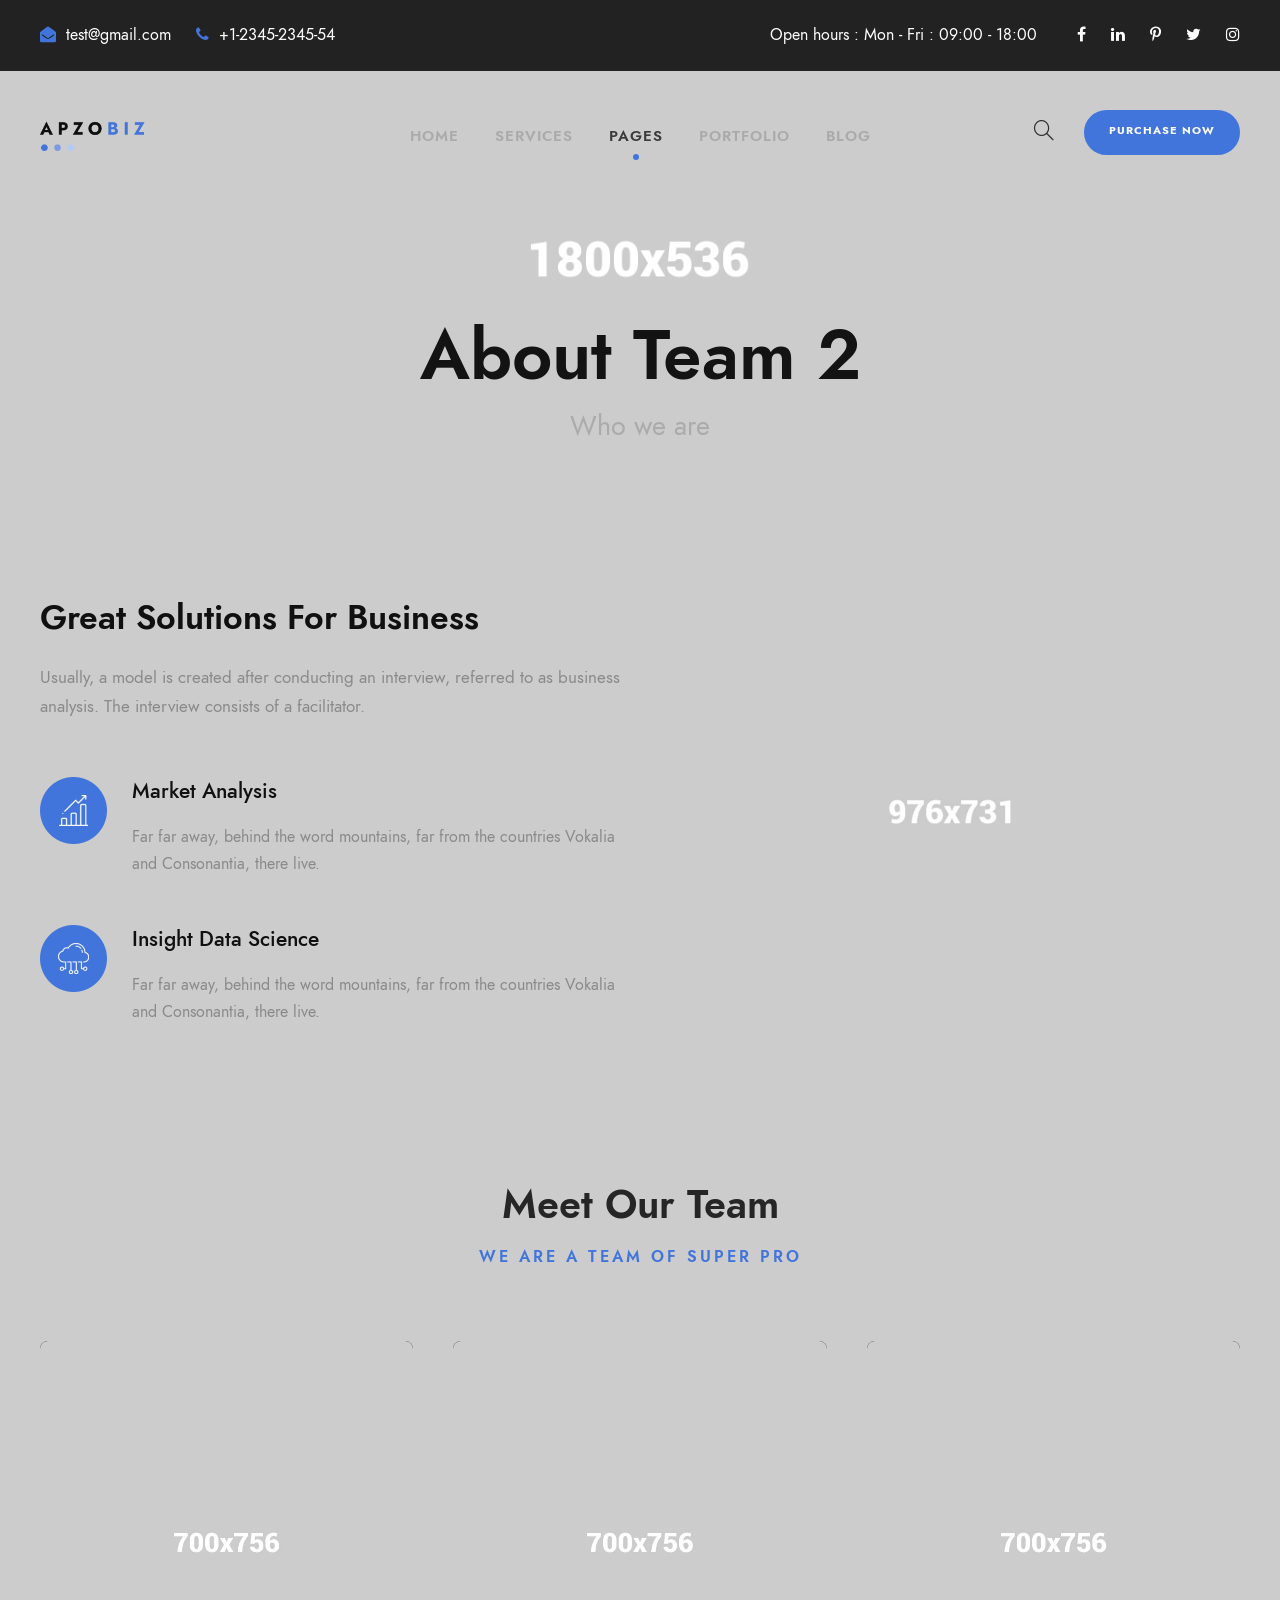
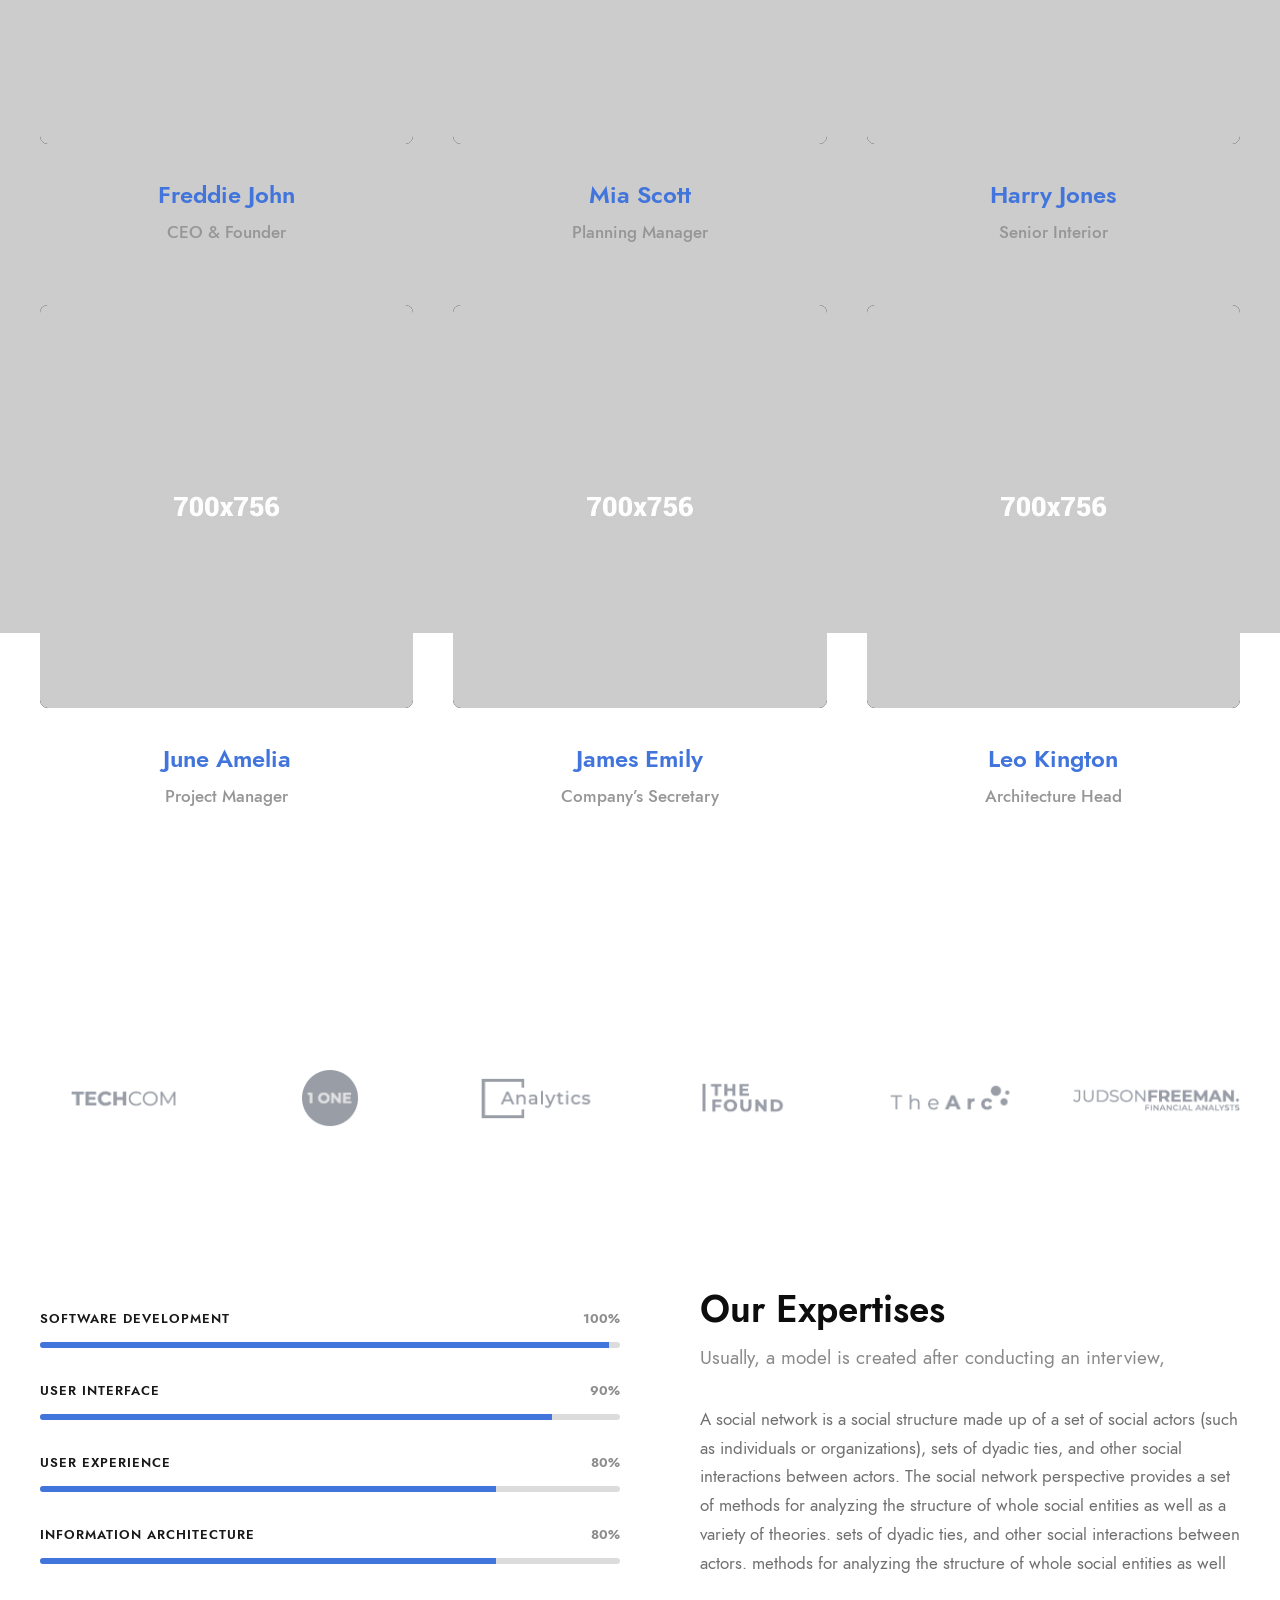
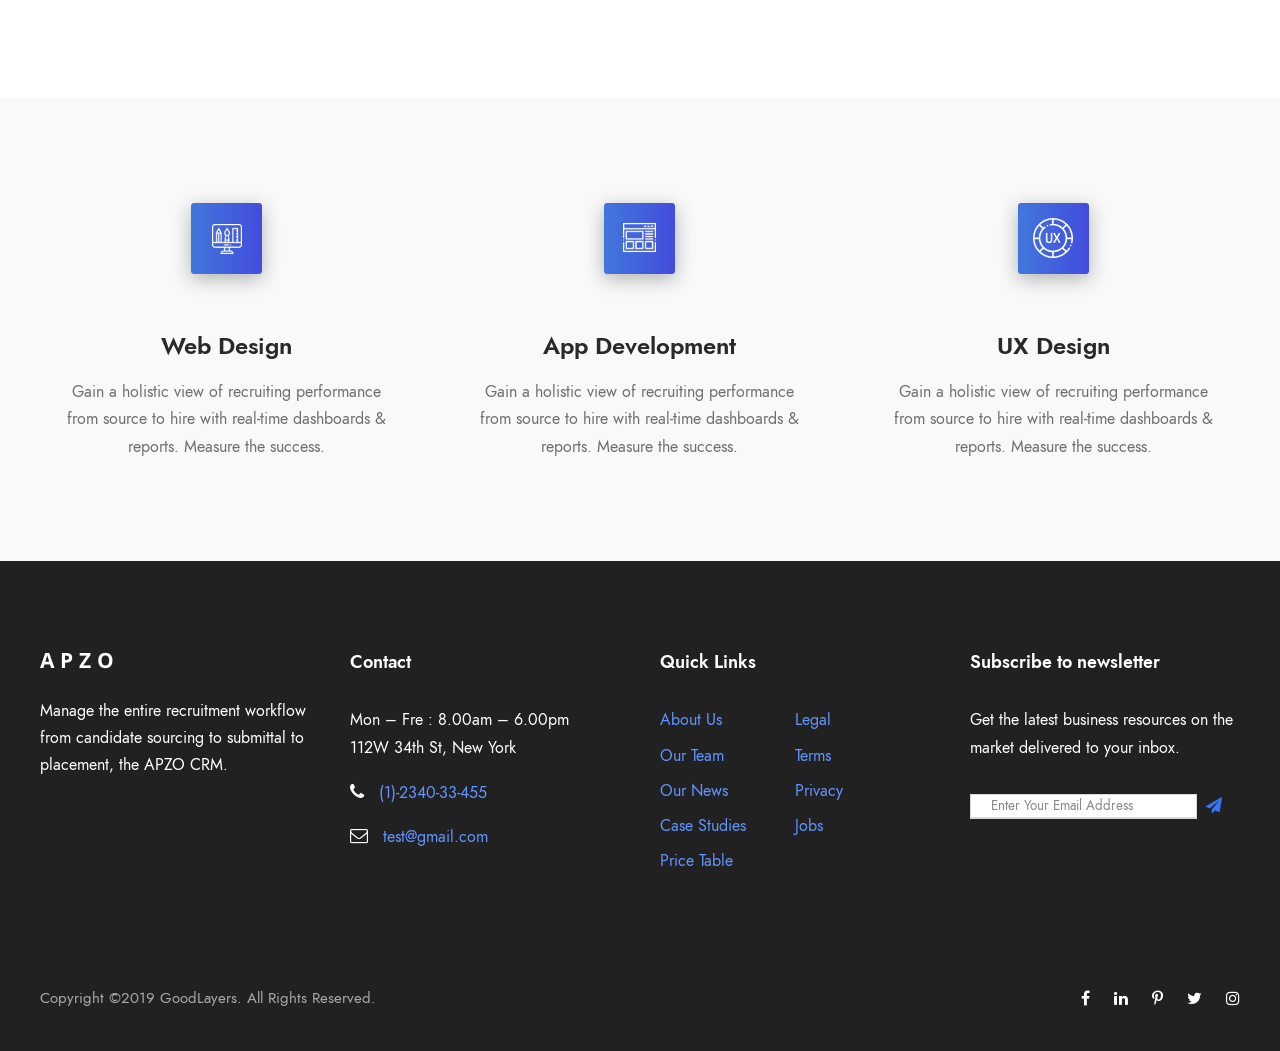
<file: about-team-2.html>
<!DOCTYPE html>
<html lang="en-US" class="no-js">



<head>
    <meta charset="UTF-8">
    <meta name="viewport" content="width=device-width, initial-scale=1">

    <title>Apzo &#8211; Saas Clean &#8211; HTML Template</title>

    <link rel='stylesheet' href='plugins/goodlayers-core/plugins/fontawesome/font-awesome.css' type='text/css' media='all' />
    <link rel='stylesheet' href='plugins/goodlayers-core/plugins/elegant/elegant-font.css' type='text/css' media='all' />
    <link rel='stylesheet' href='plugins/goodlayers-core/plugins/ionicons/ionicons.css' type='text/css' media='all' />
    <link rel='stylesheet' href='plugins/goodlayers-core/plugins/simpleline/simpleline.css' type='text/css' media='all' />
    <link rel='stylesheet' href='plugins/goodlayers-core/plugins/style.css' type='text/css' media='all' />
    <link rel='stylesheet' href='plugins/goodlayers-core/include/css/page-builder.css' type='text/css' media='all' />
    <link rel='stylesheet' href='plugins/revslider/public/assets/css/rs6.css' type='text/css' media='all' />
    <link rel='stylesheet' href='plugins/google-map-plugin/assets/css/frontend.css' type='text/css' media='all' />
    <link rel='stylesheet' href='css/style-core.css' type='text/css' media='all' />
    <link rel='stylesheet' href='css/apzo-style-custom.css' type='text/css' media='all' />

    <link rel='stylesheet' href='https://fonts.googleapis.com/css?family=Montserrat%3A100%2C100italic%2C200%2C200italic%2C300%2C300italic%2Cregular%2Citalic%2C500%2C500italic%2C600%2C600italic%2C700%2C700italic%2C800%2C800italic%2C900%2C900italic&amp;subset=vietnamese%2Clatin-ext%2Ccyrillic%2Ccyrillic-ext%2Clatin&amp;display=optional&amp;ver=5.3.2' type='text/css' media='all' />
    <link href="https://fonts.googleapis.com/css?family=Roboto:600%2C400" rel="stylesheet" property="stylesheet" media="all" type="text/css">

</head>

<body class="home page-template-default page page-id-8230 theme-apzo gdlr-core-body woocommerce-no-js apzo-body apzo-body-front apzo-full  apzo-with-sticky-navigation  apzo-blockquote-style-1 gdlr-core-link-to-lightbox" data-home-url="#">
    <div class="apzo-mobile-header-wrap">
        <div class="apzo-mobile-header apzo-header-background apzo-style-slide apzo-sticky-mobile-navigation " id="apzo-mobile-header">
            <div class="apzo-mobile-header-container apzo-container clearfix">
                <div class="apzo-logo  apzo-item-pdlr">
                    <div class="apzo-logo-inner">
                        <a class="" href="index.html"><img src="upload/logo-saas-clean.png" alt="" width="180" height="53" title="logo-saas-clean" /></a>
                    </div>
                </div>
                <div class="apzo-mobile-menu-right">
                    <div class="apzo-main-menu-search" id="apzo-mobile-top-search"><i class="fa fa-search"></i></div>
                    <div class="apzo-top-search-wrap">
                        <div class="apzo-top-search-close"></div>

                        <div class="apzo-top-search-row">
                            <div class="apzo-top-search-cell">
                                <form role="search" method="get" class="search-form" action="#">
                                    <input type="text" class="search-field apzo-title-font" placeholder="Search..." value="" name="s">
                                    <div class="apzo-top-search-submit"><i class="fa fa-search"></i></div>
                                    <input type="submit" class="search-submit" value="Search">
                                    <div class="apzo-top-search-close"><i class="icon_close"></i></div>
                                </form>
                            </div>
                        </div>

                    </div>

                    <div class="apzo-mobile-menu"><a class="apzo-mm-menu-button apzo-mobile-menu-button apzo-mobile-button-hamburger" href="#apzo-mobile-menu"><span></span></a>
                        <div class="apzo-mm-menu-wrap apzo-navigation-font" id="apzo-mobile-menu" data-slide="right">
                            <ul id="menu-main-navigation" class="m-menu">
                                <li class="menu-item menu-item-home current-menu-item current_page_item"><a href="index.html" aria-current="page">Home</a></li>
                                <li class="menu-item menu-item-has-children"><a href="data-science.html">Services</a>
                                    <ul class="sub-menu">
                                        <li class="menu-item"><a href="cloud-solutions.html">Cloud Solutions</a></li>
                                        <li class="menu-item"><a href="data-science.html">Data Science</a></li>
                                        <li class="menu-item"><a href="integrated-solution.html">Integrated Solution</a></li>
                                        <li class="menu-item"><a href="brand-identity.html">Brand Identity</a></li>
                                        <li class="menu-item"><a href="software-planning.html">Software Planning</a></li>
                                        <li class="menu-item"><a href="business-analyze.html">Business Analyze</a></li>
                                    </ul>
                                </li>
                                <li class="menu-item menu-item-has-children"><a href="#">Pages</a>
                                    <ul class="sub-menu">
                                        <li class="menu-item"><a href="about-us.html">About Us</a></li>
                                        <li class="menu-item"><a href="about-us-2.html">About Us 2</a></li>
                                        <li class="menu-item"><a href="about-team.html">About Team</a></li>
                                        <li class="menu-item"><a href="about-team-2.html">About Team 2</a></li>
                                        <li class="menu-item"><a href="contact.html">Contact</a></li>
                                        <li class="menu-item"><a href="team-plain-style.html">Team</a></li>
                                        <li class="menu-item"><a href="gallery.html">Gallery</a></li>
                                        <li class="menu-item"><a href="price-table.html">Price Table</a></li>
                                        <li class="menu-item"><a href="maintenance.html">Maintenance</a></li>
                                        <li class="menu-item"><a href="coming-soon.html">Coming Soon</a></li>
                                        <li class="menu-item"><a href="404.html">404 Page</a></li>
                                    </ul>
                                </li>
                                <li class="menu-item menu-item-has-children"><a href="portfolio-3-columns.html">Portfolio</a>
                                    <ul class="sub-menu">
                                        <li class="menu-item"><a href="portfolio-large-card.html">Portfolio Large Card</a></li>
                                        <li class="menu-item menu-item-has-children"><a>Portfolio Grid</a>
                                            <ul class="sub-menu">
                                                <li class="menu-item"><a href="portfolio-2-columns.html">Portfolio 2 Columns</a></li>
                                                <li class="menu-item"><a href="portfolio-3-columns.html">Portfolio 3 Columns</a></li>
                                                <li class="menu-item"><a href="portfolio-4-columns.html">Portfolio 4 Columns</a></li>
                                                <li class="menu-item"><a href="portfolio-5-columns.html">Portfolio 5 Columns</a></li>
                                                <li class="menu-item"><a href="portfolio-2-columns-with-frame.html">Portfolio 2 Columns With Frame</a></li>
                                                <li class="menu-item"><a href="portfolio-3-columns-with-frame.html">Portfolio 3 Columns With Frame</a></li>
                                                <li class="menu-item"><a href="portfolio-4-columns-with-frame.html">Portfolio 4 Columns With Frame</a></li>
                                                <li class="menu-item"><a href="portfolio-2-columns-no-space.html">Portfolio 2 Columns No Space</a></li>
                                                <li class="menu-item"><a href="portfolio-3-columns-no-space.html">Portfolio 3 Columns No Space</a></li>
                                                <li class="menu-item"><a href="portfolio-4-columns-no-space.html">Portfolio 4 Columns No Space</a></li>
                                                <li class="menu-item"><a href="portfolio-5-columns-no-space.html">Portfolio 5 Columns No Space</a></li>
                                            </ul>
                                        </li>
                                        <li class="menu-item menu-item-has-children"><a>Portfolio Masonry</a>
                                            <ul class="sub-menu">
                                                <li class="menu-item"><a href="portfolio-masonry-4-columns.html">Masonry 4 Columns</a></li>
                                                <li class="menu-item"><a href="portfolio-masonry-3-columns.html">Masonry 3 Columns</a></li>
                                                <li class="menu-item"><a href="portfolio-masonry-4-columns-no-space.html">Masonry 4 Columns No Space</a></li>
                                                <li class="menu-item"><a href="portfolio-masonry-3-columns-no-space.html">Masonry 3 Columns No Space</a></li>
                                            </ul>
                                        </li>
                                        <li class="menu-item menu-item-has-children"><a>Portfolio Side Thumbnail</a>
                                            <ul class="sub-menu">
                                                <li class="menu-item"><a href="portfolio-left-right-large-thumbnail.html">Portfolio Left &#038; Right Large Thumbnail</a></li>
                                                <li class="menu-item"><a href="portfolio-left-large-thumbnail.html">Portfolio Left Large Thumbnail</a></li>
                                                <li class="menu-item"><a href="portfolio-right-large-thumbnail.html">Portfolio Right Large Thumbnail</a></li>
                                            </ul>
                                        </li>
                                    </ul>
                                </li>
                                <li class="menu-item menu-item-has-children"><a href="blog-full-right-sidebar-with-frame.html">Blog</a>
                                    <ul class="sub-menu">
                                        <li class="menu-item menu-item-has-children"><a href="blog-full-right-sidebar-with-frame.html">Blog Full</a>
                                            <ul class="sub-menu">
                                                <li class="menu-item"><a href="blog-full-right-sidebar-with-frame.html">Blog Full Right Sidebar With Frame</a></li>
                                                <li class="menu-item"><a href="blog-full-left-sidebar-with-frame.html">Blog Full Left Sidebar With Frame</a></li>
                                                <li class="menu-item"><a href="blog-full-both-sidebar-with-frame.html">Blog Full Both Sidebar With Frame</a></li>
                                                <li class="menu-item"><a href="blog-full-right-sidebar.html">Blog Full Right Sidebar</a></li>
                                                <li class="menu-item"><a href="blog-full-left-sidebar.html">Blog Full Left Sidebar</a></li>
                                                <li class="menu-item"><a href="blog-full-both-sidebar.html">Blog Full Both Sidebar</a></li>
                                            </ul>
                                        </li>
                                        <li class="menu-item menu-item-has-children"><a href="blog-3-columns-with-frame.html">Blog Columns</a>
                                            <ul class="sub-menu">
                                                <li class="menu-item"><a href="blog-2-columns-with-frame.html">Blog 2 Columns With Frame</a></li>
                                                <li class="menu-item"><a href="blog-3-columns-with-frame.html">Blog 3 Columns With Frame</a></li>
                                                <li class="menu-item"><a href="blog-4-columns-with-frame.html">Blog 4 Columns With Frame</a></li>
                                                <li class="menu-item"><a href="blog-2-columns.html">Blog 2 Columns</a></li>
                                                <li class="menu-item"><a href="blog-3-columns.html">Blog 3 Columns</a></li>
                                                <li class="menu-item"><a href="blog-4-columns.html">Blog 4 Columns</a></li>
                                            </ul>
                                        </li>
                                        <li class="menu-item"><a href="how-to-choose-the-right-franchise-for-you.html">Single Posts</a></li>
                                    </ul>
                                </li>

                            </ul>
                        </div>
                    </div>
                </div>
            </div>
        </div>
    </div>
    <div class="apzo-body-outer-wrapper ">
        <div class="apzo-body-wrapper clearfix  apzo-with-transparent-header apzo-with-frame">
            <div class="apzo-header-background-transparent">
                <div class="apzo-top-bar">
                    <div class="apzo-top-bar-background"></div>
                    <div class="apzo-top-bar-container apzo-top-bar-full ">
                        <div class="apzo-top-bar-container-inner clearfix">
                            <div class="apzo-top-bar-left apzo-item-pdlr"><i class="fa fa-envelope-open" id="i_4030_0"></i><a href="#"><span class="__cf_email__" >test@gmail.com</span></a>
                                <i class="fa fa-phone" id="i_4030_1"></i>+1-2345-2345-54</div>
                            <div class="apzo-top-bar-right apzo-item-pdlr">
                                <div class="apzo-top-bar-right-text">Open hours : Mon - Fri : 09:00 - 18:00</div>
                                <div class="apzo-top-bar-right-social"><a href="#" target="_blank" class="apzo-top-bar-social-icon" title="facebook"><i class="fa fa-facebook" ></i></a><a href="#" target="_blank" class="apzo-top-bar-social-icon" title="linkedin"><i class="fa fa-linkedin" ></i></a><a href="#" target="_blank" class="apzo-top-bar-social-icon" title="pinterest"><i class="fa fa-pinterest-p" ></i></a><a href="#" target="_blank" class="apzo-top-bar-social-icon" title="twitter"><i class="fa fa-twitter" ></i></a><a href="#" target="_blank" class="apzo-top-bar-social-icon" title="instagram"><i class="fa fa-instagram" ></i></a></div>
                            </div>
                        </div>
                    </div>
                </div>
                <header class="apzo-header-wrap apzo-header-style-plain  apzo-style-center-menu apzo-sticky-navigation apzo-style-slide" data-navigation-offset="75px">
                    <div class="apzo-header-background"></div>
                    <div class="apzo-header-container  apzo-header-full">

                        <div class="apzo-header-container-inner clearfix">
                            <div class="apzo-logo  apzo-item-pdlr">
                                <div class="apzo-logo-inner">
                                    <a class="" href="index.html"><img src="upload/logo-saas-clean.png" alt="" width="180" height="53" title="logo-saas-clean" /></a>
                                </div>
                            </div>
                            <div class="apzo-navigation apzo-item-pdlr clearfix ">
                                <div class="apzo-main-menu" id="apzo-main-menu">
                                    <ul id="menu-main-navigation-1" class="sf-menu">
                                        <li class="menu-item menu-item-home apzo-normal-menu"><a href="index.html">Home</a></li>
                                        <li class="menu-item menu-item-has-children apzo-normal-menu"><a href="data-science.html" class="sf-with-ul-pre">Services</a>
                                            <ul class="sub-menu">
                                                <li class="menu-item" data-size="60"><a href="cloud-solutions.html">Cloud Solutions</a></li>
                                                <li class="menu-item" data-size="60"><a href="data-science.html">Data Science</a></li>
                                                <li class="menu-item" data-size="60"><a href="integrated-solution.html">Integrated Solution</a></li>
                                                <li class="menu-item" data-size="60"><a href="brand-identity.html">Brand Identity</a></li>
                                                <li class="menu-item" data-size="60"><a href="software-planning.html">Software Planning</a></li>
                                                <li class="menu-item" data-size="60"><a href="business-analyze.html">Business Analyze</a></li>
                                            </ul>
                                        </li>
                                        <li class="menu-item menu-item-has-children current-menu-item apzo-normal-menu"><a href="#" class="sf-with-ul-pre">Pages</a>
                                            <ul class="sub-menu">
                                                <li class="menu-item" data-size="60"><a href="about-us.html">About Us</a></li>
                                                <li class="menu-item" data-size="60"><a href="about-us-2.html">About Us 2</a></li>
                                                <li class="menu-item" data-size="60"><a href="about-team.html">About Team</a></li>
                                                <li class="menu-item" data-size="60"><a href="about-team-2.html">About Team 2</a></li>
                                                <li class="menu-item" data-size="60"><a href="contact.html">Contact</a></li>
                                                <li class="menu-item" data-size="60"><a href="team-plain-style.html">Team</a></li>
                                                <li class="menu-item" data-size="60"><a href="gallery.html">Gallery</a></li>
                                                <li class="menu-item" data-size="60"><a href="price-table.html">Price Table</a></li>
                                                <li class="menu-item" data-size="60"><a href="maintenance.html">Maintenance</a></li>
                                                <li class="menu-item" data-size="60"><a href="coming-soon.html">Coming Soon</a></li>
                                                <li class="menu-item" data-size="60"><a href="404.html">404 Page</a></li>
                                            </ul>
                                        </li>
                                        <li class="menu-item menu-item-has-children apzo-normal-menu"><a href="portfolio-3-columns.html" class="sf-with-ul-pre">Portfolio</a>
                                            <ul class="sub-menu">
                                                <li class="menu-item" data-size="60"><a href="portfolio-large-card.html">Portfolio Large Card</a></li>
                                                <li class="menu-item menu-item-has-children" data-size="60"><a class="sf-with-ul-pre">Portfolio Grid</a>
                                                    <ul class="sub-menu">
                                                        <li class="menu-item"><a href="portfolio-2-columns.html">Portfolio 2 Columns</a></li>
                                                        <li class="menu-item"><a href="portfolio-3-columns.html">Portfolio 3 Columns</a></li>
                                                        <li class="menu-item"><a href="portfolio-4-columns.html">Portfolio 4 Columns</a></li>
                                                        <li class="menu-item"><a href="portfolio-5-columns.html">Portfolio 5 Columns</a></li>
                                                        <li class="menu-item"><a href="portfolio-2-columns-with-frame.html">Portfolio 2 Columns With Frame</a></li>
                                                        <li class="menu-item"><a href="portfolio-3-columns-with-frame.html">Portfolio 3 Columns With Frame</a></li>
                                                        <li class="menu-item"><a href="portfolio-4-columns-with-frame.html">Portfolio 4 Columns With Frame</a></li>
                                                        <li class="menu-item"><a href="portfolio-2-columns-no-space.html">Portfolio 2 Columns No Space</a></li>
                                                        <li class="menu-item"><a href="portfolio-3-columns-no-space.html">Portfolio 3 Columns No Space</a></li>
                                                        <li class="menu-item"><a href="portfolio-4-columns-no-space.html">Portfolio 4 Columns No Space</a></li>
                                                        <li class="menu-item"><a href="portfolio-5-columns-no-space.html">Portfolio 5 Columns No Space</a></li>
                                                    </ul>
                                                </li>
                                                <li class="menu-item menu-item-has-children" data-size="60"><a class="sf-with-ul-pre">Portfolio Masonry</a>
                                                    <ul class="sub-menu">
                                                        <li class="menu-item"><a href="portfolio-masonry-4-columns.html">Masonry 4 Columns</a></li>
                                                        <li class="menu-item"><a href="portfolio-masonry-3-columns.html">Masonry 3 Columns</a></li>
                                                        <li class="menu-item"><a href="portfolio-masonry-4-columns-no-space.html">Masonry 4 Columns No Space</a></li>
                                                        <li class="menu-item"><a href="portfolio-masonry-3-columns-no-space.html">Masonry 3 Columns No Space</a></li>
                                                    </ul>
                                                </li>
                                                <li class="menu-item menu-item-has-children" data-size="60"><a class="sf-with-ul-pre">Portfolio Side Thumbnail</a>
                                                    <ul class="sub-menu">
                                                        <li class="menu-item"><a href="portfolio-left-right-large-thumbnail.html">Portfolio Left &#038; Right Large Thumbnail</a></li>
                                                        <li class="menu-item"><a href="portfolio-left-large-thumbnail.html">Portfolio Left Large Thumbnail</a></li>
                                                        <li class="menu-item"><a href="portfolio-right-large-thumbnail.html">Portfolio Right Large Thumbnail</a></li>
                                                    </ul>
                                                </li>
                                            </ul>
                                        </li>
                                        <li class="menu-item menu-item-has-children apzo-normal-menu"><a href="blog-full-right-sidebar-with-frame.html" class="sf-with-ul-pre">Blog</a>
                                            <ul class="sub-menu">
                                                <li class="menu-item menu-item-has-children" data-size="60"><a href="blog-full-right-sidebar-with-frame.html" class="sf-with-ul-pre">Blog Full</a>
                                                    <ul class="sub-menu">
                                                        <li class="menu-item"><a href="blog-full-right-sidebar-with-frame.html">Blog Full Right Sidebar With Frame</a></li>
                                                        <li class="menu-item"><a href="blog-full-left-sidebar-with-frame.html">Blog Full Left Sidebar With Frame</a></li>
                                                        <li class="menu-item"><a href="blog-full-both-sidebar-with-frame.html">Blog Full Both Sidebar With Frame</a></li>
                                                        <li class="menu-item"><a href="blog-full-right-sidebar.html">Blog Full Right Sidebar</a></li>
                                                        <li class="menu-item"><a href="blog-full-left-sidebar.html">Blog Full Left Sidebar</a></li>
                                                        <li class="menu-item"><a href="blog-full-both-sidebar.html">Blog Full Both Sidebar</a></li>
                                                    </ul>
                                                </li>

                                                <li class="menu-item menu-item-has-children" data-size="60"><a href="blog-3-columns-with-frame.html" class="sf-with-ul-pre">Blog Columns</a>
                                                    <ul class="sub-menu">
                                                        <li class="menu-item"><a href="blog-2-columns-with-frame.html">Blog 2 Columns With Frame</a></li>
                                                        <li class="menu-item"><a href="blog-3-columns-with-frame.html">Blog 3 Columns With Frame</a></li>
                                                        <li class="menu-item"><a href="blog-4-columns-with-frame.html">Blog 4 Columns With Frame</a></li>
                                                        <li class="menu-item"><a href="blog-2-columns.html">Blog 2 Columns</a></li>
                                                        <li class="menu-item"><a href="blog-3-columns.html">Blog 3 Columns</a></li>
                                                        <li class="menu-item"><a href="blog-4-columns.html">Blog 4 Columns</a></li>
                                                        <li class="menu-item"><a href="blog-3-columns-with-frame-post-format.html">Blog Columns With Post Format</a></li>
                                                    </ul>
                                                </li>
                                                <li class="menu-item" data-size="60"><a href="how-to-choose-the-right-franchise-for-you.html">Single Posts</a></li>
                                            </ul>
                                        </li>
                                    </ul>
                                    <div class="apzo-navigation-slide-bar  apzo-navigation-slide-bar-style-dot" id="apzo-navigation-slide-bar"></div>
                                </div>
                                <div class="apzo-main-menu-right-wrap clearfix  apzo-item-mglr apzo-navigation-top">
                                    <div class="apzo-main-menu-search" id="apzo-top-search"><i class="icon-magnifier"></i></div>
                                    <div class="apzo-top-search-wrap">
                                        <div class="apzo-top-search-close"></div>

                                        <div class="apzo-top-search-row">
                                            <div class="apzo-top-search-cell">
                                                <form role="search" method="get" class="search-form" action="#">
                                                    <input type="text" class="search-field apzo-title-font" placeholder="Search..." value="" name="s">
                                                    <div class="apzo-top-search-submit"><i class="fa fa-search"></i></div>
                                                    <input type="submit" class="search-submit" value="Search">
                                                    <div class="apzo-top-search-close"><i class="icon_close"></i></div>
                                                </form>
                                            </div>
                                        </div>

                                    </div>
                                    <a class="apzo-main-menu-right-button apzo-style-round" href="#" target="_self">Purchase Now</a></div>
                            </div>
                            <!-- apzo-navigation -->

                        </div>
                        <!-- apzo-header-inner -->
                    </div>
                    <!-- apzo-header-container -->
                </header>
                <!-- header -->
            </div>


            <div class="apzo-page-title-wrap  apzo-style-custom apzo-center-align">
                <div class="apzo-header-transparent-substitute"></div>
                <div class="apzo-page-title-overlay"></div>
                <div class="apzo-page-title-container apzo-container">
                    <div class="apzo-page-title-content apzo-item-pdlr">
                        <h1 class="apzo-page-title">About Team 2</h1>
                        <div class="apzo-page-caption">Who we are</div>
                    </div>
                </div>
            </div>
            <div class="apzo-page-wrapper" id="apzo-page-wrapper">
                <div class="gdlr-core-page-builder-body">
                    <div class="gdlr-core-pbf-wrapper "  id="gdlr-core-wrapper-1">
                        <div class="gdlr-core-pbf-background-wrap">
                            <div class="gdlr-core-pbf-background gdlr-core-parallax gdlr-core-js" id="div_4030_0" data-parallax-speed="0"></div>
                        </div>
                        <div class="gdlr-core-pbf-wrapper-content gdlr-core-js ">
                            <div class="gdlr-core-pbf-wrapper-container clearfix gdlr-core-container">
                                <div class="gdlr-core-pbf-column gdlr-core-column-30 gdlr-core-column-first" data-skin="Great Solution" id="gdlr-core-column-54500">
                                    <div class="gdlr-core-pbf-column-content-margin gdlr-core-js " id="div_4030_1" data-sync-height="Great Solutions For Business">
                                        <div class="gdlr-core-pbf-background-wrap"></div>
                                        <div class="gdlr-core-pbf-column-content clearfix gdlr-core-js  gdlr-core-sync-height-content">
                                            <div class="gdlr-core-pbf-element">
                                                <div class="gdlr-core-title-item gdlr-core-item-pdb clearfix  gdlr-core-left-align gdlr-core-title-item-caption-bottom gdlr-core-item-pdlr" id="div_4030_2">
                                                    <div class="gdlr-core-title-item-title-wrap ">
                                                        <h3 class="gdlr-core-title-item-title gdlr-core-skin-title " id="h3_4030_0">Great Solutions For Business<span class="gdlr-core-title-item-title-divider gdlr-core-skin-divider" ></span></h3></div>
                                                </div>
                                            </div>
                                            <div class="gdlr-core-pbf-element">
                                                <div class="gdlr-core-text-box-item gdlr-core-item-pdlr gdlr-core-item-pdb gdlr-core-left-align">
                                                    <div class="gdlr-core-text-box-item-content" id="div_4030_3">
                                                        <p>Usually, a model is created after conducting an interview, referred to as business analysis. The interview consists of a facilitator.</p>
                                                    </div>
                                                </div>
                                            </div>
                                            <div class="gdlr-core-pbf-element">
                                                <div class="gdlr-core-column-service-item gdlr-core-item-pdb  gdlr-core-left-align gdlr-core-column-service-icon-left gdlr-core-no-caption gdlr-core-item-pdlr" id="div_4030_4">
                                                    <div class="gdlr-core-column-service-media gdlr-core-media-image" id="div_4030_5"><img src="upload/icon1-1.png" alt="" width="67" height="67" title="icon1" /></div>
                                                    <div class="gdlr-core-column-service-content-wrapper">
                                                        <div class="gdlr-core-column-service-title-wrap">
                                                            <h3 class="gdlr-core-column-service-title gdlr-core-skin-title" id="h3_4030_1">Market Analysis</h3></div>
                                                        <div class="gdlr-core-column-service-content" id="div_4030_6">
                                                            <p>Far far away, behind the word mountains, far from the countries Vokalia and Consonantia, there live.</p>
                                                        </div>
                                                    </div>
                                                </div>
                                            </div>
                                            <div class="gdlr-core-pbf-element">
                                                <div class="gdlr-core-column-service-item gdlr-core-item-pdb  gdlr-core-left-align gdlr-core-column-service-icon-left gdlr-core-no-caption gdlr-core-item-pdlr" id="div_4030_7">
                                                    <div class="gdlr-core-column-service-media gdlr-core-media-image" id="div_4030_8"><img src="upload/icon2-1.png" alt="" width="67" height="67" title="icon2" /></div>
                                                    <div class="gdlr-core-column-service-content-wrapper">
                                                        <div class="gdlr-core-column-service-title-wrap">
                                                            <h3 class="gdlr-core-column-service-title gdlr-core-skin-title" id="h3_4030_2">Insight Data Science</h3></div>
                                                        <div class="gdlr-core-column-service-content" id="div_4030_9">
                                                            <p>Far far away, behind the word mountains, far from the countries Vokalia and Consonantia, there live.</p>
                                                        </div>
                                                    </div>
                                                </div>
                                            </div>
                                        </div>
                                    </div>
                                </div>
                                <div class="gdlr-core-pbf-column gdlr-core-column-30" id="gdlr-core-column-51485">
                                    <div class="gdlr-core-pbf-column-content-margin gdlr-core-js " id="div_4030_10" data-sync-height="Great Solutions For Business">
                                        <div class="gdlr-core-pbf-background-wrap">
                                            <div class="gdlr-core-pbf-background gdlr-core-parallax gdlr-core-js" id="div_4030_11" data-parallax-speed="0"></div>
                                        </div>
                                        <div class="gdlr-core-pbf-column-content clearfix gdlr-core-js  gdlr-core-sync-height-content"></div>
                                    </div>
                                </div>
                                <div class="gdlr-core-pbf-element">
                                    <div class="gdlr-core-title-item gdlr-core-item-pdb clearfix  gdlr-core-center-align gdlr-core-title-item-caption-bottom gdlr-core-item-pdlr" id="div_4030_12">
                                        <div class="gdlr-core-title-item-title-wrap ">
                                            <h3 class="gdlr-core-title-item-title gdlr-core-skin-title " id="h3_4030_3">Meet Our Team<span class="gdlr-core-title-item-title-divider gdlr-core-skin-divider" ></span></h3></div>
                                    </div>
                                </div>
                                <div class="gdlr-core-pbf-element">
                                    <div class="gdlr-core-text-box-item gdlr-core-item-pdlr gdlr-core-item-pdb gdlr-core-center-align gdlr-core-no-p-space" id="div_4030_13">
                                        <div class="gdlr-core-text-box-item-content" id="div_4030_14">
                                            <p>We are a team of super pro</p>
                                        </div>
                                    </div>
                                </div>
                                <div class="gdlr-core-pbf-element">
                                    <div class="gdlr-core-personnel-item gdlr-core-item-pdb clearfix  gdlr-core-center-align gdlr-core-personnel-item-style-grid gdlr-core-personnel-style-grid">
                                        <div class="gdlr-core-personnel-list-column  gdlr-core-column-20 gdlr-core-column-first gdlr-core-item-pdlr">
                                            <div class="gdlr-core-personnel-list clearfix">
                                                <div class="gdlr-core-personnel-list-image gdlr-core-media-image  gdlr-core-opacity-on-hover" id="div_4030_15">
                                                    <a href="#"><img src="upload/per-8.3.jpg" alt="" width="700" height="756" title="per-8.3" /></a>
                                                </div>
                                                <div class="gdlr-core-personnel-list-content-wrap ">
                                                    <h3 class="gdlr-core-personnel-list-title" id="h3_4030_4"><a href="#" >Freddie John</a></h3>
                                                    <div class="gdlr-core-personnel-list-position gdlr-core-info-font gdlr-core-skin-caption" id="div_4030_16">CEO & Founder</div>
                                                </div>
                                            </div>
                                        </div>
                                        <div class="gdlr-core-personnel-list-column  gdlr-core-column-20 gdlr-core-item-pdlr">
                                            <div class="gdlr-core-personnel-list clearfix">
                                                <div class="gdlr-core-personnel-list-image gdlr-core-media-image  gdlr-core-opacity-on-hover" id="div_4030_17">
                                                    <a href="#"><img src="upload/per-7.jpg" alt="" width="700" height="756" title="per&#8211;7" /></a>
                                                </div>
                                                <div class="gdlr-core-personnel-list-content-wrap ">
                                                    <h3 class="gdlr-core-personnel-list-title" id="h3_4030_5"><a href="#" >Mia Scott</a></h3>
                                                    <div class="gdlr-core-personnel-list-position gdlr-core-info-font gdlr-core-skin-caption" id="div_4030_18">Planning Manager</div>
                                                </div>
                                            </div>
                                        </div>
                                        <div class="gdlr-core-personnel-list-column  gdlr-core-column-20 gdlr-core-item-pdlr">
                                            <div class="gdlr-core-personnel-list clearfix">
                                                <div class="gdlr-core-personnel-list-image gdlr-core-media-image  gdlr-core-opacity-on-hover" id="div_4030_19">
                                                    <a href="#"><img src="upload/per-6.jpg" alt="" width="700" height="756" title="per-6" /></a>
                                                </div>
                                                <div class="gdlr-core-personnel-list-content-wrap ">
                                                    <h3 class="gdlr-core-personnel-list-title" id="h3_4030_6"><a href="#" >Harry Jones</a></h3>
                                                    <div class="gdlr-core-personnel-list-position gdlr-core-info-font gdlr-core-skin-caption" id="div_4030_20">Senior Interior</div>
                                                </div>
                                            </div>
                                        </div>
                                        <div class="gdlr-core-personnel-list-column  gdlr-core-column-20 gdlr-core-column-first gdlr-core-item-pdlr">
                                            <div class="gdlr-core-personnel-list clearfix">
                                                <div class="gdlr-core-personnel-list-image gdlr-core-media-image  gdlr-core-opacity-on-hover" id="div_4030_21">
                                                    <a href="#"><img src="upload/per-5.jpg" alt="" width="700" height="756" title="per-5" /></a>
                                                </div>
                                                <div class="gdlr-core-personnel-list-content-wrap ">
                                                    <h3 class="gdlr-core-personnel-list-title" id="h3_4030_7"><a href="#" >June Amelia</a></h3>
                                                    <div class="gdlr-core-personnel-list-position gdlr-core-info-font gdlr-core-skin-caption" id="div_4030_22">Project Manager</div>
                                                </div>
                                            </div>
                                        </div>
                                        <div class="gdlr-core-personnel-list-column  gdlr-core-column-20 gdlr-core-item-pdlr">
                                            <div class="gdlr-core-personnel-list clearfix">
                                                <div class="gdlr-core-personnel-list-image gdlr-core-media-image  gdlr-core-opacity-on-hover" id="div_4030_23">
                                                    <a href="#"><img src="upload/per4.jpg" alt="" width="700" height="756" title="per4" /></a>
                                                </div>
                                                <div class="gdlr-core-personnel-list-content-wrap ">
                                                    <h3 class="gdlr-core-personnel-list-title" id="h3_4030_8"><a href="#" >James Emily</a></h3>
                                                    <div class="gdlr-core-personnel-list-position gdlr-core-info-font gdlr-core-skin-caption" id="div_4030_24">Company’s Secretary</div>
                                                </div>
                                            </div>
                                        </div>
                                        <div class="gdlr-core-personnel-list-column  gdlr-core-column-20 gdlr-core-item-pdlr">
                                            <div class="gdlr-core-personnel-list clearfix">
                                                <div class="gdlr-core-personnel-list-image gdlr-core-media-image  gdlr-core-opacity-on-hover" id="div_4030_25">
                                                    <a href="#"><img src="upload/per-3.jpg" alt="" width="700" height="756" title="per-3" /></a>
                                                </div>
                                                <div class="gdlr-core-personnel-list-content-wrap ">
                                                    <h3 class="gdlr-core-personnel-list-title" id="h3_4030_9"><a href="#" >Leo Kington</a></h3>
                                                    <div class="gdlr-core-personnel-list-position gdlr-core-info-font gdlr-core-skin-caption" id="div_4030_26">Architecture Head</div>
                                                </div>
                                            </div>
                                        </div>
                                    </div>
                                </div>
                            </div>
                        </div>
                    </div>
                    <div class="gdlr-core-pbf-wrapper "  id="gdlr-core-wrapper-2">
                        <div class="gdlr-core-pbf-background-wrap"></div>
                        <div class="gdlr-core-pbf-wrapper-content gdlr-core-js ">
                            <div class="gdlr-core-pbf-wrapper-container clearfix gdlr-core-container">
                                <div class="gdlr-core-pbf-element">
                                    <div class="gdlr-core-gallery-item gdlr-core-item-pdb clearfix  gdlr-core-gallery-item-style-grid" id="div_4030_27">
                                        <div class="gdlr-core-gallery-item-holder gdlr-core-js-2 clearfix" data-layout="fitrows">
                                            <div class="gdlr-core-item-list gdlr-core-gallery-column  gdlr-core-column-10 gdlr-core-column-first gdlr-core-item-pdlr gdlr-core-item-mgb" id="div_4030_28">
                                                <div class="gdlr-core-gallery-list gdlr-core-media-image">
                                                    <a class="gdlr-core-lightgallery gdlr-core-js " href="upload/icon-1.png" data-lightbox-group="gdlr-core-img-group-1"><img src="upload/icon-1.png" alt="" width="169" height="60" title="icon-1" /></a>
                                                </div>
                                            </div>
                                            <div class="gdlr-core-item-list gdlr-core-gallery-column  gdlr-core-column-10 gdlr-core-item-pdlr gdlr-core-item-mgb" id="div_4030_29">
                                                <div class="gdlr-core-gallery-list gdlr-core-media-image">
                                                    <a class="gdlr-core-lightgallery gdlr-core-js " href="upload/icon-2.png" data-lightbox-group="gdlr-core-img-group-1"><img src="upload/icon-2.png" alt="" width="169" height="60" title="icon-2" /></a>
                                                </div>
                                            </div>
                                            <div class="gdlr-core-item-list gdlr-core-gallery-column  gdlr-core-column-10 gdlr-core-item-pdlr gdlr-core-item-mgb" id="div_4030_30">
                                                <div class="gdlr-core-gallery-list gdlr-core-media-image">
                                                    <a class="gdlr-core-lightgallery gdlr-core-js " href="upload/icon-3.png" data-lightbox-group="gdlr-core-img-group-1"><img src="upload/icon-3.png" alt="" width="169" height="60" title="icon-3" /></a>
                                                </div>
                                            </div>
                                            <div class="gdlr-core-item-list gdlr-core-gallery-column  gdlr-core-column-10 gdlr-core-item-pdlr gdlr-core-item-mgb" id="div_4030_31">
                                                <div class="gdlr-core-gallery-list gdlr-core-media-image">
                                                    <a class="gdlr-core-lightgallery gdlr-core-js " href="upload/icon-4.png" data-lightbox-group="gdlr-core-img-group-1"><img src="upload/icon-4.png" alt="" width="169" height="60" title="icon-4" /></a>
                                                </div>
                                            </div>
                                            <div class="gdlr-core-item-list gdlr-core-gallery-column  gdlr-core-column-10 gdlr-core-item-pdlr gdlr-core-item-mgb" id="div_4030_32">
                                                <div class="gdlr-core-gallery-list gdlr-core-media-image">
                                                    <a class="gdlr-core-lightgallery gdlr-core-js " href="upload/icon-5.png" data-lightbox-group="gdlr-core-img-group-1"><img src="upload/icon-5.png" alt="" width="169" height="60" title="icon-5" /></a>
                                                </div>
                                            </div>
                                            <div class="gdlr-core-item-list gdlr-core-gallery-column  gdlr-core-column-10 gdlr-core-item-pdlr gdlr-core-item-mgb" id="div_4030_33">
                                                <div class="gdlr-core-gallery-list gdlr-core-media-image">
                                                    <a class="gdlr-core-lightgallery gdlr-core-js " href="upload/icon-6.png" data-lightbox-group="gdlr-core-img-group-1"><img src="upload/icon-6.png" alt="" width="169" height="60" title="icon-6" /></a>
                                                </div>
                                            </div>
                                        </div>
                                    </div>
                                </div>
                            </div>
                        </div>
                    </div>
                    <div class="gdlr-core-pbf-wrapper "  id="gdlr-core-wrapper-3">
                        <div class="gdlr-core-pbf-background-wrap"></div>
                        <div class="gdlr-core-pbf-wrapper-content gdlr-core-js ">
                            <div class="gdlr-core-pbf-wrapper-container clearfix gdlr-core-container">
                                <div class="gdlr-core-pbf-column gdlr-core-column-30 gdlr-core-column-first" id="gdlr-core-column-54856">
                                    <div class="gdlr-core-pbf-column-content-margin gdlr-core-js " id="div_4030_34">
                                        <div class="gdlr-core-pbf-background-wrap"></div>
                                        <div class="gdlr-core-pbf-column-content clearfix gdlr-core-js ">
                                            <div class="gdlr-core-pbf-element">
                                                <div class="gdlr-core-skill-bar-item gdlr-core-item-pdlr gdlr-core-item-pdb  gdlr-core-size-small gdlr-core-type-round">
                                                    <div class="gdlr-core-skill-bar">
                                                        <div class="gdlr-core-skill-bar-head gdlr-core-title-font"><span class="gdlr-core-skill-bar-title" id="span_4030_0">Software Development</span><span class="gdlr-core-skill-bar-right" id="span_4030_1">100%</span></div>
                                                        <div class="gdlr-core-skill-bar-progress" id="div_4030_35">
                                                            <div class="gdlr-core-skill-bar-filled gdlr-core-js" data-width="100" id="div_4030_36"></div>
                                                        </div>
                                                    </div>
                                                    <div class="gdlr-core-skill-bar">
                                                        <div class="gdlr-core-skill-bar-head gdlr-core-title-font"><span class="gdlr-core-skill-bar-title" id="span_4030_2">User Interface</span><span class="gdlr-core-skill-bar-right" id="span_4030_3">90%</span></div>
                                                        <div class="gdlr-core-skill-bar-progress" id="div_4030_37">
                                                            <div class="gdlr-core-skill-bar-filled gdlr-core-js" data-width="90" id="div_4030_38"></div>
                                                        </div>
                                                    </div>
                                                    <div class="gdlr-core-skill-bar">
                                                        <div class="gdlr-core-skill-bar-head gdlr-core-title-font"><span class="gdlr-core-skill-bar-title" id="span_4030_4">User Experience</span><span class="gdlr-core-skill-bar-right" id="span_4030_5">80%</span></div>
                                                        <div class="gdlr-core-skill-bar-progress" id="div_4030_39">
                                                            <div class="gdlr-core-skill-bar-filled gdlr-core-js" data-width="80" id="div_4030_40"></div>
                                                        </div>
                                                    </div>
                                                    <div class="gdlr-core-skill-bar">
                                                        <div class="gdlr-core-skill-bar-head gdlr-core-title-font"><span class="gdlr-core-skill-bar-title" id="span_4030_6">Information Architecture</span><span class="gdlr-core-skill-bar-right" id="span_4030_7">80%</span></div>
                                                        <div class="gdlr-core-skill-bar-progress" id="div_4030_41">
                                                            <div class="gdlr-core-skill-bar-filled gdlr-core-js" data-width="80" id="div_4030_42"></div>
                                                        </div>
                                                    </div>
                                                </div>
                                            </div>
                                        </div>
                                    </div>
                                </div>
                                <div class="gdlr-core-pbf-column gdlr-core-column-30" id="gdlr-core-column-289">
                                    <div class="gdlr-core-pbf-column-content-margin gdlr-core-js " id="div_4030_43">
                                        <div class="gdlr-core-pbf-background-wrap"></div>
                                        <div class="gdlr-core-pbf-column-content clearfix gdlr-core-js ">
                                            <div class="gdlr-core-pbf-element">
                                                <div class="gdlr-core-title-item gdlr-core-item-pdb clearfix  gdlr-core-left-align gdlr-core-title-item-caption-bottom gdlr-core-item-pdlr">
                                                    <div class="gdlr-core-title-item-title-wrap ">
                                                        <h3 class="gdlr-core-title-item-title gdlr-core-skin-title " id="h3_4030_10">Our Expertises<span class="gdlr-core-title-item-title-divider gdlr-core-skin-divider" ></span></h3></div><span class="gdlr-core-title-item-caption gdlr-core-info-font gdlr-core-skin-caption" id="span_4030_8">Usually, a model is created after conducting an interview, </span></div>
                                            </div>
                                            <div class="gdlr-core-pbf-element">
                                                <div class="gdlr-core-text-box-item gdlr-core-item-pdlr gdlr-core-item-pdb gdlr-core-left-align" id="div_4030_44">
                                                    <div class="gdlr-core-text-box-item-content" id="div_4030_45">
                                                        <p>A social network is a social structure made up of a set of social actors (such as individuals or organizations), sets of dyadic ties, and other social interactions between actors. The social network perspective provides a set of methods for analyzing the structure of whole social entities as well as a variety of theories. sets of dyadic ties, and other social interactions between actors. methods for analyzing the structure of whole social entities as well </p>
                                                    </div>
                                                </div>
                                            </div>
                                        </div>
                                    </div>
                                </div>
                            </div>
                        </div>
                    </div>
                    <div class="gdlr-core-pbf-wrapper " id="div_4030_46" data-skin="Apzo Web Design">
                        <div class="gdlr-core-pbf-background-wrap" id="div_4030_47"></div>
                        <div class="gdlr-core-pbf-wrapper-content gdlr-core-js ">
                            <div class="gdlr-core-pbf-wrapper-container clearfix gdlr-core-container">
                                <div class="gdlr-core-pbf-column gdlr-core-column-20 gdlr-core-column-first" id="gdlr-core-column-50075">
                                    <div class="gdlr-core-pbf-column-content-margin gdlr-core-js " id="div_4030_48">
                                        <div class="gdlr-core-pbf-background-wrap"></div>
                                        <div class="gdlr-core-pbf-column-content clearfix gdlr-core-js ">
                                            <div class="gdlr-core-pbf-element">
                                                <div class="gdlr-core-column-service-item gdlr-core-item-pdb  gdlr-core-center-align gdlr-core-no-caption gdlr-core-item-pdlr" id="div_4030_49">
                                                    <div class="gdlr-core-column-service-media gdlr-core-media-image" id="div_4030_50"><img src="upload/icon-blue1-1.png" alt="" width="111" height="111" title="icon-blue1" /></div>
                                                    <div class="gdlr-core-column-service-content-wrapper">
                                                        <div class="gdlr-core-column-service-title-wrap">
                                                            <h3 class="gdlr-core-column-service-title gdlr-core-skin-title" id="h3_4030_11">Web Design</h3></div>
                                                        <div class="gdlr-core-column-service-content" id="div_4030_51">
                                                            <p>Gain a holistic view of recruiting performance from source to hire with real-time dashboards &amp; reports. Measure the success.</p>
                                                        </div>
                                                    </div>
                                                </div>
                                            </div>
                                        </div>
                                    </div>
                                </div>
                                <div class="gdlr-core-pbf-column gdlr-core-column-20" id="gdlr-core-column-33937">
                                    <div class="gdlr-core-pbf-column-content-margin gdlr-core-js " id="div_4030_52">
                                        <div class="gdlr-core-pbf-background-wrap"></div>
                                        <div class="gdlr-core-pbf-column-content clearfix gdlr-core-js ">
                                            <div class="gdlr-core-pbf-element">
                                                <div class="gdlr-core-column-service-item gdlr-core-item-pdb  gdlr-core-center-align gdlr-core-no-caption gdlr-core-item-pdlr" id="div_4030_53">
                                                    <div class="gdlr-core-column-service-media gdlr-core-media-image" id="div_4030_54"><img src="upload/icon-blue2-1.png" alt="" width="111" height="111" title="icon-blue2" /></div>
                                                    <div class="gdlr-core-column-service-content-wrapper">
                                                        <div class="gdlr-core-column-service-title-wrap">
                                                            <h3 class="gdlr-core-column-service-title gdlr-core-skin-title" id="h3_4030_12">App Development</h3></div>
                                                        <div class="gdlr-core-column-service-content" id="div_4030_55">
                                                            <p>Gain a holistic view of recruiting performance from source to hire with real-time dashboards &amp; reports. Measure the success.</p>
                                                        </div>
                                                    </div>
                                                </div>
                                            </div>
                                        </div>
                                    </div>
                                </div>
                                <div class="gdlr-core-pbf-column gdlr-core-column-20" id="gdlr-core-column-34191">
                                    <div class="gdlr-core-pbf-column-content-margin gdlr-core-js " id="div_4030_56">
                                        <div class="gdlr-core-pbf-background-wrap"></div>
                                        <div class="gdlr-core-pbf-column-content clearfix gdlr-core-js ">
                                            <div class="gdlr-core-pbf-element">
                                                <div class="gdlr-core-column-service-item gdlr-core-item-pdb  gdlr-core-center-align gdlr-core-no-caption gdlr-core-item-pdlr" id="div_4030_57">
                                                    <div class="gdlr-core-column-service-media gdlr-core-media-image" id="div_4030_58"><img src="upload/icon-blue3-1.png" alt="" width="111" height="111" title="icon-blue3" /></div>
                                                    <div class="gdlr-core-column-service-content-wrapper">
                                                        <div class="gdlr-core-column-service-title-wrap">
                                                            <h3 class="gdlr-core-column-service-title gdlr-core-skin-title" id="h3_4030_13">UX Design</h3></div>
                                                        <div class="gdlr-core-column-service-content" id="div_4030_59">
                                                            <p>Gain a holistic view of recruiting performance from source to hire with real-time dashboards &amp; reports. Measure the success.</p>
                                                        </div>
                                                    </div>
                                                </div>
                                            </div>
                                        </div>
                                    </div>
                                </div>
                            </div>
                        </div>
                    </div>
                </div>
            </div>


            <footer>
                <div class="apzo-footer-wrapper ">
                    <div class="apzo-footer-container apzo-container clearfix">
                        <div class="apzo-footer-column apzo-item-pdlr apzo-column-15">
                            <div id="text-1" class="widget widget_text apzo-widget">
                                <div class="textwidget">
                                    <p><img src="upload/logo-footer.png" alt="" width="73" height="17" /></p>
                                    <p>Manage the entire recruitment workflow from candidate sourcing to submittal to placement, the APZO CRM. </p>
                                </div>
                            </div>
                        </div>
                        <div class="apzo-footer-column apzo-item-pdlr apzo-column-15">
                            <div id="text-2" class="widget widget_text apzo-widget">
                                <h3 class="apzo-widget-title">Contact</h3><span class="clear"></span>
                                <div class="textwidget">
                                    <p>Mon &#8211; Fre : 8.00am &#8211; 6.00pm
                                        <br /> 112W 34th St, New York <span class="gdlr-core-space-shortcode" id="span_4030_9"></span>
                                        <br />
                                        <i class="fa fa-phone" id="i_4030_2"></i> <a href="#">(1)-2340-33-455</a>
                                        <br />
                                        <span class="gdlr-core-space-shortcode" id="span_4030_10"></span>
                                        <br />
                                        <i class="fa fa-envelope-o" id="i_4030_3"></i> <a href="#"><span class="__cf_email__" data-cfemail="#">test@gmail.com</span></a></p>
                                </div>
                            </div>
                        </div>
                        <div class="apzo-footer-column apzo-item-pdlr apzo-column-15">
                            <div id="gdlr-core-custom-menu-widget-3" class="widget widget_gdlr-core-custom-menu-widget apzo-widget">
                                <h3 class="apzo-widget-title">Quick Links</h3><span class="clear"></span>
                                <div class="menu-quick-links-container">
                                    <ul id="menu-quick-links" class="gdlr-core-custom-menu-widget gdlr-core-menu-style-half">
                                        <li class="menu-item apzo-normal-menu"><a href="#">About Us</a></li>
                                        <li class="menu-item apzo-normal-menu"><a href="#">Legal</a></li>
                                        <li class="menu-item apzo-normal-menu"><a href="#">Our Team</a></li>
                                        <li class="menu-item apzo-normal-menu"><a href="#">Terms</a></li>
                                        <li class="menu-item apzo-normal-menu"><a href="#">Our News</a></li>
                                        <li class="menu-item apzo-normal-menu"><a href="#">Privacy</a></li>
                                        <li class="menu-item apzo-normal-menu"><a href="#">Case Studies</a></li>
                                        <li class="menu-item apzo-normal-menu"><a href="#">Jobs</a></li>
                                        <li class="menu-item apzo-normal-menu"><a href="#">Price Table</a></li>
                                    </ul>
                                </div>
                            </div>
                        </div>
                        <div class="apzo-footer-column apzo-item-pdlr apzo-column-15">
                            <div id="text-4" class="widget widget_text apzo-widget">
                                <h3 class="apzo-widget-title">Subscribe to newsletter</h3><span class="clear"></span>
                                <div class="textwidget">
                                    <p>Get the latest business resources on the market delivered to your inbox.</p>
                                    <span class="gdlr-core-space-shortcode" id="span_4030_11"></span>
                                </div>
                            </div>
                            <div id="gdlr-core-newsletter-widget-2" class="widget widget_gdlr-core-newsletter-widget apzo-widget">
                                <div class="gdlr-core-with-fa-send-o-button tnp tnp-subscription">
                                    <form method="post" action="#" onsubmit="return newsletter_check(this)">

                                        <input type="hidden" name="nlang" value="">
                                        <div class="tnp-field tnp-field-email">
                                            <input class="tnp-email" type="email" name="ne" placeholder="Enter Your Email Address" required>
                                        </div>
                                        <div class="tnp-field tnp-field-button" id="div_4030_60">
                                            <input class="tnp-submit" type="submit" value="Subscribe">
                                        </div>
                                    </form>
                                </div>
                            </div>
                        </div>
                    </div>
                </div>
                <div class="apzo-copyright-wrapper">
                    <div class="apzo-copyright-container apzo-container clearfix">
                        <div class="apzo-copyright-left apzo-item-pdlr">Copyright ©2019 GoodLayers. All Rights Reserved.</div>
                        <div class="apzo-copyright-right apzo-item-pdlr">
                            <div class="gdlr-core-social-network-item gdlr-core-item-pdb  gdlr-core-none-align" id="div_4030_61"><a href="#url" target="_blank" class="gdlr-core-social-network-icon" title="facebook" id="a_4030_0"><i class="fa fa-facebook" ></i></a><a href="#" target="_blank" class="gdlr-core-social-network-icon" title="linkedin" id="a_4030_1"><i class="fa fa-linkedin" ></i></a><a href="#" target="_blank" class="gdlr-core-social-network-icon" title="pinterest" id="a_4030_2"><i class="fa fa-pinterest-p" ></i></a><a href="#url" target="_blank" class="gdlr-core-social-network-icon" title="twitter" id="a_4030_3"><i class="fa fa-twitter" ></i></a><a href="#" target="_blank" class="gdlr-core-social-network-icon" title="instagram" id="a_4030_4"><i class="fa fa-instagram" ></i></a></div>
                        </div>
                    </div>
                </div>
            </footer>
        </div>
    </div>


    <script type='text/javascript' src='js/jquery/jquery.js'></script>
    <script type='text/javascript' src='js/jquery/jquery-migrate.min.js'></script>
    <script type='text/javascript' src='plugins/revslider/public/assets/js/revolution.tools.min.js'></script>
    <script type='text/javascript' src='plugins/revslider/public/assets/js/rs6.min.js'></script>
    <script type='text/javascript' src='plugins/goodlayers-core/plugins/script.js'></script>
    <script type='text/javascript'>
        /* <![CDATA[ */
        var gdlr_core_pbf = {
            "admin": "",
            "video": {
                "width": "640",
                "height": "360"
            },
            "ajax_url": "#"
        };
        /* ]]> */
    </script>
    <script type='text/javascript' src='plugins/goodlayers-core/include/js/page-builder.js'></script>
    <script type='text/javascript' src='js/jquery/ui/effect.min.js'></script>
    <script type='text/javascript' src='js/jquery.mmenu.js'></script>
    <script type='text/javascript' src='js/jquery.superfish.js'></script>
    <script type='text/javascript' src='js/script-core.js'></script>

</body>
</html>
</file>
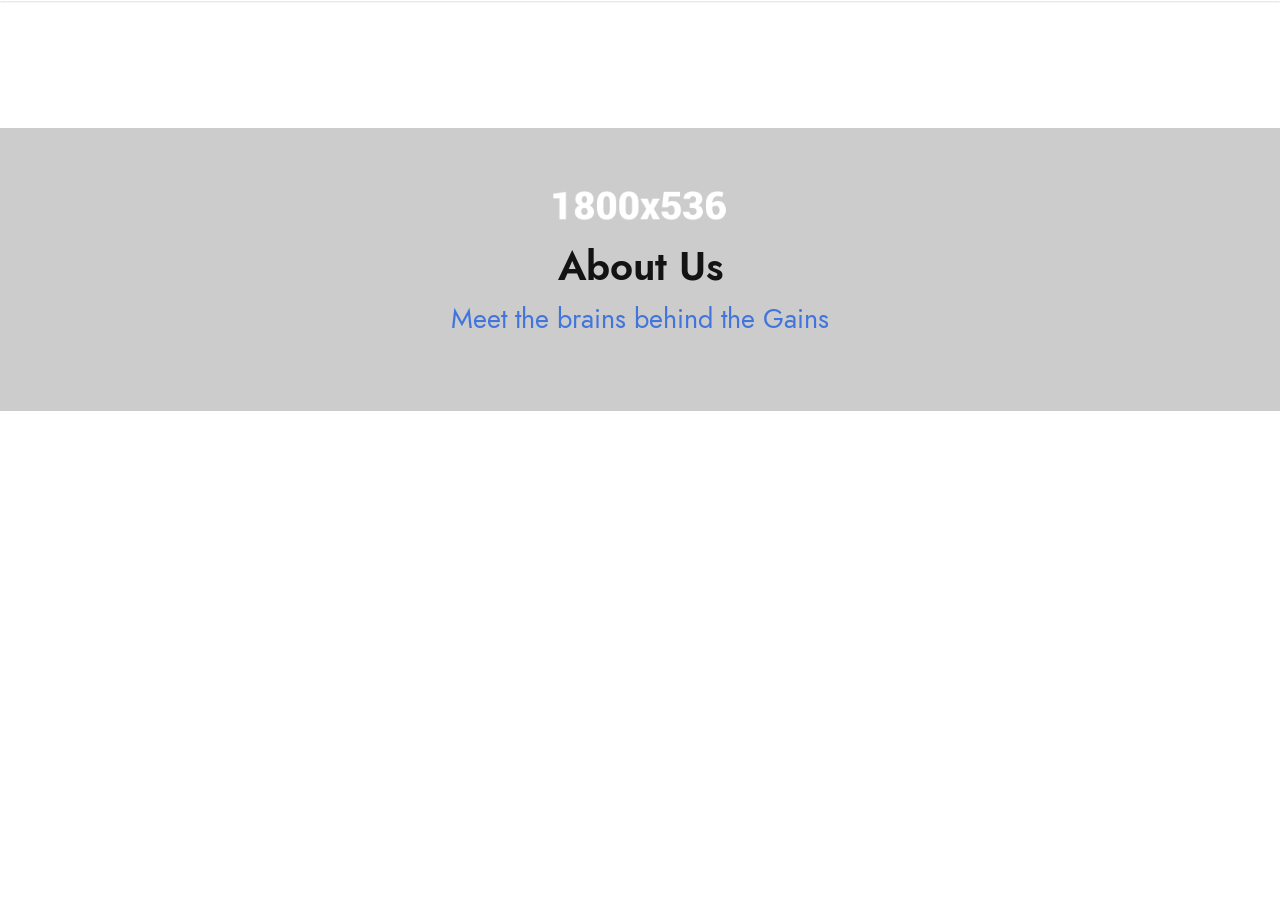
<file: about-team.html>
<!DOCTYPE html>
<html lang="en-US" class="no-js">



<head>
    <meta charset="UTF-8">
    <meta name="viewport" content="width=device-width, initial-scale=1">

    <title>About | Mayon Technologies OÜ</title>
    <meta name="description" content="Mayon Technology Solutions OÜ is an Information Technology Solutions Provider catering across a wide range of services such as AR/VR Solutions Development, UI and UX Design, Software Solutions, Design & Branding, Mobile and Web App Development services.">


    <link rel='stylesheet' href='plugins/goodlayers-core/plugins/fontawesome/font-awesome.css' type='text/css' media='all' />
    <link rel='stylesheet' href='plugins/goodlayers-core/plugins/elegant/elegant-font.css' type='text/css' media='all' />
    <link rel='stylesheet' href='plugins/goodlayers-core/plugins/ionicons/ionicons.css' type='text/css' media='all' />
    <link rel='stylesheet' href='plugins/goodlayers-core/plugins/simpleline/simpleline.css' type='text/css' media='all' />
    <link rel='stylesheet' href='plugins/goodlayers-core/plugins/style.css' type='text/css' media='all' />
    <link rel='stylesheet' href='plugins/goodlayers-core/include/css/page-builder.css' type='text/css' media='all' />
    <link rel='stylesheet' href='plugins/revslider/public/assets/css/rs6.css' type='text/css' media='all' />
    <link rel='stylesheet' href='plugins/google-map-plugin/assets/css/frontend.css' type='text/css' media='all' />
    <link rel='stylesheet' href='css/style-core.css' type='text/css' media='all' />
    <link rel='stylesheet' href='css/apzo-style-custom.css' type='text/css' media='all' />

    <link rel='stylesheet' href='https://fonts.googleapis.com/css?family=Montserrat%3A100%2C100italic%2C200%2C200italic%2C300%2C300italic%2Cregular%2Citalic%2C500%2C500italic%2C600%2C600italic%2C700%2C700italic%2C800%2C800italic%2C900%2C900italic&amp;subset=vietnamese%2Clatin-ext%2Ccyrillic%2Ccyrillic-ext%2Clatin&amp;display=optional&amp;ver=5.3.2' type='text/css' media='all' />
    <link href="https://fonts.googleapis.com/css?family=Roboto:600%2C400" rel="stylesheet" property="stylesheet" media="all" type="text/css">

    <style>
        .mobshw {
            display: none;
        }
        .qlinks {
            width: 13%;
        }
    @media(max-width: 650px){
        .mobshw {
            display:grid;
        }
        .mobhid {
            display: none;
        }
        .qlinks {
            width: 100%;
        }
     }

    </style>


</head>

<body class="home page-template-default page page-id-8230 theme-apzo gdlr-core-body woocommerce-no-js apzo-body apzo-body-front apzo-full  apzo-with-sticky-navigation  apzo-blockquote-style-1 gdlr-core-link-to-lightbox" data-home-url="#">
    <div class="apzo-mobile-header-wrap">
        <div class="apzo-mobile-header apzo-header-background apzo-style-slide apzo-sticky-mobile-navigation " id="apzo-mobile-header">
            <div class="apzo-mobile-header-container apzo-container clearfix">
                <div class="apzo-logo  apzo-item-pdlr">
                    <div class="apzo-logo-inner">
                        <a class="" href="index.html"><img src="images/logodrk.png" alt="" width="180" height="53" title="logo-saas-clean" /></a>
                    </div>
                </div>
                <div class="apzo-mobile-menu-right">             

                     <div class="apzo-mobile-menu"><a class="apzo-mm-menu-button apzo-mobile-menu-button apzo-mobile-button-hamburger" href="#apzo-mobile-menu"><span></span></a>
                        <div class="apzo-mm-menu-wrap apzo-navigation-font" id="apzo-mobile-menu" data-slide="right">
                            <ul id="menu-main-navigation" class="m-menu">
                                <li class="menu-item menu-item-home current-menu-item current_page_item"><a href="index.html" aria-current="page">HOME</a></li>
                                <li class="menu-item menu-item-home current-menu-item current_page_item"><a href="about-us.html">ABOUT</a></li>
                                <li class="menu-item menu-item-has-children"><a href="services.html">SERVICES</a>
                                    <!--<ul class="sub-menu">
                                        <li class="menu-item"><a href="vr-ar.html">AR/VR Development</a></li>
                                        <li class="menu-item"><a href="software-solutions.html">Software Solutions</a></li>
                                        <li class="menu-item"><a href="ui-ux.html">UI/UX Design</a></li>
                                        <li class="menu-item"><a href="mobile-web.html">Mobile/Web App Development</a></li>
                                        <li class="menu-item"><a href="design-branding.html"> Design/Branding Solutions</a></li>
                                    </ul>-->
                                </li>
                                <li class="menu-item menu-item-home current-menu-item current_page_item"><a href="careers.html" aria-current="page">CAREERS</a></li>                                <li class="menu-item menu-item-home current-menu-item current_page_item"><a href="contact.html" aria-current="page">CONTACT</a></li>
                            </ul>
                        </div>
                    </div>
                </div>
            </div>
        </div>
    </div> 
    
    <script type='text/javascript' src='js/jquery/jquery.js'></script>
    <script type='text/javascript' src='js/jquery/jquery-migrate.min.js'></script>
    <script type='text/javascript' src='plugins/revslider/public/assets/js/revolution.tools.min.js'></script>
    <script type='text/javascript' src='plugins/revslider/public/assets/js/rs6.min.js'></script>
    <script type='text/javascript' src='plugins/goodlayers-core/plugins/script.js'></script>
    <script type='text/javascript'>
        /* <![CDATA[ */
        var gdlr_core_pbf = {
            "admin": "",
            "video": {
                "width": "640",
                "height": "360"
            },
            "ajax_url": "#"
        };
        /* ]]> */
    </script>
    <script type='text/javascript' src='plugins/goodlayers-core/include/js/page-builder.js'></script>
    <script type='text/javascript' src='js/jquery/ui/effect.min.js'></script>
    <script type='text/javascript' src='js/jquery.mmenu.js'></script>
    <script type='text/javascript' src='js/jquery.superfish.js'></script>
    <script type='text/javascript' src='js/script-core.js'></script>
    <!--Start of Tawk.to Script-->
<script type="text/javascript">
    var Tawk_API=Tawk_API||{}, Tawk_LoadStart=new Date();
    (function(){
    var s1=document.createElement("script"),s0=document.getElementsByTagName("script")[0];
    s1.async=true;
    s1.src='https://embed.tawk.to/5fe347bba8a254155ab5d4bb/1eq7t0dgt';
    s1.charset='UTF-8';
    s1.setAttribute('crossorigin','*');
    s0.parentNode.insertBefore(s1,s0);
    })();
    </script>
    <!--End of Tawk.to Script-->

</body>
</html>
                <!--<div class="apzo-mobile-menu-right">
                    <div class="apzo-main-menu-search" id="apzo-mobile-top-search"><i class="fa fa-search"></i></div>
                    <div class="apzo-top-search-wrap">
                        <div class="apzo-top-search-close"></div>

                        <div class="apzo-top-search-row">
                            <div class="apzo-top-search-cell">
                                <form role="search" method="get" class="search-form" action="#">
                                    <input type="text" class="search-field apzo-title-font" placeholder="Search..." value="" name="s">
                                    <div class="apzo-top-search-submit"><i class="fa fa-search"></i></div>
                                    <input type="submit" class="search-submit" value="Search">
                                    <div class="apzo-top-search-close"><i class="icon_close"></i></div>
                                </form>
                            </div>
                        </div>

                    </div>

                    <div class="apzo-mobile-menu"><a class="apzo-mm-menu-button apzo-mobile-menu-button apzo-mobile-button-hamburger" href="#apzo-mobile-menu"><span></span></a>
                        <div class="apzo-mm-menu-wrap apzo-navigation-font" id="apzo-mobile-menu" data-slide="right">
                            <ul id="menu-main-navigation" class="m-menu">
                                <li class="menu-item menu-item-home current-menu-item current_page_item"><a href="index.html" aria-current="page">Home</a></li>
                                <li class="menu-item menu-item-has-children"><a href="data-science.html">Services</a>
                                    <ul class="sub-menu">
                                        <li class="menu-item"><a href="cloud-solutions.html">Cloud Solutions</a></li>
                                        <li class="menu-item"><a href="data-science.html">Data Science</a></li>
                                        <li class="menu-item"><a href="integrated-solution.html">Integrated Solution</a></li>
                                        <li class="menu-item"><a href="brand-identity.html">Brand Identity</a></li>
                                        <li class="menu-item"><a href="software-planning.html">Software Planning</a></li>
                                        <li class="menu-item"><a href="business-analyze.html">Business Analyze</a></li>
                                    </ul>
                                </li>
                                <li class="menu-item menu-item-has-children"><a href="#">Pages</a>
                                    <ul class="sub-menu">
                                        <li class="menu-item"><a href="about-us.html">About Us</a></li>
                                        <li class="menu-item"><a href="about-us-2.html">About Us 2</a></li>
                                        <li class="menu-item"><a href="about-team.html">About Team</a></li>
                                        <li class="menu-item"><a href="about-team-2.html">About Team 2</a></li>
                                        <li class="menu-item"><a href="contact.html">Contact</a></li>
                                        <li class="menu-item"><a href="team-plain-style.html">Team</a></li>
                                        <li class="menu-item"><a href="gallery.html">Gallery</a></li>
                                        <li class="menu-item"><a href="price-table.html">Price Table</a></li>
                                        <li class="menu-item"><a href="maintenance.html">Maintenance</a></li>
                                        <li class="menu-item"><a href="coming-soon.html">Coming Soon</a></li>
                                        <li class="menu-item"><a href="404.html">404 Page</a></li>
                                    </ul>
                                </li>
                                <li class="menu-item menu-item-has-children"><a href="portfolio-3-columns.html">Portfolio</a>
                                    <ul class="sub-menu">
                                        <li class="menu-item"><a href="portfolio-large-card.html">Portfolio Large Card</a></li>
                                        <li class="menu-item menu-item-has-children"><a>Portfolio Grid</a>
                                            <ul class="sub-menu">
                                                <li class="menu-item"><a href="portfolio-2-columns.html">Portfolio 2 Columns</a></li>
                                                <li class="menu-item"><a href="portfolio-3-columns.html">Portfolio 3 Columns</a></li>
                                                <li class="menu-item"><a href="portfolio-4-columns.html">Portfolio 4 Columns</a></li>
                                                <li class="menu-item"><a href="portfolio-5-columns.html">Portfolio 5 Columns</a></li>
                                                <li class="menu-item"><a href="portfolio-2-columns-with-frame.html">Portfolio 2 Columns With Frame</a></li>
                                                <li class="menu-item"><a href="portfolio-3-columns-with-frame.html">Portfolio 3 Columns With Frame</a></li>
                                                <li class="menu-item"><a href="portfolio-4-columns-with-frame.html">Portfolio 4 Columns With Frame</a></li>
                                                <li class="menu-item"><a href="portfolio-2-columns-no-space.html">Portfolio 2 Columns No Space</a></li>
                                                <li class="menu-item"><a href="portfolio-3-columns-no-space.html">Portfolio 3 Columns No Space</a></li>
                                                <li class="menu-item"><a href="portfolio-4-columns-no-space.html">Portfolio 4 Columns No Space</a></li>
                                                <li class="menu-item"><a href="portfolio-5-columns-no-space.html">Portfolio 5 Columns No Space</a></li>
                                            </ul>
                                        </li>
                                        <li class="menu-item menu-item-has-children"><a>Portfolio Masonry</a>
                                            <ul class="sub-menu">
                                                <li class="menu-item"><a href="portfolio-masonry-4-columns.html">Masonry 4 Columns</a></li>
                                                <li class="menu-item"><a href="portfolio-masonry-3-columns.html">Masonry 3 Columns</a></li>
                                                <li class="menu-item"><a href="portfolio-masonry-4-columns-no-space.html">Masonry 4 Columns No Space</a></li>
                                                <li class="menu-item"><a href="portfolio-masonry-3-columns-no-space.html">Masonry 3 Columns No Space</a></li>
                                            </ul>
                                        </li>
                                        <li class="menu-item menu-item-has-children"><a>Portfolio Side Thumbnail</a>
                                            <ul class="sub-menu">
                                                <li class="menu-item"><a href="portfolio-left-right-large-thumbnail.html">Portfolio Left &#038; Right Large Thumbnail</a></li>
                                                <li class="menu-item"><a href="portfolio-left-large-thumbnail.html">Portfolio Left Large Thumbnail</a></li>
                                                <li class="menu-item"><a href="portfolio-right-large-thumbnail.html">Portfolio Right Large Thumbnail</a></li>
                                            </ul>
                                        </li>
                                    </ul>
                                </li>
                                <li class="menu-item menu-item-has-children"><a href="blog-full-right-sidebar-with-frame.html">Blog</a>
                                    <ul class="sub-menu">
                                        <li class="menu-item menu-item-has-children"><a href="blog-full-right-sidebar-with-frame.html">Blog Full</a>
                                            <ul class="sub-menu">
                                                <li class="menu-item"><a href="blog-full-right-sidebar-with-frame.html">Blog Full Right Sidebar With Frame</a></li>
                                                <li class="menu-item"><a href="blog-full-left-sidebar-with-frame.html">Blog Full Left Sidebar With Frame</a></li>
                                                <li class="menu-item"><a href="blog-full-both-sidebar-with-frame.html">Blog Full Both Sidebar With Frame</a></li>
                                                <li class="menu-item"><a href="blog-full-right-sidebar.html">Blog Full Right Sidebar</a></li>
                                                <li class="menu-item"><a href="blog-full-left-sidebar.html">Blog Full Left Sidebar</a></li>
                                                <li class="menu-item"><a href="blog-full-both-sidebar.html">Blog Full Both Sidebar</a></li>
                                            </ul>
                                        </li>
                                        <li class="menu-item menu-item-has-children"><a href="blog-3-columns-with-frame.html">Blog Columns</a>
                                            <ul class="sub-menu">
                                                <li class="menu-item"><a href="blog-2-columns-with-frame.html">Blog 2 Columns With Frame</a></li>
                                                <li class="menu-item"><a href="blog-3-columns-with-frame.html">Blog 3 Columns With Frame</a></li>
                                                <li class="menu-item"><a href="blog-4-columns-with-frame.html">Blog 4 Columns With Frame</a></li>
                                                <li class="menu-item"><a href="blog-2-columns.html">Blog 2 Columns</a></li>
                                                <li class="menu-item"><a href="blog-3-columns.html">Blog 3 Columns</a></li>
                                                <li class="menu-item"><a href="blog-4-columns.html">Blog 4 Columns</a></li>
                                            </ul>
                                        </li>
                                        <li class="menu-item"><a href="how-to-choose-the-right-franchise-for-you.html">Single Posts</a></li>
                                    </ul>
                                </li>

                            </ul>
                        </div>
                    </div>
                </div>
            </div>
        </div>
    </div>-->
     <div class="apzo-body-outer-wrapper ">
        <div class="apzo-body-wrapper clearfix  apzo-with-transparent-header apzo-with-frame">
            <div class="apzo-header-background-transparent">
                <header class="apzo-header-wrap apzo-header-style-plain  apzo-style-center-menu apzo-sticky-navigation apzo-style-slide" data-navigation-offset="75px">
                    <div class="apzo-header-background"></div>
                    <div class="apzo-header-container  apzo-header-full">
                        <div class="apzo-header-container-inner clearfix">
                            <div class="apzo-logo  apzo-item-pdlr">
                                <div class="apzo-logo-inner">
                                    <a class="" href="index.html"><img src="images/logodrk.png" alt="" width="180" height="53" titlee="logo-saas-clean" /></a>
                                </div>
                            </div>
     
     <div class="apzo-navigation apzo-item-pdlr clearfix ">
                                <div class="apzo-main-menu" id="apzo-main-menu">
                                    <ul id="menu-main-navigation-1" class="sf-menu">
                                        <li class="menu-item menu-item-home apzo-normal-menu"><a href="index.html">HOME</a></li>
                                        <li class="menu-item menu-item-home current-menu-item"><a href="about-us.html">ABOUT</a></li>
                                        <li class="menu-item menu-item-has-children apzo-normal-menu"><a href="services.html" class="sf-with-ul-pre">SERVICES</a>
                                            <ul class="sub-menu">
                                                <li class="menu-item"><a href="vr-ar.html">AR/VR Development</a></li>
                                                <li class="menu-item"><a href="software-solutions.html">Software Solutions</a></li>
                                                <li class="menu-item"><a href="ui-ux.html">UI/UX Design</a></li>
                                                <li class="menu-item"><a href="mobile-web.html">Mobile/Web App Development</a></li>
                                                <li class="menu-item"><a href="design-branding.html"> Design/Branding Solutions</a></li>
                                            </ul>                    
                                        </li>    
                                       <li class="menu-item menu-item-home "><a href="portfolio.html">PORTFOLIO</a></li>    
                                        <li class="menu-item menu-item-home "><a href="https://medium.com/getmayon" target="_blank">BLOGS</a></li>   
                                        <li class="menu-item menu-item-home "><a href="careers.html">CAREERS</a></li>   
                                        <li class="menu-item menu-item-home apzo-normal-menu"><a href="contact.html">CONTACT</a></li>
                                    </ul>
                                    <div class="apzo-navigation-slide-bar  apzo-navigation-slide-bar-style-dot" id="apzo-navigation-slide-bar"></div>
                                </div>
                            </div>
                        </div>
                            <!-- apzo-navigation -->
                    </div>
                        <!-- apzo-header-inner -->
                </div>
                    <!-- apzo-header-container -->
            </header>
                <!-- header -->
        </div>
        <div class="apzo-page-title-wrap  apzo-style-custom apzo-center-align">
                <div class="apzo-header-transparent-substitute"></div>
                <div class="apzo-page-title-overlay"></div>
                <div class="apzo-page-title-container apzo-container">
                    <div class="apzo-page-title-content apzo-item-pdlr">
                        <h1 class="apzo-page-title" style="font-size: 40px;">About Us</h1>
                        <div class="apzo-page-caption" style="color: #4275dc;">Meet the brains behind the Gains</div>
                    </div>
                </div>
            </div>

                <!--<div class="apzo-top-bar">
                    <div class="apzo-top-bar-background"></div>
                    <div class="apzo-top-bar-container apzo-top-bar-full ">
                        <div class="apzo-top-bar-container-inner clearfix">
                            <div class="apzo-top-bar-left apzo-item-pdlr"><i class="fa fa-envelope-open" id="i_1739_0"></i><a href="#"><span class="__cf_email__" >test@gmail.com</span></a>
                                <i class="fa fa-phone" id="i_1739_1"></i>+1-2345-2345-54</div>
                            <div class="apzo-top-bar-right apzo-item-pdlr">
                                <div class="apzo-top-bar-right-text">Open hours : Mon - Fri : 09:00 - 18:00</div>
                                <div class="apzo-top-bar-right-social"><a href="#" target="_blank" class="apzo-top-bar-social-icon" title="facebook"><i class="fa fa-facebook" ></i></a><a href="#" target="_blank" class="apzo-top-bar-social-icon" title="linkedin"><i class="fa fa-linkedin" ></i></a><a href="#" target="_blank" class="apzo-top-bar-social-icon" title="pinterest"><i class="fa fa-pinterest-p" ></i></a><a href="#" target="_blank" class="apzo-top-bar-social-icon" title="twitter"><i class="fa fa-twitter" ></i></a><a href="#" target="_blank" class="apzo-top-bar-social-icon" title="instagram"><i class="fa fa-instagram" ></i></a></div>-->
                            </div>
                        </div>
                    </div>
                </div>
                <header class="apzo-header-wrap apzo-header-style-plain  apzo-style-center-menu apzo-sticky-navigation apzo-style-slide" data-navigation-offset="75px">
                    <div class="apzo-header-background"></div>
                    <div class="apzo-header-container  apzo-header-full">

                        <!--<div class="apzo-header-container-inner clearfix">
                            <div class="apzo-logo  apzo-item-pdlr">
                                <div class="apzo-logo-inner">
                                    <a class="" href="index.html"><img src="upload/logo-saas-clean.png" alt="" width="180" height="53" title="logo-saas-clean" /></a>
                                </div>
                            </div>-
                            <div class="apzo-navigation apzo-item-pdlr clearfix ">
                                <div class="apzo-main-menu" id="apzo-main-menu">
                                    <ul id="menu-main-navigation-1" class="sf-menu">
                                        <li class="menu-item menu-item-home apzo-normal-menu"><a href="index.html">Home</a></li>
                                        <li class="menu-item menu-item-has-children apzo-normal-menu"><a href="data-science.html" class="sf-with-ul-pre">Services</a>
                                            <ul class="sub-menu">
                                                <li class="menu-item" data-size="60"><a href="cloud-solutions.html">Cloud Solutions</a></li>
                                                <li class="menu-item" data-size="60"><a href="data-science.html">Data Science</a></li>
                                                <li class="menu-item" data-size="60"><a href="integrated-solution.html">Integrated Solution</a></li>
                                                <li class="menu-item" data-size="60"><a href="brand-identity.html">Brand Identity</a></li>
                                                <li class="menu-item" data-size="60"><a href="software-planning.html">Software Planning</a></li>
                                                <li class="menu-item" data-size="60"><a href="business-analyze.html">Business Analyze</a></li>
                                            </ul>
                                        </li>
                                        <li class="menu-item menu-item-has-children current-menu-item apzo-normal-menu"><a href="#" class="sf-with-ul-pre">Pages</a>
                                            <ul class="sub-menu">
                                                <li class="menu-item" data-size="60"><a href="about-us.html">About Us</a></li>
                                                <li class="menu-item" data-size="60"><a href="about-us-2.html">About Us 2</a></li>
                                                <li class="menu-item" data-size="60"><a href="about-team.html">About Team</a></li>
                                                <li class="menu-item" data-size="60"><a href="about-team-2.html">About Team 2</a></li>
                                                <li class="menu-item" data-size="60"><a href="contact.html">Contact</a></li>
                                                <li class="menu-item" data-size="60"><a href="team-plain-style.html">Team</a></li>
                                                <li class="menu-item" data-size="60"><a href="gallery.html">Gallery</a></li>
                                                <li class="menu-item" data-size="60"><a href="price-table.html">Price Table</a></li>
                                                <li class="menu-item" data-size="60"><a href="maintenance.html">Maintenance</a></li>
                                                <li class="menu-item" data-size="60"><a href="coming-soon.html">Coming Soon</a></li>
                                                <li class="menu-item" data-size="60"><a href="404.html">404 Page</a></li>
                                            </ul>
                                        </li>
                                        <li class="menu-item menu-item-has-children apzo-normal-menu"><a href="portfolio-3-columns.html" class="sf-with-ul-pre">Portfolio</a>
                                            <ul class="sub-menu">
                                                <li class="menu-item" data-size="60"><a href="portfolio-large-card.html">Portfolio Large Card</a></li>
                                                <li class="menu-item menu-item-has-children" data-size="60"><a class="sf-with-ul-pre">Portfolio Grid</a>
                                                    <ul class="sub-menu">
                                                        <li class="menu-item"><a href="portfolio-2-columns.html">Portfolio 2 Columns</a></li>
                                                        <li class="menu-item"><a href="portfolio-3-columns.html">Portfolio 3 Columns</a></li>
                                                        <li class="menu-item"><a href="portfolio-4-columns.html">Portfolio 4 Columns</a></li>
                                                        <li class="menu-item"><a href="portfolio-5-columns.html">Portfolio 5 Columns</a></li>
                                                        <li class="menu-item"><a href="portfolio-2-columns-with-frame.html">Portfolio 2 Columns With Frame</a></li>
                                                        <li class="menu-item"><a href="portfolio-3-columns-with-frame.html">Portfolio 3 Columns With Frame</a></li>
                                                        <li class="menu-item"><a href="portfolio-4-columns-with-frame.html">Portfolio 4 Columns With Frame</a></li>
                                                        <li class="menu-item"><a href="portfolio-2-columns-no-space.html">Portfolio 2 Columns No Space</a></li>
                                                        <li class="menu-item"><a href="portfolio-3-columns-no-space.html">Portfolio 3 Columns No Space</a></li>
                                                        <li class="menu-item"><a href="portfolio-4-columns-no-space.html">Portfolio 4 Columns No Space</a></li>
                                                        <li class="menu-item"><a href="portfolio-5-columns-no-space.html">Portfolio 5 Columns No Space</a></li>
                                                    </ul>
                                                </li>
                                                <li class="menu-item menu-item-has-children" data-size="60"><a class="sf-with-ul-pre">Portfolio Masonry</a>
                                                    <ul class="sub-menu">
                                                        <li class="menu-item"><a href="portfolio-masonry-4-columns.html">Masonry 4 Columns</a></li>
                                                        <li class="menu-item"><a href="portfolio-masonry-3-columns.html">Masonry 3 Columns</a></li>
                                                        <li class="menu-item"><a href="portfolio-masonry-4-columns-no-space.html">Masonry 4 Columns No Space</a></li>
                                                        <li class="menu-item"><a href="portfolio-masonry-3-columns-no-space.html">Masonry 3 Columns No Space</a></li>
                                                    </ul>
                                                </li>
                                                <li class="menu-item menu-item-has-children" data-size="60"><a class="sf-with-ul-pre">Portfolio Side Thumbnail</a>
                                                    <ul class="sub-menu">
                                                        <li class="menu-item"><a href="portfolio-left-right-large-thumbnail.html">Portfolio Left &#038; Right Large Thumbnail</a></li>
                                                        <li class="menu-item"><a href="portfolio-left-large-thumbnail.html">Portfolio Left Large Thumbnail</a></li>
                                                        <li class="menu-item"><a href="portfolio-right-large-thumbnail.html">Portfolio Right Large Thumbnail</a></li>
                                                    </ul>
                                                </li>
                                            </ul>
                                        </li>
                                        <li class="menu-item menu-item-has-children apzo-normal-menu"><a href="blog-full-right-sidebar-with-frame.html" class="sf-with-ul-pre">Blog</a>
                                            <ul class="sub-menu">
                                                <li class="menu-item menu-item-has-children" data-size="60"><a href="blog-full-right-sidebar-with-frame.html" class="sf-with-ul-pre">Blog Full</a>
                                                    <ul class="sub-menu">
                                                        <li class="menu-item"><a href="blog-full-right-sidebar-with-frame.html">Blog Full Right Sidebar With Frame</a></li>
                                                        <li class="menu-item"><a href="blog-full-left-sidebar-with-frame.html">Blog Full Left Sidebar With Frame</a></li>
                                                        <li class="menu-item"><a href="blog-full-both-sidebar-with-frame.html">Blog Full Both Sidebar With Frame</a></li>
                                                        <li class="menu-item"><a href="blog-full-right-sidebar.html">Blog Full Right Sidebar</a></li>
                                                        <li class="menu-item"><a href="blog-full-left-sidebar.html">Blog Full Left Sidebar</a></li>
                                                        <li class="menu-item"><a href="blog-full-both-sidebar.html">Blog Full Both Sidebar</a></li>
                                                    </ul>
                                                </li>

                                                <li class="menu-item menu-item-has-children" data-size="60"><a href="blog-3-columns-with-frame.html" class="sf-with-ul-pre">Blog Columns</a>
                                                    <ul class="sub-menu">
                                                        <li class="menu-item"><a href="blog-2-columns-with-frame.html">Blog 2 Columns With Frame</a></li>
                                                        <li class="menu-item"><a href="blog-3-columns-with-frame.html">Blog 3 Columns With Frame</a></li>
                                                        <li class="menu-item"><a href="blog-4-columns-with-frame.html">Blog 4 Columns With Frame</a></li>
                                                        <li class="menu-item"><a href="blog-2-columns.html">Blog 2 Columns</a></li>
                                                        <li class="menu-item"><a href="blog-3-columns.html">Blog 3 Columns</a></li>
                                                        <li class="menu-item"><a href="blog-4-columns.html">Blog 4 Columns</a></li>
                                                        <li class="menu-item"><a href="blog-3-columns-with-frame-post-format.html">Blog Columns With Post Format</a></li>
                                                    </ul>
                                                </li>
                                                <li class="menu-item" data-size="60"><a href="how-to-choose-the-right-franchise-for-you.html">Single Posts</a></li>
                                            </ul>
                                        </li>
                                    </ul>
                                    <div class="apzo-navigation-slide-bar  apzo-navigation-slide-bar-style-dot" id="apzo-navigation-slide-bar"></div>
                                </div>
                                <div class="apzo-main-menu-right-wrap clearfix  apzo-item-mglr apzo-navigation-top">
                                    <div class="apzo-main-menu-search" id="apzo-top-search"><i class="icon-magnifier"></i></div>
                                    <div class="apzo-top-search-wrap">
                                        <div class="apzo-top-search-close"></div>

                                        <div class="apzo-top-search-row">
                                            <div class="apzo-top-search-cell">
                                                <form role="search" method="get" class="search-form" action="#">
                                                    <input type="text" class="search-field apzo-title-font" placeholder="Search..." value="" name="s">
                                                    <div class="apzo-top-search-submit"><i class="fa fa-search"></i></div>
                                                    <input type="submit" class="search-submit" value="Search">
                                                    <div class="apzo-top-search-close"><i class="icon_close"></i></div>
                                                </form>
                                            </div>
                                        </div>

                                    </div>
                                    <a class="apzo-main-menu-right-button apzo-style-round" href="#" target="_self">Purchase Now</a></div>
                            </div>
                            <!-- apzo-navigation 

                        </div>
                        <!-- apzo-header-inner -
                    </div>
                    <!-- apzo-header-container -
                </header>
                <!-- header -
            </div>--


            <div class="apzo-page-title-wrap  apzo-style-custom apzo-center-align">
                <div class="apzo-header-transparent-substitute"></div>
                <div class="apzo-page-title-overlay"></div>
                <div class="apzo-page-title-container apzo-container">
                    <div class="apzo-page-title-content apzo-item-pdlr">
                        <h1 class="apzo-page-title">About Us</h1>
                        <div class="apzo-page-caption">Meet the brains behind the Gains</div>
                    </div>
                </div>
            </div>-->
           <div class="apzo-page-wrapper" id="apzo-page-wrapper">
                <div class="gdlr-core-page-builder-body">
                    <div class="gdlr-core-pbf-wrapper " id="div_9061_0">
                        <div class="gdlr-core-pbf-background-wrap">
                            <div class="gdlr-core-pbf-background gdlr-core-parallax gdlr-core-js" id="div_9061_1" data-parallax-speed="0"></div>
                        </div>
                        <div class="gdlr-core-pbf-wrapper-content gdlr-core-js ">
                            <div class="gdlr-core-pbf-wrapper-container clearfix gdlr-core-container">
                                <div class="gdlr-core-pbf-column gdlr-core-column-30 gdlr-core-column-first" id="gdlr-core-column-48569">
                                    <div class="gdlr-core-pbf-column-content-margin gdlr-core-js " id="div_9061_2" data-sync-height="Newest Way To Create Network">
                                        <div class="gdlr-core-pbf-background-wrap"></div>
                                        <div class="gdlr-core-pbf-column-content clearfix gdlr-core-js  gdlr-core-sync-height-content">
                                            <div class="gdlr-core-pbf-element">
                                                <div class="gdlr-core-title-item gdlr-core-item-pdb clearfix  gdlr-core-left-align gdlr-core-title-item-caption-bottom gdlr-core-item-pdlr">
                                                    <div class="gdlr-core-title-item-title-wrap ">
                                                        <h3 class="gdlr-core-title-item-title gdlr-core-skin-title " id="h3_9061_0"><span class="gdlr-core-title-item-title-divider gdlr-core-skin-divider" ></span></h3></div>
                                                </div>
                                            </div>
                                            <div class="gdlr-core-pbf-element">
                                                <div class="gdlr-core-column-service-item gdlr-core-item-pdb  gdlr-core-left-align gdlr-core-column-service-icon-left-title gdlr-core-no-caption gdlr-core-item-pdlr" id="div_9061_3">
                                                    <div class="gdlr-core-column-service-content-wrapper">
                                                        <div class="gdlr-core-column-service-media gdlr-core-media-image" id="div_9061_4"><img src="images/icon1-2.png" alt="" width="52" height="52" titlee="icon1" /></div>
                                                        <div class="gdlr-core-column-service-title-wrap" id="div_9061_5">
                                                            <h1 style="font-size:32px;" class="gdlr-core-column-service-title gdlr-core-skin-title" id="h3_9061_1">About the Company</h1></div>
                                                        <div class="gdlr-core-column-service-content" id="div_9061_6">
                                                            <p style="font-size:22px;">Mayon Technology Solutions OÜ is an Information Technology Solutions Provider catering across a wide range of services such as AR/VR Solutions Development, UI and UX Design, Software Solutions, Design & Branding, Mobile and Web App Development services.
                                                            </p>
                                                        </div>
                                                    </div>
                                                </div>
                                            </div>
                                        </div>
                                    </div>
                                </div>
                                <div class="gdlr-core-pbf-column gdlr-core-column-30" id="gdlr-core-column-86208">
                                    <div class="gdlr-core-pbf-column-content-margin gdlr-core-js " data-sync-height="Newest Way To Create Network">
                                        <div class="gdlr-core-pbf-background-wrap"></div>
                                        <div class="gdlr-core-pbf-column-content clearfix gdlr-core-js  gdlr-core-sync-height-content">
                                            <div class="gdlr-core-pbf-element">
                                                <div class="gdlr-core-image-item gdlr-core-item-pdb  gdlr-core-center-align gdlr-core-item-pdlr">
                                                    <div class="gdlr-core-image-item-wrap gdlr-core-media-image  gdlr-core-image-item-style-rectangle" id="div_9061_7"><img src="images/about-right.png" alt="" width="600" height="524" titlee="about-right" /></div>
                                                </div>
                                            </div>
                                        </div>
                                    </div>
                                </div>
                                div class="gdlr-core-pbf-column gdlr-core-column-20 gdlr-core-column-first" data-skin="Apzo Web Design" id="gdlr-core-column-3519">
                                    <div class="gdlr-core-pbf-column-content-margin gdlr-core-js  gdlr-core-move-up-with-shadow" id="div_9061_8">
                                        <div class="gdlr-core-pbf-background-wrap" id="div_9061_9"></div>
                                        <div class="gdlr-core-pbf-column-content clearfix gdlr-core-js ">
                                            <div class="gdlr-core-pbf-element">
                                                <div class="gdlr-core-column-service-item gdlr-core-item-pdb  gdlr-core-center-align gdlr-core-no-caption gdlr-core-item-pdlr" id="div_9061_10">
                                                    <div class="gdlr-core-column-service-media gdlr-core-media-image" id="div_9061_11"><img src="images/icon-No1.png" alt="" width="111" height="111" titlee="icon-No1" /></div>
                                                    <div class="gdlr-core-column-service-content-wrapper">
                                                        <div class="gdlr-core-column-service-title-wrap">
                                                            <h3 class="gdlr-core-column-service-title gdlr-core-skin-title" id="h3_9061_2">140 Satisfied Customers</h3></div>
                                                        <div class="gdlr-core-column-service-content" id="div_9061_12">
                                                            <p>We aim to satisfy our customers with bespoke services putting a smile on each one of them.</p>
                                                        </div>
                                                    </div>
                                                </div>
                                            </div>
                                        </div>
                                    </div>
                                </div>
                                <div class="gdlr-core-pbf-column gdlr-core-column-20" data-skin="Apzo Web Design" id="gdlr-core-column-56872">
                                    <div class="gdlr-core-pbf-column-content-margin gdlr-core-js  gdlr-core-move-up-with-shadow" id="div_9061_13">
                                        <div class="gdlr-core-pbf-background-wrap" id="div_9061_14"></div>
                                        <div class="gdlr-core-pbf-column-content clearfix gdlr-core-js ">
                                            <div class="gdlr-core-pbf-element">
                                                <div class="gdlr-core-column-service-item gdlr-core-item-pdb  gdlr-core-center-align gdlr-core-no-caption gdlr-core-item-pdlr" id="div_9061_15">
                                                    <div class="gdlr-core-column-service-media gdlr-core-media-image" id="div_9061_16"><img src="images/icon-No2.png" alt="" width="111" height="111" titlee="icon-No2" /></div>
                                                    <div class="gdlr-core-column-service-content-wrapper">
                                                        <div class="gdlr-core-column-service-title-wrap">
                                                            <h3 class="gdlr-core-column-service-title gdlr-core-skin-title" id="h3_9061_3">234 Projects Completed</h3></div>
                                                        <div class="gdlr-core-column-service-content" id="div_9061_17">
                                                            <p>Our Executed Analytics and successful projects increased the profitability and improved overall outcomes for our clients.</p>
                                                        </div>
                                                    </div>
                                                </div>
                                            </div>
                                        </div>
                                    </div>
                                </div>
                                <div class="gdlr-core-pbf-column gdlr-core-column-20" data-skin="Apzo Web Design" id="gdlr-core-column-32161">
                                    <div class="gdlr-core-pbf-column-content-margin gdlr-core-js  gdlr-core-move-up-with-shadow" id="div_9061_18">
                                        <div class="gdlr-core-pbf-background-wrap" id="div_9061_19"></div>
                                        <div class="gdlr-core-pbf-column-content clearfix gdlr-core-js ">
                                            <div class="gdlr-core-pbf-element">
                                                <div class="gdlr-core-column-service-item gdlr-core-item-pdb  gdlr-core-center-align gdlr-core-no-caption gdlr-core-item-pdlr" id="div_9061_20">
                                                    <div class="gdlr-core-column-service-media gdlr-core-media-image" id="div_9061_21"><img src="images/icon-No3.png" alt="" width="111" height="111" titlee="icon-No3" /></div>
                                                    <div class="gdlr-core-column-service-content-wrapper">
                                                        <div class="gdlr-core-column-service-title-wrap">
                                                            <h3 class="gdlr-core-column-service-title gdlr-core-skin-title" id="h3_9061_4">Synergized Team</h3></div>
                                                        <div class="gdlr-core-column-service-content" id="div_9061_22">
                                                            <p>Growing synergized team members who are skilled and trained to work in both Physical and Virtual workstations.</p>
                                                        </div>
                                                    </div>
                                                </div>
                                            </div>
                                        </div>
                                    </div>
                                </div>
                            </div>
                        </div>
                    </div>
                                                <div class="gdlr-core-personnel-list-content-wrap ">
                                                    <h3 class="gdlr-core-personnel-list-title" id="h3_1739_0"><a href="#" >Freddie John</a></h3>
                                                    <div class="gdlr-core-personnel-list-position gdlr-core-info-font gdlr-core-skin-caption" id="div_1739_2">CEO & Founder</div>
                                                </div>
                                            </div>
                                        </div>
                                        <div class="gdlr-core-personnel-list-column  gdlr-core-column-20 gdlr-core-item-pdlr">
                                            <div class="gdlr-core-personnel-list clearfix">
                                                <div class="gdlr-core-personnel-list-image gdlr-core-media-image " id="div_1739_3">
                                                    <a href="#"><img src="upload/per-7.jpg" alt="" width="700" height="756" title="per&#8211;7" /></a>
                                                </div>
                                                <div class="gdlr-core-personnel-list-content-wrap ">
                                                    <h3 class="gdlr-core-personnel-list-title" id="h3_1739_1"><a href="#" >Mia Scott</a></h3>
                                                    <div class="gdlr-core-personnel-list-position gdlr-core-info-font gdlr-core-skin-caption" id="div_1739_4">Planning Manager</div>
                                                </div>
                                            </div>
                                        </div>
                                        <div class="gdlr-core-personnel-list-column  gdlr-core-column-20 gdlr-core-item-pdlr">
                                            <div class="gdlr-core-personnel-list clearfix">
                                                <div class="gdlr-core-personnel-list-image gdlr-core-media-image " id="div_1739_5">
                                                    <a href="#"><img src="upload/per-6.jpg" alt="" width="700" height="756" title="per-6" /></a>
                                                </div>
                                                <div class="gdlr-core-personnel-list-content-wrap ">
                                                    <h3 class="gdlr-core-personnel-list-title" id="h3_1739_2"><a href="#" >Harry Jones</a></h3>
                                                    <div class="gdlr-core-personnel-list-position gdlr-core-info-font gdlr-core-skin-caption" id="div_1739_6">Senior Interior</div>
                                                </div>
                                            </div>
                                        </div>
                                        <div class="gdlr-core-personnel-list-column  gdlr-core-column-20 gdlr-core-column-first gdlr-core-item-pdlr">
                                            <div class="gdlr-core-personnel-list clearfix">
                                                <div class="gdlr-core-personnel-list-image gdlr-core-media-image " id="div_1739_7">
                                                    <a href="#"><img src="upload/per-5.jpg" alt="" width="700" height="756" title="per-5" /></a>
                                                </div>
                                                <div class="gdlr-core-personnel-list-content-wrap ">
                                                    <h3 class="gdlr-core-personnel-list-title" id="h3_1739_3"><a href="#" >June Amelia</a></h3>
                                                    <div class="gdlr-core-personnel-list-position gdlr-core-info-font gdlr-core-skin-caption" id="div_1739_8">Project Manager</div>
                                                </div>
                                            </div>
                                        </div>
                                        <div class="gdlr-core-personnel-list-column  gdlr-core-column-20 gdlr-core-item-pdlr">
                                            <div class="gdlr-core-personnel-list clearfix">
                                                <div class="gdlr-core-personnel-list-image gdlr-core-media-image " id="div_1739_9">
                                                    <a href="#"><img src="upload/per4.jpg" alt="" width="700" height="756" title="per4" /></a>
                                                </div>
                                                <div class="gdlr-core-personnel-list-content-wrap ">
                                                    <h3 class="gdlr-core-personnel-list-title" id="h3_1739_4"><a href="#" >James Emily</a></h3>
                                                    <div class="gdlr-core-personnel-list-position gdlr-core-info-font gdlr-core-skin-caption" id="div_1739_10">Company’s Secretary</div>
                                                </div>
                                            </div>
                                        </div>
                                        <div class="gdlr-core-personnel-list-column  gdlr-core-column-20 gdlr-core-item-pdlr">
                                            <div class="gdlr-core-personnel-list clearfix">
                                                <div class="gdlr-core-personnel-list-image gdlr-core-media-image " id="div_1739_11">
                                                    <a href="#"><img src="upload/per-3.jpg" alt="" width="700" height="756" title="per-3" /></a>
                                                </div>
                                                <div class="gdlr-core-personnel-list-content-wrap ">
                                                    <h3 class="gdlr-core-personnel-list-title" id="h3_1739_5"><a href="#" >Leo Kington</a></h3>
                                                    <div class="gdlr-core-personnel-list-position gdlr-core-info-font gdlr-core-skin-caption" id="div_1739_12">Architecture Head</div>
                                                </div>
                                            </div>
                                        </div>
                                    </div>
                                </div>
                            </div>
                        </div>
                    </div>
                    <div class="gdlr-core-pbf-wrapper "  data-skin="Powerful CPanel" id="gdlr-core-wrapper-1">
                        <div class="gdlr-core-pbf-background-wrap">
                            <div class="gdlr-core-pbf-background gdlr-core-parallax gdlr-core-js" id="div_1739_13" data-parallax-speed="0.2"></div>
                        </div>
                        <div class="gdlr-core-pbf-wrapper-content gdlr-core-js ">
                            <div class="gdlr-core-pbf-wrapper-container clearfix gdlr-core-container">
                                <div class="gdlr-core-pbf-element">
                                    <div class="gdlr-core-title-item gdlr-core-item-pdb clearfix  gdlr-core-center-align gdlr-core-title-item-caption-bottom gdlr-core-item-pdlr" id="div_1739_14">
                                        <div class="gdlr-core-title-item-title-wrap ">
                                            <h3 class="gdlr-core-title-item-title gdlr-core-skin-title " id="h3_1739_6">Why Choose Us?<span class="gdlr-core-title-item-title-divider gdlr-core-skin-divider" ></span></h3></div><span class="gdlr-core-title-item-caption gdlr-core-info-font gdlr-core-skin-caption" id="span_1739_0">Startup to enterprise, we have it all!</span></div>
                                </div>
                                <div class="gdlr-core-pbf-column gdlr-core-column-20 gdlr-core-column-first" id="gdlr-core-column-42116">
                                    <div class="gdlr-core-pbf-column-content-margin gdlr-core-js ">
                                        <div class="gdlr-core-pbf-background-wrap"></div>
                                        <div class="gdlr-core-pbf-column-content clearfix gdlr-core-js ">
                                            <div class="gdlr-core-pbf-element">
                                                <div class="gdlr-core-column-service-item gdlr-core-item-pdb  gdlr-core-left-align gdlr-core-column-service-icon-left gdlr-core-no-caption gdlr-core-item-pdlr" id="div_1739_15">
                                                    <div class="gdlr-core-column-service-media gdlr-core-media-image"><img src="upload/icon-1-2.png" alt="" width="40" height="40" title="icon-1" /></div>
                                                    <div class="gdlr-core-column-service-content-wrapper">
                                                        <div class="gdlr-core-column-service-title-wrap">
                                                            <h3 class="gdlr-core-column-service-title gdlr-core-skin-title" id="h3_1739_7">Powerful CPanel</h3></div>
                                                        <div class="gdlr-core-column-service-content" id="div_1739_16">
                                                            <p>A web hosting service is a type of Internet hosting service that allows individuals and organizations to make their website.</p>
                                                        </div>
                                                    </div>
                                                </div>
                                            </div>
                                        </div>
                                    </div>
                                </div>
                                <div class="gdlr-core-pbf-column gdlr-core-column-20" id="gdlr-core-column-40586">
                                    <div class="gdlr-core-pbf-column-content-margin gdlr-core-js ">
                                        <div class="gdlr-core-pbf-background-wrap"></div>
                                        <div class="gdlr-core-pbf-column-content clearfix gdlr-core-js ">
                                            <div class="gdlr-core-pbf-element">
                                                <div class="gdlr-core-column-service-item gdlr-core-item-pdb  gdlr-core-left-align gdlr-core-column-service-icon-left gdlr-core-no-caption gdlr-core-item-pdlr" id="div_1739_17">
                                                    <div class="gdlr-core-column-service-media gdlr-core-media-image"><img src="upload/icon-3-2.png" alt="" width="34" height="44" title="icon-3" /></div>
                                                    <div class="gdlr-core-column-service-content-wrapper">
                                                        <div class="gdlr-core-column-service-title-wrap">
                                                            <h3 class="gdlr-core-column-service-title gdlr-core-skin-title" id="h3_1739_8">Free SSL Certificate</h3></div>
                                                        <div class="gdlr-core-column-service-content" id="div_1739_18">
                                                            <p>A web hosting service is a type of Internet hosting service that allows individuals and organizations to make their website.</p>
                                                        </div>
                                                    </div>
                                                </div>
                                            </div>
                                        </div>
                                    </div>
                                </div>
                                <div class="gdlr-core-pbf-column gdlr-core-column-20" id="gdlr-core-column-2501">
                                    <div class="gdlr-core-pbf-column-content-margin gdlr-core-js ">
                                        <div class="gdlr-core-pbf-background-wrap"></div>
                                        <div class="gdlr-core-pbf-column-content clearfix gdlr-core-js ">
                                            <div class="gdlr-core-pbf-element">
                                                <div class="gdlr-core-column-service-item gdlr-core-item-pdb  gdlr-core-left-align gdlr-core-column-service-icon-left gdlr-core-no-caption gdlr-core-item-pdlr" id="div_1739_19">
                                                    <div class="gdlr-core-column-service-media gdlr-core-media-image"><img src="upload/icon-5-2.png" alt="" width="33" height="43" title="icon-5" /></div>
                                                    <div class="gdlr-core-column-service-content-wrapper">
                                                        <div class="gdlr-core-column-service-title-wrap">
                                                            <h3 class="gdlr-core-column-service-title gdlr-core-skin-title" id="h3_1739_9">Free Weekly Backup</h3></div>
                                                        <div class="gdlr-core-column-service-content" id="div_1739_20">
                                                            <p>A web hosting service is a type of Internet hosting service that allows individuals and organizations to make their website.</p>
                                                        </div>
                                                    </div>
                                                </div>
                                            </div>
                                        </div>
                                    </div>
                                </div>
                                <div class="gdlr-core-pbf-column gdlr-core-column-20 gdlr-core-column-first" id="gdlr-core-column-29803">
                                    <div class="gdlr-core-pbf-column-content-margin gdlr-core-js ">
                                        <div class="gdlr-core-pbf-background-wrap"></div>
                                        <div class="gdlr-core-pbf-column-content clearfix gdlr-core-js ">
                                            <div class="gdlr-core-pbf-element">
                                                <div class="gdlr-core-column-service-item gdlr-core-item-pdb  gdlr-core-left-align gdlr-core-column-service-icon-left gdlr-core-no-caption gdlr-core-item-pdlr" id="div_1739_21">
                                                    <div class="gdlr-core-column-service-media gdlr-core-media-image"><img src="upload/icon-2-2.png" alt="" width="36" height="42" title="icon-2" /></div>
                                                    <div class="gdlr-core-column-service-content-wrapper">
                                                        <div class="gdlr-core-column-service-title-wrap">
                                                            <h3 class="gdlr-core-column-service-title gdlr-core-skin-title" id="h3_1739_10">SSD Enterprise</h3></div>
                                                        <div class="gdlr-core-column-service-content" id="div_1739_22">
                                                            <p>A web hosting service is a type of Internet hosting service that allows individuals and organizations to make their website.</p>
                                                        </div>
                                                    </div>
                                                </div>
                                            </div>
                                        </div>
                                    </div>
                                </div>
                                <div class="gdlr-core-pbf-column gdlr-core-column-20" id="gdlr-core-column-65428">
                                    <div class="gdlr-core-pbf-column-content-margin gdlr-core-js ">
                                        <div class="gdlr-core-pbf-background-wrap"></div>
                                        <div class="gdlr-core-pbf-column-content clearfix gdlr-core-js ">
                                            <div class="gdlr-core-pbf-element">
                                                <div class="gdlr-core-column-service-item gdlr-core-item-pdb  gdlr-core-left-align gdlr-core-column-service-icon-left gdlr-core-no-caption gdlr-core-item-pdlr" id="div_1739_23">
                                                    <div class="gdlr-core-column-service-media gdlr-core-media-image"><img src="upload/icon-4-2.png" alt="" width="46" height="45" title="icon-4" /></div>
                                                    <div class="gdlr-core-column-service-content-wrapper">
                                                        <div class="gdlr-core-column-service-title-wrap">
                                                            <h3 class="gdlr-core-column-service-title gdlr-core-skin-title" id="h3_1739_11">99.99% Uptime Gurantee</h3></div>
                                                        <div class="gdlr-core-column-service-content" id="div_1739_24">
                                                            <p>A web hosting service is a type of Internet hosting service that allows individuals and organizations to make their website.</p>
                                                        </div>
                                                    </div>
                                                </div>
                                            </div>
                                        </div>
                                    </div>
                                </div>
                                <div class="gdlr-core-pbf-column gdlr-core-column-20">
                                    <div class="gdlr-core-pbf-column-content-margin gdlr-core-js ">
                                        <div class="gdlr-core-pbf-column-content clearfix gdlr-core-js ">
                                            <div class="gdlr-core-pbf-element">
                                                <div class="gdlr-core-column-service-item gdlr-core-item-pdb  gdlr-core-left-align gdlr-core-column-service-icon-left gdlr-core-no-caption gdlr-core-item-pdlr" id="div_1739_25">
                                                    <div class="gdlr-core-column-service-media gdlr-core-media-image"><img src="upload/icon-6-2.png" alt="" width="46" height="46" title="icon-6" /></div>
                                                    <div class="gdlr-core-column-service-content-wrapper">
                                                        <div class="gdlr-core-column-service-title-wrap">
                                                            <h3 class="gdlr-core-column-service-title gdlr-core-skin-title" id="h3_1739_12">24/7 Dedicated Support</h3></div>
                                                        <div class="gdlr-core-column-service-content" id="div_1739_26">
                                                            <p>A web hosting service is a type of Internet hosting service that allows individuals and organizations to make their website.</p>
                                                        </div>
                                                    </div>
                                                </div>
                                            </div>
                                        </div>
                                    </div>
                                </div>
                            </div>
                        </div>
                    </div>
                    <div class="gdlr-core-pbf-wrapper " id="div_1739_27" data-skin="counter 10M">
                        <div class="gdlr-core-pbf-background-wrap"></div>
                        <div class="gdlr-core-pbf-wrapper-content gdlr-core-js ">
                            <div class="gdlr-core-pbf-wrapper-container clearfix gdlr-core-container">
                                <div class="gdlr-core-pbf-column gdlr-core-column-15 gdlr-core-column-first" id="gdlr-core-column-35481">
                                    <div class="gdlr-core-pbf-column-content-margin gdlr-core-js ">
                                        <div class="gdlr-core-pbf-background-wrap"></div>
                                        <div class="gdlr-core-pbf-column-content clearfix gdlr-core-js ">
                                            <div class="gdlr-core-pbf-element">
                                                <div class="gdlr-core-counter-item gdlr-core-item-pdlr gdlr-core-item-pdb  gdlr-core-center-align" id="div_1739_28">
                                                    <div class="gdlr-core-counter-item-number gdlr-core-skin-title gdlr-core-title-font" id="div_1739_29"><span class="gdlr-core-counter-item-count gdlr-core-js" data-duration="" data-counter-start="0" data-counter-end="10">0</span><span class="gdlr-core-counter-item-suffix">M+</span></div>
                                                    <div class="gdlr-core-counter-item-bottom-text gdlr-core-skin-content" id="div_1739_30">Downloads</div>
                                                </div>
                                            </div>
                                        </div>
                                    </div>
                                </div>
                                <div class="gdlr-core-pbf-column gdlr-core-column-15" id="gdlr-core-column-87450">
                                    <div class="gdlr-core-pbf-column-content-margin gdlr-core-js ">
                                        <div class="gdlr-core-pbf-background-wrap"></div>
                                        <div class="gdlr-core-pbf-column-content clearfix gdlr-core-js ">
                                            <div class="gdlr-core-pbf-element">
                                                <div class="gdlr-core-counter-item gdlr-core-item-pdlr gdlr-core-item-pdb  gdlr-core-center-align" id="div_1739_31">
                                                    <div class="gdlr-core-counter-item-number gdlr-core-skin-title gdlr-core-title-font" id="div_1739_32"><span class="gdlr-core-counter-item-count gdlr-core-js" data-duration="" data-counter-start="0" data-counter-end="4">0</span><span class="gdlr-core-counter-item-suffix">.7</span></div>
                                                    <div class="gdlr-core-counter-item-bottom-text gdlr-core-skin-content" id="div_1739_33">Stars Review</div>
                                                </div>
                                            </div>
                                        </div>
                                    </div>
                                </div>
                                <div class="gdlr-core-pbf-column gdlr-core-column-15" id="gdlr-core-column-47432">
                                    <div class="gdlr-core-pbf-column-content-margin gdlr-core-js ">
                                        <div class="gdlr-core-pbf-background-wrap"></div>
                                        <div class="gdlr-core-pbf-column-content clearfix gdlr-core-js ">
                                            <div class="gdlr-core-pbf-element">
                                                <div class="gdlr-core-counter-item gdlr-core-item-pdlr gdlr-core-item-pdb  gdlr-core-center-align" id="div_1739_34">
                                                    <div class="gdlr-core-counter-item-number gdlr-core-skin-title gdlr-core-title-font" id="div_1739_35"><span class="gdlr-core-counter-item-count gdlr-core-js" data-duration="" data-counter-start="0" data-counter-end="2500">0</span><span class="gdlr-core-counter-item-suffix">M+</span></div>
                                                    <div class="gdlr-core-counter-item-bottom-text gdlr-core-skin-content" id="div_1739_36">message sent</div>
                                                </div>
                                            </div>
                                        </div>
                                    </div>
                                </div>
                                <div class="gdlr-core-pbf-column gdlr-core-column-15">
                                    <div class="gdlr-core-pbf-column-content-margin gdlr-core-js ">
                                        <div class="gdlr-core-pbf-column-content clearfix gdlr-core-js ">
                                            <div class="gdlr-core-pbf-element">
                                                <div class="gdlr-core-counter-item gdlr-core-item-pdlr gdlr-core-item-pdb  gdlr-core-center-align" id="div_1739_37">
                                                    <div class="gdlr-core-counter-item-number gdlr-core-skin-title gdlr-core-title-font" id="div_1739_38"><span class="gdlr-core-counter-item-count gdlr-core-js" data-duration="" data-counter-start="0" data-counter-end="9">0</span><span class="gdlr-core-counter-item-suffix">M+</span></div>
                                                    <div class="gdlr-core-counter-item-bottom-text gdlr-core-skin-content" id="div_1739_39">Active Users</div>
                                                </div>
                                            </div>
                                        </div>
                                    </div>
                                </div>
                            </div>
                        </div>
                    </div>
                    <div class="gdlr-core-pbf-wrapper " id="div_1739_40">
                        <div class="gdlr-core-pbf-background-wrap" id="div_1739_41"></div>
                        <div class="gdlr-core-pbf-wrapper-content gdlr-core-js ">
                            <div class="gdlr-core-pbf-wrapper-container clearfix gdlr-core-container">
                                <div class="gdlr-core-pbf-column gdlr-core-column-45 gdlr-core-column-first">
                                    <div class="gdlr-core-pbf-column-content-margin gdlr-core-js ">
                                        <div class="gdlr-core-pbf-column-content clearfix gdlr-core-js ">
                                            <div class="gdlr-core-pbf-element">
                                                <div class="gdlr-core-title-item gdlr-core-item-pdb clearfix  gdlr-core-left-align gdlr-core-title-item-caption-bottom gdlr-core-item-pdlr">
                                                    <div class="gdlr-core-title-item-title-wrap ">
                                                        <h3 class="gdlr-core-title-item-title gdlr-core-skin-title " id="h3_1739_13">Interested in our service?<span class="gdlr-core-title-item-title-divider gdlr-core-skin-divider" ></span></h3></div><span class="gdlr-core-title-item-caption gdlr-core-info-font gdlr-core-skin-caption" id="span_1739_1">A web hosting service is a type of Internet hosting service that allows individuals and organizations to make their website.</span></div>
                                            </div>
                                        </div>
                                    </div>
                                </div>
                                <div class="gdlr-core-pbf-column gdlr-core-column-15" id="gdlr-core-column-52627">
                                    <div class="gdlr-core-pbf-column-content-margin gdlr-core-js " id="div_1739_42">
                                        <div class="gdlr-core-pbf-background-wrap"></div>
                                        <div class="gdlr-core-pbf-column-content clearfix gdlr-core-js ">
                                            <div class="gdlr-core-pbf-element">
                                                <div class="gdlr-core-button-item gdlr-core-item-pdlr gdlr-core-item-pdb gdlr-core-right-align"><a class="gdlr-core-button  gdlr-core-button-gradient-v gdlr-core-button-no-border" href="#" id="a_1739_0"><span class="gdlr-core-content" >Request Free Demo</span></a></div>
                                            </div>
                                        </div>
                                    </div>
                                </div>
                            </div>
                        </div>
                    </div>
                </div>
            </div>


            <footer>
                <div class="apzo-footer-wrapper ">
                    <div class="apzo-footer-container apzo-container clearfix">
                        <div class="apzo-footer-column apzo-item-pdlr apzo-column-15">
                            <div id="text-1" class="widget widget_text apzo-widget">
                                <div class="textwidget">
                                    <p><img src="upload/logo-footer.png" alt="" width="73" height="17" /></p>
                                    <p>Manage the entire recruitment workflow from candidate sourcing to submittal to placement, the APZO CRM. </p>
                                </div>
                            </div>
                        </div>
                        <div class="apzo-footer-column apzo-item-pdlr apzo-column-15">
                            <div id="text-2" class="widget widget_text apzo-widget">
                                <h3 class="apzo-widget-title">Contact</h3><span class="clear"></span>
                                <div class="textwidget">
                                    <p>Mon &#8211; Fre : 8.00am &#8211; 6.00pm
                                        <br /> 112W 34th St, New York <span class="gdlr-core-space-shortcode" id="span_1739_2"></span>
                                        <br />
                                        <i class="fa fa-phone" id="i_1739_2"></i> <a href="#">(1)-2340-33-455</a>
                                        <br />
                                        <span class="gdlr-core-space-shortcode" id="span_1739_3"></span>
                                        <br />
                                        <i class="fa fa-envelope-o" id="i_1739_3"></i> <a href="#"><span class="__cf_email__" data-cfemail="#">test@gmail.com</span></a></p>
                                </div>
                            </div>
                        </div>
                        <div class="apzo-footer-column apzo-item-pdlr apzo-column-15">
                            <div id="gdlr-core-custom-menu-widget-3" class="widget widget_gdlr-core-custom-menu-widget apzo-widget">
                                <h3 class="apzo-widget-title">Quick Links</h3><span class="clear"></span>
                                <div class="menu-quick-links-container">
                                    <ul id="menu-quick-links" class="gdlr-core-custom-menu-widget gdlr-core-menu-style-half">
                                        <li class="menu-item apzo-normal-menu"><a href="#">About Us</a></li>
                                        <li class="menu-item apzo-normal-menu"><a href="#">Legal</a></li>
                                        <li class="menu-item apzo-normal-menu"><a href="#">Our Team</a></li>
                                        <li class="menu-item apzo-normal-menu"><a href="#">Terms</a></li>
                                        <li class="menu-item apzo-normal-menu"><a href="#">Our News</a></li>
                                        <li class="menu-item apzo-normal-menu"><a href="#">Privacy</a></li>
                                        <li class="menu-item apzo-normal-menu"><a href="#">Case Studies</a></li>
                                        <li class="menu-item apzo-normal-menu"><a href="#">Jobs</a></li>
                                        <li class="menu-item apzo-normal-menu"><a href="#">Price Table</a></li>
                                    </ul>
                                </div>
                            </div>
                        </div>
                        <div class="apzo-footer-column apzo-item-pdlr apzo-column-15">
                            <div id="text-4" class="widget widget_text apzo-widget">
                                <h3 class="apzo-widget-title">Subscribe to newsletter</h3><span class="clear"></span>
                                <div class="textwidget">
                                    <p>Get the latest business resources on the market delivered to your inbox.</p>
                                    <span class="gdlr-core-space-shortcode" id="span_1739_4"></span>
                                </div>
                            </div>
                            <div id="gdlr-core-newsletter-widget-2" class="widget widget_gdlr-core-newsletter-widget apzo-widget">
                                <div class="gdlr-core-with-fa-send-o-button tnp tnp-subscription">
                                    <form method="post" action="#" onsubmit="return newsletter_check(this)">

                                        <input type="hidden" name="nlang" value="">
                                        <div class="tnp-field tnp-field-email">
                                            <input class="tnp-email" type="email" name="ne" placeholder="Enter Your Email Address" required>
                                        </div>
                                        <div class="tnp-field tnp-field-button" id="div_1739_43">
                                            <input class="tnp-submit" type="submit" value="Subscribe">
                                        </div>
                                    </form>
                                </div>
                            </div>
                        </div>
                    </div>
                </div>
                <div class="apzo-copyright-wrapper">
                    <div class="apzo-copyright-container apzo-container clearfix">
                        <div class="apzo-copyright-left apzo-item-pdlr">Copyright ©2019 GoodLayers. All Rights Reserved.</div>
                        <div class="apzo-copyright-right apzo-item-pdlr">
                            <div class="gdlr-core-social-network-item gdlr-core-item-pdb  gdlr-core-none-align" id="div_1739_44"><a href="#url" target="_blank" class="gdlr-core-social-network-icon" title="facebook" id="a_1739_1"><i class="fa fa-facebook" ></i></a><a href="#" target="_blank" class="gdlr-core-social-network-icon" title="linkedin" id="a_1739_2"><i class="fa fa-linkedin" ></i></a><a href="#" target="_blank" class="gdlr-core-social-network-icon" title="pinterest" id="a_1739_3"><i class="fa fa-pinterest-p" ></i></a><a href="#url" target="_blank" class="gdlr-core-social-network-icon" title="twitter" id="a_1739_4"><i class="fa fa-twitter" ></i></a><a href="#" target="_blank" class="gdlr-core-social-network-icon" title="instagram" id="a_1739_5"><i class="fa fa-instagram" ></i></a></div>
                        </div>
                    </div>
                </div>
            </footer>
        </div>
    </div>


    <script type='text/javascript' src='js/jquery/jquery.js'></script>
    <script type='text/javascript' src='js/jquery/jquery-migrate.min.js'></script>
    <script type='text/javascript' src='plugins/revslider/public/assets/js/revolution.tools.min.js'></script>
    <script type='text/javascript' src='plugins/revslider/public/assets/js/rs6.min.js'></script>
    <script type='text/javascript' src='plugins/goodlayers-core/plugins/script.js'></script>
    <script type='text/javascript'>
        /* <![CDATA[ */
        var gdlr_core_pbf = {
            "admin": "",
            "video": {
                "width": "640",
                "height": "360"
            },
            "ajax_url": "#"
        };
        /* ]]> */
    </script>
    <script type='text/javascript' src='plugins/goodlayers-core/include/js/page-builder.js'></script>
    <script type='text/javascript' src='js/jquery/ui/effect.min.js'></script>
    <script type='text/javascript' src='js/jquery.mmenu.js'></script>
    <script type='text/javascript' src='js/jquery.superfish.js'></script>
    <script type='text/javascript' src='js/script-core.js'></script>

</body>
</html>
</file>
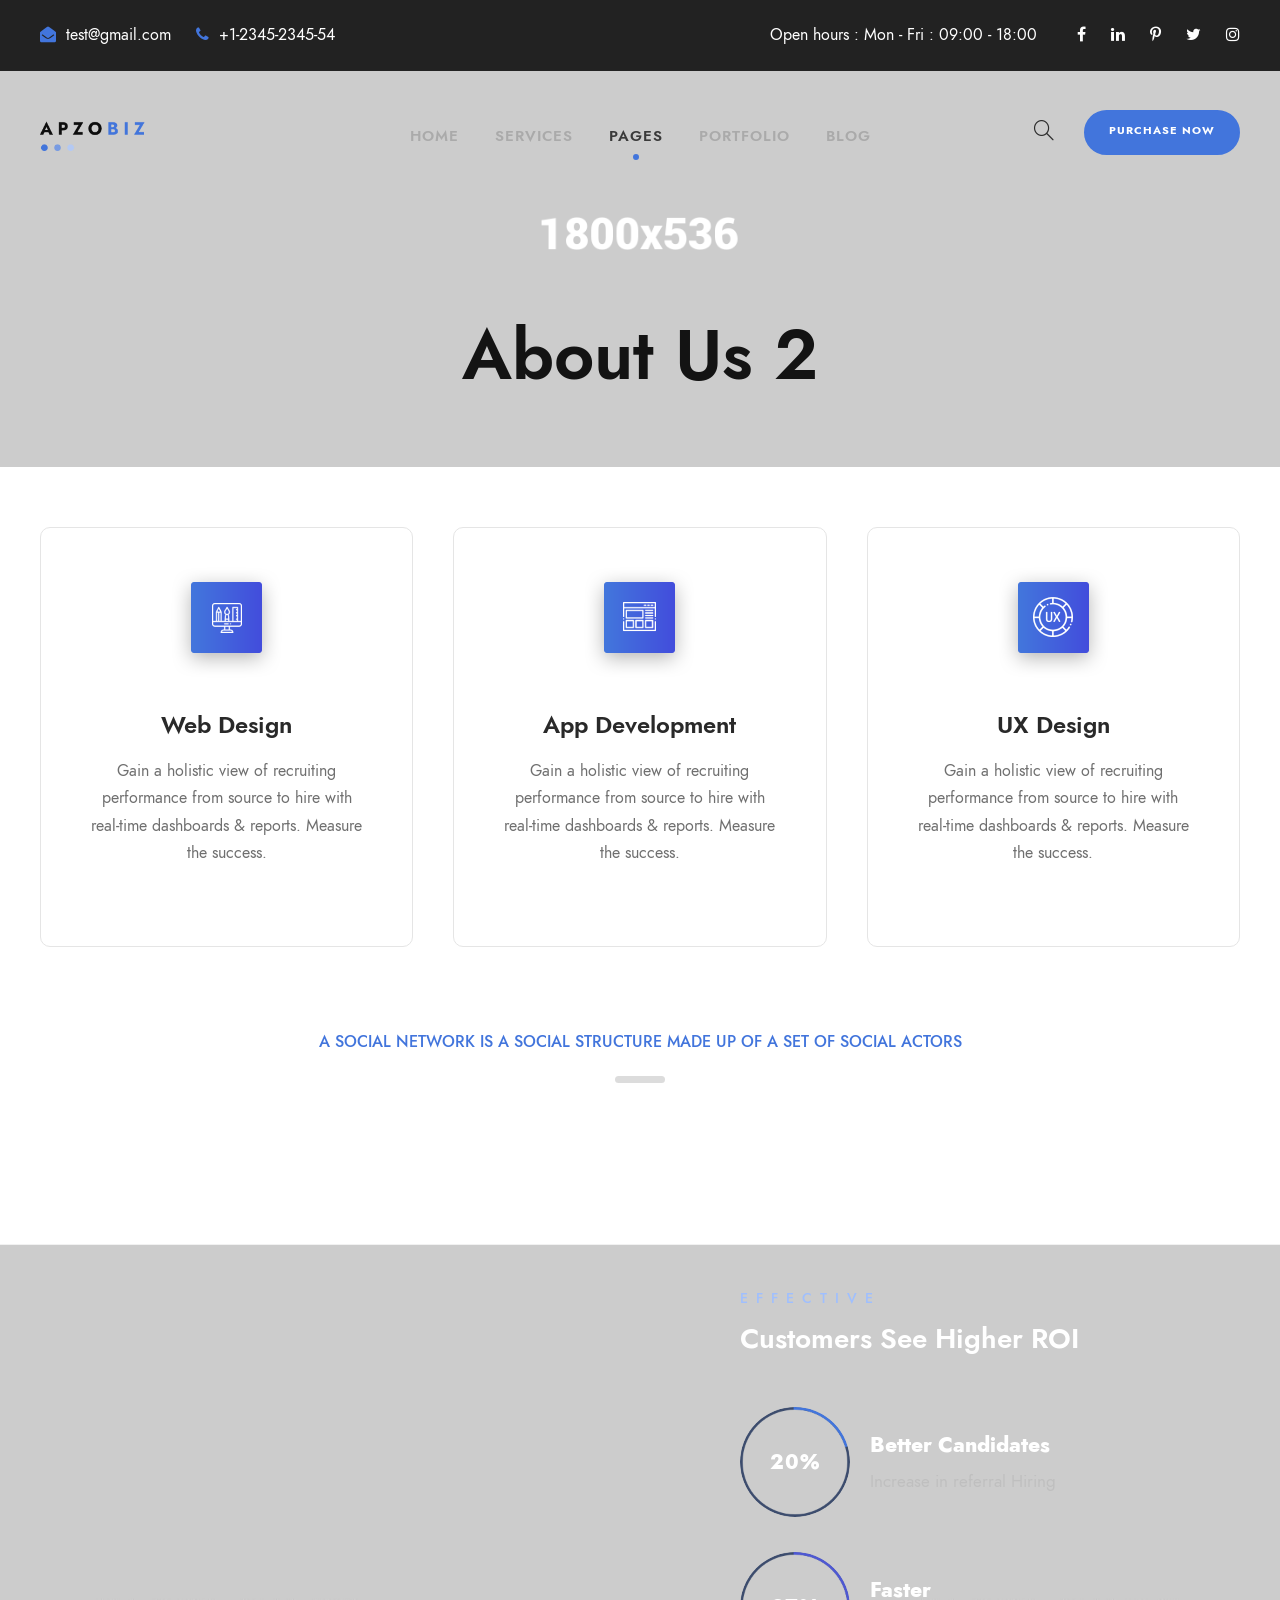
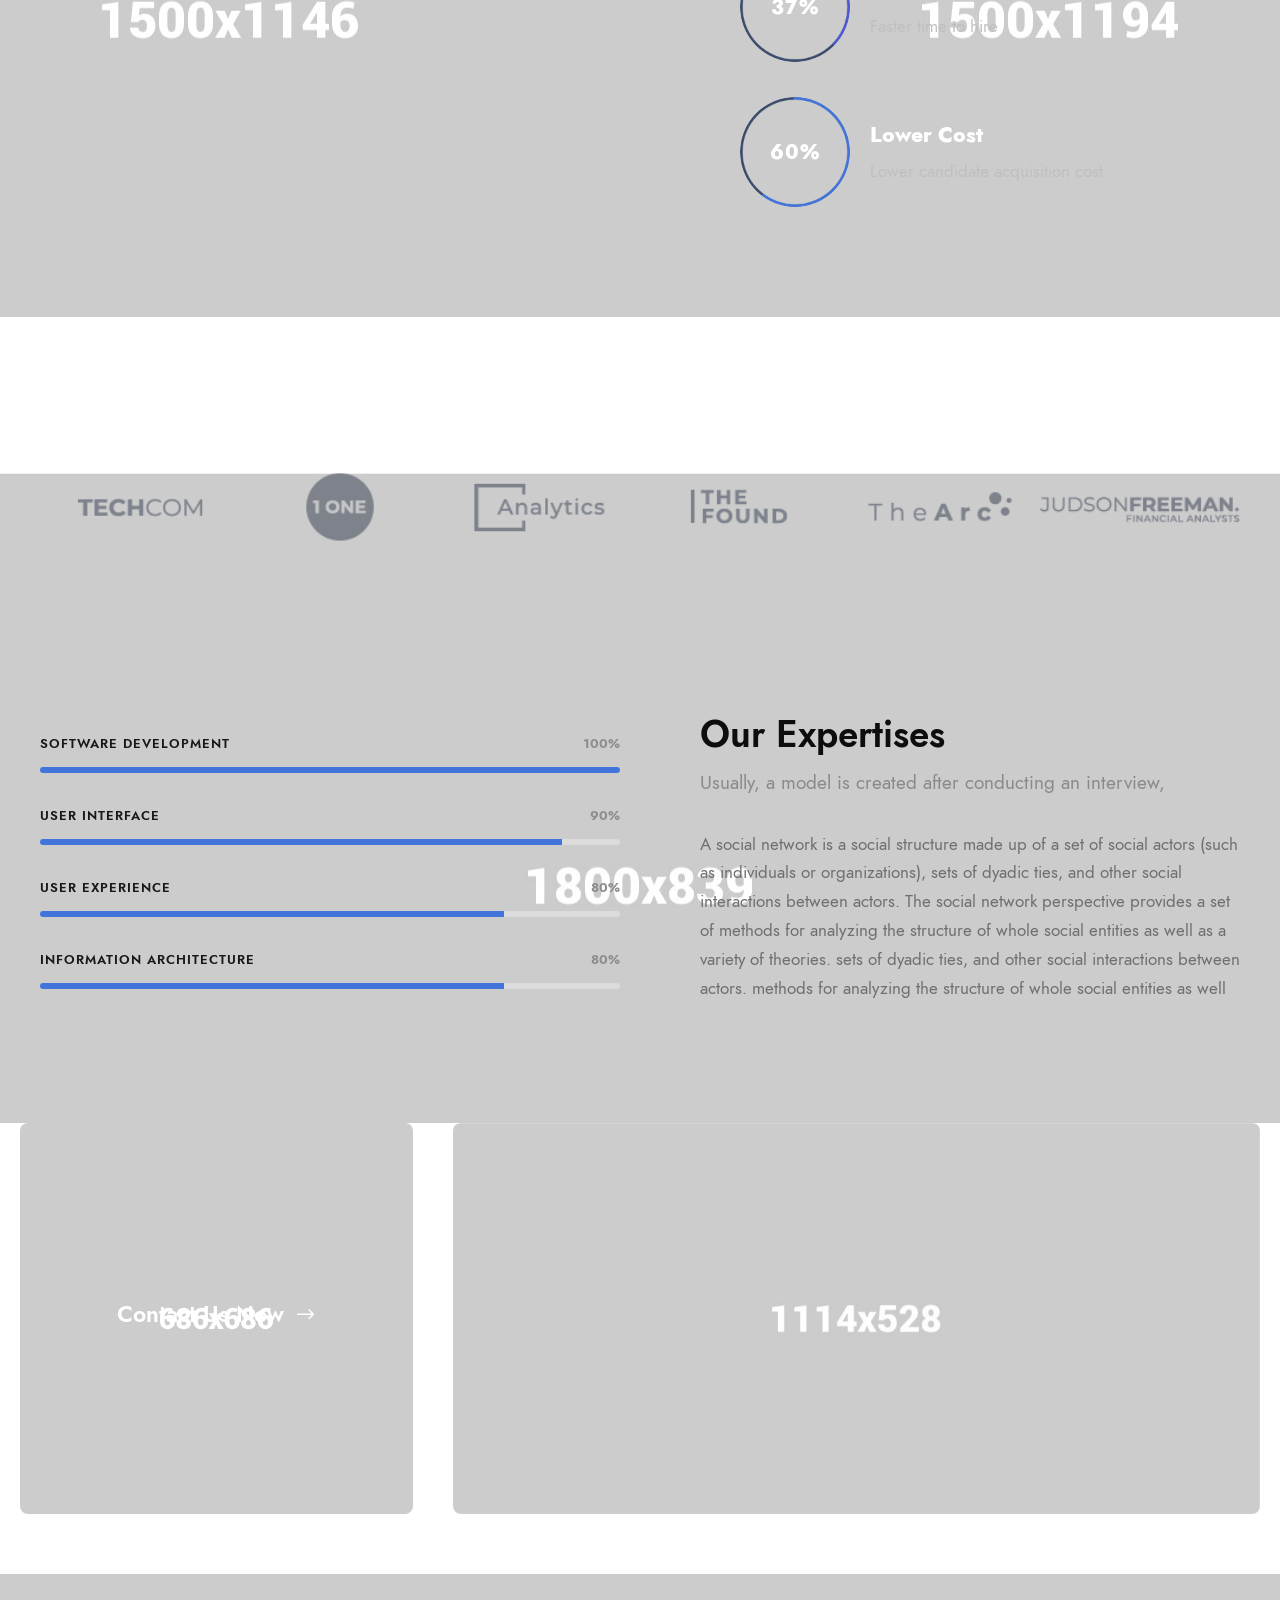
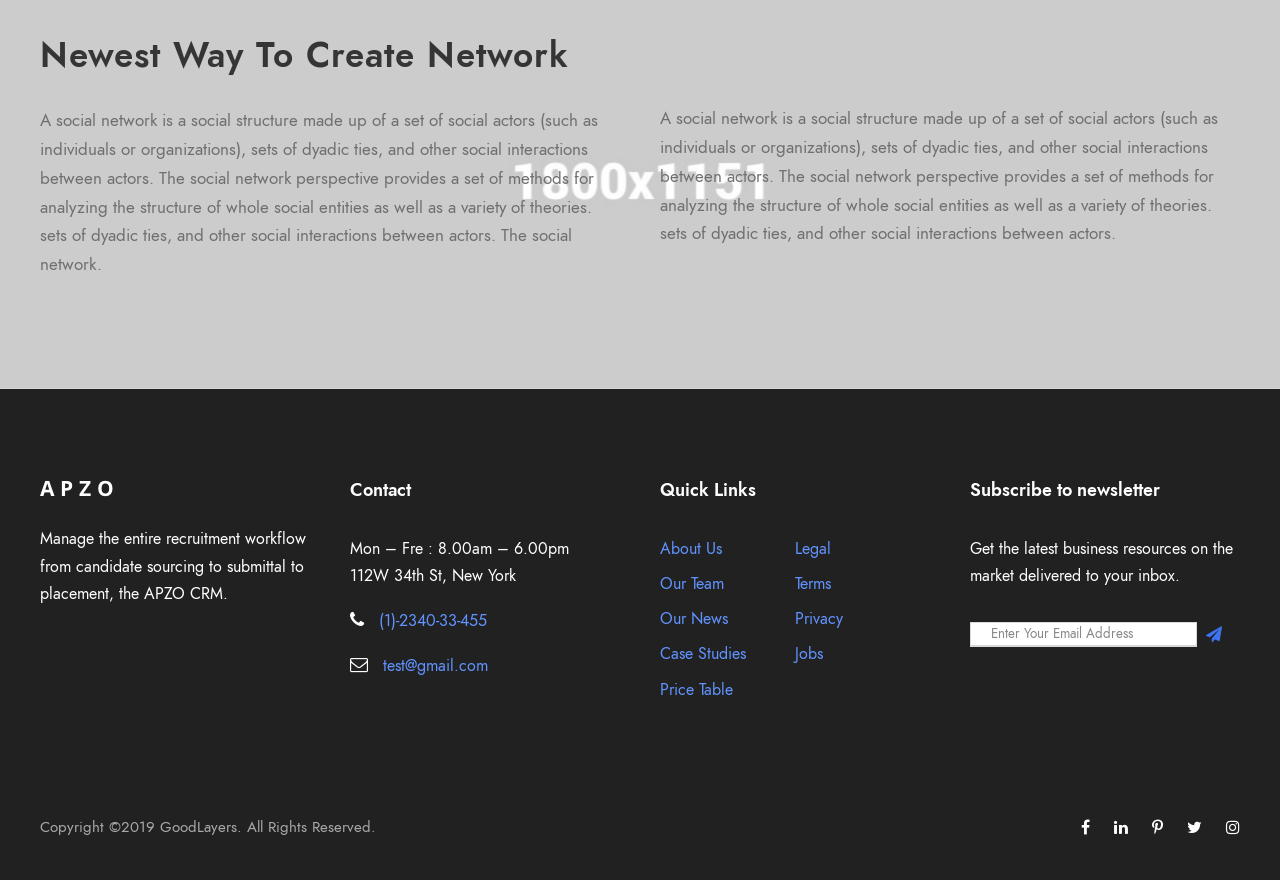
<file: about-us-2.html>
<!DOCTYPE html>
<html lang="en-US" class="no-js">



<head>
    <meta charset="UTF-8">
    <meta name="viewport" content="width=device-width, initial-scale=1">

    <title>Apzo &#8211; Saas Clean &#8211; HTML Template</title>

    <link rel='stylesheet' href='plugins/goodlayers-core/plugins/fontawesome/font-awesome.css' type='text/css' media='all' />
    <link rel='stylesheet' href='plugins/goodlayers-core/plugins/elegant/elegant-font.css' type='text/css' media='all' />
    <link rel='stylesheet' href='plugins/goodlayers-core/plugins/ionicons/ionicons.css' type='text/css' media='all' />
    <link rel='stylesheet' href='plugins/goodlayers-core/plugins/simpleline/simpleline.css' type='text/css' media='all' />
    <link rel='stylesheet' href='plugins/goodlayers-core/plugins/style.css' type='text/css' media='all' />
    <link rel='stylesheet' href='plugins/goodlayers-core/include/css/page-builder.css' type='text/css' media='all' />
    <link rel='stylesheet' href='plugins/revslider/public/assets/css/rs6.css' type='text/css' media='all' />
    <link rel='stylesheet' href='plugins/google-map-plugin/assets/css/frontend.css' type='text/css' media='all' />
    <link rel='stylesheet' href='css/style-core.css' type='text/css' media='all' />
    <link rel='stylesheet' href='css/apzo-style-custom.css' type='text/css' media='all' />

    <link rel='stylesheet' href='https://fonts.googleapis.com/css?family=Montserrat%3A100%2C100italic%2C200%2C200italic%2C300%2C300italic%2Cregular%2Citalic%2C500%2C500italic%2C600%2C600italic%2C700%2C700italic%2C800%2C800italic%2C900%2C900italic&amp;subset=vietnamese%2Clatin-ext%2Ccyrillic%2Ccyrillic-ext%2Clatin&amp;display=optional&amp;ver=5.3.2' type='text/css' media='all' />
    <link href="https://fonts.googleapis.com/css?family=Roboto:600%2C400" rel="stylesheet" property="stylesheet" media="all" type="text/css">

</head>

<body class="home page-template-default page page-id-8230 theme-apzo gdlr-core-body woocommerce-no-js apzo-body apzo-body-front apzo-full  apzo-with-sticky-navigation  apzo-blockquote-style-1 gdlr-core-link-to-lightbox" data-home-url="#">
    <div class="apzo-mobile-header-wrap">
        <div class="apzo-mobile-header apzo-header-background apzo-style-slide apzo-sticky-mobile-navigation " id="apzo-mobile-header">
            <div class="apzo-mobile-header-container apzo-container clearfix">
                <div class="apzo-logo  apzo-item-pdlr">
                    <div class="apzo-logo-inner">
                        <a class="" href="index.html"><img src="upload/logo-saas-clean.png" alt="" width="180" height="53" title="logo-saas-clean" /></a>
                    </div>
                </div>
                <div class="apzo-mobile-menu-right">
                    <div class="apzo-main-menu-search" id="apzo-mobile-top-search"><i class="fa fa-search"></i></div>
                    <div class="apzo-top-search-wrap">
                        <div class="apzo-top-search-close"></div>

                        <div class="apzo-top-search-row">
                            <div class="apzo-top-search-cell">
                                <form role="search" method="get" class="search-form" action="#">
                                    <input type="text" class="search-field apzo-title-font" placeholder="Search..." value="" name="s">
                                    <div class="apzo-top-search-submit"><i class="fa fa-search"></i></div>
                                    <input type="submit" class="search-submit" value="Search">
                                    <div class="apzo-top-search-close"><i class="icon_close"></i></div>
                                </form>
                            </div>
                        </div>

                    </div>

                    <div class="apzo-mobile-menu"><a class="apzo-mm-menu-button apzo-mobile-menu-button apzo-mobile-button-hamburger" href="#apzo-mobile-menu"><span></span></a>
                        <div class="apzo-mm-menu-wrap apzo-navigation-font" id="apzo-mobile-menu" data-slide="right">
                            <ul id="menu-main-navigation" class="m-menu">
                                <li class="menu-item menu-item-home current-menu-item current_page_item"><a href="index.html" aria-current="page">Home</a></li>
                                <li class="menu-item menu-item-has-children"><a href="data-science.html">Services</a>
                                    <ul class="sub-menu">
                                        <li class="menu-item"><a href="cloud-solutions.html">Cloud Solutions</a></li>
                                        <li class="menu-item"><a href="data-science.html">Data Science</a></li>
                                        <li class="menu-item"><a href="integrated-solution.html">Integrated Solution</a></li>
                                        <li class="menu-item"><a href="brand-identity.html">Brand Identity</a></li>
                                        <li class="menu-item"><a href="software-planning.html">Software Planning</a></li>
                                        <li class="menu-item"><a href="business-analyze.html">Business Analyze</a></li>
                                    </ul>
                                </li>
                                <li class="menu-item menu-item-has-children"><a href="#">Pages</a>
                                    <ul class="sub-menu">
                                        <li class="menu-item"><a href="about-us.html">About Us</a></li>
                                        <li class="menu-item"><a href="about-us-2.html">About Us 2</a></li>
                                        <li class="menu-item"><a href="about-team.html">About Team</a></li>
                                        <li class="menu-item"><a href="about-team-2.html">About Team 2</a></li>
                                        <li class="menu-item"><a href="contact.html">Contact</a></li>
                                        <li class="menu-item"><a href="team-plain-style.html">Team</a></li>
                                        <li class="menu-item"><a href="gallery.html">Gallery</a></li>
                                        <li class="menu-item"><a href="price-table.html">Price Table</a></li>
                                        <li class="menu-item"><a href="maintenance.html">Maintenance</a></li>
                                        <li class="menu-item"><a href="coming-soon.html">Coming Soon</a></li>
                                        <li class="menu-item"><a href="404.html">404 Page</a></li>
                                    </ul>
                                </li>
                                <li class="menu-item menu-item-has-children"><a href="portfolio-3-columns.html">Portfolio</a>
                                    <ul class="sub-menu">
                                        <li class="menu-item"><a href="portfolio-large-card.html">Portfolio Large Card</a></li>
                                        <li class="menu-item menu-item-has-children"><a>Portfolio Grid</a>
                                            <ul class="sub-menu">
                                                <li class="menu-item"><a href="portfolio-2-columns.html">Portfolio 2 Columns</a></li>
                                                <li class="menu-item"><a href="portfolio-3-columns.html">Portfolio 3 Columns</a></li>
                                                <li class="menu-item"><a href="portfolio-4-columns.html">Portfolio 4 Columns</a></li>
                                                <li class="menu-item"><a href="portfolio-5-columns.html">Portfolio 5 Columns</a></li>
                                                <li class="menu-item"><a href="portfolio-2-columns-with-frame.html">Portfolio 2 Columns With Frame</a></li>
                                                <li class="menu-item"><a href="portfolio-3-columns-with-frame.html">Portfolio 3 Columns With Frame</a></li>
                                                <li class="menu-item"><a href="portfolio-4-columns-with-frame.html">Portfolio 4 Columns With Frame</a></li>
                                                <li class="menu-item"><a href="portfolio-2-columns-no-space.html">Portfolio 2 Columns No Space</a></li>
                                                <li class="menu-item"><a href="portfolio-3-columns-no-space.html">Portfolio 3 Columns No Space</a></li>
                                                <li class="menu-item"><a href="portfolio-4-columns-no-space.html">Portfolio 4 Columns No Space</a></li>
                                                <li class="menu-item"><a href="portfolio-5-columns-no-space.html">Portfolio 5 Columns No Space</a></li>
                                            </ul>
                                        </li>
                                        <li class="menu-item menu-item-has-children"><a>Portfolio Masonry</a>
                                            <ul class="sub-menu">
                                                <li class="menu-item"><a href="portfolio-masonry-4-columns.html">Masonry 4 Columns</a></li>
                                                <li class="menu-item"><a href="portfolio-masonry-3-columns.html">Masonry 3 Columns</a></li>
                                                <li class="menu-item"><a href="portfolio-masonry-4-columns-no-space.html">Masonry 4 Columns No Space</a></li>
                                                <li class="menu-item"><a href="portfolio-masonry-3-columns-no-space.html">Masonry 3 Columns No Space</a></li>
                                            </ul>
                                        </li>
                                        <li class="menu-item menu-item-has-children"><a>Portfolio Side Thumbnail</a>
                                            <ul class="sub-menu">
                                                <li class="menu-item"><a href="portfolio-left-right-large-thumbnail.html">Portfolio Left &#038; Right Large Thumbnail</a></li>
                                                <li class="menu-item"><a href="portfolio-left-large-thumbnail.html">Portfolio Left Large Thumbnail</a></li>
                                                <li class="menu-item"><a href="portfolio-right-large-thumbnail.html">Portfolio Right Large Thumbnail</a></li>
                                            </ul>
                                        </li>
                                    </ul>
                                </li>
                                <li class="menu-item menu-item-has-children"><a href="blog-full-right-sidebar-with-frame.html">Blog</a>
                                    <ul class="sub-menu">
                                        <li class="menu-item menu-item-has-children"><a href="blog-full-right-sidebar-with-frame.html">Blog Full</a>
                                            <ul class="sub-menu">
                                                <li class="menu-item"><a href="blog-full-right-sidebar-with-frame.html">Blog Full Right Sidebar With Frame</a></li>
                                                <li class="menu-item"><a href="blog-full-left-sidebar-with-frame.html">Blog Full Left Sidebar With Frame</a></li>
                                                <li class="menu-item"><a href="blog-full-both-sidebar-with-frame.html">Blog Full Both Sidebar With Frame</a></li>
                                                <li class="menu-item"><a href="blog-full-right-sidebar.html">Blog Full Right Sidebar</a></li>
                                                <li class="menu-item"><a href="blog-full-left-sidebar.html">Blog Full Left Sidebar</a></li>
                                                <li class="menu-item"><a href="blog-full-both-sidebar.html">Blog Full Both Sidebar</a></li>
                                            </ul>
                                        </li>
                                        <li class="menu-item menu-item-has-children"><a href="blog-3-columns-with-frame.html">Blog Columns</a>
                                            <ul class="sub-menu">
                                                <li class="menu-item"><a href="blog-2-columns-with-frame.html">Blog 2 Columns With Frame</a></li>
                                                <li class="menu-item"><a href="blog-3-columns-with-frame.html">Blog 3 Columns With Frame</a></li>
                                                <li class="menu-item"><a href="blog-4-columns-with-frame.html">Blog 4 Columns With Frame</a></li>
                                                <li class="menu-item"><a href="blog-2-columns.html">Blog 2 Columns</a></li>
                                                <li class="menu-item"><a href="blog-3-columns.html">Blog 3 Columns</a></li>
                                                <li class="menu-item"><a href="blog-4-columns.html">Blog 4 Columns</a></li>
                                            </ul>
                                        </li>
                                        <li class="menu-item"><a href="how-to-choose-the-right-franchise-for-you.html">Single Posts</a></li>
                                    </ul>
                                </li>

                            </ul>
                        </div>
                    </div>
                </div>
            </div>
        </div>
    </div>
    <div class="apzo-body-outer-wrapper ">
        <div class="apzo-body-wrapper clearfix  apzo-with-transparent-header apzo-with-frame">
            <div class="apzo-header-background-transparent">
                <div class="apzo-top-bar">
                    <div class="apzo-top-bar-background"></div>
                    <div class="apzo-top-bar-container apzo-top-bar-full ">
                        <div class="apzo-top-bar-container-inner clearfix">
                            <div class="apzo-top-bar-left apzo-item-pdlr"><i class="fa fa-envelope-open" id="i_608f_0"></i><a href="#"><span class="__cf_email__" >test@gmail.com</span></a>
                                <i class="fa fa-phone" id="i_608f_1"></i>+1-2345-2345-54</div>
                            <div class="apzo-top-bar-right apzo-item-pdlr">
                                <div class="apzo-top-bar-right-text">Open hours : Mon - Fri : 09:00 - 18:00</div>
                                <div class="apzo-top-bar-right-social"><a href="#" target="_blank" class="apzo-top-bar-social-icon" title="facebook"><i class="fa fa-facebook" ></i></a><a href="#" target="_blank" class="apzo-top-bar-social-icon" title="linkedin"><i class="fa fa-linkedin" ></i></a><a href="#" target="_blank" class="apzo-top-bar-social-icon" title="pinterest"><i class="fa fa-pinterest-p" ></i></a><a href="#" target="_blank" class="apzo-top-bar-social-icon" title="twitter"><i class="fa fa-twitter" ></i></a><a href="#" target="_blank" class="apzo-top-bar-social-icon" title="instagram"><i class="fa fa-instagram" ></i></a></div>
                            </div>
                        </div>
                    </div>
                </div>
                <header class="apzo-header-wrap apzo-header-style-plain  apzo-style-center-menu apzo-sticky-navigation apzo-style-slide" data-navigation-offset="75px">
                    <div class="apzo-header-background"></div>
                    <div class="apzo-header-container  apzo-header-full">

                        <div class="apzo-header-container-inner clearfix">
                            <div class="apzo-logo  apzo-item-pdlr">
                                <div class="apzo-logo-inner">
                                    <a class="" href="index.html"><img src="upload/logo-saas-clean.png" alt="" width="180" height="53" title="logo-saas-clean" /></a>
                                </div>
                            </div>
                            <div class="apzo-navigation apzo-item-pdlr clearfix ">
                                <div class="apzo-main-menu" id="apzo-main-menu">
                                    <ul id="menu-main-navigation-1" class="sf-menu">
                                        <li class="menu-item menu-item-home apzo-normal-menu"><a href="index.html">Home</a></li>
                                        <li class="menu-item menu-item-has-children apzo-normal-menu"><a href="data-science.html" class="sf-with-ul-pre">Services</a>
                                            <ul class="sub-menu">
                                                <li class="menu-item" data-size="60"><a href="cloud-solutions.html">Cloud Solutions</a></li>
                                                <li class="menu-item" data-size="60"><a href="data-science.html">Data Science</a></li>
                                                <li class="menu-item" data-size="60"><a href="integrated-solution.html">Integrated Solution</a></li>
                                                <li class="menu-item" data-size="60"><a href="brand-identity.html">Brand Identity</a></li>
                                                <li class="menu-item" data-size="60"><a href="software-planning.html">Software Planning</a></li>
                                                <li class="menu-item" data-size="60"><a href="business-analyze.html">Business Analyze</a></li>
                                            </ul>
                                        </li>
                                        <li class="menu-item menu-item-has-children current-menu-item apzo-normal-menu"><a href="#" class="sf-with-ul-pre">Pages</a>
                                            <ul class="sub-menu">
                                                <li class="menu-item" data-size="60"><a href="about-us.html">About Us</a></li>
                                                <li class="menu-item" data-size="60"><a href="about-us-2.html">About Us 2</a></li>
                                                <li class="menu-item" data-size="60"><a href="about-team.html">About Team</a></li>
                                                <li class="menu-item" data-size="60"><a href="about-team-2.html">About Team 2</a></li>
                                                <li class="menu-item" data-size="60"><a href="contact.html">Contact</a></li>
                                                <li class="menu-item" data-size="60"><a href="team-plain-style.html">Team</a></li>
                                                <li class="menu-item" data-size="60"><a href="gallery.html">Gallery</a></li>
                                                <li class="menu-item" data-size="60"><a href="price-table.html">Price Table</a></li>
                                                <li class="menu-item" data-size="60"><a href="maintenance.html">Maintenance</a></li>
                                                <li class="menu-item" data-size="60"><a href="coming-soon.html">Coming Soon</a></li>
                                                <li class="menu-item" data-size="60"><a href="404.html">404 Page</a></li>
                                            </ul>
                                        </li>
                                        <li class="menu-item menu-item-has-children apzo-normal-menu"><a href="portfolio-3-columns.html" class="sf-with-ul-pre">Portfolio</a>
                                            <ul class="sub-menu">
                                                <li class="menu-item" data-size="60"><a href="portfolio-large-card.html">Portfolio Large Card</a></li>
                                                <li class="menu-item menu-item-has-children" data-size="60"><a class="sf-with-ul-pre">Portfolio Grid</a>
                                                    <ul class="sub-menu">
                                                        <li class="menu-item"><a href="portfolio-2-columns.html">Portfolio 2 Columns</a></li>
                                                        <li class="menu-item"><a href="portfolio-3-columns.html">Portfolio 3 Columns</a></li>
                                                        <li class="menu-item"><a href="portfolio-4-columns.html">Portfolio 4 Columns</a></li>
                                                        <li class="menu-item"><a href="portfolio-5-columns.html">Portfolio 5 Columns</a></li>
                                                        <li class="menu-item"><a href="portfolio-2-columns-with-frame.html">Portfolio 2 Columns With Frame</a></li>
                                                        <li class="menu-item"><a href="portfolio-3-columns-with-frame.html">Portfolio 3 Columns With Frame</a></li>
                                                        <li class="menu-item"><a href="portfolio-4-columns-with-frame.html">Portfolio 4 Columns With Frame</a></li>
                                                        <li class="menu-item"><a href="portfolio-2-columns-no-space.html">Portfolio 2 Columns No Space</a></li>
                                                        <li class="menu-item"><a href="portfolio-3-columns-no-space.html">Portfolio 3 Columns No Space</a></li>
                                                        <li class="menu-item"><a href="portfolio-4-columns-no-space.html">Portfolio 4 Columns No Space</a></li>
                                                        <li class="menu-item"><a href="portfolio-5-columns-no-space.html">Portfolio 5 Columns No Space</a></li>
                                                    </ul>
                                                </li>
                                                <li class="menu-item menu-item-has-children" data-size="60"><a class="sf-with-ul-pre">Portfolio Masonry</a>
                                                    <ul class="sub-menu">
                                                        <li class="menu-item"><a href="portfolio-masonry-4-columns.html">Masonry 4 Columns</a></li>
                                                        <li class="menu-item"><a href="portfolio-masonry-3-columns.html">Masonry 3 Columns</a></li>
                                                        <li class="menu-item"><a href="portfolio-masonry-4-columns-no-space.html">Masonry 4 Columns No Space</a></li>
                                                        <li class="menu-item"><a href="portfolio-masonry-3-columns-no-space.html">Masonry 3 Columns No Space</a></li>
                                                    </ul>
                                                </li>
                                                <li class="menu-item menu-item-has-children" data-size="60"><a class="sf-with-ul-pre">Portfolio Side Thumbnail</a>
                                                    <ul class="sub-menu">
                                                        <li class="menu-item"><a href="portfolio-left-right-large-thumbnail.html">Portfolio Left &#038; Right Large Thumbnail</a></li>
                                                        <li class="menu-item"><a href="portfolio-left-large-thumbnail.html">Portfolio Left Large Thumbnail</a></li>
                                                        <li class="menu-item"><a href="portfolio-right-large-thumbnail.html">Portfolio Right Large Thumbnail</a></li>
                                                    </ul>
                                                </li>
                                            </ul>
                                        </li>
                                        <li class="menu-item menu-item-has-children apzo-normal-menu"><a href="blog-full-right-sidebar-with-frame.html" class="sf-with-ul-pre">Blog</a>
                                            <ul class="sub-menu">
                                                <li class="menu-item menu-item-has-children" data-size="60"><a href="blog-full-right-sidebar-with-frame.html" class="sf-with-ul-pre">Blog Full</a>
                                                    <ul class="sub-menu">
                                                        <li class="menu-item"><a href="blog-full-right-sidebar-with-frame.html">Blog Full Right Sidebar With Frame</a></li>
                                                        <li class="menu-item"><a href="blog-full-left-sidebar-with-frame.html">Blog Full Left Sidebar With Frame</a></li>
                                                        <li class="menu-item"><a href="blog-full-both-sidebar-with-frame.html">Blog Full Both Sidebar With Frame</a></li>
                                                        <li class="menu-item"><a href="blog-full-right-sidebar.html">Blog Full Right Sidebar</a></li>
                                                        <li class="menu-item"><a href="blog-full-left-sidebar.html">Blog Full Left Sidebar</a></li>
                                                        <li class="menu-item"><a href="blog-full-both-sidebar.html">Blog Full Both Sidebar</a></li>
                                                    </ul>
                                                </li>

                                                <li class="menu-item menu-item-has-children" data-size="60"><a href="blog-3-columns-with-frame.html" class="sf-with-ul-pre">Blog Columns</a>
                                                    <ul class="sub-menu">
                                                        <li class="menu-item"><a href="blog-2-columns-with-frame.html">Blog 2 Columns With Frame</a></li>
                                                        <li class="menu-item"><a href="blog-3-columns-with-frame.html">Blog 3 Columns With Frame</a></li>
                                                        <li class="menu-item"><a href="blog-4-columns-with-frame.html">Blog 4 Columns With Frame</a></li>
                                                        <li class="menu-item"><a href="blog-2-columns.html">Blog 2 Columns</a></li>
                                                        <li class="menu-item"><a href="blog-3-columns.html">Blog 3 Columns</a></li>
                                                        <li class="menu-item"><a href="blog-4-columns.html">Blog 4 Columns</a></li>
                                                        <li class="menu-item"><a href="blog-3-columns-with-frame-post-format.html">Blog Columns With Post Format</a></li>
                                                    </ul>
                                                </li>
                                                <li class="menu-item" data-size="60"><a href="how-to-choose-the-right-franchise-for-you.html">Single Posts</a></li>
                                            </ul>
                                        </li>
                                    </ul>
                                    <div class="apzo-navigation-slide-bar  apzo-navigation-slide-bar-style-dot" id="apzo-navigation-slide-bar"></div>
                                </div>
                                <div class="apzo-main-menu-right-wrap clearfix  apzo-item-mglr apzo-navigation-top">
                                    <div class="apzo-main-menu-search" id="apzo-top-search"><i class="icon-magnifier"></i></div>
                                    <div class="apzo-top-search-wrap">
                                        <div class="apzo-top-search-close"></div>

                                        <div class="apzo-top-search-row">
                                            <div class="apzo-top-search-cell">
                                                <form role="search" method="get" class="search-form" action="#">
                                                    <input type="text" class="search-field apzo-title-font" placeholder="Search..." value="" name="s">
                                                    <div class="apzo-top-search-submit"><i class="fa fa-search"></i></div>
                                                    <input type="submit" class="search-submit" value="Search">
                                                    <div class="apzo-top-search-close"><i class="icon_close"></i></div>
                                                </form>
                                            </div>
                                        </div>

                                    </div>
                                    <a class="apzo-main-menu-right-button apzo-style-round" href="#" target="_self">Purchase Now</a></div>
                            </div>
                            <!-- apzo-navigation -->

                        </div>
                        <!-- apzo-header-inner -->
                    </div>
                    <!-- apzo-header-container -->
                </header>
                <!-- header -->
            </div>


            <div class="apzo-page-title-wrap  apzo-style-custom apzo-center-align">
                <div class="apzo-header-transparent-substitute"></div>
                <div class="apzo-page-title-overlay"></div>
                <div class="apzo-page-title-container apzo-container">
                    <div class="apzo-page-title-content apzo-item-pdlr">
                        <h1 class="apzo-page-title">About Us 2</h1></div>
                </div>
            </div>
            <div class="apzo-page-wrapper" id="apzo-page-wrapper">
                <div class="gdlr-core-page-builder-body">
                    <div class="gdlr-core-pbf-wrapper "  id="gdlr-core-wrapper-1">
                        <div class="gdlr-core-pbf-background-wrap"></div>
                        <div class="gdlr-core-pbf-wrapper-content gdlr-core-js ">
                            <div class="gdlr-core-pbf-wrapper-container clearfix gdlr-core-container">
                                <div class="gdlr-core-pbf-column gdlr-core-column-20 gdlr-core-column-first" data-skin="Apzo Web Design" id="gdlr-core-column-29785">
                                    <div class="gdlr-core-pbf-column-content-margin gdlr-core-js  gdlr-core-move-up-with-shadow" id="div_608f_0">
                                        <div class="gdlr-core-pbf-background-wrap" id="div_608f_1"></div>
                                        <div class="gdlr-core-pbf-column-content clearfix gdlr-core-js ">
                                            <div class="gdlr-core-pbf-element">
                                                <div class="gdlr-core-column-service-item gdlr-core-item-pdb  gdlr-core-center-align gdlr-core-no-caption gdlr-core-item-pdlr" id="div_608f_2">
                                                    <div class="gdlr-core-column-service-media gdlr-core-media-image" id="div_608f_3"><img src="upload/icon-No1.png" alt="" width="111" height="111" title="icon-No1" /></div>
                                                    <div class="gdlr-core-column-service-content-wrapper">
                                                        <div class="gdlr-core-column-service-title-wrap">
                                                            <h3 class="gdlr-core-column-service-title gdlr-core-skin-title" id="h3_608f_0">Web Design</h3></div>
                                                        <div class="gdlr-core-column-service-content" id="div_608f_4">
                                                            <p>Gain a holistic view of recruiting performance from source to hire with real-time dashboards &amp; reports. Measure the success.</p>
                                                        </div>
                                                    </div>
                                                </div>
                                            </div>
                                        </div>
                                    </div>
                                </div>
                                <div class="gdlr-core-pbf-column gdlr-core-column-20" data-skin="Apzo Web Design" id="gdlr-core-column-27778">
                                    <div class="gdlr-core-pbf-column-content-margin gdlr-core-js  gdlr-core-move-up-with-shadow" id="div_608f_5">
                                        <div class="gdlr-core-pbf-background-wrap" id="div_608f_6"></div>
                                        <div class="gdlr-core-pbf-column-content clearfix gdlr-core-js ">
                                            <div class="gdlr-core-pbf-element">
                                                <div class="gdlr-core-column-service-item gdlr-core-item-pdb  gdlr-core-center-align gdlr-core-no-caption gdlr-core-item-pdlr" id="div_608f_7">
                                                    <div class="gdlr-core-column-service-media gdlr-core-media-image" id="div_608f_8"><img src="upload/icon-No2.png" alt="" width="111" height="111" title="icon-No2" /></div>
                                                    <div class="gdlr-core-column-service-content-wrapper">
                                                        <div class="gdlr-core-column-service-title-wrap">
                                                            <h3 class="gdlr-core-column-service-title gdlr-core-skin-title" id="h3_608f_1">App Development</h3></div>
                                                        <div class="gdlr-core-column-service-content" id="div_608f_9">
                                                            <p>Gain a holistic view of recruiting performance from source to hire with real-time dashboards &amp; reports. Measure the success.</p>
                                                        </div>
                                                    </div>
                                                </div>
                                            </div>
                                        </div>
                                    </div>
                                </div>
                                <div class="gdlr-core-pbf-column gdlr-core-column-20" data-skin="Apzo Web Design" id="gdlr-core-column-49744">
                                    <div class="gdlr-core-pbf-column-content-margin gdlr-core-js  gdlr-core-move-up-with-shadow" id="div_608f_10">
                                        <div class="gdlr-core-pbf-background-wrap" id="div_608f_11"></div>
                                        <div class="gdlr-core-pbf-column-content clearfix gdlr-core-js ">
                                            <div class="gdlr-core-pbf-element">
                                                <div class="gdlr-core-column-service-item gdlr-core-item-pdb  gdlr-core-center-align gdlr-core-no-caption gdlr-core-item-pdlr" id="div_608f_12">
                                                    <div class="gdlr-core-column-service-media gdlr-core-media-image" id="div_608f_13"><img src="upload/icon-No3.png" alt="" width="111" height="111" title="icon-No3" /></div>
                                                    <div class="gdlr-core-column-service-content-wrapper">
                                                        <div class="gdlr-core-column-service-title-wrap">
                                                            <h3 class="gdlr-core-column-service-title gdlr-core-skin-title" id="h3_608f_2">UX Design</h3></div>
                                                        <div class="gdlr-core-column-service-content" id="div_608f_14">
                                                            <p>Gain a holistic view of recruiting performance from source to hire with real-time dashboards &amp; reports. Measure the success.</p>
                                                        </div>
                                                    </div>
                                                </div>
                                            </div>
                                        </div>
                                    </div>
                                </div>
                                <div class="gdlr-core-pbf-element">
                                    <div class="gdlr-core-title-item gdlr-core-item-pdb clearfix  gdlr-core-center-align gdlr-core-title-item-caption-bottom gdlr-core-item-pdlr" id="div_608f_15">
                                        <div class="gdlr-core-title-item-title-wrap ">
                                            <h3 class="gdlr-core-title-item-title gdlr-core-skin-title " id="h3_608f_3">A social network is a social structure made up of a set of social actors<span class="gdlr-core-title-item-title-divider gdlr-core-skin-divider" ></span></h3></div>
                                    </div>
                                </div>
                                <div class="gdlr-core-pbf-element">
                                    <div class="gdlr-core-divider-item gdlr-core-divider-item-normal gdlr-core-item-pdlr gdlr-core-center-align" id="div_608f_16">
                                        <div class="gdlr-core-divider-container" id="div_608f_17">
                                            <div class="gdlr-core-divider-line gdlr-core-skin-divider" id="div_608f_18"></div>
                                        </div>
                                    </div>
                                </div>
                            </div>
                        </div>
                    </div>
                    <div class="gdlr-core-pbf-wrapper " id="div_608f_19" data-skin="Customers See Higher ROI  Column SVC">
                        <div class="gdlr-core-pbf-background-wrap"></div>
                        <div class="gdlr-core-pbf-wrapper-content gdlr-core-js ">
                            <div class="gdlr-core-pbf-wrapper-container clearfix gdlr-core-container">
                                <div class="gdlr-core-pbf-column gdlr-core-column-30 gdlr-core-column-first" id="gdlr-core-column-33076">
                                    <div class="gdlr-core-pbf-column-content-margin gdlr-core-js  gdlr-core-column-extend-left" id="div_608f_20" data-sync-height="side1">
                                        <div class="gdlr-core-pbf-background-wrap">
                                            <div class="gdlr-core-pbf-background gdlr-core-parallax gdlr-core-js" id="div_608f_21" data-parallax-speed="0.1"></div>
                                        </div>
                                        <div class="gdlr-core-pbf-column-content clearfix gdlr-core-js  gdlr-core-sync-height-content"></div>
                                    </div>
                                </div>
                                <div class="gdlr-core-pbf-column gdlr-core-column-30" id="gdlr-core-column-50914">
                                    <div class="gdlr-core-pbf-column-content-margin gdlr-core-js  gdlr-core-column-extend-right" id="div_608f_22" data-sync-height="side1">
                                        <div class="gdlr-core-pbf-background-wrap">
                                            <div class="gdlr-core-pbf-background gdlr-core-parallax gdlr-core-js" id="div_608f_23" data-parallax-speed="0.1"></div>
                                        </div>
                                        <div class="gdlr-core-pbf-column-content clearfix gdlr-core-js  gdlr-core-sync-height-content">
                                            <div class="gdlr-core-pbf-element">
                                                <div class="gdlr-core-title-item gdlr-core-item-pdb clearfix  gdlr-core-left-align gdlr-core-title-item-caption-top gdlr-core-item-pdlr" id="div_608f_24">
                                                    <div class="gdlr-core-title-item-title-wrap ">
                                                        <h1 class="gdlr-core-title-item-title gdlr-core-skin-title " id="h1_608f_0">Effective<span class="gdlr-core-title-item-title-divider gdlr-core-skin-divider" ></span></h1></div>
                                                </div>
                                            </div>
                                            <div class="gdlr-core-pbf-element">
                                                <div class="gdlr-core-title-item gdlr-core-item-pdb clearfix  gdlr-core-left-align gdlr-core-title-item-caption-top gdlr-core-item-pdlr" id="div_608f_25">
                                                    <div class="gdlr-core-title-item-title-wrap ">
                                                        <h1 class="gdlr-core-title-item-title gdlr-core-skin-title " id="h1_608f_1">Customers See Higher ROI<span class="gdlr-core-title-item-title-divider gdlr-core-skin-divider" ></span></h1></div>
                                                </div>
                                            </div>
                                            <div class="gdlr-core-pbf-element">
                                                <div class="gdlr-core-skill-circle-item gdlr-core-item-pdlr gdlr-core-item-pdb  clearfix" id="div_608f_26">
                                                    <div class="gdlr-core-skill-circle-main-content-wrap">
                                                        <div class="gdlr-core-skill-circle-main-content gdlr-core-left" id="div_608f_27">
                                                            <div class=" gdlr-core-skill-circle gdlr-core-js gdlr-core-skill-circle-align-left gdlr-core-skill-circle-size-small" data-percent="20" data-width="165px" data-duration="1200" data-line-width="4" data-filled-color="#4275dc" data-filled-background="#3c4c6d" id="div_608f_28">
                                                                <div class="gdlr-core-skill-circle-content gdlr-core-title-font">
                                                                    <div class="gdlr-core-skill-circle-head" id="div_608f_29">20%</div>
                                                                </div>
                                                            </div>
                                                        </div>
                                                        <div class="gdlr-core-skill-circle-side-description">
                                                            <div class="gdlr-core-skill-circle-side-description-title gdlr-core-skin-title" id="div_608f_30">Better Candidates</div>
                                                            <div class="gdlr-core-skill-circle-side-description-text" id="div_608f_31">Increase in referral Hiring</div>
                                                        </div>
                                                    </div>
                                                </div>
                                            </div>
                                            <div class="gdlr-core-pbf-element">
                                                <div class="gdlr-core-skill-circle-item gdlr-core-item-pdlr gdlr-core-item-pdb  clearfix" id="div_608f_32">
                                                    <div class="gdlr-core-skill-circle-main-content-wrap">
                                                        <div class="gdlr-core-skill-circle-main-content gdlr-core-left" id="div_608f_33">
                                                            <div class=" gdlr-core-skill-circle gdlr-core-js gdlr-core-skill-circle-align-left gdlr-core-skill-circle-size-small" data-percent="37" data-width="165px" data-duration="1200" data-line-width="4" data-filled-color="#4e58d2" data-filled-background="#3c4c6d" id="div_608f_34">
                                                                <div class="gdlr-core-skill-circle-content gdlr-core-title-font">
                                                                    <div class="gdlr-core-skill-circle-head" id="div_608f_35">37%</div>
                                                                </div>
                                                            </div>
                                                        </div>
                                                        <div class="gdlr-core-skill-circle-side-description">
                                                            <div class="gdlr-core-skill-circle-side-description-title gdlr-core-skin-title" id="div_608f_36">Faster</div>
                                                            <div class="gdlr-core-skill-circle-side-description-text" id="div_608f_37">Faster time to hire</div>
                                                        </div>
                                                    </div>
                                                </div>
                                            </div>
                                            <div class="gdlr-core-pbf-element">
                                                <div class="gdlr-core-skill-circle-item gdlr-core-item-pdlr gdlr-core-item-pdb  clearfix">
                                                    <div class="gdlr-core-skill-circle-main-content-wrap">
                                                        <div class="gdlr-core-skill-circle-main-content gdlr-core-left" id="div_608f_38">
                                                            <div class=" gdlr-core-skill-circle gdlr-core-js gdlr-core-skill-circle-align-left gdlr-core-skill-circle-size-small" data-percent="60" data-width="165px" data-duration="1200" data-line-width="4" data-filled-color="#4275dc" data-filled-background="#3c4c6d" id="div_608f_39">
                                                                <div class="gdlr-core-skill-circle-content gdlr-core-title-font">
                                                                    <div class="gdlr-core-skill-circle-head" id="div_608f_40">60%</div>
                                                                </div>
                                                            </div>
                                                        </div>
                                                        <div class="gdlr-core-skill-circle-side-description">
                                                            <div class="gdlr-core-skill-circle-side-description-title gdlr-core-skin-title" id="div_608f_41">Lower Cost</div>
                                                            <div class="gdlr-core-skill-circle-side-description-text" id="div_608f_42">Lower candidate acquisition cost</div>
                                                        </div>
                                                    </div>
                                                </div>
                                            </div>
                                        </div>
                                    </div>
                                </div>
                            </div>
                        </div>
                    </div>
                    <div class="gdlr-core-pbf-wrapper " id="div_608f_43">
                        <div class="gdlr-core-pbf-background-wrap">
                            <div class="gdlr-core-pbf-background gdlr-core-parallax gdlr-core-js" id="div_608f_44" data-parallax-speed="0.2"></div>
                        </div>
                        <div class="gdlr-core-pbf-wrapper-content gdlr-core-js ">
                            <div class="gdlr-core-pbf-wrapper-container clearfix gdlr-core-container">
                                <div class="gdlr-core-pbf-element">
                                    <div class="gdlr-core-gallery-item gdlr-core-item-pdb clearfix  gdlr-core-gallery-item-style-grid-no-space gdlr-core-item-pdlr " id="div_608f_45">
                                        <div class="gdlr-core-gallery-item-holder gdlr-core-js-2 clearfix" data-layout="fitrows">
                                            <div class="gdlr-core-item-list gdlr-core-gallery-column  gdlr-core-column-10 gdlr-core-column-first">
                                                <div class="gdlr-core-gallery-list gdlr-core-media-image">
                                                    <a class="gdlr-core-lightgallery gdlr-core-js " href="upload/icon-1-1.png" data-lightbox-group="gdlr-core-img-group-1"><img src="upload/icon-1-1.png" alt="" width="169" height="60" title="icon-1" /></a>
                                                </div>
                                            </div>
                                            <div class="gdlr-core-item-list gdlr-core-gallery-column  gdlr-core-column-10">
                                                <div class="gdlr-core-gallery-list gdlr-core-media-image">
                                                    <a class="gdlr-core-lightgallery gdlr-core-js " href="upload/icon-2-1.png" data-lightbox-group="gdlr-core-img-group-1"><img src="upload/icon-2-1.png" alt="" width="169" height="60" title="icon-2" /></a>
                                                </div>
                                            </div>
                                            <div class="gdlr-core-item-list gdlr-core-gallery-column  gdlr-core-column-10">
                                                <div class="gdlr-core-gallery-list gdlr-core-media-image">
                                                    <a class="gdlr-core-lightgallery gdlr-core-js " href="upload/icon-3-1.png" data-lightbox-group="gdlr-core-img-group-1"><img src="upload/icon-3-1.png" alt="" width="169" height="60" title="icon-3" /></a>
                                                </div>
                                            </div>
                                            <div class="gdlr-core-item-list gdlr-core-gallery-column  gdlr-core-column-10">
                                                <div class="gdlr-core-gallery-list gdlr-core-media-image">
                                                    <a class="gdlr-core-lightgallery gdlr-core-js " href="upload/icon-4-1.png" data-lightbox-group="gdlr-core-img-group-1"><img src="upload/icon-4-1.png" alt="" width="169" height="60" title="icon-4" /></a>
                                                </div>
                                            </div>
                                            <div class="gdlr-core-item-list gdlr-core-gallery-column  gdlr-core-column-10">
                                                <div class="gdlr-core-gallery-list gdlr-core-media-image">
                                                    <a class="gdlr-core-lightgallery gdlr-core-js " href="upload/icon-5-1.png" data-lightbox-group="gdlr-core-img-group-1"><img src="upload/icon-5-1.png" alt="" width="169" height="60" title="icon-5" /></a>
                                                </div>
                                            </div>
                                            <div class="gdlr-core-item-list gdlr-core-gallery-column  gdlr-core-column-10">
                                                <div class="gdlr-core-gallery-list gdlr-core-media-image">
                                                    <a class="gdlr-core-lightgallery gdlr-core-js " href="upload/icon-6-1.png" data-lightbox-group="gdlr-core-img-group-1"><img src="upload/icon-6-1.png" alt="" width="169" height="60" title="icon-6" /></a>
                                                </div>
                                            </div>
                                        </div>
                                    </div>
                                </div>
                                <div class="gdlr-core-pbf-column gdlr-core-column-30 gdlr-core-column-first" id="gdlr-core-column-87947">
                                    <div class="gdlr-core-pbf-column-content-margin gdlr-core-js " id="div_608f_46">
                                        <div class="gdlr-core-pbf-background-wrap"></div>
                                        <div class="gdlr-core-pbf-column-content clearfix gdlr-core-js ">
                                            <div class="gdlr-core-pbf-element">
                                                <div class="gdlr-core-skill-bar-item gdlr-core-item-pdlr gdlr-core-item-pdb  gdlr-core-size-small gdlr-core-type-round">
                                                    <div class="gdlr-core-skill-bar">
                                                        <div class="gdlr-core-skill-bar-head gdlr-core-title-font"><span class="gdlr-core-skill-bar-title" id="span_608f_0">Software Development</span><span class="gdlr-core-skill-bar-right" id="span_608f_1">100%</span></div>
                                                        <div class="gdlr-core-skill-bar-progress" id="div_608f_47">
                                                            <div class="gdlr-core-skill-bar-filled gdlr-core-js" data-width="100" id="div_608f_48"></div>
                                                        </div>
                                                    </div>
                                                    <div class="gdlr-core-skill-bar">
                                                        <div class="gdlr-core-skill-bar-head gdlr-core-title-font"><span class="gdlr-core-skill-bar-title" id="span_608f_2">User Interface</span><span class="gdlr-core-skill-bar-right" id="span_608f_3">90%</span></div>
                                                        <div class="gdlr-core-skill-bar-progress" id="div_608f_49">
                                                            <div class="gdlr-core-skill-bar-filled gdlr-core-js" data-width="90" id="div_608f_50"></div>
                                                        </div>
                                                    </div>
                                                    <div class="gdlr-core-skill-bar">
                                                        <div class="gdlr-core-skill-bar-head gdlr-core-title-font"><span class="gdlr-core-skill-bar-title" id="span_608f_4">User Experience</span><span class="gdlr-core-skill-bar-right" id="span_608f_5">80%</span></div>
                                                        <div class="gdlr-core-skill-bar-progress" id="div_608f_51">
                                                            <div class="gdlr-core-skill-bar-filled gdlr-core-js" data-width="80" id="div_608f_52"></div>
                                                        </div>
                                                    </div>
                                                    <div class="gdlr-core-skill-bar">
                                                        <div class="gdlr-core-skill-bar-head gdlr-core-title-font"><span class="gdlr-core-skill-bar-title" id="span_608f_6">Information Architecture</span><span class="gdlr-core-skill-bar-right" id="span_608f_7">80%</span></div>
                                                        <div class="gdlr-core-skill-bar-progress" id="div_608f_53">
                                                            <div class="gdlr-core-skill-bar-filled gdlr-core-js" data-width="80" id="div_608f_54"></div>
                                                        </div>
                                                    </div>
                                                </div>
                                            </div>
                                        </div>
                                    </div>
                                </div>
                                <div class="gdlr-core-pbf-column gdlr-core-column-30" id="gdlr-core-column-76695">
                                    <div class="gdlr-core-pbf-column-content-margin gdlr-core-js " id="div_608f_55">
                                        <div class="gdlr-core-pbf-background-wrap"></div>
                                        <div class="gdlr-core-pbf-column-content clearfix gdlr-core-js ">
                                            <div class="gdlr-core-pbf-element">
                                                <div class="gdlr-core-title-item gdlr-core-item-pdb clearfix  gdlr-core-left-align gdlr-core-title-item-caption-bottom gdlr-core-item-pdlr">
                                                    <div class="gdlr-core-title-item-title-wrap ">
                                                        <h3 class="gdlr-core-title-item-title gdlr-core-skin-title " id="h3_608f_4">Our Expertises<span class="gdlr-core-title-item-title-divider gdlr-core-skin-divider" ></span></h3></div><span class="gdlr-core-title-item-caption gdlr-core-info-font gdlr-core-skin-caption" id="span_608f_8">Usually, a model is created after conducting an interview, </span></div>
                                            </div>
                                            <div class="gdlr-core-pbf-element">
                                                <div class="gdlr-core-text-box-item gdlr-core-item-pdlr gdlr-core-item-pdb gdlr-core-left-align" id="div_608f_56">
                                                    <div class="gdlr-core-text-box-item-content" id="div_608f_57">
                                                        <p>A social network is a social structure made up of a set of social actors (such as individuals or organizations), sets of dyadic ties, and other social interactions between actors. The social network perspective provides a set of methods for analyzing the structure of whole social entities as well as a variety of theories. sets of dyadic ties, and other social interactions between actors. methods for analyzing the structure of whole social entities as well </p>
                                                    </div>
                                                </div>
                                            </div>
                                        </div>
                                    </div>
                                </div>
                            </div>
                        </div>
                    </div>
                    <div class="gdlr-core-pbf-wrapper " id="div_608f_58">
                        <div class="gdlr-core-pbf-background-wrap"></div>
                        <div class="gdlr-core-pbf-wrapper-content gdlr-core-js ">
                            <div class="gdlr-core-pbf-wrapper-container clearfix gdlr-core-container-custom" id="div_608f_59">
                                <div class="gdlr-core-pbf-column gdlr-core-column-20 gdlr-core-column-first" id="gdlr-core-column-28431">
                                    <div class="gdlr-core-pbf-column-content-margin gdlr-core-js " id="div_608f_60" data-sync-height="about-contact">
                                        <div class="gdlr-core-pbf-background-wrap" id="div_608f_61">
                                            <div class="gdlr-core-pbf-background gdlr-core-parallax gdlr-core-js" id="div_608f_62" data-parallax-speed="0"></div>
                                        </div>
                                        <div class="gdlr-core-pbf-column-content clearfix gdlr-core-js  gdlr-core-sync-height-content">
                                            <div class="gdlr-core-pbf-element">
                                                <div class="gdlr-core-button-item gdlr-core-item-pdlr gdlr-core-item-pdb gdlr-core-center-align" id="div_608f_63"><a class="gdlr-core-button  gdlr-core-button-transparent gdlr-core-button-no-border" href="#" id="a_608f_0"><span class="gdlr-core-content" >Contact Us Now</span><i class="gdlr-core-pos-right arrow_right" id="i_608f_2"  ></i></a></div>
                                            </div>
                                        </div>
                                    </div>
                                </div>
                                <div class="gdlr-core-pbf-column gdlr-core-column-40" id="gdlr-core-column-59735">
                                    <div class="gdlr-core-pbf-column-content-margin gdlr-core-js " id="div_608f_64" data-sync-height="about-contact">
                                        <div class="gdlr-core-pbf-background-wrap" id="div_608f_65">
                                            <div class="gdlr-core-pbf-background gdlr-core-parallax gdlr-core-js" id="div_608f_66" data-parallax-speed="0"></div>
                                        </div>
                                        <div class="gdlr-core-pbf-column-content clearfix gdlr-core-js  gdlr-core-sync-height-content"></div>
                                    </div>
                                </div>
                            </div>
                        </div>
                    </div>
                    <div class="gdlr-core-pbf-wrapper " id="div_608f_67">
                        <div class="gdlr-core-pbf-background-wrap">
                            <div class="gdlr-core-pbf-background gdlr-core-parallax gdlr-core-js" id="div_608f_68" data-parallax-speed="0"></div>
                        </div>
                        <div class="gdlr-core-pbf-wrapper-content gdlr-core-js ">
                            <div class="gdlr-core-pbf-wrapper-container clearfix gdlr-core-container">
                                <div class="gdlr-core-pbf-column gdlr-core-column-30 gdlr-core-column-first">
                                    <div class="gdlr-core-pbf-column-content-margin gdlr-core-js ">
                                        <div class="gdlr-core-pbf-column-content clearfix gdlr-core-js ">
                                            <div class="gdlr-core-pbf-element">
                                                <div class="gdlr-core-title-item gdlr-core-item-pdb clearfix  gdlr-core-left-align gdlr-core-title-item-caption-bottom gdlr-core-item-pdlr">
                                                    <div class="gdlr-core-title-item-title-wrap ">
                                                        <h3 class="gdlr-core-title-item-title gdlr-core-skin-title " id="h3_608f_5">Newest Way To Create Network<span class="gdlr-core-title-item-title-divider gdlr-core-skin-divider" ></span></h3></div>
                                                </div>
                                            </div>
                                            <div class="gdlr-core-pbf-element">
                                                <div class="gdlr-core-text-box-item gdlr-core-item-pdlr gdlr-core-item-pdb gdlr-core-left-align">
                                                    <div class="gdlr-core-text-box-item-content" id="div_608f_69">
                                                        <p>A social network is a social structure made up of a set of social actors (such as individuals or organizations), sets of dyadic ties, and other social interactions between actors. The social network perspective provides a set of methods for analyzing the structure of whole social entities as well as a variety of theories. sets of dyadic ties, and other social interactions between actors. The social network.</p>
                                                    </div>
                                                </div>
                                            </div>
                                        </div>
                                    </div>
                                </div>
                                <div class="gdlr-core-pbf-column gdlr-core-column-30" id="gdlr-core-column-98758">
                                    <div class="gdlr-core-pbf-column-content-margin gdlr-core-js " id="div_608f_70">
                                        <div class="gdlr-core-pbf-background-wrap"></div>
                                        <div class="gdlr-core-pbf-column-content clearfix gdlr-core-js ">
                                            <div class="gdlr-core-pbf-element">
                                                <div class="gdlr-core-text-box-item gdlr-core-item-pdlr gdlr-core-item-pdb gdlr-core-left-align">
                                                    <div class="gdlr-core-text-box-item-content" id="div_608f_71">
                                                        <p>A social network is a social structure made up of a set of social actors (such as individuals or organizations), sets of dyadic ties, and other social interactions between actors. The social network perspective provides a set of methods for analyzing the structure of whole social entities as well as a variety of theories. sets of dyadic ties, and other social interactions between actors.</p>
                                                    </div>
                                                </div>
                                            </div>
                                        </div>
                                    </div>
                                </div>
                            </div>
                        </div>
                    </div>
                </div>
            </div>


            <footer>
                <div class="apzo-footer-wrapper ">
                    <div class="apzo-footer-container apzo-container clearfix">
                        <div class="apzo-footer-column apzo-item-pdlr apzo-column-15">
                            <div id="text-1" class="widget widget_text apzo-widget">
                                <div class="textwidget">
                                    <p><img src="upload/logo-footer.png" alt="" width="73" height="17" /></p>
                                    <p>Manage the entire recruitment workflow from candidate sourcing to submittal to placement, the APZO CRM. </p>
                                </div>
                            </div>
                        </div>
                        <div class="apzo-footer-column apzo-item-pdlr apzo-column-15">
                            <div id="text-2" class="widget widget_text apzo-widget">
                                <h3 class="apzo-widget-title">Contact</h3><span class="clear"></span>
                                <div class="textwidget">
                                    <p>Mon &#8211; Fre : 8.00am &#8211; 6.00pm
                                        <br /> 112W 34th St, New York <span class="gdlr-core-space-shortcode" id="span_608f_9"></span>
                                        <br />
                                        <i class="fa fa-phone" id="i_608f_3"></i> <a href="#">(1)-2340-33-455</a>
                                        <br />
                                        <span class="gdlr-core-space-shortcode" id="span_608f_10"></span>
                                        <br />
                                        <i class="fa fa-envelope-o" id="i_608f_4"></i> <a href="#"><span class="__cf_email__" data-cfemail="#">test@gmail.com</span></a></p>
                                </div>
                            </div>
                        </div>
                        <div class="apzo-footer-column apzo-item-pdlr apzo-column-15">
                            <div id="gdlr-core-custom-menu-widget-3" class="widget widget_gdlr-core-custom-menu-widget apzo-widget">
                                <h3 class="apzo-widget-title">Quick Links</h3><span class="clear"></span>
                                <div class="menu-quick-links-container">
                                    <ul id="menu-quick-links" class="gdlr-core-custom-menu-widget gdlr-core-menu-style-half">
                                        <li class="menu-item apzo-normal-menu"><a href="#">About Us</a></li>
                                        <li class="menu-item apzo-normal-menu"><a href="#">Legal</a></li>
                                        <li class="menu-item apzo-normal-menu"><a href="#">Our Team</a></li>
                                        <li class="menu-item apzo-normal-menu"><a href="#">Terms</a></li>
                                        <li class="menu-item apzo-normal-menu"><a href="#">Our News</a></li>
                                        <li class="menu-item apzo-normal-menu"><a href="#">Privacy</a></li>
                                        <li class="menu-item apzo-normal-menu"><a href="#">Case Studies</a></li>
                                        <li class="menu-item apzo-normal-menu"><a href="#">Jobs</a></li>
                                        <li class="menu-item apzo-normal-menu"><a href="#">Price Table</a></li>
                                    </ul>
                                </div>
                            </div>
                        </div>
                        <div class="apzo-footer-column apzo-item-pdlr apzo-column-15">
                            <div id="text-4" class="widget widget_text apzo-widget">
                                <h3 class="apzo-widget-title">Subscribe to newsletter</h3><span class="clear"></span>
                                <div class="textwidget">
                                    <p>Get the latest business resources on the market delivered to your inbox.</p>
                                    <span class="gdlr-core-space-shortcode" id="span_608f_11"></span>
                                </div>
                            </div>
                            <div id="gdlr-core-newsletter-widget-2" class="widget widget_gdlr-core-newsletter-widget apzo-widget">
                                <div class="gdlr-core-with-fa-send-o-button tnp tnp-subscription">
                                    <form method="post" action="#" onsubmit="return newsletter_check(this)">

                                        <input type="hidden" name="nlang" value="">
                                        <div class="tnp-field tnp-field-email">
                                            <input class="tnp-email" type="email" name="ne" placeholder="Enter Your Email Address" required>
                                        </div>
                                        <div class="tnp-field tnp-field-button" id="div_608f_72">
                                            <input class="tnp-submit" type="submit" value="Subscribe">
                                        </div>
                                    </form>
                                </div>
                            </div>
                        </div>
                    </div>
                </div>
                <div class="apzo-copyright-wrapper">
                    <div class="apzo-copyright-container apzo-container clearfix">
                        <div class="apzo-copyright-left apzo-item-pdlr">Copyright ©2019 GoodLayers. All Rights Reserved.</div>
                        <div class="apzo-copyright-right apzo-item-pdlr">
                            <div class="gdlr-core-social-network-item gdlr-core-item-pdb  gdlr-core-none-align" id="div_608f_73"><a href="#url" target="_blank" class="gdlr-core-social-network-icon" title="facebook" id="a_608f_1"><i class="fa fa-facebook" ></i></a><a href="#" target="_blank" class="gdlr-core-social-network-icon" title="linkedin" id="a_608f_2"><i class="fa fa-linkedin" ></i></a><a href="#" target="_blank" class="gdlr-core-social-network-icon" title="pinterest" id="a_608f_3"><i class="fa fa-pinterest-p" ></i></a><a href="#url" target="_blank" class="gdlr-core-social-network-icon" title="twitter" id="a_608f_4"><i class="fa fa-twitter" ></i></a><a href="#" target="_blank" class="gdlr-core-social-network-icon" title="instagram" id="a_608f_5"><i class="fa fa-instagram" ></i></a></div>
                        </div>
                    </div>
                </div>
            </footer>
        </div>
    </div>


    <script type='text/javascript' src='js/jquery/jquery.js'></script>
    <script type='text/javascript' src='js/jquery/jquery-migrate.min.js'></script>
    <script type='text/javascript' src='plugins/revslider/public/assets/js/revolution.tools.min.js'></script>
    <script type='text/javascript' src='plugins/revslider/public/assets/js/rs6.min.js'></script>
    <script type='text/javascript' src='plugins/goodlayers-core/plugins/script.js'></script>
    <script type='text/javascript'>
        /* <![CDATA[ */
        var gdlr_core_pbf = {
            "admin": "",
            "video": {
                "width": "640",
                "height": "360"
            },
            "ajax_url": "#"
        };
        /* ]]> */
    </script>
    <script type='text/javascript' src='plugins/goodlayers-core/include/js/page-builder.js'></script>
    <script type='text/javascript' src='js/jquery/ui/effect.min.js'></script>
    <script type='text/javascript' src='js/jquery.mmenu.js'></script>
    <script type='text/javascript' src='js/jquery.superfish.js'></script>
    <script type='text/javascript' src='js/script-core.js'></script>

</body>
</html>
</file>
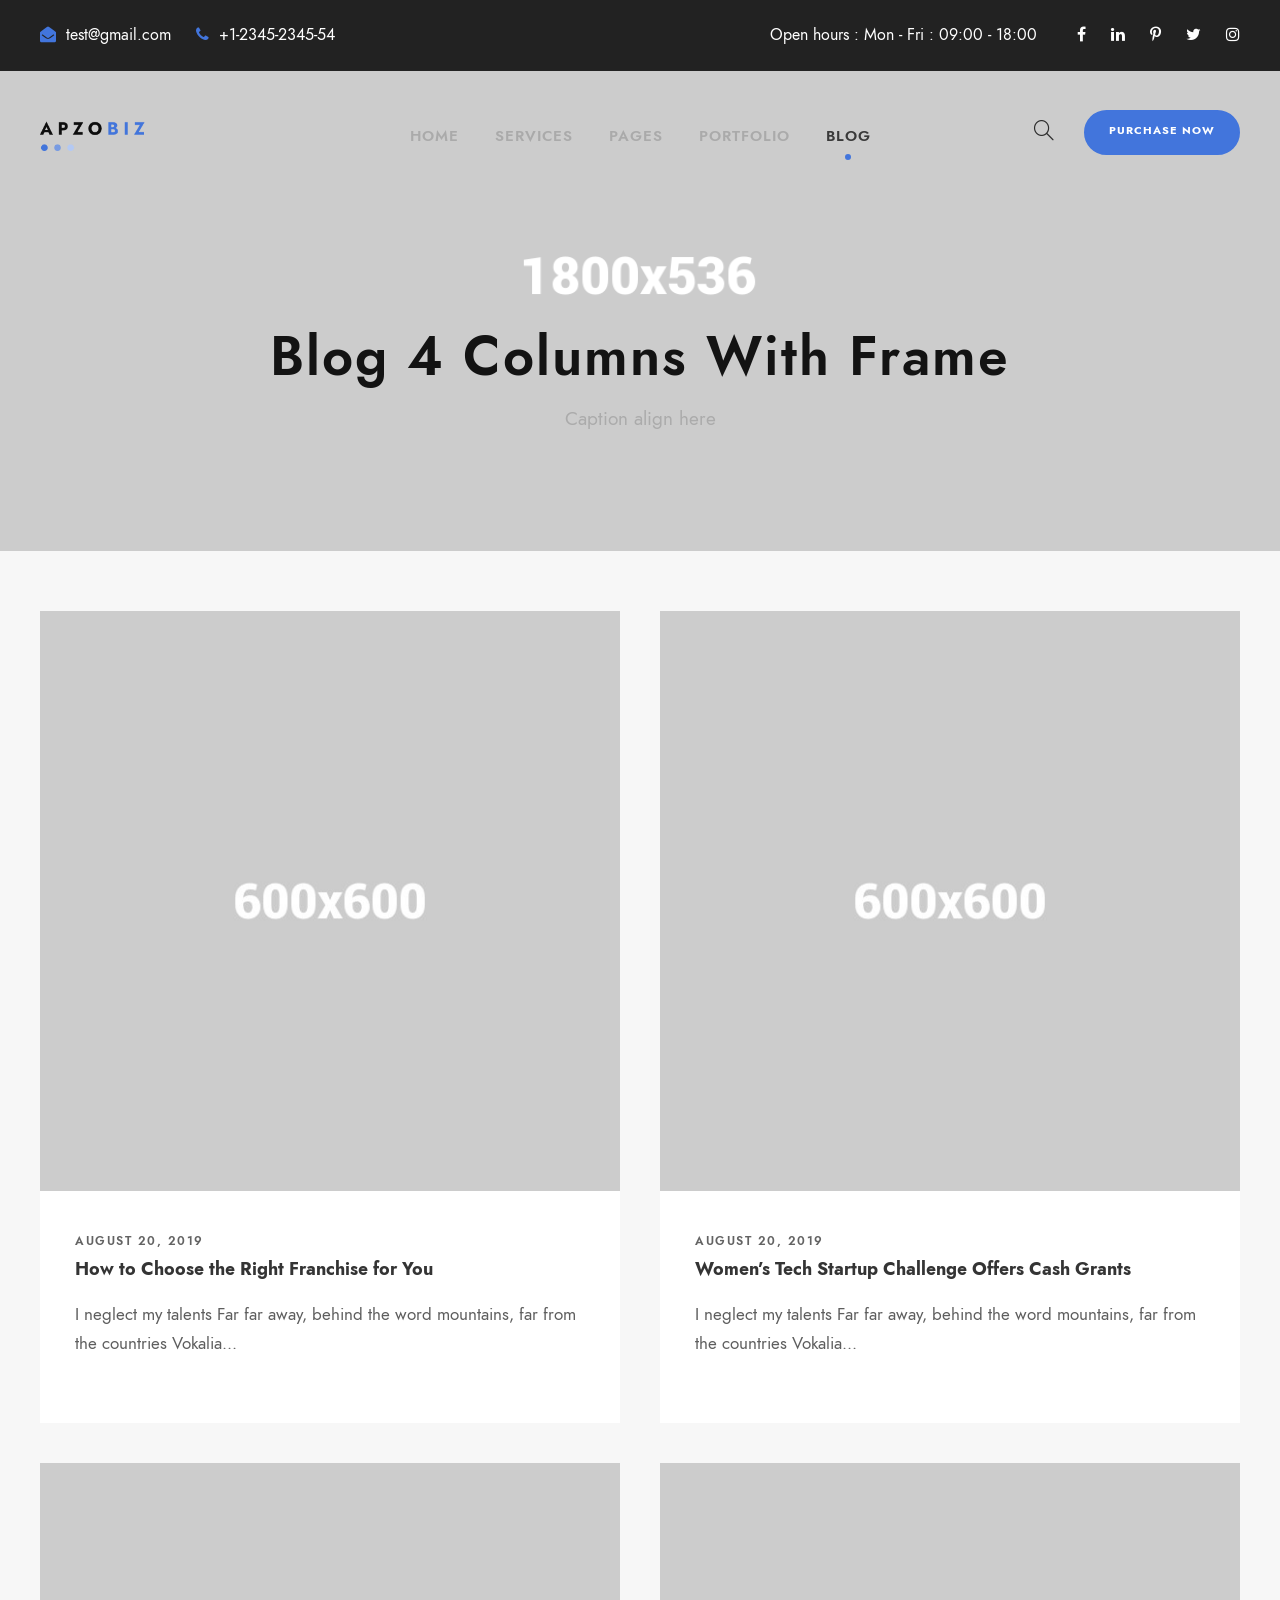
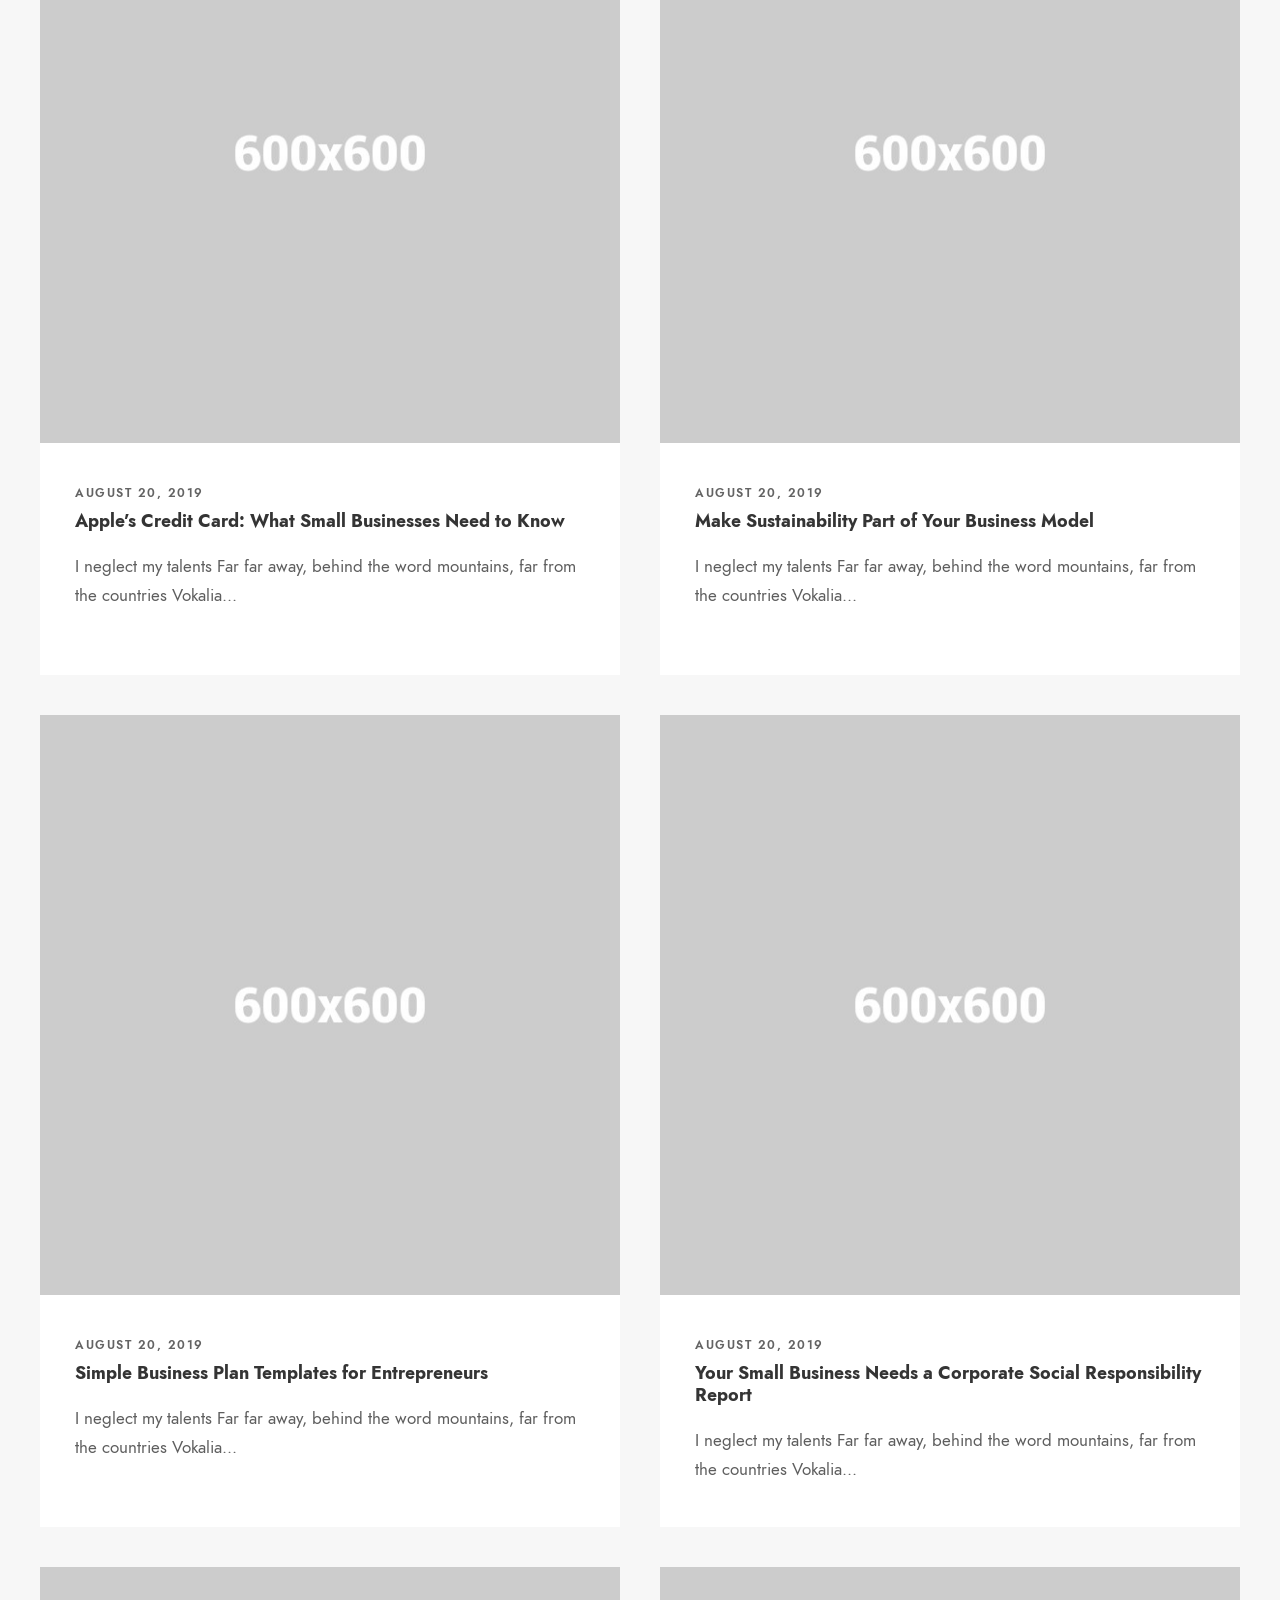
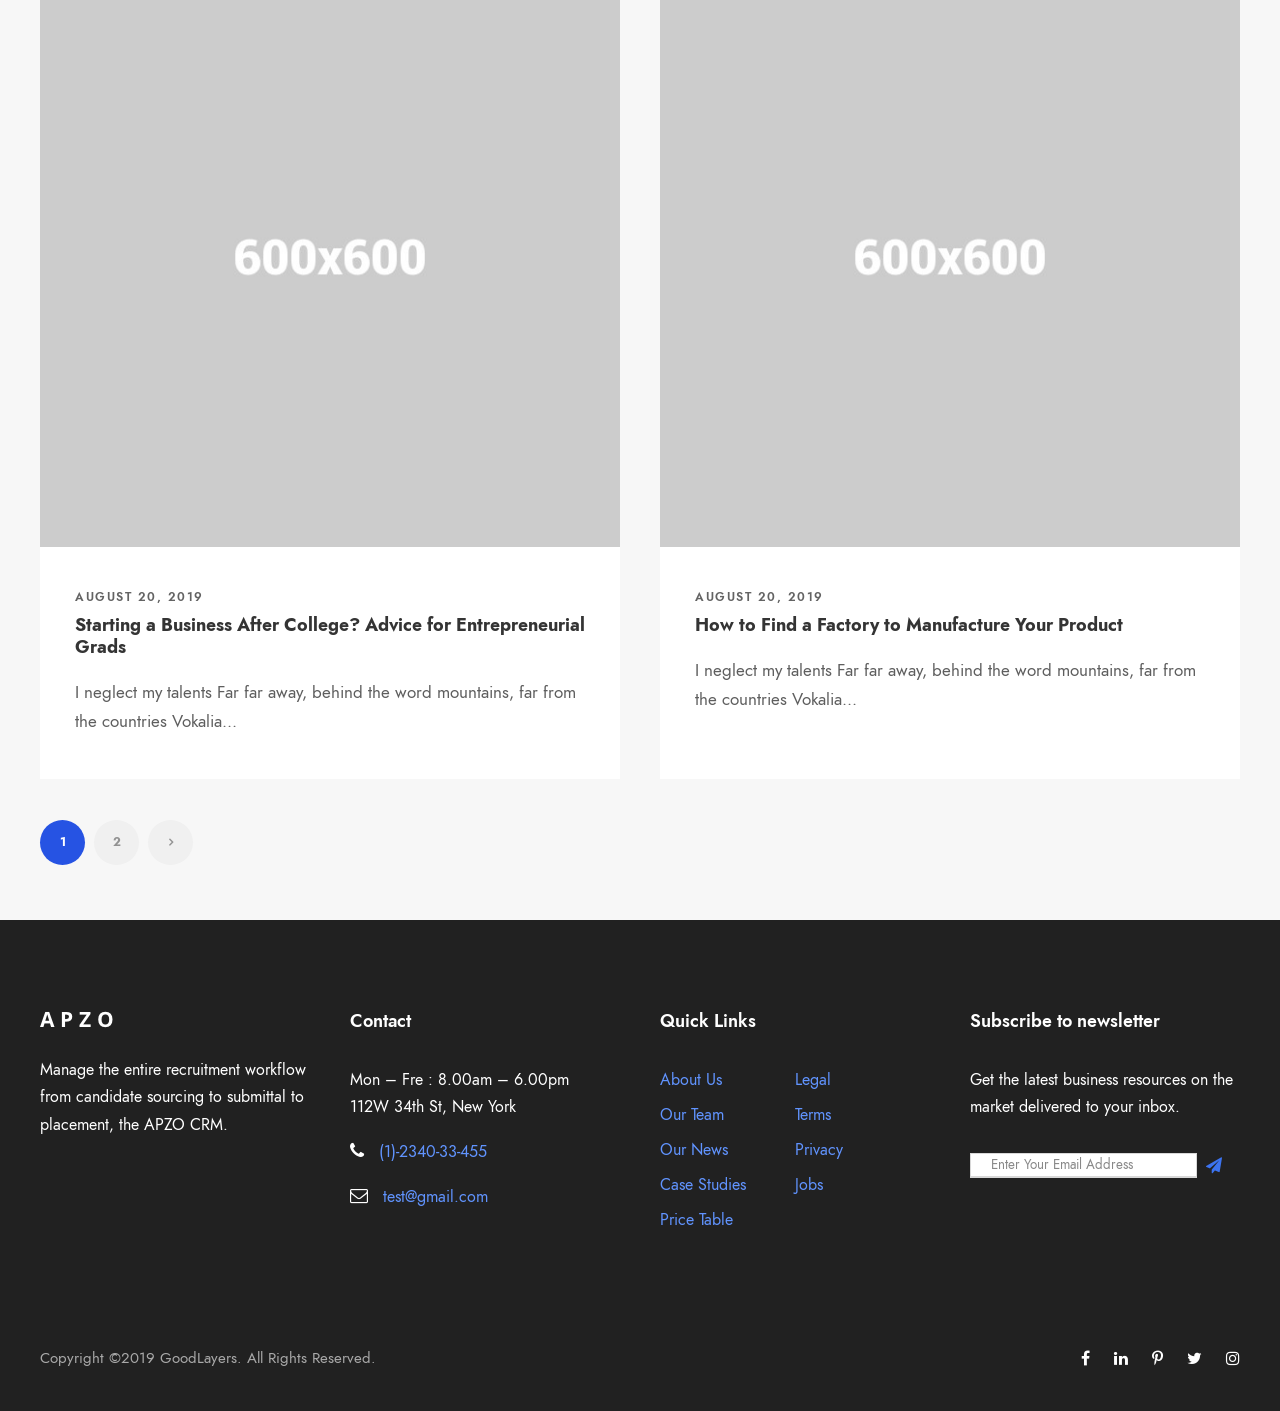
<file: blog-2-columns-with-frame.html>
<!DOCTYPE html>
<html lang="en-US" class="no-js">



<head>
    <meta charset="UTF-8">
    <meta name="viewport" content="width=device-width, initial-scale=1">

    <title>Apzo &#8211; Saas Clean &#8211; HTML Template</title>

    <link rel='stylesheet' href='plugins/goodlayers-core/plugins/fontawesome/font-awesome.css' type='text/css' media='all' />
    <link rel='stylesheet' href='plugins/goodlayers-core/plugins/elegant/elegant-font.css' type='text/css' media='all' />
    <link rel='stylesheet' href='plugins/goodlayers-core/plugins/ionicons/ionicons.css' type='text/css' media='all' />
    <link rel='stylesheet' href='plugins/goodlayers-core/plugins/simpleline/simpleline.css' type='text/css' media='all' />
    <link rel='stylesheet' href='plugins/goodlayers-core/plugins/style.css' type='text/css' media='all' />
    <link rel='stylesheet' href='plugins/goodlayers-core/include/css/page-builder.css' type='text/css' media='all' />
    <link rel='stylesheet' href='plugins/revslider/public/assets/css/rs6.css' type='text/css' media='all' />
    <link rel='stylesheet' href='plugins/google-map-plugin/assets/css/frontend.css' type='text/css' media='all' />
    <link rel='stylesheet' href='css/style-core.css' type='text/css' media='all' />
    <link rel='stylesheet' href='css/apzo-style-custom.css' type='text/css' media='all' />

    <link rel='stylesheet' href='https://fonts.googleapis.com/css?family=Montserrat%3A100%2C100italic%2C200%2C200italic%2C300%2C300italic%2Cregular%2Citalic%2C500%2C500italic%2C600%2C600italic%2C700%2C700italic%2C800%2C800italic%2C900%2C900italic&amp;subset=vietnamese%2Clatin-ext%2Ccyrillic%2Ccyrillic-ext%2Clatin&amp;display=optional&amp;ver=5.3.2' type='text/css' media='all' />
    <link href="https://fonts.googleapis.com/css?family=Roboto:600%2C400" rel="stylesheet" property="stylesheet" media="all" type="text/css">

</head>

<body class="home page-template-default page page-id-8230 theme-apzo gdlr-core-body woocommerce-no-js apzo-body apzo-body-front apzo-full  apzo-with-sticky-navigation  apzo-blockquote-style-1 gdlr-core-link-to-lightbox" data-home-url="#">
    <div class="apzo-mobile-header-wrap">
        <div class="apzo-mobile-header apzo-header-background apzo-style-slide apzo-sticky-mobile-navigation " id="apzo-mobile-header">
            <div class="apzo-mobile-header-container apzo-container clearfix">
                <div class="apzo-logo  apzo-item-pdlr">
                    <div class="apzo-logo-inner">
                        <a class="" href="index.html"><img src="upload/logo-saas-clean.png" alt="" width="180" height="53" title="logo-saas-clean" /></a>
                    </div>
                </div>
                <div class="apzo-mobile-menu-right">
                    <div class="apzo-main-menu-search" id="apzo-mobile-top-search"><i class="fa fa-search"></i></div>
                    <div class="apzo-top-search-wrap">
                        <div class="apzo-top-search-close"></div>

                        <div class="apzo-top-search-row">
                            <div class="apzo-top-search-cell">
                                <form role="search" method="get" class="search-form" action="#">
                                    <input type="text" class="search-field apzo-title-font" placeholder="Search..." value="" name="s">
                                    <div class="apzo-top-search-submit"><i class="fa fa-search"></i></div>
                                    <input type="submit" class="search-submit" value="Search">
                                    <div class="apzo-top-search-close"><i class="icon_close"></i></div>
                                </form>
                            </div>
                        </div>

                    </div>

                    <div class="apzo-mobile-menu"><a class="apzo-mm-menu-button apzo-mobile-menu-button apzo-mobile-button-hamburger" href="#apzo-mobile-menu"><span></span></a>
                        <div class="apzo-mm-menu-wrap apzo-navigation-font" id="apzo-mobile-menu" data-slide="right">
                            <ul id="menu-main-navigation" class="m-menu">
                                <li class="menu-item menu-item-home current-menu-item current_page_item"><a href="index.html" aria-current="page">Home</a></li>
                                <li class="menu-item menu-item-has-children"><a href="data-science.html">Services</a>
                                    <ul class="sub-menu">
                                        <li class="menu-item"><a href="cloud-solutions.html">Cloud Solutions</a></li>
                                        <li class="menu-item"><a href="data-science.html">Data Science</a></li>
                                        <li class="menu-item"><a href="integrated-solution.html">Integrated Solution</a></li>
                                        <li class="menu-item"><a href="brand-identity.html">Brand Identity</a></li>
                                        <li class="menu-item"><a href="software-planning.html">Software Planning</a></li>
                                        <li class="menu-item"><a href="business-analyze.html">Business Analyze</a></li>
                                    </ul>
                                </li>
                                <li class="menu-item menu-item-has-children"><a href="#">Pages</a>
                                    <ul class="sub-menu">
                                        <li class="menu-item"><a href="about-us.html">About Us</a></li>
                                        <li class="menu-item"><a href="about-us-2.html">About Us 2</a></li>
                                        <li class="menu-item"><a href="about-team.html">About Team</a></li>
                                        <li class="menu-item"><a href="about-team-2.html">About Team 2</a></li>
                                        <li class="menu-item"><a href="contact.html">Contact</a></li>
                                        <li class="menu-item"><a href="team-plain-style.html">Team</a></li>
                                        <li class="menu-item"><a href="gallery.html">Gallery</a></li>
                                        <li class="menu-item"><a href="price-table.html">Price Table</a></li>
                                        <li class="menu-item"><a href="maintenance.html">Maintenance</a></li>
                                        <li class="menu-item"><a href="coming-soon.html">Coming Soon</a></li>
                                        <li class="menu-item"><a href="404.html">404 Page</a></li>
                                    </ul>
                                </li>
                                <li class="menu-item menu-item-has-children"><a href="portfolio-3-columns.html">Portfolio</a>
                                    <ul class="sub-menu">
                                        <li class="menu-item"><a href="portfolio-large-card.html">Portfolio Large Card</a></li>
                                        <li class="menu-item menu-item-has-children"><a>Portfolio Grid</a>
                                            <ul class="sub-menu">
                                                <li class="menu-item"><a href="portfolio-2-columns.html">Portfolio 2 Columns</a></li>
                                                <li class="menu-item"><a href="portfolio-3-columns.html">Portfolio 3 Columns</a></li>
                                                <li class="menu-item"><a href="portfolio-4-columns.html">Portfolio 4 Columns</a></li>
                                                <li class="menu-item"><a href="portfolio-5-columns.html">Portfolio 5 Columns</a></li>
                                                <li class="menu-item"><a href="portfolio-2-columns-with-frame.html">Portfolio 2 Columns With Frame</a></li>
                                                <li class="menu-item"><a href="portfolio-3-columns-with-frame.html">Portfolio 3 Columns With Frame</a></li>
                                                <li class="menu-item"><a href="portfolio-4-columns-with-frame.html">Portfolio 4 Columns With Frame</a></li>
                                                <li class="menu-item"><a href="portfolio-2-columns-no-space.html">Portfolio 2 Columns No Space</a></li>
                                                <li class="menu-item"><a href="portfolio-3-columns-no-space.html">Portfolio 3 Columns No Space</a></li>
                                                <li class="menu-item"><a href="portfolio-4-columns-no-space.html">Portfolio 4 Columns No Space</a></li>
                                                <li class="menu-item"><a href="portfolio-5-columns-no-space.html">Portfolio 5 Columns No Space</a></li>
                                            </ul>
                                        </li>
                                        <li class="menu-item menu-item-has-children"><a>Portfolio Masonry</a>
                                            <ul class="sub-menu">
                                                <li class="menu-item"><a href="portfolio-masonry-4-columns.html">Masonry 4 Columns</a></li>
                                                <li class="menu-item"><a href="portfolio-masonry-3-columns.html">Masonry 3 Columns</a></li>
                                                <li class="menu-item"><a href="portfolio-masonry-4-columns-no-space.html">Masonry 4 Columns No Space</a></li>
                                                <li class="menu-item"><a href="portfolio-masonry-3-columns-no-space.html">Masonry 3 Columns No Space</a></li>
                                            </ul>
                                        </li>
                                        <li class="menu-item menu-item-has-children"><a>Portfolio Side Thumbnail</a>
                                            <ul class="sub-menu">
                                                <li class="menu-item"><a href="portfolio-left-right-large-thumbnail.html">Portfolio Left &#038; Right Large Thumbnail</a></li>
                                                <li class="menu-item"><a href="portfolio-left-large-thumbnail.html">Portfolio Left Large Thumbnail</a></li>
                                                <li class="menu-item"><a href="portfolio-right-large-thumbnail.html">Portfolio Right Large Thumbnail</a></li>
                                            </ul>
                                        </li>
                                    </ul>
                                </li>
                                <li class="menu-item menu-item-has-children"><a href="blog-full-right-sidebar-with-frame.html">Blog</a>
                                    <ul class="sub-menu">
                                        <li class="menu-item menu-item-has-children"><a href="blog-full-right-sidebar-with-frame.html">Blog Full</a>
                                            <ul class="sub-menu">
                                                <li class="menu-item"><a href="blog-full-right-sidebar-with-frame.html">Blog Full Right Sidebar With Frame</a></li>
                                                <li class="menu-item"><a href="blog-full-left-sidebar-with-frame.html">Blog Full Left Sidebar With Frame</a></li>
                                                <li class="menu-item"><a href="blog-full-both-sidebar-with-frame.html">Blog Full Both Sidebar With Frame</a></li>
                                                <li class="menu-item"><a href="blog-full-right-sidebar.html">Blog Full Right Sidebar</a></li>
                                                <li class="menu-item"><a href="blog-full-left-sidebar.html">Blog Full Left Sidebar</a></li>
                                                <li class="menu-item"><a href="blog-full-both-sidebar.html">Blog Full Both Sidebar</a></li>
                                            </ul>
                                        </li>
                                        <li class="menu-item menu-item-has-children"><a href="blog-3-columns-with-frame.html">Blog Columns</a>
                                            <ul class="sub-menu">
                                                <li class="menu-item"><a href="blog-2-columns-with-frame.html">Blog 2 Columns With Frame</a></li>
                                                <li class="menu-item"><a href="blog-3-columns-with-frame.html">Blog 3 Columns With Frame</a></li>
                                                <li class="menu-item"><a href="blog-4-columns-with-frame.html">Blog 4 Columns With Frame</a></li>
                                                <li class="menu-item"><a href="blog-2-columns.html">Blog 2 Columns</a></li>
                                                <li class="menu-item"><a href="blog-3-columns.html">Blog 3 Columns</a></li>
                                                <li class="menu-item"><a href="blog-4-columns.html">Blog 4 Columns</a></li>
                                            </ul>
                                        </li>
                                        <li class="menu-item"><a href="how-to-choose-the-right-franchise-for-you.html">Single Posts</a></li>
                                    </ul>
                                </li>

                            </ul>
                        </div>
                    </div>
                </div>
            </div>
        </div>
    </div>
    <div class="apzo-body-outer-wrapper ">
        <div class="apzo-body-wrapper clearfix  apzo-with-transparent-header apzo-with-frame">
            <div class="apzo-header-background-transparent">
                <div class="apzo-top-bar">
                    <div class="apzo-top-bar-background"></div>
                    <div class="apzo-top-bar-container apzo-top-bar-full ">
                        <div class="apzo-top-bar-container-inner clearfix">
                            <div class="apzo-top-bar-left apzo-item-pdlr"><i class="fa fa-envelope-open" id="i_bb69_0"></i><a href="#"><span class="__cf_email__" >test@gmail.com</span></a>
                                <i class="fa fa-phone" id="i_bb69_1"></i>+1-2345-2345-54</div>
                            <div class="apzo-top-bar-right apzo-item-pdlr">
                                <div class="apzo-top-bar-right-text">Open hours : Mon - Fri : 09:00 - 18:00</div>
                                <div class="apzo-top-bar-right-social"><a href="#" target="_blank" class="apzo-top-bar-social-icon" title="facebook"><i class="fa fa-facebook" ></i></a><a href="#" target="_blank" class="apzo-top-bar-social-icon" title="linkedin"><i class="fa fa-linkedin" ></i></a><a href="#" target="_blank" class="apzo-top-bar-social-icon" title="pinterest"><i class="fa fa-pinterest-p" ></i></a><a href="#" target="_blank" class="apzo-top-bar-social-icon" title="twitter"><i class="fa fa-twitter" ></i></a><a href="#" target="_blank" class="apzo-top-bar-social-icon" title="instagram"><i class="fa fa-instagram" ></i></a></div>
                            </div>
                        </div>
                    </div>
                </div>
                <header class="apzo-header-wrap apzo-header-style-plain  apzo-style-center-menu apzo-sticky-navigation apzo-style-slide" data-navigation-offset="75px">
                    <div class="apzo-header-background"></div>
                    <div class="apzo-header-container  apzo-header-full">

                        <div class="apzo-header-container-inner clearfix">
                            <div class="apzo-logo  apzo-item-pdlr">
                                <div class="apzo-logo-inner">
                                    <a class="" href="index.html"><img src="upload/logo-saas-clean.png" alt="" width="180" height="53" title="logo-saas-clean" /></a>
                                </div>
                            </div>
                            <div class="apzo-navigation apzo-item-pdlr clearfix ">
                                <div class="apzo-main-menu" id="apzo-main-menu">
                                    <ul id="menu-main-navigation-1" class="sf-menu">
                                        <li class="menu-item menu-item-home apzo-normal-menu"><a href="index.html">Home</a></li>
                                        <li class="menu-item menu-item-has-children apzo-normal-menu"><a href="data-science.html" class="sf-with-ul-pre">Services</a>
                                            <ul class="sub-menu">
                                                <li class="menu-item" data-size="60"><a href="cloud-solutions.html">Cloud Solutions</a></li>
                                                <li class="menu-item" data-size="60"><a href="data-science.html">Data Science</a></li>
                                                <li class="menu-item" data-size="60"><a href="integrated-solution.html">Integrated Solution</a></li>
                                                <li class="menu-item" data-size="60"><a href="brand-identity.html">Brand Identity</a></li>
                                                <li class="menu-item" data-size="60"><a href="software-planning.html">Software Planning</a></li>
                                                <li class="menu-item" data-size="60"><a href="business-analyze.html">Business Analyze</a></li>
                                            </ul>
                                        </li>
                                        <li class="menu-item menu-item-has-children apzo-normal-menu"><a href="#" class="sf-with-ul-pre">Pages</a>
                                            <ul class="sub-menu">
                                                <li class="menu-item" data-size="60"><a href="about-us.html">About Us</a></li>
                                                <li class="menu-item" data-size="60"><a href="about-us-2.html">About Us 2</a></li>
                                                <li class="menu-item" data-size="60"><a href="about-team.html">About Team</a></li>
                                                <li class="menu-item" data-size="60"><a href="about-team-2.html">About Team 2</a></li>
                                                <li class="menu-item" data-size="60"><a href="contact.html">Contact</a></li>
                                                <li class="menu-item" data-size="60"><a href="team-plain-style.html">Team</a></li>
                                                <li class="menu-item" data-size="60"><a href="gallery.html">Gallery</a></li>
                                                <li class="menu-item" data-size="60"><a href="price-table.html">Price Table</a></li>
                                                <li class="menu-item" data-size="60"><a href="maintenance.html">Maintenance</a></li>
                                                <li class="menu-item" data-size="60"><a href="coming-soon.html">Coming Soon</a></li>
                                                <li class="menu-item" data-size="60"><a href="404.html">404 Page</a></li>
                                            </ul>
                                        </li>
                                        <li class="menu-item menu-item-has-children apzo-normal-menu"><a href="portfolio-3-columns.html" class="sf-with-ul-pre">Portfolio</a>
                                            <ul class="sub-menu">
                                                <li class="menu-item" data-size="60"><a href="portfolio-large-card.html">Portfolio Large Card</a></li>
                                                <li class="menu-item menu-item-has-children" data-size="60"><a class="sf-with-ul-pre">Portfolio Grid</a>
                                                    <ul class="sub-menu">
                                                        <li class="menu-item"><a href="portfolio-2-columns.html">Portfolio 2 Columns</a></li>
                                                        <li class="menu-item"><a href="portfolio-3-columns.html">Portfolio 3 Columns</a></li>
                                                        <li class="menu-item"><a href="portfolio-4-columns.html">Portfolio 4 Columns</a></li>
                                                        <li class="menu-item"><a href="portfolio-5-columns.html">Portfolio 5 Columns</a></li>
                                                        <li class="menu-item"><a href="portfolio-2-columns-with-frame.html">Portfolio 2 Columns With Frame</a></li>
                                                        <li class="menu-item"><a href="portfolio-3-columns-with-frame.html">Portfolio 3 Columns With Frame</a></li>
                                                        <li class="menu-item"><a href="portfolio-4-columns-with-frame.html">Portfolio 4 Columns With Frame</a></li>
                                                        <li class="menu-item"><a href="portfolio-2-columns-no-space.html">Portfolio 2 Columns No Space</a></li>
                                                        <li class="menu-item"><a href="portfolio-3-columns-no-space.html">Portfolio 3 Columns No Space</a></li>
                                                        <li class="menu-item"><a href="portfolio-4-columns-no-space.html">Portfolio 4 Columns No Space</a></li>
                                                        <li class="menu-item"><a href="portfolio-5-columns-no-space.html">Portfolio 5 Columns No Space</a></li>
                                                    </ul>
                                                </li>
                                                <li class="menu-item menu-item-has-children" data-size="60"><a class="sf-with-ul-pre">Portfolio Masonry</a>
                                                    <ul class="sub-menu">
                                                        <li class="menu-item"><a href="portfolio-masonry-4-columns.html">Masonry 4 Columns</a></li>
                                                        <li class="menu-item"><a href="portfolio-masonry-3-columns.html">Masonry 3 Columns</a></li>
                                                        <li class="menu-item"><a href="portfolio-masonry-4-columns-no-space.html">Masonry 4 Columns No Space</a></li>
                                                        <li class="menu-item"><a href="portfolio-masonry-3-columns-no-space.html">Masonry 3 Columns No Space</a></li>
                                                    </ul>
                                                </li>
                                                <li class="menu-item menu-item-has-children" data-size="60"><a class="sf-with-ul-pre">Portfolio Side Thumbnail</a>
                                                    <ul class="sub-menu">
                                                        <li class="menu-item"><a href="portfolio-left-right-large-thumbnail.html">Portfolio Left &#038; Right Large Thumbnail</a></li>
                                                        <li class="menu-item"><a href="portfolio-left-large-thumbnail.html">Portfolio Left Large Thumbnail</a></li>
                                                        <li class="menu-item"><a href="portfolio-right-large-thumbnail.html">Portfolio Right Large Thumbnail</a></li>
                                                    </ul>
                                                </li>
                                            </ul>
                                        </li>
                                        <li class="menu-item menu-item-has-children current-menu-item apzo-normal-menu"><a href="blog-full-right-sidebar-with-frame.html" class="sf-with-ul-pre">Blog</a>
                                            <ul class="sub-menu">
                                                <li class="menu-item menu-item-has-children" data-size="60"><a href="blog-full-right-sidebar-with-frame.html" class="sf-with-ul-pre">Blog Full</a>
                                                    <ul class="sub-menu">
                                                        <li class="menu-item"><a href="blog-full-right-sidebar-with-frame.html">Blog Full Right Sidebar With Frame</a></li>
                                                        <li class="menu-item"><a href="blog-full-left-sidebar-with-frame.html">Blog Full Left Sidebar With Frame</a></li>
                                                        <li class="menu-item"><a href="blog-full-both-sidebar-with-frame.html">Blog Full Both Sidebar With Frame</a></li>
                                                        <li class="menu-item"><a href="blog-full-right-sidebar.html">Blog Full Right Sidebar</a></li>
                                                        <li class="menu-item"><a href="blog-full-left-sidebar.html">Blog Full Left Sidebar</a></li>
                                                        <li class="menu-item"><a href="blog-full-both-sidebar.html">Blog Full Both Sidebar</a></li>
                                                    </ul>
                                                </li>

                                                <li class="menu-item menu-item-has-children" data-size="60"><a href="blog-3-columns-with-frame.html" class="sf-with-ul-pre">Blog Columns</a>
                                                    <ul class="sub-menu">
                                                        <li class="menu-item"><a href="blog-2-columns-with-frame.html">Blog 2 Columns With Frame</a></li>
                                                        <li class="menu-item"><a href="blog-3-columns-with-frame.html">Blog 3 Columns With Frame</a></li>
                                                        <li class="menu-item"><a href="blog-4-columns-with-frame.html">Blog 4 Columns With Frame</a></li>
                                                        <li class="menu-item"><a href="blog-2-columns.html">Blog 2 Columns</a></li>
                                                        <li class="menu-item"><a href="blog-3-columns.html">Blog 3 Columns</a></li>
                                                        <li class="menu-item"><a href="blog-4-columns.html">Blog 4 Columns</a></li>
                                                        <li class="menu-item"><a href="blog-3-columns-with-frame-post-format.html">Blog Columns With Post Format</a></li>
                                                    </ul>
                                                </li>
                                                <li class="menu-item" data-size="60"><a href="how-to-choose-the-right-franchise-for-you.html">Single Posts</a></li>
                                            </ul>
                                        </li>
                                    </ul>
                                    <div class="apzo-navigation-slide-bar  apzo-navigation-slide-bar-style-dot" id="apzo-navigation-slide-bar"></div>
                                </div>
                                <div class="apzo-main-menu-right-wrap clearfix  apzo-item-mglr apzo-navigation-top">
                                    <div class="apzo-main-menu-search" id="apzo-top-search"><i class="icon-magnifier"></i></div>
                                    <div class="apzo-top-search-wrap">
                                        <div class="apzo-top-search-close"></div>

                                        <div class="apzo-top-search-row">
                                            <div class="apzo-top-search-cell">
                                                <form role="search" method="get" class="search-form" action="#">
                                                    <input type="text" class="search-field apzo-title-font" placeholder="Search..." value="" name="s">
                                                    <div class="apzo-top-search-submit"><i class="fa fa-search"></i></div>
                                                    <input type="submit" class="search-submit" value="Search">
                                                    <div class="apzo-top-search-close"><i class="icon_close"></i></div>
                                                </form>
                                            </div>
                                        </div>

                                    </div>
                                    <a class="apzo-main-menu-right-button apzo-style-round" href="#" target="_self">Purchase Now</a></div>
                            </div>
                            <!-- apzo-navigation -->

                        </div>
                        <!-- apzo-header-inner -->
                    </div>
                    <!-- apzo-header-container -->
                </header>
                <!-- header -->
            </div>


            <div class="apzo-page-title-wrap  apzo-style-medium apzo-center-align">
                <div class="apzo-header-transparent-substitute"></div>
                <div class="apzo-page-title-overlay"></div>
                <div class="apzo-page-title-container apzo-container">
                    <div class="apzo-page-title-content apzo-item-pdlr">
                        <h1 class="apzo-page-title">Blog 4 Columns With Frame</h1>
                        <div class="apzo-page-caption">Caption align here</div>
                    </div>
                </div>
            </div>
            <div class="apzo-page-wrapper" id="apzo-page-wrapper">
                <div class="gdlr-core-page-builder-body">
                    <div class="gdlr-core-pbf-wrapper " id="div_bb69_0">
                        <div class="gdlr-core-pbf-background-wrap" id="div_bb69_1"></div>
                        <div class="gdlr-core-pbf-wrapper-content gdlr-core-js ">
                            <div class="gdlr-core-pbf-wrapper-container clearfix gdlr-core-container">
                                <div class="gdlr-core-pbf-element">
                                    <div class="gdlr-core-blog-item gdlr-core-item-pdb clearfix  gdlr-core-style-blog-column-with-frame" id="div_bb69_2">
                                        <div class="gdlr-core-blog-item-holder gdlr-core-js-2 clearfix" data-layout="fitrows">
                                            <div class="gdlr-core-item-list  gdlr-core-item-pdlr gdlr-core-column-30">
                                                <div class="gdlr-core-blog-grid gdlr-core-js  gdlr-core-blog-grid-with-frame gdlr-core-item-mgb gdlr-core-skin-e-background " data-sync-height="blog-item-1">
                                                    <div class="gdlr-core-blog-thumbnail gdlr-core-media-image  gdlr-core-opacity-on-hover gdlr-core-zoom-on-hover">
                                                        <a href="#"><img src="upload/shutterstock_484938493-600x600.jpg" alt="" width="600" height="600" title="shutterstock_484938493" /></a>
                                                    </div>
                                                    <div class="gdlr-core-blog-grid-frame">
                                                        <div class="gdlr-core-blog-grid-date"><span class="gdlr-core-blog-info gdlr-core-blog-info-font gdlr-core-skin-caption gdlr-core-blog-info-date"><span class="gdlr-core-head" ><i class="icon_clock_alt" ></i></span><a href="#">August 20, 2019</a></span>
                                                        </div>
                                                        <h3 class="gdlr-core-blog-title gdlr-core-skin-title" id="h3_bb69_0"><a href="#" >How to Choose the Right Franchise for You</a></h3>
                                                        <div class="gdlr-core-blog-content">I neglect my talents Far far away, behind the word mountains, far from the countries Vokalia...
                                                            <div class="clear"></div>
                                                        </div>
                                                    </div>
                                                </div>
                                            </div>
                                            <div class="gdlr-core-item-list  gdlr-core-item-pdlr gdlr-core-column-30">
                                                <div class="gdlr-core-blog-grid gdlr-core-js  gdlr-core-blog-grid-with-frame gdlr-core-item-mgb gdlr-core-skin-e-background " data-sync-height="blog-item-1">
                                                    <div class="gdlr-core-blog-thumbnail gdlr-core-media-image  gdlr-core-opacity-on-hover gdlr-core-zoom-on-hover">
                                                        <a href="#"><img src="upload/shutterstock_1293601054-600x600.jpg" alt="" width="600" height="600" title="shutterstock_1293601054" /></a>
                                                    </div>
                                                    <div class="gdlr-core-blog-grid-frame">
                                                        <div class="gdlr-core-blog-grid-date"><span class="gdlr-core-blog-info gdlr-core-blog-info-font gdlr-core-skin-caption gdlr-core-blog-info-date"><span class="gdlr-core-head" ><i class="icon_clock_alt" ></i></span><a href="#">August 20, 2019</a></span>
                                                        </div>
                                                        <h3 class="gdlr-core-blog-title gdlr-core-skin-title" id="h3_bb69_1"><a href="#" >Women&#8217;s Tech Startup Challenge Offers Cash Grants</a></h3>
                                                        <div class="gdlr-core-blog-content">I neglect my talents Far far away, behind the word mountains, far from the countries Vokalia...
                                                            <div class="clear"></div>
                                                        </div>
                                                    </div>
                                                </div>
                                            </div>
                                            <div class="gdlr-core-item-list  gdlr-core-item-pdlr gdlr-core-column-30">
                                                <div class="gdlr-core-blog-grid gdlr-core-js  gdlr-core-blog-grid-with-frame gdlr-core-item-mgb gdlr-core-skin-e-background " data-sync-height="blog-item-1">
                                                    <div class="gdlr-core-blog-thumbnail gdlr-core-media-image  gdlr-core-opacity-on-hover gdlr-core-zoom-on-hover">
                                                        <a href="#"><img src="upload/shutterstock_277863239-600x600.jpg" alt="" width="600" height="600" title="shutterstock_277863239" /></a>
                                                    </div>
                                                    <div class="gdlr-core-blog-grid-frame">
                                                        <div class="gdlr-core-blog-grid-date"><span class="gdlr-core-blog-info gdlr-core-blog-info-font gdlr-core-skin-caption gdlr-core-blog-info-date"><span class="gdlr-core-head" ><i class="icon_clock_alt" ></i></span><a href="#">August 20, 2019</a></span>
                                                        </div>
                                                        <h3 class="gdlr-core-blog-title gdlr-core-skin-title" id="h3_bb69_2"><a href="#" >Apple&#8217;s Credit Card: What Small Businesses Need to Know</a></h3>
                                                        <div class="gdlr-core-blog-content">I neglect my talents Far far away, behind the word mountains, far from the countries Vokalia...
                                                            <div class="clear"></div>
                                                        </div>
                                                    </div>
                                                </div>
                                            </div>
                                            <div class="gdlr-core-item-list  gdlr-core-item-pdlr gdlr-core-column-30">
                                                <div class="gdlr-core-blog-grid gdlr-core-js  gdlr-core-blog-grid-with-frame gdlr-core-item-mgb gdlr-core-skin-e-background " data-sync-height="blog-item-1">
                                                    <div class="gdlr-core-blog-thumbnail gdlr-core-media-image  gdlr-core-opacity-on-hover gdlr-core-zoom-on-hover">
                                                        <a href="#"><img src="upload/pexels-photo-404972-1-600x600.jpg" alt="" width="600" height="600" title="pexels-photo-404972-1" /></a>
                                                    </div>
                                                    <div class="gdlr-core-blog-grid-frame">
                                                        <div class="gdlr-core-blog-grid-date"><span class="gdlr-core-blog-info gdlr-core-blog-info-font gdlr-core-skin-caption gdlr-core-blog-info-date"><span class="gdlr-core-head" ><i class="icon_clock_alt" ></i></span><a href="#">August 20, 2019</a></span>
                                                        </div>
                                                        <h3 class="gdlr-core-blog-title gdlr-core-skin-title" id="h3_bb69_3"><a href="#" >Make Sustainability Part of Your Business Model</a></h3>
                                                        <div class="gdlr-core-blog-content">I neglect my talents Far far away, behind the word mountains, far from the countries Vokalia...
                                                            <div class="clear"></div>
                                                        </div>
                                                    </div>
                                                </div>
                                            </div>
                                            <div class="gdlr-core-item-list  gdlr-core-item-pdlr gdlr-core-column-30">
                                                <div class="gdlr-core-blog-grid gdlr-core-js  gdlr-core-blog-grid-with-frame gdlr-core-item-mgb gdlr-core-skin-e-background " data-sync-height="blog-item-1">
                                                    <div class="gdlr-core-blog-thumbnail gdlr-core-media-image  gdlr-core-opacity-on-hover gdlr-core-zoom-on-hover">
                                                        <a href="#"><img src="upload/shutterstock_125338145-600x600.jpg" alt="" width="600" height="600" title="shutterstock_125338145" /></a>
                                                    </div>
                                                    <div class="gdlr-core-blog-grid-frame">
                                                        <div class="gdlr-core-blog-grid-date"><span class="gdlr-core-blog-info gdlr-core-blog-info-font gdlr-core-skin-caption gdlr-core-blog-info-date"><span class="gdlr-core-head" ><i class="icon_clock_alt" ></i></span><a href="#">August 20, 2019</a></span>
                                                        </div>
                                                        <h3 class="gdlr-core-blog-title gdlr-core-skin-title" id="h3_bb69_4"><a href="#" >Simple Business Plan Templates for Entrepreneurs</a></h3>
                                                        <div class="gdlr-core-blog-content">I neglect my talents Far far away, behind the word mountains, far from the countries Vokalia...
                                                            <div class="clear"></div>
                                                        </div>
                                                    </div>
                                                </div>
                                            </div>
                                            <div class="gdlr-core-item-list  gdlr-core-item-pdlr gdlr-core-column-30">
                                                <div class="gdlr-core-blog-grid gdlr-core-js  gdlr-core-blog-grid-with-frame gdlr-core-item-mgb gdlr-core-skin-e-background " data-sync-height="blog-item-1">
                                                    <div class="gdlr-core-blog-thumbnail gdlr-core-media-image  gdlr-core-opacity-on-hover gdlr-core-zoom-on-hover">
                                                        <a href="#"><img src="upload/shutterstock_1047940579-600x600.jpg" alt="" width="600" height="600" title="shutterstock_1047940579" /></a>
                                                    </div>
                                                    <div class="gdlr-core-blog-grid-frame">
                                                        <div class="gdlr-core-blog-grid-date"><span class="gdlr-core-blog-info gdlr-core-blog-info-font gdlr-core-skin-caption gdlr-core-blog-info-date"><span class="gdlr-core-head" ><i class="icon_clock_alt" ></i></span><a href="#">August 20, 2019</a></span>
                                                        </div>
                                                        <h3 class="gdlr-core-blog-title gdlr-core-skin-title" id="h3_bb69_5"><a href="#" >Your Small Business Needs a Corporate Social Responsibility Report</a></h3>
                                                        <div class="gdlr-core-blog-content">I neglect my talents Far far away, behind the word mountains, far from the countries Vokalia...
                                                            <div class="clear"></div>
                                                        </div>
                                                    </div>
                                                </div>
                                            </div>
                                            <div class="gdlr-core-item-list  gdlr-core-item-pdlr gdlr-core-column-30">
                                                <div class="gdlr-core-blog-grid gdlr-core-js  gdlr-core-blog-grid-with-frame gdlr-core-item-mgb gdlr-core-skin-e-background " data-sync-height="blog-item-1">
                                                    <div class="gdlr-core-blog-thumbnail gdlr-core-media-image  gdlr-core-opacity-on-hover gdlr-core-zoom-on-hover">
                                                        <a href="#"><img src="upload/shutterstock_644694811-600x600.jpg" alt="" width="600" height="600" title="shutterstock_644694811" /></a>
                                                    </div>
                                                    <div class="gdlr-core-blog-grid-frame">
                                                        <div class="gdlr-core-blog-grid-date"><span class="gdlr-core-blog-info gdlr-core-blog-info-font gdlr-core-skin-caption gdlr-core-blog-info-date"><span class="gdlr-core-head" ><i class="icon_clock_alt" ></i></span><a href="#">August 20, 2019</a></span>
                                                        </div>
                                                        <h3 class="gdlr-core-blog-title gdlr-core-skin-title" id="h3_bb69_6"><a href="#" >Starting a Business After College? Advice for Entrepreneurial Grads</a></h3>
                                                        <div class="gdlr-core-blog-content">I neglect my talents Far far away, behind the word mountains, far from the countries Vokalia...
                                                            <div class="clear"></div>
                                                        </div>
                                                    </div>
                                                </div>
                                            </div>
                                            <div class="gdlr-core-item-list  gdlr-core-item-pdlr gdlr-core-column-30">
                                                <div class="gdlr-core-blog-grid gdlr-core-js  gdlr-core-blog-grid-with-frame gdlr-core-item-mgb gdlr-core-skin-e-background " data-sync-height="blog-item-1">
                                                    <div class="gdlr-core-blog-thumbnail gdlr-core-media-image  gdlr-core-opacity-on-hover gdlr-core-zoom-on-hover">
                                                        <a href="#"><img src="upload/shutterstock_1124590307-600x600.jpg" alt="" width="600" height="600" title="shutterstock_1124590307" /></a>
                                                    </div>
                                                    <div class="gdlr-core-blog-grid-frame">
                                                        <div class="gdlr-core-blog-grid-date"><span class="gdlr-core-blog-info gdlr-core-blog-info-font gdlr-core-skin-caption gdlr-core-blog-info-date"><span class="gdlr-core-head" ><i class="icon_clock_alt" ></i></span><a href="#">August 20, 2019</a></span>
                                                        </div>
                                                        <h3 class="gdlr-core-blog-title gdlr-core-skin-title" id="h3_bb69_7"><a href="#" >How to Find a Factory to Manufacture Your Product</a></h3>
                                                        <div class="gdlr-core-blog-content">I neglect my talents Far far away, behind the word mountains, far from the countries Vokalia...
                                                            <div class="clear"></div>
                                                        </div>
                                                    </div>
                                                </div>
                                            </div>
                                        </div>
                                        <div class="gdlr-core-pagination  gdlr-core-style-circle gdlr-core-left-align gdlr-core-item-pdlr"><span aria-current="page" class="page-numbers current">1</span>
                                            <a class="page-numbers" href="page/2/index.html">2</a>
                                            <a class="next page-numbers" href="page/2/index.html"></a>
                                        </div>
                                    </div>
                                </div>
                            </div>
                        </div>
                    </div>
                </div>
            </div>


            <footer>
                <div class="apzo-footer-wrapper ">
                    <div class="apzo-footer-container apzo-container clearfix">
                        <div class="apzo-footer-column apzo-item-pdlr apzo-column-15">
                            <div id="text-1" class="widget widget_text apzo-widget">
                                <div class="textwidget">
                                    <p><img src="upload/logo-footer.png" alt="" width="73" height="17" /></p>
                                    <p>Manage the entire recruitment workflow from candidate sourcing to submittal to placement, the APZO CRM. </p>
                                </div>
                            </div>
                        </div>
                        <div class="apzo-footer-column apzo-item-pdlr apzo-column-15">
                            <div id="text-2" class="widget widget_text apzo-widget">
                                <h3 class="apzo-widget-title">Contact</h3><span class="clear"></span>
                                <div class="textwidget">
                                    <p>Mon &#8211; Fre : 8.00am &#8211; 6.00pm
                                        <br /> 112W 34th St, New York <span class="gdlr-core-space-shortcode" id="span_bb69_0"></span>
                                        <br />
                                        <i class="fa fa-phone" id="i_bb69_2"></i> <a href="#">(1)-2340-33-455</a>
                                        <br />
                                        <span class="gdlr-core-space-shortcode" id="span_bb69_1"></span>
                                        <br />
                                        <i class="fa fa-envelope-o" id="i_bb69_3"></i> <a href="#"><span class="__cf_email__" data-cfemail="#">test@gmail.com</span></a></p>
                                </div>
                            </div>
                        </div>
                        <div class="apzo-footer-column apzo-item-pdlr apzo-column-15">
                            <div id="gdlr-core-custom-menu-widget-3" class="widget widget_gdlr-core-custom-menu-widget apzo-widget">
                                <h3 class="apzo-widget-title">Quick Links</h3><span class="clear"></span>
                                <div class="menu-quick-links-container">
                                    <ul id="menu-quick-links" class="gdlr-core-custom-menu-widget gdlr-core-menu-style-half">
                                        <li class="menu-item apzo-normal-menu"><a href="#">About Us</a></li>
                                        <li class="menu-item apzo-normal-menu"><a href="#">Legal</a></li>
                                        <li class="menu-item apzo-normal-menu"><a href="#">Our Team</a></li>
                                        <li class="menu-item apzo-normal-menu"><a href="#">Terms</a></li>
                                        <li class="menu-item apzo-normal-menu"><a href="#">Our News</a></li>
                                        <li class="menu-item apzo-normal-menu"><a href="#">Privacy</a></li>
                                        <li class="menu-item apzo-normal-menu"><a href="#">Case Studies</a></li>
                                        <li class="menu-item apzo-normal-menu"><a href="#">Jobs</a></li>
                                        <li class="menu-item apzo-normal-menu"><a href="#">Price Table</a></li>
                                    </ul>
                                </div>
                            </div>
                        </div>
                        <div class="apzo-footer-column apzo-item-pdlr apzo-column-15">
                            <div id="text-4" class="widget widget_text apzo-widget">
                                <h3 class="apzo-widget-title">Subscribe to newsletter</h3><span class="clear"></span>
                                <div class="textwidget">
                                    <p>Get the latest business resources on the market delivered to your inbox.</p>
                                    <span class="gdlr-core-space-shortcode" id="span_bb69_2"></span>
                                </div>
                            </div>
                            <div id="gdlr-core-newsletter-widget-2" class="widget widget_gdlr-core-newsletter-widget apzo-widget">
                                <div class="gdlr-core-with-fa-send-o-button tnp tnp-subscription">
                                    <form method="post" action="#" onsubmit="return newsletter_check(this)">

                                        <input type="hidden" name="nlang" value="">
                                        <div class="tnp-field tnp-field-email">
                                            <input class="tnp-email" type="email" name="ne" placeholder="Enter Your Email Address" required>
                                        </div>
                                        <div class="tnp-field tnp-field-button" id="div_bb69_3">
                                            <input class="tnp-submit" type="submit" value="Subscribe">
                                        </div>
                                    </form>
                                </div>
                            </div>
                        </div>
                    </div>
                </div>
                <div class="apzo-copyright-wrapper">
                    <div class="apzo-copyright-container apzo-container clearfix">
                        <div class="apzo-copyright-left apzo-item-pdlr">Copyright ©2019 GoodLayers. All Rights Reserved.</div>
                        <div class="apzo-copyright-right apzo-item-pdlr">
                            <div class="gdlr-core-social-network-item gdlr-core-item-pdb  gdlr-core-none-align" id="div_bb69_4"><a href="#url" target="_blank" class="gdlr-core-social-network-icon" title="facebook" id="a_bb69_0"><i class="fa fa-facebook" ></i></a><a href="#" target="_blank" class="gdlr-core-social-network-icon" title="linkedin" id="a_bb69_1"><i class="fa fa-linkedin" ></i></a><a href="#" target="_blank" class="gdlr-core-social-network-icon" title="pinterest" id="a_bb69_2"><i class="fa fa-pinterest-p" ></i></a><a href="#url" target="_blank" class="gdlr-core-social-network-icon" title="twitter" id="a_bb69_3"><i class="fa fa-twitter" ></i></a><a href="#" target="_blank" class="gdlr-core-social-network-icon" title="instagram" id="a_bb69_4"><i class="fa fa-instagram" ></i></a></div>
                        </div>
                    </div>
                </div>
            </footer>
        </div>
    </div>


    <script type='text/javascript' src='js/jquery/jquery.js'></script>
    <script type='text/javascript' src='js/jquery/jquery-migrate.min.js'></script>
    <script type='text/javascript' src='plugins/revslider/public/assets/js/revolution.tools.min.js'></script>
    <script type='text/javascript' src='plugins/revslider/public/assets/js/rs6.min.js'></script>
    <script type='text/javascript' src='plugins/goodlayers-core/plugins/script.js'></script>
    <script type='text/javascript'>
        /* <![CDATA[ */
        var gdlr_core_pbf = {
            "admin": "",
            "video": {
                "width": "640",
                "height": "360"
            },
            "ajax_url": "#"
        };
        /* ]]> */
    </script>
    <script type='text/javascript' src='plugins/goodlayers-core/include/js/page-builder.js'></script>
    <script type='text/javascript' src='js/jquery/ui/effect.min.js'></script>
    <script type='text/javascript' src='js/jquery.mmenu.js'></script>
    <script type='text/javascript' src='js/jquery.superfish.js'></script>
    <script type='text/javascript' src='js/script-core.js'></script>
    <script type='text/javascript' src='js/isotope.js'></script>

</body>
</html>
</file>
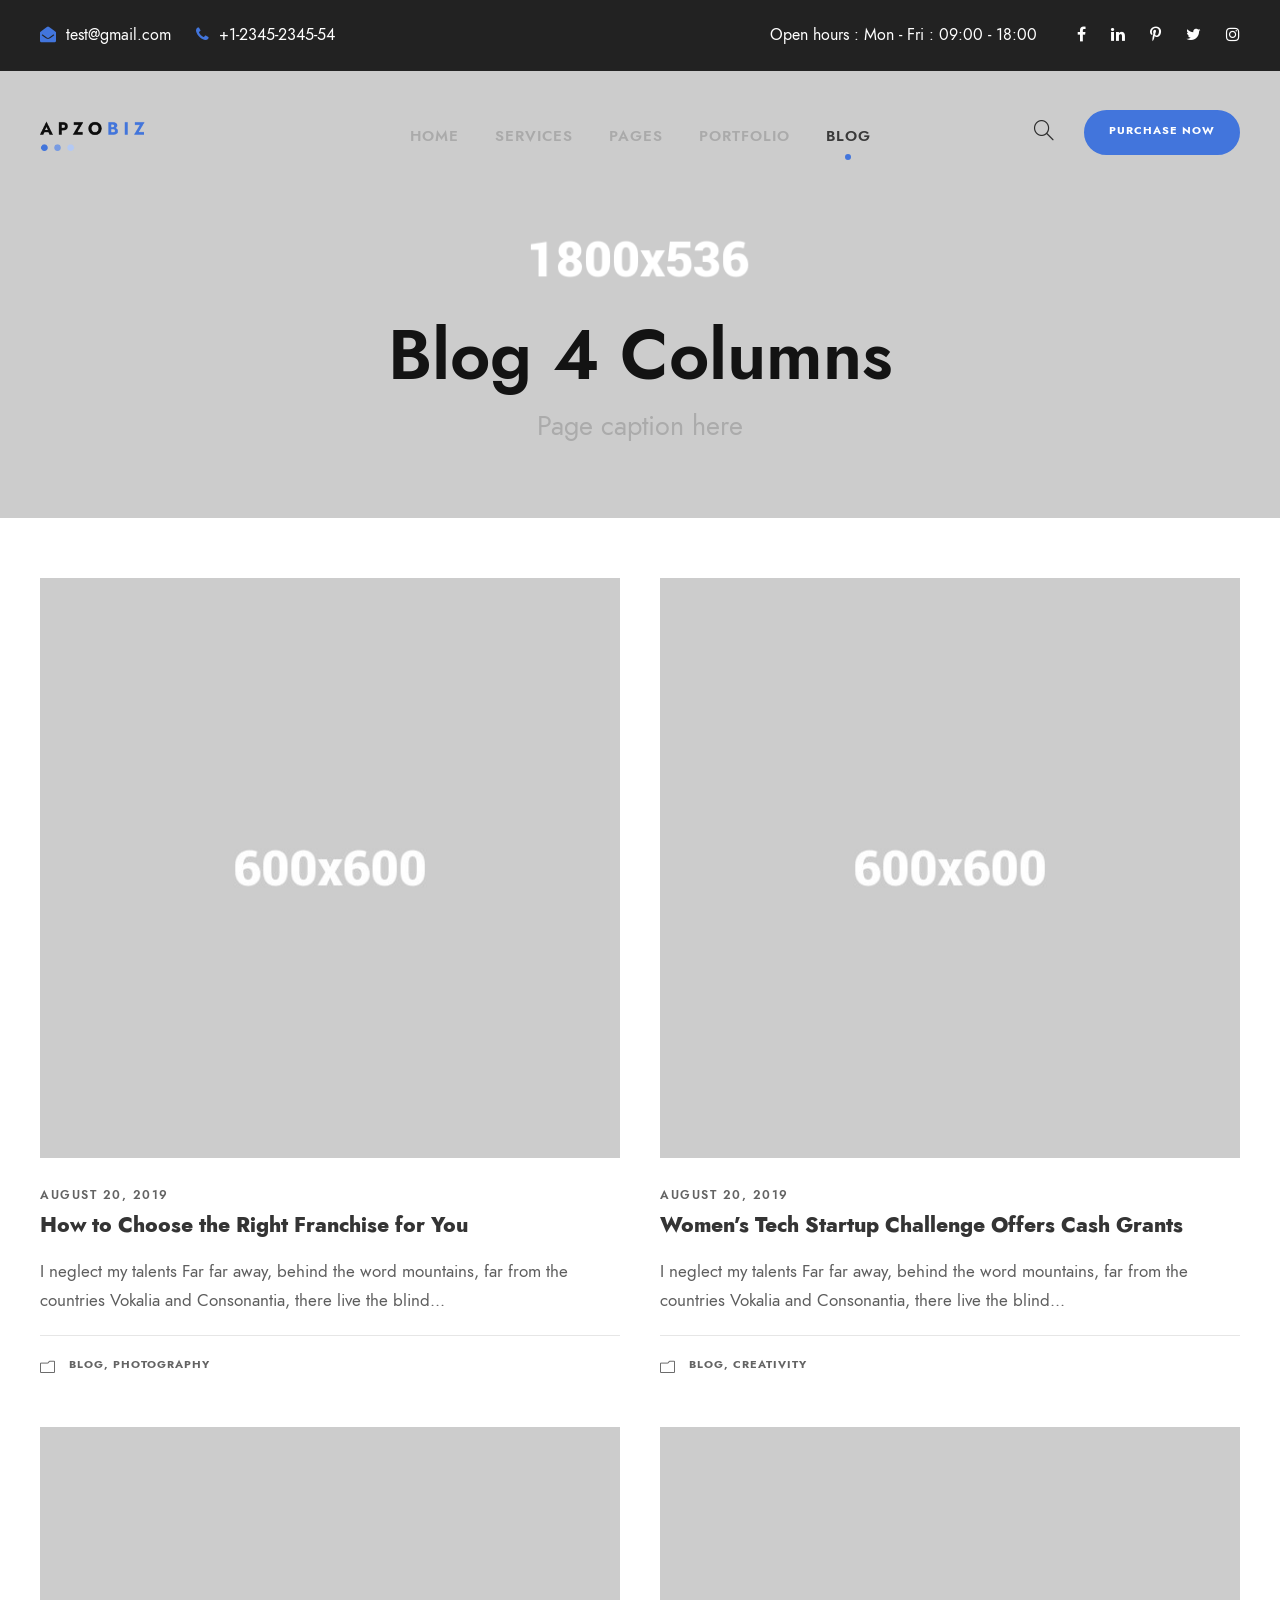
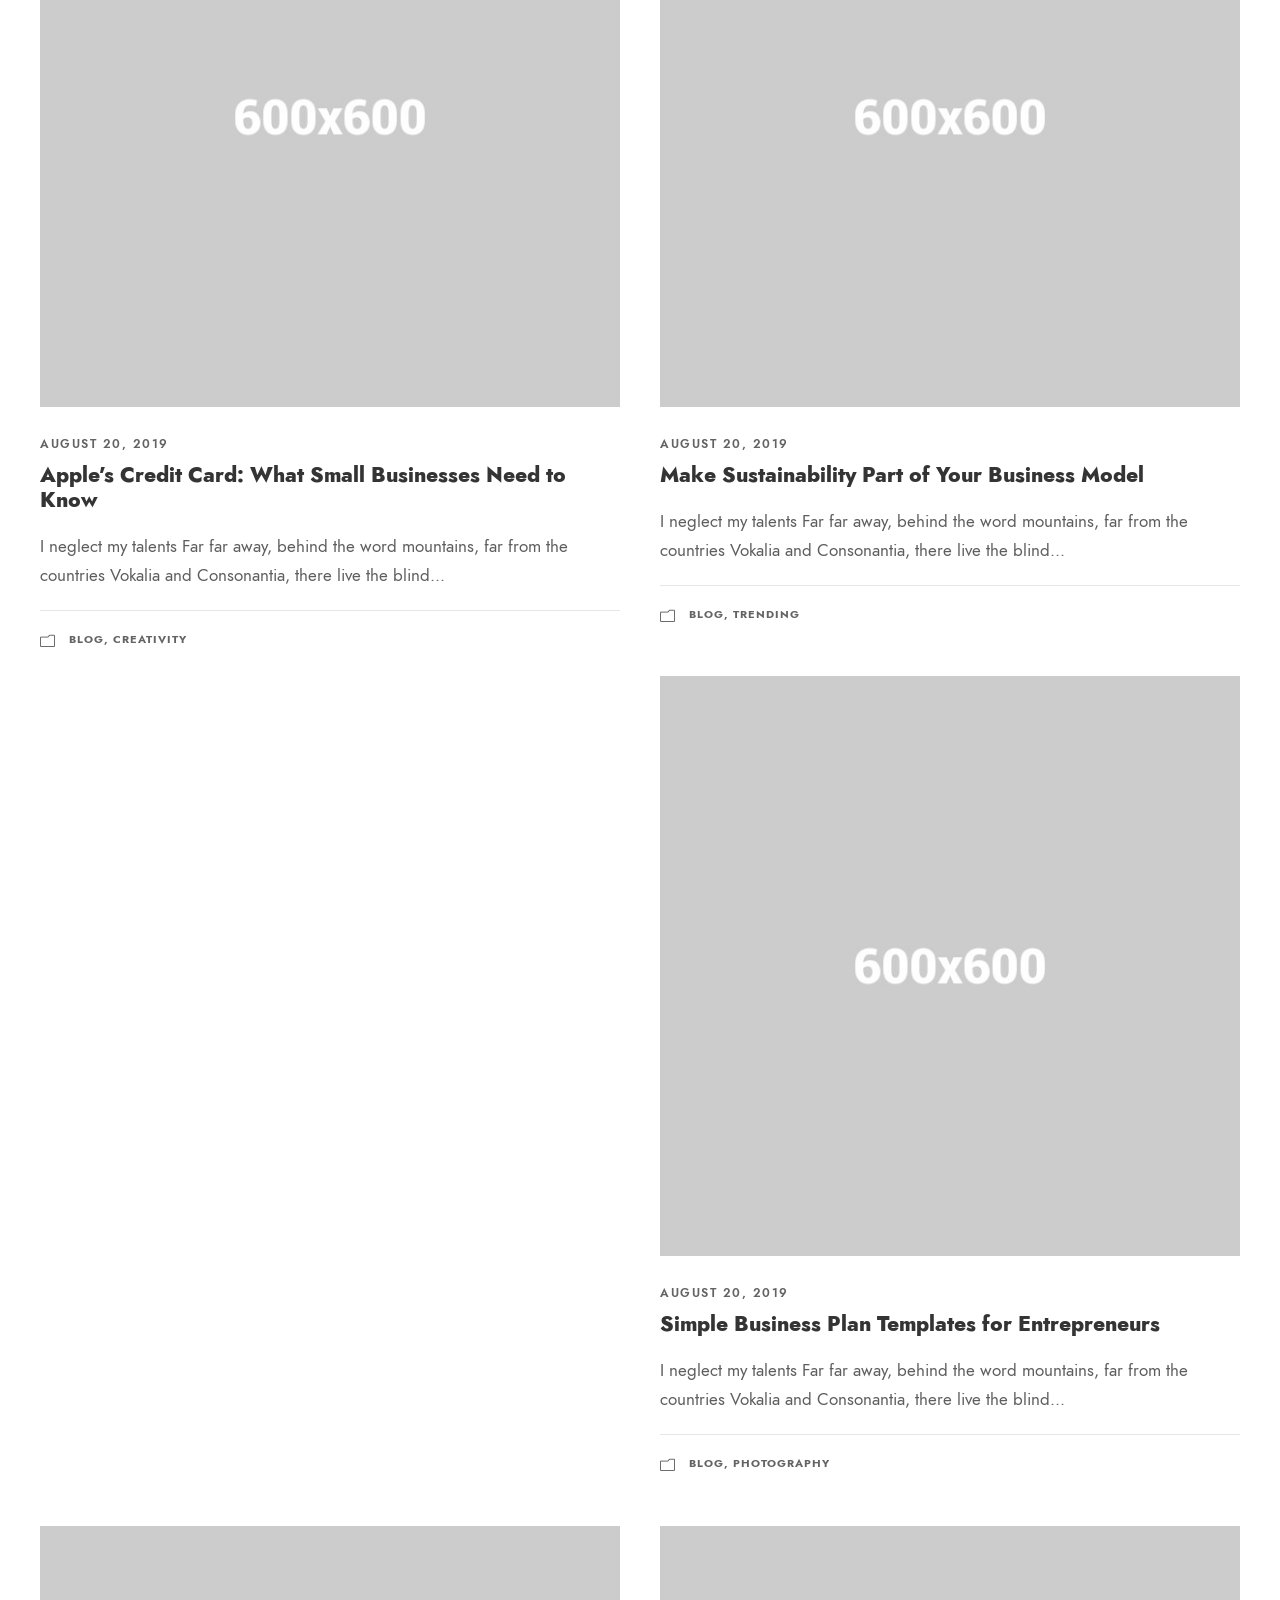
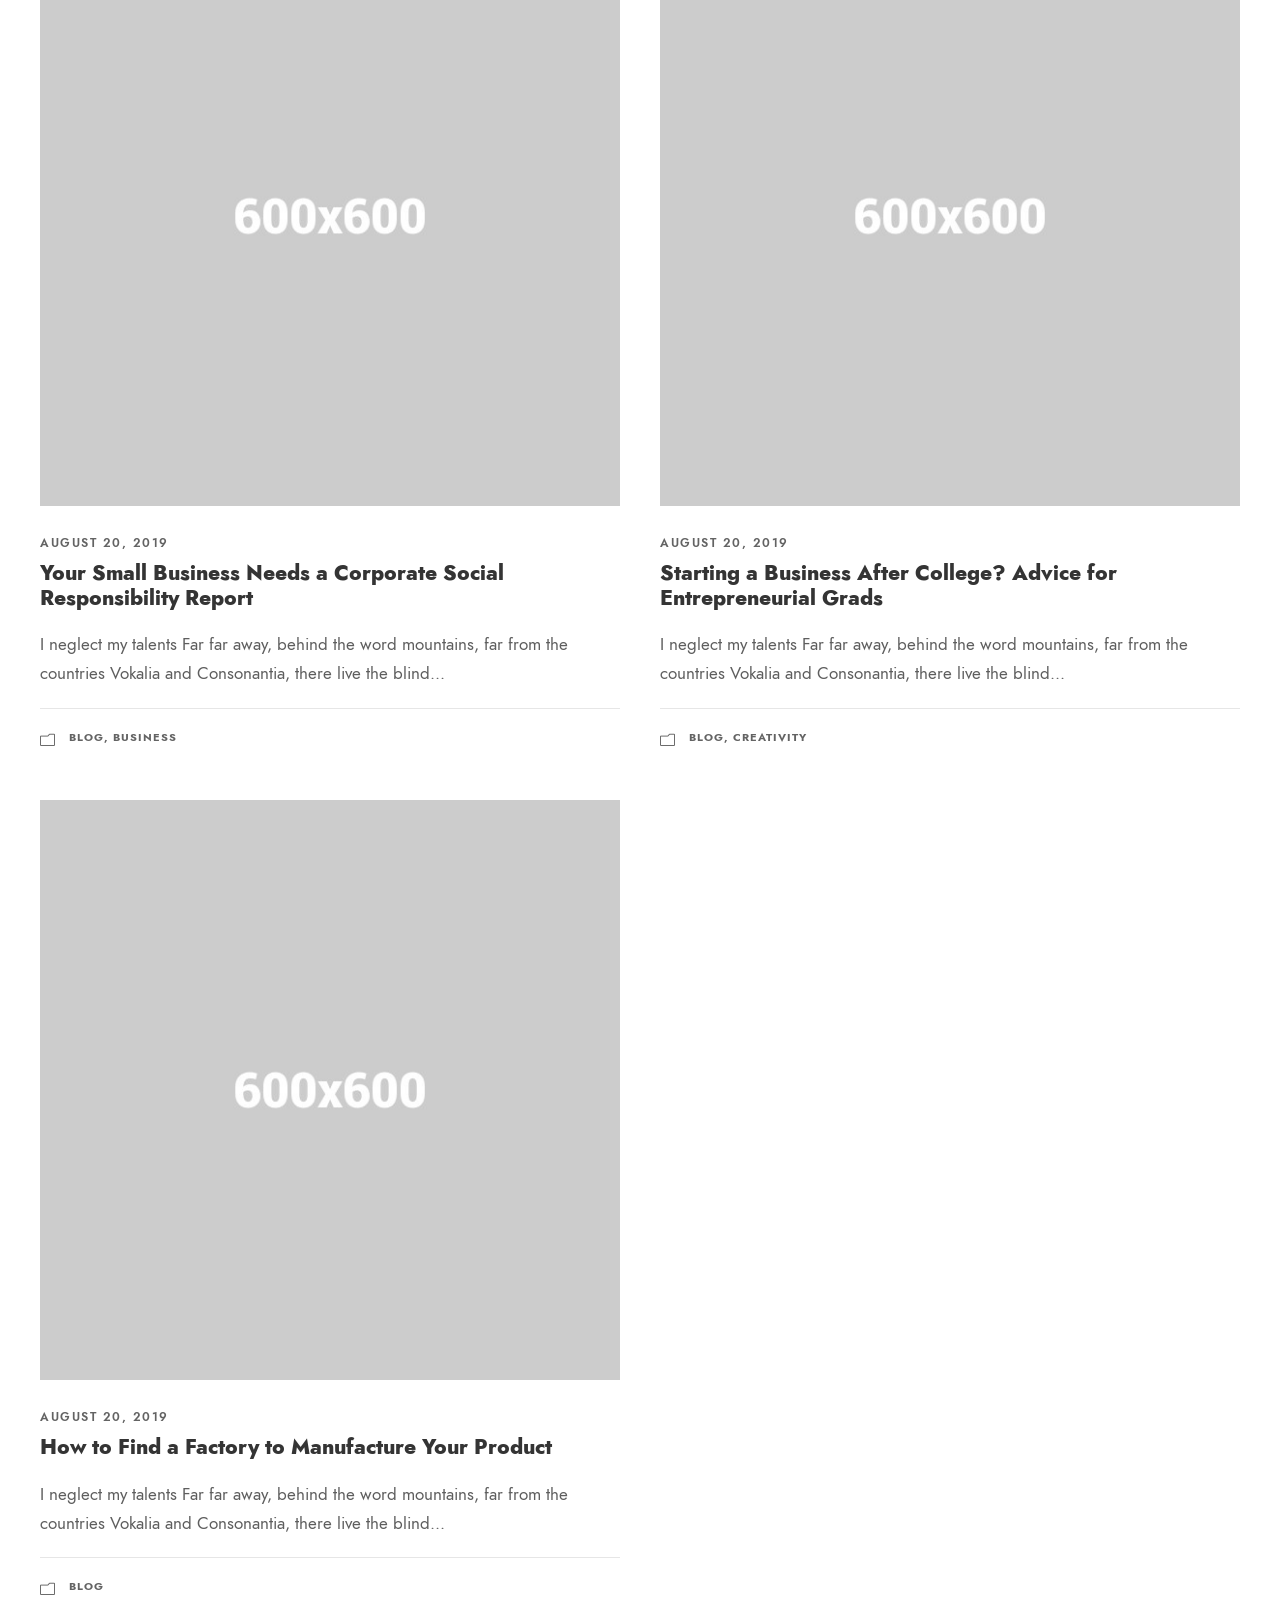
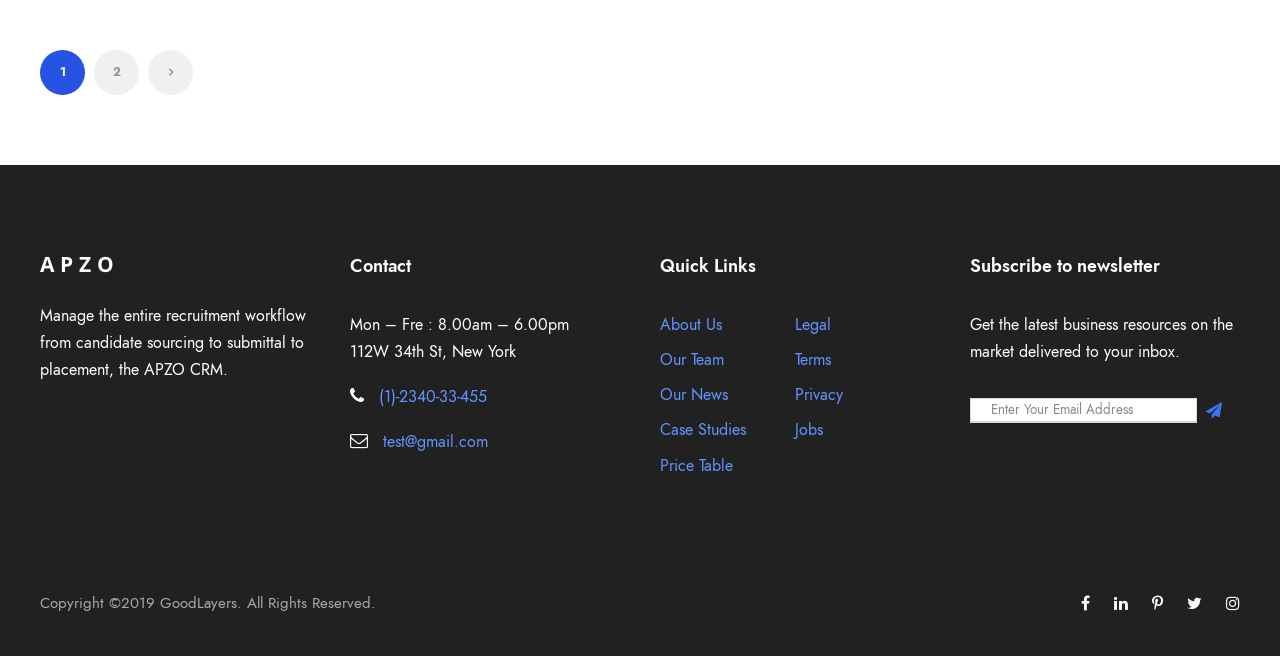
<file: blog-2-columns.html>
<!DOCTYPE html>
<html lang="en-US" class="no-js">



<head>
    <meta charset="UTF-8">
    <meta name="viewport" content="width=device-width, initial-scale=1">

    <title>Apzo &#8211; Saas Clean &#8211; HTML Template</title>

    <link rel='stylesheet' href='plugins/goodlayers-core/plugins/fontawesome/font-awesome.css' type='text/css' media='all' />
    <link rel='stylesheet' href='plugins/goodlayers-core/plugins/elegant/elegant-font.css' type='text/css' media='all' />
    <link rel='stylesheet' href='plugins/goodlayers-core/plugins/ionicons/ionicons.css' type='text/css' media='all' />
    <link rel='stylesheet' href='plugins/goodlayers-core/plugins/simpleline/simpleline.css' type='text/css' media='all' />
    <link rel='stylesheet' href='plugins/goodlayers-core/plugins/style.css' type='text/css' media='all' />
    <link rel='stylesheet' href='plugins/goodlayers-core/include/css/page-builder.css' type='text/css' media='all' />
    <link rel='stylesheet' href='plugins/revslider/public/assets/css/rs6.css' type='text/css' media='all' />
    <link rel='stylesheet' href='plugins/google-map-plugin/assets/css/frontend.css' type='text/css' media='all' />
    <link rel='stylesheet' href='css/style-core.css' type='text/css' media='all' />
    <link rel='stylesheet' href='css/apzo-style-custom.css' type='text/css' media='all' />

    <link rel='stylesheet' href='https://fonts.googleapis.com/css?family=Montserrat%3A100%2C100italic%2C200%2C200italic%2C300%2C300italic%2Cregular%2Citalic%2C500%2C500italic%2C600%2C600italic%2C700%2C700italic%2C800%2C800italic%2C900%2C900italic&amp;subset=vietnamese%2Clatin-ext%2Ccyrillic%2Ccyrillic-ext%2Clatin&amp;display=optional&amp;ver=5.3.2' type='text/css' media='all' />
    <link href="https://fonts.googleapis.com/css?family=Roboto:600%2C400" rel="stylesheet" property="stylesheet" media="all" type="text/css">

</head>

<body class="home page-template-default page page-id-8230 theme-apzo gdlr-core-body woocommerce-no-js apzo-body apzo-body-front apzo-full  apzo-with-sticky-navigation  apzo-blockquote-style-1 gdlr-core-link-to-lightbox" data-home-url="#">
    <div class="apzo-mobile-header-wrap">
        <div class="apzo-mobile-header apzo-header-background apzo-style-slide apzo-sticky-mobile-navigation " id="apzo-mobile-header">
            <div class="apzo-mobile-header-container apzo-container clearfix">
                <div class="apzo-logo  apzo-item-pdlr">
                    <div class="apzo-logo-inner">
                        <a class="" href="index.html"><img src="upload/logo-saas-clean.png" alt="" width="180" height="53" title="logo-saas-clean" /></a>
                    </div>
                </div>
                <div class="apzo-mobile-menu-right">
                    <div class="apzo-main-menu-search" id="apzo-mobile-top-search"><i class="fa fa-search"></i></div>
                    <div class="apzo-top-search-wrap">
                        <div class="apzo-top-search-close"></div>

                        <div class="apzo-top-search-row">
                            <div class="apzo-top-search-cell">
                                <form role="search" method="get" class="search-form" action="#">
                                    <input type="text" class="search-field apzo-title-font" placeholder="Search..." value="" name="s">
                                    <div class="apzo-top-search-submit"><i class="fa fa-search"></i></div>
                                    <input type="submit" class="search-submit" value="Search">
                                    <div class="apzo-top-search-close"><i class="icon_close"></i></div>
                                </form>
                            </div>
                        </div>

                    </div>

                    <div class="apzo-mobile-menu"><a class="apzo-mm-menu-button apzo-mobile-menu-button apzo-mobile-button-hamburger" href="#apzo-mobile-menu"><span></span></a>
                        <div class="apzo-mm-menu-wrap apzo-navigation-font" id="apzo-mobile-menu" data-slide="right">
                            <ul id="menu-main-navigation" class="m-menu">
                                <li class="menu-item menu-item-home current-menu-item current_page_item"><a href="index.html" aria-current="page">Home</a></li>
                                <li class="menu-item menu-item-has-children"><a href="data-science.html">Services</a>
                                    <ul class="sub-menu">
                                        <li class="menu-item"><a href="cloud-solutions.html">Cloud Solutions</a></li>
                                        <li class="menu-item"><a href="data-science.html">Data Science</a></li>
                                        <li class="menu-item"><a href="integrated-solution.html">Integrated Solution</a></li>
                                        <li class="menu-item"><a href="brand-identity.html">Brand Identity</a></li>
                                        <li class="menu-item"><a href="software-planning.html">Software Planning</a></li>
                                        <li class="menu-item"><a href="business-analyze.html">Business Analyze</a></li>
                                    </ul>
                                </li>
                                <li class="menu-item menu-item-has-children"><a href="#">Pages</a>
                                    <ul class="sub-menu">
                                        <li class="menu-item"><a href="about-us.html">About Us</a></li>
                                        <li class="menu-item"><a href="about-us-2.html">About Us 2</a></li>
                                        <li class="menu-item"><a href="about-team.html">About Team</a></li>
                                        <li class="menu-item"><a href="about-team-2.html">About Team 2</a></li>
                                        <li class="menu-item"><a href="contact.html">Contact</a></li>
                                        <li class="menu-item"><a href="team-plain-style.html">Team</a></li>
                                        <li class="menu-item"><a href="gallery.html">Gallery</a></li>
                                        <li class="menu-item"><a href="price-table.html">Price Table</a></li>
                                        <li class="menu-item"><a href="maintenance.html">Maintenance</a></li>
                                        <li class="menu-item"><a href="coming-soon.html">Coming Soon</a></li>
                                        <li class="menu-item"><a href="404.html">404 Page</a></li>
                                    </ul>
                                </li>
                                <li class="menu-item menu-item-has-children"><a href="portfolio-3-columns.html">Portfolio</a>
                                    <ul class="sub-menu">
                                        <li class="menu-item"><a href="portfolio-large-card.html">Portfolio Large Card</a></li>
                                        <li class="menu-item menu-item-has-children"><a>Portfolio Grid</a>
                                            <ul class="sub-menu">
                                                <li class="menu-item"><a href="portfolio-2-columns.html">Portfolio 2 Columns</a></li>
                                                <li class="menu-item"><a href="portfolio-3-columns.html">Portfolio 3 Columns</a></li>
                                                <li class="menu-item"><a href="portfolio-4-columns.html">Portfolio 4 Columns</a></li>
                                                <li class="menu-item"><a href="portfolio-5-columns.html">Portfolio 5 Columns</a></li>
                                                <li class="menu-item"><a href="portfolio-2-columns-with-frame.html">Portfolio 2 Columns With Frame</a></li>
                                                <li class="menu-item"><a href="portfolio-3-columns-with-frame.html">Portfolio 3 Columns With Frame</a></li>
                                                <li class="menu-item"><a href="portfolio-4-columns-with-frame.html">Portfolio 4 Columns With Frame</a></li>
                                                <li class="menu-item"><a href="portfolio-2-columns-no-space.html">Portfolio 2 Columns No Space</a></li>
                                                <li class="menu-item"><a href="portfolio-3-columns-no-space.html">Portfolio 3 Columns No Space</a></li>
                                                <li class="menu-item"><a href="portfolio-4-columns-no-space.html">Portfolio 4 Columns No Space</a></li>
                                                <li class="menu-item"><a href="portfolio-5-columns-no-space.html">Portfolio 5 Columns No Space</a></li>
                                            </ul>
                                        </li>
                                        <li class="menu-item menu-item-has-children"><a>Portfolio Masonry</a>
                                            <ul class="sub-menu">
                                                <li class="menu-item"><a href="portfolio-masonry-4-columns.html">Masonry 4 Columns</a></li>
                                                <li class="menu-item"><a href="portfolio-masonry-3-columns.html">Masonry 3 Columns</a></li>
                                                <li class="menu-item"><a href="portfolio-masonry-4-columns-no-space.html">Masonry 4 Columns No Space</a></li>
                                                <li class="menu-item"><a href="portfolio-masonry-3-columns-no-space.html">Masonry 3 Columns No Space</a></li>
                                            </ul>
                                        </li>
                                        <li class="menu-item menu-item-has-children"><a>Portfolio Side Thumbnail</a>
                                            <ul class="sub-menu">
                                                <li class="menu-item"><a href="portfolio-left-right-large-thumbnail.html">Portfolio Left &#038; Right Large Thumbnail</a></li>
                                                <li class="menu-item"><a href="portfolio-left-large-thumbnail.html">Portfolio Left Large Thumbnail</a></li>
                                                <li class="menu-item"><a href="portfolio-right-large-thumbnail.html">Portfolio Right Large Thumbnail</a></li>
                                            </ul>
                                        </li>
                                    </ul>
                                </li>
                                <li class="menu-item menu-item-has-children"><a href="blog-full-right-sidebar-with-frame.html">Blog</a>
                                    <ul class="sub-menu">
                                        <li class="menu-item menu-item-has-children"><a href="blog-full-right-sidebar-with-frame.html">Blog Full</a>
                                            <ul class="sub-menu">
                                                <li class="menu-item"><a href="blog-full-right-sidebar-with-frame.html">Blog Full Right Sidebar With Frame</a></li>
                                                <li class="menu-item"><a href="blog-full-left-sidebar-with-frame.html">Blog Full Left Sidebar With Frame</a></li>
                                                <li class="menu-item"><a href="blog-full-both-sidebar-with-frame.html">Blog Full Both Sidebar With Frame</a></li>
                                                <li class="menu-item"><a href="blog-full-right-sidebar.html">Blog Full Right Sidebar</a></li>
                                                <li class="menu-item"><a href="blog-full-left-sidebar.html">Blog Full Left Sidebar</a></li>
                                                <li class="menu-item"><a href="blog-full-both-sidebar.html">Blog Full Both Sidebar</a></li>
                                            </ul>
                                        </li>
                                        <li class="menu-item menu-item-has-children"><a href="blog-3-columns-with-frame.html">Blog Columns</a>
                                            <ul class="sub-menu">
                                                <li class="menu-item"><a href="blog-2-columns-with-frame.html">Blog 2 Columns With Frame</a></li>
                                                <li class="menu-item"><a href="blog-3-columns-with-frame.html">Blog 3 Columns With Frame</a></li>
                                                <li class="menu-item"><a href="blog-4-columns-with-frame.html">Blog 4 Columns With Frame</a></li>
                                                <li class="menu-item"><a href="blog-2-columns.html">Blog 2 Columns</a></li>
                                                <li class="menu-item"><a href="blog-3-columns.html">Blog 3 Columns</a></li>
                                                <li class="menu-item"><a href="blog-4-columns.html">Blog 4 Columns</a></li>
                                            </ul>
                                        </li>
                                        <li class="menu-item"><a href="how-to-choose-the-right-franchise-for-you.html">Single Posts</a></li>
                                    </ul>
                                </li>

                            </ul>
                        </div>
                    </div>
                </div>
            </div>
        </div>
    </div>
    <div class="apzo-body-outer-wrapper ">
        <div class="apzo-body-wrapper clearfix  apzo-with-transparent-header apzo-with-frame">
            <div class="apzo-header-background-transparent">
                <div class="apzo-top-bar">
                    <div class="apzo-top-bar-background"></div>
                    <div class="apzo-top-bar-container apzo-top-bar-full ">
                        <div class="apzo-top-bar-container-inner clearfix">
                            <div class="apzo-top-bar-left apzo-item-pdlr"><i class="fa fa-envelope-open" style="font-size: 16px ;color: #4275DC ;margin-right: 10px ;"></i><a href="#"><span class="__cf_email__" >test@gmail.com</span></a>
                                <i class="fa fa-phone" style="font-size: 16px ;color: #4275DC ;margin-left: 20px ;margin-right: 10px ;"></i>+1-2345-2345-54</div>
                            <div class="apzo-top-bar-right apzo-item-pdlr">
                                <div class="apzo-top-bar-right-text">Open hours : Mon - Fri : 09:00 - 18:00</div>
                                <div class="apzo-top-bar-right-social"><a href="#" target="_blank" class="apzo-top-bar-social-icon" title="facebook"><i class="fa fa-facebook" ></i></a><a href="#" target="_blank" class="apzo-top-bar-social-icon" title="linkedin"><i class="fa fa-linkedin" ></i></a><a href="#" target="_blank" class="apzo-top-bar-social-icon" title="pinterest"><i class="fa fa-pinterest-p" ></i></a><a href="#" target="_blank" class="apzo-top-bar-social-icon" title="twitter"><i class="fa fa-twitter" ></i></a><a href="#" target="_blank" class="apzo-top-bar-social-icon" title="instagram"><i class="fa fa-instagram" ></i></a></div>
                            </div>
                        </div>
                    </div>
                </div>
                <header class="apzo-header-wrap apzo-header-style-plain  apzo-style-center-menu apzo-sticky-navigation apzo-style-slide" data-navigation-offset="75px">
                    <div class="apzo-header-background"></div>
                    <div class="apzo-header-container  apzo-header-full">

                        <div class="apzo-header-container-inner clearfix">
                            <div class="apzo-logo  apzo-item-pdlr">
                                <div class="apzo-logo-inner">
                                    <a class="" href="index.html"><img src="upload/logo-saas-clean.png" alt="" width="180" height="53" title="logo-saas-clean" /></a>
                                </div>
                            </div>
                            <div class="apzo-navigation apzo-item-pdlr clearfix ">
                                <div class="apzo-main-menu" id="apzo-main-menu">
                                    <ul id="menu-main-navigation-1" class="sf-menu">
                                        <li class="menu-item menu-item-home apzo-normal-menu"><a href="index.html">Home</a></li>
                                        <li class="menu-item menu-item-has-children apzo-normal-menu"><a href="data-science.html" class="sf-with-ul-pre">Services</a>
                                            <ul class="sub-menu">
                                                <li class="menu-item" data-size="60"><a href="cloud-solutions.html">Cloud Solutions</a></li>
                                                <li class="menu-item" data-size="60"><a href="data-science.html">Data Science</a></li>
                                                <li class="menu-item" data-size="60"><a href="integrated-solution.html">Integrated Solution</a></li>
                                                <li class="menu-item" data-size="60"><a href="brand-identity.html">Brand Identity</a></li>
                                                <li class="menu-item" data-size="60"><a href="software-planning.html">Software Planning</a></li>
                                                <li class="menu-item" data-size="60"><a href="business-analyze.html">Business Analyze</a></li>
                                            </ul>
                                        </li>
                                        <li class="menu-item menu-item-has-children apzo-normal-menu"><a href="#" class="sf-with-ul-pre">Pages</a>
                                            <ul class="sub-menu">
                                                <li class="menu-item" data-size="60"><a href="about-us.html">About Us</a></li>
                                                <li class="menu-item" data-size="60"><a href="about-us-2.html">About Us 2</a></li>
                                                <li class="menu-item" data-size="60"><a href="about-team.html">About Team</a></li>
                                                <li class="menu-item" data-size="60"><a href="about-team-2.html">About Team 2</a></li>
                                                <li class="menu-item" data-size="60"><a href="contact.html">Contact</a></li>
                                                <li class="menu-item" data-size="60"><a href="team-plain-style.html">Team</a></li>
                                                <li class="menu-item" data-size="60"><a href="gallery.html">Gallery</a></li>
                                                <li class="menu-item" data-size="60"><a href="price-table.html">Price Table</a></li>
                                                <li class="menu-item" data-size="60"><a href="maintenance.html">Maintenance</a></li>
                                                <li class="menu-item" data-size="60"><a href="coming-soon.html">Coming Soon</a></li>
                                                <li class="menu-item" data-size="60"><a href="404.html">404 Page</a></li>
                                            </ul>
                                        </li>
                                        <li class="menu-item menu-item-has-children apzo-normal-menu"><a href="portfolio-3-columns.html" class="sf-with-ul-pre">Portfolio</a>
                                            <ul class="sub-menu">
                                                <li class="menu-item" data-size="60"><a href="portfolio-large-card.html">Portfolio Large Card</a></li>
                                                <li class="menu-item menu-item-has-children" data-size="60"><a class="sf-with-ul-pre">Portfolio Grid</a>
                                                    <ul class="sub-menu">
                                                        <li class="menu-item"><a href="portfolio-2-columns.html">Portfolio 2 Columns</a></li>
                                                        <li class="menu-item"><a href="portfolio-3-columns.html">Portfolio 3 Columns</a></li>
                                                        <li class="menu-item"><a href="portfolio-4-columns.html">Portfolio 4 Columns</a></li>
                                                        <li class="menu-item"><a href="portfolio-5-columns.html">Portfolio 5 Columns</a></li>
                                                        <li class="menu-item"><a href="portfolio-2-columns-with-frame.html">Portfolio 2 Columns With Frame</a></li>
                                                        <li class="menu-item"><a href="portfolio-3-columns-with-frame.html">Portfolio 3 Columns With Frame</a></li>
                                                        <li class="menu-item"><a href="portfolio-4-columns-with-frame.html">Portfolio 4 Columns With Frame</a></li>
                                                        <li class="menu-item"><a href="portfolio-2-columns-no-space.html">Portfolio 2 Columns No Space</a></li>
                                                        <li class="menu-item"><a href="portfolio-3-columns-no-space.html">Portfolio 3 Columns No Space</a></li>
                                                        <li class="menu-item"><a href="portfolio-4-columns-no-space.html">Portfolio 4 Columns No Space</a></li>
                                                        <li class="menu-item"><a href="portfolio-5-columns-no-space.html">Portfolio 5 Columns No Space</a></li>
                                                    </ul>
                                                </li>
                                                <li class="menu-item menu-item-has-children" data-size="60"><a class="sf-with-ul-pre">Portfolio Masonry</a>
                                                    <ul class="sub-menu">
                                                        <li class="menu-item"><a href="portfolio-masonry-4-columns.html">Masonry 4 Columns</a></li>
                                                        <li class="menu-item"><a href="portfolio-masonry-3-columns.html">Masonry 3 Columns</a></li>
                                                        <li class="menu-item"><a href="portfolio-masonry-4-columns-no-space.html">Masonry 4 Columns No Space</a></li>
                                                        <li class="menu-item"><a href="portfolio-masonry-3-columns-no-space.html">Masonry 3 Columns No Space</a></li>
                                                    </ul>
                                                </li>
                                                <li class="menu-item menu-item-has-children" data-size="60"><a class="sf-with-ul-pre">Portfolio Side Thumbnail</a>
                                                    <ul class="sub-menu">
                                                        <li class="menu-item"><a href="portfolio-left-right-large-thumbnail.html">Portfolio Left &#038; Right Large Thumbnail</a></li>
                                                        <li class="menu-item"><a href="portfolio-left-large-thumbnail.html">Portfolio Left Large Thumbnail</a></li>
                                                        <li class="menu-item"><a href="portfolio-right-large-thumbnail.html">Portfolio Right Large Thumbnail</a></li>
                                                    </ul>
                                                </li>
                                            </ul>
                                        </li>
                                        <li class="menu-item menu-item-has-children current-menu-item apzo-normal-menu"><a href="blog-full-right-sidebar-with-frame.html" class="sf-with-ul-pre">Blog</a>
                                            <ul class="sub-menu">
                                                <li class="menu-item menu-item-has-children" data-size="60"><a href="blog-full-right-sidebar-with-frame.html" class="sf-with-ul-pre">Blog Full</a>
                                                    <ul class="sub-menu">
                                                        <li class="menu-item"><a href="blog-full-right-sidebar-with-frame.html">Blog Full Right Sidebar With Frame</a></li>
                                                        <li class="menu-item"><a href="blog-full-left-sidebar-with-frame.html">Blog Full Left Sidebar With Frame</a></li>
                                                        <li class="menu-item"><a href="blog-full-both-sidebar-with-frame.html">Blog Full Both Sidebar With Frame</a></li>
                                                        <li class="menu-item"><a href="blog-full-right-sidebar.html">Blog Full Right Sidebar</a></li>
                                                        <li class="menu-item"><a href="blog-full-left-sidebar.html">Blog Full Left Sidebar</a></li>
                                                        <li class="menu-item"><a href="blog-full-both-sidebar.html">Blog Full Both Sidebar</a></li>
                                                    </ul>
                                                </li>

                                                <li class="menu-item menu-item-has-children" data-size="60"><a href="blog-3-columns-with-frame.html" class="sf-with-ul-pre">Blog Columns</a>
                                                    <ul class="sub-menu">
                                                        <li class="menu-item"><a href="blog-2-columns-with-frame.html">Blog 2 Columns With Frame</a></li>
                                                        <li class="menu-item"><a href="blog-3-columns-with-frame.html">Blog 3 Columns With Frame</a></li>
                                                        <li class="menu-item"><a href="blog-4-columns-with-frame.html">Blog 4 Columns With Frame</a></li>
                                                        <li class="menu-item"><a href="blog-2-columns.html">Blog 2 Columns</a></li>
                                                        <li class="menu-item"><a href="blog-3-columns.html">Blog 3 Columns</a></li>
                                                        <li class="menu-item"><a href="blog-4-columns.html">Blog 4 Columns</a></li>
                                                        <li class="menu-item"><a href="blog-3-columns-with-frame-post-format.html">Blog Columns With Post Format</a></li>
                                                    </ul>
                                                </li>
                                                <li class="menu-item" data-size="60"><a href="how-to-choose-the-right-franchise-for-you.html">Single Posts</a></li>
                                            </ul>
                                        </li>
                                    </ul>
                                    <div class="apzo-navigation-slide-bar  apzo-navigation-slide-bar-style-dot" id="apzo-navigation-slide-bar"></div>
                                </div>
                                <div class="apzo-main-menu-right-wrap clearfix  apzo-item-mglr apzo-navigation-top">
                                    <div class="apzo-main-menu-search" id="apzo-top-search"><i class="icon-magnifier"></i></div>
                                    <div class="apzo-top-search-wrap">
                                        <div class="apzo-top-search-close"></div>

                                        <div class="apzo-top-search-row">
                                            <div class="apzo-top-search-cell">
                                                <form role="search" method="get" class="search-form" action="#">
                                                    <input type="text" class="search-field apzo-title-font" placeholder="Search..." value="" name="s">
                                                    <div class="apzo-top-search-submit"><i class="fa fa-search"></i></div>
                                                    <input type="submit" class="search-submit" value="Search">
                                                    <div class="apzo-top-search-close"><i class="icon_close"></i></div>
                                                </form>
                                            </div>
                                        </div>

                                    </div>
                                    <a class="apzo-main-menu-right-button apzo-style-round" href="#" target="_self">Purchase Now</a></div>
                            </div>
                            <!-- apzo-navigation -->

                        </div>
                        <!-- apzo-header-inner -->
                    </div>
                    <!-- apzo-header-container -->
                </header>
                <!-- header -->
            </div>


            <div class="apzo-page-title-wrap  apzo-style-custom apzo-center-align">
                <div class="apzo-header-transparent-substitute"></div>
                <div class="apzo-page-title-overlay"></div>
                <div class="apzo-page-title-container apzo-container">
                    <div class="apzo-page-title-content apzo-item-pdlr">
                        <h1 class="apzo-page-title">Blog 4 Columns</h1>
                        <div class="apzo-page-caption">Page caption here</div>
                    </div>
                </div>
            </div>
            <div class="apzo-page-wrapper" id="apzo-page-wrapper">
                <div class="gdlr-core-page-builder-body">
                    <div class="gdlr-core-pbf-section">
                        <div class="gdlr-core-pbf-section-container gdlr-core-container clearfix">
                            <div class="gdlr-core-pbf-element">
                                <div class="gdlr-core-blog-item gdlr-core-item-pdb clearfix  gdlr-core-style-blog-column" style="padding-bottom: 40px ;">
                                    <div class="gdlr-core-blog-item-holder gdlr-core-js-2 clearfix" data-layout="fitrows">
                                        <div class="gdlr-core-item-list  gdlr-core-item-pdlr gdlr-core-column-30">
                                            <div class="gdlr-core-blog-grid ">
                                                <div class="gdlr-core-blog-thumbnail gdlr-core-media-image  gdlr-core-opacity-on-hover gdlr-core-zoom-on-hover">
                                                    <a href="#"><img src="upload/shutterstock_484938493-600x600.jpg" alt="" width="600" height="600" title="shutterstock_484938493" /></a>
                                                </div>
                                                <div class="gdlr-core-blog-grid-content-wrap">
                                                    <div class="gdlr-core-blog-grid-date"><span class="gdlr-core-blog-info gdlr-core-blog-info-font gdlr-core-skin-caption gdlr-core-blog-info-date"><span class="gdlr-core-head" ><i class="icon_clock_alt" ></i></span><a href="#">August 20, 2019</a></span>
                                                    </div>
                                                    <h3 class="gdlr-core-blog-title gdlr-core-skin-title" style="font-size: 21px ;font-weight: 800 ;letter-spacing: 0px ;"><a href="#" >How to Choose the Right Franchise for You</a></h3>
                                                    <div class="gdlr-core-blog-content">I neglect my talents Far far away, behind the word mountains, far from the countries Vokalia and Consonantia, there live the blind...
                                                        <div class="clear"></div>
                                                    </div>
                                                    <div class="gdlr-core-blog-info-wrapper gdlr-core-skin-divider" data-sync-height-offset><span class="gdlr-core-blog-info gdlr-core-blog-info-font gdlr-core-skin-caption gdlr-core-blog-info-category"><span class="gdlr-core-head" ><i class="icon_folder-alt" ></i></span><a href="#" rel="tag">Blog</a><span class="gdlr-core-sep">,</span> <a href="#" rel="tag">Photography</a></span>
                                                    </div>
                                                </div>
                                            </div>
                                        </div>
                                        <div class="gdlr-core-item-list  gdlr-core-item-pdlr gdlr-core-column-30">
                                            <div class="gdlr-core-blog-grid ">
                                                <div class="gdlr-core-blog-thumbnail gdlr-core-media-image  gdlr-core-opacity-on-hover gdlr-core-zoom-on-hover">
                                                    <a href="#"><img src="upload/shutterstock_1293601054-600x600.jpg" alt="" width="600" height="600" title="shutterstock_1293601054" /></a>
                                                </div>
                                                <div class="gdlr-core-blog-grid-content-wrap">
                                                    <div class="gdlr-core-blog-grid-date"><span class="gdlr-core-blog-info gdlr-core-blog-info-font gdlr-core-skin-caption gdlr-core-blog-info-date"><span class="gdlr-core-head" ><i class="icon_clock_alt" ></i></span><a href="#">August 20, 2019</a></span>
                                                    </div>
                                                    <h3 class="gdlr-core-blog-title gdlr-core-skin-title" style="font-size: 21px ;font-weight: 800 ;letter-spacing: 0px ;"><a href="#" >Women&#8217;s Tech Startup Challenge Offers Cash Grants</a></h3>
                                                    <div class="gdlr-core-blog-content">I neglect my talents Far far away, behind the word mountains, far from the countries Vokalia and Consonantia, there live the blind...
                                                        <div class="clear"></div>
                                                    </div>
                                                    <div class="gdlr-core-blog-info-wrapper gdlr-core-skin-divider" data-sync-height-offset><span class="gdlr-core-blog-info gdlr-core-blog-info-font gdlr-core-skin-caption gdlr-core-blog-info-category"><span class="gdlr-core-head" ><i class="icon_folder-alt" ></i></span><a href="#" rel="tag">Blog</a><span class="gdlr-core-sep">,</span> <a href="#" rel="tag">Creativity</a></span>
                                                    </div>
                                                </div>
                                            </div>
                                        </div>
                                        <div class="gdlr-core-item-list  gdlr-core-item-pdlr gdlr-core-column-30">
                                            <div class="gdlr-core-blog-grid ">
                                                <div class="gdlr-core-blog-thumbnail gdlr-core-media-image  gdlr-core-opacity-on-hover gdlr-core-zoom-on-hover">
                                                    <a href="#"><img src="upload/shutterstock_277863239-600x600.jpg" alt="" width="600" height="600" title="shutterstock_277863239" /></a>
                                                </div>
                                                <div class="gdlr-core-blog-grid-content-wrap">
                                                    <div class="gdlr-core-blog-grid-date"><span class="gdlr-core-blog-info gdlr-core-blog-info-font gdlr-core-skin-caption gdlr-core-blog-info-date"><span class="gdlr-core-head" ><i class="icon_clock_alt" ></i></span><a href="#">August 20, 2019</a></span>
                                                    </div>
                                                    <h3 class="gdlr-core-blog-title gdlr-core-skin-title" style="font-size: 21px ;font-weight: 800 ;letter-spacing: 0px ;"><a href="#" >Apple&#8217;s Credit Card: What Small Businesses Need to Know</a></h3>
                                                    <div class="gdlr-core-blog-content">I neglect my talents Far far away, behind the word mountains, far from the countries Vokalia and Consonantia, there live the blind...
                                                        <div class="clear"></div>
                                                    </div>
                                                    <div class="gdlr-core-blog-info-wrapper gdlr-core-skin-divider" data-sync-height-offset><span class="gdlr-core-blog-info gdlr-core-blog-info-font gdlr-core-skin-caption gdlr-core-blog-info-category"><span class="gdlr-core-head" ><i class="icon_folder-alt" ></i></span><a href="#" rel="tag">Blog</a><span class="gdlr-core-sep">,</span> <a href="#" rel="tag">Creativity</a></span>
                                                    </div>
                                                </div>
                                            </div>
                                        </div>
                                        <div class="gdlr-core-item-list  gdlr-core-item-pdlr gdlr-core-column-30">
                                            <div class="gdlr-core-blog-grid ">
                                                <div class="gdlr-core-blog-thumbnail gdlr-core-media-image  gdlr-core-opacity-on-hover gdlr-core-zoom-on-hover">
                                                    <a href="#"><img src="upload/pexels-photo-404972-1-600x600.jpg" alt="" width="600" height="600" title="pexels-photo-404972-1" /></a>
                                                </div>
                                                <div class="gdlr-core-blog-grid-content-wrap">
                                                    <div class="gdlr-core-blog-grid-date"><span class="gdlr-core-blog-info gdlr-core-blog-info-font gdlr-core-skin-caption gdlr-core-blog-info-date"><span class="gdlr-core-head" ><i class="icon_clock_alt" ></i></span><a href="#">August 20, 2019</a></span>
                                                    </div>
                                                    <h3 class="gdlr-core-blog-title gdlr-core-skin-title" style="font-size: 21px ;font-weight: 800 ;letter-spacing: 0px ;"><a href="#" >Make Sustainability Part of Your Business Model</a></h3>
                                                    <div class="gdlr-core-blog-content">I neglect my talents Far far away, behind the word mountains, far from the countries Vokalia and Consonantia, there live the blind...
                                                        <div class="clear"></div>
                                                    </div>
                                                    <div class="gdlr-core-blog-info-wrapper gdlr-core-skin-divider" data-sync-height-offset><span class="gdlr-core-blog-info gdlr-core-blog-info-font gdlr-core-skin-caption gdlr-core-blog-info-category"><span class="gdlr-core-head" ><i class="icon_folder-alt" ></i></span><a href="#" rel="tag">Blog</a><span class="gdlr-core-sep">,</span> <a href="#" rel="tag">Trending</a></span>
                                                    </div>
                                                </div>
                                            </div>
                                        </div>
                                        <div class="gdlr-core-item-list  gdlr-core-item-pdlr gdlr-core-column-30">
                                            <div class="gdlr-core-blog-grid ">
                                                <div class="gdlr-core-blog-thumbnail gdlr-core-media-image  gdlr-core-opacity-on-hover gdlr-core-zoom-on-hover">
                                                    <a href="#"><img src="upload/shutterstock_125338145-600x600.jpg" alt="" width="600" height="600" title="shutterstock_125338145" /></a>
                                                </div>
                                                <div class="gdlr-core-blog-grid-content-wrap">
                                                    <div class="gdlr-core-blog-grid-date"><span class="gdlr-core-blog-info gdlr-core-blog-info-font gdlr-core-skin-caption gdlr-core-blog-info-date"><span class="gdlr-core-head" ><i class="icon_clock_alt" ></i></span><a href="#">August 20, 2019</a></span>
                                                    </div>
                                                    <h3 class="gdlr-core-blog-title gdlr-core-skin-title" style="font-size: 21px ;font-weight: 800 ;letter-spacing: 0px ;"><a href="#" >Simple Business Plan Templates for Entrepreneurs</a></h3>
                                                    <div class="gdlr-core-blog-content">I neglect my talents Far far away, behind the word mountains, far from the countries Vokalia and Consonantia, there live the blind...
                                                        <div class="clear"></div>
                                                    </div>
                                                    <div class="gdlr-core-blog-info-wrapper gdlr-core-skin-divider" data-sync-height-offset><span class="gdlr-core-blog-info gdlr-core-blog-info-font gdlr-core-skin-caption gdlr-core-blog-info-category"><span class="gdlr-core-head" ><i class="icon_folder-alt" ></i></span><a href="#" rel="tag">Blog</a><span class="gdlr-core-sep">,</span> <a href="#" rel="tag">Photography</a></span>
                                                    </div>
                                                </div>
                                            </div>
                                        </div>
                                        <div class="gdlr-core-item-list  gdlr-core-item-pdlr gdlr-core-column-30">
                                            <div class="gdlr-core-blog-grid ">
                                                <div class="gdlr-core-blog-thumbnail gdlr-core-media-image  gdlr-core-opacity-on-hover gdlr-core-zoom-on-hover">
                                                    <a href="#"><img src="upload/shutterstock_1047940579-600x600.jpg" alt="" width="600" height="600" title="shutterstock_1047940579" /></a>
                                                </div>
                                                <div class="gdlr-core-blog-grid-content-wrap">
                                                    <div class="gdlr-core-blog-grid-date"><span class="gdlr-core-blog-info gdlr-core-blog-info-font gdlr-core-skin-caption gdlr-core-blog-info-date"><span class="gdlr-core-head" ><i class="icon_clock_alt" ></i></span><a href="#">August 20, 2019</a></span>
                                                    </div>
                                                    <h3 class="gdlr-core-blog-title gdlr-core-skin-title" style="font-size: 21px ;font-weight: 800 ;letter-spacing: 0px ;"><a href="#" >Your Small Business Needs a Corporate Social Responsibility Report</a></h3>
                                                    <div class="gdlr-core-blog-content">I neglect my talents Far far away, behind the word mountains, far from the countries Vokalia and Consonantia, there live the blind...
                                                        <div class="clear"></div>
                                                    </div>
                                                    <div class="gdlr-core-blog-info-wrapper gdlr-core-skin-divider" data-sync-height-offset><span class="gdlr-core-blog-info gdlr-core-blog-info-font gdlr-core-skin-caption gdlr-core-blog-info-category"><span class="gdlr-core-head" ><i class="icon_folder-alt" ></i></span><a href="#" rel="tag">Blog</a><span class="gdlr-core-sep">,</span> <a href="#" rel="tag">Business</a></span>
                                                    </div>
                                                </div>
                                            </div>
                                        </div>
                                        <div class="gdlr-core-item-list  gdlr-core-item-pdlr gdlr-core-column-30">
                                            <div class="gdlr-core-blog-grid ">
                                                <div class="gdlr-core-blog-thumbnail gdlr-core-media-image  gdlr-core-opacity-on-hover gdlr-core-zoom-on-hover">
                                                    <a href="#"><img src="upload/shutterstock_644694811-600x600.jpg" alt="" width="600" height="600" title="shutterstock_644694811" /></a>
                                                </div>
                                                <div class="gdlr-core-blog-grid-content-wrap">
                                                    <div class="gdlr-core-blog-grid-date"><span class="gdlr-core-blog-info gdlr-core-blog-info-font gdlr-core-skin-caption gdlr-core-blog-info-date"><span class="gdlr-core-head" ><i class="icon_clock_alt" ></i></span><a href="#">August 20, 2019</a></span>
                                                    </div>
                                                    <h3 class="gdlr-core-blog-title gdlr-core-skin-title" style="font-size: 21px ;font-weight: 800 ;letter-spacing: 0px ;"><a href="#" >Starting a Business After College? Advice for Entrepreneurial Grads</a></h3>
                                                    <div class="gdlr-core-blog-content">I neglect my talents Far far away, behind the word mountains, far from the countries Vokalia and Consonantia, there live the blind...
                                                        <div class="clear"></div>
                                                    </div>
                                                    <div class="gdlr-core-blog-info-wrapper gdlr-core-skin-divider" data-sync-height-offset><span class="gdlr-core-blog-info gdlr-core-blog-info-font gdlr-core-skin-caption gdlr-core-blog-info-category"><span class="gdlr-core-head" ><i class="icon_folder-alt" ></i></span><a href="#" rel="tag">Blog</a><span class="gdlr-core-sep">,</span> <a href="#" rel="tag">Creativity</a></span>
                                                    </div>
                                                </div>
                                            </div>
                                        </div>
                                        <div class="gdlr-core-item-list  gdlr-core-item-pdlr gdlr-core-column-30">
                                            <div class="gdlr-core-blog-grid ">
                                                <div class="gdlr-core-blog-thumbnail gdlr-core-media-image  gdlr-core-opacity-on-hover gdlr-core-zoom-on-hover">
                                                    <a href="#"><img src="upload/shutterstock_1124590307-600x600.jpg" alt="" width="600" height="600" title="shutterstock_1124590307" /></a>
                                                </div>
                                                <div class="gdlr-core-blog-grid-content-wrap">
                                                    <div class="gdlr-core-blog-grid-date"><span class="gdlr-core-blog-info gdlr-core-blog-info-font gdlr-core-skin-caption gdlr-core-blog-info-date"><span class="gdlr-core-head" ><i class="icon_clock_alt" ></i></span><a href="#">August 20, 2019</a></span>
                                                    </div>
                                                    <h3 class="gdlr-core-blog-title gdlr-core-skin-title" style="font-size: 21px ;font-weight: 800 ;letter-spacing: 0px ;"><a href="#" >How to Find a Factory to Manufacture Your Product</a></h3>
                                                    <div class="gdlr-core-blog-content">I neglect my talents Far far away, behind the word mountains, far from the countries Vokalia and Consonantia, there live the blind...
                                                        <div class="clear"></div>
                                                    </div>
                                                    <div class="gdlr-core-blog-info-wrapper gdlr-core-skin-divider" data-sync-height-offset><span class="gdlr-core-blog-info gdlr-core-blog-info-font gdlr-core-skin-caption gdlr-core-blog-info-category"><span class="gdlr-core-head" ><i class="icon_folder-alt" ></i></span><a href="#" rel="tag">Blog</a></span>
                                                    </div>
                                                </div>
                                            </div>
                                        </div>
                                    </div>
                                    <div class="gdlr-core-pagination  gdlr-core-style-circle gdlr-core-left-align gdlr-core-item-pdlr"><span aria-current="page" class="page-numbers current">1</span>
                                        <a class="page-numbers" href="#">2</a>
                                        <a class="next page-numbers" href="#"></a>
                                    </div>
                                </div>
                            </div>
                        </div>
                    </div>
                </div>
            </div>


            <footer>
                <div class="apzo-footer-wrapper ">
                    <div class="apzo-footer-container apzo-container clearfix">
                        <div class="apzo-footer-column apzo-item-pdlr apzo-column-15">
                            <div id="text-1" class="widget widget_text apzo-widget">
                                <div class="textwidget">
                                    <p><img src="upload/logo-footer.png" alt="" width="73" height="17" /></p>
                                    <p>Manage the entire recruitment workflow from candidate sourcing to submittal to placement, the APZO CRM. </p>
                                </div>
                            </div>
                        </div>
                        <div class="apzo-footer-column apzo-item-pdlr apzo-column-15">
                            <div id="text-2" class="widget widget_text apzo-widget">
                                <h3 class="apzo-widget-title">Contact</h3><span class="clear"></span>
                                <div class="textwidget">
                                    <p>Mon &#8211; Fre : 8.00am &#8211; 6.00pm
                                        <br /> 112W 34th St, New York <span class="gdlr-core-space-shortcode" style="margin-top: -9px ;"></span>
                                        <br />
                                        <i class="fa fa-phone" style="font-size: 18px ;color: #ffffff ;margin-right: 10px ;"></i> <a href="#">(1)-2340-33-455</a>
                                        <br />
                                        <span class="gdlr-core-space-shortcode" style="margin-top: -10px ;"></span>
                                        <br />
                                        <i class="fa fa-envelope-o" style="font-size: 18px ;color: #ffffff ;margin-right: 10px ;"></i> <a href="#"><span class="__cf_email__" data-cfemail="#">test@gmail.com</span></a></p>
                                </div>
                            </div>
                        </div>
                        <div class="apzo-footer-column apzo-item-pdlr apzo-column-15">
                            <div id="gdlr-core-custom-menu-widget-3" class="widget widget_gdlr-core-custom-menu-widget apzo-widget">
                                <h3 class="apzo-widget-title">Quick Links</h3><span class="clear"></span>
                                <div class="menu-quick-links-container">
                                    <ul id="menu-quick-links" class="gdlr-core-custom-menu-widget gdlr-core-menu-style-half">
                                        <li class="menu-item apzo-normal-menu"><a href="#">About Us</a></li>
                                        <li class="menu-item apzo-normal-menu"><a href="#">Legal</a></li>
                                        <li class="menu-item apzo-normal-menu"><a href="#">Our Team</a></li>
                                        <li class="menu-item apzo-normal-menu"><a href="#">Terms</a></li>
                                        <li class="menu-item apzo-normal-menu"><a href="#">Our News</a></li>
                                        <li class="menu-item apzo-normal-menu"><a href="#">Privacy</a></li>
                                        <li class="menu-item apzo-normal-menu"><a href="#">Case Studies</a></li>
                                        <li class="menu-item apzo-normal-menu"><a href="#">Jobs</a></li>
                                        <li class="menu-item apzo-normal-menu"><a href="#">Price Table</a></li>
                                    </ul>
                                </div>
                            </div>
                        </div>
                        <div class="apzo-footer-column apzo-item-pdlr apzo-column-15">
                            <div id="text-4" class="widget widget_text apzo-widget">
                                <h3 class="apzo-widget-title">Subscribe to newsletter</h3><span class="clear"></span>
                                <div class="textwidget">
                                    <p>Get the latest business resources on the market delivered to your inbox.</p>
                                    <span class="gdlr-core-space-shortcode" style="margin-top: -30px ;"></span>
                                </div>
                            </div>
                            <div id="gdlr-core-newsletter-widget-2" class="widget widget_gdlr-core-newsletter-widget apzo-widget">
                                <div class="gdlr-core-with-fa-send-o-button tnp tnp-subscription">
                                    <form method="post" action="#" onsubmit="return newsletter_check(this)">

                                        <input type="hidden" name="nlang" value="">
                                        <div class="tnp-field tnp-field-email">
                                            <input class="tnp-email" type="email" name="ne" placeholder="Enter Your Email Address" required>
                                        </div>
                                        <div class="tnp-field tnp-field-button" style="color: #3c73f0">
                                            <input class="tnp-submit" type="submit" value="Subscribe">
                                        </div>
                                    </form>
                                </div>
                            </div>
                        </div>
                    </div>
                </div>
                <div class="apzo-copyright-wrapper">
                    <div class="apzo-copyright-container apzo-container clearfix">
                        <div class="apzo-copyright-left apzo-item-pdlr">Copyright ©2019 GoodLayers. All Rights Reserved.</div>
                        <div class="apzo-copyright-right apzo-item-pdlr">
                            <div class="gdlr-core-social-network-item gdlr-core-item-pdb  gdlr-core-none-align" style="padding-bottom: 0px ;"><a href="#url" target="_blank" class="gdlr-core-social-network-icon" title="facebook" style="font-size: 16px ;"><i class="fa fa-facebook" ></i></a><a href="#" target="_blank" class="gdlr-core-social-network-icon" title="linkedin" style="font-size: 16px ;margin-left: 24px ;"><i class="fa fa-linkedin" ></i></a><a href="#" target="_blank" class="gdlr-core-social-network-icon" title="pinterest" style="font-size: 16px ;margin-left: 24px ;"><i class="fa fa-pinterest-p" ></i></a><a href="#url" target="_blank" class="gdlr-core-social-network-icon" title="twitter" style="font-size: 16px ;margin-left: 24px ;"><i class="fa fa-twitter" ></i></a><a href="#" target="_blank" class="gdlr-core-social-network-icon" title="instagram" style="font-size: 16px ;margin-left: 24px ;"><i class="fa fa-instagram" ></i></a></div>
                        </div>
                    </div>
                </div>
            </footer>
        </div>
    </div>


    <script type='text/javascript' src='js/jquery/jquery.js'></script>
    <script type='text/javascript' src='js/jquery/jquery-migrate.min.js'></script>
    <script type='text/javascript' src='plugins/revslider/public/assets/js/revolution.tools.min.js'></script>
    <script type='text/javascript' src='plugins/revslider/public/assets/js/rs6.min.js'></script>
    <script type='text/javascript' src='plugins/goodlayers-core/plugins/script.js'></script>
    <script type='text/javascript'>
        /* <![CDATA[ */
        var gdlr_core_pbf = {
            "admin": "",
            "video": {
                "width": "640",
                "height": "360"
            },
            "ajax_url": "#"
        };
        /* ]]> */
    </script>
    <script type='text/javascript' src='plugins/goodlayers-core/include/js/page-builder.js'></script>
    <script type='text/javascript' src='js/jquery/ui/effect.min.js'></script>
    <script type='text/javascript' src='js/jquery.mmenu.js'></script>
    <script type='text/javascript' src='js/jquery.superfish.js'></script>
    <script type='text/javascript' src='js/script-core.js'></script>
    <script type='text/javascript' src='js/isotope.js'></script>

</body>
</html>
</file>
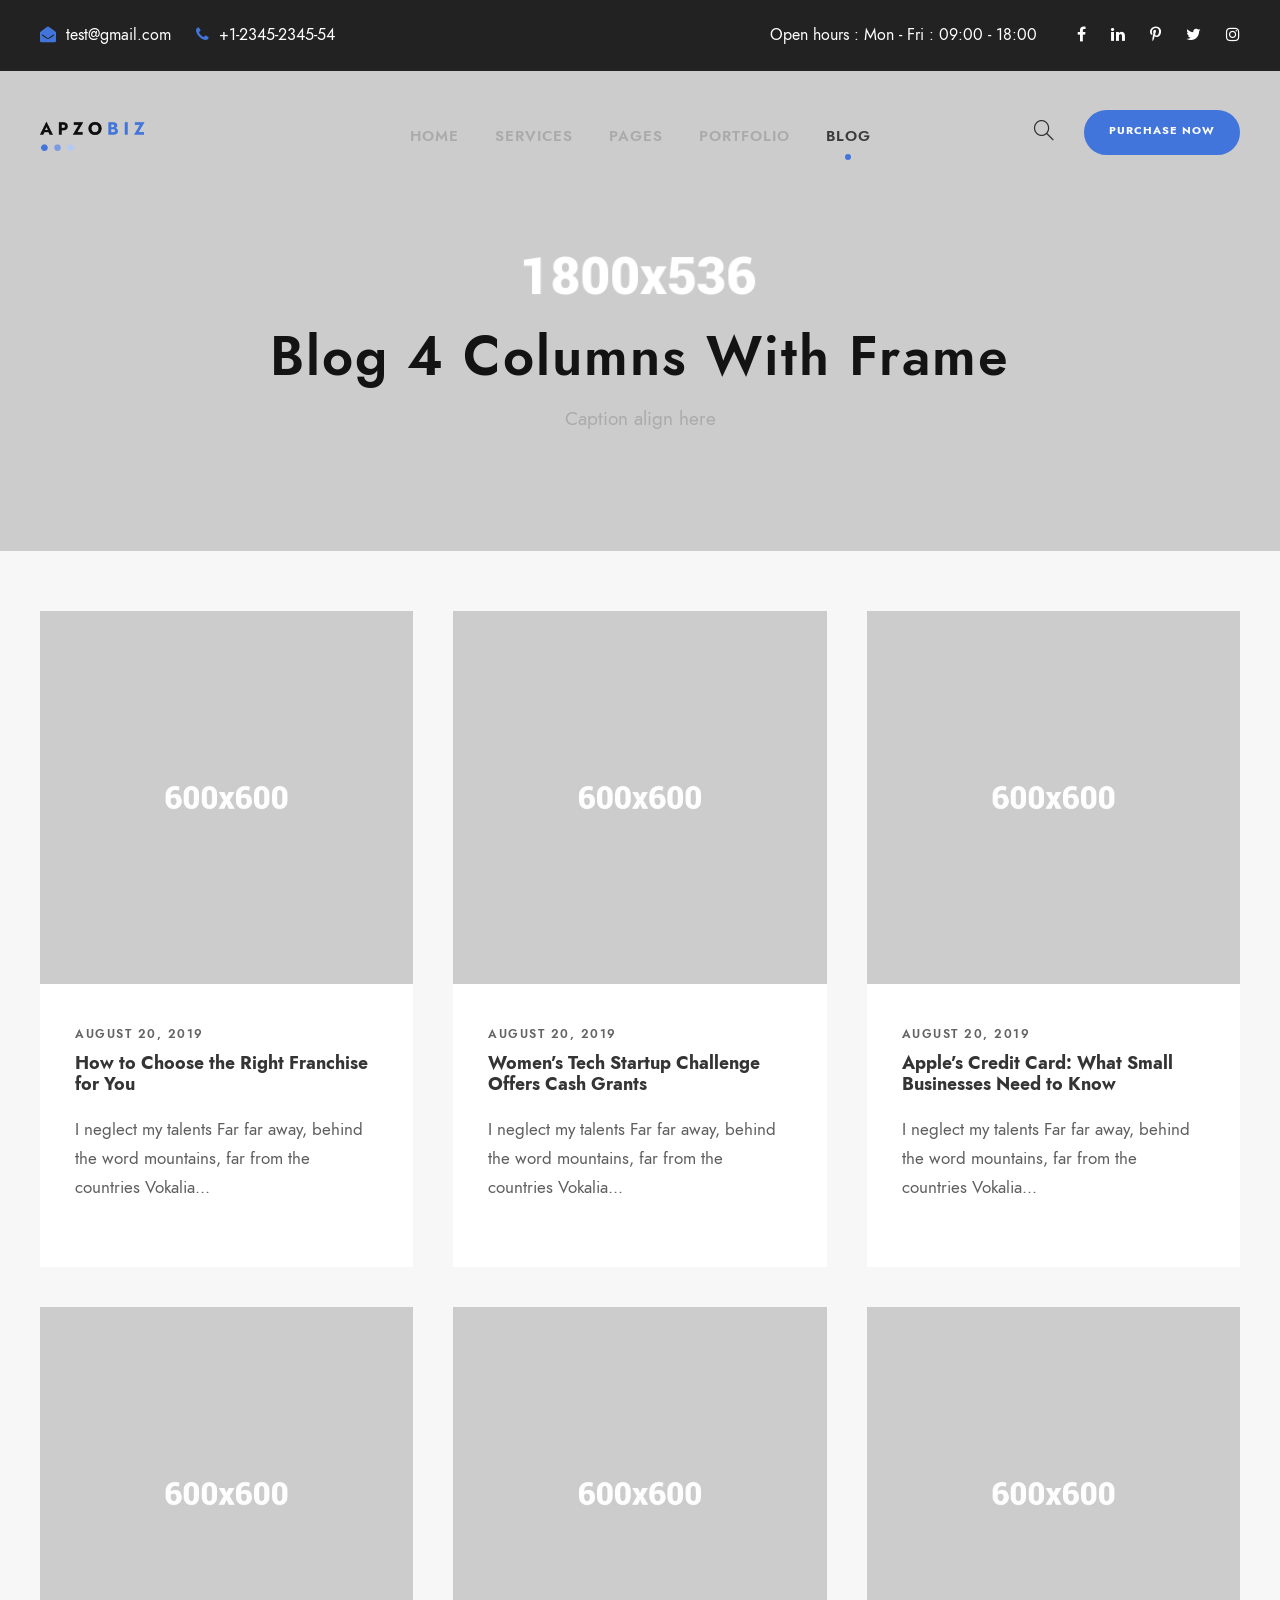
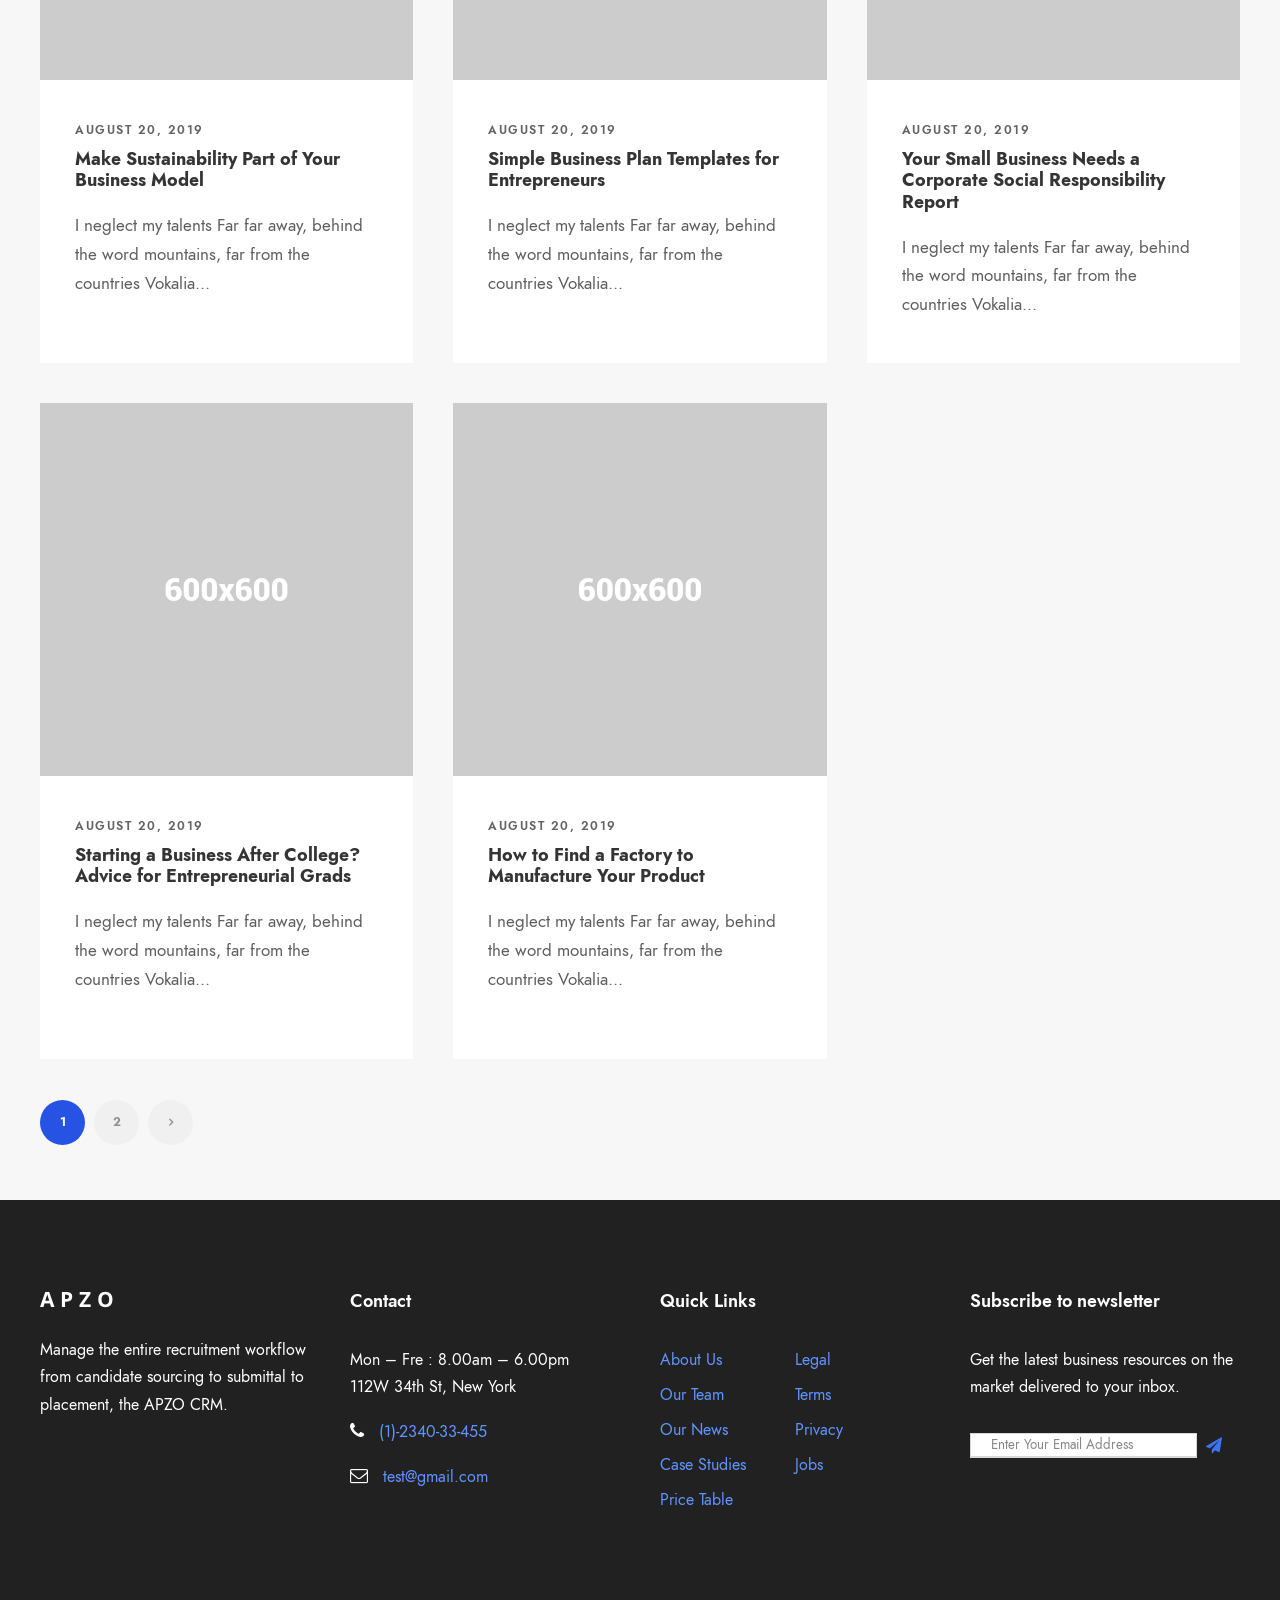
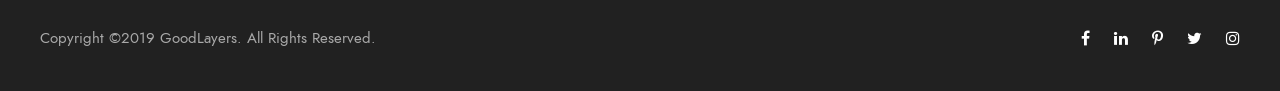
<file: blog-3-columns-with-frame.html>
<!DOCTYPE html>
<html lang="en-US" class="no-js">



<head>
    <meta charset="UTF-8">
    <meta name="viewport" content="width=device-width, initial-scale=1">

    <title>Apzo &#8211; Saas Clean &#8211; HTML Template</title>

    <link rel='stylesheet' href='plugins/goodlayers-core/plugins/fontawesome/font-awesome.css' type='text/css' media='all' />
    <link rel='stylesheet' href='plugins/goodlayers-core/plugins/elegant/elegant-font.css' type='text/css' media='all' />
    <link rel='stylesheet' href='plugins/goodlayers-core/plugins/ionicons/ionicons.css' type='text/css' media='all' />
    <link rel='stylesheet' href='plugins/goodlayers-core/plugins/simpleline/simpleline.css' type='text/css' media='all' />
    <link rel='stylesheet' href='plugins/goodlayers-core/plugins/style.css' type='text/css' media='all' />
    <link rel='stylesheet' href='plugins/goodlayers-core/include/css/page-builder.css' type='text/css' media='all' />
    <link rel='stylesheet' href='plugins/revslider/public/assets/css/rs6.css' type='text/css' media='all' />
    <link rel='stylesheet' href='plugins/google-map-plugin/assets/css/frontend.css' type='text/css' media='all' />
    <link rel='stylesheet' href='css/style-core.css' type='text/css' media='all' />
    <link rel='stylesheet' href='css/apzo-style-custom.css' type='text/css' media='all' />

    <link rel='stylesheet' href='https://fonts.googleapis.com/css?family=Montserrat%3A100%2C100italic%2C200%2C200italic%2C300%2C300italic%2Cregular%2Citalic%2C500%2C500italic%2C600%2C600italic%2C700%2C700italic%2C800%2C800italic%2C900%2C900italic&amp;subset=vietnamese%2Clatin-ext%2Ccyrillic%2Ccyrillic-ext%2Clatin&amp;display=optional&amp;ver=5.3.2' type='text/css' media='all' />
    <link href="https://fonts.googleapis.com/css?family=Roboto:600%2C400" rel="stylesheet" property="stylesheet" media="all" type="text/css">

</head>

<body class="home page-template-default page page-id-8230 theme-apzo gdlr-core-body woocommerce-no-js apzo-body apzo-body-front apzo-full  apzo-with-sticky-navigation  apzo-blockquote-style-1 gdlr-core-link-to-lightbox" data-home-url="#">
    <div class="apzo-mobile-header-wrap">
        <div class="apzo-mobile-header apzo-header-background apzo-style-slide apzo-sticky-mobile-navigation " id="apzo-mobile-header">
            <div class="apzo-mobile-header-container apzo-container clearfix">
                <div class="apzo-logo  apzo-item-pdlr">
                    <div class="apzo-logo-inner">
                        <a class="" href="index.html"><img src="upload/logo-saas-clean.png" alt="" width="180" height="53" title="logo-saas-clean" /></a>
                    </div>
                </div>
                <div class="apzo-mobile-menu-right">
                    <div class="apzo-main-menu-search" id="apzo-mobile-top-search"><i class="fa fa-search"></i></div>
                    <div class="apzo-top-search-wrap">
                        <div class="apzo-top-search-close"></div>

                        <div class="apzo-top-search-row">
                            <div class="apzo-top-search-cell">
                                <form role="search" method="get" class="search-form" action="#">
                                    <input type="text" class="search-field apzo-title-font" placeholder="Search..." value="" name="s">
                                    <div class="apzo-top-search-submit"><i class="fa fa-search"></i></div>
                                    <input type="submit" class="search-submit" value="Search">
                                    <div class="apzo-top-search-close"><i class="icon_close"></i></div>
                                </form>
                            </div>
                        </div>

                    </div>

                    <div class="apzo-mobile-menu"><a class="apzo-mm-menu-button apzo-mobile-menu-button apzo-mobile-button-hamburger" href="#apzo-mobile-menu"><span></span></a>
                        <div class="apzo-mm-menu-wrap apzo-navigation-font" id="apzo-mobile-menu" data-slide="right">
                            <ul id="menu-main-navigation" class="m-menu">
                                <li class="menu-item menu-item-home current-menu-item current_page_item"><a href="index.html" aria-current="page">Home</a></li>
                                <li class="menu-item menu-item-has-children"><a href="data-science.html">Services</a>
                                    <ul class="sub-menu">
                                        <li class="menu-item"><a href="cloud-solutions.html">Cloud Solutions</a></li>
                                        <li class="menu-item"><a href="data-science.html">Data Science</a></li>
                                        <li class="menu-item"><a href="integrated-solution.html">Integrated Solution</a></li>
                                        <li class="menu-item"><a href="brand-identity.html">Brand Identity</a></li>
                                        <li class="menu-item"><a href="software-planning.html">Software Planning</a></li>
                                        <li class="menu-item"><a href="business-analyze.html">Business Analyze</a></li>
                                    </ul>
                                </li>
                                <li class="menu-item menu-item-has-children"><a href="#">Pages</a>
                                    <ul class="sub-menu">
                                        <li class="menu-item"><a href="about-us.html">About Us</a></li>
                                        <li class="menu-item"><a href="about-us-2.html">About Us 2</a></li>
                                        <li class="menu-item"><a href="about-team.html">About Team</a></li>
                                        <li class="menu-item"><a href="about-team-2.html">About Team 2</a></li>
                                        <li class="menu-item"><a href="contact.html">Contact</a></li>
                                        <li class="menu-item"><a href="team-plain-style.html">Team</a></li>
                                        <li class="menu-item"><a href="gallery.html">Gallery</a></li>
                                        <li class="menu-item"><a href="price-table.html">Price Table</a></li>
                                        <li class="menu-item"><a href="maintenance.html">Maintenance</a></li>
                                        <li class="menu-item"><a href="coming-soon.html">Coming Soon</a></li>
                                        <li class="menu-item"><a href="404.html">404 Page</a></li>
                                    </ul>
                                </li>
                                <li class="menu-item menu-item-has-children"><a href="portfolio-3-columns.html">Portfolio</a>
                                    <ul class="sub-menu">
                                        <li class="menu-item"><a href="portfolio-large-card.html">Portfolio Large Card</a></li>
                                        <li class="menu-item menu-item-has-children"><a>Portfolio Grid</a>
                                            <ul class="sub-menu">
                                                <li class="menu-item"><a href="portfolio-2-columns.html">Portfolio 2 Columns</a></li>
                                                <li class="menu-item"><a href="portfolio-3-columns.html">Portfolio 3 Columns</a></li>
                                                <li class="menu-item"><a href="portfolio-4-columns.html">Portfolio 4 Columns</a></li>
                                                <li class="menu-item"><a href="portfolio-5-columns.html">Portfolio 5 Columns</a></li>
                                                <li class="menu-item"><a href="portfolio-2-columns-with-frame.html">Portfolio 2 Columns With Frame</a></li>
                                                <li class="menu-item"><a href="portfolio-3-columns-with-frame.html">Portfolio 3 Columns With Frame</a></li>
                                                <li class="menu-item"><a href="portfolio-4-columns-with-frame.html">Portfolio 4 Columns With Frame</a></li>
                                                <li class="menu-item"><a href="portfolio-2-columns-no-space.html">Portfolio 2 Columns No Space</a></li>
                                                <li class="menu-item"><a href="portfolio-3-columns-no-space.html">Portfolio 3 Columns No Space</a></li>
                                                <li class="menu-item"><a href="portfolio-4-columns-no-space.html">Portfolio 4 Columns No Space</a></li>
                                                <li class="menu-item"><a href="portfolio-5-columns-no-space.html">Portfolio 5 Columns No Space</a></li>
                                            </ul>
                                        </li>
                                        <li class="menu-item menu-item-has-children"><a>Portfolio Masonry</a>
                                            <ul class="sub-menu">
                                                <li class="menu-item"><a href="portfolio-masonry-4-columns.html">Masonry 4 Columns</a></li>
                                                <li class="menu-item"><a href="portfolio-masonry-3-columns.html">Masonry 3 Columns</a></li>
                                                <li class="menu-item"><a href="portfolio-masonry-4-columns-no-space.html">Masonry 4 Columns No Space</a></li>
                                                <li class="menu-item"><a href="portfolio-masonry-3-columns-no-space.html">Masonry 3 Columns No Space</a></li>
                                            </ul>
                                        </li>
                                        <li class="menu-item menu-item-has-children"><a>Portfolio Side Thumbnail</a>
                                            <ul class="sub-menu">
                                                <li class="menu-item"><a href="portfolio-left-right-large-thumbnail.html">Portfolio Left &#038; Right Large Thumbnail</a></li>
                                                <li class="menu-item"><a href="portfolio-left-large-thumbnail.html">Portfolio Left Large Thumbnail</a></li>
                                                <li class="menu-item"><a href="portfolio-right-large-thumbnail.html">Portfolio Right Large Thumbnail</a></li>
                                            </ul>
                                        </li>
                                    </ul>
                                </li>
                                <li class="menu-item menu-item-has-children"><a href="blog-full-right-sidebar-with-frame.html">Blog</a>
                                    <ul class="sub-menu">
                                        <li class="menu-item menu-item-has-children"><a href="blog-full-right-sidebar-with-frame.html">Blog Full</a>
                                            <ul class="sub-menu">
                                                <li class="menu-item"><a href="blog-full-right-sidebar-with-frame.html">Blog Full Right Sidebar With Frame</a></li>
                                                <li class="menu-item"><a href="blog-full-left-sidebar-with-frame.html">Blog Full Left Sidebar With Frame</a></li>
                                                <li class="menu-item"><a href="blog-full-both-sidebar-with-frame.html">Blog Full Both Sidebar With Frame</a></li>
                                                <li class="menu-item"><a href="blog-full-right-sidebar.html">Blog Full Right Sidebar</a></li>
                                                <li class="menu-item"><a href="blog-full-left-sidebar.html">Blog Full Left Sidebar</a></li>
                                                <li class="menu-item"><a href="blog-full-both-sidebar.html">Blog Full Both Sidebar</a></li>
                                            </ul>
                                        </li>
                                        <li class="menu-item menu-item-has-children"><a href="blog-3-columns-with-frame.html">Blog Columns</a>
                                            <ul class="sub-menu">
                                                <li class="menu-item"><a href="blog-2-columns-with-frame.html">Blog 2 Columns With Frame</a></li>
                                                <li class="menu-item"><a href="blog-3-columns-with-frame.html">Blog 3 Columns With Frame</a></li>
                                                <li class="menu-item"><a href="blog-4-columns-with-frame.html">Blog 4 Columns With Frame</a></li>
                                                <li class="menu-item"><a href="blog-2-columns.html">Blog 2 Columns</a></li>
                                                <li class="menu-item"><a href="blog-3-columns.html">Blog 3 Columns</a></li>
                                                <li class="menu-item"><a href="blog-4-columns.html">Blog 4 Columns</a></li>
                                            </ul>
                                        </li>
                                        <li class="menu-item"><a href="how-to-choose-the-right-franchise-for-you.html">Single Posts</a></li>
                                    </ul>
                                </li>

                            </ul>
                        </div>
                    </div>
                </div>
            </div>
        </div>
    </div>
    <div class="apzo-body-outer-wrapper ">
        <div class="apzo-body-wrapper clearfix  apzo-with-transparent-header apzo-with-frame">
            <div class="apzo-header-background-transparent">
                <div class="apzo-top-bar">
                    <div class="apzo-top-bar-background"></div>
                    <div class="apzo-top-bar-container apzo-top-bar-full ">
                        <div class="apzo-top-bar-container-inner clearfix">
                            <div class="apzo-top-bar-left apzo-item-pdlr"><i class="fa fa-envelope-open" style="font-size: 16px ;color: #4275DC ;margin-right: 10px ;"></i><a href="#"><span class="__cf_email__" >test@gmail.com</span></a>
                                <i class="fa fa-phone" style="font-size: 16px ;color: #4275DC ;margin-left: 20px ;margin-right: 10px ;"></i>+1-2345-2345-54</div>
                            <div class="apzo-top-bar-right apzo-item-pdlr">
                                <div class="apzo-top-bar-right-text">Open hours : Mon - Fri : 09:00 - 18:00</div>
                                <div class="apzo-top-bar-right-social"><a href="#" target="_blank" class="apzo-top-bar-social-icon" title="facebook"><i class="fa fa-facebook" ></i></a><a href="#" target="_blank" class="apzo-top-bar-social-icon" title="linkedin"><i class="fa fa-linkedin" ></i></a><a href="#" target="_blank" class="apzo-top-bar-social-icon" title="pinterest"><i class="fa fa-pinterest-p" ></i></a><a href="#" target="_blank" class="apzo-top-bar-social-icon" title="twitter"><i class="fa fa-twitter" ></i></a><a href="#" target="_blank" class="apzo-top-bar-social-icon" title="instagram"><i class="fa fa-instagram" ></i></a></div>
                            </div>
                        </div>
                    </div>
                </div>
                <header class="apzo-header-wrap apzo-header-style-plain  apzo-style-center-menu apzo-sticky-navigation apzo-style-slide" data-navigation-offset="75px">
                    <div class="apzo-header-background"></div>
                    <div class="apzo-header-container  apzo-header-full">

                        <div class="apzo-header-container-inner clearfix">
                            <div class="apzo-logo  apzo-item-pdlr">
                                <div class="apzo-logo-inner">
                                    <a class="" href="index.html"><img src="upload/logo-saas-clean.png" alt="" width="180" height="53" title="logo-saas-clean" /></a>
                                </div>
                            </div>
                            <div class="apzo-navigation apzo-item-pdlr clearfix ">
                                <div class="apzo-main-menu" id="apzo-main-menu">
                                    <ul id="menu-main-navigation-1" class="sf-menu">
                                        <li class="menu-item menu-item-home apzo-normal-menu"><a href="index.html">Home</a></li>
                                        <li class="menu-item menu-item-has-children apzo-normal-menu"><a href="data-science.html" class="sf-with-ul-pre">Services</a>
                                            <ul class="sub-menu">
                                                <li class="menu-item" data-size="60"><a href="cloud-solutions.html">Cloud Solutions</a></li>
                                                <li class="menu-item" data-size="60"><a href="data-science.html">Data Science</a></li>
                                                <li class="menu-item" data-size="60"><a href="integrated-solution.html">Integrated Solution</a></li>
                                                <li class="menu-item" data-size="60"><a href="brand-identity.html">Brand Identity</a></li>
                                                <li class="menu-item" data-size="60"><a href="software-planning.html">Software Planning</a></li>
                                                <li class="menu-item" data-size="60"><a href="business-analyze.html">Business Analyze</a></li>
                                            </ul>
                                        </li>
                                        <li class="menu-item menu-item-has-children apzo-normal-menu"><a href="#" class="sf-with-ul-pre">Pages</a>
                                            <ul class="sub-menu">
                                                <li class="menu-item" data-size="60"><a href="about-us.html">About Us</a></li>
                                                <li class="menu-item" data-size="60"><a href="about-us-2.html">About Us 2</a></li>
                                                <li class="menu-item" data-size="60"><a href="about-team.html">About Team</a></li>
                                                <li class="menu-item" data-size="60"><a href="about-team-2.html">About Team 2</a></li>
                                                <li class="menu-item" data-size="60"><a href="contact.html">Contact</a></li>
                                                <li class="menu-item" data-size="60"><a href="team-plain-style.html">Team</a></li>
                                                <li class="menu-item" data-size="60"><a href="gallery.html">Gallery</a></li>
                                                <li class="menu-item" data-size="60"><a href="price-table.html">Price Table</a></li>
                                                <li class="menu-item" data-size="60"><a href="maintenance.html">Maintenance</a></li>
                                                <li class="menu-item" data-size="60"><a href="coming-soon.html">Coming Soon</a></li>
                                                <li class="menu-item" data-size="60"><a href="404.html">404 Page</a></li>
                                            </ul>
                                        </li>
                                        <li class="menu-item menu-item-has-children apzo-normal-menu"><a href="portfolio-3-columns.html" class="sf-with-ul-pre">Portfolio</a>
                                            <ul class="sub-menu">
                                                <li class="menu-item" data-size="60"><a href="portfolio-large-card.html">Portfolio Large Card</a></li>
                                                <li class="menu-item menu-item-has-children" data-size="60"><a class="sf-with-ul-pre">Portfolio Grid</a>
                                                    <ul class="sub-menu">
                                                        <li class="menu-item"><a href="portfolio-2-columns.html">Portfolio 2 Columns</a></li>
                                                        <li class="menu-item"><a href="portfolio-3-columns.html">Portfolio 3 Columns</a></li>
                                                        <li class="menu-item"><a href="portfolio-4-columns.html">Portfolio 4 Columns</a></li>
                                                        <li class="menu-item"><a href="portfolio-5-columns.html">Portfolio 5 Columns</a></li>
                                                        <li class="menu-item"><a href="portfolio-2-columns-with-frame.html">Portfolio 2 Columns With Frame</a></li>
                                                        <li class="menu-item"><a href="portfolio-3-columns-with-frame.html">Portfolio 3 Columns With Frame</a></li>
                                                        <li class="menu-item"><a href="portfolio-4-columns-with-frame.html">Portfolio 4 Columns With Frame</a></li>
                                                        <li class="menu-item"><a href="portfolio-2-columns-no-space.html">Portfolio 2 Columns No Space</a></li>
                                                        <li class="menu-item"><a href="portfolio-3-columns-no-space.html">Portfolio 3 Columns No Space</a></li>
                                                        <li class="menu-item"><a href="portfolio-4-columns-no-space.html">Portfolio 4 Columns No Space</a></li>
                                                        <li class="menu-item"><a href="portfolio-5-columns-no-space.html">Portfolio 5 Columns No Space</a></li>
                                                    </ul>
                                                </li>
                                                <li class="menu-item menu-item-has-children" data-size="60"><a class="sf-with-ul-pre">Portfolio Masonry</a>
                                                    <ul class="sub-menu">
                                                        <li class="menu-item"><a href="portfolio-masonry-4-columns.html">Masonry 4 Columns</a></li>
                                                        <li class="menu-item"><a href="portfolio-masonry-3-columns.html">Masonry 3 Columns</a></li>
                                                        <li class="menu-item"><a href="portfolio-masonry-4-columns-no-space.html">Masonry 4 Columns No Space</a></li>
                                                        <li class="menu-item"><a href="portfolio-masonry-3-columns-no-space.html">Masonry 3 Columns No Space</a></li>
                                                    </ul>
                                                </li>
                                                <li class="menu-item menu-item-has-children" data-size="60"><a class="sf-with-ul-pre">Portfolio Side Thumbnail</a>
                                                    <ul class="sub-menu">
                                                        <li class="menu-item"><a href="portfolio-left-right-large-thumbnail.html">Portfolio Left &#038; Right Large Thumbnail</a></li>
                                                        <li class="menu-item"><a href="portfolio-left-large-thumbnail.html">Portfolio Left Large Thumbnail</a></li>
                                                        <li class="menu-item"><a href="portfolio-right-large-thumbnail.html">Portfolio Right Large Thumbnail</a></li>
                                                    </ul>
                                                </li>
                                            </ul>
                                        </li>
                                        <li class="menu-item menu-item-has-children current-menu-item apzo-normal-menu"><a href="blog-full-right-sidebar-with-frame.html" class="sf-with-ul-pre">Blog</a>
                                            <ul class="sub-menu">
                                                <li class="menu-item menu-item-has-children" data-size="60"><a href="blog-full-right-sidebar-with-frame.html" class="sf-with-ul-pre">Blog Full</a>
                                                    <ul class="sub-menu">
                                                        <li class="menu-item"><a href="blog-full-right-sidebar-with-frame.html">Blog Full Right Sidebar With Frame</a></li>
                                                        <li class="menu-item"><a href="blog-full-left-sidebar-with-frame.html">Blog Full Left Sidebar With Frame</a></li>
                                                        <li class="menu-item"><a href="blog-full-both-sidebar-with-frame.html">Blog Full Both Sidebar With Frame</a></li>
                                                        <li class="menu-item"><a href="blog-full-right-sidebar.html">Blog Full Right Sidebar</a></li>
                                                        <li class="menu-item"><a href="blog-full-left-sidebar.html">Blog Full Left Sidebar</a></li>
                                                        <li class="menu-item"><a href="blog-full-both-sidebar.html">Blog Full Both Sidebar</a></li>
                                                    </ul>
                                                </li>

                                                <li class="menu-item menu-item-has-children" data-size="60"><a href="blog-3-columns-with-frame.html" class="sf-with-ul-pre">Blog Columns</a>
                                                    <ul class="sub-menu">
                                                        <li class="menu-item"><a href="blog-2-columns-with-frame.html">Blog 2 Columns With Frame</a></li>
                                                        <li class="menu-item"><a href="blog-3-columns-with-frame.html">Blog 3 Columns With Frame</a></li>
                                                        <li class="menu-item"><a href="blog-4-columns-with-frame.html">Blog 4 Columns With Frame</a></li>
                                                        <li class="menu-item"><a href="blog-2-columns.html">Blog 2 Columns</a></li>
                                                        <li class="menu-item"><a href="blog-3-columns.html">Blog 3 Columns</a></li>
                                                        <li class="menu-item"><a href="blog-4-columns.html">Blog 4 Columns</a></li>
                                                        <li class="menu-item"><a href="blog-3-columns-with-frame-post-format.html">Blog Columns With Post Format</a></li>
                                                    </ul>
                                                </li>
                                                <li class="menu-item" data-size="60"><a href="how-to-choose-the-right-franchise-for-you.html">Single Posts</a></li>
                                            </ul>
                                        </li>
                                    </ul>
                                    <div class="apzo-navigation-slide-bar  apzo-navigation-slide-bar-style-dot" id="apzo-navigation-slide-bar"></div>
                                </div>
                                <div class="apzo-main-menu-right-wrap clearfix  apzo-item-mglr apzo-navigation-top">
                                    <div class="apzo-main-menu-search" id="apzo-top-search"><i class="icon-magnifier"></i></div>
                                    <div class="apzo-top-search-wrap">
                                        <div class="apzo-top-search-close"></div>

                                        <div class="apzo-top-search-row">
                                            <div class="apzo-top-search-cell">
                                                <form role="search" method="get" class="search-form" action="#">
                                                    <input type="text" class="search-field apzo-title-font" placeholder="Search..." value="" name="s">
                                                    <div class="apzo-top-search-submit"><i class="fa fa-search"></i></div>
                                                    <input type="submit" class="search-submit" value="Search">
                                                    <div class="apzo-top-search-close"><i class="icon_close"></i></div>
                                                </form>
                                            </div>
                                        </div>

                                    </div>
                                    <a class="apzo-main-menu-right-button apzo-style-round" href="#" target="_self">Purchase Now</a></div>
                            </div>
                            <!-- apzo-navigation -->

                        </div>
                        <!-- apzo-header-inner -->
                    </div>
                    <!-- apzo-header-container -->
                </header>
                <!-- header -->
            </div>


            <div class="apzo-page-title-wrap  apzo-style-medium apzo-center-align">
                <div class="apzo-header-transparent-substitute"></div>
                <div class="apzo-page-title-overlay"></div>
                <div class="apzo-page-title-container apzo-container">
                    <div class="apzo-page-title-content apzo-item-pdlr">
                        <h1 class="apzo-page-title">Blog 4 Columns With Frame</h1>
                        <div class="apzo-page-caption">Caption align here</div>
                    </div>
                </div>
            </div>
            <div class="apzo-page-wrapper" id="apzo-page-wrapper">
                <div class="gdlr-core-page-builder-body">
                    <div class="gdlr-core-pbf-wrapper " style="padding: 60px 0px 15px 0px;">
                        <div class="gdlr-core-pbf-background-wrap" style="background-color: #f7f7f7 ;"></div>
                        <div class="gdlr-core-pbf-wrapper-content gdlr-core-js ">
                            <div class="gdlr-core-pbf-wrapper-container clearfix gdlr-core-container">
                                <div class="gdlr-core-pbf-element">
                                    <div class="gdlr-core-blog-item gdlr-core-item-pdb clearfix  gdlr-core-style-blog-column-with-frame" style="padding-bottom: 40px ;">
                                        <div class="gdlr-core-blog-item-holder gdlr-core-js-2 clearfix" data-layout="fitrows">
                                            <div class="gdlr-core-item-list  gdlr-core-item-pdlr gdlr-core-column-20">
                                                <div class="gdlr-core-blog-grid gdlr-core-js  gdlr-core-blog-grid-with-frame gdlr-core-item-mgb gdlr-core-skin-e-background " data-sync-height="blog-item-1">
                                                    <div class="gdlr-core-blog-thumbnail gdlr-core-media-image  gdlr-core-opacity-on-hover gdlr-core-zoom-on-hover">
                                                        <a href="#"><img src="upload/shutterstock_484938493-600x600.jpg" alt="" width="600" height="600" title="shutterstock_484938493" /></a>
                                                    </div>
                                                    <div class="gdlr-core-blog-grid-frame">
                                                        <div class="gdlr-core-blog-grid-date"><span class="gdlr-core-blog-info gdlr-core-blog-info-font gdlr-core-skin-caption gdlr-core-blog-info-date"><span class="gdlr-core-head" ><i class="icon_clock_alt" ></i></span><a href="#">August 20, 2019</a></span>
                                                        </div>
                                                        <h3 class="gdlr-core-blog-title gdlr-core-skin-title" style="font-size: 18px ;font-weight: 700 ;letter-spacing: 0px ;"><a href="#" >How to Choose the Right Franchise for You</a></h3>
                                                        <div class="gdlr-core-blog-content">I neglect my talents Far far away, behind the word mountains, far from the countries Vokalia...
                                                            <div class="clear"></div>
                                                        </div>
                                                    </div>
                                                </div>
                                            </div>
                                            <div class="gdlr-core-item-list  gdlr-core-item-pdlr gdlr-core-column-20">
                                                <div class="gdlr-core-blog-grid gdlr-core-js  gdlr-core-blog-grid-with-frame gdlr-core-item-mgb gdlr-core-skin-e-background " data-sync-height="blog-item-1">
                                                    <div class="gdlr-core-blog-thumbnail gdlr-core-media-image  gdlr-core-opacity-on-hover gdlr-core-zoom-on-hover">
                                                        <a href="#"><img src="upload/shutterstock_1293601054-600x600.jpg" alt="" width="600" height="600" title="shutterstock_1293601054" /></a>
                                                    </div>
                                                    <div class="gdlr-core-blog-grid-frame">
                                                        <div class="gdlr-core-blog-grid-date"><span class="gdlr-core-blog-info gdlr-core-blog-info-font gdlr-core-skin-caption gdlr-core-blog-info-date"><span class="gdlr-core-head" ><i class="icon_clock_alt" ></i></span><a href="#">August 20, 2019</a></span>
                                                        </div>
                                                        <h3 class="gdlr-core-blog-title gdlr-core-skin-title" style="font-size: 18px ;font-weight: 700 ;letter-spacing: 0px ;"><a href="#" >Women&#8217;s Tech Startup Challenge Offers Cash Grants</a></h3>
                                                        <div class="gdlr-core-blog-content">I neglect my talents Far far away, behind the word mountains, far from the countries Vokalia...
                                                            <div class="clear"></div>
                                                        </div>
                                                    </div>
                                                </div>
                                            </div>
                                            <div class="gdlr-core-item-list  gdlr-core-item-pdlr gdlr-core-column-20">
                                                <div class="gdlr-core-blog-grid gdlr-core-js  gdlr-core-blog-grid-with-frame gdlr-core-item-mgb gdlr-core-skin-e-background " data-sync-height="blog-item-1">
                                                    <div class="gdlr-core-blog-thumbnail gdlr-core-media-image  gdlr-core-opacity-on-hover gdlr-core-zoom-on-hover">
                                                        <a href="#"><img src="upload/shutterstock_277863239-600x600.jpg" alt="" width="600" height="600" title="shutterstock_277863239" /></a>
                                                    </div>
                                                    <div class="gdlr-core-blog-grid-frame">
                                                        <div class="gdlr-core-blog-grid-date"><span class="gdlr-core-blog-info gdlr-core-blog-info-font gdlr-core-skin-caption gdlr-core-blog-info-date"><span class="gdlr-core-head" ><i class="icon_clock_alt" ></i></span><a href="#">August 20, 2019</a></span>
                                                        </div>
                                                        <h3 class="gdlr-core-blog-title gdlr-core-skin-title" style="font-size: 18px ;font-weight: 700 ;letter-spacing: 0px ;"><a href="#" >Apple&#8217;s Credit Card: What Small Businesses Need to Know</a></h3>
                                                        <div class="gdlr-core-blog-content">I neglect my talents Far far away, behind the word mountains, far from the countries Vokalia...
                                                            <div class="clear"></div>
                                                        </div>
                                                    </div>
                                                </div>
                                            </div>
                                            <div class="gdlr-core-item-list  gdlr-core-item-pdlr gdlr-core-column-20">
                                                <div class="gdlr-core-blog-grid gdlr-core-js  gdlr-core-blog-grid-with-frame gdlr-core-item-mgb gdlr-core-skin-e-background " data-sync-height="blog-item-1">
                                                    <div class="gdlr-core-blog-thumbnail gdlr-core-media-image  gdlr-core-opacity-on-hover gdlr-core-zoom-on-hover">
                                                        <a href="#"><img src="upload/pexels-photo-404972-1-600x600.jpg" alt="" width="600" height="600" title="pexels-photo-404972-1" /></a>
                                                    </div>
                                                    <div class="gdlr-core-blog-grid-frame">
                                                        <div class="gdlr-core-blog-grid-date"><span class="gdlr-core-blog-info gdlr-core-blog-info-font gdlr-core-skin-caption gdlr-core-blog-info-date"><span class="gdlr-core-head" ><i class="icon_clock_alt" ></i></span><a href="#">August 20, 2019</a></span>
                                                        </div>
                                                        <h3 class="gdlr-core-blog-title gdlr-core-skin-title" style="font-size: 18px ;font-weight: 700 ;letter-spacing: 0px ;"><a href="#" >Make Sustainability Part of Your Business Model</a></h3>
                                                        <div class="gdlr-core-blog-content">I neglect my talents Far far away, behind the word mountains, far from the countries Vokalia...
                                                            <div class="clear"></div>
                                                        </div>
                                                    </div>
                                                </div>
                                            </div>
                                            <div class="gdlr-core-item-list  gdlr-core-item-pdlr gdlr-core-column-20">
                                                <div class="gdlr-core-blog-grid gdlr-core-js  gdlr-core-blog-grid-with-frame gdlr-core-item-mgb gdlr-core-skin-e-background " data-sync-height="blog-item-1">
                                                    <div class="gdlr-core-blog-thumbnail gdlr-core-media-image  gdlr-core-opacity-on-hover gdlr-core-zoom-on-hover">
                                                        <a href="#"><img src="upload/shutterstock_125338145-600x600.jpg" alt="" width="600" height="600" title="shutterstock_125338145" /></a>
                                                    </div>
                                                    <div class="gdlr-core-blog-grid-frame">
                                                        <div class="gdlr-core-blog-grid-date"><span class="gdlr-core-blog-info gdlr-core-blog-info-font gdlr-core-skin-caption gdlr-core-blog-info-date"><span class="gdlr-core-head" ><i class="icon_clock_alt" ></i></span><a href="#">August 20, 2019</a></span>
                                                        </div>
                                                        <h3 class="gdlr-core-blog-title gdlr-core-skin-title" style="font-size: 18px ;font-weight: 700 ;letter-spacing: 0px ;"><a href="#" >Simple Business Plan Templates for Entrepreneurs</a></h3>
                                                        <div class="gdlr-core-blog-content">I neglect my talents Far far away, behind the word mountains, far from the countries Vokalia...
                                                            <div class="clear"></div>
                                                        </div>
                                                    </div>
                                                </div>
                                            </div>
                                            <div class="gdlr-core-item-list  gdlr-core-item-pdlr gdlr-core-column-20">
                                                <div class="gdlr-core-blog-grid gdlr-core-js  gdlr-core-blog-grid-with-frame gdlr-core-item-mgb gdlr-core-skin-e-background " data-sync-height="blog-item-1">
                                                    <div class="gdlr-core-blog-thumbnail gdlr-core-media-image  gdlr-core-opacity-on-hover gdlr-core-zoom-on-hover">
                                                        <a href="#"><img src="upload/shutterstock_1047940579-600x600.jpg" alt="" width="600" height="600" title="shutterstock_1047940579" /></a>
                                                    </div>
                                                    <div class="gdlr-core-blog-grid-frame">
                                                        <div class="gdlr-core-blog-grid-date"><span class="gdlr-core-blog-info gdlr-core-blog-info-font gdlr-core-skin-caption gdlr-core-blog-info-date"><span class="gdlr-core-head" ><i class="icon_clock_alt" ></i></span><a href="#">August 20, 2019</a></span>
                                                        </div>
                                                        <h3 class="gdlr-core-blog-title gdlr-core-skin-title" style="font-size: 18px ;font-weight: 700 ;letter-spacing: 0px ;"><a href="#" >Your Small Business Needs a Corporate Social Responsibility Report</a></h3>
                                                        <div class="gdlr-core-blog-content">I neglect my talents Far far away, behind the word mountains, far from the countries Vokalia...
                                                            <div class="clear"></div>
                                                        </div>
                                                    </div>
                                                </div>
                                            </div>
                                            <div class="gdlr-core-item-list  gdlr-core-item-pdlr gdlr-core-column-20">
                                                <div class="gdlr-core-blog-grid gdlr-core-js  gdlr-core-blog-grid-with-frame gdlr-core-item-mgb gdlr-core-skin-e-background " data-sync-height="blog-item-1">
                                                    <div class="gdlr-core-blog-thumbnail gdlr-core-media-image  gdlr-core-opacity-on-hover gdlr-core-zoom-on-hover">
                                                        <a href="#"><img src="upload/shutterstock_644694811-600x600.jpg" alt="" width="600" height="600" title="shutterstock_644694811" /></a>
                                                    </div>
                                                    <div class="gdlr-core-blog-grid-frame">
                                                        <div class="gdlr-core-blog-grid-date"><span class="gdlr-core-blog-info gdlr-core-blog-info-font gdlr-core-skin-caption gdlr-core-blog-info-date"><span class="gdlr-core-head" ><i class="icon_clock_alt" ></i></span><a href="#">August 20, 2019</a></span>
                                                        </div>
                                                        <h3 class="gdlr-core-blog-title gdlr-core-skin-title" style="font-size: 18px ;font-weight: 700 ;letter-spacing: 0px ;"><a href="#" >Starting a Business After College? Advice for Entrepreneurial Grads</a></h3>
                                                        <div class="gdlr-core-blog-content">I neglect my talents Far far away, behind the word mountains, far from the countries Vokalia...
                                                            <div class="clear"></div>
                                                        </div>
                                                    </div>
                                                </div>
                                            </div>
                                            <div class="gdlr-core-item-list  gdlr-core-item-pdlr gdlr-core-column-20">
                                                <div class="gdlr-core-blog-grid gdlr-core-js  gdlr-core-blog-grid-with-frame gdlr-core-item-mgb gdlr-core-skin-e-background " data-sync-height="blog-item-1">
                                                    <div class="gdlr-core-blog-thumbnail gdlr-core-media-image  gdlr-core-opacity-on-hover gdlr-core-zoom-on-hover">
                                                        <a href="#"><img src="upload/shutterstock_1124590307-600x600.jpg" alt="" width="600" height="600" title="shutterstock_1124590307" /></a>
                                                    </div>
                                                    <div class="gdlr-core-blog-grid-frame">
                                                        <div class="gdlr-core-blog-grid-date"><span class="gdlr-core-blog-info gdlr-core-blog-info-font gdlr-core-skin-caption gdlr-core-blog-info-date"><span class="gdlr-core-head" ><i class="icon_clock_alt" ></i></span><a href="#">August 20, 2019</a></span>
                                                        </div>
                                                        <h3 class="gdlr-core-blog-title gdlr-core-skin-title" style="font-size: 18px ;font-weight: 700 ;letter-spacing: 0px ;"><a href="#" >How to Find a Factory to Manufacture Your Product</a></h3>
                                                        <div class="gdlr-core-blog-content">I neglect my talents Far far away, behind the word mountains, far from the countries Vokalia...
                                                            <div class="clear"></div>
                                                        </div>
                                                    </div>
                                                </div>
                                            </div>
                                        </div>
                                        <div class="gdlr-core-pagination  gdlr-core-style-circle gdlr-core-left-align gdlr-core-item-pdlr"><span aria-current="page" class="page-numbers current">1</span>
                                            <a class="page-numbers" href="page/2/index.html">2</a>
                                            <a class="next page-numbers" href="page/2/index.html"></a>
                                        </div>
                                    </div>
                                </div>
                            </div>
                        </div>
                    </div>
                </div>
            </div>


            <footer>
                <div class="apzo-footer-wrapper ">
                    <div class="apzo-footer-container apzo-container clearfix">
                        <div class="apzo-footer-column apzo-item-pdlr apzo-column-15">
                            <div id="text-1" class="widget widget_text apzo-widget">
                                <div class="textwidget">
                                    <p><img src="upload/logo-footer.png" alt="" width="73" height="17" /></p>
                                    <p>Manage the entire recruitment workflow from candidate sourcing to submittal to placement, the APZO CRM. </p>
                                </div>
                            </div>
                        </div>
                        <div class="apzo-footer-column apzo-item-pdlr apzo-column-15">
                            <div id="text-2" class="widget widget_text apzo-widget">
                                <h3 class="apzo-widget-title">Contact</h3><span class="clear"></span>
                                <div class="textwidget">
                                    <p>Mon &#8211; Fre : 8.00am &#8211; 6.00pm
                                        <br /> 112W 34th St, New York <span class="gdlr-core-space-shortcode" style="margin-top: -9px ;"></span>
                                        <br />
                                        <i class="fa fa-phone" style="font-size: 18px ;color: #ffffff ;margin-right: 10px ;"></i> <a href="#">(1)-2340-33-455</a>
                                        <br />
                                        <span class="gdlr-core-space-shortcode" style="margin-top: -10px ;"></span>
                                        <br />
                                        <i class="fa fa-envelope-o" style="font-size: 18px ;color: #ffffff ;margin-right: 10px ;"></i> <a href="#"><span class="__cf_email__" data-cfemail="#">test@gmail.com</span></a></p>
                                </div>
                            </div>
                        </div>
                        <div class="apzo-footer-column apzo-item-pdlr apzo-column-15">
                            <div id="gdlr-core-custom-menu-widget-3" class="widget widget_gdlr-core-custom-menu-widget apzo-widget">
                                <h3 class="apzo-widget-title">Quick Links</h3><span class="clear"></span>
                                <div class="menu-quick-links-container">
                                    <ul id="menu-quick-links" class="gdlr-core-custom-menu-widget gdlr-core-menu-style-half">
                                        <li class="menu-item apzo-normal-menu"><a href="#">About Us</a></li>
                                        <li class="menu-item apzo-normal-menu"><a href="#">Legal</a></li>
                                        <li class="menu-item apzo-normal-menu"><a href="#">Our Team</a></li>
                                        <li class="menu-item apzo-normal-menu"><a href="#">Terms</a></li>
                                        <li class="menu-item apzo-normal-menu"><a href="#">Our News</a></li>
                                        <li class="menu-item apzo-normal-menu"><a href="#">Privacy</a></li>
                                        <li class="menu-item apzo-normal-menu"><a href="#">Case Studies</a></li>
                                        <li class="menu-item apzo-normal-menu"><a href="#">Jobs</a></li>
                                        <li class="menu-item apzo-normal-menu"><a href="#">Price Table</a></li>
                                    </ul>
                                </div>
                            </div>
                        </div>
                        <div class="apzo-footer-column apzo-item-pdlr apzo-column-15">
                            <div id="text-4" class="widget widget_text apzo-widget">
                                <h3 class="apzo-widget-title">Subscribe to newsletter</h3><span class="clear"></span>
                                <div class="textwidget">
                                    <p>Get the latest business resources on the market delivered to your inbox.</p>
                                    <span class="gdlr-core-space-shortcode" style="margin-top: -30px ;"></span>
                                </div>
                            </div>
                            <div id="gdlr-core-newsletter-widget-2" class="widget widget_gdlr-core-newsletter-widget apzo-widget">
                                <div class="gdlr-core-with-fa-send-o-button tnp tnp-subscription">
                                    <form method="post" action="#" onsubmit="return newsletter_check(this)">

                                        <input type="hidden" name="nlang" value="">
                                        <div class="tnp-field tnp-field-email">
                                            <input class="tnp-email" type="email" name="ne" placeholder="Enter Your Email Address" required>
                                        </div>
                                        <div class="tnp-field tnp-field-button" style="color: #3c73f0">
                                            <input class="tnp-submit" type="submit" value="Subscribe">
                                        </div>
                                    </form>
                                </div>
                            </div>
                        </div>
                    </div>
                </div>
                <div class="apzo-copyright-wrapper">
                    <div class="apzo-copyright-container apzo-container clearfix">
                        <div class="apzo-copyright-left apzo-item-pdlr">Copyright ©2019 GoodLayers. All Rights Reserved.</div>
                        <div class="apzo-copyright-right apzo-item-pdlr">
                            <div class="gdlr-core-social-network-item gdlr-core-item-pdb  gdlr-core-none-align" style="padding-bottom: 0px ;"><a href="#url" target="_blank" class="gdlr-core-social-network-icon" title="facebook" style="font-size: 16px ;"><i class="fa fa-facebook" ></i></a><a href="#" target="_blank" class="gdlr-core-social-network-icon" title="linkedin" style="font-size: 16px ;margin-left: 24px ;"><i class="fa fa-linkedin" ></i></a><a href="#" target="_blank" class="gdlr-core-social-network-icon" title="pinterest" style="font-size: 16px ;margin-left: 24px ;"><i class="fa fa-pinterest-p" ></i></a><a href="#url" target="_blank" class="gdlr-core-social-network-icon" title="twitter" style="font-size: 16px ;margin-left: 24px ;"><i class="fa fa-twitter" ></i></a><a href="#" target="_blank" class="gdlr-core-social-network-icon" title="instagram" style="font-size: 16px ;margin-left: 24px ;"><i class="fa fa-instagram" ></i></a></div>
                        </div>
                    </div>
                </div>
            </footer>
        </div>
    </div>


    <script type='text/javascript' src='js/jquery/jquery.js'></script>
    <script type='text/javascript' src='js/jquery/jquery-migrate.min.js'></script>
    <script type='text/javascript' src='plugins/revslider/public/assets/js/revolution.tools.min.js'></script>
    <script type='text/javascript' src='plugins/revslider/public/assets/js/rs6.min.js'></script>
    <script type='text/javascript' src='plugins/goodlayers-core/plugins/script.js'></script>
    <script type='text/javascript'>
        /* <![CDATA[ */
        var gdlr_core_pbf = {
            "admin": "",
            "video": {
                "width": "640",
                "height": "360"
            },
            "ajax_url": "#"
        };
        /* ]]> */
    </script>
    <script type='text/javascript' src='plugins/goodlayers-core/include/js/page-builder.js'></script>
    <script type='text/javascript' src='js/jquery/ui/effect.min.js'></script>
    <script type='text/javascript' src='js/jquery.mmenu.js'></script>
    <script type='text/javascript' src='js/jquery.superfish.js'></script>
    <script type='text/javascript' src='js/script-core.js'></script>
    <script type='text/javascript' src='js/isotope.js'></script>

</body>
</html>
</file>
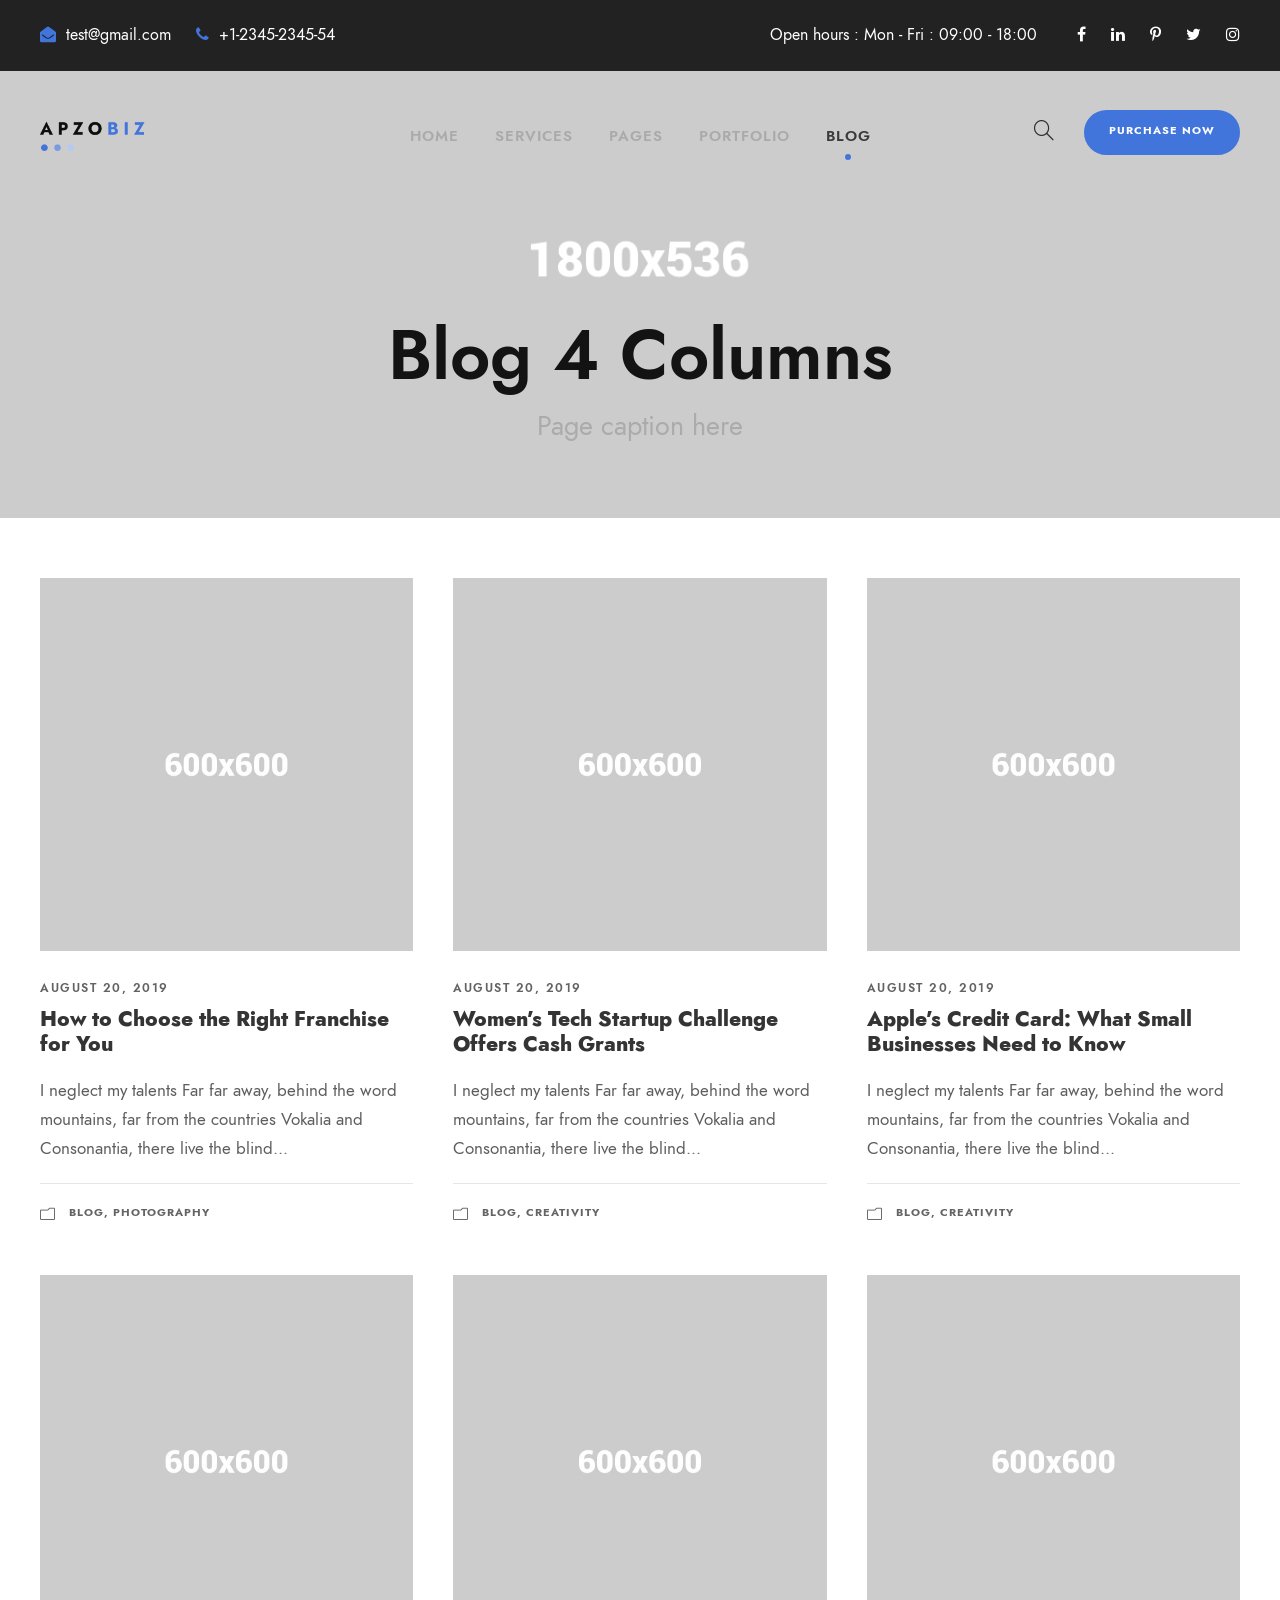
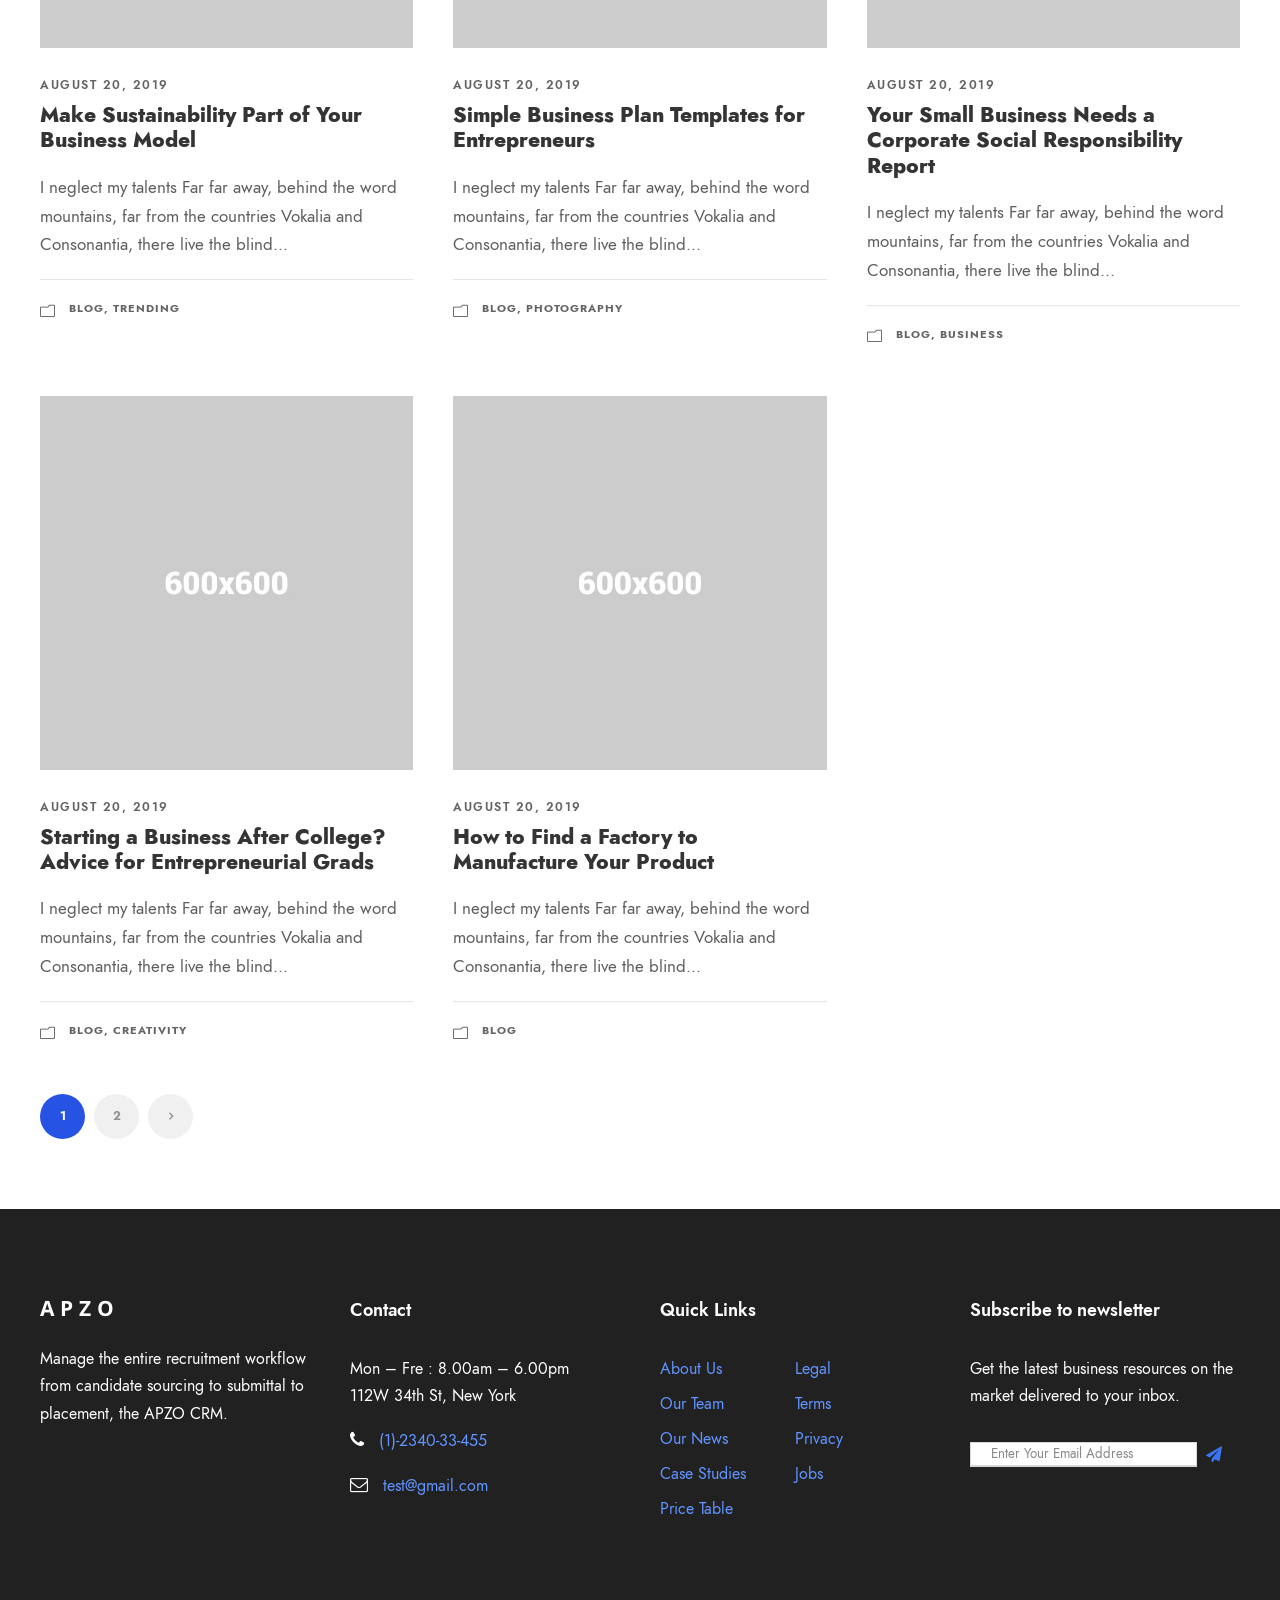
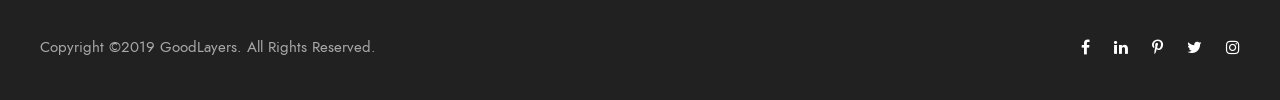
<file: blog-3-columns.html>
<!DOCTYPE html>
<html lang="en-US" class="no-js">



<head>
    <meta charset="UTF-8">
    <meta name="viewport" content="width=device-width, initial-scale=1">

    <title>Apzo &#8211; Saas Clean &#8211; HTML Template</title>

    <link rel='stylesheet' href='plugins/goodlayers-core/plugins/fontawesome/font-awesome.css' type='text/css' media='all' />
    <link rel='stylesheet' href='plugins/goodlayers-core/plugins/elegant/elegant-font.css' type='text/css' media='all' />
    <link rel='stylesheet' href='plugins/goodlayers-core/plugins/ionicons/ionicons.css' type='text/css' media='all' />
    <link rel='stylesheet' href='plugins/goodlayers-core/plugins/simpleline/simpleline.css' type='text/css' media='all' />
    <link rel='stylesheet' href='plugins/goodlayers-core/plugins/style.css' type='text/css' media='all' />
    <link rel='stylesheet' href='plugins/goodlayers-core/include/css/page-builder.css' type='text/css' media='all' />
    <link rel='stylesheet' href='plugins/revslider/public/assets/css/rs6.css' type='text/css' media='all' />
    <link rel='stylesheet' href='plugins/google-map-plugin/assets/css/frontend.css' type='text/css' media='all' />
    <link rel='stylesheet' href='css/style-core.css' type='text/css' media='all' />
    <link rel='stylesheet' href='css/apzo-style-custom.css' type='text/css' media='all' />

    <link rel='stylesheet' href='https://fonts.googleapis.com/css?family=Montserrat%3A100%2C100italic%2C200%2C200italic%2C300%2C300italic%2Cregular%2Citalic%2C500%2C500italic%2C600%2C600italic%2C700%2C700italic%2C800%2C800italic%2C900%2C900italic&amp;subset=vietnamese%2Clatin-ext%2Ccyrillic%2Ccyrillic-ext%2Clatin&amp;display=optional&amp;ver=5.3.2' type='text/css' media='all' />
    <link href="https://fonts.googleapis.com/css?family=Roboto:600%2C400" rel="stylesheet" property="stylesheet" media="all" type="text/css">

</head>

<body class="home page-template-default page page-id-8230 theme-apzo gdlr-core-body woocommerce-no-js apzo-body apzo-body-front apzo-full  apzo-with-sticky-navigation  apzo-blockquote-style-1 gdlr-core-link-to-lightbox" data-home-url="#">
    <div class="apzo-mobile-header-wrap">
        <div class="apzo-mobile-header apzo-header-background apzo-style-slide apzo-sticky-mobile-navigation " id="apzo-mobile-header">
            <div class="apzo-mobile-header-container apzo-container clearfix">
                <div class="apzo-logo  apzo-item-pdlr">
                    <div class="apzo-logo-inner">
                        <a class="" href="index.html"><img src="upload/logo-saas-clean.png" alt="" width="180" height="53" title="logo-saas-clean" /></a>
                    </div>
                </div>
                <div class="apzo-mobile-menu-right">
                    <div class="apzo-main-menu-search" id="apzo-mobile-top-search"><i class="fa fa-search"></i></div>
                    <div class="apzo-top-search-wrap">
                        <div class="apzo-top-search-close"></div>

                        <div class="apzo-top-search-row">
                            <div class="apzo-top-search-cell">
                                <form role="search" method="get" class="search-form" action="#">
                                    <input type="text" class="search-field apzo-title-font" placeholder="Search..." value="" name="s">
                                    <div class="apzo-top-search-submit"><i class="fa fa-search"></i></div>
                                    <input type="submit" class="search-submit" value="Search">
                                    <div class="apzo-top-search-close"><i class="icon_close"></i></div>
                                </form>
                            </div>
                        </div>

                    </div>

                    <div class="apzo-mobile-menu"><a class="apzo-mm-menu-button apzo-mobile-menu-button apzo-mobile-button-hamburger" href="#apzo-mobile-menu"><span></span></a>
                        <div class="apzo-mm-menu-wrap apzo-navigation-font" id="apzo-mobile-menu" data-slide="right">
                            <ul id="menu-main-navigation" class="m-menu">
                                <li class="menu-item menu-item-home current-menu-item current_page_item"><a href="index.html" aria-current="page">Home</a></li>
                                <li class="menu-item menu-item-has-children"><a href="data-science.html">Services</a>
                                    <ul class="sub-menu">
                                        <li class="menu-item"><a href="cloud-solutions.html">Cloud Solutions</a></li>
                                        <li class="menu-item"><a href="data-science.html">Data Science</a></li>
                                        <li class="menu-item"><a href="integrated-solution.html">Integrated Solution</a></li>
                                        <li class="menu-item"><a href="brand-identity.html">Brand Identity</a></li>
                                        <li class="menu-item"><a href="software-planning.html">Software Planning</a></li>
                                        <li class="menu-item"><a href="business-analyze.html">Business Analyze</a></li>
                                    </ul>
                                </li>
                                <li class="menu-item menu-item-has-children"><a href="#">Pages</a>
                                    <ul class="sub-menu">
                                        <li class="menu-item"><a href="about-us.html">About Us</a></li>
                                        <li class="menu-item"><a href="about-us-2.html">About Us 2</a></li>
                                        <li class="menu-item"><a href="about-team.html">About Team</a></li>
                                        <li class="menu-item"><a href="about-team-2.html">About Team 2</a></li>
                                        <li class="menu-item"><a href="contact.html">Contact</a></li>
                                        <li class="menu-item"><a href="team-plain-style.html">Team</a></li>
                                        <li class="menu-item"><a href="gallery.html">Gallery</a></li>
                                        <li class="menu-item"><a href="price-table.html">Price Table</a></li>
                                        <li class="menu-item"><a href="maintenance.html">Maintenance</a></li>
                                        <li class="menu-item"><a href="coming-soon.html">Coming Soon</a></li>
                                        <li class="menu-item"><a href="404.html">404 Page</a></li>
                                    </ul>
                                </li>
                                <li class="menu-item menu-item-has-children"><a href="portfolio-3-columns.html">Portfolio</a>
                                    <ul class="sub-menu">
                                        <li class="menu-item"><a href="portfolio-large-card.html">Portfolio Large Card</a></li>
                                        <li class="menu-item menu-item-has-children"><a>Portfolio Grid</a>
                                            <ul class="sub-menu">
                                                <li class="menu-item"><a href="portfolio-2-columns.html">Portfolio 2 Columns</a></li>
                                                <li class="menu-item"><a href="portfolio-3-columns.html">Portfolio 3 Columns</a></li>
                                                <li class="menu-item"><a href="portfolio-4-columns.html">Portfolio 4 Columns</a></li>
                                                <li class="menu-item"><a href="portfolio-5-columns.html">Portfolio 5 Columns</a></li>
                                                <li class="menu-item"><a href="portfolio-2-columns-with-frame.html">Portfolio 2 Columns With Frame</a></li>
                                                <li class="menu-item"><a href="portfolio-3-columns-with-frame.html">Portfolio 3 Columns With Frame</a></li>
                                                <li class="menu-item"><a href="portfolio-4-columns-with-frame.html">Portfolio 4 Columns With Frame</a></li>
                                                <li class="menu-item"><a href="portfolio-2-columns-no-space.html">Portfolio 2 Columns No Space</a></li>
                                                <li class="menu-item"><a href="portfolio-3-columns-no-space.html">Portfolio 3 Columns No Space</a></li>
                                                <li class="menu-item"><a href="portfolio-4-columns-no-space.html">Portfolio 4 Columns No Space</a></li>
                                                <li class="menu-item"><a href="portfolio-5-columns-no-space.html">Portfolio 5 Columns No Space</a></li>
                                            </ul>
                                        </li>
                                        <li class="menu-item menu-item-has-children"><a>Portfolio Masonry</a>
                                            <ul class="sub-menu">
                                                <li class="menu-item"><a href="portfolio-masonry-4-columns.html">Masonry 4 Columns</a></li>
                                                <li class="menu-item"><a href="portfolio-masonry-3-columns.html">Masonry 3 Columns</a></li>
                                                <li class="menu-item"><a href="portfolio-masonry-4-columns-no-space.html">Masonry 4 Columns No Space</a></li>
                                                <li class="menu-item"><a href="portfolio-masonry-3-columns-no-space.html">Masonry 3 Columns No Space</a></li>
                                            </ul>
                                        </li>
                                        <li class="menu-item menu-item-has-children"><a>Portfolio Side Thumbnail</a>
                                            <ul class="sub-menu">
                                                <li class="menu-item"><a href="portfolio-left-right-large-thumbnail.html">Portfolio Left &#038; Right Large Thumbnail</a></li>
                                                <li class="menu-item"><a href="portfolio-left-large-thumbnail.html">Portfolio Left Large Thumbnail</a></li>
                                                <li class="menu-item"><a href="portfolio-right-large-thumbnail.html">Portfolio Right Large Thumbnail</a></li>
                                            </ul>
                                        </li>
                                    </ul>
                                </li>
                                <li class="menu-item menu-item-has-children"><a href="blog-full-right-sidebar-with-frame.html">Blog</a>
                                    <ul class="sub-menu">
                                        <li class="menu-item menu-item-has-children"><a href="blog-full-right-sidebar-with-frame.html">Blog Full</a>
                                            <ul class="sub-menu">
                                                <li class="menu-item"><a href="blog-full-right-sidebar-with-frame.html">Blog Full Right Sidebar With Frame</a></li>
                                                <li class="menu-item"><a href="blog-full-left-sidebar-with-frame.html">Blog Full Left Sidebar With Frame</a></li>
                                                <li class="menu-item"><a href="blog-full-both-sidebar-with-frame.html">Blog Full Both Sidebar With Frame</a></li>
                                                <li class="menu-item"><a href="blog-full-right-sidebar.html">Blog Full Right Sidebar</a></li>
                                                <li class="menu-item"><a href="blog-full-left-sidebar.html">Blog Full Left Sidebar</a></li>
                                                <li class="menu-item"><a href="blog-full-both-sidebar.html">Blog Full Both Sidebar</a></li>
                                            </ul>
                                        </li>
                                        <li class="menu-item menu-item-has-children"><a href="blog-3-columns-with-frame.html">Blog Columns</a>
                                            <ul class="sub-menu">
                                                <li class="menu-item"><a href="blog-2-columns-with-frame.html">Blog 2 Columns With Frame</a></li>
                                                <li class="menu-item"><a href="blog-3-columns-with-frame.html">Blog 3 Columns With Frame</a></li>
                                                <li class="menu-item"><a href="blog-4-columns-with-frame.html">Blog 4 Columns With Frame</a></li>
                                                <li class="menu-item"><a href="blog-2-columns.html">Blog 2 Columns</a></li>
                                                <li class="menu-item"><a href="blog-3-columns.html">Blog 3 Columns</a></li>
                                                <li class="menu-item"><a href="blog-4-columns.html">Blog 4 Columns</a></li>
                                            </ul>
                                        </li>
                                        <li class="menu-item"><a href="how-to-choose-the-right-franchise-for-you.html">Single Posts</a></li>
                                    </ul>
                                </li>

                            </ul>
                        </div>
                    </div>
                </div>
            </div>
        </div>
    </div>
    <div class="apzo-body-outer-wrapper ">
        <div class="apzo-body-wrapper clearfix  apzo-with-transparent-header apzo-with-frame">
            <div class="apzo-header-background-transparent">
                <div class="apzo-top-bar">
                    <div class="apzo-top-bar-background"></div>
                    <div class="apzo-top-bar-container apzo-top-bar-full ">
                        <div class="apzo-top-bar-container-inner clearfix">
                            <div class="apzo-top-bar-left apzo-item-pdlr"><i class="fa fa-envelope-open" style="font-size: 16px ;color: #4275DC ;margin-right: 10px ;"></i><a href="#"><span class="__cf_email__" >test@gmail.com</span></a>
                                <i class="fa fa-phone" style="font-size: 16px ;color: #4275DC ;margin-left: 20px ;margin-right: 10px ;"></i>+1-2345-2345-54</div>
                            <div class="apzo-top-bar-right apzo-item-pdlr">
                                <div class="apzo-top-bar-right-text">Open hours : Mon - Fri : 09:00 - 18:00</div>
                                <div class="apzo-top-bar-right-social"><a href="#" target="_blank" class="apzo-top-bar-social-icon" title="facebook"><i class="fa fa-facebook" ></i></a><a href="#" target="_blank" class="apzo-top-bar-social-icon" title="linkedin"><i class="fa fa-linkedin" ></i></a><a href="#" target="_blank" class="apzo-top-bar-social-icon" title="pinterest"><i class="fa fa-pinterest-p" ></i></a><a href="#" target="_blank" class="apzo-top-bar-social-icon" title="twitter"><i class="fa fa-twitter" ></i></a><a href="#" target="_blank" class="apzo-top-bar-social-icon" title="instagram"><i class="fa fa-instagram" ></i></a></div>
                            </div>
                        </div>
                    </div>
                </div>
                <header class="apzo-header-wrap apzo-header-style-plain  apzo-style-center-menu apzo-sticky-navigation apzo-style-slide" data-navigation-offset="75px">
                    <div class="apzo-header-background"></div>
                    <div class="apzo-header-container  apzo-header-full">

                        <div class="apzo-header-container-inner clearfix">
                            <div class="apzo-logo  apzo-item-pdlr">
                                <div class="apzo-logo-inner">
                                    <a class="" href="index.html"><img src="upload/logo-saas-clean.png" alt="" width="180" height="53" title="logo-saas-clean" /></a>
                                </div>
                            </div>
                            <div class="apzo-navigation apzo-item-pdlr clearfix ">
                                <div class="apzo-main-menu" id="apzo-main-menu">
                                    <ul id="menu-main-navigation-1" class="sf-menu">
                                        <li class="menu-item menu-item-home apzo-normal-menu"><a href="index.html">Home</a></li>
                                        <li class="menu-item menu-item-has-children apzo-normal-menu"><a href="data-science.html" class="sf-with-ul-pre">Services</a>
                                            <ul class="sub-menu">
                                                <li class="menu-item" data-size="60"><a href="cloud-solutions.html">Cloud Solutions</a></li>
                                                <li class="menu-item" data-size="60"><a href="data-science.html">Data Science</a></li>
                                                <li class="menu-item" data-size="60"><a href="integrated-solution.html">Integrated Solution</a></li>
                                                <li class="menu-item" data-size="60"><a href="brand-identity.html">Brand Identity</a></li>
                                                <li class="menu-item" data-size="60"><a href="software-planning.html">Software Planning</a></li>
                                                <li class="menu-item" data-size="60"><a href="business-analyze.html">Business Analyze</a></li>
                                            </ul>
                                        </li>
                                        <li class="menu-item menu-item-has-children apzo-normal-menu"><a href="#" class="sf-with-ul-pre">Pages</a>
                                            <ul class="sub-menu">
                                                <li class="menu-item" data-size="60"><a href="about-us.html">About Us</a></li>
                                                <li class="menu-item" data-size="60"><a href="about-us-2.html">About Us 2</a></li>
                                                <li class="menu-item" data-size="60"><a href="about-team.html">About Team</a></li>
                                                <li class="menu-item" data-size="60"><a href="about-team-2.html">About Team 2</a></li>
                                                <li class="menu-item" data-size="60"><a href="contact.html">Contact</a></li>
                                                <li class="menu-item" data-size="60"><a href="team-plain-style.html">Team</a></li>
                                                <li class="menu-item" data-size="60"><a href="gallery.html">Gallery</a></li>
                                                <li class="menu-item" data-size="60"><a href="price-table.html">Price Table</a></li>
                                                <li class="menu-item" data-size="60"><a href="maintenance.html">Maintenance</a></li>
                                                <li class="menu-item" data-size="60"><a href="coming-soon.html">Coming Soon</a></li>
                                                <li class="menu-item" data-size="60"><a href="404.html">404 Page</a></li>
                                            </ul>
                                        </li>
                                        <li class="menu-item menu-item-has-children apzo-normal-menu"><a href="portfolio-3-columns.html" class="sf-with-ul-pre">Portfolio</a>
                                            <ul class="sub-menu">
                                                <li class="menu-item" data-size="60"><a href="portfolio-large-card.html">Portfolio Large Card</a></li>
                                                <li class="menu-item menu-item-has-children" data-size="60"><a class="sf-with-ul-pre">Portfolio Grid</a>
                                                    <ul class="sub-menu">
                                                        <li class="menu-item"><a href="portfolio-2-columns.html">Portfolio 2 Columns</a></li>
                                                        <li class="menu-item"><a href="portfolio-3-columns.html">Portfolio 3 Columns</a></li>
                                                        <li class="menu-item"><a href="portfolio-4-columns.html">Portfolio 4 Columns</a></li>
                                                        <li class="menu-item"><a href="portfolio-5-columns.html">Portfolio 5 Columns</a></li>
                                                        <li class="menu-item"><a href="portfolio-2-columns-with-frame.html">Portfolio 2 Columns With Frame</a></li>
                                                        <li class="menu-item"><a href="portfolio-3-columns-with-frame.html">Portfolio 3 Columns With Frame</a></li>
                                                        <li class="menu-item"><a href="portfolio-4-columns-with-frame.html">Portfolio 4 Columns With Frame</a></li>
                                                        <li class="menu-item"><a href="portfolio-2-columns-no-space.html">Portfolio 2 Columns No Space</a></li>
                                                        <li class="menu-item"><a href="portfolio-3-columns-no-space.html">Portfolio 3 Columns No Space</a></li>
                                                        <li class="menu-item"><a href="portfolio-4-columns-no-space.html">Portfolio 4 Columns No Space</a></li>
                                                        <li class="menu-item"><a href="portfolio-5-columns-no-space.html">Portfolio 5 Columns No Space</a></li>
                                                    </ul>
                                                </li>
                                                <li class="menu-item menu-item-has-children" data-size="60"><a class="sf-with-ul-pre">Portfolio Masonry</a>
                                                    <ul class="sub-menu">
                                                        <li class="menu-item"><a href="portfolio-masonry-4-columns.html">Masonry 4 Columns</a></li>
                                                        <li class="menu-item"><a href="portfolio-masonry-3-columns.html">Masonry 3 Columns</a></li>
                                                        <li class="menu-item"><a href="portfolio-masonry-4-columns-no-space.html">Masonry 4 Columns No Space</a></li>
                                                        <li class="menu-item"><a href="portfolio-masonry-3-columns-no-space.html">Masonry 3 Columns No Space</a></li>
                                                    </ul>
                                                </li>
                                                <li class="menu-item menu-item-has-children" data-size="60"><a class="sf-with-ul-pre">Portfolio Side Thumbnail</a>
                                                    <ul class="sub-menu">
                                                        <li class="menu-item"><a href="portfolio-left-right-large-thumbnail.html">Portfolio Left &#038; Right Large Thumbnail</a></li>
                                                        <li class="menu-item"><a href="portfolio-left-large-thumbnail.html">Portfolio Left Large Thumbnail</a></li>
                                                        <li class="menu-item"><a href="portfolio-right-large-thumbnail.html">Portfolio Right Large Thumbnail</a></li>
                                                    </ul>
                                                </li>
                                            </ul>
                                        </li>
                                        <li class="menu-item menu-item-has-children current-menu-item apzo-normal-menu"><a href="blog-full-right-sidebar-with-frame.html" class="sf-with-ul-pre">Blog</a>
                                            <ul class="sub-menu">
                                                <li class="menu-item menu-item-has-children" data-size="60"><a href="blog-full-right-sidebar-with-frame.html" class="sf-with-ul-pre">Blog Full</a>
                                                    <ul class="sub-menu">
                                                        <li class="menu-item"><a href="blog-full-right-sidebar-with-frame.html">Blog Full Right Sidebar With Frame</a></li>
                                                        <li class="menu-item"><a href="blog-full-left-sidebar-with-frame.html">Blog Full Left Sidebar With Frame</a></li>
                                                        <li class="menu-item"><a href="blog-full-both-sidebar-with-frame.html">Blog Full Both Sidebar With Frame</a></li>
                                                        <li class="menu-item"><a href="blog-full-right-sidebar.html">Blog Full Right Sidebar</a></li>
                                                        <li class="menu-item"><a href="blog-full-left-sidebar.html">Blog Full Left Sidebar</a></li>
                                                        <li class="menu-item"><a href="blog-full-both-sidebar.html">Blog Full Both Sidebar</a></li>
                                                    </ul>
                                                </li>

                                                <li class="menu-item menu-item-has-children" data-size="60"><a href="blog-3-columns-with-frame.html" class="sf-with-ul-pre">Blog Columns</a>
                                                    <ul class="sub-menu">
                                                        <li class="menu-item"><a href="blog-2-columns-with-frame.html">Blog 2 Columns With Frame</a></li>
                                                        <li class="menu-item"><a href="blog-3-columns-with-frame.html">Blog 3 Columns With Frame</a></li>
                                                        <li class="menu-item"><a href="blog-4-columns-with-frame.html">Blog 4 Columns With Frame</a></li>
                                                        <li class="menu-item"><a href="blog-2-columns.html">Blog 2 Columns</a></li>
                                                        <li class="menu-item"><a href="blog-3-columns.html">Blog 3 Columns</a></li>
                                                        <li class="menu-item"><a href="blog-4-columns.html">Blog 4 Columns</a></li>
                                                        <li class="menu-item"><a href="blog-3-columns-with-frame-post-format.html">Blog Columns With Post Format</a></li>
                                                    </ul>
                                                </li>
                                                <li class="menu-item" data-size="60"><a href="how-to-choose-the-right-franchise-for-you.html">Single Posts</a></li>
                                            </ul>
                                        </li>
                                    </ul>
                                    <div class="apzo-navigation-slide-bar  apzo-navigation-slide-bar-style-dot" id="apzo-navigation-slide-bar"></div>
                                </div>
                                <div class="apzo-main-menu-right-wrap clearfix  apzo-item-mglr apzo-navigation-top">
                                    <div class="apzo-main-menu-search" id="apzo-top-search"><i class="icon-magnifier"></i></div>
                                    <div class="apzo-top-search-wrap">
                                        <div class="apzo-top-search-close"></div>

                                        <div class="apzo-top-search-row">
                                            <div class="apzo-top-search-cell">
                                                <form role="search" method="get" class="search-form" action="#">
                                                    <input type="text" class="search-field apzo-title-font" placeholder="Search..." value="" name="s">
                                                    <div class="apzo-top-search-submit"><i class="fa fa-search"></i></div>
                                                    <input type="submit" class="search-submit" value="Search">
                                                    <div class="apzo-top-search-close"><i class="icon_close"></i></div>
                                                </form>
                                            </div>
                                        </div>

                                    </div>
                                    <a class="apzo-main-menu-right-button apzo-style-round" href="#" target="_self">Purchase Now</a></div>
                            </div>
                            <!-- apzo-navigation -->

                        </div>
                        <!-- apzo-header-inner -->
                    </div>
                    <!-- apzo-header-container -->
                </header>
                <!-- header -->
            </div>


            <div class="apzo-page-title-wrap  apzo-style-custom apzo-center-align">
                <div class="apzo-header-transparent-substitute"></div>
                <div class="apzo-page-title-overlay"></div>
                <div class="apzo-page-title-container apzo-container">
                    <div class="apzo-page-title-content apzo-item-pdlr">
                        <h1 class="apzo-page-title">Blog 4 Columns</h1>
                        <div class="apzo-page-caption">Page caption here</div>
                    </div>
                </div>
            </div>
            <div class="apzo-page-wrapper" id="apzo-page-wrapper">
                <div class="gdlr-core-page-builder-body">
                    <div class="gdlr-core-pbf-section">
                        <div class="gdlr-core-pbf-section-container gdlr-core-container clearfix">
                            <div class="gdlr-core-pbf-element">
                                <div class="gdlr-core-blog-item gdlr-core-item-pdb clearfix  gdlr-core-style-blog-column" style="padding-bottom: 40px ;">
                                    <div class="gdlr-core-blog-item-holder gdlr-core-js-2 clearfix" data-layout="fitrows">
                                        <div class="gdlr-core-item-list  gdlr-core-item-pdlr gdlr-core-column-20">
                                            <div class="gdlr-core-blog-grid ">
                                                <div class="gdlr-core-blog-thumbnail gdlr-core-media-image  gdlr-core-opacity-on-hover gdlr-core-zoom-on-hover">
                                                    <a href="#"><img src="upload/shutterstock_484938493-600x600.jpg" alt="" width="600" height="600" title="shutterstock_484938493" /></a>
                                                </div>
                                                <div class="gdlr-core-blog-grid-content-wrap">
                                                    <div class="gdlr-core-blog-grid-date"><span class="gdlr-core-blog-info gdlr-core-blog-info-font gdlr-core-skin-caption gdlr-core-blog-info-date"><span class="gdlr-core-head" ><i class="icon_clock_alt" ></i></span><a href="#">August 20, 2019</a></span>
                                                    </div>
                                                    <h3 class="gdlr-core-blog-title gdlr-core-skin-title" style="font-size: 21px ;font-weight: 800 ;letter-spacing: 0px ;"><a href="#" >How to Choose the Right Franchise for You</a></h3>
                                                    <div class="gdlr-core-blog-content">I neglect my talents Far far away, behind the word mountains, far from the countries Vokalia and Consonantia, there live the blind...
                                                        <div class="clear"></div>
                                                    </div>
                                                    <div class="gdlr-core-blog-info-wrapper gdlr-core-skin-divider" data-sync-height-offset><span class="gdlr-core-blog-info gdlr-core-blog-info-font gdlr-core-skin-caption gdlr-core-blog-info-category"><span class="gdlr-core-head" ><i class="icon_folder-alt" ></i></span><a href="#" rel="tag">Blog</a><span class="gdlr-core-sep">,</span> <a href="#" rel="tag">Photography</a></span>
                                                    </div>
                                                </div>
                                            </div>
                                        </div>
                                        <div class="gdlr-core-item-list  gdlr-core-item-pdlr gdlr-core-column-20">
                                            <div class="gdlr-core-blog-grid ">
                                                <div class="gdlr-core-blog-thumbnail gdlr-core-media-image  gdlr-core-opacity-on-hover gdlr-core-zoom-on-hover">
                                                    <a href="#"><img src="upload/shutterstock_1293601054-600x600.jpg" alt="" width="600" height="600" title="shutterstock_1293601054" /></a>
                                                </div>
                                                <div class="gdlr-core-blog-grid-content-wrap">
                                                    <div class="gdlr-core-blog-grid-date"><span class="gdlr-core-blog-info gdlr-core-blog-info-font gdlr-core-skin-caption gdlr-core-blog-info-date"><span class="gdlr-core-head" ><i class="icon_clock_alt" ></i></span><a href="#">August 20, 2019</a></span>
                                                    </div>
                                                    <h3 class="gdlr-core-blog-title gdlr-core-skin-title" style="font-size: 21px ;font-weight: 800 ;letter-spacing: 0px ;"><a href="#" >Women&#8217;s Tech Startup Challenge Offers Cash Grants</a></h3>
                                                    <div class="gdlr-core-blog-content">I neglect my talents Far far away, behind the word mountains, far from the countries Vokalia and Consonantia, there live the blind...
                                                        <div class="clear"></div>
                                                    </div>
                                                    <div class="gdlr-core-blog-info-wrapper gdlr-core-skin-divider" data-sync-height-offset><span class="gdlr-core-blog-info gdlr-core-blog-info-font gdlr-core-skin-caption gdlr-core-blog-info-category"><span class="gdlr-core-head" ><i class="icon_folder-alt" ></i></span><a href="#" rel="tag">Blog</a><span class="gdlr-core-sep">,</span> <a href="#" rel="tag">Creativity</a></span>
                                                    </div>
                                                </div>
                                            </div>
                                        </div>
                                        <div class="gdlr-core-item-list  gdlr-core-item-pdlr gdlr-core-column-20">
                                            <div class="gdlr-core-blog-grid ">
                                                <div class="gdlr-core-blog-thumbnail gdlr-core-media-image  gdlr-core-opacity-on-hover gdlr-core-zoom-on-hover">
                                                    <a href="#"><img src="upload/shutterstock_277863239-600x600.jpg" alt="" width="600" height="600" title="shutterstock_277863239" /></a>
                                                </div>
                                                <div class="gdlr-core-blog-grid-content-wrap">
                                                    <div class="gdlr-core-blog-grid-date"><span class="gdlr-core-blog-info gdlr-core-blog-info-font gdlr-core-skin-caption gdlr-core-blog-info-date"><span class="gdlr-core-head" ><i class="icon_clock_alt" ></i></span><a href="#">August 20, 2019</a></span>
                                                    </div>
                                                    <h3 class="gdlr-core-blog-title gdlr-core-skin-title" style="font-size: 21px ;font-weight: 800 ;letter-spacing: 0px ;"><a href="#" >Apple&#8217;s Credit Card: What Small Businesses Need to Know</a></h3>
                                                    <div class="gdlr-core-blog-content">I neglect my talents Far far away, behind the word mountains, far from the countries Vokalia and Consonantia, there live the blind...
                                                        <div class="clear"></div>
                                                    </div>
                                                    <div class="gdlr-core-blog-info-wrapper gdlr-core-skin-divider" data-sync-height-offset><span class="gdlr-core-blog-info gdlr-core-blog-info-font gdlr-core-skin-caption gdlr-core-blog-info-category"><span class="gdlr-core-head" ><i class="icon_folder-alt" ></i></span><a href="#" rel="tag">Blog</a><span class="gdlr-core-sep">,</span> <a href="#" rel="tag">Creativity</a></span>
                                                    </div>
                                                </div>
                                            </div>
                                        </div>
                                        <div class="gdlr-core-item-list  gdlr-core-item-pdlr gdlr-core-column-20">
                                            <div class="gdlr-core-blog-grid ">
                                                <div class="gdlr-core-blog-thumbnail gdlr-core-media-image  gdlr-core-opacity-on-hover gdlr-core-zoom-on-hover">
                                                    <a href="#"><img src="upload/pexels-photo-404972-1-600x600.jpg" alt="" width="600" height="600" title="pexels-photo-404972-1" /></a>
                                                </div>
                                                <div class="gdlr-core-blog-grid-content-wrap">
                                                    <div class="gdlr-core-blog-grid-date"><span class="gdlr-core-blog-info gdlr-core-blog-info-font gdlr-core-skin-caption gdlr-core-blog-info-date"><span class="gdlr-core-head" ><i class="icon_clock_alt" ></i></span><a href="#">August 20, 2019</a></span>
                                                    </div>
                                                    <h3 class="gdlr-core-blog-title gdlr-core-skin-title" style="font-size: 21px ;font-weight: 800 ;letter-spacing: 0px ;"><a href="#" >Make Sustainability Part of Your Business Model</a></h3>
                                                    <div class="gdlr-core-blog-content">I neglect my talents Far far away, behind the word mountains, far from the countries Vokalia and Consonantia, there live the blind...
                                                        <div class="clear"></div>
                                                    </div>
                                                    <div class="gdlr-core-blog-info-wrapper gdlr-core-skin-divider" data-sync-height-offset><span class="gdlr-core-blog-info gdlr-core-blog-info-font gdlr-core-skin-caption gdlr-core-blog-info-category"><span class="gdlr-core-head" ><i class="icon_folder-alt" ></i></span><a href="#" rel="tag">Blog</a><span class="gdlr-core-sep">,</span> <a href="#" rel="tag">Trending</a></span>
                                                    </div>
                                                </div>
                                            </div>
                                        </div>
                                        <div class="gdlr-core-item-list  gdlr-core-item-pdlr gdlr-core-column-20">
                                            <div class="gdlr-core-blog-grid ">
                                                <div class="gdlr-core-blog-thumbnail gdlr-core-media-image  gdlr-core-opacity-on-hover gdlr-core-zoom-on-hover">
                                                    <a href="#"><img src="upload/shutterstock_125338145-600x600.jpg" alt="" width="600" height="600" title="shutterstock_125338145" /></a>
                                                </div>
                                                <div class="gdlr-core-blog-grid-content-wrap">
                                                    <div class="gdlr-core-blog-grid-date"><span class="gdlr-core-blog-info gdlr-core-blog-info-font gdlr-core-skin-caption gdlr-core-blog-info-date"><span class="gdlr-core-head" ><i class="icon_clock_alt" ></i></span><a href="#">August 20, 2019</a></span>
                                                    </div>
                                                    <h3 class="gdlr-core-blog-title gdlr-core-skin-title" style="font-size: 21px ;font-weight: 800 ;letter-spacing: 0px ;"><a href="#" >Simple Business Plan Templates for Entrepreneurs</a></h3>
                                                    <div class="gdlr-core-blog-content">I neglect my talents Far far away, behind the word mountains, far from the countries Vokalia and Consonantia, there live the blind...
                                                        <div class="clear"></div>
                                                    </div>
                                                    <div class="gdlr-core-blog-info-wrapper gdlr-core-skin-divider" data-sync-height-offset><span class="gdlr-core-blog-info gdlr-core-blog-info-font gdlr-core-skin-caption gdlr-core-blog-info-category"><span class="gdlr-core-head" ><i class="icon_folder-alt" ></i></span><a href="#" rel="tag">Blog</a><span class="gdlr-core-sep">,</span> <a href="#" rel="tag">Photography</a></span>
                                                    </div>
                                                </div>
                                            </div>
                                        </div>
                                        <div class="gdlr-core-item-list  gdlr-core-item-pdlr gdlr-core-column-20">
                                            <div class="gdlr-core-blog-grid ">
                                                <div class="gdlr-core-blog-thumbnail gdlr-core-media-image  gdlr-core-opacity-on-hover gdlr-core-zoom-on-hover">
                                                    <a href="#"><img src="upload/shutterstock_1047940579-600x600.jpg" alt="" width="600" height="600" title="shutterstock_1047940579" /></a>
                                                </div>
                                                <div class="gdlr-core-blog-grid-content-wrap">
                                                    <div class="gdlr-core-blog-grid-date"><span class="gdlr-core-blog-info gdlr-core-blog-info-font gdlr-core-skin-caption gdlr-core-blog-info-date"><span class="gdlr-core-head" ><i class="icon_clock_alt" ></i></span><a href="#">August 20, 2019</a></span>
                                                    </div>
                                                    <h3 class="gdlr-core-blog-title gdlr-core-skin-title" style="font-size: 21px ;font-weight: 800 ;letter-spacing: 0px ;"><a href="#" >Your Small Business Needs a Corporate Social Responsibility Report</a></h3>
                                                    <div class="gdlr-core-blog-content">I neglect my talents Far far away, behind the word mountains, far from the countries Vokalia and Consonantia, there live the blind...
                                                        <div class="clear"></div>
                                                    </div>
                                                    <div class="gdlr-core-blog-info-wrapper gdlr-core-skin-divider" data-sync-height-offset><span class="gdlr-core-blog-info gdlr-core-blog-info-font gdlr-core-skin-caption gdlr-core-blog-info-category"><span class="gdlr-core-head" ><i class="icon_folder-alt" ></i></span><a href="#" rel="tag">Blog</a><span class="gdlr-core-sep">,</span> <a href="#" rel="tag">Business</a></span>
                                                    </div>
                                                </div>
                                            </div>
                                        </div>
                                        <div class="gdlr-core-item-list  gdlr-core-item-pdlr gdlr-core-column-20">
                                            <div class="gdlr-core-blog-grid ">
                                                <div class="gdlr-core-blog-thumbnail gdlr-core-media-image  gdlr-core-opacity-on-hover gdlr-core-zoom-on-hover">
                                                    <a href="#"><img src="upload/shutterstock_644694811-600x600.jpg" alt="" width="600" height="600" title="shutterstock_644694811" /></a>
                                                </div>
                                                <div class="gdlr-core-blog-grid-content-wrap">
                                                    <div class="gdlr-core-blog-grid-date"><span class="gdlr-core-blog-info gdlr-core-blog-info-font gdlr-core-skin-caption gdlr-core-blog-info-date"><span class="gdlr-core-head" ><i class="icon_clock_alt" ></i></span><a href="#">August 20, 2019</a></span>
                                                    </div>
                                                    <h3 class="gdlr-core-blog-title gdlr-core-skin-title" style="font-size: 21px ;font-weight: 800 ;letter-spacing: 0px ;"><a href="#" >Starting a Business After College? Advice for Entrepreneurial Grads</a></h3>
                                                    <div class="gdlr-core-blog-content">I neglect my talents Far far away, behind the word mountains, far from the countries Vokalia and Consonantia, there live the blind...
                                                        <div class="clear"></div>
                                                    </div>
                                                    <div class="gdlr-core-blog-info-wrapper gdlr-core-skin-divider" data-sync-height-offset><span class="gdlr-core-blog-info gdlr-core-blog-info-font gdlr-core-skin-caption gdlr-core-blog-info-category"><span class="gdlr-core-head" ><i class="icon_folder-alt" ></i></span><a href="#" rel="tag">Blog</a><span class="gdlr-core-sep">,</span> <a href="#" rel="tag">Creativity</a></span>
                                                    </div>
                                                </div>
                                            </div>
                                        </div>
                                        <div class="gdlr-core-item-list  gdlr-core-item-pdlr gdlr-core-column-20">
                                            <div class="gdlr-core-blog-grid ">
                                                <div class="gdlr-core-blog-thumbnail gdlr-core-media-image  gdlr-core-opacity-on-hover gdlr-core-zoom-on-hover">
                                                    <a href="#"><img src="upload/shutterstock_1124590307-600x600.jpg" alt="" width="600" height="600" title="shutterstock_1124590307" /></a>
                                                </div>
                                                <div class="gdlr-core-blog-grid-content-wrap">
                                                    <div class="gdlr-core-blog-grid-date"><span class="gdlr-core-blog-info gdlr-core-blog-info-font gdlr-core-skin-caption gdlr-core-blog-info-date"><span class="gdlr-core-head" ><i class="icon_clock_alt" ></i></span><a href="#">August 20, 2019</a></span>
                                                    </div>
                                                    <h3 class="gdlr-core-blog-title gdlr-core-skin-title" style="font-size: 21px ;font-weight: 800 ;letter-spacing: 0px ;"><a href="#" >How to Find a Factory to Manufacture Your Product</a></h3>
                                                    <div class="gdlr-core-blog-content">I neglect my talents Far far away, behind the word mountains, far from the countries Vokalia and Consonantia, there live the blind...
                                                        <div class="clear"></div>
                                                    </div>
                                                    <div class="gdlr-core-blog-info-wrapper gdlr-core-skin-divider" data-sync-height-offset><span class="gdlr-core-blog-info gdlr-core-blog-info-font gdlr-core-skin-caption gdlr-core-blog-info-category"><span class="gdlr-core-head" ><i class="icon_folder-alt" ></i></span><a href="#" rel="tag">Blog</a></span>
                                                    </div>
                                                </div>
                                            </div>
                                        </div>
                                    </div>
                                    <div class="gdlr-core-pagination  gdlr-core-style-circle gdlr-core-left-align gdlr-core-item-pdlr"><span aria-current="page" class="page-numbers current">1</span>
                                        <a class="page-numbers" href="page/2/index.html">2</a>
                                        <a class="next page-numbers" href="page/2/index.html"></a>
                                    </div>
                                </div>
                            </div>
                        </div>
                    </div>
                </div>
            </div>


            <footer>
                <div class="apzo-footer-wrapper ">
                    <div class="apzo-footer-container apzo-container clearfix">
                        <div class="apzo-footer-column apzo-item-pdlr apzo-column-15">
                            <div id="text-1" class="widget widget_text apzo-widget">
                                <div class="textwidget">
                                    <p><img src="upload/logo-footer.png" alt="" width="73" height="17" /></p>
                                    <p>Manage the entire recruitment workflow from candidate sourcing to submittal to placement, the APZO CRM. </p>
                                </div>
                            </div>
                        </div>
                        <div class="apzo-footer-column apzo-item-pdlr apzo-column-15">
                            <div id="text-2" class="widget widget_text apzo-widget">
                                <h3 class="apzo-widget-title">Contact</h3><span class="clear"></span>
                                <div class="textwidget">
                                    <p>Mon &#8211; Fre : 8.00am &#8211; 6.00pm
                                        <br /> 112W 34th St, New York <span class="gdlr-core-space-shortcode" style="margin-top: -9px ;"></span>
                                        <br />
                                        <i class="fa fa-phone" style="font-size: 18px ;color: #ffffff ;margin-right: 10px ;"></i> <a href="#">(1)-2340-33-455</a>
                                        <br />
                                        <span class="gdlr-core-space-shortcode" style="margin-top: -10px ;"></span>
                                        <br />
                                        <i class="fa fa-envelope-o" style="font-size: 18px ;color: #ffffff ;margin-right: 10px ;"></i> <a href="#"><span class="__cf_email__" data-cfemail="#">test@gmail.com</span></a></p>
                                </div>
                            </div>
                        </div>
                        <div class="apzo-footer-column apzo-item-pdlr apzo-column-15">
                            <div id="gdlr-core-custom-menu-widget-3" class="widget widget_gdlr-core-custom-menu-widget apzo-widget">
                                <h3 class="apzo-widget-title">Quick Links</h3><span class="clear"></span>
                                <div class="menu-quick-links-container">
                                    <ul id="menu-quick-links" class="gdlr-core-custom-menu-widget gdlr-core-menu-style-half">
                                        <li class="menu-item apzo-normal-menu"><a href="#">About Us</a></li>
                                        <li class="menu-item apzo-normal-menu"><a href="#">Legal</a></li>
                                        <li class="menu-item apzo-normal-menu"><a href="#">Our Team</a></li>
                                        <li class="menu-item apzo-normal-menu"><a href="#">Terms</a></li>
                                        <li class="menu-item apzo-normal-menu"><a href="#">Our News</a></li>
                                        <li class="menu-item apzo-normal-menu"><a href="#">Privacy</a></li>
                                        <li class="menu-item apzo-normal-menu"><a href="#">Case Studies</a></li>
                                        <li class="menu-item apzo-normal-menu"><a href="#">Jobs</a></li>
                                        <li class="menu-item apzo-normal-menu"><a href="#">Price Table</a></li>
                                    </ul>
                                </div>
                            </div>
                        </div>
                        <div class="apzo-footer-column apzo-item-pdlr apzo-column-15">
                            <div id="text-4" class="widget widget_text apzo-widget">
                                <h3 class="apzo-widget-title">Subscribe to newsletter</h3><span class="clear"></span>
                                <div class="textwidget">
                                    <p>Get the latest business resources on the market delivered to your inbox.</p>
                                    <span class="gdlr-core-space-shortcode" style="margin-top: -30px ;"></span>
                                </div>
                            </div>
                            <div id="gdlr-core-newsletter-widget-2" class="widget widget_gdlr-core-newsletter-widget apzo-widget">
                                <div class="gdlr-core-with-fa-send-o-button tnp tnp-subscription">
                                    <form method="post" action="#" onsubmit="return newsletter_check(this)">

                                        <input type="hidden" name="nlang" value="">
                                        <div class="tnp-field tnp-field-email">
                                            <input class="tnp-email" type="email" name="ne" placeholder="Enter Your Email Address" required>
                                        </div>
                                        <div class="tnp-field tnp-field-button" style="color: #3c73f0">
                                            <input class="tnp-submit" type="submit" value="Subscribe">
                                        </div>
                                    </form>
                                </div>
                            </div>
                        </div>
                    </div>
                </div>
                <div class="apzo-copyright-wrapper">
                    <div class="apzo-copyright-container apzo-container clearfix">
                        <div class="apzo-copyright-left apzo-item-pdlr">Copyright ©2019 GoodLayers. All Rights Reserved.</div>
                        <div class="apzo-copyright-right apzo-item-pdlr">
                            <div class="gdlr-core-social-network-item gdlr-core-item-pdb  gdlr-core-none-align" style="padding-bottom: 0px ;"><a href="#url" target="_blank" class="gdlr-core-social-network-icon" title="facebook" style="font-size: 16px ;"><i class="fa fa-facebook" ></i></a><a href="#" target="_blank" class="gdlr-core-social-network-icon" title="linkedin" style="font-size: 16px ;margin-left: 24px ;"><i class="fa fa-linkedin" ></i></a><a href="#" target="_blank" class="gdlr-core-social-network-icon" title="pinterest" style="font-size: 16px ;margin-left: 24px ;"><i class="fa fa-pinterest-p" ></i></a><a href="#url" target="_blank" class="gdlr-core-social-network-icon" title="twitter" style="font-size: 16px ;margin-left: 24px ;"><i class="fa fa-twitter" ></i></a><a href="#" target="_blank" class="gdlr-core-social-network-icon" title="instagram" style="font-size: 16px ;margin-left: 24px ;"><i class="fa fa-instagram" ></i></a></div>
                        </div>
                    </div>
                </div>
            </footer>
        </div>
    </div>


    <script type='text/javascript' src='js/jquery/jquery.js'></script>
    <script type='text/javascript' src='js/jquery/jquery-migrate.min.js'></script>
    <script type='text/javascript' src='plugins/revslider/public/assets/js/revolution.tools.min.js'></script>
    <script type='text/javascript' src='plugins/revslider/public/assets/js/rs6.min.js'></script>
    <script type='text/javascript' src='plugins/goodlayers-core/plugins/script.js'></script>
    <script type='text/javascript'>
        /* <![CDATA[ */
        var gdlr_core_pbf = {
            "admin": "",
            "video": {
                "width": "640",
                "height": "360"
            },
            "ajax_url": "#"
        };
        /* ]]> */
    </script>
    <script type='text/javascript' src='plugins/goodlayers-core/include/js/page-builder.js'></script>
    <script type='text/javascript' src='js/jquery/ui/effect.min.js'></script>
    <script type='text/javascript' src='js/jquery.mmenu.js'></script>
    <script type='text/javascript' src='js/jquery.superfish.js'></script>
    <script type='text/javascript' src='js/script-core.js'></script>
    <script type='text/javascript' src='js/isotope.js'></script>

</body>
</html>
</file>
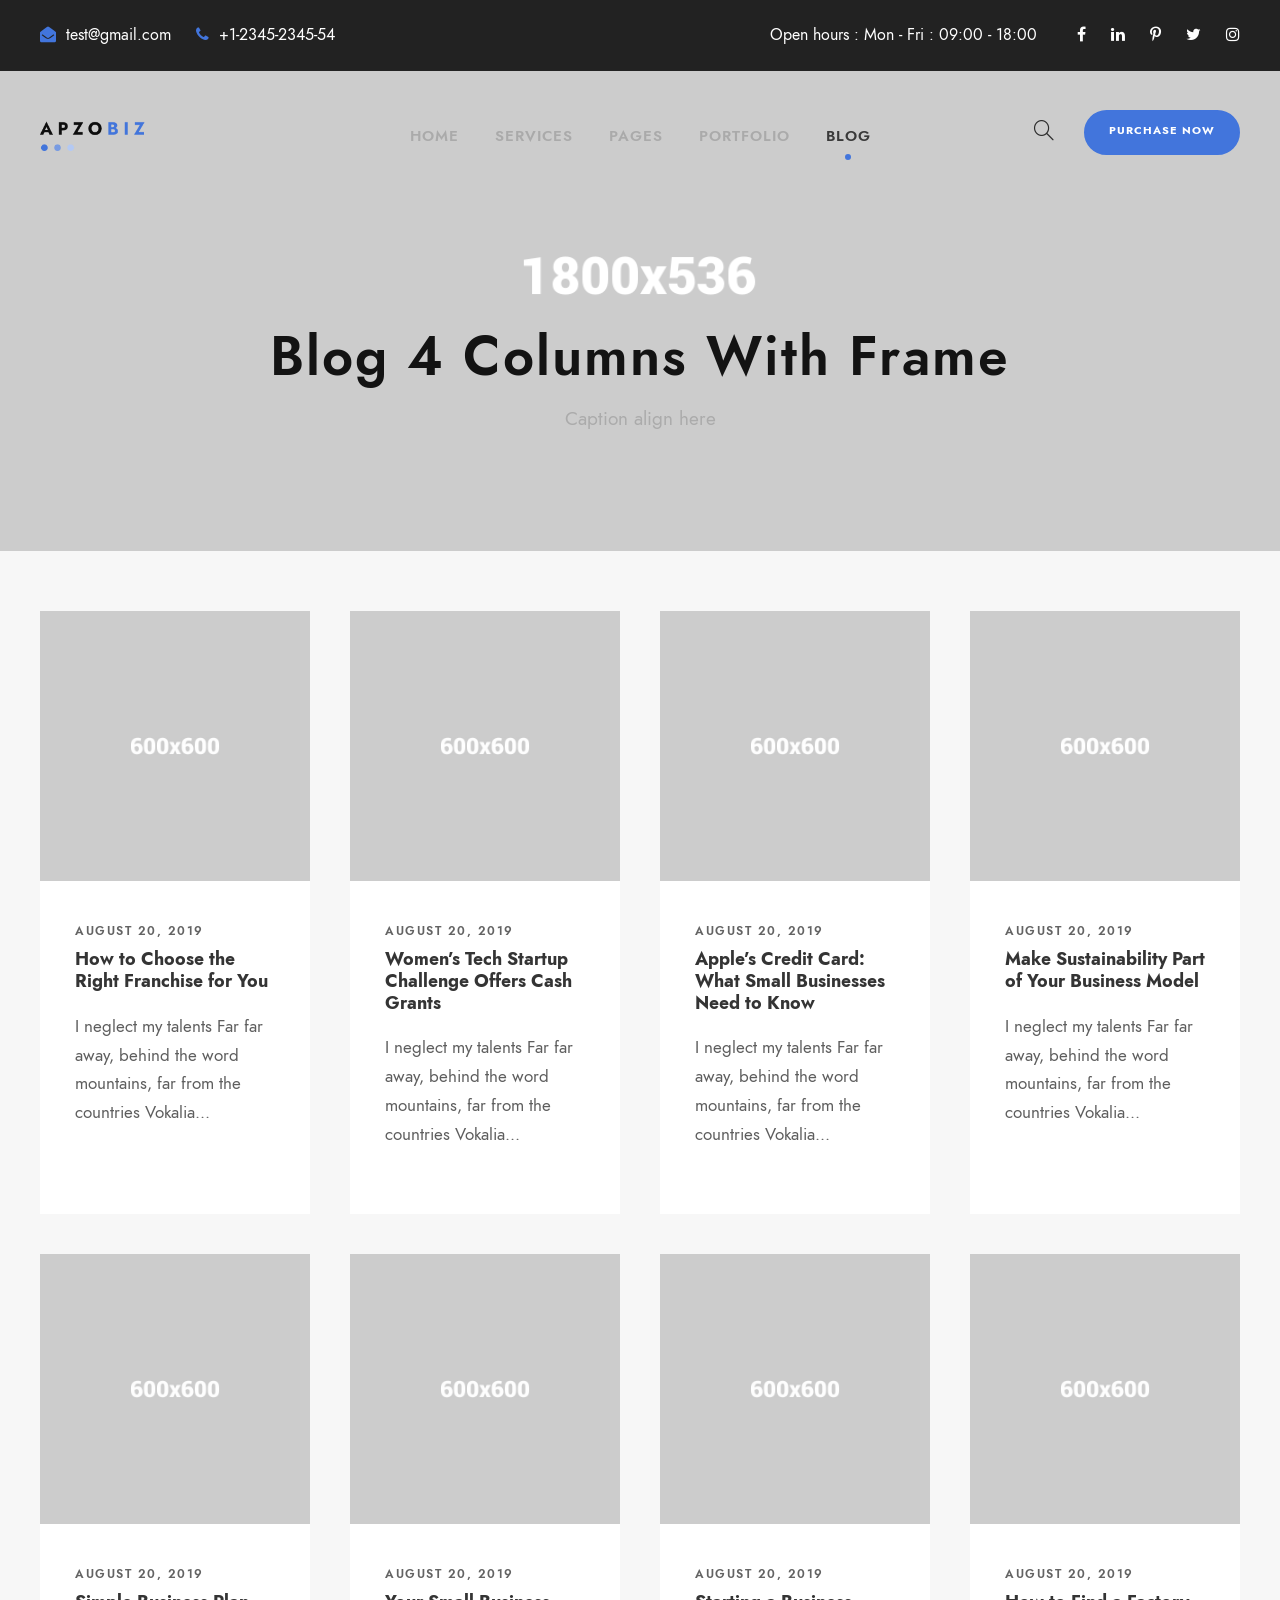
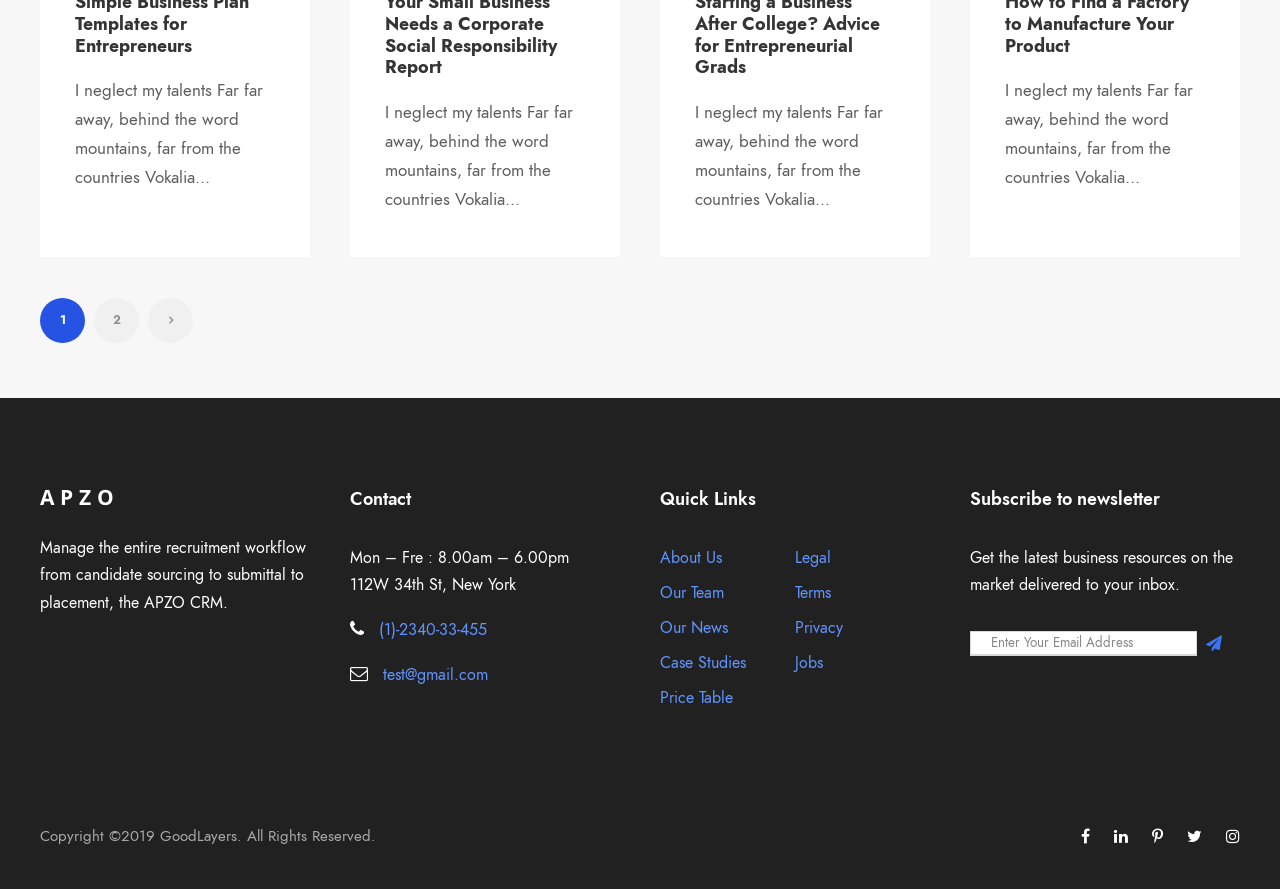
<file: blog-4-columns-with-frame.html>
<!DOCTYPE html>
<html lang="en-US" class="no-js">



<head>
    <meta charset="UTF-8">
    <meta name="viewport" content="width=device-width, initial-scale=1">

    <title>Apzo &#8211; Saas Clean &#8211; HTML Template</title>

    <link rel='stylesheet' href='plugins/goodlayers-core/plugins/fontawesome/font-awesome.css' type='text/css' media='all' />
    <link rel='stylesheet' href='plugins/goodlayers-core/plugins/elegant/elegant-font.css' type='text/css' media='all' />
    <link rel='stylesheet' href='plugins/goodlayers-core/plugins/ionicons/ionicons.css' type='text/css' media='all' />
    <link rel='stylesheet' href='plugins/goodlayers-core/plugins/simpleline/simpleline.css' type='text/css' media='all' />
    <link rel='stylesheet' href='plugins/goodlayers-core/plugins/style.css' type='text/css' media='all' />
    <link rel='stylesheet' href='plugins/goodlayers-core/include/css/page-builder.css' type='text/css' media='all' />
    <link rel='stylesheet' href='plugins/revslider/public/assets/css/rs6.css' type='text/css' media='all' />
    <link rel='stylesheet' href='plugins/google-map-plugin/assets/css/frontend.css' type='text/css' media='all' />
    <link rel='stylesheet' href='css/style-core.css' type='text/css' media='all' />
    <link rel='stylesheet' href='css/apzo-style-custom.css' type='text/css' media='all' />

    <link rel='stylesheet' href='https://fonts.googleapis.com/css?family=Montserrat%3A100%2C100italic%2C200%2C200italic%2C300%2C300italic%2Cregular%2Citalic%2C500%2C500italic%2C600%2C600italic%2C700%2C700italic%2C800%2C800italic%2C900%2C900italic&amp;subset=vietnamese%2Clatin-ext%2Ccyrillic%2Ccyrillic-ext%2Clatin&amp;display=optional&amp;ver=5.3.2' type='text/css' media='all' />
    <link href="https://fonts.googleapis.com/css?family=Roboto:600%2C400" rel="stylesheet" property="stylesheet" media="all" type="text/css">

</head>

<body class="home page-template-default page page-id-8230 theme-apzo gdlr-core-body woocommerce-no-js apzo-body apzo-body-front apzo-full  apzo-with-sticky-navigation  apzo-blockquote-style-1 gdlr-core-link-to-lightbox" data-home-url="#">
    <div class="apzo-mobile-header-wrap">
        <div class="apzo-mobile-header apzo-header-background apzo-style-slide apzo-sticky-mobile-navigation " id="apzo-mobile-header">
            <div class="apzo-mobile-header-container apzo-container clearfix">
                <div class="apzo-logo  apzo-item-pdlr">
                    <div class="apzo-logo-inner">
                        <a class="" href="index.html"><img src="upload/logo-saas-clean.png" alt="" width="180" height="53" title="logo-saas-clean" /></a>
                    </div>
                </div>
                <div class="apzo-mobile-menu-right">
                    <div class="apzo-main-menu-search" id="apzo-mobile-top-search"><i class="fa fa-search"></i></div>
                    <div class="apzo-top-search-wrap">
                        <div class="apzo-top-search-close"></div>

                        <div class="apzo-top-search-row">
                            <div class="apzo-top-search-cell">
                                <form role="search" method="get" class="search-form" action="#">
                                    <input type="text" class="search-field apzo-title-font" placeholder="Search..." value="" name="s">
                                    <div class="apzo-top-search-submit"><i class="fa fa-search"></i></div>
                                    <input type="submit" class="search-submit" value="Search">
                                    <div class="apzo-top-search-close"><i class="icon_close"></i></div>
                                </form>
                            </div>
                        </div>

                    </div>

                    <div class="apzo-mobile-menu"><a class="apzo-mm-menu-button apzo-mobile-menu-button apzo-mobile-button-hamburger" href="#apzo-mobile-menu"><span></span></a>
                        <div class="apzo-mm-menu-wrap apzo-navigation-font" id="apzo-mobile-menu" data-slide="right">
                            <ul id="menu-main-navigation" class="m-menu">
                                <li class="menu-item menu-item-home current-menu-item current_page_item"><a href="index.html" aria-current="page">Home</a></li>
                                <li class="menu-item menu-item-has-children"><a href="data-science.html">Services</a>
                                    <ul class="sub-menu">
                                        <li class="menu-item"><a href="cloud-solutions.html">Cloud Solutions</a></li>
                                        <li class="menu-item"><a href="data-science.html">Data Science</a></li>
                                        <li class="menu-item"><a href="integrated-solution.html">Integrated Solution</a></li>
                                        <li class="menu-item"><a href="brand-identity.html">Brand Identity</a></li>
                                        <li class="menu-item"><a href="software-planning.html">Software Planning</a></li>
                                        <li class="menu-item"><a href="business-analyze.html">Business Analyze</a></li>
                                    </ul>
                                </li>
                                <li class="menu-item menu-item-has-children"><a href="#">Pages</a>
                                    <ul class="sub-menu">
                                        <li class="menu-item"><a href="about-us.html">About Us</a></li>
                                        <li class="menu-item"><a href="about-us-2.html">About Us 2</a></li>
                                        <li class="menu-item"><a href="about-team.html">About Team</a></li>
                                        <li class="menu-item"><a href="about-team-2.html">About Team 2</a></li>
                                        <li class="menu-item"><a href="contact.html">Contact</a></li>
                                        <li class="menu-item"><a href="team-plain-style.html">Team</a></li>
                                        <li class="menu-item"><a href="gallery.html">Gallery</a></li>
                                        <li class="menu-item"><a href="price-table.html">Price Table</a></li>
                                        <li class="menu-item"><a href="maintenance.html">Maintenance</a></li>
                                        <li class="menu-item"><a href="coming-soon.html">Coming Soon</a></li>
                                        <li class="menu-item"><a href="404.html">404 Page</a></li>
                                    </ul>
                                </li>
                                <li class="menu-item menu-item-has-children"><a href="portfolio-3-columns.html">Portfolio</a>
                                    <ul class="sub-menu">
                                        <li class="menu-item"><a href="portfolio-large-card.html">Portfolio Large Card</a></li>
                                        <li class="menu-item menu-item-has-children"><a>Portfolio Grid</a>
                                            <ul class="sub-menu">
                                                <li class="menu-item"><a href="portfolio-2-columns.html">Portfolio 2 Columns</a></li>
                                                <li class="menu-item"><a href="portfolio-3-columns.html">Portfolio 3 Columns</a></li>
                                                <li class="menu-item"><a href="portfolio-4-columns.html">Portfolio 4 Columns</a></li>
                                                <li class="menu-item"><a href="portfolio-5-columns.html">Portfolio 5 Columns</a></li>
                                                <li class="menu-item"><a href="portfolio-2-columns-with-frame.html">Portfolio 2 Columns With Frame</a></li>
                                                <li class="menu-item"><a href="portfolio-3-columns-with-frame.html">Portfolio 3 Columns With Frame</a></li>
                                                <li class="menu-item"><a href="portfolio-4-columns-with-frame.html">Portfolio 4 Columns With Frame</a></li>
                                                <li class="menu-item"><a href="portfolio-2-columns-no-space.html">Portfolio 2 Columns No Space</a></li>
                                                <li class="menu-item"><a href="portfolio-3-columns-no-space.html">Portfolio 3 Columns No Space</a></li>
                                                <li class="menu-item"><a href="portfolio-4-columns-no-space.html">Portfolio 4 Columns No Space</a></li>
                                                <li class="menu-item"><a href="portfolio-5-columns-no-space.html">Portfolio 5 Columns No Space</a></li>
                                            </ul>
                                        </li>
                                        <li class="menu-item menu-item-has-children"><a>Portfolio Masonry</a>
                                            <ul class="sub-menu">
                                                <li class="menu-item"><a href="portfolio-masonry-4-columns.html">Masonry 4 Columns</a></li>
                                                <li class="menu-item"><a href="portfolio-masonry-3-columns.html">Masonry 3 Columns</a></li>
                                                <li class="menu-item"><a href="portfolio-masonry-4-columns-no-space.html">Masonry 4 Columns No Space</a></li>
                                                <li class="menu-item"><a href="portfolio-masonry-3-columns-no-space.html">Masonry 3 Columns No Space</a></li>
                                            </ul>
                                        </li>
                                        <li class="menu-item menu-item-has-children"><a>Portfolio Side Thumbnail</a>
                                            <ul class="sub-menu">
                                                <li class="menu-item"><a href="portfolio-left-right-large-thumbnail.html">Portfolio Left &#038; Right Large Thumbnail</a></li>
                                                <li class="menu-item"><a href="portfolio-left-large-thumbnail.html">Portfolio Left Large Thumbnail</a></li>
                                                <li class="menu-item"><a href="portfolio-right-large-thumbnail.html">Portfolio Right Large Thumbnail</a></li>
                                            </ul>
                                        </li>
                                    </ul>
                                </li>
                                <li class="menu-item menu-item-has-children"><a href="blog-full-right-sidebar-with-frame.html">Blog</a>
                                    <ul class="sub-menu">
                                        <li class="menu-item menu-item-has-children"><a href="blog-full-right-sidebar-with-frame.html">Blog Full</a>
                                            <ul class="sub-menu">
                                                <li class="menu-item"><a href="blog-full-right-sidebar-with-frame.html">Blog Full Right Sidebar With Frame</a></li>
                                                <li class="menu-item"><a href="blog-full-left-sidebar-with-frame.html">Blog Full Left Sidebar With Frame</a></li>
                                                <li class="menu-item"><a href="blog-full-both-sidebar-with-frame.html">Blog Full Both Sidebar With Frame</a></li>
                                                <li class="menu-item"><a href="blog-full-right-sidebar.html">Blog Full Right Sidebar</a></li>
                                                <li class="menu-item"><a href="blog-full-left-sidebar.html">Blog Full Left Sidebar</a></li>
                                                <li class="menu-item"><a href="blog-full-both-sidebar.html">Blog Full Both Sidebar</a></li>
                                            </ul>
                                        </li>
                                        <li class="menu-item menu-item-has-children"><a href="blog-3-columns-with-frame.html">Blog Columns</a>
                                            <ul class="sub-menu">
                                                <li class="menu-item"><a href="blog-2-columns-with-frame.html">Blog 2 Columns With Frame</a></li>
                                                <li class="menu-item"><a href="blog-3-columns-with-frame.html">Blog 3 Columns With Frame</a></li>
                                                <li class="menu-item"><a href="blog-4-columns-with-frame.html">Blog 4 Columns With Frame</a></li>
                                                <li class="menu-item"><a href="blog-2-columns.html">Blog 2 Columns</a></li>
                                                <li class="menu-item"><a href="blog-3-columns.html">Blog 3 Columns</a></li>
                                                <li class="menu-item"><a href="blog-4-columns.html">Blog 4 Columns</a></li>
                                            </ul>
                                        </li>
                                        <li class="menu-item"><a href="how-to-choose-the-right-franchise-for-you.html">Single Posts</a></li>
                                    </ul>
                                </li>

                            </ul>
                        </div>
                    </div>
                </div>
            </div>
        </div>
    </div>
    <div class="apzo-body-outer-wrapper ">
        <div class="apzo-body-wrapper clearfix  apzo-with-transparent-header apzo-with-frame">
            <div class="apzo-header-background-transparent">
                <div class="apzo-top-bar">
                    <div class="apzo-top-bar-background"></div>
                    <div class="apzo-top-bar-container apzo-top-bar-full ">
                        <div class="apzo-top-bar-container-inner clearfix">
                            <div class="apzo-top-bar-left apzo-item-pdlr"><i class="fa fa-envelope-open" style="font-size: 16px ;color: #4275DC ;margin-right: 10px ;"></i><a href="#"><span class="__cf_email__" >test@gmail.com</span></a>
                                <i class="fa fa-phone" style="font-size: 16px ;color: #4275DC ;margin-left: 20px ;margin-right: 10px ;"></i>+1-2345-2345-54</div>
                            <div class="apzo-top-bar-right apzo-item-pdlr">
                                <div class="apzo-top-bar-right-text">Open hours : Mon - Fri : 09:00 - 18:00</div>
                                <div class="apzo-top-bar-right-social"><a href="#" target="_blank" class="apzo-top-bar-social-icon" title="facebook"><i class="fa fa-facebook" ></i></a><a href="#" target="_blank" class="apzo-top-bar-social-icon" title="linkedin"><i class="fa fa-linkedin" ></i></a><a href="#" target="_blank" class="apzo-top-bar-social-icon" title="pinterest"><i class="fa fa-pinterest-p" ></i></a><a href="#" target="_blank" class="apzo-top-bar-social-icon" title="twitter"><i class="fa fa-twitter" ></i></a><a href="#" target="_blank" class="apzo-top-bar-social-icon" title="instagram"><i class="fa fa-instagram" ></i></a></div>
                            </div>
                        </div>
                    </div>
                </div>
                <header class="apzo-header-wrap apzo-header-style-plain  apzo-style-center-menu apzo-sticky-navigation apzo-style-slide" data-navigation-offset="75px">
                    <div class="apzo-header-background"></div>
                    <div class="apzo-header-container  apzo-header-full">

                        <div class="apzo-header-container-inner clearfix">
                            <div class="apzo-logo  apzo-item-pdlr">
                                <div class="apzo-logo-inner">
                                    <a class="" href="index.html"><img src="upload/logo-saas-clean.png" alt="" width="180" height="53" title="logo-saas-clean" /></a>
                                </div>
                            </div>
                            <div class="apzo-navigation apzo-item-pdlr clearfix ">
                                <div class="apzo-main-menu" id="apzo-main-menu">
                                    <ul id="menu-main-navigation-1" class="sf-menu">
                                        <li class="menu-item menu-item-home apzo-normal-menu"><a href="index.html">Home</a></li>
                                        <li class="menu-item menu-item-has-children apzo-normal-menu"><a href="data-science.html" class="sf-with-ul-pre">Services</a>
                                            <ul class="sub-menu">
                                                <li class="menu-item" data-size="60"><a href="cloud-solutions.html">Cloud Solutions</a></li>
                                                <li class="menu-item" data-size="60"><a href="data-science.html">Data Science</a></li>
                                                <li class="menu-item" data-size="60"><a href="integrated-solution.html">Integrated Solution</a></li>
                                                <li class="menu-item" data-size="60"><a href="brand-identity.html">Brand Identity</a></li>
                                                <li class="menu-item" data-size="60"><a href="software-planning.html">Software Planning</a></li>
                                                <li class="menu-item" data-size="60"><a href="business-analyze.html">Business Analyze</a></li>
                                            </ul>
                                        </li>
                                        <li class="menu-item menu-item-has-children apzo-normal-menu"><a href="#" class="sf-with-ul-pre">Pages</a>
                                            <ul class="sub-menu">
                                                <li class="menu-item" data-size="60"><a href="about-us.html">About Us</a></li>
                                                <li class="menu-item" data-size="60"><a href="about-us-2.html">About Us 2</a></li>
                                                <li class="menu-item" data-size="60"><a href="about-team.html">About Team</a></li>
                                                <li class="menu-item" data-size="60"><a href="about-team-2.html">About Team 2</a></li>
                                                <li class="menu-item" data-size="60"><a href="contact.html">Contact</a></li>
                                                <li class="menu-item" data-size="60"><a href="team-plain-style.html">Team</a></li>
                                                <li class="menu-item" data-size="60"><a href="gallery.html">Gallery</a></li>
                                                <li class="menu-item" data-size="60"><a href="price-table.html">Price Table</a></li>
                                                <li class="menu-item" data-size="60"><a href="maintenance.html">Maintenance</a></li>
                                                <li class="menu-item" data-size="60"><a href="coming-soon.html">Coming Soon</a></li>
                                                <li class="menu-item" data-size="60"><a href="404.html">404 Page</a></li>
                                            </ul>
                                        </li>
                                        <li class="menu-item menu-item-has-children apzo-normal-menu"><a href="portfolio-3-columns.html" class="sf-with-ul-pre">Portfolio</a>
                                            <ul class="sub-menu">
                                                <li class="menu-item" data-size="60"><a href="portfolio-large-card.html">Portfolio Large Card</a></li>
                                                <li class="menu-item menu-item-has-children" data-size="60"><a class="sf-with-ul-pre">Portfolio Grid</a>
                                                    <ul class="sub-menu">
                                                        <li class="menu-item"><a href="portfolio-2-columns.html">Portfolio 2 Columns</a></li>
                                                        <li class="menu-item"><a href="portfolio-3-columns.html">Portfolio 3 Columns</a></li>
                                                        <li class="menu-item"><a href="portfolio-4-columns.html">Portfolio 4 Columns</a></li>
                                                        <li class="menu-item"><a href="portfolio-5-columns.html">Portfolio 5 Columns</a></li>
                                                        <li class="menu-item"><a href="portfolio-2-columns-with-frame.html">Portfolio 2 Columns With Frame</a></li>
                                                        <li class="menu-item"><a href="portfolio-3-columns-with-frame.html">Portfolio 3 Columns With Frame</a></li>
                                                        <li class="menu-item"><a href="portfolio-4-columns-with-frame.html">Portfolio 4 Columns With Frame</a></li>
                                                        <li class="menu-item"><a href="portfolio-2-columns-no-space.html">Portfolio 2 Columns No Space</a></li>
                                                        <li class="menu-item"><a href="portfolio-3-columns-no-space.html">Portfolio 3 Columns No Space</a></li>
                                                        <li class="menu-item"><a href="portfolio-4-columns-no-space.html">Portfolio 4 Columns No Space</a></li>
                                                        <li class="menu-item"><a href="portfolio-5-columns-no-space.html">Portfolio 5 Columns No Space</a></li>
                                                    </ul>
                                                </li>
                                                <li class="menu-item menu-item-has-children" data-size="60"><a class="sf-with-ul-pre">Portfolio Masonry</a>
                                                    <ul class="sub-menu">
                                                        <li class="menu-item"><a href="portfolio-masonry-4-columns.html">Masonry 4 Columns</a></li>
                                                        <li class="menu-item"><a href="portfolio-masonry-3-columns.html">Masonry 3 Columns</a></li>
                                                        <li class="menu-item"><a href="portfolio-masonry-4-columns-no-space.html">Masonry 4 Columns No Space</a></li>
                                                        <li class="menu-item"><a href="portfolio-masonry-3-columns-no-space.html">Masonry 3 Columns No Space</a></li>
                                                    </ul>
                                                </li>
                                                <li class="menu-item menu-item-has-children" data-size="60"><a class="sf-with-ul-pre">Portfolio Side Thumbnail</a>
                                                    <ul class="sub-menu">
                                                        <li class="menu-item"><a href="portfolio-left-right-large-thumbnail.html">Portfolio Left &#038; Right Large Thumbnail</a></li>
                                                        <li class="menu-item"><a href="portfolio-left-large-thumbnail.html">Portfolio Left Large Thumbnail</a></li>
                                                        <li class="menu-item"><a href="portfolio-right-large-thumbnail.html">Portfolio Right Large Thumbnail</a></li>
                                                    </ul>
                                                </li>
                                            </ul>
                                        </li>
                                        <li class="menu-item menu-item-has-children current-menu-item apzo-normal-menu"><a href="blog-full-right-sidebar-with-frame.html" class="sf-with-ul-pre">Blog</a>
                                            <ul class="sub-menu">
                                                <li class="menu-item menu-item-has-children" data-size="60"><a href="blog-full-right-sidebar-with-frame.html" class="sf-with-ul-pre">Blog Full</a>
                                                    <ul class="sub-menu">
                                                        <li class="menu-item"><a href="blog-full-right-sidebar-with-frame.html">Blog Full Right Sidebar With Frame</a></li>
                                                        <li class="menu-item"><a href="blog-full-left-sidebar-with-frame.html">Blog Full Left Sidebar With Frame</a></li>
                                                        <li class="menu-item"><a href="blog-full-both-sidebar-with-frame.html">Blog Full Both Sidebar With Frame</a></li>
                                                        <li class="menu-item"><a href="blog-full-right-sidebar.html">Blog Full Right Sidebar</a></li>
                                                        <li class="menu-item"><a href="blog-full-left-sidebar.html">Blog Full Left Sidebar</a></li>
                                                        <li class="menu-item"><a href="blog-full-both-sidebar.html">Blog Full Both Sidebar</a></li>
                                                    </ul>
                                                </li>

                                                <li class="menu-item menu-item-has-children" data-size="60"><a href="blog-3-columns-with-frame.html" class="sf-with-ul-pre">Blog Columns</a>
                                                    <ul class="sub-menu">
                                                        <li class="menu-item"><a href="blog-2-columns-with-frame.html">Blog 2 Columns With Frame</a></li>
                                                        <li class="menu-item"><a href="blog-3-columns-with-frame.html">Blog 3 Columns With Frame</a></li>
                                                        <li class="menu-item"><a href="blog-4-columns-with-frame.html">Blog 4 Columns With Frame</a></li>
                                                        <li class="menu-item"><a href="blog-2-columns.html">Blog 2 Columns</a></li>
                                                        <li class="menu-item"><a href="blog-3-columns.html">Blog 3 Columns</a></li>
                                                        <li class="menu-item"><a href="blog-4-columns.html">Blog 4 Columns</a></li>
                                                        <li class="menu-item"><a href="blog-3-columns-with-frame-post-format.html">Blog Columns With Post Format</a></li>
                                                    </ul>
                                                </li>
                                                <li class="menu-item" data-size="60"><a href="how-to-choose-the-right-franchise-for-you.html">Single Posts</a></li>
                                            </ul>
                                        </li>
                                    </ul>
                                    <div class="apzo-navigation-slide-bar  apzo-navigation-slide-bar-style-dot" id="apzo-navigation-slide-bar"></div>
                                </div>
                                <div class="apzo-main-menu-right-wrap clearfix  apzo-item-mglr apzo-navigation-top">
                                    <div class="apzo-main-menu-search" id="apzo-top-search"><i class="icon-magnifier"></i></div>
                                    <div class="apzo-top-search-wrap">
                                        <div class="apzo-top-search-close"></div>

                                        <div class="apzo-top-search-row">
                                            <div class="apzo-top-search-cell">
                                                <form role="search" method="get" class="search-form" action="#">
                                                    <input type="text" class="search-field apzo-title-font" placeholder="Search..." value="" name="s">
                                                    <div class="apzo-top-search-submit"><i class="fa fa-search"></i></div>
                                                    <input type="submit" class="search-submit" value="Search">
                                                    <div class="apzo-top-search-close"><i class="icon_close"></i></div>
                                                </form>
                                            </div>
                                        </div>

                                    </div>
                                    <a class="apzo-main-menu-right-button apzo-style-round" href="#" target="_self">Purchase Now</a></div>
                            </div>
                            <!-- apzo-navigation -->

                        </div>
                        <!-- apzo-header-inner -->
                    </div>
                    <!-- apzo-header-container -->
                </header>
                <!-- header -->
            </div>


            <div class="apzo-page-title-wrap  apzo-style-medium apzo-center-align">
                <div class="apzo-header-transparent-substitute"></div>
                <div class="apzo-page-title-overlay"></div>
                <div class="apzo-page-title-container apzo-container">
                    <div class="apzo-page-title-content apzo-item-pdlr">
                        <h1 class="apzo-page-title">Blog 4 Columns With Frame</h1>
                        <div class="apzo-page-caption">Caption align here</div>
                    </div>
                </div>
            </div>
            <div class="apzo-page-wrapper" id="apzo-page-wrapper">
                <div class="gdlr-core-page-builder-body">
                    <div class="gdlr-core-pbf-wrapper " style="padding: 60px 0px 15px 0px;">
                        <div class="gdlr-core-pbf-background-wrap" style="background-color: #f7f7f7 ;"></div>
                        <div class="gdlr-core-pbf-wrapper-content gdlr-core-js ">
                            <div class="gdlr-core-pbf-wrapper-container clearfix gdlr-core-container">
                                <div class="gdlr-core-pbf-element">
                                    <div class="gdlr-core-blog-item gdlr-core-item-pdb clearfix  gdlr-core-style-blog-column-with-frame" style="padding-bottom: 40px ;">
                                        <div class="gdlr-core-blog-item-holder gdlr-core-js-2 clearfix" data-layout="fitrows">
                                            <div class="gdlr-core-item-list  gdlr-core-item-pdlr gdlr-core-column-15 gdlr-core-column-first">
                                                <div class="gdlr-core-blog-grid gdlr-core-js  gdlr-core-blog-grid-with-frame gdlr-core-item-mgb gdlr-core-skin-e-background " data-sync-height="blog-item-1">
                                                    <div class="gdlr-core-blog-thumbnail gdlr-core-media-image  gdlr-core-opacity-on-hover gdlr-core-zoom-on-hover">
                                                        <a href="#"><img src="upload/shutterstock_484938493-600x600.jpg" alt="" width="600" height="600" title="shutterstock_484938493" /></a>
                                                    </div>
                                                    <div class="gdlr-core-blog-grid-frame">
                                                        <div class="gdlr-core-blog-grid-date"><span class="gdlr-core-blog-info gdlr-core-blog-info-font gdlr-core-skin-caption gdlr-core-blog-info-date"><span class="gdlr-core-head" ><i class="icon_clock_alt" ></i></span><a href="#">August 20, 2019</a></span>
                                                        </div>
                                                        <h3 class="gdlr-core-blog-title gdlr-core-skin-title" style="font-size: 18px ;font-weight: 700 ;letter-spacing: 0px ;"><a href="#" >How to Choose the Right Franchise for You</a></h3>
                                                        <div class="gdlr-core-blog-content">I neglect my talents Far far away, behind the word mountains, far from the countries Vokalia...
                                                            <div class="clear"></div>
                                                        </div>
                                                    </div>
                                                </div>
                                            </div>
                                            <div class="gdlr-core-item-list  gdlr-core-item-pdlr gdlr-core-column-15">
                                                <div class="gdlr-core-blog-grid gdlr-core-js  gdlr-core-blog-grid-with-frame gdlr-core-item-mgb gdlr-core-skin-e-background " data-sync-height="blog-item-1">
                                                    <div class="gdlr-core-blog-thumbnail gdlr-core-media-image  gdlr-core-opacity-on-hover gdlr-core-zoom-on-hover">
                                                        <a href="#"><img src="upload/shutterstock_1293601054-600x600.jpg" alt="" width="600" height="600" title="shutterstock_1293601054" /></a>
                                                    </div>
                                                    <div class="gdlr-core-blog-grid-frame">
                                                        <div class="gdlr-core-blog-grid-date"><span class="gdlr-core-blog-info gdlr-core-blog-info-font gdlr-core-skin-caption gdlr-core-blog-info-date"><span class="gdlr-core-head" ><i class="icon_clock_alt" ></i></span><a href="#">August 20, 2019</a></span>
                                                        </div>
                                                        <h3 class="gdlr-core-blog-title gdlr-core-skin-title" style="font-size: 18px ;font-weight: 700 ;letter-spacing: 0px ;"><a href="#" >Women&#8217;s Tech Startup Challenge Offers Cash Grants</a></h3>
                                                        <div class="gdlr-core-blog-content">I neglect my talents Far far away, behind the word mountains, far from the countries Vokalia...
                                                            <div class="clear"></div>
                                                        </div>
                                                    </div>
                                                </div>
                                            </div>
                                            <div class="gdlr-core-item-list  gdlr-core-item-pdlr gdlr-core-column-15">
                                                <div class="gdlr-core-blog-grid gdlr-core-js  gdlr-core-blog-grid-with-frame gdlr-core-item-mgb gdlr-core-skin-e-background " data-sync-height="blog-item-1">
                                                    <div class="gdlr-core-blog-thumbnail gdlr-core-media-image  gdlr-core-opacity-on-hover gdlr-core-zoom-on-hover">
                                                        <a href="#"><img src="upload/shutterstock_277863239-600x600.jpg" alt="" width="600" height="600" title="shutterstock_277863239" /></a>
                                                    </div>
                                                    <div class="gdlr-core-blog-grid-frame">
                                                        <div class="gdlr-core-blog-grid-date"><span class="gdlr-core-blog-info gdlr-core-blog-info-font gdlr-core-skin-caption gdlr-core-blog-info-date"><span class="gdlr-core-head" ><i class="icon_clock_alt" ></i></span><a href="#">August 20, 2019</a></span>
                                                        </div>
                                                        <h3 class="gdlr-core-blog-title gdlr-core-skin-title" style="font-size: 18px ;font-weight: 700 ;letter-spacing: 0px ;"><a href="#" >Apple&#8217;s Credit Card: What Small Businesses Need to Know</a></h3>
                                                        <div class="gdlr-core-blog-content">I neglect my talents Far far away, behind the word mountains, far from the countries Vokalia...
                                                            <div class="clear"></div>
                                                        </div>
                                                    </div>
                                                </div>
                                            </div>
                                            <div class="gdlr-core-item-list  gdlr-core-item-pdlr gdlr-core-column-15">
                                                <div class="gdlr-core-blog-grid gdlr-core-js  gdlr-core-blog-grid-with-frame gdlr-core-item-mgb gdlr-core-skin-e-background " data-sync-height="blog-item-1">
                                                    <div class="gdlr-core-blog-thumbnail gdlr-core-media-image  gdlr-core-opacity-on-hover gdlr-core-zoom-on-hover">
                                                        <a href="#"><img src="upload/pexels-photo-404972-1-600x600.jpg" alt="" width="600" height="600" title="pexels-photo-404972-1" /></a>
                                                    </div>
                                                    <div class="gdlr-core-blog-grid-frame">
                                                        <div class="gdlr-core-blog-grid-date"><span class="gdlr-core-blog-info gdlr-core-blog-info-font gdlr-core-skin-caption gdlr-core-blog-info-date"><span class="gdlr-core-head" ><i class="icon_clock_alt" ></i></span><a href="#">August 20, 2019</a></span>
                                                        </div>
                                                        <h3 class="gdlr-core-blog-title gdlr-core-skin-title" style="font-size: 18px ;font-weight: 700 ;letter-spacing: 0px ;"><a href="#" >Make Sustainability Part of Your Business Model</a></h3>
                                                        <div class="gdlr-core-blog-content">I neglect my talents Far far away, behind the word mountains, far from the countries Vokalia...
                                                            <div class="clear"></div>
                                                        </div>
                                                    </div>
                                                </div>
                                            </div>
                                            <div class="gdlr-core-item-list  gdlr-core-item-pdlr gdlr-core-column-15 gdlr-core-column-first">
                                                <div class="gdlr-core-blog-grid gdlr-core-js  gdlr-core-blog-grid-with-frame gdlr-core-item-mgb gdlr-core-skin-e-background " data-sync-height="blog-item-1">
                                                    <div class="gdlr-core-blog-thumbnail gdlr-core-media-image  gdlr-core-opacity-on-hover gdlr-core-zoom-on-hover">
                                                        <a href="#"><img src="upload/shutterstock_125338145-600x600.jpg" alt="" width="600" height="600" title="shutterstock_125338145" /></a>
                                                    </div>
                                                    <div class="gdlr-core-blog-grid-frame">
                                                        <div class="gdlr-core-blog-grid-date"><span class="gdlr-core-blog-info gdlr-core-blog-info-font gdlr-core-skin-caption gdlr-core-blog-info-date"><span class="gdlr-core-head" ><i class="icon_clock_alt" ></i></span><a href="#">August 20, 2019</a></span>
                                                        </div>
                                                        <h3 class="gdlr-core-blog-title gdlr-core-skin-title" style="font-size: 18px ;font-weight: 700 ;letter-spacing: 0px ;"><a href="#" >Simple Business Plan Templates for Entrepreneurs</a></h3>
                                                        <div class="gdlr-core-blog-content">I neglect my talents Far far away, behind the word mountains, far from the countries Vokalia...
                                                            <div class="clear"></div>
                                                        </div>
                                                    </div>
                                                </div>
                                            </div>
                                            <div class="gdlr-core-item-list  gdlr-core-item-pdlr gdlr-core-column-15">
                                                <div class="gdlr-core-blog-grid gdlr-core-js  gdlr-core-blog-grid-with-frame gdlr-core-item-mgb gdlr-core-skin-e-background " data-sync-height="blog-item-1">
                                                    <div class="gdlr-core-blog-thumbnail gdlr-core-media-image  gdlr-core-opacity-on-hover gdlr-core-zoom-on-hover">
                                                        <a href="#"><img src="upload/shutterstock_1047940579-600x600.jpg" alt="" width="600" height="600" title="shutterstock_1047940579" /></a>
                                                    </div>
                                                    <div class="gdlr-core-blog-grid-frame">
                                                        <div class="gdlr-core-blog-grid-date"><span class="gdlr-core-blog-info gdlr-core-blog-info-font gdlr-core-skin-caption gdlr-core-blog-info-date"><span class="gdlr-core-head" ><i class="icon_clock_alt" ></i></span><a href="#">August 20, 2019</a></span>
                                                        </div>
                                                        <h3 class="gdlr-core-blog-title gdlr-core-skin-title" style="font-size: 18px ;font-weight: 700 ;letter-spacing: 0px ;"><a href="#" >Your Small Business Needs a Corporate Social Responsibility Report</a></h3>
                                                        <div class="gdlr-core-blog-content">I neglect my talents Far far away, behind the word mountains, far from the countries Vokalia...
                                                            <div class="clear"></div>
                                                        </div>
                                                    </div>
                                                </div>
                                            </div>
                                            <div class="gdlr-core-item-list  gdlr-core-item-pdlr gdlr-core-column-15">
                                                <div class="gdlr-core-blog-grid gdlr-core-js  gdlr-core-blog-grid-with-frame gdlr-core-item-mgb gdlr-core-skin-e-background " data-sync-height="blog-item-1">
                                                    <div class="gdlr-core-blog-thumbnail gdlr-core-media-image  gdlr-core-opacity-on-hover gdlr-core-zoom-on-hover">
                                                        <a href="#"><img src="upload/shutterstock_644694811-600x600.jpg" alt="" width="600" height="600" title="shutterstock_644694811" /></a>
                                                    </div>
                                                    <div class="gdlr-core-blog-grid-frame">
                                                        <div class="gdlr-core-blog-grid-date"><span class="gdlr-core-blog-info gdlr-core-blog-info-font gdlr-core-skin-caption gdlr-core-blog-info-date"><span class="gdlr-core-head" ><i class="icon_clock_alt" ></i></span><a href="#">August 20, 2019</a></span>
                                                        </div>
                                                        <h3 class="gdlr-core-blog-title gdlr-core-skin-title" style="font-size: 18px ;font-weight: 700 ;letter-spacing: 0px ;"><a href="#" >Starting a Business After College? Advice for Entrepreneurial Grads</a></h3>
                                                        <div class="gdlr-core-blog-content">I neglect my talents Far far away, behind the word mountains, far from the countries Vokalia...
                                                            <div class="clear"></div>
                                                        </div>
                                                    </div>
                                                </div>
                                            </div>
                                            <div class="gdlr-core-item-list  gdlr-core-item-pdlr gdlr-core-column-15">
                                                <div class="gdlr-core-blog-grid gdlr-core-js  gdlr-core-blog-grid-with-frame gdlr-core-item-mgb gdlr-core-skin-e-background " data-sync-height="blog-item-1">
                                                    <div class="gdlr-core-blog-thumbnail gdlr-core-media-image  gdlr-core-opacity-on-hover gdlr-core-zoom-on-hover">
                                                        <a href="#"><img src="upload/shutterstock_1124590307-600x600.jpg" alt="" width="600" height="600" title="shutterstock_1124590307" /></a>
                                                    </div>
                                                    <div class="gdlr-core-blog-grid-frame">
                                                        <div class="gdlr-core-blog-grid-date"><span class="gdlr-core-blog-info gdlr-core-blog-info-font gdlr-core-skin-caption gdlr-core-blog-info-date"><span class="gdlr-core-head" ><i class="icon_clock_alt" ></i></span><a href="#">August 20, 2019</a></span>
                                                        </div>
                                                        <h3 class="gdlr-core-blog-title gdlr-core-skin-title" style="font-size: 18px ;font-weight: 700 ;letter-spacing: 0px ;"><a href="#" >How to Find a Factory to Manufacture Your Product</a></h3>
                                                        <div class="gdlr-core-blog-content">I neglect my talents Far far away, behind the word mountains, far from the countries Vokalia...
                                                            <div class="clear"></div>
                                                        </div>
                                                    </div>
                                                </div>
                                            </div>
                                        </div>
                                        <div class="gdlr-core-pagination  gdlr-core-style-circle gdlr-core-left-align gdlr-core-item-pdlr"><span aria-current="page" class="page-numbers current">1</span>
                                            <a class="page-numbers" href="page/2/index.html">2</a>
                                            <a class="next page-numbers" href="page/2/index.html"></a>
                                        </div>
                                    </div>
                                </div>
                            </div>
                        </div>
                    </div>
                </div>
            </div>


            <footer>
                <div class="apzo-footer-wrapper ">
                    <div class="apzo-footer-container apzo-container clearfix">
                        <div class="apzo-footer-column apzo-item-pdlr apzo-column-15">
                            <div id="text-1" class="widget widget_text apzo-widget">
                                <div class="textwidget">
                                    <p><img src="upload/logo-footer.png" alt="" width="73" height="17" /></p>
                                    <p>Manage the entire recruitment workflow from candidate sourcing to submittal to placement, the APZO CRM. </p>
                                </div>
                            </div>
                        </div>
                        <div class="apzo-footer-column apzo-item-pdlr apzo-column-15">
                            <div id="text-2" class="widget widget_text apzo-widget">
                                <h3 class="apzo-widget-title">Contact</h3><span class="clear"></span>
                                <div class="textwidget">
                                    <p>Mon &#8211; Fre : 8.00am &#8211; 6.00pm
                                        <br /> 112W 34th St, New York <span class="gdlr-core-space-shortcode" style="margin-top: -9px ;"></span>
                                        <br />
                                        <i class="fa fa-phone" style="font-size: 18px ;color: #ffffff ;margin-right: 10px ;"></i> <a href="#">(1)-2340-33-455</a>
                                        <br />
                                        <span class="gdlr-core-space-shortcode" style="margin-top: -10px ;"></span>
                                        <br />
                                        <i class="fa fa-envelope-o" style="font-size: 18px ;color: #ffffff ;margin-right: 10px ;"></i> <a href="#"><span class="__cf_email__" data-cfemail="#">test@gmail.com</span></a></p>
                                </div>
                            </div>
                        </div>
                        <div class="apzo-footer-column apzo-item-pdlr apzo-column-15">
                            <div id="gdlr-core-custom-menu-widget-3" class="widget widget_gdlr-core-custom-menu-widget apzo-widget">
                                <h3 class="apzo-widget-title">Quick Links</h3><span class="clear"></span>
                                <div class="menu-quick-links-container">
                                    <ul id="menu-quick-links" class="gdlr-core-custom-menu-widget gdlr-core-menu-style-half">
                                        <li class="menu-item apzo-normal-menu"><a href="#">About Us</a></li>
                                        <li class="menu-item apzo-normal-menu"><a href="#">Legal</a></li>
                                        <li class="menu-item apzo-normal-menu"><a href="#">Our Team</a></li>
                                        <li class="menu-item apzo-normal-menu"><a href="#">Terms</a></li>
                                        <li class="menu-item apzo-normal-menu"><a href="#">Our News</a></li>
                                        <li class="menu-item apzo-normal-menu"><a href="#">Privacy</a></li>
                                        <li class="menu-item apzo-normal-menu"><a href="#">Case Studies</a></li>
                                        <li class="menu-item apzo-normal-menu"><a href="#">Jobs</a></li>
                                        <li class="menu-item apzo-normal-menu"><a href="#">Price Table</a></li>
                                    </ul>
                                </div>
                            </div>
                        </div>
                        <div class="apzo-footer-column apzo-item-pdlr apzo-column-15">
                            <div id="text-4" class="widget widget_text apzo-widget">
                                <h3 class="apzo-widget-title">Subscribe to newsletter</h3><span class="clear"></span>
                                <div class="textwidget">
                                    <p>Get the latest business resources on the market delivered to your inbox.</p>
                                    <span class="gdlr-core-space-shortcode" style="margin-top: -30px ;"></span>
                                </div>
                            </div>
                            <div id="gdlr-core-newsletter-widget-2" class="widget widget_gdlr-core-newsletter-widget apzo-widget">
                                <div class="gdlr-core-with-fa-send-o-button tnp tnp-subscription">
                                    <form method="post" action="#" onsubmit="return newsletter_check(this)">

                                        <input type="hidden" name="nlang" value="">
                                        <div class="tnp-field tnp-field-email">
                                            <input class="tnp-email" type="email" name="ne" placeholder="Enter Your Email Address" required>
                                        </div>
                                        <div class="tnp-field tnp-field-button" style="color: #3c73f0">
                                            <input class="tnp-submit" type="submit" value="Subscribe">
                                        </div>
                                    </form>
                                </div>
                            </div>
                        </div>
                    </div>
                </div>
                <div class="apzo-copyright-wrapper">
                    <div class="apzo-copyright-container apzo-container clearfix">
                        <div class="apzo-copyright-left apzo-item-pdlr">Copyright ©2019 GoodLayers. All Rights Reserved.</div>
                        <div class="apzo-copyright-right apzo-item-pdlr">
                            <div class="gdlr-core-social-network-item gdlr-core-item-pdb  gdlr-core-none-align" style="padding-bottom: 0px ;"><a href="#url" target="_blank" class="gdlr-core-social-network-icon" title="facebook" style="font-size: 16px ;"><i class="fa fa-facebook" ></i></a><a href="#" target="_blank" class="gdlr-core-social-network-icon" title="linkedin" style="font-size: 16px ;margin-left: 24px ;"><i class="fa fa-linkedin" ></i></a><a href="#" target="_blank" class="gdlr-core-social-network-icon" title="pinterest" style="font-size: 16px ;margin-left: 24px ;"><i class="fa fa-pinterest-p" ></i></a><a href="#url" target="_blank" class="gdlr-core-social-network-icon" title="twitter" style="font-size: 16px ;margin-left: 24px ;"><i class="fa fa-twitter" ></i></a><a href="#" target="_blank" class="gdlr-core-social-network-icon" title="instagram" style="font-size: 16px ;margin-left: 24px ;"><i class="fa fa-instagram" ></i></a></div>
                        </div>
                    </div>
                </div>
            </footer>
        </div>
    </div>


    <script type='text/javascript' src='js/jquery/jquery.js'></script>
    <script type='text/javascript' src='js/jquery/jquery-migrate.min.js'></script>
    <script type='text/javascript' src='plugins/revslider/public/assets/js/revolution.tools.min.js'></script>
    <script type='text/javascript' src='plugins/revslider/public/assets/js/rs6.min.js'></script>
    <script type='text/javascript' src='plugins/goodlayers-core/plugins/script.js'></script>
    <script type='text/javascript'>
        /* <![CDATA[ */
        var gdlr_core_pbf = {
            "admin": "",
            "video": {
                "width": "640",
                "height": "360"
            },
            "ajax_url": "#"
        };
        /* ]]> */
    </script>
    <script type='text/javascript' src='plugins/goodlayers-core/include/js/page-builder.js'></script>
    <script type='text/javascript' src='js/jquery/ui/effect.min.js'></script>
    <script type='text/javascript' src='js/jquery.mmenu.js'></script>
    <script type='text/javascript' src='js/jquery.superfish.js'></script>
    <script type='text/javascript' src='js/script-core.js'></script>
    <script type='text/javascript' src='js/isotope.js'></script>

</body>
</html>
</file>
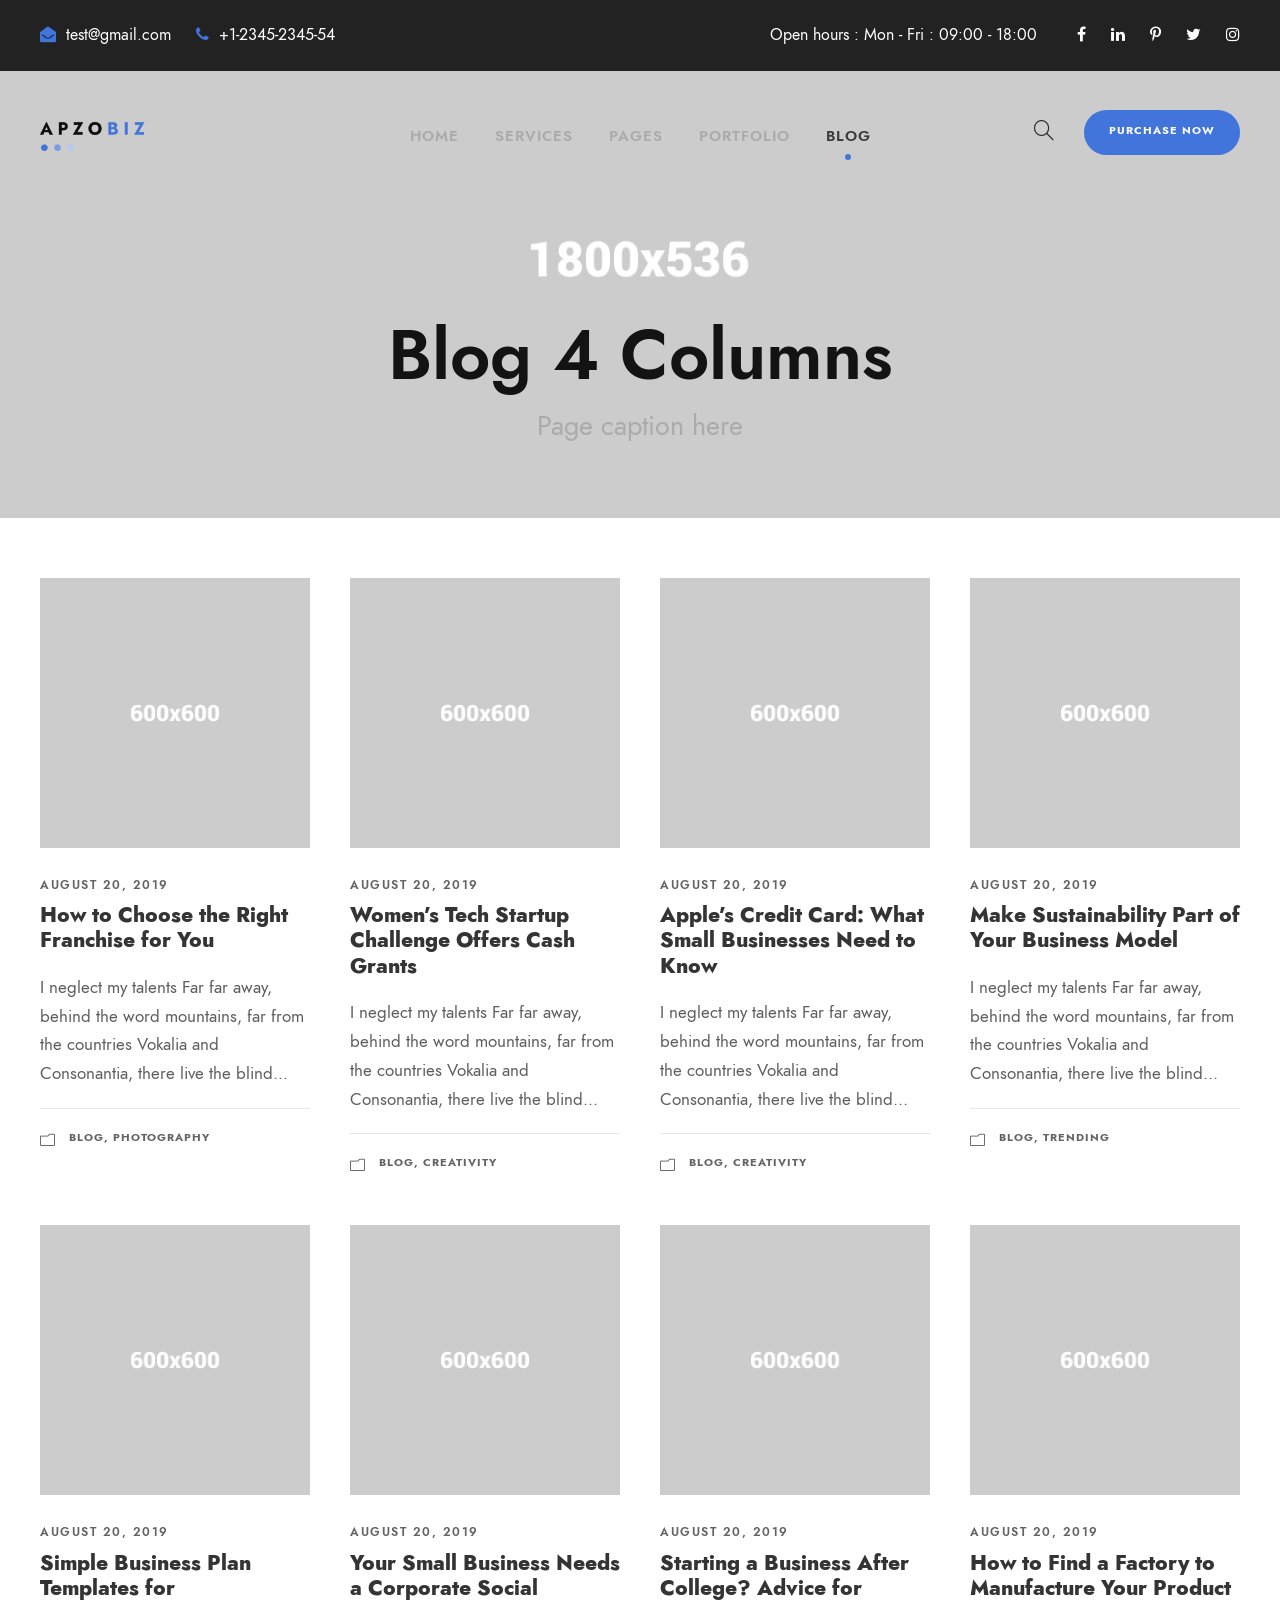
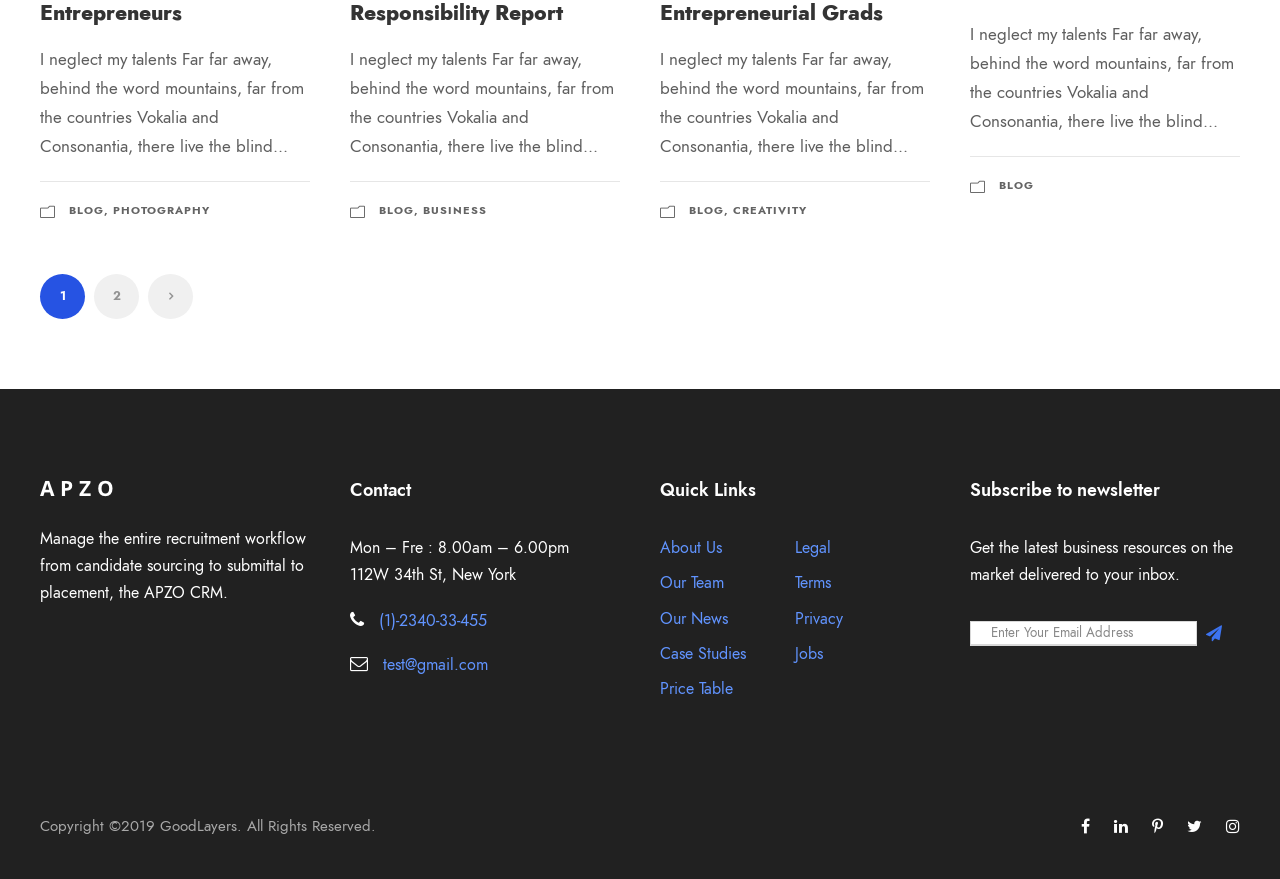
<file: blog-4-columns.html>
<!DOCTYPE html>
<html lang="en-US" class="no-js">



<head>
    <meta charset="UTF-8">
    <meta name="viewport" content="width=device-width, initial-scale=1">

    <title>Apzo &#8211; Saas Clean &#8211; HTML Template</title>

    <link rel='stylesheet' href='plugins/goodlayers-core/plugins/fontawesome/font-awesome.css' type='text/css' media='all' />
    <link rel='stylesheet' href='plugins/goodlayers-core/plugins/elegant/elegant-font.css' type='text/css' media='all' />
    <link rel='stylesheet' href='plugins/goodlayers-core/plugins/ionicons/ionicons.css' type='text/css' media='all' />
    <link rel='stylesheet' href='plugins/goodlayers-core/plugins/simpleline/simpleline.css' type='text/css' media='all' />
    <link rel='stylesheet' href='plugins/goodlayers-core/plugins/style.css' type='text/css' media='all' />
    <link rel='stylesheet' href='plugins/goodlayers-core/include/css/page-builder.css' type='text/css' media='all' />
    <link rel='stylesheet' href='plugins/revslider/public/assets/css/rs6.css' type='text/css' media='all' />
    <link rel='stylesheet' href='plugins/google-map-plugin/assets/css/frontend.css' type='text/css' media='all' />
    <link rel='stylesheet' href='css/style-core.css' type='text/css' media='all' />
    <link rel='stylesheet' href='css/apzo-style-custom.css' type='text/css' media='all' />

    <link rel='stylesheet' href='https://fonts.googleapis.com/css?family=Montserrat%3A100%2C100italic%2C200%2C200italic%2C300%2C300italic%2Cregular%2Citalic%2C500%2C500italic%2C600%2C600italic%2C700%2C700italic%2C800%2C800italic%2C900%2C900italic&amp;subset=vietnamese%2Clatin-ext%2Ccyrillic%2Ccyrillic-ext%2Clatin&amp;display=optional&amp;ver=5.3.2' type='text/css' media='all' />
    <link href="https://fonts.googleapis.com/css?family=Roboto:600%2C400" rel="stylesheet" property="stylesheet" media="all" type="text/css">

</head>

<body class="home page-template-default page page-id-8230 theme-apzo gdlr-core-body woocommerce-no-js apzo-body apzo-body-front apzo-full  apzo-with-sticky-navigation  apzo-blockquote-style-1 gdlr-core-link-to-lightbox" data-home-url="#">
    <div class="apzo-mobile-header-wrap">
        <div class="apzo-mobile-header apzo-header-background apzo-style-slide apzo-sticky-mobile-navigation " id="apzo-mobile-header">
            <div class="apzo-mobile-header-container apzo-container clearfix">
                <div class="apzo-logo  apzo-item-pdlr">
                    <div class="apzo-logo-inner">
                        <a class="" href="index.html"><img src="upload/logo-saas-clean.png" alt="" width="180" height="53" title="logo-saas-clean" /></a>
                    </div>
                </div>
                <div class="apzo-mobile-menu-right">
                    <div class="apzo-main-menu-search" id="apzo-mobile-top-search"><i class="fa fa-search"></i></div>
                    <div class="apzo-top-search-wrap">
                        <div class="apzo-top-search-close"></div>

                        <div class="apzo-top-search-row">
                            <div class="apzo-top-search-cell">
                                <form role="search" method="get" class="search-form" action="#">
                                    <input type="text" class="search-field apzo-title-font" placeholder="Search..." value="" name="s">
                                    <div class="apzo-top-search-submit"><i class="fa fa-search"></i></div>
                                    <input type="submit" class="search-submit" value="Search">
                                    <div class="apzo-top-search-close"><i class="icon_close"></i></div>
                                </form>
                            </div>
                        </div>

                    </div>

                    <div class="apzo-mobile-menu"><a class="apzo-mm-menu-button apzo-mobile-menu-button apzo-mobile-button-hamburger" href="#apzo-mobile-menu"><span></span></a>
                        <div class="apzo-mm-menu-wrap apzo-navigation-font" id="apzo-mobile-menu" data-slide="right">
                            <ul id="menu-main-navigation" class="m-menu">
                                <li class="menu-item menu-item-home current-menu-item current_page_item"><a href="index.html" aria-current="page">Home</a></li>
                                <li class="menu-item menu-item-has-children"><a href="data-science.html">Services</a>
                                    <ul class="sub-menu">
                                        <li class="menu-item"><a href="cloud-solutions.html">Cloud Solutions</a></li>
                                        <li class="menu-item"><a href="data-science.html">Data Science</a></li>
                                        <li class="menu-item"><a href="integrated-solution.html">Integrated Solution</a></li>
                                        <li class="menu-item"><a href="brand-identity.html">Brand Identity</a></li>
                                        <li class="menu-item"><a href="software-planning.html">Software Planning</a></li>
                                        <li class="menu-item"><a href="business-analyze.html">Business Analyze</a></li>
                                    </ul>
                                </li>
                                <li class="menu-item menu-item-has-children"><a href="#">Pages</a>
                                    <ul class="sub-menu">
                                        <li class="menu-item"><a href="about-us.html">About Us</a></li>
                                        <li class="menu-item"><a href="about-us-2.html">About Us 2</a></li>
                                        <li class="menu-item"><a href="about-team.html">About Team</a></li>
                                        <li class="menu-item"><a href="about-team-2.html">About Team 2</a></li>
                                        <li class="menu-item"><a href="contact.html">Contact</a></li>
                                        <li class="menu-item"><a href="team-plain-style.html">Team</a></li>
                                        <li class="menu-item"><a href="gallery.html">Gallery</a></li>
                                        <li class="menu-item"><a href="price-table.html">Price Table</a></li>
                                        <li class="menu-item"><a href="maintenance.html">Maintenance</a></li>
                                        <li class="menu-item"><a href="coming-soon.html">Coming Soon</a></li>
                                        <li class="menu-item"><a href="404.html">404 Page</a></li>
                                    </ul>
                                </li>
                                <li class="menu-item menu-item-has-children"><a href="portfolio-3-columns.html">Portfolio</a>
                                    <ul class="sub-menu">
                                        <li class="menu-item"><a href="portfolio-large-card.html">Portfolio Large Card</a></li>
                                        <li class="menu-item menu-item-has-children"><a>Portfolio Grid</a>
                                            <ul class="sub-menu">
                                                <li class="menu-item"><a href="portfolio-2-columns.html">Portfolio 2 Columns</a></li>
                                                <li class="menu-item"><a href="portfolio-3-columns.html">Portfolio 3 Columns</a></li>
                                                <li class="menu-item"><a href="portfolio-4-columns.html">Portfolio 4 Columns</a></li>
                                                <li class="menu-item"><a href="portfolio-5-columns.html">Portfolio 5 Columns</a></li>
                                                <li class="menu-item"><a href="portfolio-2-columns-with-frame.html">Portfolio 2 Columns With Frame</a></li>
                                                <li class="menu-item"><a href="portfolio-3-columns-with-frame.html">Portfolio 3 Columns With Frame</a></li>
                                                <li class="menu-item"><a href="portfolio-4-columns-with-frame.html">Portfolio 4 Columns With Frame</a></li>
                                                <li class="menu-item"><a href="portfolio-2-columns-no-space.html">Portfolio 2 Columns No Space</a></li>
                                                <li class="menu-item"><a href="portfolio-3-columns-no-space.html">Portfolio 3 Columns No Space</a></li>
                                                <li class="menu-item"><a href="portfolio-4-columns-no-space.html">Portfolio 4 Columns No Space</a></li>
                                                <li class="menu-item"><a href="portfolio-5-columns-no-space.html">Portfolio 5 Columns No Space</a></li>
                                            </ul>
                                        </li>
                                        <li class="menu-item menu-item-has-children"><a>Portfolio Masonry</a>
                                            <ul class="sub-menu">
                                                <li class="menu-item"><a href="portfolio-masonry-4-columns.html">Masonry 4 Columns</a></li>
                                                <li class="menu-item"><a href="portfolio-masonry-3-columns.html">Masonry 3 Columns</a></li>
                                                <li class="menu-item"><a href="portfolio-masonry-4-columns-no-space.html">Masonry 4 Columns No Space</a></li>
                                                <li class="menu-item"><a href="portfolio-masonry-3-columns-no-space.html">Masonry 3 Columns No Space</a></li>
                                            </ul>
                                        </li>
                                        <li class="menu-item menu-item-has-children"><a>Portfolio Side Thumbnail</a>
                                            <ul class="sub-menu">
                                                <li class="menu-item"><a href="portfolio-left-right-large-thumbnail.html">Portfolio Left &#038; Right Large Thumbnail</a></li>
                                                <li class="menu-item"><a href="portfolio-left-large-thumbnail.html">Portfolio Left Large Thumbnail</a></li>
                                                <li class="menu-item"><a href="portfolio-right-large-thumbnail.html">Portfolio Right Large Thumbnail</a></li>
                                            </ul>
                                        </li>
                                    </ul>
                                </li>
                                <li class="menu-item menu-item-has-children"><a href="blog-full-right-sidebar-with-frame.html">Blog</a>
                                    <ul class="sub-menu">
                                        <li class="menu-item menu-item-has-children"><a href="blog-full-right-sidebar-with-frame.html">Blog Full</a>
                                            <ul class="sub-menu">
                                                <li class="menu-item"><a href="blog-full-right-sidebar-with-frame.html">Blog Full Right Sidebar With Frame</a></li>
                                                <li class="menu-item"><a href="blog-full-left-sidebar-with-frame.html">Blog Full Left Sidebar With Frame</a></li>
                                                <li class="menu-item"><a href="blog-full-both-sidebar-with-frame.html">Blog Full Both Sidebar With Frame</a></li>
                                                <li class="menu-item"><a href="blog-full-right-sidebar.html">Blog Full Right Sidebar</a></li>
                                                <li class="menu-item"><a href="blog-full-left-sidebar.html">Blog Full Left Sidebar</a></li>
                                                <li class="menu-item"><a href="blog-full-both-sidebar.html">Blog Full Both Sidebar</a></li>
                                            </ul>
                                        </li>
                                        <li class="menu-item menu-item-has-children"><a href="blog-3-columns-with-frame.html">Blog Columns</a>
                                            <ul class="sub-menu">
                                                <li class="menu-item"><a href="blog-2-columns-with-frame.html">Blog 2 Columns With Frame</a></li>
                                                <li class="menu-item"><a href="blog-3-columns-with-frame.html">Blog 3 Columns With Frame</a></li>
                                                <li class="menu-item"><a href="blog-4-columns-with-frame.html">Blog 4 Columns With Frame</a></li>
                                                <li class="menu-item"><a href="blog-2-columns.html">Blog 2 Columns</a></li>
                                                <li class="menu-item"><a href="blog-3-columns.html">Blog 3 Columns</a></li>
                                                <li class="menu-item"><a href="blog-4-columns.html">Blog 4 Columns</a></li>
                                            </ul>
                                        </li>
                                        <li class="menu-item"><a href="how-to-choose-the-right-franchise-for-you.html">Single Posts</a></li>
                                    </ul>
                                </li>

                            </ul>
                        </div>
                    </div>
                </div>
            </div>
        </div>
    </div>
    <div class="apzo-body-outer-wrapper ">
        <div class="apzo-body-wrapper clearfix  apzo-with-transparent-header apzo-with-frame">
            <div class="apzo-header-background-transparent">
                <div class="apzo-top-bar">
                    <div class="apzo-top-bar-background"></div>
                    <div class="apzo-top-bar-container apzo-top-bar-full ">
                        <div class="apzo-top-bar-container-inner clearfix">
                            <div class="apzo-top-bar-left apzo-item-pdlr"><i class="fa fa-envelope-open" style="font-size: 16px ;color: #4275DC ;margin-right: 10px ;"></i><a href="#"><span class="__cf_email__" >test@gmail.com</span></a>
                                <i class="fa fa-phone" style="font-size: 16px ;color: #4275DC ;margin-left: 20px ;margin-right: 10px ;"></i>+1-2345-2345-54</div>
                            <div class="apzo-top-bar-right apzo-item-pdlr">
                                <div class="apzo-top-bar-right-text">Open hours : Mon - Fri : 09:00 - 18:00</div>
                                <div class="apzo-top-bar-right-social"><a href="#" target="_blank" class="apzo-top-bar-social-icon" title="facebook"><i class="fa fa-facebook" ></i></a><a href="#" target="_blank" class="apzo-top-bar-social-icon" title="linkedin"><i class="fa fa-linkedin" ></i></a><a href="#" target="_blank" class="apzo-top-bar-social-icon" title="pinterest"><i class="fa fa-pinterest-p" ></i></a><a href="#" target="_blank" class="apzo-top-bar-social-icon" title="twitter"><i class="fa fa-twitter" ></i></a><a href="#" target="_blank" class="apzo-top-bar-social-icon" title="instagram"><i class="fa fa-instagram" ></i></a></div>
                            </div>
                        </div>
                    </div>
                </div>
                <header class="apzo-header-wrap apzo-header-style-plain  apzo-style-center-menu apzo-sticky-navigation apzo-style-slide" data-navigation-offset="75px">
                    <div class="apzo-header-background"></div>
                    <div class="apzo-header-container  apzo-header-full">

                        <div class="apzo-header-container-inner clearfix">
                            <div class="apzo-logo  apzo-item-pdlr">
                                <div class="apzo-logo-inner">
                                    <a class="" href="index.html"><img src="upload/logo-saas-clean.png" alt="" width="180" height="53" title="logo-saas-clean" /></a>
                                </div>
                            </div>
                            <div class="apzo-navigation apzo-item-pdlr clearfix ">
                                <div class="apzo-main-menu" id="apzo-main-menu">
                                    <ul id="menu-main-navigation-1" class="sf-menu">
                                        <li class="menu-item menu-item-home apzo-normal-menu"><a href="index.html">Home</a></li>
                                        <li class="menu-item menu-item-has-children apzo-normal-menu"><a href="data-science.html" class="sf-with-ul-pre">Services</a>
                                            <ul class="sub-menu">
                                                <li class="menu-item" data-size="60"><a href="cloud-solutions.html">Cloud Solutions</a></li>
                                                <li class="menu-item" data-size="60"><a href="data-science.html">Data Science</a></li>
                                                <li class="menu-item" data-size="60"><a href="integrated-solution.html">Integrated Solution</a></li>
                                                <li class="menu-item" data-size="60"><a href="brand-identity.html">Brand Identity</a></li>
                                                <li class="menu-item" data-size="60"><a href="software-planning.html">Software Planning</a></li>
                                                <li class="menu-item" data-size="60"><a href="business-analyze.html">Business Analyze</a></li>
                                            </ul>
                                        </li>
                                        <li class="menu-item menu-item-has-children apzo-normal-menu"><a href="#" class="sf-with-ul-pre">Pages</a>
                                            <ul class="sub-menu">
                                                <li class="menu-item" data-size="60"><a href="about-us.html">About Us</a></li>
                                                <li class="menu-item" data-size="60"><a href="about-us-2.html">About Us 2</a></li>
                                                <li class="menu-item" data-size="60"><a href="about-team.html">About Team</a></li>
                                                <li class="menu-item" data-size="60"><a href="about-team-2.html">About Team 2</a></li>
                                                <li class="menu-item" data-size="60"><a href="contact.html">Contact</a></li>
                                                <li class="menu-item" data-size="60"><a href="team-plain-style.html">Team</a></li>
                                                <li class="menu-item" data-size="60"><a href="gallery.html">Gallery</a></li>
                                                <li class="menu-item" data-size="60"><a href="price-table.html">Price Table</a></li>
                                                <li class="menu-item" data-size="60"><a href="maintenance.html">Maintenance</a></li>
                                                <li class="menu-item" data-size="60"><a href="coming-soon.html">Coming Soon</a></li>
                                                <li class="menu-item" data-size="60"><a href="404.html">404 Page</a></li>
                                            </ul>
                                        </li>
                                        <li class="menu-item menu-item-has-children apzo-normal-menu"><a href="portfolio-3-columns.html" class="sf-with-ul-pre">Portfolio</a>
                                            <ul class="sub-menu">
                                                <li class="menu-item" data-size="60"><a href="portfolio-large-card.html">Portfolio Large Card</a></li>
                                                <li class="menu-item menu-item-has-children" data-size="60"><a class="sf-with-ul-pre">Portfolio Grid</a>
                                                    <ul class="sub-menu">
                                                        <li class="menu-item"><a href="portfolio-2-columns.html">Portfolio 2 Columns</a></li>
                                                        <li class="menu-item"><a href="portfolio-3-columns.html">Portfolio 3 Columns</a></li>
                                                        <li class="menu-item"><a href="portfolio-4-columns.html">Portfolio 4 Columns</a></li>
                                                        <li class="menu-item"><a href="portfolio-5-columns.html">Portfolio 5 Columns</a></li>
                                                        <li class="menu-item"><a href="portfolio-2-columns-with-frame.html">Portfolio 2 Columns With Frame</a></li>
                                                        <li class="menu-item"><a href="portfolio-3-columns-with-frame.html">Portfolio 3 Columns With Frame</a></li>
                                                        <li class="menu-item"><a href="portfolio-4-columns-with-frame.html">Portfolio 4 Columns With Frame</a></li>
                                                        <li class="menu-item"><a href="portfolio-2-columns-no-space.html">Portfolio 2 Columns No Space</a></li>
                                                        <li class="menu-item"><a href="portfolio-3-columns-no-space.html">Portfolio 3 Columns No Space</a></li>
                                                        <li class="menu-item"><a href="portfolio-4-columns-no-space.html">Portfolio 4 Columns No Space</a></li>
                                                        <li class="menu-item"><a href="portfolio-5-columns-no-space.html">Portfolio 5 Columns No Space</a></li>
                                                    </ul>
                                                </li>
                                                <li class="menu-item menu-item-has-children" data-size="60"><a class="sf-with-ul-pre">Portfolio Masonry</a>
                                                    <ul class="sub-menu">
                                                        <li class="menu-item"><a href="portfolio-masonry-4-columns.html">Masonry 4 Columns</a></li>
                                                        <li class="menu-item"><a href="portfolio-masonry-3-columns.html">Masonry 3 Columns</a></li>
                                                        <li class="menu-item"><a href="portfolio-masonry-4-columns-no-space.html">Masonry 4 Columns No Space</a></li>
                                                        <li class="menu-item"><a href="portfolio-masonry-3-columns-no-space.html">Masonry 3 Columns No Space</a></li>
                                                    </ul>
                                                </li>
                                                <li class="menu-item menu-item-has-children" data-size="60"><a class="sf-with-ul-pre">Portfolio Side Thumbnail</a>
                                                    <ul class="sub-menu">
                                                        <li class="menu-item"><a href="portfolio-left-right-large-thumbnail.html">Portfolio Left &#038; Right Large Thumbnail</a></li>
                                                        <li class="menu-item"><a href="portfolio-left-large-thumbnail.html">Portfolio Left Large Thumbnail</a></li>
                                                        <li class="menu-item"><a href="portfolio-right-large-thumbnail.html">Portfolio Right Large Thumbnail</a></li>
                                                    </ul>
                                                </li>
                                            </ul>
                                        </li>
                                        <li class="menu-item menu-item-has-children current-menu-item apzo-normal-menu"><a href="blog-full-right-sidebar-with-frame.html" class="sf-with-ul-pre">Blog</a>
                                            <ul class="sub-menu">
                                                <li class="menu-item menu-item-has-children" data-size="60"><a href="blog-full-right-sidebar-with-frame.html" class="sf-with-ul-pre">Blog Full</a>
                                                    <ul class="sub-menu">
                                                        <li class="menu-item"><a href="blog-full-right-sidebar-with-frame.html">Blog Full Right Sidebar With Frame</a></li>
                                                        <li class="menu-item"><a href="blog-full-left-sidebar-with-frame.html">Blog Full Left Sidebar With Frame</a></li>
                                                        <li class="menu-item"><a href="blog-full-both-sidebar-with-frame.html">Blog Full Both Sidebar With Frame</a></li>
                                                        <li class="menu-item"><a href="blog-full-right-sidebar.html">Blog Full Right Sidebar</a></li>
                                                        <li class="menu-item"><a href="blog-full-left-sidebar.html">Blog Full Left Sidebar</a></li>
                                                        <li class="menu-item"><a href="blog-full-both-sidebar.html">Blog Full Both Sidebar</a></li>
                                                    </ul>
                                                </li>

                                                <li class="menu-item menu-item-has-children" data-size="60"><a href="blog-3-columns-with-frame.html" class="sf-with-ul-pre">Blog Columns</a>
                                                    <ul class="sub-menu">
                                                        <li class="menu-item"><a href="blog-2-columns-with-frame.html">Blog 2 Columns With Frame</a></li>
                                                        <li class="menu-item"><a href="blog-3-columns-with-frame.html">Blog 3 Columns With Frame</a></li>
                                                        <li class="menu-item"><a href="blog-4-columns-with-frame.html">Blog 4 Columns With Frame</a></li>
                                                        <li class="menu-item"><a href="blog-2-columns.html">Blog 2 Columns</a></li>
                                                        <li class="menu-item"><a href="blog-3-columns.html">Blog 3 Columns</a></li>
                                                        <li class="menu-item"><a href="blog-4-columns.html">Blog 4 Columns</a></li>
                                                        <li class="menu-item"><a href="blog-3-columns-with-frame-post-format.html">Blog Columns With Post Format</a></li>
                                                    </ul>
                                                </li>
                                                <li class="menu-item" data-size="60"><a href="how-to-choose-the-right-franchise-for-you.html">Single Posts</a></li>
                                            </ul>
                                        </li>
                                    </ul>
                                    <div class="apzo-navigation-slide-bar  apzo-navigation-slide-bar-style-dot" id="apzo-navigation-slide-bar"></div>
                                </div>
                                <div class="apzo-main-menu-right-wrap clearfix  apzo-item-mglr apzo-navigation-top">
                                    <div class="apzo-main-menu-search" id="apzo-top-search"><i class="icon-magnifier"></i></div>
                                    <div class="apzo-top-search-wrap">
                                        <div class="apzo-top-search-close"></div>

                                        <div class="apzo-top-search-row">
                                            <div class="apzo-top-search-cell">
                                                <form role="search" method="get" class="search-form" action="#">
                                                    <input type="text" class="search-field apzo-title-font" placeholder="Search..." value="" name="s">
                                                    <div class="apzo-top-search-submit"><i class="fa fa-search"></i></div>
                                                    <input type="submit" class="search-submit" value="Search">
                                                    <div class="apzo-top-search-close"><i class="icon_close"></i></div>
                                                </form>
                                            </div>
                                        </div>

                                    </div>
                                    <a class="apzo-main-menu-right-button apzo-style-round" href="#" target="_self">Purchase Now</a></div>
                            </div>
                            <!-- apzo-navigation -->

                        </div>
                        <!-- apzo-header-inner -->
                    </div>
                    <!-- apzo-header-container -->
                </header>
                <!-- header -->
            </div>


            <div class="apzo-page-title-wrap  apzo-style-custom apzo-center-align">
                <div class="apzo-header-transparent-substitute"></div>
                <div class="apzo-page-title-overlay"></div>
                <div class="apzo-page-title-container apzo-container">
                    <div class="apzo-page-title-content apzo-item-pdlr">
                        <h1 class="apzo-page-title">Blog 4 Columns</h1>
                        <div class="apzo-page-caption">Page caption here</div>
                    </div>
                </div>
            </div>
            <div class="apzo-page-wrapper" id="apzo-page-wrapper">
                <div class="gdlr-core-page-builder-body">
                    <div class="gdlr-core-pbf-section">
                        <div class="gdlr-core-pbf-section-container gdlr-core-container clearfix">
                            <div class="gdlr-core-pbf-element">
                                <div class="gdlr-core-blog-item gdlr-core-item-pdb clearfix  gdlr-core-style-blog-column" style="padding-bottom: 40px ;">
                                    <div class="gdlr-core-blog-item-holder gdlr-core-js-2 clearfix" data-layout="fitrows">
                                        <div class="gdlr-core-item-list  gdlr-core-item-pdlr gdlr-core-column-15 gdlr-core-column-first">
                                            <div class="gdlr-core-blog-grid ">
                                                <div class="gdlr-core-blog-thumbnail gdlr-core-media-image  gdlr-core-opacity-on-hover gdlr-core-zoom-on-hover">
                                                    <a href="#"><img src="upload/shutterstock_484938493-600x600.jpg" alt="" width="600" height="600" title="shutterstock_484938493" /></a>
                                                </div>
                                                <div class="gdlr-core-blog-grid-content-wrap">
                                                    <div class="gdlr-core-blog-grid-date"><span class="gdlr-core-blog-info gdlr-core-blog-info-font gdlr-core-skin-caption gdlr-core-blog-info-date"><span class="gdlr-core-head" ><i class="icon_clock_alt" ></i></span><a href="#">August 20, 2019</a></span>
                                                    </div>
                                                    <h3 class="gdlr-core-blog-title gdlr-core-skin-title" style="font-size: 21px ;font-weight: 800 ;letter-spacing: 0px ;"><a href="#" >How to Choose the Right Franchise for You</a></h3>
                                                    <div class="gdlr-core-blog-content">I neglect my talents Far far away, behind the word mountains, far from the countries Vokalia and Consonantia, there live the blind...
                                                        <div class="clear"></div>
                                                    </div>
                                                    <div class="gdlr-core-blog-info-wrapper gdlr-core-skin-divider" data-sync-height-offset><span class="gdlr-core-blog-info gdlr-core-blog-info-font gdlr-core-skin-caption gdlr-core-blog-info-category"><span class="gdlr-core-head" ><i class="icon_folder-alt" ></i></span><a href="#" rel="tag">Blog</a><span class="gdlr-core-sep">,</span> <a href="#" rel="tag">Photography</a></span>
                                                    </div>
                                                </div>
                                            </div>
                                        </div>
                                        <div class="gdlr-core-item-list  gdlr-core-item-pdlr gdlr-core-column-15">
                                            <div class="gdlr-core-blog-grid ">
                                                <div class="gdlr-core-blog-thumbnail gdlr-core-media-image  gdlr-core-opacity-on-hover gdlr-core-zoom-on-hover">
                                                    <a href="#"><img src="upload/shutterstock_1293601054-600x600.jpg" alt="" width="600" height="600" title="shutterstock_1293601054" /></a>
                                                </div>
                                                <div class="gdlr-core-blog-grid-content-wrap">
                                                    <div class="gdlr-core-blog-grid-date"><span class="gdlr-core-blog-info gdlr-core-blog-info-font gdlr-core-skin-caption gdlr-core-blog-info-date"><span class="gdlr-core-head" ><i class="icon_clock_alt" ></i></span><a href="#">August 20, 2019</a></span>
                                                    </div>
                                                    <h3 class="gdlr-core-blog-title gdlr-core-skin-title" style="font-size: 21px ;font-weight: 800 ;letter-spacing: 0px ;"><a href="#" >Women&#8217;s Tech Startup Challenge Offers Cash Grants</a></h3>
                                                    <div class="gdlr-core-blog-content">I neglect my talents Far far away, behind the word mountains, far from the countries Vokalia and Consonantia, there live the blind...
                                                        <div class="clear"></div>
                                                    </div>
                                                    <div class="gdlr-core-blog-info-wrapper gdlr-core-skin-divider" data-sync-height-offset><span class="gdlr-core-blog-info gdlr-core-blog-info-font gdlr-core-skin-caption gdlr-core-blog-info-category"><span class="gdlr-core-head" ><i class="icon_folder-alt" ></i></span><a href="#" rel="tag">Blog</a><span class="gdlr-core-sep">,</span> <a href="#" rel="tag">Creativity</a></span>
                                                    </div>
                                                </div>
                                            </div>
                                        </div>
                                        <div class="gdlr-core-item-list  gdlr-core-item-pdlr gdlr-core-column-15">
                                            <div class="gdlr-core-blog-grid ">
                                                <div class="gdlr-core-blog-thumbnail gdlr-core-media-image  gdlr-core-opacity-on-hover gdlr-core-zoom-on-hover">
                                                    <a href="#"><img src="upload/shutterstock_277863239-600x600.jpg" alt="" width="600" height="600" title="shutterstock_277863239" /></a>
                                                </div>
                                                <div class="gdlr-core-blog-grid-content-wrap">
                                                    <div class="gdlr-core-blog-grid-date"><span class="gdlr-core-blog-info gdlr-core-blog-info-font gdlr-core-skin-caption gdlr-core-blog-info-date"><span class="gdlr-core-head" ><i class="icon_clock_alt" ></i></span><a href="#">August 20, 2019</a></span>
                                                    </div>
                                                    <h3 class="gdlr-core-blog-title gdlr-core-skin-title" style="font-size: 21px ;font-weight: 800 ;letter-spacing: 0px ;"><a href="#" >Apple&#8217;s Credit Card: What Small Businesses Need to Know</a></h3>
                                                    <div class="gdlr-core-blog-content">I neglect my talents Far far away, behind the word mountains, far from the countries Vokalia and Consonantia, there live the blind...
                                                        <div class="clear"></div>
                                                    </div>
                                                    <div class="gdlr-core-blog-info-wrapper gdlr-core-skin-divider" data-sync-height-offset><span class="gdlr-core-blog-info gdlr-core-blog-info-font gdlr-core-skin-caption gdlr-core-blog-info-category"><span class="gdlr-core-head" ><i class="icon_folder-alt" ></i></span><a href="#" rel="tag">Blog</a><span class="gdlr-core-sep">,</span> <a href="#" rel="tag">Creativity</a></span>
                                                    </div>
                                                </div>
                                            </div>
                                        </div>
                                        <div class="gdlr-core-item-list  gdlr-core-item-pdlr gdlr-core-column-15">
                                            <div class="gdlr-core-blog-grid ">
                                                <div class="gdlr-core-blog-thumbnail gdlr-core-media-image  gdlr-core-opacity-on-hover gdlr-core-zoom-on-hover">
                                                    <a href="#"><img src="upload/pexels-photo-404972-1-600x600.jpg" alt="" width="600" height="600" title="pexels-photo-404972-1" /></a>
                                                </div>
                                                <div class="gdlr-core-blog-grid-content-wrap">
                                                    <div class="gdlr-core-blog-grid-date"><span class="gdlr-core-blog-info gdlr-core-blog-info-font gdlr-core-skin-caption gdlr-core-blog-info-date"><span class="gdlr-core-head" ><i class="icon_clock_alt" ></i></span><a href="#">August 20, 2019</a></span>
                                                    </div>
                                                    <h3 class="gdlr-core-blog-title gdlr-core-skin-title" style="font-size: 21px ;font-weight: 800 ;letter-spacing: 0px ;"><a href="#" >Make Sustainability Part of Your Business Model</a></h3>
                                                    <div class="gdlr-core-blog-content">I neglect my talents Far far away, behind the word mountains, far from the countries Vokalia and Consonantia, there live the blind...
                                                        <div class="clear"></div>
                                                    </div>
                                                    <div class="gdlr-core-blog-info-wrapper gdlr-core-skin-divider" data-sync-height-offset><span class="gdlr-core-blog-info gdlr-core-blog-info-font gdlr-core-skin-caption gdlr-core-blog-info-category"><span class="gdlr-core-head" ><i class="icon_folder-alt" ></i></span><a href="#" rel="tag">Blog</a><span class="gdlr-core-sep">,</span> <a href="#" rel="tag">Trending</a></span>
                                                    </div>
                                                </div>
                                            </div>
                                        </div>
                                        <div class="gdlr-core-item-list  gdlr-core-item-pdlr gdlr-core-column-15 gdlr-core-column-first">
                                            <div class="gdlr-core-blog-grid ">
                                                <div class="gdlr-core-blog-thumbnail gdlr-core-media-image  gdlr-core-opacity-on-hover gdlr-core-zoom-on-hover">
                                                    <a href="#"><img src="upload/shutterstock_125338145-600x600.jpg" alt="" width="600" height="600" title="shutterstock_125338145" /></a>
                                                </div>
                                                <div class="gdlr-core-blog-grid-content-wrap">
                                                    <div class="gdlr-core-blog-grid-date"><span class="gdlr-core-blog-info gdlr-core-blog-info-font gdlr-core-skin-caption gdlr-core-blog-info-date"><span class="gdlr-core-head" ><i class="icon_clock_alt" ></i></span><a href="#">August 20, 2019</a></span>
                                                    </div>
                                                    <h3 class="gdlr-core-blog-title gdlr-core-skin-title" style="font-size: 21px ;font-weight: 800 ;letter-spacing: 0px ;"><a href="#" >Simple Business Plan Templates for Entrepreneurs</a></h3>
                                                    <div class="gdlr-core-blog-content">I neglect my talents Far far away, behind the word mountains, far from the countries Vokalia and Consonantia, there live the blind...
                                                        <div class="clear"></div>
                                                    </div>
                                                    <div class="gdlr-core-blog-info-wrapper gdlr-core-skin-divider" data-sync-height-offset><span class="gdlr-core-blog-info gdlr-core-blog-info-font gdlr-core-skin-caption gdlr-core-blog-info-category"><span class="gdlr-core-head" ><i class="icon_folder-alt" ></i></span><a href="#" rel="tag">Blog</a><span class="gdlr-core-sep">,</span> <a href="#" rel="tag">Photography</a></span>
                                                    </div>
                                                </div>
                                            </div>
                                        </div>
                                        <div class="gdlr-core-item-list  gdlr-core-item-pdlr gdlr-core-column-15">
                                            <div class="gdlr-core-blog-grid ">
                                                <div class="gdlr-core-blog-thumbnail gdlr-core-media-image  gdlr-core-opacity-on-hover gdlr-core-zoom-on-hover">
                                                    <a href="#"><img src="upload/shutterstock_1047940579-600x600.jpg" alt="" width="600" height="600" title="shutterstock_1047940579" /></a>
                                                </div>
                                                <div class="gdlr-core-blog-grid-content-wrap">
                                                    <div class="gdlr-core-blog-grid-date"><span class="gdlr-core-blog-info gdlr-core-blog-info-font gdlr-core-skin-caption gdlr-core-blog-info-date"><span class="gdlr-core-head" ><i class="icon_clock_alt" ></i></span><a href="#">August 20, 2019</a></span>
                                                    </div>
                                                    <h3 class="gdlr-core-blog-title gdlr-core-skin-title" style="font-size: 21px ;font-weight: 800 ;letter-spacing: 0px ;"><a href="#" >Your Small Business Needs a Corporate Social Responsibility Report</a></h3>
                                                    <div class="gdlr-core-blog-content">I neglect my talents Far far away, behind the word mountains, far from the countries Vokalia and Consonantia, there live the blind...
                                                        <div class="clear"></div>
                                                    </div>
                                                    <div class="gdlr-core-blog-info-wrapper gdlr-core-skin-divider" data-sync-height-offset><span class="gdlr-core-blog-info gdlr-core-blog-info-font gdlr-core-skin-caption gdlr-core-blog-info-category"><span class="gdlr-core-head" ><i class="icon_folder-alt" ></i></span><a href="#" rel="tag">Blog</a><span class="gdlr-core-sep">,</span> <a href="#" rel="tag">Business</a></span>
                                                    </div>
                                                </div>
                                            </div>
                                        </div>
                                        <div class="gdlr-core-item-list  gdlr-core-item-pdlr gdlr-core-column-15">
                                            <div class="gdlr-core-blog-grid ">
                                                <div class="gdlr-core-blog-thumbnail gdlr-core-media-image  gdlr-core-opacity-on-hover gdlr-core-zoom-on-hover">
                                                    <a href="#"><img src="upload/shutterstock_644694811-600x600.jpg" alt="" width="600" height="600" title="shutterstock_644694811" /></a>
                                                </div>
                                                <div class="gdlr-core-blog-grid-content-wrap">
                                                    <div class="gdlr-core-blog-grid-date"><span class="gdlr-core-blog-info gdlr-core-blog-info-font gdlr-core-skin-caption gdlr-core-blog-info-date"><span class="gdlr-core-head" ><i class="icon_clock_alt" ></i></span><a href="#">August 20, 2019</a></span>
                                                    </div>
                                                    <h3 class="gdlr-core-blog-title gdlr-core-skin-title" style="font-size: 21px ;font-weight: 800 ;letter-spacing: 0px ;"><a href="#" >Starting a Business After College? Advice for Entrepreneurial Grads</a></h3>
                                                    <div class="gdlr-core-blog-content">I neglect my talents Far far away, behind the word mountains, far from the countries Vokalia and Consonantia, there live the blind...
                                                        <div class="clear"></div>
                                                    </div>
                                                    <div class="gdlr-core-blog-info-wrapper gdlr-core-skin-divider" data-sync-height-offset><span class="gdlr-core-blog-info gdlr-core-blog-info-font gdlr-core-skin-caption gdlr-core-blog-info-category"><span class="gdlr-core-head" ><i class="icon_folder-alt" ></i></span><a href="#" rel="tag">Blog</a><span class="gdlr-core-sep">,</span> <a href="#" rel="tag">Creativity</a></span>
                                                    </div>
                                                </div>
                                            </div>
                                        </div>
                                        <div class="gdlr-core-item-list  gdlr-core-item-pdlr gdlr-core-column-15">
                                            <div class="gdlr-core-blog-grid ">
                                                <div class="gdlr-core-blog-thumbnail gdlr-core-media-image  gdlr-core-opacity-on-hover gdlr-core-zoom-on-hover">
                                                    <a href="#"><img src="upload/shutterstock_1124590307-600x600.jpg" alt="" width="600" height="600" title="shutterstock_1124590307" /></a>
                                                </div>
                                                <div class="gdlr-core-blog-grid-content-wrap">
                                                    <div class="gdlr-core-blog-grid-date"><span class="gdlr-core-blog-info gdlr-core-blog-info-font gdlr-core-skin-caption gdlr-core-blog-info-date"><span class="gdlr-core-head" ><i class="icon_clock_alt" ></i></span><a href="#">August 20, 2019</a></span>
                                                    </div>
                                                    <h3 class="gdlr-core-blog-title gdlr-core-skin-title" style="font-size: 21px ;font-weight: 800 ;letter-spacing: 0px ;"><a href="#" >How to Find a Factory to Manufacture Your Product</a></h3>
                                                    <div class="gdlr-core-blog-content">I neglect my talents Far far away, behind the word mountains, far from the countries Vokalia and Consonantia, there live the blind...
                                                        <div class="clear"></div>
                                                    </div>
                                                    <div class="gdlr-core-blog-info-wrapper gdlr-core-skin-divider" data-sync-height-offset><span class="gdlr-core-blog-info gdlr-core-blog-info-font gdlr-core-skin-caption gdlr-core-blog-info-category"><span class="gdlr-core-head" ><i class="icon_folder-alt" ></i></span><a href="#" rel="tag">Blog</a></span>
                                                    </div>
                                                </div>
                                            </div>
                                        </div>
                                    </div>
                                    <div class="gdlr-core-pagination  gdlr-core-style-circle gdlr-core-left-align gdlr-core-item-pdlr"><span aria-current="page" class="page-numbers current">1</span>
                                        <a class="page-numbers" href="page/2/index.html">2</a>
                                        <a class="next page-numbers" href="page/2/index.html"></a>
                                    </div>
                                </div>
                            </div>
                        </div>
                    </div>
                </div>
            </div>


            <footer>
                <div class="apzo-footer-wrapper ">
                    <div class="apzo-footer-container apzo-container clearfix">
                        <div class="apzo-footer-column apzo-item-pdlr apzo-column-15">
                            <div id="text-1" class="widget widget_text apzo-widget">
                                <div class="textwidget">
                                    <p><img src="upload/logo-footer.png" alt="" width="73" height="17" /></p>
                                    <p>Manage the entire recruitment workflow from candidate sourcing to submittal to placement, the APZO CRM. </p>
                                </div>
                            </div>
                        </div>
                        <div class="apzo-footer-column apzo-item-pdlr apzo-column-15">
                            <div id="text-2" class="widget widget_text apzo-widget">
                                <h3 class="apzo-widget-title">Contact</h3><span class="clear"></span>
                                <div class="textwidget">
                                    <p>Mon &#8211; Fre : 8.00am &#8211; 6.00pm
                                        <br /> 112W 34th St, New York <span class="gdlr-core-space-shortcode" style="margin-top: -9px ;"></span>
                                        <br />
                                        <i class="fa fa-phone" style="font-size: 18px ;color: #ffffff ;margin-right: 10px ;"></i> <a href="#">(1)-2340-33-455</a>
                                        <br />
                                        <span class="gdlr-core-space-shortcode" style="margin-top: -10px ;"></span>
                                        <br />
                                        <i class="fa fa-envelope-o" style="font-size: 18px ;color: #ffffff ;margin-right: 10px ;"></i> <a href="#"><span class="__cf_email__" data-cfemail="#">test@gmail.com</span></a></p>
                                </div>
                            </div>
                        </div>
                        <div class="apzo-footer-column apzo-item-pdlr apzo-column-15">
                            <div id="gdlr-core-custom-menu-widget-3" class="widget widget_gdlr-core-custom-menu-widget apzo-widget">
                                <h3 class="apzo-widget-title">Quick Links</h3><span class="clear"></span>
                                <div class="menu-quick-links-container">
                                    <ul id="menu-quick-links" class="gdlr-core-custom-menu-widget gdlr-core-menu-style-half">
                                        <li class="menu-item apzo-normal-menu"><a href="#">About Us</a></li>
                                        <li class="menu-item apzo-normal-menu"><a href="#">Legal</a></li>
                                        <li class="menu-item apzo-normal-menu"><a href="#">Our Team</a></li>
                                        <li class="menu-item apzo-normal-menu"><a href="#">Terms</a></li>
                                        <li class="menu-item apzo-normal-menu"><a href="#">Our News</a></li>
                                        <li class="menu-item apzo-normal-menu"><a href="#">Privacy</a></li>
                                        <li class="menu-item apzo-normal-menu"><a href="#">Case Studies</a></li>
                                        <li class="menu-item apzo-normal-menu"><a href="#">Jobs</a></li>
                                        <li class="menu-item apzo-normal-menu"><a href="#">Price Table</a></li>
                                    </ul>
                                </div>
                            </div>
                        </div>
                        <div class="apzo-footer-column apzo-item-pdlr apzo-column-15">
                            <div id="text-4" class="widget widget_text apzo-widget">
                                <h3 class="apzo-widget-title">Subscribe to newsletter</h3><span class="clear"></span>
                                <div class="textwidget">
                                    <p>Get the latest business resources on the market delivered to your inbox.</p>
                                    <span class="gdlr-core-space-shortcode" style="margin-top: -30px ;"></span>
                                </div>
                            </div>
                            <div id="gdlr-core-newsletter-widget-2" class="widget widget_gdlr-core-newsletter-widget apzo-widget">
                                <div class="gdlr-core-with-fa-send-o-button tnp tnp-subscription">
                                    <form method="post" action="#" onsubmit="return newsletter_check(this)">

                                        <input type="hidden" name="nlang" value="">
                                        <div class="tnp-field tnp-field-email">
                                            <input class="tnp-email" type="email" name="ne" placeholder="Enter Your Email Address" required>
                                        </div>
                                        <div class="tnp-field tnp-field-button" style="color: #3c73f0">
                                            <input class="tnp-submit" type="submit" value="Subscribe">
                                        </div>
                                    </form>
                                </div>
                            </div>
                        </div>
                    </div>
                </div>
                <div class="apzo-copyright-wrapper">
                    <div class="apzo-copyright-container apzo-container clearfix">
                        <div class="apzo-copyright-left apzo-item-pdlr">Copyright ©2019 GoodLayers. All Rights Reserved.</div>
                        <div class="apzo-copyright-right apzo-item-pdlr">
                            <div class="gdlr-core-social-network-item gdlr-core-item-pdb  gdlr-core-none-align" style="padding-bottom: 0px ;"><a href="#url" target="_blank" class="gdlr-core-social-network-icon" title="facebook" style="font-size: 16px ;"><i class="fa fa-facebook" ></i></a><a href="#" target="_blank" class="gdlr-core-social-network-icon" title="linkedin" style="font-size: 16px ;margin-left: 24px ;"><i class="fa fa-linkedin" ></i></a><a href="#" target="_blank" class="gdlr-core-social-network-icon" title="pinterest" style="font-size: 16px ;margin-left: 24px ;"><i class="fa fa-pinterest-p" ></i></a><a href="#url" target="_blank" class="gdlr-core-social-network-icon" title="twitter" style="font-size: 16px ;margin-left: 24px ;"><i class="fa fa-twitter" ></i></a><a href="#" target="_blank" class="gdlr-core-social-network-icon" title="instagram" style="font-size: 16px ;margin-left: 24px ;"><i class="fa fa-instagram" ></i></a></div>
                        </div>
                    </div>
                </div>
            </footer>
        </div>
    </div>


    <script type='text/javascript' src='js/jquery/jquery.js'></script>
    <script type='text/javascript' src='js/jquery/jquery-migrate.min.js'></script>
    <script type='text/javascript' src='plugins/revslider/public/assets/js/revolution.tools.min.js'></script>
    <script type='text/javascript' src='plugins/revslider/public/assets/js/rs6.min.js'></script>
    <script type='text/javascript' src='plugins/goodlayers-core/plugins/script.js'></script>
    <script type='text/javascript'>
        /* <![CDATA[ */
        var gdlr_core_pbf = {
            "admin": "",
            "video": {
                "width": "640",
                "height": "360"
            },
            "ajax_url": "#"
        };
        /* ]]> */
    </script>
    <script type='text/javascript' src='plugins/goodlayers-core/include/js/page-builder.js'></script>
    <script type='text/javascript' src='js/jquery/ui/effect.min.js'></script>
    <script type='text/javascript' src='js/jquery.mmenu.js'></script>
    <script type='text/javascript' src='js/jquery.superfish.js'></script>
    <script type='text/javascript' src='js/script-core.js'></script>
    <script type='text/javascript' src='js/isotope.js'></script>

</body>
</html>
</file>
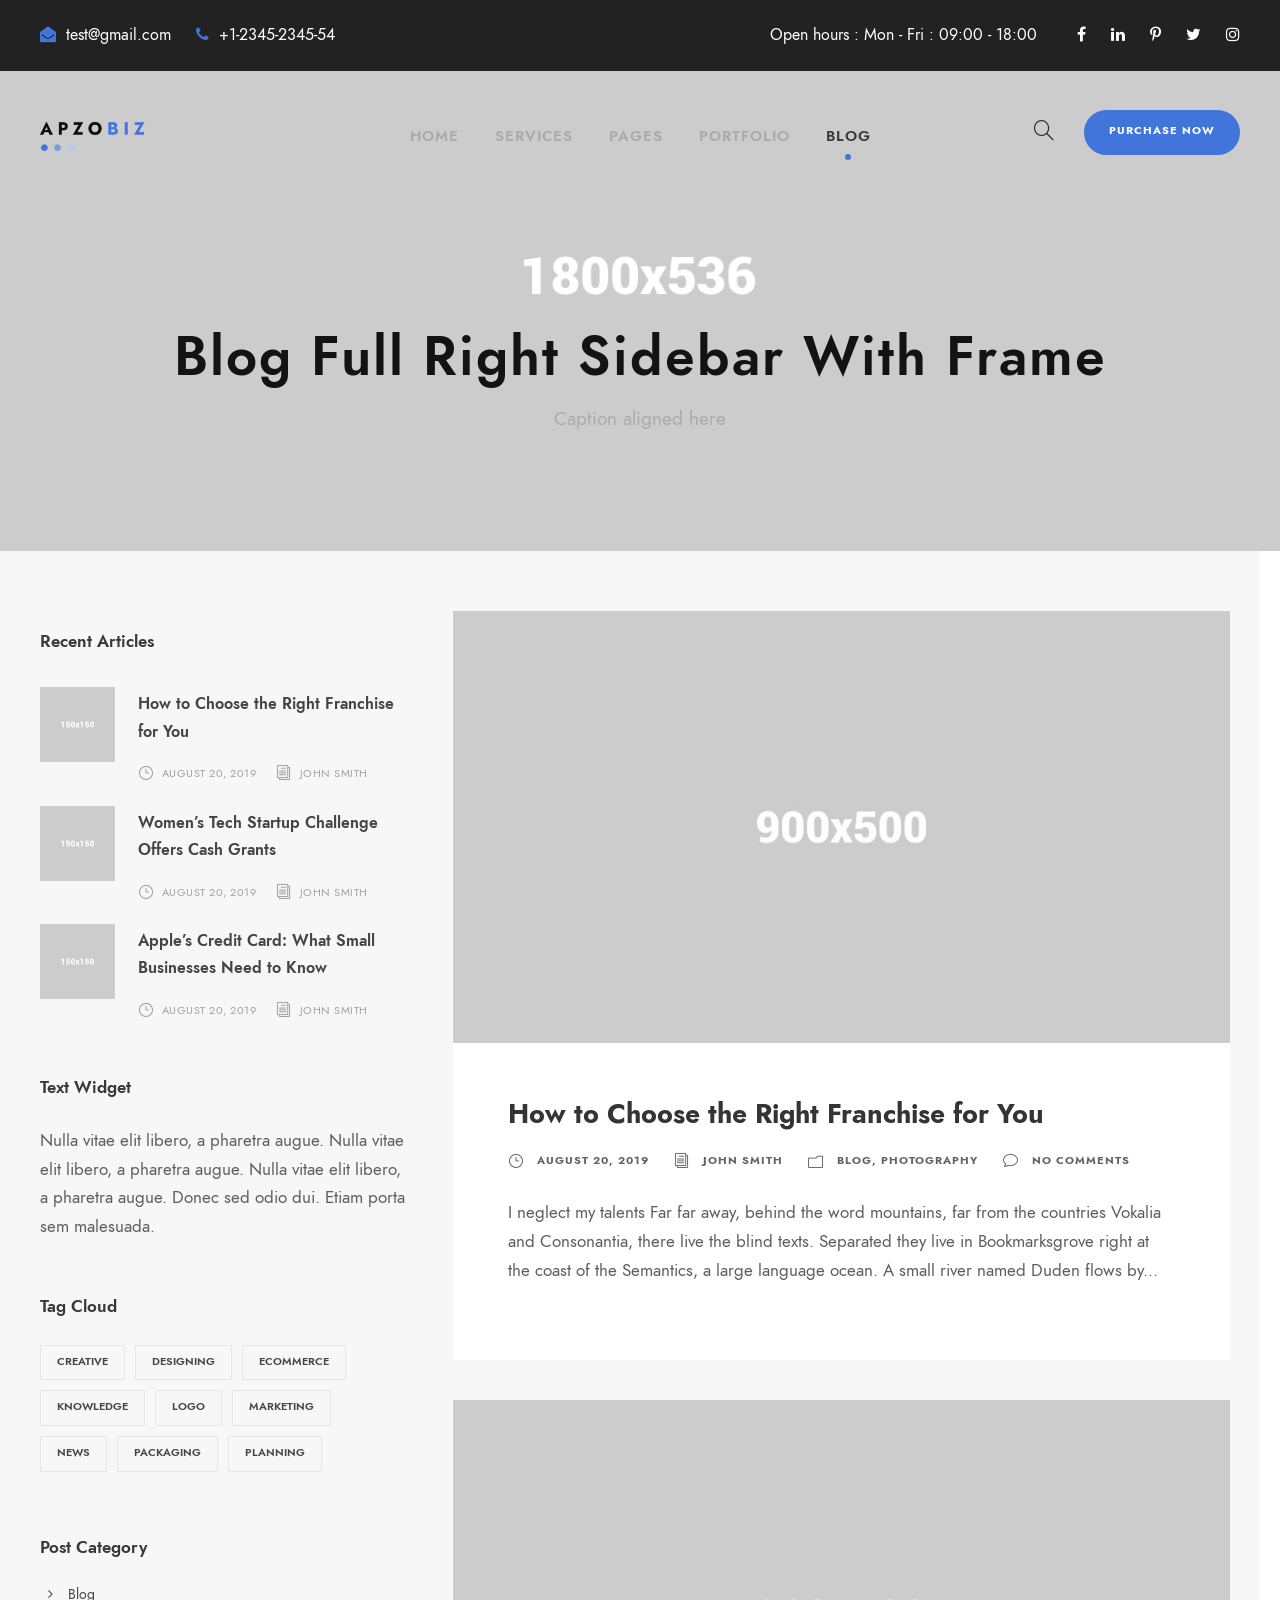
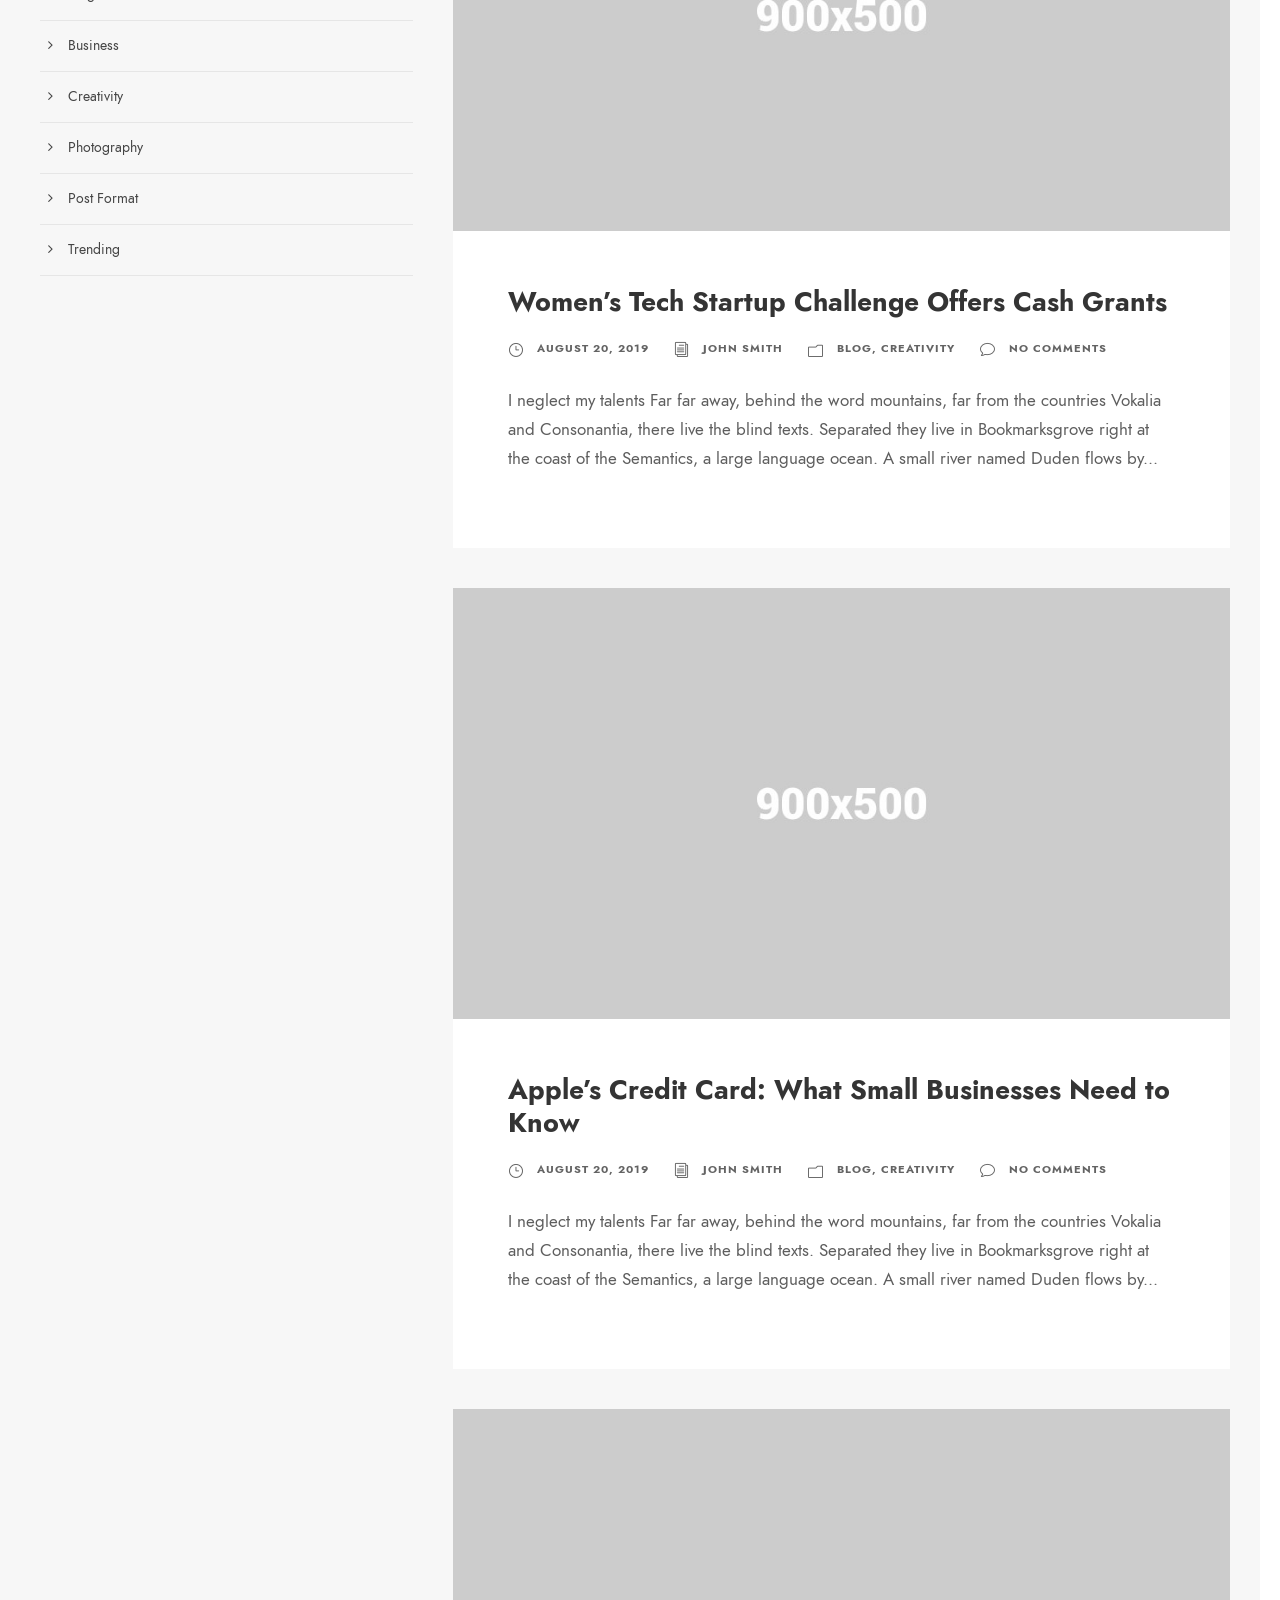
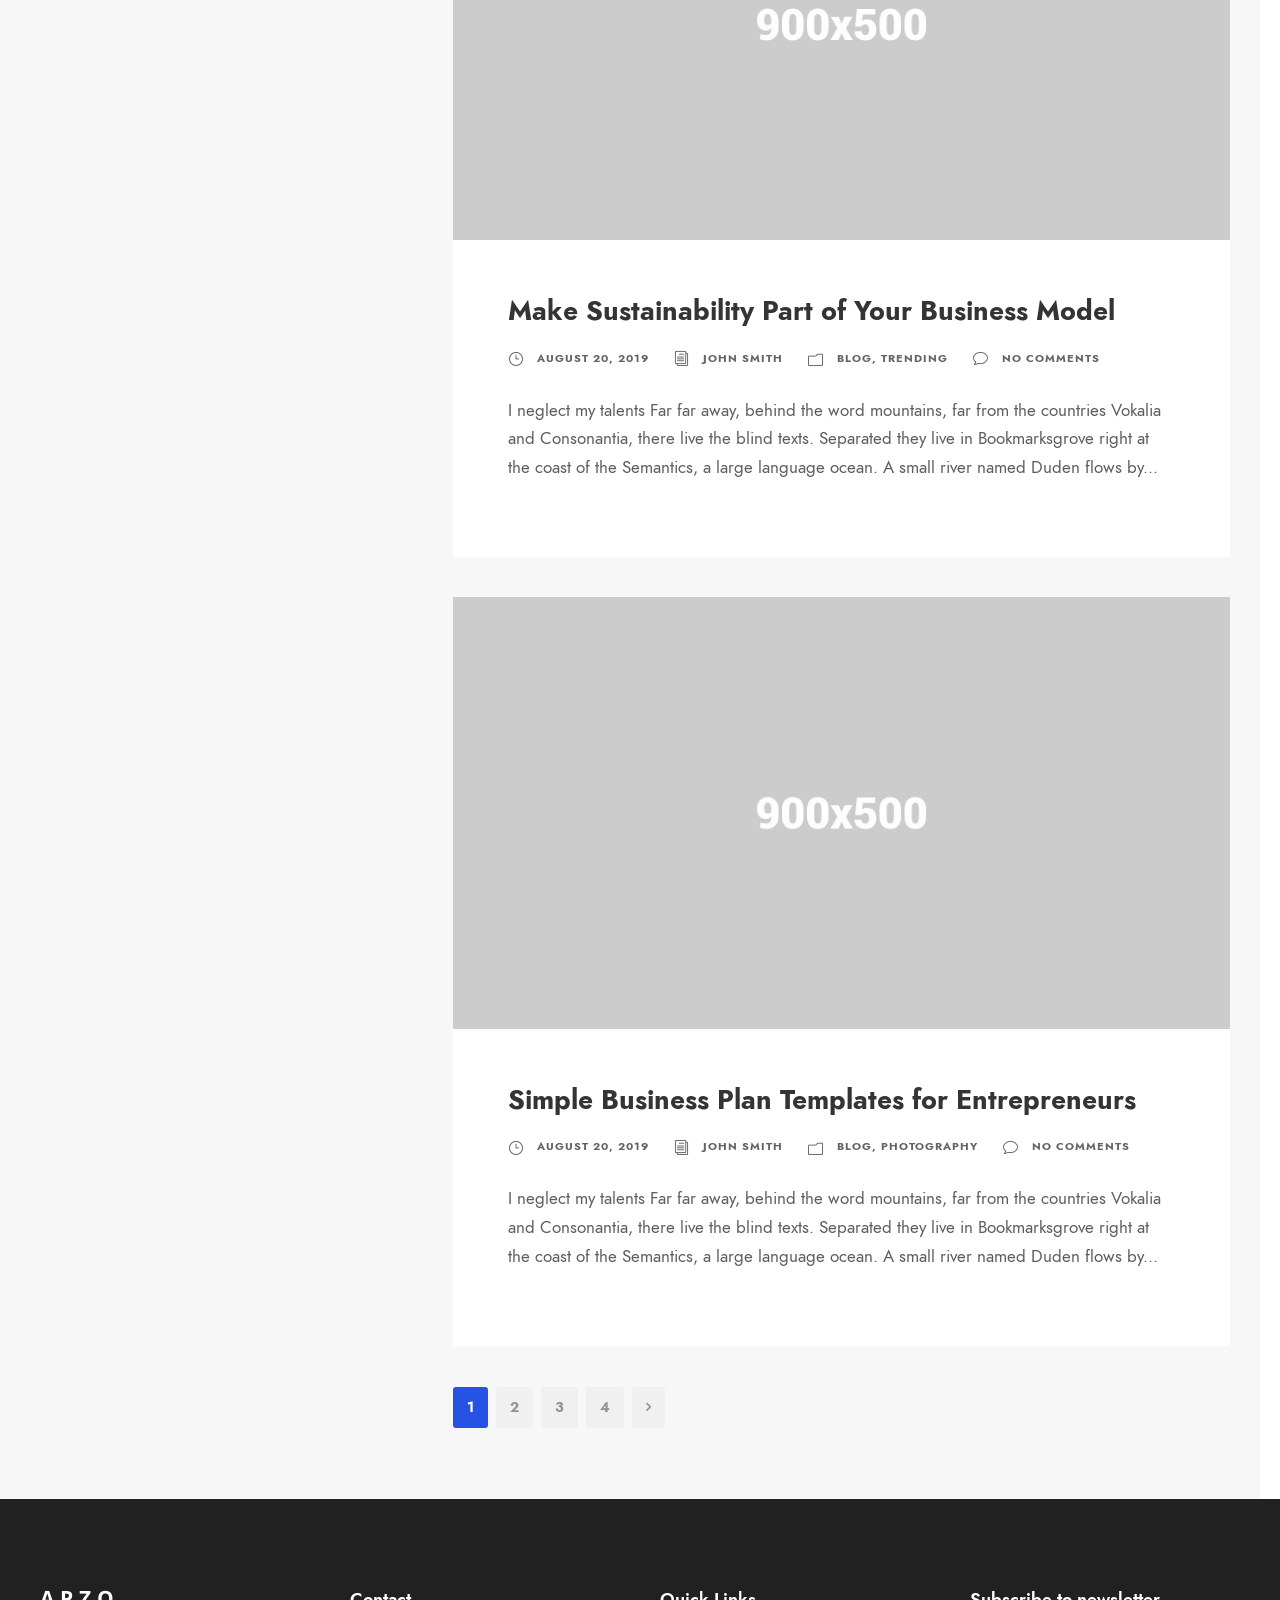
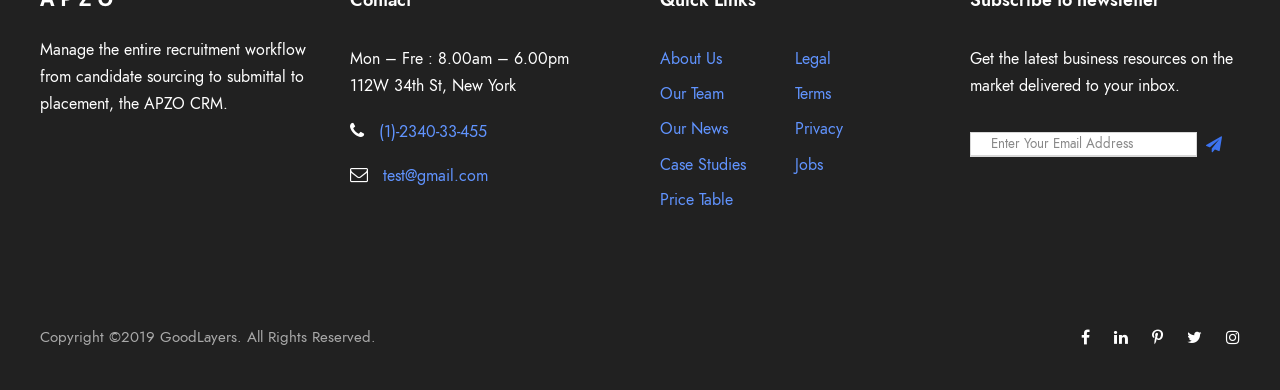
<file: blog-full-both-sidebar-with-frame.html>
<!DOCTYPE html>
<html lang="en-US" class="no-js">



<head>
    <meta charset="UTF-8">
    <meta name="viewport" content="width=device-width, initial-scale=1">

    <title>Apzo &#8211; Saas Clean &#8211; HTML Template</title>

    <link rel='stylesheet' href='plugins/goodlayers-core/plugins/fontawesome/font-awesome.css' type='text/css' media='all' />
    <link rel='stylesheet' href='plugins/goodlayers-core/plugins/elegant/elegant-font.css' type='text/css' media='all' />
    <link rel='stylesheet' href='plugins/goodlayers-core/plugins/ionicons/ionicons.css' type='text/css' media='all' />
    <link rel='stylesheet' href='plugins/goodlayers-core/plugins/simpleline/simpleline.css' type='text/css' media='all' />
    <link rel='stylesheet' href='plugins/goodlayers-core/plugins/style.css' type='text/css' media='all' />
    <link rel='stylesheet' href='plugins/goodlayers-core/include/css/page-builder.css' type='text/css' media='all' />
    <link rel='stylesheet' href='plugins/revslider/public/assets/css/rs6.css' type='text/css' media='all' />
    <link rel='stylesheet' href='plugins/google-map-plugin/assets/css/frontend.css' type='text/css' media='all' />
    <link rel='stylesheet' href='css/style-core.css' type='text/css' media='all' />
    <link rel='stylesheet' href='css/apzo-style-custom.css' type='text/css' media='all' />

    <link rel='stylesheet' href='https://fonts.googleapis.com/css?family=Montserrat%3A100%2C100italic%2C200%2C200italic%2C300%2C300italic%2Cregular%2Citalic%2C500%2C500italic%2C600%2C600italic%2C700%2C700italic%2C800%2C800italic%2C900%2C900italic&amp;subset=vietnamese%2Clatin-ext%2Ccyrillic%2Ccyrillic-ext%2Clatin&amp;display=optional&amp;ver=5.3.2' type='text/css' media='all' />
    <link href="https://fonts.googleapis.com/css?family=Roboto:600%2C400" rel="stylesheet" property="stylesheet" media="all" type="text/css">

</head>

<body class="home page-template-default page page-id-8230 theme-apzo gdlr-core-body woocommerce-no-js apzo-body apzo-body-front apzo-full  apzo-with-sticky-navigation  apzo-blockquote-style-1 gdlr-core-link-to-lightbox" data-home-url="#">
    <div class="apzo-mobile-header-wrap">
        <div class="apzo-mobile-header apzo-header-background apzo-style-slide apzo-sticky-mobile-navigation " id="apzo-mobile-header">
            <div class="apzo-mobile-header-container apzo-container clearfix">
                <div class="apzo-logo  apzo-item-pdlr">
                    <div class="apzo-logo-inner">
                        <a class="" href="index.html"><img src="upload/logo-saas-clean.png" alt="" width="180" height="53" title="logo-saas-clean" /></a>
                    </div>
                </div>
                <div class="apzo-mobile-menu-right">
                    <div class="apzo-main-menu-search" id="apzo-mobile-top-search"><i class="fa fa-search"></i></div>
                    <div class="apzo-top-search-wrap">
                        <div class="apzo-top-search-close"></div>

                        <div class="apzo-top-search-row">
                            <div class="apzo-top-search-cell">
                                <form role="search" method="get" class="search-form" action="#">
                                    <input type="text" class="search-field apzo-title-font" placeholder="Search..." value="" name="s">
                                    <div class="apzo-top-search-submit"><i class="fa fa-search"></i></div>
                                    <input type="submit" class="search-submit" value="Search">
                                    <div class="apzo-top-search-close"><i class="icon_close"></i></div>
                                </form>
                            </div>
                        </div>

                    </div>

                    <div class="apzo-mobile-menu"><a class="apzo-mm-menu-button apzo-mobile-menu-button apzo-mobile-button-hamburger" href="#apzo-mobile-menu"><span></span></a>
                        <div class="apzo-mm-menu-wrap apzo-navigation-font" id="apzo-mobile-menu" data-slide="right">
                            <ul id="menu-main-navigation" class="m-menu">
                                <li class="menu-item menu-item-home current-menu-item current_page_item"><a href="index.html" aria-current="page">Home</a></li>
                                <li class="menu-item menu-item-has-children"><a href="data-science.html">Services</a>
                                    <ul class="sub-menu">
                                        <li class="menu-item"><a href="cloud-solutions.html">Cloud Solutions</a></li>
                                        <li class="menu-item"><a href="data-science.html">Data Science</a></li>
                                        <li class="menu-item"><a href="integrated-solution.html">Integrated Solution</a></li>
                                        <li class="menu-item"><a href="brand-identity.html">Brand Identity</a></li>
                                        <li class="menu-item"><a href="software-planning.html">Software Planning</a></li>
                                        <li class="menu-item"><a href="business-analyze.html">Business Analyze</a></li>
                                    </ul>
                                </li>
                                <li class="menu-item menu-item-has-children"><a href="#">Pages</a>
                                    <ul class="sub-menu">
                                        <li class="menu-item"><a href="about-us.html">About Us</a></li>
                                        <li class="menu-item"><a href="about-us-2.html">About Us 2</a></li>
                                        <li class="menu-item"><a href="about-team.html">About Team</a></li>
                                        <li class="menu-item"><a href="about-team-2.html">About Team 2</a></li>
                                        <li class="menu-item"><a href="contact.html">Contact</a></li>
                                        <li class="menu-item"><a href="team-plain-style.html">Team</a></li>
                                        <li class="menu-item"><a href="gallery.html">Gallery</a></li>
                                        <li class="menu-item"><a href="price-table.html">Price Table</a></li>
                                        <li class="menu-item"><a href="maintenance.html">Maintenance</a></li>
                                        <li class="menu-item"><a href="coming-soon.html">Coming Soon</a></li>
                                        <li class="menu-item"><a href="404.html">404 Page</a></li>
                                    </ul>
                                </li>
                                <li class="menu-item menu-item-has-children"><a href="portfolio-3-columns.html">Portfolio</a>
                                    <ul class="sub-menu">
                                        <li class="menu-item"><a href="portfolio-large-card.html">Portfolio Large Card</a></li>
                                        <li class="menu-item menu-item-has-children"><a>Portfolio Grid</a>
                                            <ul class="sub-menu">
                                                <li class="menu-item"><a href="portfolio-2-columns.html">Portfolio 2 Columns</a></li>
                                                <li class="menu-item"><a href="portfolio-3-columns.html">Portfolio 3 Columns</a></li>
                                                <li class="menu-item"><a href="portfolio-4-columns.html">Portfolio 4 Columns</a></li>
                                                <li class="menu-item"><a href="portfolio-5-columns.html">Portfolio 5 Columns</a></li>
                                                <li class="menu-item"><a href="portfolio-2-columns-with-frame.html">Portfolio 2 Columns With Frame</a></li>
                                                <li class="menu-item"><a href="portfolio-3-columns-with-frame.html">Portfolio 3 Columns With Frame</a></li>
                                                <li class="menu-item"><a href="portfolio-4-columns-with-frame.html">Portfolio 4 Columns With Frame</a></li>
                                                <li class="menu-item"><a href="portfolio-2-columns-no-space.html">Portfolio 2 Columns No Space</a></li>
                                                <li class="menu-item"><a href="portfolio-3-columns-no-space.html">Portfolio 3 Columns No Space</a></li>
                                                <li class="menu-item"><a href="portfolio-4-columns-no-space.html">Portfolio 4 Columns No Space</a></li>
                                                <li class="menu-item"><a href="portfolio-5-columns-no-space.html">Portfolio 5 Columns No Space</a></li>
                                            </ul>
                                        </li>
                                        <li class="menu-item menu-item-has-children"><a>Portfolio Masonry</a>
                                            <ul class="sub-menu">
                                                <li class="menu-item"><a href="portfolio-masonry-4-columns.html">Masonry 4 Columns</a></li>
                                                <li class="menu-item"><a href="portfolio-masonry-3-columns.html">Masonry 3 Columns</a></li>
                                                <li class="menu-item"><a href="portfolio-masonry-4-columns-no-space.html">Masonry 4 Columns No Space</a></li>
                                                <li class="menu-item"><a href="portfolio-masonry-3-columns-no-space.html">Masonry 3 Columns No Space</a></li>
                                            </ul>
                                        </li>
                                        <li class="menu-item menu-item-has-children"><a>Portfolio Side Thumbnail</a>
                                            <ul class="sub-menu">
                                                <li class="menu-item"><a href="portfolio-left-right-large-thumbnail.html">Portfolio Left &#038; Right Large Thumbnail</a></li>
                                                <li class="menu-item"><a href="portfolio-left-large-thumbnail.html">Portfolio Left Large Thumbnail</a></li>
                                                <li class="menu-item"><a href="portfolio-right-large-thumbnail.html">Portfolio Right Large Thumbnail</a></li>
                                            </ul>
                                        </li>
                                    </ul>
                                </li>
                                <li class="menu-item menu-item-has-children"><a href="blog-full-right-sidebar-with-frame.html">Blog</a>
                                    <ul class="sub-menu">
                                        <li class="menu-item menu-item-has-children"><a href="blog-full-right-sidebar-with-frame.html">Blog Full</a>
                                            <ul class="sub-menu">
                                                <li class="menu-item"><a href="blog-full-right-sidebar-with-frame.html">Blog Full Right Sidebar With Frame</a></li>
                                                <li class="menu-item"><a href="blog-full-left-sidebar-with-frame.html">Blog Full Left Sidebar With Frame</a></li>
                                                <li class="menu-item"><a href="blog-full-both-sidebar-with-frame.html">Blog Full Both Sidebar With Frame</a></li>
                                                <li class="menu-item"><a href="blog-full-right-sidebar.html">Blog Full Right Sidebar</a></li>
                                                <li class="menu-item"><a href="blog-full-left-sidebar.html">Blog Full Left Sidebar</a></li>
                                                <li class="menu-item"><a href="blog-full-both-sidebar.html">Blog Full Both Sidebar</a></li>
                                            </ul>
                                        </li>
                                        <li class="menu-item menu-item-has-children"><a href="blog-3-columns-with-frame.html">Blog Columns</a>
                                            <ul class="sub-menu">
                                                <li class="menu-item"><a href="blog-2-columns-with-frame.html">Blog 2 Columns With Frame</a></li>
                                                <li class="menu-item"><a href="blog-3-columns-with-frame.html">Blog 3 Columns With Frame</a></li>
                                                <li class="menu-item"><a href="blog-4-columns-with-frame.html">Blog 4 Columns With Frame</a></li>
                                                <li class="menu-item"><a href="blog-2-columns.html">Blog 2 Columns</a></li>
                                                <li class="menu-item"><a href="blog-3-columns.html">Blog 3 Columns</a></li>
                                                <li class="menu-item"><a href="blog-4-columns.html">Blog 4 Columns</a></li>
                                            </ul>
                                        </li>
                                        <li class="menu-item"><a href="how-to-choose-the-right-franchise-for-you.html">Single Posts</a></li>
                                    </ul>
                                </li>

                            </ul>
                        </div>
                    </div>
                </div>
            </div>
        </div>
    </div>
    <div class="apzo-body-outer-wrapper ">
        <div class="apzo-body-wrapper clearfix  apzo-with-transparent-header apzo-with-frame">
            <div class="apzo-header-background-transparent">
                <div class="apzo-top-bar">
                    <div class="apzo-top-bar-background"></div>
                    <div class="apzo-top-bar-container apzo-top-bar-full ">
                        <div class="apzo-top-bar-container-inner clearfix">
                            <div class="apzo-top-bar-left apzo-item-pdlr"><i class="fa fa-envelope-open" style="font-size: 16px ;color: #4275DC ;margin-right: 10px ;"></i><a href="#"><span class="__cf_email__" >test@gmail.com</span></a>
                                <i class="fa fa-phone" style="font-size: 16px ;color: #4275DC ;margin-left: 20px ;margin-right: 10px ;"></i>+1-2345-2345-54</div>
                            <div class="apzo-top-bar-right apzo-item-pdlr">
                                <div class="apzo-top-bar-right-text">Open hours : Mon - Fri : 09:00 - 18:00</div>
                                <div class="apzo-top-bar-right-social"><a href="#" target="_blank" class="apzo-top-bar-social-icon" title="facebook"><i class="fa fa-facebook" ></i></a><a href="#" target="_blank" class="apzo-top-bar-social-icon" title="linkedin"><i class="fa fa-linkedin" ></i></a><a href="#" target="_blank" class="apzo-top-bar-social-icon" title="pinterest"><i class="fa fa-pinterest-p" ></i></a><a href="#" target="_blank" class="apzo-top-bar-social-icon" title="twitter"><i class="fa fa-twitter" ></i></a><a href="#" target="_blank" class="apzo-top-bar-social-icon" title="instagram"><i class="fa fa-instagram" ></i></a></div>
                            </div>
                        </div>
                    </div>
                </div>
                <header class="apzo-header-wrap apzo-header-style-plain  apzo-style-center-menu apzo-sticky-navigation apzo-style-slide" data-navigation-offset="75px">
                    <div class="apzo-header-background"></div>
                    <div class="apzo-header-container  apzo-header-full">

                        <div class="apzo-header-container-inner clearfix">
                            <div class="apzo-logo  apzo-item-pdlr">
                                <div class="apzo-logo-inner">
                                    <a class="" href="index.html"><img src="upload/logo-saas-clean.png" alt="" width="180" height="53" title="logo-saas-clean" /></a>
                                </div>
                            </div>
                            <div class="apzo-navigation apzo-item-pdlr clearfix ">
                                <div class="apzo-main-menu" id="apzo-main-menu">
                                    <ul id="menu-main-navigation-1" class="sf-menu">
                                        <li class="menu-item menu-item-home apzo-normal-menu"><a href="index.html">Home</a></li>
                                        <li class="menu-item menu-item-has-children apzo-normal-menu"><a href="data-science.html" class="sf-with-ul-pre">Services</a>
                                            <ul class="sub-menu">
                                                <li class="menu-item" data-size="60"><a href="cloud-solutions.html">Cloud Solutions</a></li>
                                                <li class="menu-item" data-size="60"><a href="data-science.html">Data Science</a></li>
                                                <li class="menu-item" data-size="60"><a href="integrated-solution.html">Integrated Solution</a></li>
                                                <li class="menu-item" data-size="60"><a href="brand-identity.html">Brand Identity</a></li>
                                                <li class="menu-item" data-size="60"><a href="software-planning.html">Software Planning</a></li>
                                                <li class="menu-item" data-size="60"><a href="business-analyze.html">Business Analyze</a></li>
                                            </ul>
                                        </li>
                                        <li class="menu-item menu-item-has-children apzo-normal-menu"><a href="#" class="sf-with-ul-pre">Pages</a>
                                            <ul class="sub-menu">
                                                <li class="menu-item" data-size="60"><a href="about-us.html">About Us</a></li>
                                                <li class="menu-item" data-size="60"><a href="about-us-2.html">About Us 2</a></li>
                                                <li class="menu-item" data-size="60"><a href="about-team.html">About Team</a></li>
                                                <li class="menu-item" data-size="60"><a href="about-team-2.html">About Team 2</a></li>
                                                <li class="menu-item" data-size="60"><a href="contact.html">Contact</a></li>
                                                <li class="menu-item" data-size="60"><a href="team-plain-style.html">Team</a></li>
                                                <li class="menu-item" data-size="60"><a href="gallery.html">Gallery</a></li>
                                                <li class="menu-item" data-size="60"><a href="price-table.html">Price Table</a></li>
                                                <li class="menu-item" data-size="60"><a href="maintenance.html">Maintenance</a></li>
                                                <li class="menu-item" data-size="60"><a href="coming-soon.html">Coming Soon</a></li>
                                                <li class="menu-item" data-size="60"><a href="404.html">404 Page</a></li>
                                            </ul>
                                        </li>
                                        <li class="menu-item menu-item-has-children apzo-normal-menu"><a href="portfolio-3-columns.html" class="sf-with-ul-pre">Portfolio</a>
                                            <ul class="sub-menu">
                                                <li class="menu-item" data-size="60"><a href="portfolio-large-card.html">Portfolio Large Card</a></li>
                                                <li class="menu-item menu-item-has-children" data-size="60"><a class="sf-with-ul-pre">Portfolio Grid</a>
                                                    <ul class="sub-menu">
                                                        <li class="menu-item"><a href="portfolio-2-columns.html">Portfolio 2 Columns</a></li>
                                                        <li class="menu-item"><a href="portfolio-3-columns.html">Portfolio 3 Columns</a></li>
                                                        <li class="menu-item"><a href="portfolio-4-columns.html">Portfolio 4 Columns</a></li>
                                                        <li class="menu-item"><a href="portfolio-5-columns.html">Portfolio 5 Columns</a></li>
                                                        <li class="menu-item"><a href="portfolio-2-columns-with-frame.html">Portfolio 2 Columns With Frame</a></li>
                                                        <li class="menu-item"><a href="portfolio-3-columns-with-frame.html">Portfolio 3 Columns With Frame</a></li>
                                                        <li class="menu-item"><a href="portfolio-4-columns-with-frame.html">Portfolio 4 Columns With Frame</a></li>
                                                        <li class="menu-item"><a href="portfolio-2-columns-no-space.html">Portfolio 2 Columns No Space</a></li>
                                                        <li class="menu-item"><a href="portfolio-3-columns-no-space.html">Portfolio 3 Columns No Space</a></li>
                                                        <li class="menu-item"><a href="portfolio-4-columns-no-space.html">Portfolio 4 Columns No Space</a></li>
                                                        <li class="menu-item"><a href="portfolio-5-columns-no-space.html">Portfolio 5 Columns No Space</a></li>
                                                    </ul>
                                                </li>
                                                <li class="menu-item menu-item-has-children" data-size="60"><a class="sf-with-ul-pre">Portfolio Masonry</a>
                                                    <ul class="sub-menu">
                                                        <li class="menu-item"><a href="portfolio-masonry-4-columns.html">Masonry 4 Columns</a></li>
                                                        <li class="menu-item"><a href="portfolio-masonry-3-columns.html">Masonry 3 Columns</a></li>
                                                        <li class="menu-item"><a href="portfolio-masonry-4-columns-no-space.html">Masonry 4 Columns No Space</a></li>
                                                        <li class="menu-item"><a href="portfolio-masonry-3-columns-no-space.html">Masonry 3 Columns No Space</a></li>
                                                    </ul>
                                                </li>
                                                <li class="menu-item menu-item-has-children" data-size="60"><a class="sf-with-ul-pre">Portfolio Side Thumbnail</a>
                                                    <ul class="sub-menu">
                                                        <li class="menu-item"><a href="portfolio-left-right-large-thumbnail.html">Portfolio Left &#038; Right Large Thumbnail</a></li>
                                                        <li class="menu-item"><a href="portfolio-left-large-thumbnail.html">Portfolio Left Large Thumbnail</a></li>
                                                        <li class="menu-item"><a href="portfolio-right-large-thumbnail.html">Portfolio Right Large Thumbnail</a></li>
                                                    </ul>
                                                </li>
                                            </ul>
                                        </li>
                                        <li class="menu-item menu-item-has-children current-menu-item apzo-normal-menu"><a href="blog-full-right-sidebar-with-frame.html" class="sf-with-ul-pre">Blog</a>
                                            <ul class="sub-menu">
                                                <li class="menu-item menu-item-has-children" data-size="60"><a href="blog-full-right-sidebar-with-frame.html" class="sf-with-ul-pre">Blog Full</a>
                                                    <ul class="sub-menu">
                                                        <li class="menu-item"><a href="blog-full-right-sidebar-with-frame.html">Blog Full Right Sidebar With Frame</a></li>
                                                        <li class="menu-item"><a href="blog-full-left-sidebar-with-frame.html">Blog Full Left Sidebar With Frame</a></li>
                                                        <li class="menu-item"><a href="blog-full-both-sidebar-with-frame.html">Blog Full Both Sidebar With Frame</a></li>
                                                        <li class="menu-item"><a href="blog-full-right-sidebar.html">Blog Full Right Sidebar</a></li>
                                                        <li class="menu-item"><a href="blog-full-left-sidebar.html">Blog Full Left Sidebar</a></li>
                                                        <li class="menu-item"><a href="blog-full-both-sidebar.html">Blog Full Both Sidebar</a></li>
                                                    </ul>
                                                </li>

                                                <li class="menu-item menu-item-has-children" data-size="60"><a href="blog-3-columns-with-frame.html" class="sf-with-ul-pre">Blog Columns</a>
                                                    <ul class="sub-menu">
                                                        <li class="menu-item"><a href="blog-2-columns-with-frame.html">Blog 2 Columns With Frame</a></li>
                                                        <li class="menu-item"><a href="blog-3-columns-with-frame.html">Blog 3 Columns With Frame</a></li>
                                                        <li class="menu-item"><a href="blog-4-columns-with-frame.html">Blog 4 Columns With Frame</a></li>
                                                        <li class="menu-item"><a href="blog-2-columns.html">Blog 2 Columns</a></li>
                                                        <li class="menu-item"><a href="blog-3-columns.html">Blog 3 Columns</a></li>
                                                        <li class="menu-item"><a href="blog-4-columns.html">Blog 4 Columns</a></li>
                                                        <li class="menu-item"><a href="blog-3-columns-with-frame-post-format.html">Blog Columns With Post Format</a></li>
                                                    </ul>
                                                </li>
                                                <li class="menu-item" data-size="60"><a href="how-to-choose-the-right-franchise-for-you.html">Single Posts</a></li>
                                            </ul>
                                        </li>
                                    </ul>
                                    <div class="apzo-navigation-slide-bar  apzo-navigation-slide-bar-style-dot" id="apzo-navigation-slide-bar"></div>
                                </div>
                                <div class="apzo-main-menu-right-wrap clearfix  apzo-item-mglr apzo-navigation-top">
                                    <div class="apzo-main-menu-search" id="apzo-top-search"><i class="icon-magnifier"></i></div>
                                    <div class="apzo-top-search-wrap">
                                        <div class="apzo-top-search-close"></div>

                                        <div class="apzo-top-search-row">
                                            <div class="apzo-top-search-cell">
                                                <form role="search" method="get" class="search-form" action="#">
                                                    <input type="text" class="search-field apzo-title-font" placeholder="Search..." value="" name="s">
                                                    <div class="apzo-top-search-submit"><i class="fa fa-search"></i></div>
                                                    <input type="submit" class="search-submit" value="Search">
                                                    <div class="apzo-top-search-close"><i class="icon_close"></i></div>
                                                </form>
                                            </div>
                                        </div>

                                    </div>
                                    <a class="apzo-main-menu-right-button apzo-style-round" href="#" target="_self">Purchase Now</a></div>
                            </div>
                            <!-- apzo-navigation -->

                        </div>
                        <!-- apzo-header-inner -->
                    </div>
                    <!-- apzo-header-container -->
                </header>
                <!-- header -->
            </div>


            <div class="apzo-page-title-wrap  apzo-style-medium apzo-center-align">
                <div class="apzo-header-transparent-substitute"></div>
                <div class="apzo-page-title-overlay"></div>
                <div class="apzo-page-title-container apzo-container">
                    <div class="apzo-page-title-content apzo-item-pdlr">
                        <h1 class="apzo-page-title">Blog Full Right Sidebar With Frame</h1>
                        <div class="apzo-page-caption">Caption aligned here</div>
                    </div>
                </div>
            </div>
            <div class="apzo-page-wrapper" id="apzo-page-wrapper">
                <div class="gdlr-core-page-builder-body">
                    <div class="gdlr-core-pbf-sidebar-wrapper ">
                        <div class="gdlr-core-pbf-sidebar-container gdlr-core-line-height-0 clearfix gdlr-core-js gdlr-core-container">
                            <div class="gdlr-core-pbf-sidebar-content  gdlr-core-column-40 gdlr-core-pbf-sidebar-padding gdlr-core-line-height gdlr-core-column-extend-left" style="padding: 60px 10px 30px 0px;">
                                <div class="gdlr-core-pbf-background-wrap" style="background-color: #f7f7f7 ;"></div>
                                <div class="gdlr-core-pbf-sidebar-content-inner">
                                    <div class="gdlr-core-pbf-element">
                                        <div class="gdlr-core-blog-item gdlr-core-item-pdb clearfix  gdlr-core-style-blog-full-with-frame" style="padding-bottom: 40px ;">
                                            <div class="gdlr-core-blog-item-holder gdlr-core-js-2 clearfix" data-layout="fitrows">
                                                <div class="gdlr-core-item-list gdlr-core-blog-full  gdlr-core-item-mglr gdlr-core-style-left">
                                                    <div class="gdlr-core-blog-thumbnail gdlr-core-media-image  gdlr-core-opacity-on-hover gdlr-core-zoom-on-hover">
                                                        <a href="#"><img src="upload/shutterstock_484938493-900x500.jpg" alt="" width="900" height="500" title="shutterstock_484938493" /></a>
                                                    </div>
                                                    <div class="gdlr-core-blog-full-frame gdlr-core-skin-e-background" style="padding: 55px 55px 55px 55px;">
                                                        <div class="gdlr-core-blog-full-head clearfix">
                                                            <div class="gdlr-core-blog-full-head-right">
                                                                <h3 class="gdlr-core-blog-title gdlr-core-skin-title" style="font-size: 27px ;font-weight: 700 ;letter-spacing: 0px ;"><a href="#" >How to Choose the Right Franchise for You</a></h3>
                                                                <div class="gdlr-core-blog-info-wrapper gdlr-core-skin-divider"><span class="gdlr-core-blog-info gdlr-core-blog-info-font gdlr-core-skin-caption gdlr-core-blog-info-date"><span class="gdlr-core-head" ><i class="icon_clock_alt" ></i></span><a href="#">August 20, 2019</a></span><span class="gdlr-core-blog-info gdlr-core-blog-info-font gdlr-core-skin-caption gdlr-core-blog-info-author"><span class="gdlr-core-head" ><i class="icon_documents_alt" ></i></span><a href="#" title="Posts by John Smith" rel="author">John Smith</a></span><span class="gdlr-core-blog-info gdlr-core-blog-info-font gdlr-core-skin-caption gdlr-core-blog-info-category"><span class="gdlr-core-head" ><i class="icon_folder-alt" ></i></span><a href="#" rel="tag">Blog</a><span class="gdlr-core-sep">,</span> <a href="#" rel="tag">Photography</a></span><span class="gdlr-core-blog-info gdlr-core-blog-info-font gdlr-core-skin-caption gdlr-core-blog-info-comment"><span class="gdlr-core-head" ><i class="icon_comment_alt" ></i></span><a href="#">no comments</a></span>
                                                                </div>
                                                            </div>
                                                        </div>
                                                        <div class="gdlr-core-blog-content">I neglect my talents Far far away, behind the word mountains, far from the countries Vokalia and Consonantia, there live the blind texts. Separated they live in Bookmarksgrove right at the coast of the Semantics, a large language ocean.&nbsp;A small river named Duden flows by...
                                                            <div class="clear"></div>
                                                        </div>
                                                    </div>
                                                </div>
                                                <div class="gdlr-core-item-list gdlr-core-blog-full  gdlr-core-item-mglr gdlr-core-style-left">
                                                    <div class="gdlr-core-blog-thumbnail gdlr-core-media-image  gdlr-core-opacity-on-hover gdlr-core-zoom-on-hover">
                                                        <a href="#"><img src="upload/shutterstock_1293601054-900x500.jpg" alt="" width="900" height="500" title="shutterstock_1293601054" /></a>
                                                    </div>
                                                    <div class="gdlr-core-blog-full-frame gdlr-core-skin-e-background" style="padding: 55px 55px 55px 55px;">
                                                        <div class="gdlr-core-blog-full-head clearfix">
                                                            <div class="gdlr-core-blog-full-head-right">
                                                                <h3 class="gdlr-core-blog-title gdlr-core-skin-title" style="font-size: 27px ;font-weight: 700 ;letter-spacing: 0px ;"><a href="#" >Women&#8217;s Tech Startup Challenge Offers Cash Grants</a></h3>
                                                                <div class="gdlr-core-blog-info-wrapper gdlr-core-skin-divider"><span class="gdlr-core-blog-info gdlr-core-blog-info-font gdlr-core-skin-caption gdlr-core-blog-info-date"><span class="gdlr-core-head" ><i class="icon_clock_alt" ></i></span><a href="#">August 20, 2019</a></span><span class="gdlr-core-blog-info gdlr-core-blog-info-font gdlr-core-skin-caption gdlr-core-blog-info-author"><span class="gdlr-core-head" ><i class="icon_documents_alt" ></i></span><a href="#" title="Posts by John Smith" rel="author">John Smith</a></span><span class="gdlr-core-blog-info gdlr-core-blog-info-font gdlr-core-skin-caption gdlr-core-blog-info-category"><span class="gdlr-core-head" ><i class="icon_folder-alt" ></i></span><a href="#" rel="tag">Blog</a><span class="gdlr-core-sep">,</span> <a href="#" rel="tag">Creativity</a></span><span class="gdlr-core-blog-info gdlr-core-blog-info-font gdlr-core-skin-caption gdlr-core-blog-info-comment"><span class="gdlr-core-head" ><i class="icon_comment_alt" ></i></span><a href="#">no comments</a></span>
                                                                </div>
                                                            </div>
                                                        </div>
                                                        <div class="gdlr-core-blog-content">I neglect my talents Far far away, behind the word mountains, far from the countries Vokalia and Consonantia, there live the blind texts. Separated they live in Bookmarksgrove right at the coast of the Semantics, a large language ocean.&nbsp;A small river named Duden flows by...
                                                            <div class="clear"></div>
                                                        </div>
                                                    </div>
                                                </div>
                                                <div class="gdlr-core-item-list gdlr-core-blog-full  gdlr-core-item-mglr gdlr-core-style-left">
                                                    <div class="gdlr-core-blog-thumbnail gdlr-core-media-image  gdlr-core-opacity-on-hover gdlr-core-zoom-on-hover">
                                                        <a href="#"><img src="upload/shutterstock_277863239-900x500.jpg" alt="" width="900" height="500" title="shutterstock_277863239" /></a>
                                                    </div>
                                                    <div class="gdlr-core-blog-full-frame gdlr-core-skin-e-background" style="padding: 55px 55px 55px 55px;">
                                                        <div class="gdlr-core-blog-full-head clearfix">
                                                            <div class="gdlr-core-blog-full-head-right">
                                                                <h3 class="gdlr-core-blog-title gdlr-core-skin-title" style="font-size: 27px ;font-weight: 700 ;letter-spacing: 0px ;"><a href="#" >Apple&#8217;s Credit Card: What Small Businesses Need to Know</a></h3>
                                                                <div class="gdlr-core-blog-info-wrapper gdlr-core-skin-divider"><span class="gdlr-core-blog-info gdlr-core-blog-info-font gdlr-core-skin-caption gdlr-core-blog-info-date"><span class="gdlr-core-head" ><i class="icon_clock_alt" ></i></span><a href="#">August 20, 2019</a></span><span class="gdlr-core-blog-info gdlr-core-blog-info-font gdlr-core-skin-caption gdlr-core-blog-info-author"><span class="gdlr-core-head" ><i class="icon_documents_alt" ></i></span><a href="#" title="Posts by John Smith" rel="author">John Smith</a></span><span class="gdlr-core-blog-info gdlr-core-blog-info-font gdlr-core-skin-caption gdlr-core-blog-info-category"><span class="gdlr-core-head" ><i class="icon_folder-alt" ></i></span><a href="#" rel="tag">Blog</a><span class="gdlr-core-sep">,</span> <a href="#" rel="tag">Creativity</a></span><span class="gdlr-core-blog-info gdlr-core-blog-info-font gdlr-core-skin-caption gdlr-core-blog-info-comment"><span class="gdlr-core-head" ><i class="icon_comment_alt" ></i></span><a href="#">no comments</a></span>
                                                                </div>
                                                            </div>
                                                        </div>
                                                        <div class="gdlr-core-blog-content">I neglect my talents Far far away, behind the word mountains, far from the countries Vokalia and Consonantia, there live the blind texts. Separated they live in Bookmarksgrove right at the coast of the Semantics, a large language ocean.&nbsp;A small river named Duden flows by...
                                                            <div class="clear"></div>
                                                        </div>
                                                    </div>
                                                </div>
                                                <div class="gdlr-core-item-list gdlr-core-blog-full  gdlr-core-item-mglr gdlr-core-style-left">
                                                    <div class="gdlr-core-blog-thumbnail gdlr-core-media-image  gdlr-core-opacity-on-hover gdlr-core-zoom-on-hover">
                                                        <a href="#"><img src="upload/pexels-photo-404972-1-900x500.jpg" alt="" width="900" height="500" title="pexels-photo-404972-1" /></a>
                                                    </div>
                                                    <div class="gdlr-core-blog-full-frame gdlr-core-skin-e-background" style="padding: 55px 55px 55px 55px;">
                                                        <div class="gdlr-core-blog-full-head clearfix">
                                                            <div class="gdlr-core-blog-full-head-right">
                                                                <h3 class="gdlr-core-blog-title gdlr-core-skin-title" style="font-size: 27px ;font-weight: 700 ;letter-spacing: 0px ;"><a href="#" >Make Sustainability Part of Your Business Model</a></h3>
                                                                <div class="gdlr-core-blog-info-wrapper gdlr-core-skin-divider"><span class="gdlr-core-blog-info gdlr-core-blog-info-font gdlr-core-skin-caption gdlr-core-blog-info-date"><span class="gdlr-core-head" ><i class="icon_clock_alt" ></i></span><a href="#">August 20, 2019</a></span><span class="gdlr-core-blog-info gdlr-core-blog-info-font gdlr-core-skin-caption gdlr-core-blog-info-author"><span class="gdlr-core-head" ><i class="icon_documents_alt" ></i></span><a href="#" title="Posts by John Smith" rel="author">John Smith</a></span><span class="gdlr-core-blog-info gdlr-core-blog-info-font gdlr-core-skin-caption gdlr-core-blog-info-category"><span class="gdlr-core-head" ><i class="icon_folder-alt" ></i></span><a href="#" rel="tag">Blog</a><span class="gdlr-core-sep">,</span> <a href="#" rel="tag">Trending</a></span><span class="gdlr-core-blog-info gdlr-core-blog-info-font gdlr-core-skin-caption gdlr-core-blog-info-comment"><span class="gdlr-core-head" ><i class="icon_comment_alt" ></i></span><a href="#">no comments</a></span>
                                                                </div>
                                                            </div>
                                                        </div>
                                                        <div class="gdlr-core-blog-content">I neglect my talents Far far away, behind the word mountains, far from the countries Vokalia and Consonantia, there live the blind texts. Separated they live in Bookmarksgrove right at the coast of the Semantics, a large language ocean.&nbsp;A small river named Duden flows by...
                                                            <div class="clear"></div>
                                                        </div>
                                                    </div>
                                                </div>
                                                <div class="gdlr-core-item-list gdlr-core-blog-full  gdlr-core-item-mglr gdlr-core-style-left">
                                                    <div class="gdlr-core-blog-thumbnail gdlr-core-media-image  gdlr-core-opacity-on-hover gdlr-core-zoom-on-hover">
                                                        <a href="#"><img src="upload/shutterstock_125338145-900x500.jpg" alt="" width="900" height="500" title="shutterstock_125338145" /></a>
                                                    </div>
                                                    <div class="gdlr-core-blog-full-frame gdlr-core-skin-e-background" style="padding: 55px 55px 55px 55px;">
                                                        <div class="gdlr-core-blog-full-head clearfix">
                                                            <div class="gdlr-core-blog-full-head-right">
                                                                <h3 class="gdlr-core-blog-title gdlr-core-skin-title" style="font-size: 27px ;font-weight: 700 ;letter-spacing: 0px ;"><a href="#" >Simple Business Plan Templates for Entrepreneurs</a></h3>
                                                                <div class="gdlr-core-blog-info-wrapper gdlr-core-skin-divider"><span class="gdlr-core-blog-info gdlr-core-blog-info-font gdlr-core-skin-caption gdlr-core-blog-info-date"><span class="gdlr-core-head" ><i class="icon_clock_alt" ></i></span><a href="#">August 20, 2019</a></span><span class="gdlr-core-blog-info gdlr-core-blog-info-font gdlr-core-skin-caption gdlr-core-blog-info-author"><span class="gdlr-core-head" ><i class="icon_documents_alt" ></i></span><a href="#" title="Posts by John Smith" rel="author">John Smith</a></span><span class="gdlr-core-blog-info gdlr-core-blog-info-font gdlr-core-skin-caption gdlr-core-blog-info-category"><span class="gdlr-core-head" ><i class="icon_folder-alt" ></i></span><a href="#" rel="tag">Blog</a><span class="gdlr-core-sep">,</span> <a href="#" rel="tag">Photography</a></span><span class="gdlr-core-blog-info gdlr-core-blog-info-font gdlr-core-skin-caption gdlr-core-blog-info-comment"><span class="gdlr-core-head" ><i class="icon_comment_alt" ></i></span><a href="#">no comments</a></span>
                                                                </div>
                                                            </div>
                                                        </div>
                                                        <div class="gdlr-core-blog-content">I neglect my talents Far far away, behind the word mountains, far from the countries Vokalia and Consonantia, there live the blind texts. Separated they live in Bookmarksgrove right at the coast of the Semantics, a large language ocean.&nbsp;A small river named Duden flows by...
                                                            <div class="clear"></div>
                                                        </div>
                                                    </div>
                                                </div>
                                            </div>
                                            <div class="gdlr-core-pagination  gdlr-core-style-round gdlr-core-left-align gdlr-core-item-pdlr"><span aria-current="page" class="page-numbers current">1</span>
                                                <a class="page-numbers" href="#">2</a>
                                                <a class="page-numbers" href="#">3</a>
                                                <a class="page-numbers" href="#">4</a>
                                                <a class="next page-numbers" href="#"></a>
                                            </div>
                                        </div>
                                    </div>
                                </div>
                            </div>
                            <div class="gdlr-core-pbf-sidebar-left gdlr-core-column-extend-left  apzo-sidebar-area gdlr-core-column-20 gdlr-core-pbf-sidebar-padding  gdlr-core-line-height" style="padding: 80px 0px 30px 0px;">
                                <div class="gdlr-core-pbf-background-wrap" style="background-color: #f7f7f7 ;"></div>
                                <div class="gdlr-core-sidebar-item gdlr-core-item-pdlr">
                                    <div id="gdlr-core-recent-post-widget-1" class="widget widget_gdlr-core-recent-post-widget apzo-widget">
                                        <h3 class="apzo-widget-title">Recent Articles</h3><span class="clear"></span>
                                        <div class="gdlr-core-recent-post-widget-wrap gdlr-core-style-1">
                                            <div class="gdlr-core-recent-post-widget clearfix">
                                                <div class="gdlr-core-recent-post-widget-thumbnail gdlr-core-media-image"><img src="upload/shutterstock_484938493-150x150.jpg" alt="" width="150" height="150" title="shutterstock_484938493" /></div>
                                                <div class="gdlr-core-recent-post-widget-content">
                                                    <div class="gdlr-core-recent-post-widget-title"><a href="#">How to Choose the Right Franchise for You</a></div>
                                                    <div class="gdlr-core-recent-post-widget-info"><span class="gdlr-core-blog-info gdlr-core-blog-info-font gdlr-core-skin-caption gdlr-core-blog-info-date"><span class="gdlr-core-head" ><i class="icon_clock_alt" ></i></span><a href="#">August 20, 2019</a></span><span class="gdlr-core-blog-info gdlr-core-blog-info-font gdlr-core-skin-caption gdlr-core-blog-info-author"><span class="gdlr-core-head" ><i class="icon_documents_alt" ></i></span><a href="#" title="Posts by John Smith" rel="author">John Smith</a></span>
                                                    </div>
                                                </div>
                                            </div>
                                            <div class="gdlr-core-recent-post-widget clearfix">
                                                <div class="gdlr-core-recent-post-widget-thumbnail gdlr-core-media-image"><img src="upload/shutterstock_1293601054-150x150.jpg" alt="" width="150" height="150" title="shutterstock_1293601054" /></div>
                                                <div class="gdlr-core-recent-post-widget-content">
                                                    <div class="gdlr-core-recent-post-widget-title"><a href="#">Women&#8217;s Tech Startup Challenge Offers Cash Grants</a></div>
                                                    <div class="gdlr-core-recent-post-widget-info"><span class="gdlr-core-blog-info gdlr-core-blog-info-font gdlr-core-skin-caption gdlr-core-blog-info-date"><span class="gdlr-core-head" ><i class="icon_clock_alt" ></i></span><a href="#">August 20, 2019</a></span><span class="gdlr-core-blog-info gdlr-core-blog-info-font gdlr-core-skin-caption gdlr-core-blog-info-author"><span class="gdlr-core-head" ><i class="icon_documents_alt" ></i></span><a href="#" title="Posts by John Smith" rel="author">John Smith</a></span>
                                                    </div>
                                                </div>
                                            </div>
                                            <div class="gdlr-core-recent-post-widget clearfix">
                                                <div class="gdlr-core-recent-post-widget-thumbnail gdlr-core-media-image"><img src="upload/shutterstock_277863239-150x150.jpg" alt="" width="150" height="150" title="shutterstock_277863239" /></div>
                                                <div class="gdlr-core-recent-post-widget-content">
                                                    <div class="gdlr-core-recent-post-widget-title"><a href="#">Apple&#8217;s Credit Card: What Small Businesses Need to Know</a></div>
                                                    <div class="gdlr-core-recent-post-widget-info"><span class="gdlr-core-blog-info gdlr-core-blog-info-font gdlr-core-skin-caption gdlr-core-blog-info-date"><span class="gdlr-core-head" ><i class="icon_clock_alt" ></i></span><a href="#">August 20, 2019</a></span><span class="gdlr-core-blog-info gdlr-core-blog-info-font gdlr-core-skin-caption gdlr-core-blog-info-author"><span class="gdlr-core-head" ><i class="icon_documents_alt" ></i></span><a href="#" title="Posts by John Smith" rel="author">John Smith</a></span>
                                                    </div>
                                                </div>
                                            </div>
                                        </div>
                                    </div>
                                    <div id="text-5" class="widget widget_text apzo-widget">
                                        <h3 class="apzo-widget-title">Text Widget</h3><span class="clear"></span>
                                        <div class="textwidget">Nulla vitae elit libero, a pharetra augue. Nulla vitae elit libero, a pharetra augue. Nulla vitae elit libero, a pharetra augue. Donec sed odio dui. Etiam porta sem malesuada.</div>
                                    </div>
                                    <div id="tag_cloud-1" class="widget widget_tag_cloud apzo-widget">
                                        <h3 class="apzo-widget-title">Tag Cloud</h3><span class="clear"></span>
                                        <div class="tagcloud">
                                            <a href="#" class="tag-cloud-link tag-link-8 tag-link-position-1" style="font-size: 16.4pt;" aria-label="Creative (2 items)">Creative</a>
                                            <a href="#" class="tag-cloud-link tag-link-9 tag-link-position-2" style="font-size: 16.4pt;" aria-label="Designing (2 items)">Designing</a>
                                            <a href="#" class="tag-cloud-link tag-link-10 tag-link-position-3" style="font-size: 8pt;" aria-label="eCommerce (1 item)">eCommerce</a>
                                            <a href="#" class="tag-cloud-link tag-link-11 tag-link-position-4" style="font-size: 8pt;" aria-label="Knowledge (1 item)">Knowledge</a>
                                            <a href="#" class="tag-cloud-link tag-link-13 tag-link-position-5" style="font-size: 22pt;" aria-label="Logo (3 items)">Logo</a>
                                            <a href="#" class="tag-cloud-link tag-link-14 tag-link-position-6" style="font-size: 8pt;" aria-label="Marketing (1 item)">Marketing</a>
                                            <a href="#" class="tag-cloud-link tag-link-15 tag-link-position-7" style="font-size: 8pt;" aria-label="News (1 item)">News</a>
                                            <a href="#" class="tag-cloud-link tag-link-16 tag-link-position-8" style="font-size: 16.4pt;" aria-label="Packaging (2 items)">Packaging</a>
                                            <a href="#" class="tag-cloud-link tag-link-17 tag-link-position-9" style="font-size: 16.4pt;" aria-label="Planning (2 items)">Planning</a></div>
                                    </div>
                                    <div id="categories-3" class="widget widget_categories apzo-widget">
                                        <h3 class="apzo-widget-title">Post Category</h3><span class="clear"></span>
                                        <ul>
                                            <li class="cat-item cat-item-2"><a href="#">Blog</a>
                                            </li>
                                            <li class="cat-item cat-item-3"><a href="#">Business</a>
                                            </li>
                                            <li class="cat-item cat-item-4"><a href="#">Creativity</a>
                                            </li>
                                            <li class="cat-item cat-item-5"><a href="#">Photography</a>
                                            </li>
                                            <li class="cat-item cat-item-6"><a href="#">Post Format</a>
                                            </li>
                                            <li class="cat-item cat-item-7"><a href="#">Trending</a>
                                            </li>
                                        </ul>
                                    </div>
                                </div>
                            </div>
                        </div>
                    </div>
                    <div class="gdlr-core-pbf-section">
                        <div class="gdlr-core-pbf-section-container gdlr-core-container clearfix">
                            <div class="gdlr-core-pbf-column gdlr-core-column-12 gdlr-core-column-first">
                                <div class="gdlr-core-pbf-column-content-margin gdlr-core-js ">
                                    <div class="gdlr-core-pbf-column-content clearfix gdlr-core-js "></div>
                                </div>
                            </div>
                        </div>
                    </div>
                </div>
            </div>


            <footer>
                <div class="apzo-footer-wrapper ">
                    <div class="apzo-footer-container apzo-container clearfix">
                        <div class="apzo-footer-column apzo-item-pdlr apzo-column-15">
                            <div id="text-1" class="widget widget_text apzo-widget">
                                <div class="textwidget">
                                    <p><img src="upload/logo-footer.png" alt="" width="73" height="17" /></p>
                                    <p>Manage the entire recruitment workflow from candidate sourcing to submittal to placement, the APZO CRM. </p>
                                </div>
                            </div>
                        </div>
                        <div class="apzo-footer-column apzo-item-pdlr apzo-column-15">
                            <div id="text-2" class="widget widget_text apzo-widget">
                                <h3 class="apzo-widget-title">Contact</h3><span class="clear"></span>
                                <div class="textwidget">
                                    <p>Mon &#8211; Fre : 8.00am &#8211; 6.00pm
                                        <br /> 112W 34th St, New York <span class="gdlr-core-space-shortcode" style="margin-top: -9px ;"></span>
                                        <br />
                                        <i class="fa fa-phone" style="font-size: 18px ;color: #ffffff ;margin-right: 10px ;"></i> <a href="#">(1)-2340-33-455</a>
                                        <br />
                                        <span class="gdlr-core-space-shortcode" style="margin-top: -10px ;"></span>
                                        <br />
                                        <i class="fa fa-envelope-o" style="font-size: 18px ;color: #ffffff ;margin-right: 10px ;"></i> <a href="#"><span class="__cf_email__" data-cfemail="#">test@gmail.com</span></a></p>
                                </div>
                            </div>
                        </div>
                        <div class="apzo-footer-column apzo-item-pdlr apzo-column-15">
                            <div id="gdlr-core-custom-menu-widget-3" class="widget widget_gdlr-core-custom-menu-widget apzo-widget">
                                <h3 class="apzo-widget-title">Quick Links</h3><span class="clear"></span>
                                <div class="menu-quick-links-container">
                                    <ul id="menu-quick-links" class="gdlr-core-custom-menu-widget gdlr-core-menu-style-half">
                                        <li class="menu-item apzo-normal-menu"><a href="#">About Us</a></li>
                                        <li class="menu-item apzo-normal-menu"><a href="#">Legal</a></li>
                                        <li class="menu-item apzo-normal-menu"><a href="#">Our Team</a></li>
                                        <li class="menu-item apzo-normal-menu"><a href="#">Terms</a></li>
                                        <li class="menu-item apzo-normal-menu"><a href="#">Our News</a></li>
                                        <li class="menu-item apzo-normal-menu"><a href="#">Privacy</a></li>
                                        <li class="menu-item apzo-normal-menu"><a href="#">Case Studies</a></li>
                                        <li class="menu-item apzo-normal-menu"><a href="#">Jobs</a></li>
                                        <li class="menu-item apzo-normal-menu"><a href="#">Price Table</a></li>
                                    </ul>
                                </div>
                            </div>
                        </div>
                        <div class="apzo-footer-column apzo-item-pdlr apzo-column-15">
                            <div id="text-4" class="widget widget_text apzo-widget">
                                <h3 class="apzo-widget-title">Subscribe to newsletter</h3><span class="clear"></span>
                                <div class="textwidget">
                                    <p>Get the latest business resources on the market delivered to your inbox.</p>
                                    <span class="gdlr-core-space-shortcode" style="margin-top: -30px ;"></span>
                                </div>
                            </div>
                            <div id="gdlr-core-newsletter-widget-2" class="widget widget_gdlr-core-newsletter-widget apzo-widget">
                                <div class="gdlr-core-with-fa-send-o-button tnp tnp-subscription">
                                    <form method="post" action="#" onsubmit="return newsletter_check(this)">

                                        <input type="hidden" name="nlang" value="">
                                        <div class="tnp-field tnp-field-email">
                                            <input class="tnp-email" type="email" name="ne" placeholder="Enter Your Email Address" required>
                                        </div>
                                        <div class="tnp-field tnp-field-button" style="color: #3c73f0">
                                            <input class="tnp-submit" type="submit" value="Subscribe">
                                        </div>
                                    </form>
                                </div>
                            </div>
                        </div>
                    </div>
                </div>
                <div class="apzo-copyright-wrapper">
                    <div class="apzo-copyright-container apzo-container clearfix">
                        <div class="apzo-copyright-left apzo-item-pdlr">Copyright ©2019 GoodLayers. All Rights Reserved.</div>
                        <div class="apzo-copyright-right apzo-item-pdlr">
                            <div class="gdlr-core-social-network-item gdlr-core-item-pdb  gdlr-core-none-align" style="padding-bottom: 0px ;"><a href="#url" target="_blank" class="gdlr-core-social-network-icon" title="facebook" style="font-size: 16px ;"><i class="fa fa-facebook" ></i></a><a href="#" target="_blank" class="gdlr-core-social-network-icon" title="linkedin" style="font-size: 16px ;margin-left: 24px ;"><i class="fa fa-linkedin" ></i></a><a href="#" target="_blank" class="gdlr-core-social-network-icon" title="pinterest" style="font-size: 16px ;margin-left: 24px ;"><i class="fa fa-pinterest-p" ></i></a><a href="#url" target="_blank" class="gdlr-core-social-network-icon" title="twitter" style="font-size: 16px ;margin-left: 24px ;"><i class="fa fa-twitter" ></i></a><a href="#" target="_blank" class="gdlr-core-social-network-icon" title="instagram" style="font-size: 16px ;margin-left: 24px ;"><i class="fa fa-instagram" ></i></a></div>
                        </div>
                    </div>
                </div>
            </footer>
        </div>
    </div>


    <script type='text/javascript' src='js/jquery/jquery.js'></script>
    <script type='text/javascript' src='js/jquery/jquery-migrate.min.js'></script>
    <script type='text/javascript' src='plugins/revslider/public/assets/js/revolution.tools.min.js'></script>
    <script type='text/javascript' src='plugins/revslider/public/assets/js/rs6.min.js'></script>
    <script type='text/javascript' src='plugins/goodlayers-core/plugins/script.js'></script>
    <script type='text/javascript'>
        /* <![CDATA[ */
        var gdlr_core_pbf = {
            "admin": "",
            "video": {
                "width": "640",
                "height": "360"
            },
            "ajax_url": "#"
        };
        /* ]]> */
    </script>
    <script type='text/javascript' src='plugins/goodlayers-core/include/js/page-builder.js'></script>
    <script type='text/javascript' src='js/jquery/ui/effect.min.js'></script>
    <script type='text/javascript' src='js/jquery.mmenu.js'></script>
    <script type='text/javascript' src='js/jquery.superfish.js'></script>
    <script type='text/javascript' src='js/script-core.js'></script>
    <script type='text/javascript' src='js/isotope.js'></script>

</body>
</html>
</file>
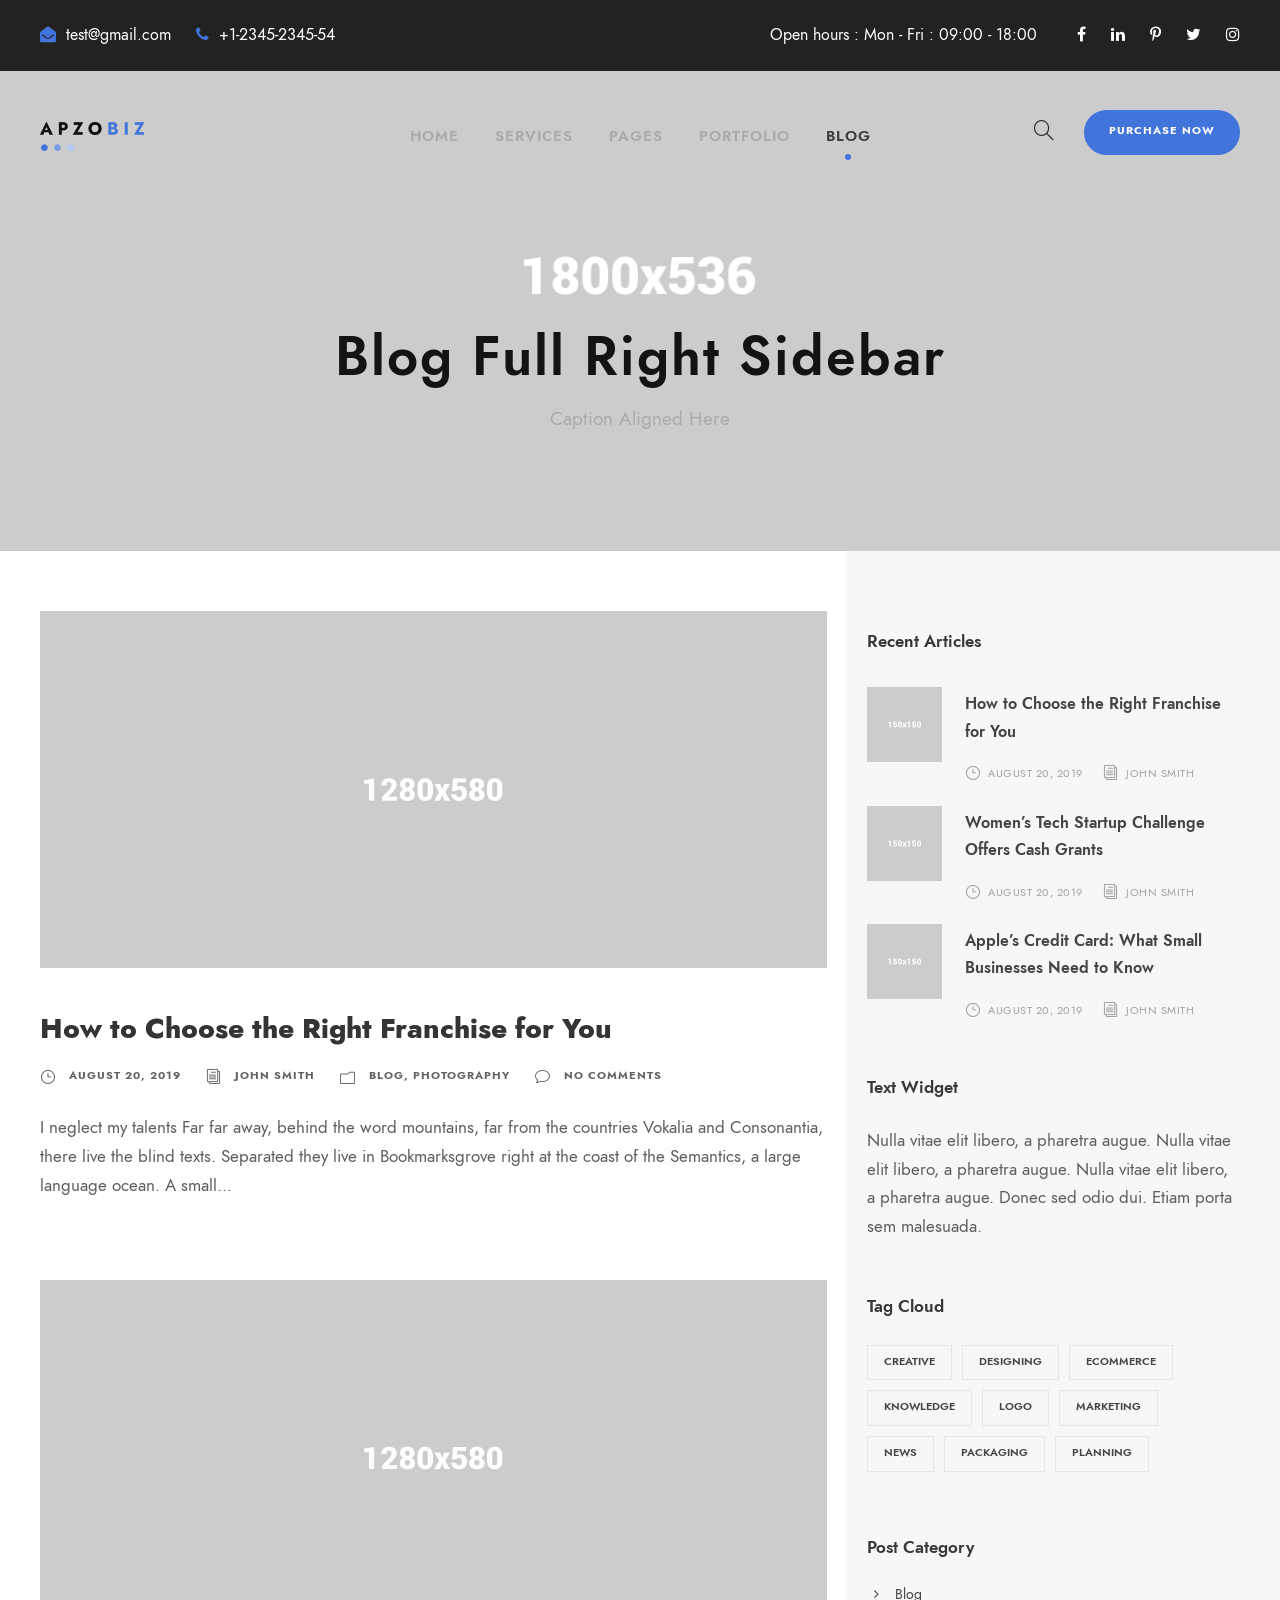
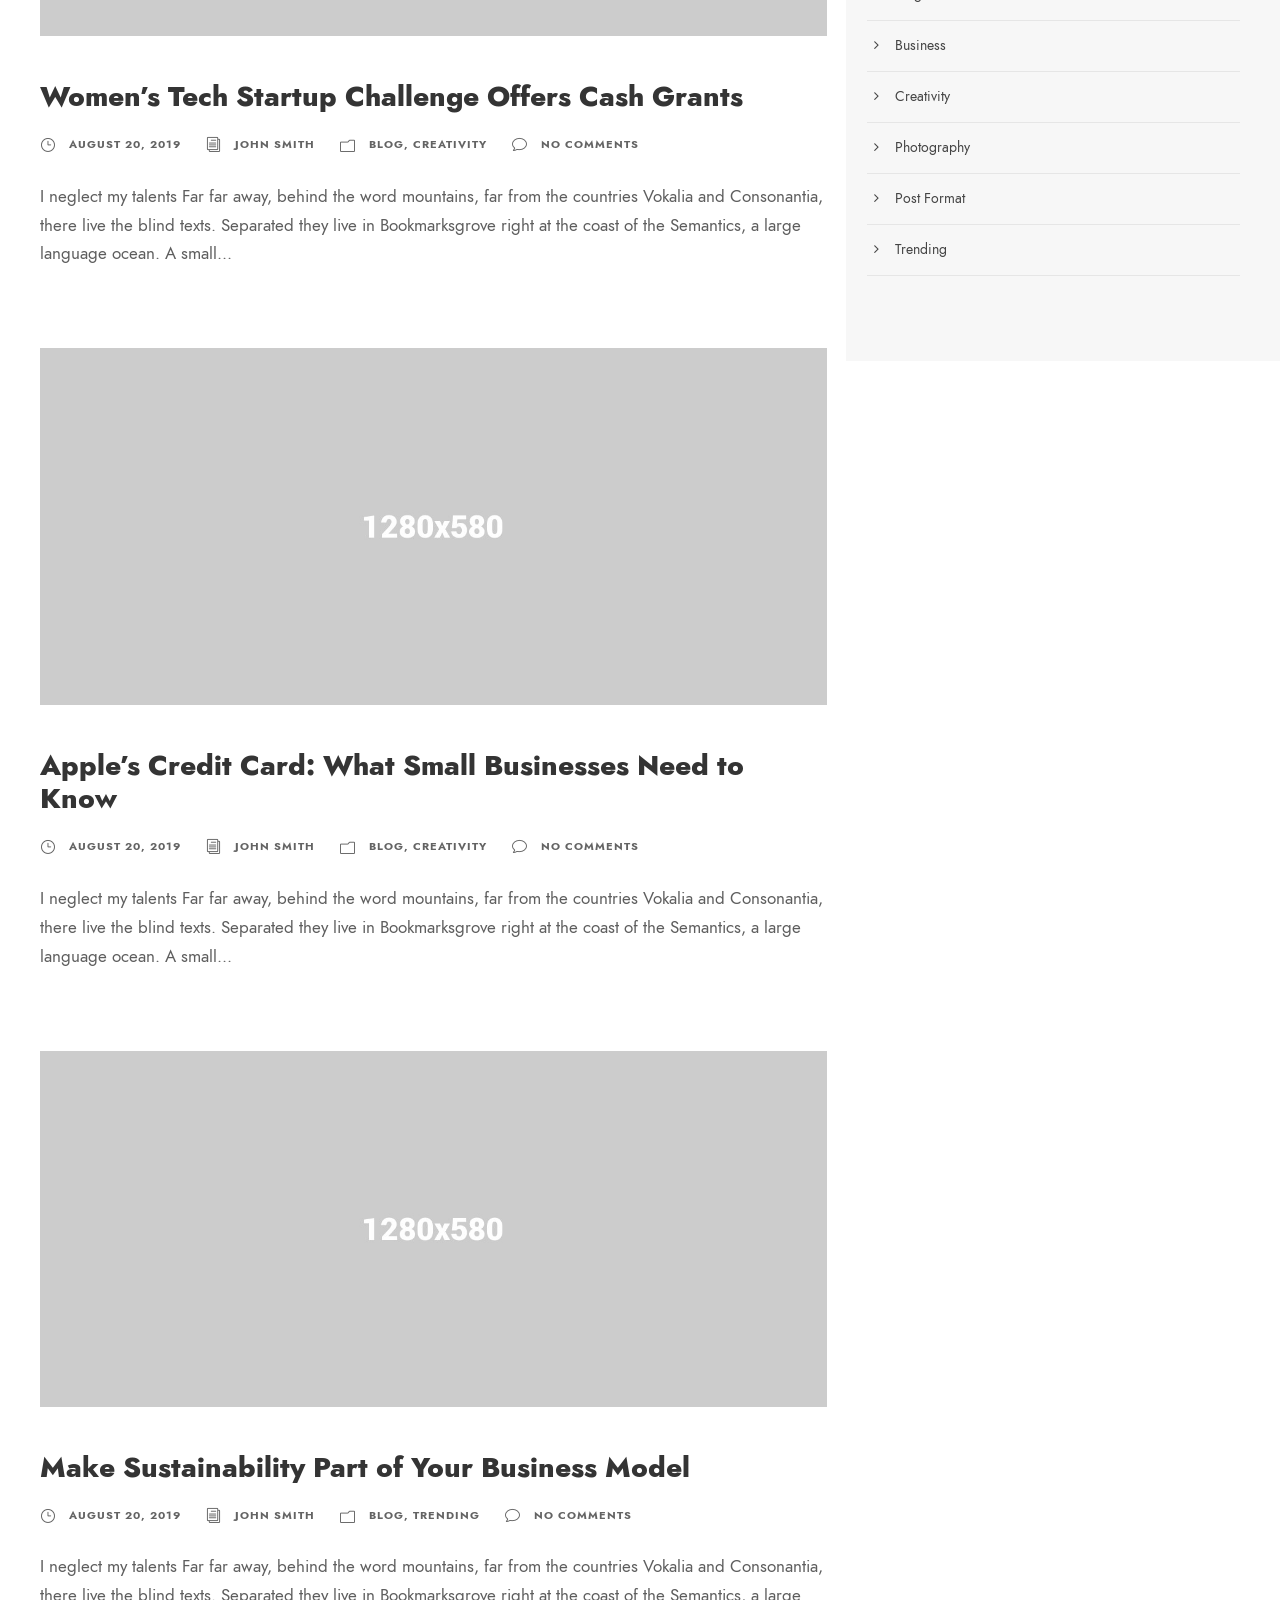
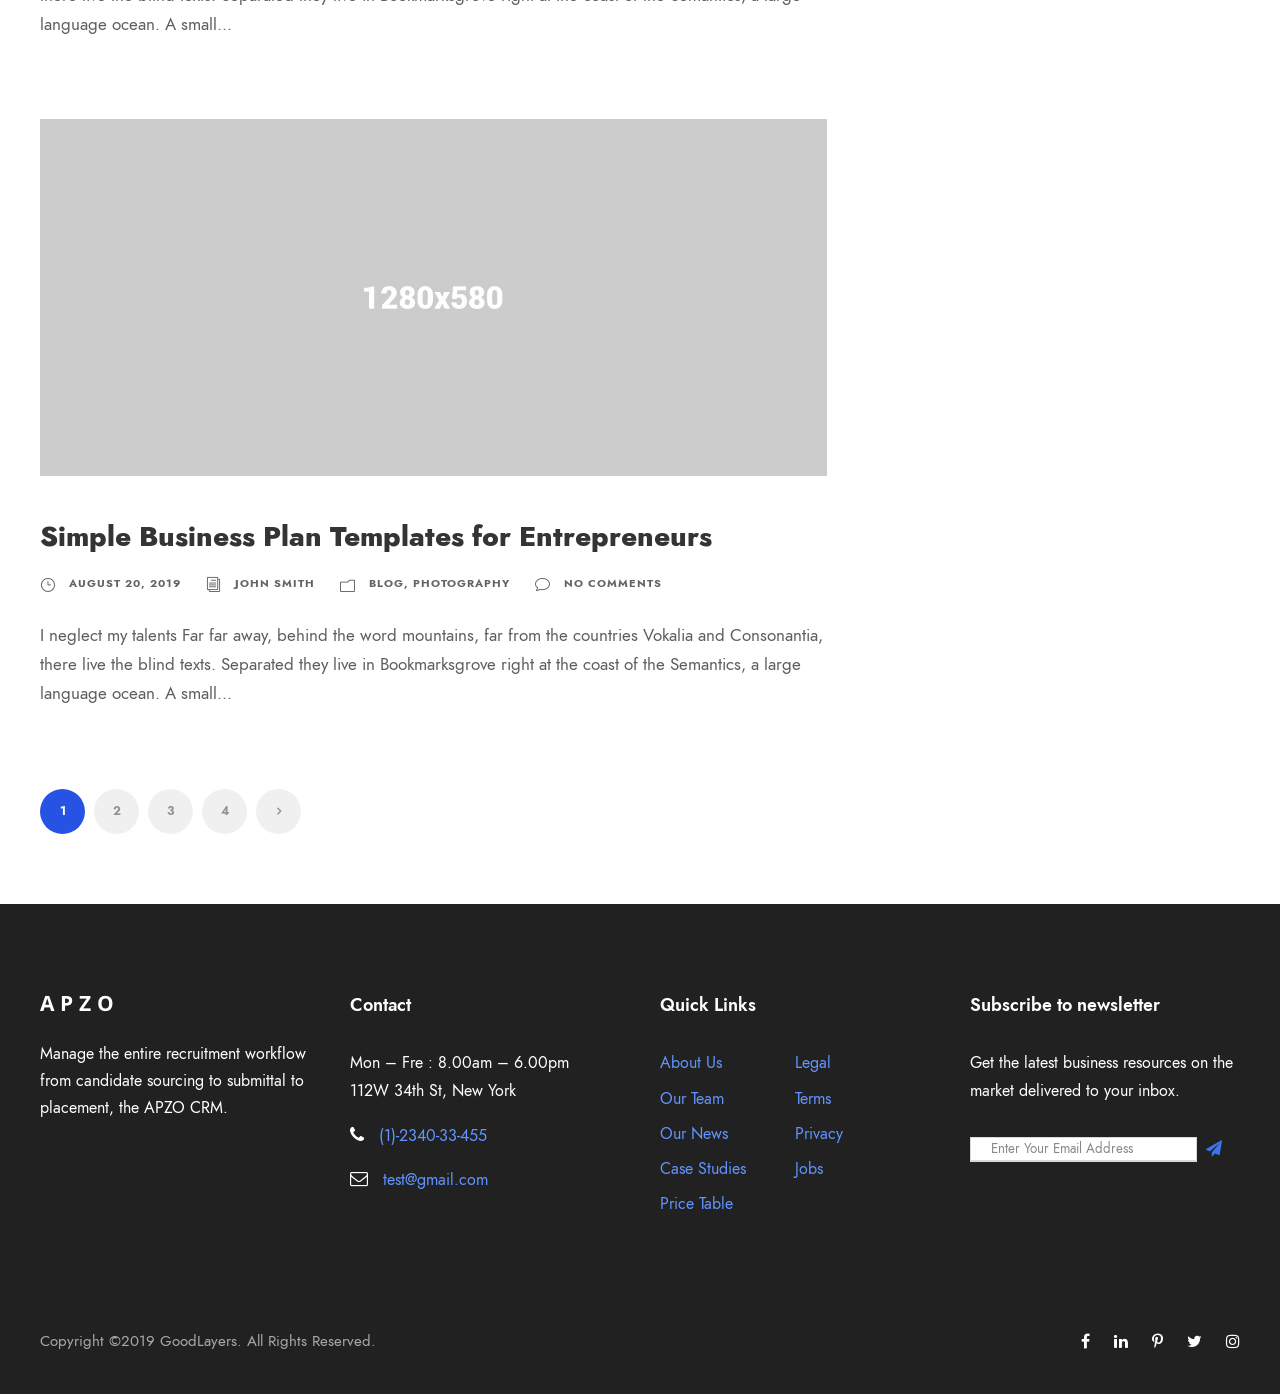
<file: blog-full-both-sidebar.html>
<!DOCTYPE html>
<html lang="en-US" class="no-js">



<head>
    <meta charset="UTF-8">
    <meta name="viewport" content="width=device-width, initial-scale=1">

    <title>Apzo &#8211; Saas Clean &#8211; HTML Template</title>

    <link rel='stylesheet' href='plugins/goodlayers-core/plugins/fontawesome/font-awesome.css' type='text/css' media='all' />
    <link rel='stylesheet' href='plugins/goodlayers-core/plugins/elegant/elegant-font.css' type='text/css' media='all' />
    <link rel='stylesheet' href='plugins/goodlayers-core/plugins/ionicons/ionicons.css' type='text/css' media='all' />
    <link rel='stylesheet' href='plugins/goodlayers-core/plugins/simpleline/simpleline.css' type='text/css' media='all' />
    <link rel='stylesheet' href='plugins/goodlayers-core/plugins/style.css' type='text/css' media='all' />
    <link rel='stylesheet' href='plugins/goodlayers-core/include/css/page-builder.css' type='text/css' media='all' />
    <link rel='stylesheet' href='plugins/revslider/public/assets/css/rs6.css' type='text/css' media='all' />
    <link rel='stylesheet' href='plugins/google-map-plugin/assets/css/frontend.css' type='text/css' media='all' />
    <link rel='stylesheet' href='css/style-core.css' type='text/css' media='all' />
    <link rel='stylesheet' href='css/apzo-style-custom.css' type='text/css' media='all' />

    <link rel='stylesheet' href='https://fonts.googleapis.com/css?family=Montserrat%3A100%2C100italic%2C200%2C200italic%2C300%2C300italic%2Cregular%2Citalic%2C500%2C500italic%2C600%2C600italic%2C700%2C700italic%2C800%2C800italic%2C900%2C900italic&amp;subset=vietnamese%2Clatin-ext%2Ccyrillic%2Ccyrillic-ext%2Clatin&amp;display=optional&amp;ver=5.3.2' type='text/css' media='all' />
    <link href="https://fonts.googleapis.com/css?family=Roboto:600%2C400" rel="stylesheet" property="stylesheet" media="all" type="text/css">

</head>

<body class="home page-template-default page page-id-8230 theme-apzo gdlr-core-body woocommerce-no-js apzo-body apzo-body-front apzo-full  apzo-with-sticky-navigation  apzo-blockquote-style-1 gdlr-core-link-to-lightbox" data-home-url="#">
    <div class="apzo-mobile-header-wrap">
        <div class="apzo-mobile-header apzo-header-background apzo-style-slide apzo-sticky-mobile-navigation " id="apzo-mobile-header">
            <div class="apzo-mobile-header-container apzo-container clearfix">
                <div class="apzo-logo  apzo-item-pdlr">
                    <div class="apzo-logo-inner">
                        <a class="" href="index.html"><img src="upload/logo-saas-clean.png" alt="" width="180" height="53" title="logo-saas-clean" /></a>
                    </div>
                </div>
                <div class="apzo-mobile-menu-right">
                    <div class="apzo-main-menu-search" id="apzo-mobile-top-search"><i class="fa fa-search"></i></div>
                    <div class="apzo-top-search-wrap">
                        <div class="apzo-top-search-close"></div>

                        <div class="apzo-top-search-row">
                            <div class="apzo-top-search-cell">
                                <form role="search" method="get" class="search-form" action="#">
                                    <input type="text" class="search-field apzo-title-font" placeholder="Search..." value="" name="s">
                                    <div class="apzo-top-search-submit"><i class="fa fa-search"></i></div>
                                    <input type="submit" class="search-submit" value="Search">
                                    <div class="apzo-top-search-close"><i class="icon_close"></i></div>
                                </form>
                            </div>
                        </div>

                    </div>

                    <div class="apzo-mobile-menu"><a class="apzo-mm-menu-button apzo-mobile-menu-button apzo-mobile-button-hamburger" href="#apzo-mobile-menu"><span></span></a>
                        <div class="apzo-mm-menu-wrap apzo-navigation-font" id="apzo-mobile-menu" data-slide="right">
                            <ul id="menu-main-navigation" class="m-menu">
                                <li class="menu-item menu-item-home current-menu-item current_page_item"><a href="index.html" aria-current="page">Home</a></li>
                                <li class="menu-item menu-item-has-children"><a href="data-science.html">Services</a>
                                    <ul class="sub-menu">
                                        <li class="menu-item"><a href="cloud-solutions.html">Cloud Solutions</a></li>
                                        <li class="menu-item"><a href="data-science.html">Data Science</a></li>
                                        <li class="menu-item"><a href="integrated-solution.html">Integrated Solution</a></li>
                                        <li class="menu-item"><a href="brand-identity.html">Brand Identity</a></li>
                                        <li class="menu-item"><a href="software-planning.html">Software Planning</a></li>
                                        <li class="menu-item"><a href="business-analyze.html">Business Analyze</a></li>
                                    </ul>
                                </li>
                                <li class="menu-item menu-item-has-children"><a href="#">Pages</a>
                                    <ul class="sub-menu">
                                        <li class="menu-item"><a href="about-us.html">About Us</a></li>
                                        <li class="menu-item"><a href="about-us-2.html">About Us 2</a></li>
                                        <li class="menu-item"><a href="about-team.html">About Team</a></li>
                                        <li class="menu-item"><a href="about-team-2.html">About Team 2</a></li>
                                        <li class="menu-item"><a href="contact.html">Contact</a></li>
                                        <li class="menu-item"><a href="team-plain-style.html">Team</a></li>
                                        <li class="menu-item"><a href="gallery.html">Gallery</a></li>
                                        <li class="menu-item"><a href="price-table.html">Price Table</a></li>
                                        <li class="menu-item"><a href="maintenance.html">Maintenance</a></li>
                                        <li class="menu-item"><a href="coming-soon.html">Coming Soon</a></li>
                                        <li class="menu-item"><a href="404.html">404 Page</a></li>
                                    </ul>
                                </li>
                                <li class="menu-item menu-item-has-children"><a href="portfolio-3-columns.html">Portfolio</a>
                                    <ul class="sub-menu">
                                        <li class="menu-item"><a href="portfolio-large-card.html">Portfolio Large Card</a></li>
                                        <li class="menu-item menu-item-has-children"><a>Portfolio Grid</a>
                                            <ul class="sub-menu">
                                                <li class="menu-item"><a href="portfolio-2-columns.html">Portfolio 2 Columns</a></li>
                                                <li class="menu-item"><a href="portfolio-3-columns.html">Portfolio 3 Columns</a></li>
                                                <li class="menu-item"><a href="portfolio-4-columns.html">Portfolio 4 Columns</a></li>
                                                <li class="menu-item"><a href="portfolio-5-columns.html">Portfolio 5 Columns</a></li>
                                                <li class="menu-item"><a href="portfolio-2-columns-with-frame.html">Portfolio 2 Columns With Frame</a></li>
                                                <li class="menu-item"><a href="portfolio-3-columns-with-frame.html">Portfolio 3 Columns With Frame</a></li>
                                                <li class="menu-item"><a href="portfolio-4-columns-with-frame.html">Portfolio 4 Columns With Frame</a></li>
                                                <li class="menu-item"><a href="portfolio-2-columns-no-space.html">Portfolio 2 Columns No Space</a></li>
                                                <li class="menu-item"><a href="portfolio-3-columns-no-space.html">Portfolio 3 Columns No Space</a></li>
                                                <li class="menu-item"><a href="portfolio-4-columns-no-space.html">Portfolio 4 Columns No Space</a></li>
                                                <li class="menu-item"><a href="portfolio-5-columns-no-space.html">Portfolio 5 Columns No Space</a></li>
                                            </ul>
                                        </li>
                                        <li class="menu-item menu-item-has-children"><a>Portfolio Masonry</a>
                                            <ul class="sub-menu">
                                                <li class="menu-item"><a href="portfolio-masonry-4-columns.html">Masonry 4 Columns</a></li>
                                                <li class="menu-item"><a href="portfolio-masonry-3-columns.html">Masonry 3 Columns</a></li>
                                                <li class="menu-item"><a href="portfolio-masonry-4-columns-no-space.html">Masonry 4 Columns No Space</a></li>
                                                <li class="menu-item"><a href="portfolio-masonry-3-columns-no-space.html">Masonry 3 Columns No Space</a></li>
                                            </ul>
                                        </li>
                                        <li class="menu-item menu-item-has-children"><a>Portfolio Side Thumbnail</a>
                                            <ul class="sub-menu">
                                                <li class="menu-item"><a href="portfolio-left-right-large-thumbnail.html">Portfolio Left &#038; Right Large Thumbnail</a></li>
                                                <li class="menu-item"><a href="portfolio-left-large-thumbnail.html">Portfolio Left Large Thumbnail</a></li>
                                                <li class="menu-item"><a href="portfolio-right-large-thumbnail.html">Portfolio Right Large Thumbnail</a></li>
                                            </ul>
                                        </li>
                                    </ul>
                                </li>
                                <li class="menu-item menu-item-has-children"><a href="blog-full-right-sidebar-with-frame.html">Blog</a>
                                    <ul class="sub-menu">
                                        <li class="menu-item menu-item-has-children"><a href="blog-full-right-sidebar-with-frame.html">Blog Full</a>
                                            <ul class="sub-menu">
                                                <li class="menu-item"><a href="blog-full-right-sidebar-with-frame.html">Blog Full Right Sidebar With Frame</a></li>
                                                <li class="menu-item"><a href="blog-full-left-sidebar-with-frame.html">Blog Full Left Sidebar With Frame</a></li>
                                                <li class="menu-item"><a href="blog-full-both-sidebar-with-frame.html">Blog Full Both Sidebar With Frame</a></li>
                                                <li class="menu-item"><a href="blog-full-right-sidebar.html">Blog Full Right Sidebar</a></li>
                                                <li class="menu-item"><a href="blog-full-left-sidebar.html">Blog Full Left Sidebar</a></li>
                                                <li class="menu-item"><a href="blog-full-both-sidebar.html">Blog Full Both Sidebar</a></li>
                                            </ul>
                                        </li>
                                        <li class="menu-item menu-item-has-children"><a href="blog-3-columns-with-frame.html">Blog Columns</a>
                                            <ul class="sub-menu">
                                                <li class="menu-item"><a href="blog-2-columns-with-frame.html">Blog 2 Columns With Frame</a></li>
                                                <li class="menu-item"><a href="blog-3-columns-with-frame.html">Blog 3 Columns With Frame</a></li>
                                                <li class="menu-item"><a href="blog-4-columns-with-frame.html">Blog 4 Columns With Frame</a></li>
                                                <li class="menu-item"><a href="blog-2-columns.html">Blog 2 Columns</a></li>
                                                <li class="menu-item"><a href="blog-3-columns.html">Blog 3 Columns</a></li>
                                                <li class="menu-item"><a href="blog-4-columns.html">Blog 4 Columns</a></li>
                                            </ul>
                                        </li>
                                        <li class="menu-item"><a href="how-to-choose-the-right-franchise-for-you.html">Single Posts</a></li>
                                    </ul>
                                </li>

                            </ul>
                        </div>
                    </div>
                </div>
            </div>
        </div>
    </div>
    <div class="apzo-body-outer-wrapper ">
        <div class="apzo-body-wrapper clearfix  apzo-with-transparent-header apzo-with-frame">
            <div class="apzo-header-background-transparent">
                <div class="apzo-top-bar">
                    <div class="apzo-top-bar-background"></div>
                    <div class="apzo-top-bar-container apzo-top-bar-full ">
                        <div class="apzo-top-bar-container-inner clearfix">
                            <div class="apzo-top-bar-left apzo-item-pdlr"><i class="fa fa-envelope-open" style="font-size: 16px ;color: #4275DC ;margin-right: 10px ;"></i><a href="#"><span class="__cf_email__" >test@gmail.com</span></a>
                                <i class="fa fa-phone" style="font-size: 16px ;color: #4275DC ;margin-left: 20px ;margin-right: 10px ;"></i>+1-2345-2345-54</div>
                            <div class="apzo-top-bar-right apzo-item-pdlr">
                                <div class="apzo-top-bar-right-text">Open hours : Mon - Fri : 09:00 - 18:00</div>
                                <div class="apzo-top-bar-right-social"><a href="#" target="_blank" class="apzo-top-bar-social-icon" title="facebook"><i class="fa fa-facebook" ></i></a><a href="#" target="_blank" class="apzo-top-bar-social-icon" title="linkedin"><i class="fa fa-linkedin" ></i></a><a href="#" target="_blank" class="apzo-top-bar-social-icon" title="pinterest"><i class="fa fa-pinterest-p" ></i></a><a href="#" target="_blank" class="apzo-top-bar-social-icon" title="twitter"><i class="fa fa-twitter" ></i></a><a href="#" target="_blank" class="apzo-top-bar-social-icon" title="instagram"><i class="fa fa-instagram" ></i></a></div>
                            </div>
                        </div>
                    </div>
                </div>
                <header class="apzo-header-wrap apzo-header-style-plain  apzo-style-center-menu apzo-sticky-navigation apzo-style-slide" data-navigation-offset="75px">
                    <div class="apzo-header-background"></div>
                    <div class="apzo-header-container  apzo-header-full">

                        <div class="apzo-header-container-inner clearfix">
                            <div class="apzo-logo  apzo-item-pdlr">
                                <div class="apzo-logo-inner">
                                    <a class="" href="index.html"><img src="upload/logo-saas-clean.png" alt="" width="180" height="53" title="logo-saas-clean" /></a>
                                </div>
                            </div>
                            <div class="apzo-navigation apzo-item-pdlr clearfix ">
                                <div class="apzo-main-menu" id="apzo-main-menu">
                                    <ul id="menu-main-navigation-1" class="sf-menu">
                                        <li class="menu-item menu-item-home apzo-normal-menu"><a href="index.html">Home</a></li>
                                        <li class="menu-item menu-item-has-children apzo-normal-menu"><a href="data-science.html" class="sf-with-ul-pre">Services</a>
                                            <ul class="sub-menu">
                                                <li class="menu-item" data-size="60"><a href="cloud-solutions.html">Cloud Solutions</a></li>
                                                <li class="menu-item" data-size="60"><a href="data-science.html">Data Science</a></li>
                                                <li class="menu-item" data-size="60"><a href="integrated-solution.html">Integrated Solution</a></li>
                                                <li class="menu-item" data-size="60"><a href="brand-identity.html">Brand Identity</a></li>
                                                <li class="menu-item" data-size="60"><a href="software-planning.html">Software Planning</a></li>
                                                <li class="menu-item" data-size="60"><a href="business-analyze.html">Business Analyze</a></li>
                                            </ul>
                                        </li>
                                        <li class="menu-item menu-item-has-children apzo-normal-menu"><a href="#" class="sf-with-ul-pre">Pages</a>
                                            <ul class="sub-menu">
                                                <li class="menu-item" data-size="60"><a href="about-us.html">About Us</a></li>
                                                <li class="menu-item" data-size="60"><a href="about-us-2.html">About Us 2</a></li>
                                                <li class="menu-item" data-size="60"><a href="about-team.html">About Team</a></li>
                                                <li class="menu-item" data-size="60"><a href="about-team-2.html">About Team 2</a></li>
                                                <li class="menu-item" data-size="60"><a href="contact.html">Contact</a></li>
                                                <li class="menu-item" data-size="60"><a href="team-plain-style.html">Team</a></li>
                                                <li class="menu-item" data-size="60"><a href="gallery.html">Gallery</a></li>
                                                <li class="menu-item" data-size="60"><a href="price-table.html">Price Table</a></li>
                                                <li class="menu-item" data-size="60"><a href="maintenance.html">Maintenance</a></li>
                                                <li class="menu-item" data-size="60"><a href="coming-soon.html">Coming Soon</a></li>
                                                <li class="menu-item" data-size="60"><a href="404.html">404 Page</a></li>
                                            </ul>
                                        </li>
                                        <li class="menu-item menu-item-has-children apzo-normal-menu"><a href="portfolio-3-columns.html" class="sf-with-ul-pre">Portfolio</a>
                                            <ul class="sub-menu">
                                                <li class="menu-item" data-size="60"><a href="portfolio-large-card.html">Portfolio Large Card</a></li>
                                                <li class="menu-item menu-item-has-children" data-size="60"><a class="sf-with-ul-pre">Portfolio Grid</a>
                                                    <ul class="sub-menu">
                                                        <li class="menu-item"><a href="portfolio-2-columns.html">Portfolio 2 Columns</a></li>
                                                        <li class="menu-item"><a href="portfolio-3-columns.html">Portfolio 3 Columns</a></li>
                                                        <li class="menu-item"><a href="portfolio-4-columns.html">Portfolio 4 Columns</a></li>
                                                        <li class="menu-item"><a href="portfolio-5-columns.html">Portfolio 5 Columns</a></li>
                                                        <li class="menu-item"><a href="portfolio-2-columns-with-frame.html">Portfolio 2 Columns With Frame</a></li>
                                                        <li class="menu-item"><a href="portfolio-3-columns-with-frame.html">Portfolio 3 Columns With Frame</a></li>
                                                        <li class="menu-item"><a href="portfolio-4-columns-with-frame.html">Portfolio 4 Columns With Frame</a></li>
                                                        <li class="menu-item"><a href="portfolio-2-columns-no-space.html">Portfolio 2 Columns No Space</a></li>
                                                        <li class="menu-item"><a href="portfolio-3-columns-no-space.html">Portfolio 3 Columns No Space</a></li>
                                                        <li class="menu-item"><a href="portfolio-4-columns-no-space.html">Portfolio 4 Columns No Space</a></li>
                                                        <li class="menu-item"><a href="portfolio-5-columns-no-space.html">Portfolio 5 Columns No Space</a></li>
                                                    </ul>
                                                </li>
                                                <li class="menu-item menu-item-has-children" data-size="60"><a class="sf-with-ul-pre">Portfolio Masonry</a>
                                                    <ul class="sub-menu">
                                                        <li class="menu-item"><a href="portfolio-masonry-4-columns.html">Masonry 4 Columns</a></li>
                                                        <li class="menu-item"><a href="portfolio-masonry-3-columns.html">Masonry 3 Columns</a></li>
                                                        <li class="menu-item"><a href="portfolio-masonry-4-columns-no-space.html">Masonry 4 Columns No Space</a></li>
                                                        <li class="menu-item"><a href="portfolio-masonry-3-columns-no-space.html">Masonry 3 Columns No Space</a></li>
                                                    </ul>
                                                </li>
                                                <li class="menu-item menu-item-has-children" data-size="60"><a class="sf-with-ul-pre">Portfolio Side Thumbnail</a>
                                                    <ul class="sub-menu">
                                                        <li class="menu-item"><a href="portfolio-left-right-large-thumbnail.html">Portfolio Left &#038; Right Large Thumbnail</a></li>
                                                        <li class="menu-item"><a href="portfolio-left-large-thumbnail.html">Portfolio Left Large Thumbnail</a></li>
                                                        <li class="menu-item"><a href="portfolio-right-large-thumbnail.html">Portfolio Right Large Thumbnail</a></li>
                                                    </ul>
                                                </li>
                                            </ul>
                                        </li>
                                        <li class="menu-item menu-item-has-children current-menu-item apzo-normal-menu"><a href="blog-full-right-sidebar-with-frame.html" class="sf-with-ul-pre">Blog</a>
                                            <ul class="sub-menu">
                                                <li class="menu-item menu-item-has-children" data-size="60"><a href="blog-full-right-sidebar-with-frame.html" class="sf-with-ul-pre">Blog Full</a>
                                                    <ul class="sub-menu">
                                                        <li class="menu-item"><a href="blog-full-right-sidebar-with-frame.html">Blog Full Right Sidebar With Frame</a></li>
                                                        <li class="menu-item"><a href="blog-full-left-sidebar-with-frame.html">Blog Full Left Sidebar With Frame</a></li>
                                                        <li class="menu-item"><a href="blog-full-both-sidebar-with-frame.html">Blog Full Both Sidebar With Frame</a></li>
                                                        <li class="menu-item"><a href="blog-full-right-sidebar.html">Blog Full Right Sidebar</a></li>
                                                        <li class="menu-item"><a href="blog-full-left-sidebar.html">Blog Full Left Sidebar</a></li>
                                                        <li class="menu-item"><a href="blog-full-both-sidebar.html">Blog Full Both Sidebar</a></li>
                                                    </ul>
                                                </li>

                                                <li class="menu-item menu-item-has-children" data-size="60"><a href="blog-3-columns-with-frame.html" class="sf-with-ul-pre">Blog Columns</a>
                                                    <ul class="sub-menu">
                                                        <li class="menu-item"><a href="blog-2-columns-with-frame.html">Blog 2 Columns With Frame</a></li>
                                                        <li class="menu-item"><a href="blog-3-columns-with-frame.html">Blog 3 Columns With Frame</a></li>
                                                        <li class="menu-item"><a href="blog-4-columns-with-frame.html">Blog 4 Columns With Frame</a></li>
                                                        <li class="menu-item"><a href="blog-2-columns.html">Blog 2 Columns</a></li>
                                                        <li class="menu-item"><a href="blog-3-columns.html">Blog 3 Columns</a></li>
                                                        <li class="menu-item"><a href="blog-4-columns.html">Blog 4 Columns</a></li>
                                                        <li class="menu-item"><a href="blog-3-columns-with-frame-post-format.html">Blog Columns With Post Format</a></li>
                                                    </ul>
                                                </li>
                                                <li class="menu-item" data-size="60"><a href="how-to-choose-the-right-franchise-for-you.html">Single Posts</a></li>
                                            </ul>
                                        </li>
                                    </ul>
                                    <div class="apzo-navigation-slide-bar  apzo-navigation-slide-bar-style-dot" id="apzo-navigation-slide-bar"></div>
                                </div>
                                <div class="apzo-main-menu-right-wrap clearfix  apzo-item-mglr apzo-navigation-top">
                                    <div class="apzo-main-menu-search" id="apzo-top-search"><i class="icon-magnifier"></i></div>
                                    <div class="apzo-top-search-wrap">
                                        <div class="apzo-top-search-close"></div>

                                        <div class="apzo-top-search-row">
                                            <div class="apzo-top-search-cell">
                                                <form role="search" method="get" class="search-form" action="#">
                                                    <input type="text" class="search-field apzo-title-font" placeholder="Search..." value="" name="s">
                                                    <div class="apzo-top-search-submit"><i class="fa fa-search"></i></div>
                                                    <input type="submit" class="search-submit" value="Search">
                                                    <div class="apzo-top-search-close"><i class="icon_close"></i></div>
                                                </form>
                                            </div>
                                        </div>

                                    </div>
                                    <a class="apzo-main-menu-right-button apzo-style-round" href="#" target="_self">Purchase Now</a></div>
                            </div>
                            <!-- apzo-navigation -->

                        </div>
                        <!-- apzo-header-inner -->
                    </div>
                    <!-- apzo-header-container -->
                </header>
                <!-- header -->
            </div>


            <div class="apzo-page-title-wrap  apzo-style-medium apzo-center-align">
                <div class="apzo-header-transparent-substitute"></div>
                <div class="apzo-page-title-overlay"></div>
                <div class="apzo-page-title-container apzo-container">
                    <div class="apzo-page-title-content apzo-item-pdlr">
                        <h1 class="apzo-page-title">Blog Full Right Sidebar</h1>
                        <div class="apzo-page-caption">Caption Aligned Here</div>
                    </div>
                </div>
            </div>
            <div class="apzo-page-wrapper" id="apzo-page-wrapper">
                <div class="apzo-content-container apzo-container">
                    <div class=" apzo-sidebar-wrap clearfix apzo-line-height-0 apzo-sidebar-style-right">
                        <div class=" apzo-sidebar-center apzo-column-40 apzo-line-height">
                            <div class="gdlr-core-page-builder-body">
                                <div class="gdlr-core-pbf-section">
                                    <div class="gdlr-core-pbf-section-container gdlr-core-container clearfix">
                                        <div class="gdlr-core-pbf-element">
                                            <div class="gdlr-core-blog-item gdlr-core-item-pdb clearfix  gdlr-core-style-blog-full" style="padding-bottom: 40px ;">
                                                <div class="gdlr-core-blog-item-holder gdlr-core-js-2 clearfix" data-layout="fitrows">
                                                    <div class="gdlr-core-item-list gdlr-core-blog-full  gdlr-core-item-mglr gdlr-core-style-left">
                                                        <div class="gdlr-core-blog-thumbnail gdlr-core-media-image  gdlr-core-opacity-on-hover gdlr-core-zoom-on-hover">
                                                            <a href="#"><img src="upload/shutterstock_484938493-1280x580.jpg" alt="" width="1280" height="580" title="shutterstock_484938493" /></a>
                                                        </div>
                                                        <div class="gdlr-core-blog-full-head clearfix">
                                                            <div class="gdlr-core-blog-full-head-right">
                                                                <h3 class="gdlr-core-blog-title gdlr-core-skin-title" style="font-size: 28px ;font-weight: 800 ;letter-spacing: 0px ;"><a href="#" >How to Choose the Right Franchise for You</a></h3>
                                                                <div class="gdlr-core-blog-info-wrapper gdlr-core-skin-divider"><span class="gdlr-core-blog-info gdlr-core-blog-info-font gdlr-core-skin-caption gdlr-core-blog-info-date"><span class="gdlr-core-head" ><i class="icon_clock_alt" ></i></span><a href="#">August 20, 2019</a></span><span class="gdlr-core-blog-info gdlr-core-blog-info-font gdlr-core-skin-caption gdlr-core-blog-info-author"><span class="gdlr-core-head" ><i class="icon_documents_alt" ></i></span><a href="#" title="Posts by John Smith" rel="author">John Smith</a></span><span class="gdlr-core-blog-info gdlr-core-blog-info-font gdlr-core-skin-caption gdlr-core-blog-info-category"><span class="gdlr-core-head" ><i class="icon_folder-alt" ></i></span><a href="#" rel="tag">Blog</a><span class="gdlr-core-sep">,</span> <a href="#" rel="tag">Photography</a></span><span class="gdlr-core-blog-info gdlr-core-blog-info-font gdlr-core-skin-caption gdlr-core-blog-info-comment"><span class="gdlr-core-head" ><i class="icon_comment_alt" ></i></span><a href="#">no comments</a></span>
                                                                </div>
                                                            </div>
                                                        </div>
                                                        <div class="gdlr-core-blog-content">I neglect my talents Far far away, behind the word mountains, far from the countries Vokalia and Consonantia, there live the blind texts. Separated they live in Bookmarksgrove right at the coast of the Semantics, a large language ocean.&nbsp;A small...
                                                            <div class="clear"></div>
                                                        </div>
                                                    </div>
                                                    <div class="gdlr-core-item-list gdlr-core-blog-full  gdlr-core-item-mglr gdlr-core-style-left">
                                                        <div class="gdlr-core-blog-thumbnail gdlr-core-media-image  gdlr-core-opacity-on-hover gdlr-core-zoom-on-hover">
                                                            <a href="#"><img src="upload/shutterstock_1293601054-1280x580.jpg" alt="" width="1280" height="580" title="shutterstock_1293601054" /></a>
                                                        </div>
                                                        <div class="gdlr-core-blog-full-head clearfix">
                                                            <div class="gdlr-core-blog-full-head-right">
                                                                <h3 class="gdlr-core-blog-title gdlr-core-skin-title" style="font-size: 28px ;font-weight: 800 ;letter-spacing: 0px ;"><a href="#" >Women&#8217;s Tech Startup Challenge Offers Cash Grants</a></h3>
                                                                <div class="gdlr-core-blog-info-wrapper gdlr-core-skin-divider"><span class="gdlr-core-blog-info gdlr-core-blog-info-font gdlr-core-skin-caption gdlr-core-blog-info-date"><span class="gdlr-core-head" ><i class="icon_clock_alt" ></i></span><a href="#">August 20, 2019</a></span><span class="gdlr-core-blog-info gdlr-core-blog-info-font gdlr-core-skin-caption gdlr-core-blog-info-author"><span class="gdlr-core-head" ><i class="icon_documents_alt" ></i></span><a href="#" title="Posts by John Smith" rel="author">John Smith</a></span><span class="gdlr-core-blog-info gdlr-core-blog-info-font gdlr-core-skin-caption gdlr-core-blog-info-category"><span class="gdlr-core-head" ><i class="icon_folder-alt" ></i></span><a href="#" rel="tag">Blog</a><span class="gdlr-core-sep">,</span> <a href="#" rel="tag">Creativity</a></span><span class="gdlr-core-blog-info gdlr-core-blog-info-font gdlr-core-skin-caption gdlr-core-blog-info-comment"><span class="gdlr-core-head" ><i class="icon_comment_alt" ></i></span><a href="#">no comments</a></span>
                                                                </div>
                                                            </div>
                                                        </div>
                                                        <div class="gdlr-core-blog-content">I neglect my talents Far far away, behind the word mountains, far from the countries Vokalia and Consonantia, there live the blind texts. Separated they live in Bookmarksgrove right at the coast of the Semantics, a large language ocean.&nbsp;A small...
                                                            <div class="clear"></div>
                                                        </div>
                                                    </div>
                                                    <div class="gdlr-core-item-list gdlr-core-blog-full  gdlr-core-item-mglr gdlr-core-style-left">
                                                        <div class="gdlr-core-blog-thumbnail gdlr-core-media-image  gdlr-core-opacity-on-hover gdlr-core-zoom-on-hover">
                                                            <a href="#"><img src="upload/shutterstock_277863239-1280x580.jpg" alt="" width="1280" height="580" title="shutterstock_277863239" /></a>
                                                        </div>
                                                        <div class="gdlr-core-blog-full-head clearfix">
                                                            <div class="gdlr-core-blog-full-head-right">
                                                                <h3 class="gdlr-core-blog-title gdlr-core-skin-title" style="font-size: 28px ;font-weight: 800 ;letter-spacing: 0px ;"><a href="#" >Apple&#8217;s Credit Card: What Small Businesses Need to Know</a></h3>
                                                                <div class="gdlr-core-blog-info-wrapper gdlr-core-skin-divider"><span class="gdlr-core-blog-info gdlr-core-blog-info-font gdlr-core-skin-caption gdlr-core-blog-info-date"><span class="gdlr-core-head" ><i class="icon_clock_alt" ></i></span><a href="#">August 20, 2019</a></span><span class="gdlr-core-blog-info gdlr-core-blog-info-font gdlr-core-skin-caption gdlr-core-blog-info-author"><span class="gdlr-core-head" ><i class="icon_documents_alt" ></i></span><a href="#" title="Posts by John Smith" rel="author">John Smith</a></span><span class="gdlr-core-blog-info gdlr-core-blog-info-font gdlr-core-skin-caption gdlr-core-blog-info-category"><span class="gdlr-core-head" ><i class="icon_folder-alt" ></i></span><a href="#" rel="tag">Blog</a><span class="gdlr-core-sep">,</span> <a href="#" rel="tag">Creativity</a></span><span class="gdlr-core-blog-info gdlr-core-blog-info-font gdlr-core-skin-caption gdlr-core-blog-info-comment"><span class="gdlr-core-head" ><i class="icon_comment_alt" ></i></span><a href="#">no comments</a></span>
                                                                </div>
                                                            </div>
                                                        </div>
                                                        <div class="gdlr-core-blog-content">I neglect my talents Far far away, behind the word mountains, far from the countries Vokalia and Consonantia, there live the blind texts. Separated they live in Bookmarksgrove right at the coast of the Semantics, a large language ocean.&nbsp;A small...
                                                            <div class="clear"></div>
                                                        </div>
                                                    </div>
                                                    <div class="gdlr-core-item-list gdlr-core-blog-full  gdlr-core-item-mglr gdlr-core-style-left">
                                                        <div class="gdlr-core-blog-thumbnail gdlr-core-media-image  gdlr-core-opacity-on-hover gdlr-core-zoom-on-hover">
                                                            <a href="#"><img src="upload/pexels-photo-404972-1-1280x580.jpg" alt="" width="1280" height="580" title="pexels-photo-404972-1" /></a>
                                                        </div>
                                                        <div class="gdlr-core-blog-full-head clearfix">
                                                            <div class="gdlr-core-blog-full-head-right">
                                                                <h3 class="gdlr-core-blog-title gdlr-core-skin-title" style="font-size: 28px ;font-weight: 800 ;letter-spacing: 0px ;"><a href="#" >Make Sustainability Part of Your Business Model</a></h3>
                                                                <div class="gdlr-core-blog-info-wrapper gdlr-core-skin-divider"><span class="gdlr-core-blog-info gdlr-core-blog-info-font gdlr-core-skin-caption gdlr-core-blog-info-date"><span class="gdlr-core-head" ><i class="icon_clock_alt" ></i></span><a href="#">August 20, 2019</a></span><span class="gdlr-core-blog-info gdlr-core-blog-info-font gdlr-core-skin-caption gdlr-core-blog-info-author"><span class="gdlr-core-head" ><i class="icon_documents_alt" ></i></span><a href="#" title="Posts by John Smith" rel="author">John Smith</a></span><span class="gdlr-core-blog-info gdlr-core-blog-info-font gdlr-core-skin-caption gdlr-core-blog-info-category"><span class="gdlr-core-head" ><i class="icon_folder-alt" ></i></span><a href="#" rel="tag">Blog</a><span class="gdlr-core-sep">,</span> <a href="#" rel="tag">Trending</a></span><span class="gdlr-core-blog-info gdlr-core-blog-info-font gdlr-core-skin-caption gdlr-core-blog-info-comment"><span class="gdlr-core-head" ><i class="icon_comment_alt" ></i></span><a href="#">no comments</a></span>
                                                                </div>
                                                            </div>
                                                        </div>
                                                        <div class="gdlr-core-blog-content">I neglect my talents Far far away, behind the word mountains, far from the countries Vokalia and Consonantia, there live the blind texts. Separated they live in Bookmarksgrove right at the coast of the Semantics, a large language ocean.&nbsp;A small...
                                                            <div class="clear"></div>
                                                        </div>
                                                    </div>
                                                    <div class="gdlr-core-item-list gdlr-core-blog-full  gdlr-core-item-mglr gdlr-core-style-left">
                                                        <div class="gdlr-core-blog-thumbnail gdlr-core-media-image  gdlr-core-opacity-on-hover gdlr-core-zoom-on-hover">
                                                            <a href="#"><img src="upload/shutterstock_125338145-1280x580.jpg" alt="" width="1280" height="580" title="shutterstock_125338145" /></a>
                                                        </div>
                                                        <div class="gdlr-core-blog-full-head clearfix">
                                                            <div class="gdlr-core-blog-full-head-right">
                                                                <h3 class="gdlr-core-blog-title gdlr-core-skin-title" style="font-size: 28px ;font-weight: 800 ;letter-spacing: 0px ;"><a href="#" >Simple Business Plan Templates for Entrepreneurs</a></h3>
                                                                <div class="gdlr-core-blog-info-wrapper gdlr-core-skin-divider"><span class="gdlr-core-blog-info gdlr-core-blog-info-font gdlr-core-skin-caption gdlr-core-blog-info-date"><span class="gdlr-core-head" ><i class="icon_clock_alt" ></i></span><a href="#">August 20, 2019</a></span><span class="gdlr-core-blog-info gdlr-core-blog-info-font gdlr-core-skin-caption gdlr-core-blog-info-author"><span class="gdlr-core-head" ><i class="icon_documents_alt" ></i></span><a href="#" title="Posts by John Smith" rel="author">John Smith</a></span><span class="gdlr-core-blog-info gdlr-core-blog-info-font gdlr-core-skin-caption gdlr-core-blog-info-category"><span class="gdlr-core-head" ><i class="icon_folder-alt" ></i></span><a href="#" rel="tag">Blog</a><span class="gdlr-core-sep">,</span> <a href="#" rel="tag">Photography</a></span><span class="gdlr-core-blog-info gdlr-core-blog-info-font gdlr-core-skin-caption gdlr-core-blog-info-comment"><span class="gdlr-core-head" ><i class="icon_comment_alt" ></i></span><a href="#">no comments</a></span>
                                                                </div>
                                                            </div>
                                                        </div>
                                                        <div class="gdlr-core-blog-content">I neglect my talents Far far away, behind the word mountains, far from the countries Vokalia and Consonantia, there live the blind texts. Separated they live in Bookmarksgrove right at the coast of the Semantics, a large language ocean.&nbsp;A small...
                                                            <div class="clear"></div>
                                                        </div>
                                                    </div>
                                                </div>
                                                <div class="gdlr-core-pagination  gdlr-core-style-circle gdlr-core-left-align gdlr-core-item-pdlr"><span aria-current="page" class="page-numbers current">1</span>
                                                    <a class="page-numbers" href="page/2/index.html">2</a>
                                                    <a class="page-numbers" href="page/3/index.html">3</a>
                                                    <a class="page-numbers" href="page/4/index.html">4</a>
                                                    <a class="next page-numbers" href="page/2/index.html"></a>
                                                </div>
                                            </div>
                                        </div>
                                    </div>
                                </div>
                            </div>
                        </div>
                            <div class="gdlr-core-pbf-sidebar-right gdlr-core-column-extend-right  apzo-sidebar-area gdlr-core-column-20 gdlr-core-pbf-sidebar-padding  gdlr-core-line-height" style="padding: 80px 0px 30px 0px;">
                                <div class="gdlr-core-pbf-background-wrap" style="background-color: #f7f7f7 ;"></div>
                                <div class="gdlr-core-sidebar-item gdlr-core-item-pdlr">
                                    <div id="gdlr-core-recent-post-widget-1" class="widget widget_gdlr-core-recent-post-widget apzo-widget">
                                        <h3 class="apzo-widget-title">Recent Articles</h3><span class="clear"></span>
                                        <div class="gdlr-core-recent-post-widget-wrap gdlr-core-style-1">
                                            <div class="gdlr-core-recent-post-widget clearfix">
                                                <div class="gdlr-core-recent-post-widget-thumbnail gdlr-core-media-image"><img src="upload/shutterstock_484938493-150x150.jpg" alt="" width="150" height="150" title="shutterstock_484938493" /></div>
                                                <div class="gdlr-core-recent-post-widget-content">
                                                    <div class="gdlr-core-recent-post-widget-title"><a href="#">How to Choose the Right Franchise for You</a></div>
                                                    <div class="gdlr-core-recent-post-widget-info"><span class="gdlr-core-blog-info gdlr-core-blog-info-font gdlr-core-skin-caption gdlr-core-blog-info-date"><span class="gdlr-core-head" ><i class="icon_clock_alt" ></i></span><a href="#">August 20, 2019</a></span><span class="gdlr-core-blog-info gdlr-core-blog-info-font gdlr-core-skin-caption gdlr-core-blog-info-author"><span class="gdlr-core-head" ><i class="icon_documents_alt" ></i></span><a href="#" title="Posts by John Smith" rel="author">John Smith</a></span>
                                                    </div>
                                                </div>
                                            </div>
                                            <div class="gdlr-core-recent-post-widget clearfix">
                                                <div class="gdlr-core-recent-post-widget-thumbnail gdlr-core-media-image"><img src="upload/shutterstock_1293601054-150x150.jpg" alt="" width="150" height="150" title="shutterstock_1293601054" /></div>
                                                <div class="gdlr-core-recent-post-widget-content">
                                                    <div class="gdlr-core-recent-post-widget-title"><a href="#">Women&#8217;s Tech Startup Challenge Offers Cash Grants</a></div>
                                                    <div class="gdlr-core-recent-post-widget-info"><span class="gdlr-core-blog-info gdlr-core-blog-info-font gdlr-core-skin-caption gdlr-core-blog-info-date"><span class="gdlr-core-head" ><i class="icon_clock_alt" ></i></span><a href="#">August 20, 2019</a></span><span class="gdlr-core-blog-info gdlr-core-blog-info-font gdlr-core-skin-caption gdlr-core-blog-info-author"><span class="gdlr-core-head" ><i class="icon_documents_alt" ></i></span><a href="#" title="Posts by John Smith" rel="author">John Smith</a></span>
                                                    </div>
                                                </div>
                                            </div>
                                            <div class="gdlr-core-recent-post-widget clearfix">
                                                <div class="gdlr-core-recent-post-widget-thumbnail gdlr-core-media-image"><img src="upload/shutterstock_277863239-150x150.jpg" alt="" width="150" height="150" title="shutterstock_277863239" /></div>
                                                <div class="gdlr-core-recent-post-widget-content">
                                                    <div class="gdlr-core-recent-post-widget-title"><a href="#">Apple&#8217;s Credit Card: What Small Businesses Need to Know</a></div>
                                                    <div class="gdlr-core-recent-post-widget-info"><span class="gdlr-core-blog-info gdlr-core-blog-info-font gdlr-core-skin-caption gdlr-core-blog-info-date"><span class="gdlr-core-head" ><i class="icon_clock_alt" ></i></span><a href="#">August 20, 2019</a></span><span class="gdlr-core-blog-info gdlr-core-blog-info-font gdlr-core-skin-caption gdlr-core-blog-info-author"><span class="gdlr-core-head" ><i class="icon_documents_alt" ></i></span><a href="#" title="Posts by John Smith" rel="author">John Smith</a></span>
                                                    </div>
                                                </div>
                                            </div>
                                        </div>
                                    </div>
                                    <div id="text-5" class="widget widget_text apzo-widget">
                                        <h3 class="apzo-widget-title">Text Widget</h3><span class="clear"></span>
                                        <div class="textwidget">Nulla vitae elit libero, a pharetra augue. Nulla vitae elit libero, a pharetra augue. Nulla vitae elit libero, a pharetra augue. Donec sed odio dui. Etiam porta sem malesuada.</div>
                                    </div>
                                    <div id="tag_cloud-1" class="widget widget_tag_cloud apzo-widget">
                                        <h3 class="apzo-widget-title">Tag Cloud</h3><span class="clear"></span>
                                        <div class="tagcloud">
                                            <a href="#" class="tag-cloud-link tag-link-8 tag-link-position-1" style="font-size: 16.4pt;" aria-label="Creative (2 items)">Creative</a>
                                            <a href="#" class="tag-cloud-link tag-link-9 tag-link-position-2" style="font-size: 16.4pt;" aria-label="Designing (2 items)">Designing</a>
                                            <a href="#" class="tag-cloud-link tag-link-10 tag-link-position-3" style="font-size: 8pt;" aria-label="eCommerce (1 item)">eCommerce</a>
                                            <a href="#" class="tag-cloud-link tag-link-11 tag-link-position-4" style="font-size: 8pt;" aria-label="Knowledge (1 item)">Knowledge</a>
                                            <a href="#" class="tag-cloud-link tag-link-13 tag-link-position-5" style="font-size: 22pt;" aria-label="Logo (3 items)">Logo</a>
                                            <a href="#" class="tag-cloud-link tag-link-14 tag-link-position-6" style="font-size: 8pt;" aria-label="Marketing (1 item)">Marketing</a>
                                            <a href="#" class="tag-cloud-link tag-link-15 tag-link-position-7" style="font-size: 8pt;" aria-label="News (1 item)">News</a>
                                            <a href="#" class="tag-cloud-link tag-link-16 tag-link-position-8" style="font-size: 16.4pt;" aria-label="Packaging (2 items)">Packaging</a>
                                            <a href="#" class="tag-cloud-link tag-link-17 tag-link-position-9" style="font-size: 16.4pt;" aria-label="Planning (2 items)">Planning</a></div>
                                    </div>
                                    <div id="categories-3" class="widget widget_categories apzo-widget">
                                        <h3 class="apzo-widget-title">Post Category</h3><span class="clear"></span>
                                        <ul>
                                            <li class="cat-item cat-item-2"><a href="#">Blog</a>
                                            </li>
                                            <li class="cat-item cat-item-3"><a href="#">Business</a>
                                            </li>
                                            <li class="cat-item cat-item-4"><a href="#">Creativity</a>
                                            </li>
                                            <li class="cat-item cat-item-5"><a href="#">Photography</a>
                                            </li>
                                            <li class="cat-item cat-item-6"><a href="#">Post Format</a>
                                            </li>
                                            <li class="cat-item cat-item-7"><a href="#">Trending</a>
                                            </li>
                                        </ul>
                                    </div>
                                </div>
                            </div>
                    </div>
                </div>
            </div>


            <footer>
                <div class="apzo-footer-wrapper ">
                    <div class="apzo-footer-container apzo-container clearfix">
                        <div class="apzo-footer-column apzo-item-pdlr apzo-column-15">
                            <div id="text-1" class="widget widget_text apzo-widget">
                                <div class="textwidget">
                                    <p><img src="upload/logo-footer.png" alt="" width="73" height="17" /></p>
                                    <p>Manage the entire recruitment workflow from candidate sourcing to submittal to placement, the APZO CRM. </p>
                                </div>
                            </div>
                        </div>
                        <div class="apzo-footer-column apzo-item-pdlr apzo-column-15">
                            <div id="text-2" class="widget widget_text apzo-widget">
                                <h3 class="apzo-widget-title">Contact</h3><span class="clear"></span>
                                <div class="textwidget">
                                    <p>Mon &#8211; Fre : 8.00am &#8211; 6.00pm
                                        <br /> 112W 34th St, New York <span class="gdlr-core-space-shortcode" style="margin-top: -9px ;"></span>
                                        <br />
                                        <i class="fa fa-phone" style="font-size: 18px ;color: #ffffff ;margin-right: 10px ;"></i> <a href="#">(1)-2340-33-455</a>
                                        <br />
                                        <span class="gdlr-core-space-shortcode" style="margin-top: -10px ;"></span>
                                        <br />
                                        <i class="fa fa-envelope-o" style="font-size: 18px ;color: #ffffff ;margin-right: 10px ;"></i> <a href="#"><span class="__cf_email__" data-cfemail="#">test@gmail.com</span></a></p>
                                </div>
                            </div>
                        </div>
                        <div class="apzo-footer-column apzo-item-pdlr apzo-column-15">
                            <div id="gdlr-core-custom-menu-widget-3" class="widget widget_gdlr-core-custom-menu-widget apzo-widget">
                                <h3 class="apzo-widget-title">Quick Links</h3><span class="clear"></span>
                                <div class="menu-quick-links-container">
                                    <ul id="menu-quick-links" class="gdlr-core-custom-menu-widget gdlr-core-menu-style-half">
                                        <li class="menu-item apzo-normal-menu"><a href="#">About Us</a></li>
                                        <li class="menu-item apzo-normal-menu"><a href="#">Legal</a></li>
                                        <li class="menu-item apzo-normal-menu"><a href="#">Our Team</a></li>
                                        <li class="menu-item apzo-normal-menu"><a href="#">Terms</a></li>
                                        <li class="menu-item apzo-normal-menu"><a href="#">Our News</a></li>
                                        <li class="menu-item apzo-normal-menu"><a href="#">Privacy</a></li>
                                        <li class="menu-item apzo-normal-menu"><a href="#">Case Studies</a></li>
                                        <li class="menu-item apzo-normal-menu"><a href="#">Jobs</a></li>
                                        <li class="menu-item apzo-normal-menu"><a href="#">Price Table</a></li>
                                    </ul>
                                </div>
                            </div>
                        </div>
                        <div class="apzo-footer-column apzo-item-pdlr apzo-column-15">
                            <div id="text-4" class="widget widget_text apzo-widget">
                                <h3 class="apzo-widget-title">Subscribe to newsletter</h3><span class="clear"></span>
                                <div class="textwidget">
                                    <p>Get the latest business resources on the market delivered to your inbox.</p>
                                    <span class="gdlr-core-space-shortcode" style="margin-top: -30px ;"></span>
                                </div>
                            </div>
                            <div id="gdlr-core-newsletter-widget-2" class="widget widget_gdlr-core-newsletter-widget apzo-widget">
                                <div class="gdlr-core-with-fa-send-o-button tnp tnp-subscription">
                                    <form method="post" action="#" onsubmit="return newsletter_check(this)">

                                        <input type="hidden" name="nlang" value="">
                                        <div class="tnp-field tnp-field-email">
                                            <input class="tnp-email" type="email" name="ne" placeholder="Enter Your Email Address" required>
                                        </div>
                                        <div class="tnp-field tnp-field-button" style="color: #3c73f0">
                                            <input class="tnp-submit" type="submit" value="Subscribe">
                                        </div>
                                    </form>
                                </div>
                            </div>
                        </div>
                    </div>
                </div>
                <div class="apzo-copyright-wrapper">
                    <div class="apzo-copyright-container apzo-container clearfix">
                        <div class="apzo-copyright-left apzo-item-pdlr">Copyright ©2019 GoodLayers. All Rights Reserved.</div>
                        <div class="apzo-copyright-right apzo-item-pdlr">
                            <div class="gdlr-core-social-network-item gdlr-core-item-pdb  gdlr-core-none-align" style="padding-bottom: 0px ;"><a href="#url" target="_blank" class="gdlr-core-social-network-icon" title="facebook" style="font-size: 16px ;"><i class="fa fa-facebook" ></i></a><a href="#" target="_blank" class="gdlr-core-social-network-icon" title="linkedin" style="font-size: 16px ;margin-left: 24px ;"><i class="fa fa-linkedin" ></i></a><a href="#" target="_blank" class="gdlr-core-social-network-icon" title="pinterest" style="font-size: 16px ;margin-left: 24px ;"><i class="fa fa-pinterest-p" ></i></a><a href="#url" target="_blank" class="gdlr-core-social-network-icon" title="twitter" style="font-size: 16px ;margin-left: 24px ;"><i class="fa fa-twitter" ></i></a><a href="#" target="_blank" class="gdlr-core-social-network-icon" title="instagram" style="font-size: 16px ;margin-left: 24px ;"><i class="fa fa-instagram" ></i></a></div>
                        </div>
                    </div>
                </div>
            </footer>
        </div>
    </div>


    <script type='text/javascript' src='js/jquery/jquery.js'></script>
    <script type='text/javascript' src='js/jquery/jquery-migrate.min.js'></script>
    <script type='text/javascript' src='plugins/revslider/public/assets/js/revolution.tools.min.js'></script>
    <script type='text/javascript' src='plugins/revslider/public/assets/js/rs6.min.js'></script>
    <script type='text/javascript' src='plugins/goodlayers-core/plugins/script.js'></script>
    <script type='text/javascript'>
        /* <![CDATA[ */
        var gdlr_core_pbf = {
            "admin": "",
            "video": {
                "width": "640",
                "height": "360"
            },
            "ajax_url": "#"
        };
        /* ]]> */
    </script>
    <script type='text/javascript' src='plugins/goodlayers-core/include/js/page-builder.js'></script>
    <script type='text/javascript' src='js/jquery/ui/effect.min.js'></script>
    <script type='text/javascript' src='js/jquery.mmenu.js'></script>
    <script type='text/javascript' src='js/jquery.superfish.js'></script>
    <script type='text/javascript' src='js/script-core.js'></script>
    <script type='text/javascript' src='js/isotope.js'></script>

</body>
</html>
</file>
<file: plugins/goodlayers-core/plugins/elegant/elegant-font.css>
@font-face{font-family:ElegantIcons;src:url(ElegantIcons.eot);src:url(ElegantIconsd41d.eot?#iefix) format('embedded-opentype'),url(ElegantIcons.woff) format('woff'),url(ElegantIcons.ttf) format('truetype'),url(ElegantIcons.svg#ElegantIcons) format('svg');font-weight:400;font-style:normal;font-display:block}[data-icon]:before{font-family:ElegantIcons;content:attr(data-icon);speak:none;font-weight:400;font-variant:normal;text-transform:none;line-height:1;-webkit-font-smoothing:antialiased;-moz-osx-font-smoothing:grayscale}.arrow-up-down,.arrow_back,.arrow_carrot-2down,.arrow_carrot-2down_alt2,.arrow_carrot-2dwnn_alt,.arrow_carrot-2left,.arrow_carrot-2left_alt,.arrow_carrot-2left_alt2,.arrow_carrot-2right,.arrow_carrot-2right_alt,.arrow_carrot-2right_alt2,.arrow_carrot-2up,.arrow_carrot-2up_alt,.arrow_carrot-2up_alt2,.arrow_carrot-down,.arrow_carrot-down_alt,.arrow_carrot-down_alt2,.arrow_carrot-left,.arrow_carrot-left_alt,.arrow_carrot-left_alt2,.arrow_carrot-right,.arrow_carrot-right_alt,.arrow_carrot-right_alt2,.arrow_carrot-up,.arrow_carrot-up_alt2,.arrow_carrot_up_alt,.arrow_condense,.arrow_condense_alt,.arrow_down,.arrow_down_alt,.arrow_expand,.arrow_expand_alt,.arrow_expand_alt2,.arrow_expand_alt3,.arrow_left,.arrow_left-down,.arrow_left-down_alt,.arrow_left-right,.arrow_left-right_alt,.arrow_left-up,.arrow_left-up_alt,.arrow_left_alt,.arrow_move,.arrow_right,.arrow_right-down,.arrow_right-down_alt,.arrow_right-up,.arrow_right-up_alt,.arrow_right_alt,.arrow_triangle-down,.arrow_triangle-down_alt,.arrow_triangle-down_alt2,.arrow_triangle-left,.arrow_triangle-left_alt,.arrow_triangle-left_alt2,.arrow_triangle-right,.arrow_triangle-right_alt,.arrow_triangle-right_alt2,.arrow_triangle-up,.arrow_triangle-up_alt,.arrow_triangle-up_alt2,.arrow_up,.arrow_up-down_alt,.arrow_up_alt,.icon_adjust-horiz,.icon_adjust-vert,.icon_archive,.icon_archive_alt,.icon_bag,.icon_bag_alt,.icon_balance,.icon_blocked,.icon_book,.icon_book_alt,.icon_box-checked,.icon_box-empty,.icon_box-selected,.icon_briefcase,.icon_briefcase_alt,.icon_building,.icon_building_alt,.icon_calculator_alt,.icon_calendar,.icon_calulator,.icon_camera,.icon_camera_alt,.icon_cart,.icon_cart_alt,.icon_chat,.icon_chat_alt,.icon_check,.icon_check_alt,.icon_check_alt2,.icon_circle-empty,.icon_circle-slelected,.icon_clipboard,.icon_clock,.icon_clock_alt,.icon_close,.icon_close_alt,.icon_close_alt2,.icon_cloud,.icon_cloud-download,.icon_cloud-download_alt,.icon_cloud-upload,.icon_cloud-upload_alt,.icon_cloud_alt,.icon_cog,.icon_cogs,.icon_comment,.icon_comment_alt,.icon_compass,.icon_compass_alt,.icon_cone,.icon_cone_alt,.icon_contacts,.icon_contacts_alt,.icon_creditcard,.icon_currency,.icon_currency_alt,.icon_cursor,.icon_cursor_alt,.icon_datareport,.icon_datareport_alt,.icon_desktop,.icon_dislike,.icon_dislike_alt,.icon_document,.icon_document_alt,.icon_documents,.icon_documents_alt,.icon_download,.icon_drawer,.icon_drawer_alt,.icon_drive,.icon_drive_alt,.icon_easel,.icon_easel_alt,.icon_error-circle,.icon_error-circle_alt,.icon_error-oct,.icon_error-oct_alt,.icon_error-triangle,.icon_error-triangle_alt,.icon_film,.icon_floppy,.icon_floppy_alt,.icon_flowchart,.icon_flowchart_alt,.icon_folder,.icon_folder-add,.icon_folder-add_alt,.icon_folder-alt,.icon_folder-open,.icon_folder-open_alt,.icon_folder_download,.icon_folder_upload,.icon_genius,.icon_gift,.icon_gift_alt,.icon_globe,.icon_globe-2,.icon_globe_alt,.icon_grid-2x2,.icon_grid-3x3,.icon_group,.icon_headphones,.icon_heart,.icon_heart_alt,.icon_hourglass,.icon_house,.icon_house_alt,.icon_id,.icon_id-2,.icon_id-2_alt,.icon_id_alt,.icon_image,.icon_images,.icon_info,.icon_info_alt,.icon_key,.icon_key_alt,.icon_laptop,.icon_lifesaver,.icon_lightbulb,.icon_lightbulb_alt,.icon_like,.icon_like_alt,.icon_link,.icon_link_alt,.icon_loading,.icon_lock,.icon_lock-open,.icon_lock-open_alt,.icon_lock_alt,.icon_mail,.icon_mail_alt,.icon_map,.icon_map_alt,.icon_menu,.icon_menu-circle_alt,.icon_menu-circle_alt2,.icon_menu-square_alt,.icon_menu-square_alt2,.icon_mic,.icon_mic_alt,.icon_minus-06,.icon_minus-box,.icon_minus_alt,.icon_minus_alt2,.icon_mobile,.icon_mug,.icon_mug_alt,.icon_music,.icon_ol,.icon_paperclip,.icon_pause,.icon_pause_alt,.icon_pause_alt2,.icon_pencil,.icon_pencil-edit,.icon_pencil-edit_alt,.icon_pencil_alt,.icon_pens,.icon_pens_alt,.icon_percent,.icon_percent_alt,.icon_phone,.icon_piechart,.icon_pin,.icon_pin_alt,.icon_plus,.icon_plus-box,.icon_plus_alt,.icon_plus_alt2,.icon_printer,.icon_printer-alt,.icon_profile,.icon_pushpin,.icon_pushpin_alt,.icon_puzzle,.icon_puzzle_alt,.icon_question,.icon_question_alt,.icon_question_alt2,.icon_quotations,.icon_quotations_alt,.icon_quotations_alt2,.icon_refresh,.icon_ribbon,.icon_ribbon_alt,.icon_rook,.icon_search,.icon_search-2,.icon_search_alt,.icon_shield,.icon_shield_alt,.icon_star,.icon_star-half,.icon_star-half_alt,.icon_star_alt,.icon_stop,.icon_stop_alt,.icon_stop_alt2,.icon_table,.icon_tablet,.icon_tag,.icon_tag_alt,.icon_tags,.icon_tags_alt,.icon_target,.icon_tool,.icon_toolbox,.icon_toolbox_alt,.icon_tools,.icon_trash,.icon_trash_alt,.icon_ul,.icon_upload,.icon_vol-mute,.icon_vol-mute_alt,.icon_volume-high,.icon_volume-high_alt,.icon_volume-low,.icon_volume-low_alt,.icon_wallet,.icon_wallet_alt,.icon_zoom-in,.icon_zoom-in_alt,.icon_zoom-out,.icon_zoom-out_alt,.social_blogger,.social_blogger_circle,.social_blogger_square,.social_delicious,.social_delicious_circle,.social_delicious_square,.social_deviantart,.social_deviantart_circle,.social_deviantart_square,.social_dribbble,.social_dribbble_circle,.social_dribbble_square,.social_facebook,.social_facebook_circle,.social_facebook_square,.social_flickr,.social_flickr_circle,.social_flickr_square,.social_googledrive,.social_googledrive_alt2,.social_googledrive_square,.social_googleplus,.social_googleplus_circle,.social_googleplus_square,.social_instagram,.social_instagram_circle,.social_instagram_square,.social_linkedin,.social_linkedin_circle,.social_linkedin_square,.social_myspace,.social_myspace_circle,.social_myspace_square,.social_picassa,.social_picassa_circle,.social_picassa_square,.social_pinterest,.social_pinterest_circle,.social_pinterest_square,.social_rss,.social_rss_circle,.social_rss_square,.social_share,.social_share_circle,.social_share_square,.social_skype,.social_skype_circle,.social_skype_square,.social_spotify,.social_spotify_circle,.social_spotify_square,.social_stumbleupon_circle,.social_stumbleupon_square,.social_tumbleupon,.social_tumblr,.social_tumblr_circle,.social_tumblr_square,.social_twitter,.social_twitter_circle,.social_twitter_square,.social_vimeo,.social_vimeo_circle,.social_vimeo_square,.social_wordpress,.social_wordpress_circle,.social_wordpress_square,.social_youtube,.social_youtube_circle,.social_youtube_square{font-family:ElegantIcons;speak:none;font-style:normal;font-weight:400;font-variant:normal;text-transform:none;line-height:1;-webkit-font-smoothing:antialiased}.arrow_up:before{content:"\21"}.arrow_down:before{content:"\22"}.arrow_left:before{content:"\23"}.arrow_right:before{content:"\24"}.arrow_left-up:before{content:"\25"}.arrow_right-up:before{content:"\26"}.arrow_right-down:before{content:"\27"}.arrow_left-down:before{content:"\28"}.arrow-up-down:before{content:"\29"}.arrow_up-down_alt:before{content:"\2a"}.arrow_left-right_alt:before{content:"\2b"}.arrow_left-right:before{content:"\2c"}.arrow_expand_alt2:before{content:"\2d"}.arrow_expand_alt:before{content:"\2e"}.arrow_condense:before{content:"\2f"}.arrow_expand:before{content:"\30"}.arrow_move:before{content:"\31"}.arrow_carrot-up:before{content:"\32"}.arrow_carrot-down:before{content:"\33"}.arrow_carrot-left:before{content:"\34"}.arrow_carrot-right:before{content:"\35"}.arrow_carrot-2up:before{content:"\36"}.arrow_carrot-2down:before{content:"\37"}.arrow_carrot-2left:before{content:"\38"}.arrow_carrot-2right:before{content:"\39"}.arrow_carrot-up_alt2:before{content:"\3a"}.arrow_carrot-down_alt2:before{content:"\3b"}.arrow_carrot-left_alt2:before{content:"\3c"}.arrow_carrot-right_alt2:before{content:"\3d"}.arrow_carrot-2up_alt2:before{content:"\3e"}.arrow_carrot-2down_alt2:before{content:"\3f"}.arrow_carrot-2left_alt2:before{content:"\40"}.arrow_carrot-2right_alt2:before{content:"\41"}.arrow_triangle-up:before{content:"\42"}.arrow_triangle-down:before{content:"\43"}.arrow_triangle-left:before{content:"\44"}.arrow_triangle-right:before{content:"\45"}.arrow_triangle-up_alt2:before{content:"\46"}.arrow_triangle-down_alt2:before{content:"\47"}.arrow_triangle-left_alt2:before{content:"\48"}.arrow_triangle-right_alt2:before{content:"\49"}.arrow_back:before{content:"\4a"}.icon_minus-06:before{content:"\4b"}.icon_plus:before{content:"\4c"}.icon_close:before{content:"\4d"}.icon_check:before{content:"\4e"}.icon_minus_alt2:before{content:"\4f"}.icon_plus_alt2:before{content:"\50"}.icon_close_alt2:before{content:"\51"}.icon_check_alt2:before{content:"\52"}.icon_zoom-out_alt:before{content:"\53"}.icon_zoom-in_alt:before{content:"\54"}.icon_search:before{content:"\55"}.icon_box-empty:before{content:"\56"}.icon_box-selected:before{content:"\57"}.icon_minus-box:before{content:"\58"}.icon_plus-box:before{content:"\59"}.icon_box-checked:before{content:"\5a"}.icon_circle-empty:before{content:"\5b"}.icon_circle-slelected:before{content:"\5c"}.icon_stop_alt2:before{content:"\5d"}.icon_stop:before{content:"\5e"}.icon_pause_alt2:before{content:"\5f"}.icon_pause:before{content:"\60"}.icon_menu:before{content:"\61"}.icon_menu-square_alt2:before{content:"\62"}.icon_menu-circle_alt2:before{content:"\63"}.icon_ul:before{content:"\64"}.icon_ol:before{content:"\65"}.icon_adjust-horiz:before{content:"\66"}.icon_adjust-vert:before{content:"\67"}.icon_document_alt:before{content:"\68"}.icon_documents_alt:before{content:"\69"}.icon_pencil:before{content:"\6a"}.icon_pencil-edit_alt:before{content:"\6b"}.icon_pencil-edit:before{content:"\6c"}.icon_folder-alt:before{content:"\6d"}.icon_folder-open_alt:before{content:"\6e"}.icon_folder-add_alt:before{content:"\6f"}.icon_info_alt:before{content:"\70"}.icon_error-oct_alt:before{content:"\71"}.icon_error-circle_alt:before{content:"\72"}.icon_error-triangle_alt:before{content:"\73"}.icon_question_alt2:before{content:"\74"}.icon_question:before{content:"\75"}.icon_comment_alt:before{content:"\76"}.icon_chat_alt:before{content:"\77"}.icon_vol-mute_alt:before{content:"\78"}.icon_volume-low_alt:before{content:"\79"}.icon_volume-high_alt:before{content:"\7a"}.icon_quotations:before{content:"\7b"}.icon_quotations_alt2:before{content:"\7c"}.icon_clock_alt:before{content:"\7d"}.icon_lock_alt:before{content:"\7e"}.icon_lock-open_alt:before{content:"\e000"}.icon_key_alt:before{content:"\e001"}.icon_cloud_alt:before{content:"\e002"}.icon_cloud-upload_alt:before{content:"\e003"}.icon_cloud-download_alt:before{content:"\e004"}.icon_image:before{content:"\e005"}.icon_images:before{content:"\e006"}.icon_lightbulb_alt:before{content:"\e007"}.icon_gift_alt:before{content:"\e008"}.icon_house_alt:before{content:"\e009"}.icon_genius:before{content:"\e00a"}.icon_mobile:before{content:"\e00b"}.icon_tablet:before{content:"\e00c"}.icon_laptop:before{content:"\e00d"}.icon_desktop:before{content:"\e00e"}.icon_camera_alt:before{content:"\e00f"}.icon_mail_alt:before{content:"\e010"}.icon_cone_alt:before{content:"\e011"}.icon_ribbon_alt:before{content:"\e012"}.icon_bag_alt:before{content:"\e013"}.icon_creditcard:before{content:"\e014"}.icon_cart_alt:before{content:"\e015"}.icon_paperclip:before{content:"\e016"}.icon_tag_alt:before{content:"\e017"}.icon_tags_alt:before{content:"\e018"}.icon_trash_alt:before{content:"\e019"}.icon_cursor_alt:before{content:"\e01a"}.icon_mic_alt:before{content:"\e01b"}.icon_compass_alt:before{content:"\e01c"}.icon_pin_alt:before{content:"\e01d"}.icon_pushpin_alt:before{content:"\e01e"}.icon_map_alt:before{content:"\e01f"}.icon_drawer_alt:before{content:"\e020"}.icon_toolbox_alt:before{content:"\e021"}.icon_book_alt:before{content:"\e022"}.icon_calendar:before{content:"\e023"}.icon_film:before{content:"\e024"}.icon_table:before{content:"\e025"}.icon_contacts_alt:before{content:"\e026"}.icon_headphones:before{content:"\e027"}.icon_lifesaver:before{content:"\e028"}.icon_piechart:before{content:"\e029"}.icon_refresh:before{content:"\e02a"}.icon_link_alt:before{content:"\e02b"}.icon_link:before{content:"\e02c"}.icon_loading:before{content:"\e02d"}.icon_blocked:before{content:"\e02e"}.icon_archive_alt:before{content:"\e02f"}.icon_heart_alt:before{content:"\e030"}.icon_star_alt:before{content:"\e031"}.icon_star-half_alt:before{content:"\e032"}.icon_star:before{content:"\e033"}.icon_star-half:before{content:"\e034"}.icon_tools:before{content:"\e035"}.icon_tool:before{content:"\e036"}.icon_cog:before{content:"\e037"}.icon_cogs:before{content:"\e038"}.arrow_up_alt:before{content:"\e039"}.arrow_down_alt:before{content:"\e03a"}.arrow_left_alt:before{content:"\e03b"}.arrow_right_alt:before{content:"\e03c"}.arrow_left-up_alt:before{content:"\e03d"}.arrow_right-up_alt:before{content:"\e03e"}.arrow_right-down_alt:before{content:"\e03f"}.arrow_left-down_alt:before{content:"\e040"}.arrow_condense_alt:before{content:"\e041"}.arrow_expand_alt3:before{content:"\e042"}.arrow_carrot_up_alt:before{content:"\e043"}.arrow_carrot-down_alt:before{content:"\e044"}.arrow_carrot-left_alt:before{content:"\e045"}.arrow_carrot-right_alt:before{content:"\e046"}.arrow_carrot-2up_alt:before{content:"\e047"}.arrow_carrot-2dwnn_alt:before{content:"\e048"}.arrow_carrot-2left_alt:before{content:"\e049"}.arrow_carrot-2right_alt:before{content:"\e04a"}.arrow_triangle-up_alt:before{content:"\e04b"}.arrow_triangle-down_alt:before{content:"\e04c"}.arrow_triangle-left_alt:before{content:"\e04d"}.arrow_triangle-right_alt:before{content:"\e04e"}.icon_minus_alt:before{content:"\e04f"}.icon_plus_alt:before{content:"\e050"}.icon_close_alt:before{content:"\e051"}.icon_check_alt:before{content:"\e052"}.icon_zoom-out:before{content:"\e053"}.icon_zoom-in:before{content:"\e054"}.icon_stop_alt:before{content:"\e055"}.icon_menu-square_alt:before{content:"\e056"}.icon_menu-circle_alt:before{content:"\e057"}.icon_document:before{content:"\e058"}.icon_documents:before{content:"\e059"}.icon_pencil_alt:before{content:"\e05a"}.icon_folder:before{content:"\e05b"}.icon_folder-open:before{content:"\e05c"}.icon_folder-add:before{content:"\e05d"}.icon_folder_upload:before{content:"\e05e"}.icon_folder_download:before{content:"\e05f"}.icon_info:before{content:"\e060"}.icon_error-circle:before{content:"\e061"}.icon_error-oct:before{content:"\e062"}.icon_error-triangle:before{content:"\e063"}.icon_question_alt:before{content:"\e064"}.icon_comment:before{content:"\e065"}.icon_chat:before{content:"\e066"}.icon_vol-mute:before{content:"\e067"}.icon_volume-low:before{content:"\e068"}.icon_volume-high:before{content:"\e069"}.icon_quotations_alt:before{content:"\e06a"}.icon_clock:before{content:"\e06b"}.icon_lock:before{content:"\e06c"}.icon_lock-open:before{content:"\e06d"}.icon_key:before{content:"\e06e"}.icon_cloud:before{content:"\e06f"}.icon_cloud-upload:before{content:"\e070"}.icon_cloud-download:before{content:"\e071"}.icon_lightbulb:before{content:"\e072"}.icon_gift:before{content:"\e073"}.icon_house:before{content:"\e074"}.icon_camera:before{content:"\e075"}.icon_mail:before{content:"\e076"}.icon_cone:before{content:"\e077"}.icon_ribbon:before{content:"\e078"}.icon_bag:before{content:"\e079"}.icon_cart:before{content:"\e07a"}.icon_tag:before{content:"\e07b"}.icon_tags:before{content:"\e07c"}.icon_trash:before{content:"\e07d"}.icon_cursor:before{content:"\e07e"}.icon_mic:before{content:"\e07f"}.icon_compass:before{content:"\e080"}.icon_pin:before{content:"\e081"}.icon_pushpin:before{content:"\e082"}.icon_map:before{content:"\e083"}.icon_drawer:before{content:"\e084"}.icon_toolbox:before{content:"\e085"}.icon_book:before{content:"\e086"}.icon_contacts:before{content:"\e087"}.icon_archive:before{content:"\e088"}.icon_heart:before{content:"\e089"}.icon_profile:before{content:"\e08a"}.icon_group:before{content:"\e08b"}.icon_grid-2x2:before{content:"\e08c"}.icon_grid-3x3:before{content:"\e08d"}.icon_music:before{content:"\e08e"}.icon_pause_alt:before{content:"\e08f"}.icon_phone:before{content:"\e090"}.icon_upload:before{content:"\e091"}.icon_download:before{content:"\e092"}.social_facebook:before{content:"\e093"}.social_twitter:before{content:"\e094"}.social_pinterest:before{content:"\e095"}.social_googleplus:before{content:"\e096"}.social_tumblr:before{content:"\e097"}.social_tumbleupon:before{content:"\e098"}.social_wordpress:before{content:"\e099"}.social_instagram:before{content:"\e09a"}.social_dribbble:before{content:"\e09b"}.social_vimeo:before{content:"\e09c"}.social_linkedin:before{content:"\e09d"}.social_rss:before{content:"\e09e"}.social_deviantart:before{content:"\e09f"}.social_share:before{content:"\e0a0"}.social_myspace:before{content:"\e0a1"}.social_skype:before{content:"\e0a2"}.social_youtube:before{content:"\e0a3"}.social_picassa:before{content:"\e0a4"}.social_googledrive:before{content:"\e0a5"}.social_flickr:before{content:"\e0a6"}.social_blogger:before{content:"\e0a7"}.social_spotify:before{content:"\e0a8"}.social_delicious:before{content:"\e0a9"}.social_facebook_circle:before{content:"\e0aa"}.social_twitter_circle:before{content:"\e0ab"}.social_pinterest_circle:before{content:"\e0ac"}.social_googleplus_circle:before{content:"\e0ad"}.social_tumblr_circle:before{content:"\e0ae"}.social_stumbleupon_circle:before{content:"\e0af"}.social_wordpress_circle:before{content:"\e0b0"}.social_instagram_circle:before{content:"\e0b1"}.social_dribbble_circle:before{content:"\e0b2"}.social_vimeo_circle:before{content:"\e0b3"}.social_linkedin_circle:before{content:"\e0b4"}.social_rss_circle:before{content:"\e0b5"}.social_deviantart_circle:before{content:"\e0b6"}.social_share_circle:before{content:"\e0b7"}.social_myspace_circle:before{content:"\e0b8"}.social_skype_circle:before{content:"\e0b9"}.social_youtube_circle:before{content:"\e0ba"}.social_picassa_circle:before{content:"\e0bb"}.social_googledrive_alt2:before{content:"\e0bc"}.social_flickr_circle:before{content:"\e0bd"}.social_blogger_circle:before{content:"\e0be"}.social_spotify_circle:before{content:"\e0bf"}.social_delicious_circle:before{content:"\e0c0"}.social_facebook_square:before{content:"\e0c1"}.social_twitter_square:before{content:"\e0c2"}.social_pinterest_square:before{content:"\e0c3"}.social_googleplus_square:before{content:"\e0c4"}.social_tumblr_square:before{content:"\e0c5"}.social_stumbleupon_square:before{content:"\e0c6"}.social_wordpress_square:before{content:"\e0c7"}.social_instagram_square:before{content:"\e0c8"}.social_dribbble_square:before{content:"\e0c9"}.social_vimeo_square:before{content:"\e0ca"}.social_linkedin_square:before{content:"\e0cb"}.social_rss_square:before{content:"\e0cc"}.social_deviantart_square:before{content:"\e0cd"}.social_share_square:before{content:"\e0ce"}.social_myspace_square:before{content:"\e0cf"}.social_skype_square:before{content:"\e0d0"}.social_youtube_square:before{content:"\e0d1"}.social_picassa_square:before{content:"\e0d2"}.social_googledrive_square:before{content:"\e0d3"}.social_flickr_square:before{content:"\e0d4"}.social_blogger_square:before{content:"\e0d5"}.social_spotify_square:before{content:"\e0d6"}.social_delicious_square:before{content:"\e0d7"}.icon_printer:before{content:"\e103"}.icon_calulator:before{content:"\e0ee"}.icon_building:before{content:"\e0ef"}.icon_floppy:before{content:"\e0e8"}.icon_drive:before{content:"\e0ea"}.icon_search-2:before{content:"\e101"}.icon_id:before{content:"\e107"}.icon_id-2:before{content:"\e108"}.icon_puzzle:before{content:"\e102"}.icon_like:before{content:"\e106"}.icon_dislike:before{content:"\e0eb"}.icon_mug:before{content:"\e105"}.icon_currency:before{content:"\e0ed"}.icon_wallet:before{content:"\e100"}.icon_pens:before{content:"\e104"}.icon_easel:before{content:"\e0e9"}.icon_flowchart:before{content:"\e109"}.icon_datareport:before{content:"\e0ec"}.icon_briefcase:before{content:"\e0fe"}.icon_shield:before{content:"\e0f6"}.icon_percent:before{content:"\e0fb"}.icon_globe:before{content:"\e0e2"}.icon_globe-2:before{content:"\e0e3"}.icon_target:before{content:"\e0f5"}.icon_hourglass:before{content:"\e0e1"}.icon_balance:before{content:"\e0ff"}.icon_rook:before{content:"\e0f8"}.icon_printer-alt:before{content:"\e0fa"}.icon_calculator_alt:before{content:"\e0e7"}.icon_building_alt:before{content:"\e0fd"}.icon_floppy_alt:before{content:"\e0e4"}.icon_drive_alt:before{content:"\e0e5"}.icon_search_alt:before{content:"\e0f7"}.icon_id_alt:before{content:"\e0e0"}.icon_id-2_alt:before{content:"\e0fc"}.icon_puzzle_alt:before{content:"\e0f9"}.icon_like_alt:before{content:"\e0dd"}.icon_dislike_alt:before{content:"\e0f1"}.icon_mug_alt:before{content:"\e0dc"}.icon_currency_alt:before{content:"\e0f3"}.icon_wallet_alt:before{content:"\e0d8"}.icon_pens_alt:before{content:"\e0db"}.icon_easel_alt:before{content:"\e0f0"}.icon_flowchart_alt:before{content:"\e0df"}.icon_datareport_alt:before{content:"\e0f2"}.icon_briefcase_alt:before{content:"\e0f4"}.icon_shield_alt:before{content:"\e0d9"}.icon_percent_alt:before{content:"\e0da"}.icon_globe_alt:before{content:"\e0de"}.icon_clipboard:before{content:"\e0e6"}.glyph{float:left;text-align:center;padding:.75em;margin:.4em 1.5em .75em 0;width:6em;text-shadow:none}.glyph_big{font-size:128px;color:#59c5dc;float:left;margin-right:20px}.glyph div{padding-bottom:10px}.glyph input{font-family:consolas,monospace;font-size:12px;width:100%;text-align:center;border:0;box-shadow:0 0 0 1px #ccc;padding:.2em;-moz-border-radius:5px;-webkit-border-radius:5px}.centered{margin-left:auto;margin-right:auto}.glyph .fs1{font-size:2em}
</file>
<file: plugins/goodlayers-core/plugins/simpleline/simpleline.css>
@font-face{font-family:simple-line-icons;src:url(Simple-Line-Iconsb26c.eot?v=2.4.0);src:url(Simple-Line-Iconsb26c.eot?v=2.4.0#iefix) format('embedded-opentype'),url(Simple-Line-Iconsb26c.woff2?v=2.4.0) format('woff2'),url(Simple-Line-Iconsb26c.ttf?v=2.4.0) format('truetype'),url(Simple-Line-Iconsb26c.woff?v=2.4.0) format('woff'),url(Simple-Line-Iconsb26c.svg?v=2.4.0#simple-line-icons) format('svg');font-weight:400;font-style:normal}.icon-action-redo,.icon-action-undo,.icon-anchor,.icon-arrow-down,.icon-arrow-down-circle,.icon-arrow-left,.icon-arrow-left-circle,.icon-arrow-right,.icon-arrow-right-circle,.icon-arrow-up,.icon-arrow-up-circle,.icon-badge,.icon-bag,.icon-ban,.icon-basket,.icon-basket-loaded,.icon-bell,.icon-book-open,.icon-briefcase,.icon-bubble,.icon-bubbles,.icon-bulb,.icon-calculator,.icon-calendar,.icon-call-end,.icon-call-in,.icon-call-out,.icon-camera,.icon-camrecorder,.icon-chart,.icon-check,.icon-chemistry,.icon-clock,.icon-close,.icon-cloud-download,.icon-cloud-upload,.icon-compass,.icon-control-end,.icon-control-forward,.icon-control-pause,.icon-control-play,.icon-control-rewind,.icon-control-start,.icon-credit-card,.icon-crop,.icon-cup,.icon-cursor,.icon-cursor-move,.icon-diamond,.icon-direction,.icon-directions,.icon-disc,.icon-dislike,.icon-doc,.icon-docs,.icon-drawer,.icon-drop,.icon-earphones,.icon-earphones-alt,.icon-emotsmile,.icon-energy,.icon-envelope,.icon-envelope-letter,.icon-envelope-open,.icon-equalizer,.icon-event,.icon-exclamation,.icon-eye,.icon-eyeglass,.icon-feed,.icon-film,.icon-fire,.icon-flag,.icon-folder,.icon-folder-alt,.icon-frame,.icon-game-controller,.icon-ghost,.icon-globe,.icon-globe-alt,.icon-graduation,.icon-graph,.icon-grid,.icon-handbag,.icon-heart,.icon-home,.icon-hourglass,.icon-info,.icon-key,.icon-layers,.icon-like,.icon-link,.icon-list,.icon-location-pin,.icon-lock,.icon-lock-open,.icon-login,.icon-logout,.icon-loop,.icon-magic-wand,.icon-magnet,.icon-magnifier,.icon-magnifier-add,.icon-magnifier-remove,.icon-map,.icon-menu,.icon-microphone,.icon-minus,.icon-mouse,.icon-music-tone,.icon-music-tone-alt,.icon-mustache,.icon-note,.icon-notebook,.icon-options,.icon-options-vertical,.icon-organization,.icon-paper-clip,.icon-paper-plane,.icon-paypal,.icon-pencil,.icon-people,.icon-phone,.icon-picture,.icon-pie-chart,.icon-pin,.icon-plane,.icon-playlist,.icon-plus,.icon-power,.icon-present,.icon-printer,.icon-puzzle,.icon-question,.icon-refresh,.icon-reload,.icon-rocket,.icon-screen-desktop,.icon-screen-smartphone,.icon-screen-tablet,.icon-settings,.icon-share,.icon-share-alt,.icon-shield,.icon-shuffle,.icon-size-actual,.icon-size-fullscreen,.icon-social-behance,.icon-social-dribbble,.icon-social-dropbox,.icon-social-facebook,.icon-social-foursqare,.icon-social-github,.icon-social-google,.icon-social-instagram,.icon-social-linkedin,.icon-social-pinterest,.icon-social-reddit,.icon-social-skype,.icon-social-soundcloud,.icon-social-spotify,.icon-social-steam,.icon-social-stumbleupon,.icon-social-tumblr,.icon-social-twitter,.icon-social-vkontakte,.icon-social-youtube,.icon-speech,.icon-speedometer,.icon-star,.icon-support,.icon-symbol-female,.icon-symbol-male,.icon-tag,.icon-target,.icon-trash,.icon-trophy,.icon-umbrella,.icon-user,.icon-user-female,.icon-user-follow,.icon-user-following,.icon-user-unfollow,.icon-vector,.icon-volume-1,.icon-volume-2,.icon-volume-off,.icon-wallet,.icon-wrench{font-family:simple-line-icons;speak:none;font-style:normal;font-weight:400;font-variant:normal;text-transform:none;line-height:1;-webkit-font-smoothing:antialiased;-moz-osx-font-smoothing:grayscale}.icon-user:before{content:"\e005"}.icon-people:before{content:"\e001"}.icon-user-female:before{content:"\e000"}.icon-user-follow:before{content:"\e002"}.icon-user-following:before{content:"\e003"}.icon-user-unfollow:before{content:"\e004"}.icon-login:before{content:"\e066"}.icon-logout:before{content:"\e065"}.icon-emotsmile:before{content:"\e021"}.icon-phone:before{content:"\e600"}.icon-call-end:before{content:"\e048"}.icon-call-in:before{content:"\e047"}.icon-call-out:before{content:"\e046"}.icon-map:before{content:"\e033"}.icon-location-pin:before{content:"\e096"}.icon-direction:before{content:"\e042"}.icon-directions:before{content:"\e041"}.icon-compass:before{content:"\e045"}.icon-layers:before{content:"\e034"}.icon-menu:before{content:"\e601"}.icon-list:before{content:"\e067"}.icon-options-vertical:before{content:"\e602"}.icon-options:before{content:"\e603"}.icon-arrow-down:before{content:"\e604"}.icon-arrow-left:before{content:"\e605"}.icon-arrow-right:before{content:"\e606"}.icon-arrow-up:before{content:"\e607"}.icon-arrow-up-circle:before{content:"\e078"}.icon-arrow-left-circle:before{content:"\e07a"}.icon-arrow-right-circle:before{content:"\e079"}.icon-arrow-down-circle:before{content:"\e07b"}.icon-check:before{content:"\e080"}.icon-clock:before{content:"\e081"}.icon-plus:before{content:"\e095"}.icon-minus:before{content:"\e615"}.icon-close:before{content:"\e082"}.icon-event:before{content:"\e619"}.icon-exclamation:before{content:"\e617"}.icon-organization:before{content:"\e616"}.icon-trophy:before{content:"\e006"}.icon-screen-smartphone:before{content:"\e010"}.icon-screen-desktop:before{content:"\e011"}.icon-plane:before{content:"\e012"}.icon-notebook:before{content:"\e013"}.icon-mustache:before{content:"\e014"}.icon-mouse:before{content:"\e015"}.icon-magnet:before{content:"\e016"}.icon-energy:before{content:"\e020"}.icon-disc:before{content:"\e022"}.icon-cursor:before{content:"\e06e"}.icon-cursor-move:before{content:"\e023"}.icon-crop:before{content:"\e024"}.icon-chemistry:before{content:"\e026"}.icon-speedometer:before{content:"\e007"}.icon-shield:before{content:"\e00e"}.icon-screen-tablet:before{content:"\e00f"}.icon-magic-wand:before{content:"\e017"}.icon-hourglass:before{content:"\e018"}.icon-graduation:before{content:"\e019"}.icon-ghost:before{content:"\e01a"}.icon-game-controller:before{content:"\e01b"}.icon-fire:before{content:"\e01c"}.icon-eyeglass:before{content:"\e01d"}.icon-envelope-open:before{content:"\e01e"}.icon-envelope-letter:before{content:"\e01f"}.icon-bell:before{content:"\e027"}.icon-badge:before{content:"\e028"}.icon-anchor:before{content:"\e029"}.icon-wallet:before{content:"\e02a"}.icon-vector:before{content:"\e02b"}.icon-speech:before{content:"\e02c"}.icon-puzzle:before{content:"\e02d"}.icon-printer:before{content:"\e02e"}.icon-present:before{content:"\e02f"}.icon-playlist:before{content:"\e030"}.icon-pin:before{content:"\e031"}.icon-picture:before{content:"\e032"}.icon-handbag:before{content:"\e035"}.icon-globe-alt:before{content:"\e036"}.icon-globe:before{content:"\e037"}.icon-folder-alt:before{content:"\e039"}.icon-folder:before{content:"\e089"}.icon-film:before{content:"\e03a"}.icon-feed:before{content:"\e03b"}.icon-drop:before{content:"\e03e"}.icon-drawer:before{content:"\e03f"}.icon-docs:before{content:"\e040"}.icon-doc:before{content:"\e085"}.icon-diamond:before{content:"\e043"}.icon-cup:before{content:"\e044"}.icon-calculator:before{content:"\e049"}.icon-bubbles:before{content:"\e04a"}.icon-briefcase:before{content:"\e04b"}.icon-book-open:before{content:"\e04c"}.icon-basket-loaded:before{content:"\e04d"}.icon-basket:before{content:"\e04e"}.icon-bag:before{content:"\e04f"}.icon-action-undo:before{content:"\e050"}.icon-action-redo:before{content:"\e051"}.icon-wrench:before{content:"\e052"}.icon-umbrella:before{content:"\e053"}.icon-trash:before{content:"\e054"}.icon-tag:before{content:"\e055"}.icon-support:before{content:"\e056"}.icon-frame:before{content:"\e038"}.icon-size-fullscreen:before{content:"\e057"}.icon-size-actual:before{content:"\e058"}.icon-shuffle:before{content:"\e059"}.icon-share-alt:before{content:"\e05a"}.icon-share:before{content:"\e05b"}.icon-rocket:before{content:"\e05c"}.icon-question:before{content:"\e05d"}.icon-pie-chart:before{content:"\e05e"}.icon-pencil:before{content:"\e05f"}.icon-note:before{content:"\e060"}.icon-loop:before{content:"\e064"}.icon-home:before{content:"\e069"}.icon-grid:before{content:"\e06a"}.icon-graph:before{content:"\e06b"}.icon-microphone:before{content:"\e063"}.icon-music-tone-alt:before{content:"\e061"}.icon-music-tone:before{content:"\e062"}.icon-earphones-alt:before{content:"\e03c"}.icon-earphones:before{content:"\e03d"}.icon-equalizer:before{content:"\e06c"}.icon-like:before{content:"\e068"}.icon-dislike:before{content:"\e06d"}.icon-control-start:before{content:"\e06f"}.icon-control-rewind:before{content:"\e070"}.icon-control-play:before{content:"\e071"}.icon-control-pause:before{content:"\e072"}.icon-control-forward:before{content:"\e073"}.icon-control-end:before{content:"\e074"}.icon-volume-1:before{content:"\e09f"}.icon-volume-2:before{content:"\e0a0"}.icon-volume-off:before{content:"\e0a1"}.icon-calendar:before{content:"\e075"}.icon-bulb:before{content:"\e076"}.icon-chart:before{content:"\e077"}.icon-ban:before{content:"\e07c"}.icon-bubble:before{content:"\e07d"}.icon-camrecorder:before{content:"\e07e"}.icon-camera:before{content:"\e07f"}.icon-cloud-download:before{content:"\e083"}.icon-cloud-upload:before{content:"\e084"}.icon-envelope:before{content:"\e086"}.icon-eye:before{content:"\e087"}.icon-flag:before{content:"\e088"}.icon-heart:before{content:"\e08a"}.icon-info:before{content:"\e08b"}.icon-key:before{content:"\e08c"}.icon-link:before{content:"\e08d"}.icon-lock:before{content:"\e08e"}.icon-lock-open:before{content:"\e08f"}.icon-magnifier:before{content:"\e090"}.icon-magnifier-add:before{content:"\e091"}.icon-magnifier-remove:before{content:"\e092"}.icon-paper-clip:before{content:"\e093"}.icon-paper-plane:before{content:"\e094"}.icon-power:before{content:"\e097"}.icon-refresh:before{content:"\e098"}.icon-reload:before{content:"\e099"}.icon-settings:before{content:"\e09a"}.icon-star:before{content:"\e09b"}.icon-symbol-female:before{content:"\e09c"}.icon-symbol-male:before{content:"\e09d"}.icon-target:before{content:"\e09e"}.icon-credit-card:before{content:"\e025"}.icon-paypal:before{content:"\e608"}.icon-social-tumblr:before{content:"\e00a"}.icon-social-twitter:before{content:"\e009"}.icon-social-facebook:before{content:"\e00b"}.icon-social-instagram:before{content:"\e609"}.icon-social-linkedin:before{content:"\e60a"}.icon-social-pinterest:before{content:"\e60b"}.icon-social-github:before{content:"\e60c"}.icon-social-google:before{content:"\e60d"}.icon-social-reddit:before{content:"\e60e"}.icon-social-skype:before{content:"\e60f"}.icon-social-dribbble:before{content:"\e00d"}.icon-social-behance:before{content:"\e610"}.icon-social-foursqare:before{content:"\e611"}.icon-social-soundcloud:before{content:"\e612"}.icon-social-spotify:before{content:"\e613"}.icon-social-stumbleupon:before{content:"\e614"}.icon-social-youtube:before{content:"\e008"}.icon-social-dropbox:before{content:"\e00c"}.icon-social-vkontakte:before{content:"\e618"}.icon-social-steam:before{content:"\e620"}
</file>
<file: plugins/goodlayers-core/plugins/style.css>
.gdlr-core-body button.lg-icon{ font-family: lg; }
.lg-sub-html,.lg-toolbar{background-color:rgba(0,0,0,.45)}@font-face{font-family:lg;src:url(skin-lightgallery/lgd641.eot?n1z373);src:url(skin-lightgallery/lgd41d.eot?#iefixn1z373) format("embedded-opentype"),url(skin-lightgallery/lgd641.woff?n1z373) format("woff"),url(skin-lightgallery/lgd641.ttf?n1z373) format("truetype"),url(skin-lightgallery/lgd641.svg?n1z373#lg) format("svg");font-weight:400;font-style:normal}.lg-icon{font-family:lg;speak:none;font-style:normal;font-weight:400;font-variant:normal;text-transform:none;line-height:1;-webkit-font-smoothing:antialiased;-moz-osx-font-smoothing:grayscale}.lg-actions .lg-next,.lg-actions .lg-prev{background-color:rgba(0,0,0,.45);border-radius:2px;color:#999;cursor:pointer;display:block;font-size:22px;margin-top:-10px;padding:8px 10px 9px;position:absolute;top:50%;z-index:1080;border:none;outline:0}.lg-actions .lg-next.disabled,.lg-actions .lg-prev.disabled{pointer-events:none;opacity:.5}.lg-actions .lg-next:hover,.lg-actions .lg-prev:hover{color:#FFF}.lg-actions .lg-next{right:20px}.lg-actions .lg-next:before{content:"\e095"}.lg-actions .lg-prev{left:20px}.lg-actions .lg-prev:after{content:"\e094"}@-webkit-keyframes lg-right-end{0%,100%{left:0}50%{left:-30px}}@-moz-keyframes lg-right-end{0%,100%{left:0}50%{left:-30px}}@-ms-keyframes lg-right-end{0%,100%{left:0}50%{left:-30px}}@keyframes lg-right-end{0%,100%{left:0}50%{left:-30px}}@-webkit-keyframes lg-left-end{0%,100%{left:0}50%{left:30px}}@-moz-keyframes lg-left-end{0%,100%{left:0}50%{left:30px}}@-ms-keyframes lg-left-end{0%,100%{left:0}50%{left:30px}}@keyframes lg-left-end{0%,100%{left:0}50%{left:30px}}.lg-outer.lg-right-end .lg-object{-webkit-animation:lg-right-end .3s;-o-animation:lg-right-end .3s;animation:lg-right-end .3s;position:relative}.lg-outer.lg-left-end .lg-object{-webkit-animation:lg-left-end .3s;-o-animation:lg-left-end .3s;animation:lg-left-end .3s;position:relative}.lg-toolbar{z-index:1082;left:0;position:absolute;top:0;width:100%}.lg-toolbar .lg-icon{color:#999;cursor:pointer;float:right;font-size:24px;height:47px;line-height:27px;padding:10px 0;text-align:center;width:50px;text-decoration:none!important;outline:0;-webkit-transition:color .2s linear;-o-transition:color .2s linear;transition:color .2s linear}.lg-toolbar .lg-icon:hover{color:#FFF}.lg-toolbar .lg-close:after{content:"\e070"}.lg-toolbar .lg-download:after{content:"\e0f2"}.lg-sub-html{bottom:0;color:#EEE;font-size:16px;left:0;padding:10px 40px;position:fixed;right:0;text-align:center;z-index:1080}.lg-sub-html h4{margin:0;font-size:13px;font-weight:700}.lg-sub-html p{font-size:12px;margin:5px 0 0}#lg-counter{color:#999;display:inline-block;font-size:16px;padding-left:20px;padding-top:12px;vertical-align:middle}.lg-next,.lg-prev,.lg-toolbar{opacity:1;-webkit-transition:-webkit-transform .35s cubic-bezier(0,0,.25,1) 0s,opacity .35s cubic-bezier(0,0,.25,1) 0s,color .2s linear;-moz-transition:-moz-transform .35s cubic-bezier(0,0,.25,1) 0s,opacity .35s cubic-bezier(0,0,.25,1) 0s,color .2s linear;-o-transition:-o-transform .35s cubic-bezier(0,0,.25,1) 0s,opacity .35s cubic-bezier(0,0,.25,1) 0s,color .2s linear;transition:transform .35s cubic-bezier(0,0,.25,1) 0s,opacity .35s cubic-bezier(0,0,.25,1) 0s,color .2s linear}.lg-hide-items .lg-prev{opacity:0;-webkit-transform:translate3d(-10px,0,0);transform:translate3d(-10px,0,0)}.lg-hide-items .lg-next{opacity:0;-webkit-transform:translate3d(10px,0,0);transform:translate3d(10px,0,0)}.lg-hide-items .lg-toolbar{opacity:0;-webkit-transform:translate3d(0,-10px,0);transform:translate3d(0,-10px,0)}body:not(.lg-from-hash) .lg-outer.lg-start-zoom .lg-object{-webkit-transform:scale3d(.5,.5,.5);transform:scale3d(.5,.5,.5);opacity:0;-webkit-transition:-webkit-transform 250ms cubic-bezier(0,0,.25,1) 0s,opacity 250ms cubic-bezier(0,0,.25,1)!important;-moz-transition:-moz-transform 250ms cubic-bezier(0,0,.25,1) 0s,opacity 250ms cubic-bezier(0,0,.25,1)!important;-o-transition:-o-transform 250ms cubic-bezier(0,0,.25,1) 0s,opacity 250ms cubic-bezier(0,0,.25,1)!important;transition:transform 250ms cubic-bezier(0,0,.25,1) 0s,opacity 250ms cubic-bezier(0,0,.25,1)!important;-webkit-transform-origin:50% 50%;-moz-transform-origin:50% 50%;-ms-transform-origin:50% 50%;transform-origin:50% 50%}body:not(.lg-from-hash) .lg-outer.lg-start-zoom .lg-item.lg-complete .lg-object{-webkit-transform:scale3d(1,1,1);transform:scale3d(1,1,1);opacity:1}.lg-outer .lg-thumb-outer{background-color:#0D0A0A;bottom:0;position:absolute;width:100%;z-index:1080;max-height:350px;-webkit-transform:translate3d(0,100%,0);transform:translate3d(0,100%,0);-webkit-transition:-webkit-transform .25s cubic-bezier(0,0,.25,1) 0s;-moz-transition:-moz-transform .25s cubic-bezier(0,0,.25,1) 0s;-o-transition:-o-transform .25s cubic-bezier(0,0,.25,1) 0s;transition:transform .25s cubic-bezier(0,0,.25,1) 0s}.lg-outer .lg-thumb-outer.lg-grab .lg-thumb-item{cursor:-webkit-grab;cursor:-moz-grab;cursor:-o-grab;cursor:-ms-grab;cursor:grab}.lg-outer .lg-thumb-outer.lg-grabbing .lg-thumb-item{cursor:move;cursor:-webkit-grabbing;cursor:-moz-grabbing;cursor:-o-grabbing;cursor:-ms-grabbing;cursor:grabbing}.lg-outer .lg-thumb-outer.lg-dragging .lg-thumb{-webkit-transition-duration:0s!important;transition-duration:0s!important}.lg-outer.lg-thumb-open .lg-thumb-outer{-webkit-transform:translate3d(0,0,0);transform:translate3d(0,0,0)}.lg-outer .lg-thumb{padding:10px 0;height:100%;margin-bottom:-5px}.lg-outer .lg-thumb-item{cursor:pointer;float:left;overflow:hidden;height:100%;border:2px solid #FFF;border-radius:4px;margin-bottom:5px}@media (min-width:1025px){.lg-outer .lg-thumb-item{-webkit-transition:border-color .25s ease;-o-transition:border-color .25s ease;transition:border-color .25s ease}}.lg-outer .lg-thumb-item.active,.lg-outer .lg-thumb-item:hover{border-color:#a90707}.lg-outer .lg-thumb-item img{width:100%;height:100%;object-fit:cover}.lg-outer.lg-has-thumb .lg-item{padding-bottom:120px}.lg-outer.lg-can-toggle .lg-item{padding-bottom:0}.lg-outer.lg-pull-caption-up .lg-sub-html{-webkit-transition:bottom .25s ease;-o-transition:bottom .25s ease;transition:bottom .25s ease}.lg-outer.lg-pull-caption-up.lg-thumb-open .lg-sub-html{bottom:100px}.lg-outer .lg-toogle-thumb{background-color:#0D0A0A;border-radius:2px 2px 0 0;color:#999;cursor:pointer;font-size:24px;height:39px;line-height:27px;padding:5px 0;position:absolute;right:20px;text-align:center;top:-39px;width:50px}.lg-outer .lg-toogle-thumb:hover,.lg-outer.lg-dropdown-active #lg-share{color:#FFF}.lg-outer .lg-toogle-thumb:after{content:"\e1ff"}.lg-outer .lg-video-cont{display:inline-block;vertical-align:middle;max-width:1140px;max-height:100%;width:100%;padding:0 5px}.lg-outer .lg-video{width:100%;height:0;padding-bottom:56.25%;overflow:hidden;position:relative}.lg-outer .lg-video .lg-object{display:inline-block;position:absolute;top:0;left:0;width:100%!important;height:100%!important}.lg-outer .lg-video .lg-video-play{width:84px;height:59px;position:absolute;left:50%;top:50%;margin-left:-42px;margin-top:-30px;z-index:1080;cursor:pointer}.lg-outer .lg-has-vimeo .lg-video-play{background:url(skin-lightgallery/vimeo-play.png) no-repeat}.lg-outer .lg-has-vimeo:hover .lg-video-play{background:url(skin-lightgallery/vimeo-play.png) 0 -58px no-repeat}.lg-outer .lg-has-html5 .lg-video-play{background:url(skin-lightgallery/video-play.png) no-repeat;height:64px;margin-left:-32px;margin-top:-32px;width:64px;opacity:.8}.lg-outer .lg-has-html5:hover .lg-video-play{opacity:1}.lg-outer .lg-has-youtube .lg-video-play{background:url(skin-lightgallery/youtube-play.png) no-repeat}.lg-outer .lg-has-youtube:hover .lg-video-play{background:url(skin-lightgallery/youtube-play.png) 0 -60px no-repeat}.lg-outer .lg-video-object{width:100%!important;height:100%!important;position:absolute;top:0;left:0}.lg-outer .lg-has-video .lg-video-object{visibility:hidden}.lg-outer .lg-has-video.lg-video-playing .lg-object,.lg-outer .lg-has-video.lg-video-playing .lg-video-play{display:none}.lg-outer .lg-has-video.lg-video-playing .lg-video-object{visibility:visible}.lg-progress-bar{background-color:#333;height:5px;left:0;position:absolute;top:0;width:100%;z-index:1083;opacity:0;-webkit-transition:opacity 80ms ease 0s;-moz-transition:opacity 80ms ease 0s;-o-transition:opacity 80ms ease 0s;transition:opacity 80ms ease 0s}.lg-progress-bar .lg-progress{background-color:#a90707;height:5px;width:0}.lg-progress-bar.lg-start .lg-progress{width:100%}.lg-show-autoplay .lg-progress-bar{opacity:1}.lg-autoplay-button:after{content:"\e01d"}.lg-show-autoplay .lg-autoplay-button:after{content:"\e01a"}.lg-outer.lg-css3.lg-zoom-dragging .lg-item.lg-complete.lg-zoomable .lg-image,.lg-outer.lg-css3.lg-zoom-dragging .lg-item.lg-complete.lg-zoomable .lg-img-wrap{-webkit-transition-duration:0s;transition-duration:0s}.lg-outer.lg-use-transition-for-zoom .lg-item.lg-complete.lg-zoomable .lg-img-wrap{-webkit-transition:-webkit-transform .3s cubic-bezier(0,0,.25,1) 0s;-moz-transition:-moz-transform .3s cubic-bezier(0,0,.25,1) 0s;-o-transition:-o-transform .3s cubic-bezier(0,0,.25,1) 0s;transition:transform .3s cubic-bezier(0,0,.25,1) 0s}.lg-outer.lg-use-left-for-zoom .lg-item.lg-complete.lg-zoomable .lg-img-wrap{-webkit-transition:left .3s cubic-bezier(0,0,.25,1) 0s,top .3s cubic-bezier(0,0,.25,1) 0s;-moz-transition:left .3s cubic-bezier(0,0,.25,1) 0s,top .3s cubic-bezier(0,0,.25,1) 0s;-o-transition:left .3s cubic-bezier(0,0,.25,1) 0s,top .3s cubic-bezier(0,0,.25,1) 0s;transition:left .3s cubic-bezier(0,0,.25,1) 0s,top .3s cubic-bezier(0,0,.25,1) 0s}.lg-outer .lg-item.lg-complete.lg-zoomable .lg-img-wrap{-webkit-transform:translate3d(0,0,0);transform:translate3d(0,0,0);-webkit-backface-visibility:hidden;-moz-backface-visibility:hidden;backface-visibility:hidden}.lg-outer .lg-item.lg-complete.lg-zoomable .lg-image{-webkit-transform:scale3d(1,1,1);transform:scale3d(1,1,1);-webkit-transition:-webkit-transform .3s cubic-bezier(0,0,.25,1) 0s,opacity .15s!important;-moz-transition:-moz-transform .3s cubic-bezier(0,0,.25,1) 0s,opacity .15s!important;-o-transition:-o-transform .3s cubic-bezier(0,0,.25,1) 0s,opacity .15s!important;transition:transform .3s cubic-bezier(0,0,.25,1) 0s,opacity .15s!important;-webkit-transform-origin:0 0;-moz-transform-origin:0 0;-ms-transform-origin:0 0;transform-origin:0 0;-webkit-backface-visibility:hidden;-moz-backface-visibility:hidden;backface-visibility:hidden}#lg-zoom-in:after{content:"\e311"}#lg-actual-size{font-size:20px}#lg-actual-size:after{content:"\e033"}#lg-zoom-out{opacity:.5;pointer-events:none}#lg-zoom-out:after{content:"\e312"}.lg-zoomed #lg-zoom-out{opacity:1;pointer-events:auto}.lg-outer .lg-pager-outer{bottom:60px;left:0;position:absolute;right:0;text-align:center;z-index:1080;height:10px}.lg-outer .lg-pager-outer.lg-pager-hover .lg-pager-cont{overflow:visible}.lg-outer .lg-pager-cont{cursor:pointer;display:inline-block;overflow:hidden;position:relative;vertical-align:top;margin:0 5px}.lg-outer .lg-pager-cont:hover .lg-pager-thumb-cont{opacity:1;-webkit-transform:translate3d(0,0,0);transform:translate3d(0,0,0)}.lg-outer .lg-pager-cont.lg-pager-active .lg-pager{box-shadow:0 0 0 2px #fff inset}.lg-outer .lg-pager-thumb-cont{background-color:#fff;color:#FFF;bottom:100%;height:83px;left:0;margin-bottom:20px;margin-left:-60px;opacity:0;padding:5px;position:absolute;width:120px;border-radius:3px;-webkit-transition:opacity .15s ease 0s,-webkit-transform .15s ease 0s;-moz-transition:opacity .15s ease 0s,-moz-transform .15s ease 0s;-o-transition:opacity .15s ease 0s,-o-transform .15s ease 0s;transition:opacity .15s ease 0s,transform .15s ease 0s;-webkit-transform:translate3d(0,5px,0);transform:translate3d(0,5px,0)}.lg-outer .lg-pager-thumb-cont img{width:100%;height:100%}.lg-outer .lg-pager{background-color:rgba(255,255,255,.5);border-radius:50%;box-shadow:0 0 0 8px rgba(255,255,255,.7) inset;display:block;height:12px;-webkit-transition:box-shadow .3s ease 0s;-o-transition:box-shadow .3s ease 0s;transition:box-shadow .3s ease 0s;width:12px}.lg-outer .lg-pager:focus,.lg-outer .lg-pager:hover{box-shadow:0 0 0 8px #fff inset}.lg-outer .lg-caret{border-left:10px solid transparent;border-right:10px solid transparent;border-top:10px dashed;bottom:-10px;display:inline-block;height:0;left:50%;margin-left:-5px;position:absolute;vertical-align:middle;width:0}.lg-fullscreen:after{content:"\e20c"}.lg-fullscreen-on .lg-fullscreen:after{content:"\e20d"}.lg-outer #lg-dropdown-overlay{background-color:rgba(0,0,0,.25);bottom:0;cursor:default;left:0;position:fixed;right:0;top:0;z-index:1081;opacity:0;visibility:hidden;-webkit-transition:visibility 0s linear .18s,opacity .18s linear 0s;-o-transition:visibility 0s linear .18s,opacity .18s linear 0s;transition:visibility 0s linear .18s,opacity .18s linear 0s}.lg-outer.lg-dropdown-active #lg-dropdown-overlay,.lg-outer.lg-dropdown-active .lg-dropdown{-webkit-transition-delay:0s;transition-delay:0s;-moz-transform:translate3d(0,0,0);-o-transform:translate3d(0,0,0);-ms-transform:translate3d(0,0,0);-webkit-transform:translate3d(0,0,0);transform:translate3d(0,0,0);opacity:1;visibility:visible}.lg-outer .lg-dropdown{background-color:#fff;border-radius:2px;font-size:14px;list-style-type:none;margin:0;padding:10px 0;position:absolute;right:0;text-align:left;top:50px;opacity:0;visibility:hidden;-moz-transform:translate3d(0,5px,0);-o-transform:translate3d(0,5px,0);-ms-transform:translate3d(0,5px,0);-webkit-transform:translate3d(0,5px,0);transform:translate3d(0,5px,0);-webkit-transition:-webkit-transform .18s linear 0s,visibility 0s linear .5s,opacity .18s linear 0s;-moz-transition:-moz-transform .18s linear 0s,visibility 0s linear .5s,opacity .18s linear 0s;-o-transition:-o-transform .18s linear 0s,visibility 0s linear .5s,opacity .18s linear 0s;transition:transform .18s linear 0s,visibility 0s linear .5s,opacity .18s linear 0s}.lg-outer .lg-dropdown:after{content:"";display:block;height:0;width:0;position:absolute;border:8px solid transparent;border-bottom-color:#FFF;right:16px;top:-16px}.lg-outer .lg-dropdown>li:last-child{margin-bottom:0}.lg-outer .lg-dropdown>li:hover .lg-icon,.lg-outer .lg-dropdown>li:hover a{color:#333}.lg-outer .lg-dropdown a{color:#333;display:block;white-space:pre;padding:4px 12px;font-family:"Open Sans","Helvetica Neue",Helvetica,Arial,sans-serif;font-size:12px}.lg-outer .lg-dropdown a:hover{background-color:rgba(0,0,0,.07)}.lg-outer .lg-dropdown .lg-dropdown-text{display:inline-block;line-height:1;margin-top:-3px;vertical-align:middle}.lg-outer .lg-dropdown .lg-icon{color:#333;display:inline-block;float:none;font-size:20px;height:auto;line-height:1;margin-right:8px;padding:0;vertical-align:middle;width:auto}.lg-outer,.lg-outer .lg,.lg-outer .lg-inner{width:100%;height:100%}.lg-outer #lg-share{position:relative}.lg-outer #lg-share:after{content:"\e80d"}.lg-outer #lg-share-facebook .lg-icon{color:#3b5998}.lg-outer #lg-share-facebook .lg-icon:after{content:"\e901"}.lg-outer #lg-share-twitter .lg-icon{color:#00aced}.lg-outer #lg-share-twitter .lg-icon:after{content:"\e904"}.lg-outer #lg-share-googleplus .lg-icon{color:#dd4b39}.lg-outer #lg-share-googleplus .lg-icon:after{content:"\e902"}.lg-outer #lg-share-pinterest .lg-icon{color:#cb2027}.lg-outer #lg-share-pinterest .lg-icon:after{content:"\e903"}.lg-group:after{content:"";display:table;clear:both}.lg-outer{position:fixed;top:0;left:0;z-index:1050;text-align:left;opacity:0;-webkit-transition:opacity .15s ease 0s;-o-transition:opacity .15s ease 0s;transition:opacity .15s ease 0s}.lg-outer *{-webkit-box-sizing:border-box;-moz-box-sizing:border-box;box-sizing:border-box}.lg-outer.lg-visible{opacity:1}.lg-outer.lg-css3 .lg-item.lg-current,.lg-outer.lg-css3 .lg-item.lg-next-slide,.lg-outer.lg-css3 .lg-item.lg-prev-slide{-webkit-transition-duration:inherit!important;transition-duration:inherit!important;-webkit-transition-timing-function:inherit!important;transition-timing-function:inherit!important}.lg-outer.lg-css3.lg-dragging .lg-item.lg-current,.lg-outer.lg-css3.lg-dragging .lg-item.lg-next-slide,.lg-outer.lg-css3.lg-dragging .lg-item.lg-prev-slide{-webkit-transition-duration:0s!important;transition-duration:0s!important;opacity:1}.lg-outer.lg-grab img.lg-object{cursor:-webkit-grab;cursor:-moz-grab;cursor:-o-grab;cursor:-ms-grab;cursor:grab}.lg-outer.lg-grabbing img.lg-object{cursor:move;cursor:-webkit-grabbing;cursor:-moz-grabbing;cursor:-o-grabbing;cursor:-ms-grabbing;cursor:grabbing}.lg-outer .lg{position:relative;overflow:hidden;margin-left:auto;margin-right:auto;max-width:100%;max-height:100%}.lg-outer .lg-inner{position:absolute;left:0;top:0;white-space:nowrap}.lg-outer .lg-item{background:url(skin-lightgallery/loading.gif) center center no-repeat;display:none!important}.lg-outer.lg-css .lg-current,.lg-outer.lg-css3 .lg-current,.lg-outer.lg-css3 .lg-next-slide,.lg-outer.lg-css3 .lg-prev-slide{display:inline-block!important}.lg-outer .lg-img-wrap,.lg-outer .lg-item{display:inline-block;text-align:center;position:absolute;width:100%;height:100%}.lg-outer .lg-img-wrap:before,.lg-outer .lg-item:before{content:"";display:inline-block;height:50%;width:1px;margin-right:-1px}.lg-outer .lg-img-wrap{position:absolute;padding:0 5px;left:0;right:0;top:0;bottom:0}.lg-outer .lg-item.lg-complete{background-image:none}.lg-outer .lg-item.lg-current{z-index:1060}.lg-outer .lg-image{display:inline-block;vertical-align:middle;max-width:100%;max-height:100%;width:auto!important;height:auto!important}.lg-outer.lg-show-after-load .lg-item .lg-object,.lg-outer.lg-show-after-load .lg-item .lg-video-play{opacity:0;-webkit-transition:opacity .15s ease 0s;-o-transition:opacity .15s ease 0s;transition:opacity .15s ease 0s}.lg-outer.lg-show-after-load .lg-item.lg-complete .lg-object,.lg-outer.lg-show-after-load .lg-item.lg-complete .lg-video-play{opacity:1}.lg-outer .lg-empty-html,.lg-outer.lg-hide-download #lg-download{display:none}.lg-backdrop{position:fixed;top:0;left:0;right:0;bottom:0;z-index:1040;background-color:#000;opacity:0;-webkit-transition:opacity .15s ease 0s;-o-transition:opacity .15s ease 0s;transition:opacity .15s ease 0s}.lg-backdrop.in{opacity:1}.lg-css3.lg-no-trans .lg-current,.lg-css3.lg-no-trans .lg-next-slide,.lg-css3.lg-no-trans .lg-prev-slide{-webkit-transition:none 0s ease 0s!important;-moz-transition:none 0s ease 0s!important;-o-transition:none 0s ease 0s!important;transition:none 0s ease 0s!important}.lg-css3.lg-use-css3 .lg-item,.lg-css3.lg-use-left .lg-item{-webkit-backface-visibility:hidden;-moz-backface-visibility:hidden;backface-visibility:hidden}.lg-css3.lg-fade .lg-item{opacity:0}.lg-css3.lg-fade .lg-item.lg-current{opacity:1}.lg-css3.lg-fade .lg-item.lg-current,.lg-css3.lg-fade .lg-item.lg-next-slide,.lg-css3.lg-fade .lg-item.lg-prev-slide{-webkit-transition:opacity .1s ease 0s;-moz-transition:opacity .1s ease 0s;-o-transition:opacity .1s ease 0s;transition:opacity .1s ease 0s}.lg-css3.lg-slide.lg-use-css3 .lg-item{opacity:0}.lg-css3.lg-slide.lg-use-css3 .lg-item.lg-prev-slide{-webkit-transform:translate3d(-100%,0,0);transform:translate3d(-100%,0,0)}.lg-css3.lg-slide.lg-use-css3 .lg-item.lg-next-slide{-webkit-transform:translate3d(100%,0,0);transform:translate3d(100%,0,0)}.lg-css3.lg-slide.lg-use-css3 .lg-item.lg-current{-webkit-transform:translate3d(0,0,0);transform:translate3d(0,0,0);opacity:1}.lg-css3.lg-slide.lg-use-css3 .lg-item.lg-current,.lg-css3.lg-slide.lg-use-css3 .lg-item.lg-next-slide,.lg-css3.lg-slide.lg-use-css3 .lg-item.lg-prev-slide{-webkit-transition:-webkit-transform 1s cubic-bezier(0,0,.25,1) 0s,opacity .1s ease 0s;-moz-transition:-moz-transform 1s cubic-bezier(0,0,.25,1) 0s,opacity .1s ease 0s;-o-transition:-o-transform 1s cubic-bezier(0,0,.25,1) 0s,opacity .1s ease 0s;transition:transform 1s cubic-bezier(0,0,.25,1) 0s,opacity .1s ease 0s}.lg-css3.lg-slide.lg-use-left .lg-item{opacity:0;position:absolute;left:0}.lg-css3.lg-slide.lg-use-left .lg-item.lg-prev-slide{left:-100%}.lg-css3.lg-slide.lg-use-left .lg-item.lg-next-slide{left:100%}.lg-css3.lg-slide.lg-use-left .lg-item.lg-current{left:0;opacity:1}.lg-css3.lg-slide.lg-use-left .lg-item.lg-current,.lg-css3.lg-slide.lg-use-left .lg-item.lg-next-slide,.lg-css3.lg-slide.lg-use-left .lg-item.lg-prev-slide{-webkit-transition:left 1s cubic-bezier(0,0,.25,1) 0s,opacity .1s ease 0s;-moz-transition:left 1s cubic-bezier(0,0,.25,1) 0s,opacity .1s ease 0s;-o-transition:left 1s cubic-bezier(0,0,.25,1) 0s,opacity .1s ease 0s;transition:left 1s cubic-bezier(0,0,.25,1) 0s,opacity .1s ease 0s}
.lg-css3.lg-zoom-in .lg-item{opacity:0}.lg-css3.lg-zoom-in .lg-item.lg-next-slide,.lg-css3.lg-zoom-in .lg-item.lg-prev-slide{-webkit-transform:scale3d(1.3,1.3,1.3);transform:scale3d(1.3,1.3,1.3)}.lg-css3.lg-zoom-in .lg-item.lg-current{-webkit-transform:scale3d(1,1,1);transform:scale3d(1,1,1);opacity:1}.lg-css3.lg-zoom-in .lg-item.lg-current,.lg-css3.lg-zoom-in .lg-item.lg-next-slide,.lg-css3.lg-zoom-in .lg-item.lg-prev-slide{-webkit-transition:-webkit-transform 1s cubic-bezier(0,0,.25,1) 0s,opacity 1s ease 0s;-moz-transition:-moz-transform 1s cubic-bezier(0,0,.25,1) 0s,opacity 1s ease 0s;-o-transition:-o-transform 1s cubic-bezier(0,0,.25,1) 0s,opacity 1s ease 0s;transition:transform 1s cubic-bezier(0,0,.25,1) 0s,opacity 1s ease 0s}.lg-css3.lg-zoom-in-big .lg-item{opacity:0}.lg-css3.lg-zoom-in-big .lg-item.lg-next-slide,.lg-css3.lg-zoom-in-big .lg-item.lg-prev-slide{-webkit-transform:scale3d(2,2,2);transform:scale3d(2,2,2)}.lg-css3.lg-zoom-in-big .lg-item.lg-current{-webkit-transform:scale3d(1,1,1);transform:scale3d(1,1,1);opacity:1}.lg-css3.lg-zoom-in-big .lg-item.lg-current,.lg-css3.lg-zoom-in-big .lg-item.lg-next-slide,.lg-css3.lg-zoom-in-big .lg-item.lg-prev-slide{-webkit-transition:-webkit-transform 1s cubic-bezier(0,0,.25,1) 0s,opacity 1s ease 0s;-moz-transition:-moz-transform 1s cubic-bezier(0,0,.25,1) 0s,opacity 1s ease 0s;-o-transition:-o-transform 1s cubic-bezier(0,0,.25,1) 0s,opacity 1s ease 0s;transition:transform 1s cubic-bezier(0,0,.25,1) 0s,opacity 1s ease 0s}.lg-css3.lg-zoom-out .lg-item{opacity:0}.lg-css3.lg-zoom-out .lg-item.lg-next-slide,.lg-css3.lg-zoom-out .lg-item.lg-prev-slide{-webkit-transform:scale3d(.7,.7,.7);transform:scale3d(.7,.7,.7)}.lg-css3.lg-zoom-out .lg-item.lg-current{-webkit-transform:scale3d(1,1,1);transform:scale3d(1,1,1);opacity:1}.lg-css3.lg-zoom-out .lg-item.lg-current,.lg-css3.lg-zoom-out .lg-item.lg-next-slide,.lg-css3.lg-zoom-out .lg-item.lg-prev-slide{-webkit-transition:-webkit-transform 1s cubic-bezier(0,0,.25,1) 0s,opacity 1s ease 0s;-moz-transition:-moz-transform 1s cubic-bezier(0,0,.25,1) 0s,opacity 1s ease 0s;-o-transition:-o-transform 1s cubic-bezier(0,0,.25,1) 0s,opacity 1s ease 0s;transition:transform 1s cubic-bezier(0,0,.25,1) 0s,opacity 1s ease 0s}.lg-css3.lg-zoom-out-big .lg-item{opacity:0}.lg-css3.lg-zoom-out-big .lg-item.lg-next-slide,.lg-css3.lg-zoom-out-big .lg-item.lg-prev-slide{-webkit-transform:scale3d(0,0,0);transform:scale3d(0,0,0)}.lg-css3.lg-zoom-out-big .lg-item.lg-current{-webkit-transform:scale3d(1,1,1);transform:scale3d(1,1,1);opacity:1}.lg-css3.lg-zoom-out-big .lg-item.lg-current,.lg-css3.lg-zoom-out-big .lg-item.lg-next-slide,.lg-css3.lg-zoom-out-big .lg-item.lg-prev-slide{-webkit-transition:-webkit-transform 1s cubic-bezier(0,0,.25,1) 0s,opacity 1s ease 0s;-moz-transition:-moz-transform 1s cubic-bezier(0,0,.25,1) 0s,opacity 1s ease 0s;-o-transition:-o-transform 1s cubic-bezier(0,0,.25,1) 0s,opacity 1s ease 0s;transition:transform 1s cubic-bezier(0,0,.25,1) 0s,opacity 1s ease 0s}.lg-css3.lg-zoom-out-in .lg-item{opacity:0}.lg-css3.lg-zoom-out-in .lg-item.lg-prev-slide{-webkit-transform:scale3d(0,0,0);transform:scale3d(0,0,0)}.lg-css3.lg-zoom-out-in .lg-item.lg-next-slide{-webkit-transform:scale3d(2,2,2);transform:scale3d(2,2,2)}.lg-css3.lg-zoom-out-in .lg-item.lg-current{-webkit-transform:scale3d(1,1,1);transform:scale3d(1,1,1);opacity:1}.lg-css3.lg-zoom-out-in .lg-item.lg-current,.lg-css3.lg-zoom-out-in .lg-item.lg-next-slide,.lg-css3.lg-zoom-out-in .lg-item.lg-prev-slide{-webkit-transition:-webkit-transform 1s cubic-bezier(0,0,.25,1) 0s,opacity 1s ease 0s;-moz-transition:-moz-transform 1s cubic-bezier(0,0,.25,1) 0s,opacity 1s ease 0s;-o-transition:-o-transform 1s cubic-bezier(0,0,.25,1) 0s,opacity 1s ease 0s;transition:transform 1s cubic-bezier(0,0,.25,1) 0s,opacity 1s ease 0s}.lg-css3.lg-zoom-in-out .lg-item{opacity:0}.lg-css3.lg-zoom-in-out .lg-item.lg-prev-slide{-webkit-transform:scale3d(2,2,2);transform:scale3d(2,2,2)}.lg-css3.lg-zoom-in-out .lg-item.lg-next-slide{-webkit-transform:scale3d(0,0,0);transform:scale3d(0,0,0)}.lg-css3.lg-zoom-in-out .lg-item.lg-current{-webkit-transform:scale3d(1,1,1);transform:scale3d(1,1,1);opacity:1}.lg-css3.lg-zoom-in-out .lg-item.lg-current,.lg-css3.lg-zoom-in-out .lg-item.lg-next-slide,.lg-css3.lg-zoom-in-out .lg-item.lg-prev-slide{-webkit-transition:-webkit-transform 1s cubic-bezier(0,0,.25,1) 0s,opacity 1s ease 0s;-moz-transition:-moz-transform 1s cubic-bezier(0,0,.25,1) 0s,opacity 1s ease 0s;-o-transition:-o-transform 1s cubic-bezier(0,0,.25,1) 0s,opacity 1s ease 0s;transition:transform 1s cubic-bezier(0,0,.25,1) 0s,opacity 1s ease 0s}.lg-css3.lg-soft-zoom .lg-item{opacity:0}.lg-css3.lg-soft-zoom .lg-item.lg-prev-slide{-webkit-transform:scale3d(1.1,1.1,1.1);transform:scale3d(1.1,1.1,1.1)}.lg-css3.lg-soft-zoom .lg-item.lg-next-slide{-webkit-transform:scale3d(.9,.9,.9);transform:scale3d(.9,.9,.9)}.lg-css3.lg-soft-zoom .lg-item.lg-current{-webkit-transform:scale3d(1,1,1);transform:scale3d(1,1,1);opacity:1}.lg-css3.lg-soft-zoom .lg-item.lg-current,.lg-css3.lg-soft-zoom .lg-item.lg-next-slide,.lg-css3.lg-soft-zoom .lg-item.lg-prev-slide{-webkit-transition:-webkit-transform 1s cubic-bezier(0,0,.25,1) 0s,opacity 1s ease 0s;-moz-transition:-moz-transform 1s cubic-bezier(0,0,.25,1) 0s,opacity 1s ease 0s;-o-transition:-o-transform 1s cubic-bezier(0,0,.25,1) 0s,opacity 1s ease 0s;transition:transform 1s cubic-bezier(0,0,.25,1) 0s,opacity 1s ease 0s}.lg-css3.lg-scale-up .lg-item{opacity:0}.lg-css3.lg-scale-up .lg-item.lg-next-slide,.lg-css3.lg-scale-up .lg-item.lg-prev-slide{-moz-transform:scale3d(.8,.8,.8) translate3d(0,10%,0);-o-transform:scale3d(.8,.8,.8) translate3d(0,10%,0);-ms-transform:scale3d(.8,.8,.8) translate3d(0,10%,0);-webkit-transform:scale3d(.8,.8,.8) translate3d(0,10%,0);transform:scale3d(.8,.8,.8) translate3d(0,10%,0)}.lg-css3.lg-scale-up .lg-item.lg-current{-moz-transform:scale3d(1,1,1) translate3d(0,0,0);-o-transform:scale3d(1,1,1) translate3d(0,0,0);-ms-transform:scale3d(1,1,1) translate3d(0,0,0);-webkit-transform:scale3d(1,1,1) translate3d(0,0,0);transform:scale3d(1,1,1) translate3d(0,0,0);opacity:1}.lg-css3.lg-scale-up .lg-item.lg-current,.lg-css3.lg-scale-up .lg-item.lg-next-slide,.lg-css3.lg-scale-up .lg-item.lg-prev-slide{-webkit-transition:-webkit-transform 1s cubic-bezier(0,0,.25,1) 0s,opacity 1s ease 0s;-moz-transition:-moz-transform 1s cubic-bezier(0,0,.25,1) 0s,opacity 1s ease 0s;-o-transition:-o-transform 1s cubic-bezier(0,0,.25,1) 0s,opacity 1s ease 0s;transition:transform 1s cubic-bezier(0,0,.25,1) 0s,opacity 1s ease 0s}.lg-css3.lg-slide-circular .lg-item{opacity:0}.lg-css3.lg-slide-circular .lg-item.lg-prev-slide{-moz-transform:scale3d(0,0,0) translate3d(-100%,0,0);-o-transform:scale3d(0,0,0) translate3d(-100%,0,0);-ms-transform:scale3d(0,0,0) translate3d(-100%,0,0);-webkit-transform:scale3d(0,0,0) translate3d(-100%,0,0);transform:scale3d(0,0,0) translate3d(-100%,0,0)}.lg-css3.lg-slide-circular .lg-item.lg-next-slide{-moz-transform:scale3d(0,0,0) translate3d(100%,0,0);-o-transform:scale3d(0,0,0) translate3d(100%,0,0);-ms-transform:scale3d(0,0,0) translate3d(100%,0,0);-webkit-transform:scale3d(0,0,0) translate3d(100%,0,0);transform:scale3d(0,0,0) translate3d(100%,0,0)}.lg-css3.lg-slide-circular .lg-item.lg-current{-moz-transform:scale3d(1,1,1) translate3d(0,0,0);-o-transform:scale3d(1,1,1) translate3d(0,0,0);-ms-transform:scale3d(1,1,1) translate3d(0,0,0);-webkit-transform:scale3d(1,1,1) translate3d(0,0,0);transform:scale3d(1,1,1) translate3d(0,0,0);opacity:1}.lg-css3.lg-slide-circular .lg-item.lg-current,.lg-css3.lg-slide-circular .lg-item.lg-next-slide,.lg-css3.lg-slide-circular .lg-item.lg-prev-slide{-webkit-transition:-webkit-transform 1s cubic-bezier(0,0,.25,1) 0s,opacity 1s ease 0s;-moz-transition:-moz-transform 1s cubic-bezier(0,0,.25,1) 0s,opacity 1s ease 0s;-o-transition:-o-transform 1s cubic-bezier(0,0,.25,1) 0s,opacity 1s ease 0s;transition:transform 1s cubic-bezier(0,0,.25,1) 0s,opacity 1s ease 0s}.lg-css3.lg-slide-circular-up .lg-item{opacity:0}.lg-css3.lg-slide-circular-up .lg-item.lg-prev-slide{-moz-transform:scale3d(0,0,0) translate3d(-100%,-100%,0);-o-transform:scale3d(0,0,0) translate3d(-100%,-100%,0);-ms-transform:scale3d(0,0,0) translate3d(-100%,-100%,0);-webkit-transform:scale3d(0,0,0) translate3d(-100%,-100%,0);transform:scale3d(0,0,0) translate3d(-100%,-100%,0)}.lg-css3.lg-slide-circular-up .lg-item.lg-next-slide{-moz-transform:scale3d(0,0,0) translate3d(100%,-100%,0);-o-transform:scale3d(0,0,0) translate3d(100%,-100%,0);-ms-transform:scale3d(0,0,0) translate3d(100%,-100%,0);-webkit-transform:scale3d(0,0,0) translate3d(100%,-100%,0);transform:scale3d(0,0,0) translate3d(100%,-100%,0)}.lg-css3.lg-slide-circular-up .lg-item.lg-current{-moz-transform:scale3d(1,1,1) translate3d(0,0,0);-o-transform:scale3d(1,1,1) translate3d(0,0,0);-ms-transform:scale3d(1,1,1) translate3d(0,0,0);-webkit-transform:scale3d(1,1,1) translate3d(0,0,0);transform:scale3d(1,1,1) translate3d(0,0,0);opacity:1}.lg-css3.lg-slide-circular-up .lg-item.lg-current,.lg-css3.lg-slide-circular-up .lg-item.lg-next-slide,.lg-css3.lg-slide-circular-up .lg-item.lg-prev-slide{-webkit-transition:-webkit-transform 1s cubic-bezier(0,0,.25,1) 0s,opacity 1s ease 0s;-moz-transition:-moz-transform 1s cubic-bezier(0,0,.25,1) 0s,opacity 1s ease 0s;-o-transition:-o-transform 1s cubic-bezier(0,0,.25,1) 0s,opacity 1s ease 0s;transition:transform 1s cubic-bezier(0,0,.25,1) 0s,opacity 1s ease 0s}.lg-css3.lg-slide-circular-down .lg-item{opacity:0}.lg-css3.lg-slide-circular-down .lg-item.lg-prev-slide{-moz-transform:scale3d(0,0,0) translate3d(-100%,100%,0);-o-transform:scale3d(0,0,0) translate3d(-100%,100%,0);-ms-transform:scale3d(0,0,0) translate3d(-100%,100%,0);-webkit-transform:scale3d(0,0,0) translate3d(-100%,100%,0);transform:scale3d(0,0,0) translate3d(-100%,100%,0)}.lg-css3.lg-slide-circular-down .lg-item.lg-next-slide{-moz-transform:scale3d(0,0,0) translate3d(100%,100%,0);-o-transform:scale3d(0,0,0) translate3d(100%,100%,0);-ms-transform:scale3d(0,0,0) translate3d(100%,100%,0);-webkit-transform:scale3d(0,0,0) translate3d(100%,100%,0);transform:scale3d(0,0,0) translate3d(100%,100%,0)}.lg-css3.lg-slide-circular-down .lg-item.lg-current{-moz-transform:scale3d(1,1,1) translate3d(0,0,0);-o-transform:scale3d(1,1,1) translate3d(0,0,0);-ms-transform:scale3d(1,1,1) translate3d(0,0,0);-webkit-transform:scale3d(1,1,1) translate3d(0,0,0);transform:scale3d(1,1,1) translate3d(0,0,0);opacity:1}.lg-css3.lg-slide-circular-down .lg-item.lg-current,.lg-css3.lg-slide-circular-down .lg-item.lg-next-slide,.lg-css3.lg-slide-circular-down .lg-item.lg-prev-slide{-webkit-transition:-webkit-transform 1s cubic-bezier(0,0,.25,1) 0s,opacity 1s ease 0s;-moz-transition:-moz-transform 1s cubic-bezier(0,0,.25,1) 0s,opacity 1s ease 0s;-o-transition:-o-transform 1s cubic-bezier(0,0,.25,1) 0s,opacity 1s ease 0s;transition:transform 1s cubic-bezier(0,0,.25,1) 0s,opacity 1s ease 0s}.lg-css3.lg-slide-circular-vertical .lg-item{opacity:0}.lg-css3.lg-slide-circular-vertical .lg-item.lg-prev-slide{-moz-transform:scale3d(0,0,0) translate3d(0,-100%,0);-o-transform:scale3d(0,0,0) translate3d(0,-100%,0);-ms-transform:scale3d(0,0,0) translate3d(0,-100%,0);-webkit-transform:scale3d(0,0,0) translate3d(0,-100%,0);transform:scale3d(0,0,0) translate3d(0,-100%,0)}.lg-css3.lg-slide-circular-vertical .lg-item.lg-next-slide{-moz-transform:scale3d(0,0,0) translate3d(0,100%,0);-o-transform:scale3d(0,0,0) translate3d(0,100%,0);-ms-transform:scale3d(0,0,0) translate3d(0,100%,0);-webkit-transform:scale3d(0,0,0) translate3d(0,100%,0);transform:scale3d(0,0,0) translate3d(0,100%,0)}.lg-css3.lg-slide-circular-vertical .lg-item.lg-current{-moz-transform:scale3d(1,1,1) translate3d(0,0,0);-o-transform:scale3d(1,1,1) translate3d(0,0,0);-ms-transform:scale3d(1,1,1) translate3d(0,0,0);-webkit-transform:scale3d(1,1,1) translate3d(0,0,0);transform:scale3d(1,1,1) translate3d(0,0,0);opacity:1}.lg-css3.lg-slide-circular-vertical .lg-item.lg-current,.lg-css3.lg-slide-circular-vertical .lg-item.lg-next-slide,.lg-css3.lg-slide-circular-vertical .lg-item.lg-prev-slide{-webkit-transition:-webkit-transform 1s cubic-bezier(0,0,.25,1) 0s,opacity 1s ease 0s;-moz-transition:-moz-transform 1s cubic-bezier(0,0,.25,1) 0s,opacity 1s ease 0s;-o-transition:-o-transform 1s cubic-bezier(0,0,.25,1) 0s,opacity 1s ease 0s;transition:transform 1s cubic-bezier(0,0,.25,1) 0s,opacity 1s ease 0s}.lg-css3.lg-slide-circular-vertical-left .lg-item{opacity:0}.lg-css3.lg-slide-circular-vertical-left .lg-item.lg-prev-slide{-moz-transform:scale3d(0,0,0) translate3d(-100%,-100%,0);-o-transform:scale3d(0,0,0) translate3d(-100%,-100%,0);-ms-transform:scale3d(0,0,0) translate3d(-100%,-100%,0);-webkit-transform:scale3d(0,0,0) translate3d(-100%,-100%,0);transform:scale3d(0,0,0) translate3d(-100%,-100%,0)}.lg-css3.lg-slide-circular-vertical-left .lg-item.lg-next-slide{-moz-transform:scale3d(0,0,0) translate3d(-100%,100%,0);-o-transform:scale3d(0,0,0) translate3d(-100%,100%,0);-ms-transform:scale3d(0,0,0) translate3d(-100%,100%,0);-webkit-transform:scale3d(0,0,0) translate3d(-100%,100%,0);transform:scale3d(0,0,0) translate3d(-100%,100%,0)}.lg-css3.lg-slide-circular-vertical-left .lg-item.lg-current{-moz-transform:scale3d(1,1,1) translate3d(0,0,0);-o-transform:scale3d(1,1,1) translate3d(0,0,0);-ms-transform:scale3d(1,1,1) translate3d(0,0,0);-webkit-transform:scale3d(1,1,1) translate3d(0,0,0);transform:scale3d(1,1,1) translate3d(0,0,0);opacity:1}.lg-css3.lg-slide-circular-vertical-left .lg-item.lg-current,.lg-css3.lg-slide-circular-vertical-left .lg-item.lg-next-slide,.lg-css3.lg-slide-circular-vertical-left .lg-item.lg-prev-slide{-webkit-transition:-webkit-transform 1s cubic-bezier(0,0,.25,1) 0s,opacity 1s ease 0s;-moz-transition:-moz-transform 1s cubic-bezier(0,0,.25,1) 0s,opacity 1s ease 0s;-o-transition:-o-transform 1s cubic-bezier(0,0,.25,1) 0s,opacity 1s ease 0s;transition:transform 1s cubic-bezier(0,0,.25,1) 0s,opacity 1s ease 0s}.lg-css3.lg-slide-circular-vertical-down .lg-item{opacity:0}.lg-css3.lg-slide-circular-vertical-down .lg-item.lg-prev-slide{-moz-transform:scale3d(0,0,0) translate3d(100%,-100%,0);-o-transform:scale3d(0,0,0) translate3d(100%,-100%,0);-ms-transform:scale3d(0,0,0) translate3d(100%,-100%,0);-webkit-transform:scale3d(0,0,0) translate3d(100%,-100%,0);transform:scale3d(0,0,0) translate3d(100%,-100%,0)}.lg-css3.lg-slide-circular-vertical-down .lg-item.lg-next-slide{-moz-transform:scale3d(0,0,0) translate3d(100%,100%,0);-o-transform:scale3d(0,0,0) translate3d(100%,100%,0);-ms-transform:scale3d(0,0,0) translate3d(100%,100%,0);-webkit-transform:scale3d(0,0,0) translate3d(100%,100%,0);transform:scale3d(0,0,0) translate3d(100%,100%,0)}.lg-css3.lg-slide-circular-vertical-down .lg-item.lg-current{-moz-transform:scale3d(1,1,1) translate3d(0,0,0);-o-transform:scale3d(1,1,1) translate3d(0,0,0);-ms-transform:scale3d(1,1,1) translate3d(0,0,0);-webkit-transform:scale3d(1,1,1) translate3d(0,0,0);transform:scale3d(1,1,1) translate3d(0,0,0);opacity:1}.lg-css3.lg-slide-circular-vertical-down .lg-item.lg-current,.lg-css3.lg-slide-circular-vertical-down .lg-item.lg-next-slide,.lg-css3.lg-slide-circular-vertical-down .lg-item.lg-prev-slide{-webkit-transition:-webkit-transform 1s cubic-bezier(0,0,.25,1) 0s,opacity 1s ease 0s;-moz-transition:-moz-transform 1s cubic-bezier(0,0,.25,1) 0s,opacity 1s ease 0s;-o-transition:-o-transform 1s cubic-bezier(0,0,.25,1) 0s,opacity 1s ease 0s;transition:transform 1s cubic-bezier(0,0,.25,1) 0s,opacity 1s ease 0s}.lg-css3.lg-slide-vertical .lg-item{opacity:0}.lg-css3.lg-slide-vertical .lg-item.lg-prev-slide{-webkit-transform:translate3d(0,-100%,0);transform:translate3d(0,-100%,0)}.lg-css3.lg-slide-vertical .lg-item.lg-next-slide{-webkit-transform:translate3d(0,100%,0);transform:translate3d(0,100%,0)}.lg-css3.lg-slide-vertical .lg-item.lg-current{-webkit-transform:translate3d(0,0,0);transform:translate3d(0,0,0);opacity:1}.lg-css3.lg-slide-vertical .lg-item.lg-current,.lg-css3.lg-slide-vertical .lg-item.lg-next-slide,.lg-css3.lg-slide-vertical .lg-item.lg-prev-slide{-webkit-transition:-webkit-transform 1s cubic-bezier(0,0,.25,1) 0s,opacity .1s ease 0s;-moz-transition:-moz-transform 1s cubic-bezier(0,0,.25,1) 0s,opacity .1s ease 0s;-o-transition:-o-transform 1s cubic-bezier(0,0,.25,1) 0s,opacity .1s ease 0s;transition:transform 1s cubic-bezier(0,0,.25,1) 0s,opacity .1s ease 0s}.lg-css3.lg-slide-vertical-growth .lg-item{opacity:0}.lg-css3.lg-slide-vertical-growth .lg-item.lg-prev-slide{-moz-transform:scale3d(.5,.5,.5) translate3d(0,-150%,0);-o-transform:scale3d(.5,.5,.5) translate3d(0,-150%,0);-ms-transform:scale3d(.5,.5,.5) translate3d(0,-150%,0);-webkit-transform:scale3d(.5,.5,.5) translate3d(0,-150%,0);transform:scale3d(.5,.5,.5) translate3d(0,-150%,0)}.lg-css3.lg-slide-vertical-growth .lg-item.lg-next-slide{-moz-transform:scale3d(.5,.5,.5) translate3d(0,150%,0);-o-transform:scale3d(.5,.5,.5) translate3d(0,150%,0);-ms-transform:scale3d(.5,.5,.5) translate3d(0,150%,0);-webkit-transform:scale3d(.5,.5,.5) translate3d(0,150%,0);transform:scale3d(.5,.5,.5) translate3d(0,150%,0)}.lg-css3.lg-slide-vertical-growth .lg-item.lg-current{-moz-transform:scale3d(1,1,1) translate3d(0,0,0);-o-transform:scale3d(1,1,1) translate3d(0,0,0);-ms-transform:scale3d(1,1,1) translate3d(0,0,0);-webkit-transform:scale3d(1,1,1) translate3d(0,0,0);transform:scale3d(1,1,1) translate3d(0,0,0);opacity:1}.lg-css3.lg-slide-vertical-growth .lg-item.lg-current,.lg-css3.lg-slide-vertical-growth .lg-item.lg-next-slide,.lg-css3.lg-slide-vertical-growth .lg-item.lg-prev-slide{-webkit-transition:-webkit-transform 1s cubic-bezier(0,0,.25,1) 0s,opacity .1s ease 0s;-moz-transition:-moz-transform 1s cubic-bezier(0,0,.25,1) 0s,opacity .1s ease 0s;-o-transition:-o-transform 1s cubic-bezier(0,0,.25,1) 0s,opacity .1s ease 0s;transition:transform 1s cubic-bezier(0,0,.25,1) 0s,opacity .1s ease 0s}.lg-css3.lg-slide-skew-only .lg-item{opacity:0}.lg-css3.lg-slide-skew-only .lg-item.lg-next-slide,.lg-css3.lg-slide-skew-only .lg-item.lg-prev-slide{-moz-transform:skew(10deg,0deg);-o-transform:skew(10deg,0deg);-ms-transform:skew(10deg,0deg);-webkit-transform:skew(10deg,0deg);transform:skew(10deg,0deg)}.lg-css3.lg-slide-skew-only .lg-item.lg-current{-moz-transform:skew(0deg,0deg);-o-transform:skew(0deg,0deg);-ms-transform:skew(0deg,0deg);-webkit-transform:skew(0deg,0deg);transform:skew(0deg,0deg);opacity:1}.lg-css3.lg-slide-skew-only .lg-item.lg-current,.lg-css3.lg-slide-skew-only .lg-item.lg-next-slide,.lg-css3.lg-slide-skew-only .lg-item.lg-prev-slide{-webkit-transition:-webkit-transform 1s cubic-bezier(0,0,.25,1) 0s,opacity .1s ease 0s;-moz-transition:-moz-transform 1s cubic-bezier(0,0,.25,1) 0s,opacity .1s ease 0s;-o-transition:-o-transform 1s cubic-bezier(0,0,.25,1) 0s,opacity .1s ease 0s;transition:transform 1s cubic-bezier(0,0,.25,1) 0s,opacity .1s ease 0s}.lg-css3.lg-slide-skew-only-rev .lg-item{opacity:0}.lg-css3.lg-slide-skew-only-rev .lg-item.lg-next-slide,.lg-css3.lg-slide-skew-only-rev .lg-item.lg-prev-slide{-moz-transform:skew(-10deg,0deg);-o-transform:skew(-10deg,0deg);-ms-transform:skew(-10deg,0deg);-webkit-transform:skew(-10deg,0deg);transform:skew(-10deg,0deg)}.lg-css3.lg-slide-skew-only-rev .lg-item.lg-current{-moz-transform:skew(0deg,0deg);-o-transform:skew(0deg,0deg);-ms-transform:skew(0deg,0deg);-webkit-transform:skew(0deg,0deg);transform:skew(0deg,0deg);opacity:1}.lg-css3.lg-slide-skew-only-rev .lg-item.lg-current,.lg-css3.lg-slide-skew-only-rev .lg-item.lg-next-slide,.lg-css3.lg-slide-skew-only-rev .lg-item.lg-prev-slide{-webkit-transition:-webkit-transform 1s cubic-bezier(0,0,.25,1) 0s,opacity .1s ease 0s;-moz-transition:-moz-transform 1s cubic-bezier(0,0,.25,1) 0s,opacity .1s ease 0s;-o-transition:-o-transform 1s cubic-bezier(0,0,.25,1) 0s,opacity .1s ease 0s;transition:transform 1s cubic-bezier(0,0,.25,1) 0s,opacity .1s ease 0s}.lg-css3.lg-slide-skew-only-y .lg-item{opacity:0}.lg-css3.lg-slide-skew-only-y .lg-item.lg-next-slide,.lg-css3.lg-slide-skew-only-y .lg-item.lg-prev-slide{-moz-transform:skew(0deg,10deg);-o-transform:skew(0deg,10deg);-ms-transform:skew(0deg,10deg);-webkit-transform:skew(0deg,10deg);transform:skew(0deg,10deg)}.lg-css3.lg-slide-skew-only-y .lg-item.lg-current{-moz-transform:skew(0deg,0deg);-o-transform:skew(0deg,0deg);-ms-transform:skew(0deg,0deg);-webkit-transform:skew(0deg,0deg);transform:skew(0deg,0deg);opacity:1}.lg-css3.lg-slide-skew-only-y .lg-item.lg-current,.lg-css3.lg-slide-skew-only-y .lg-item.lg-next-slide,.lg-css3.lg-slide-skew-only-y .lg-item.lg-prev-slide{-webkit-transition:-webkit-transform 1s cubic-bezier(0,0,.25,1) 0s,opacity .1s ease 0s;-moz-transition:-moz-transform 1s cubic-bezier(0,0,.25,1) 0s,opacity .1s ease 0s;-o-transition:-o-transform 1s cubic-bezier(0,0,.25,1) 0s,opacity .1s ease 0s;transition:transform 1s cubic-bezier(0,0,.25,1) 0s,opacity .1s ease 0s}.lg-css3.lg-slide-skew-only-y-rev .lg-item{opacity:0}.lg-css3.lg-slide-skew-only-y-rev .lg-item.lg-next-slide,.lg-css3.lg-slide-skew-only-y-rev .lg-item.lg-prev-slide{-moz-transform:skew(0deg,-10deg);-o-transform:skew(0deg,-10deg);-ms-transform:skew(0deg,-10deg);-webkit-transform:skew(0deg,-10deg);transform:skew(0deg,-10deg)}.lg-css3.lg-slide-skew-only-y-rev .lg-item.lg-current{-moz-transform:skew(0deg,0deg);-o-transform:skew(0deg,0deg);-ms-transform:skew(0deg,0deg);-webkit-transform:skew(0deg,0deg);transform:skew(0deg,0deg);opacity:1}.lg-css3.lg-slide-skew-only-y-rev .lg-item.lg-current,.lg-css3.lg-slide-skew-only-y-rev .lg-item.lg-next-slide,.lg-css3.lg-slide-skew-only-y-rev .lg-item.lg-prev-slide{-webkit-transition:-webkit-transform 1s cubic-bezier(0,0,.25,1) 0s,opacity .1s ease 0s;-moz-transition:-moz-transform 1s cubic-bezier(0,0,.25,1) 0s,opacity .1s ease 0s;-o-transition:-o-transform 1s cubic-bezier(0,0,.25,1) 0s,opacity .1s ease 0s;transition:transform 1s cubic-bezier(0,0,.25,1) 0s,opacity .1s ease 0s}.lg-css3.lg-slide-skew .lg-item{opacity:0}.lg-css3.lg-slide-skew .lg-item.lg-prev-slide{-moz-transform:skew(20deg,0deg) translate3d(-100%,0,0);-o-transform:skew(20deg,0deg) translate3d(-100%,0,0);-ms-transform:skew(20deg,0deg) translate3d(-100%,0,0);-webkit-transform:skew(20deg,0deg) translate3d(-100%,0,0);transform:skew(20deg,0deg) translate3d(-100%,0,0)}.lg-css3.lg-slide-skew .lg-item.lg-next-slide{-moz-transform:skew(20deg,0deg) translate3d(100%,0,0);-o-transform:skew(20deg,0deg) translate3d(100%,0,0);-ms-transform:skew(20deg,0deg) translate3d(100%,0,0);-webkit-transform:skew(20deg,0deg) translate3d(100%,0,0);transform:skew(20deg,0deg) translate3d(100%,0,0)}.lg-css3.lg-slide-skew .lg-item.lg-current{-moz-transform:skew(0deg,0deg) translate3d(0,0,0);-o-transform:skew(0deg,0deg) translate3d(0,0,0);-ms-transform:skew(0deg,0deg) translate3d(0,0,0);-webkit-transform:skew(0deg,0deg) translate3d(0,0,0);transform:skew(0deg,0deg) translate3d(0,0,0);opacity:1}.lg-css3.lg-slide-skew .lg-item.lg-current,.lg-css3.lg-slide-skew .lg-item.lg-next-slide,.lg-css3.lg-slide-skew .lg-item.lg-prev-slide{-webkit-transition:-webkit-transform 1s cubic-bezier(0,0,.25,1) 0s,opacity .1s ease 0s;-moz-transition:-moz-transform 1s cubic-bezier(0,0,.25,1) 0s,opacity .1s ease 0s;-o-transition:-o-transform 1s cubic-bezier(0,0,.25,1) 0s,opacity .1s ease 0s;transition:transform 1s cubic-bezier(0,0,.25,1) 0s,opacity .1s ease 0s}.lg-css3.lg-slide-skew-rev .lg-item{opacity:0}.lg-css3.lg-slide-skew-rev .lg-item.lg-prev-slide{-moz-transform:skew(-20deg,0deg) translate3d(-100%,0,0);-o-transform:skew(-20deg,0deg) translate3d(-100%,0,0);-ms-transform:skew(-20deg,0deg) translate3d(-100%,0,0);-webkit-transform:skew(-20deg,0deg) translate3d(-100%,0,0);transform:skew(-20deg,0deg) translate3d(-100%,0,0)}.lg-css3.lg-slide-skew-rev .lg-item.lg-next-slide{-moz-transform:skew(-20deg,0deg) translate3d(100%,0,0);-o-transform:skew(-20deg,0deg) translate3d(100%,0,0);-ms-transform:skew(-20deg,0deg) translate3d(100%,0,0);-webkit-transform:skew(-20deg,0deg) translate3d(100%,0,0);transform:skew(-20deg,0deg) translate3d(100%,0,0)}.lg-css3.lg-slide-skew-rev .lg-item.lg-current{-moz-transform:skew(0deg,0deg) translate3d(0,0,0);-o-transform:skew(0deg,0deg) translate3d(0,0,0);-ms-transform:skew(0deg,0deg) translate3d(0,0,0);-webkit-transform:skew(0deg,0deg) translate3d(0,0,0);transform:skew(0deg,0deg) translate3d(0,0,0);opacity:1}.lg-css3.lg-slide-skew-rev .lg-item.lg-current,.lg-css3.lg-slide-skew-rev .lg-item.lg-next-slide,.lg-css3.lg-slide-skew-rev .lg-item.lg-prev-slide{-webkit-transition:-webkit-transform 1s cubic-bezier(0,0,.25,1) 0s,opacity .1s ease 0s;-moz-transition:-moz-transform 1s cubic-bezier(0,0,.25,1) 0s,opacity .1s ease 0s;-o-transition:-o-transform 1s cubic-bezier(0,0,.25,1) 0s,opacity .1s ease 0s;transition:transform 1s cubic-bezier(0,0,.25,1) 0s,opacity .1s ease 0s}.lg-css3.lg-slide-skew-cross .lg-item{opacity:0}.lg-css3.lg-slide-skew-cross .lg-item.lg-prev-slide{-moz-transform:skew(0deg,60deg) translate3d(-100%,0,0);-o-transform:skew(0deg,60deg) translate3d(-100%,0,0);-ms-transform:skew(0deg,60deg) translate3d(-100%,0,0);-webkit-transform:skew(0deg,60deg) translate3d(-100%,0,0);transform:skew(0deg,60deg) translate3d(-100%,0,0)}.lg-css3.lg-slide-skew-cross .lg-item.lg-next-slide{-moz-transform:skew(0deg,60deg) translate3d(100%,0,0);-o-transform:skew(0deg,60deg) translate3d(100%,0,0);-ms-transform:skew(0deg,60deg) translate3d(100%,0,0);-webkit-transform:skew(0deg,60deg) translate3d(100%,0,0);transform:skew(0deg,60deg) translate3d(100%,0,0)}.lg-css3.lg-slide-skew-cross .lg-item.lg-current{-moz-transform:skew(0deg,0deg) translate3d(0,0,0);-o-transform:skew(0deg,0deg) translate3d(0,0,0);-ms-transform:skew(0deg,0deg) translate3d(0,0,0);-webkit-transform:skew(0deg,0deg) translate3d(0,0,0);transform:skew(0deg,0deg) translate3d(0,0,0);opacity:1}.lg-css3.lg-slide-skew-cross .lg-item.lg-current,.lg-css3.lg-slide-skew-cross .lg-item.lg-next-slide,.lg-css3.lg-slide-skew-cross .lg-item.lg-prev-slide{-webkit-transition:-webkit-transform 1s cubic-bezier(0,0,.25,1) 0s,opacity .1s ease 0s;-moz-transition:-moz-transform 1s cubic-bezier(0,0,.25,1) 0s,opacity .1s ease 0s;-o-transition:-o-transform 1s cubic-bezier(0,0,.25,1) 0s,opacity .1s ease 0s;transition:transform 1s cubic-bezier(0,0,.25,1) 0s,opacity .1s ease 0s}.lg-css3.lg-slide-skew-cross-rev .lg-item{opacity:0}.lg-css3.lg-slide-skew-cross-rev .lg-item.lg-prev-slide{-moz-transform:skew(0deg,-60deg) translate3d(-100%,0,0);-o-transform:skew(0deg,-60deg) translate3d(-100%,0,0);-ms-transform:skew(0deg,-60deg) translate3d(-100%,0,0);-webkit-transform:skew(0deg,-60deg) translate3d(-100%,0,0);transform:skew(0deg,-60deg) translate3d(-100%,0,0)}.lg-css3.lg-slide-skew-cross-rev .lg-item.lg-next-slide{-moz-transform:skew(0deg,-60deg) translate3d(100%,0,0);-o-transform:skew(0deg,-60deg) translate3d(100%,0,0);-ms-transform:skew(0deg,-60deg) translate3d(100%,0,0);-webkit-transform:skew(0deg,-60deg) translate3d(100%,0,0);transform:skew(0deg,-60deg) translate3d(100%,0,0)}.lg-css3.lg-slide-skew-cross-rev .lg-item.lg-current{-moz-transform:skew(0deg,0deg) translate3d(0,0,0);-o-transform:skew(0deg,0deg) translate3d(0,0,0);-ms-transform:skew(0deg,0deg) translate3d(0,0,0);-webkit-transform:skew(0deg,0deg) translate3d(0,0,0);transform:skew(0deg,0deg) translate3d(0,0,0);opacity:1}.lg-css3.lg-slide-skew-cross-rev .lg-item.lg-current,.lg-css3.lg-slide-skew-cross-rev .lg-item.lg-next-slide,.lg-css3.lg-slide-skew-cross-rev .lg-item.lg-prev-slide{-webkit-transition:-webkit-transform 1s cubic-bezier(0,0,.25,1) 0s,opacity .1s ease 0s;-moz-transition:-moz-transform 1s cubic-bezier(0,0,.25,1) 0s,opacity .1s ease 0s;-o-transition:-o-transform 1s cubic-bezier(0,0,.25,1) 0s,opacity .1s ease 0s;transition:transform 1s cubic-bezier(0,0,.25,1) 0s,opacity .1s ease 0s}.lg-css3.lg-slide-skew-ver .lg-item{opacity:0}.lg-css3.lg-slide-skew-ver .lg-item.lg-prev-slide{-moz-transform:skew(60deg,0deg) translate3d(0,-100%,0);-o-transform:skew(60deg,0deg) translate3d(0,-100%,0);-ms-transform:skew(60deg,0deg) translate3d(0,-100%,0);-webkit-transform:skew(60deg,0deg) translate3d(0,-100%,0);transform:skew(60deg,0deg) translate3d(0,-100%,0)}.lg-css3.lg-slide-skew-ver .lg-item.lg-next-slide{-moz-transform:skew(60deg,0deg) translate3d(0,100%,0);-o-transform:skew(60deg,0deg) translate3d(0,100%,0);-ms-transform:skew(60deg,0deg) translate3d(0,100%,0);-webkit-transform:skew(60deg,0deg) translate3d(0,100%,0);transform:skew(60deg,0deg) translate3d(0,100%,0)}.lg-css3.lg-slide-skew-ver .lg-item.lg-current{-moz-transform:skew(0deg,0deg) translate3d(0,0,0);-o-transform:skew(0deg,0deg) translate3d(0,0,0);-ms-transform:skew(0deg,0deg) translate3d(0,0,0);-webkit-transform:skew(0deg,0deg) translate3d(0,0,0);transform:skew(0deg,0deg) translate3d(0,0,0);opacity:1}.lg-css3.lg-slide-skew-ver .lg-item.lg-current,.lg-css3.lg-slide-skew-ver .lg-item.lg-next-slide,.lg-css3.lg-slide-skew-ver .lg-item.lg-prev-slide{-webkit-transition:-webkit-transform 1s cubic-bezier(0,0,.25,1) 0s,opacity .1s ease 0s;-moz-transition:-moz-transform 1s cubic-bezier(0,0,.25,1) 0s,opacity .1s ease 0s;-o-transition:-o-transform 1s cubic-bezier(0,0,.25,1) 0s,opacity .1s ease 0s;transition:transform 1s cubic-bezier(0,0,.25,1) 0s,opacity .1s ease 0s}.lg-css3.lg-slide-skew-ver-rev .lg-item{opacity:0}.lg-css3.lg-slide-skew-ver-rev .lg-item.lg-prev-slide{-moz-transform:skew(-60deg,0deg) translate3d(0,-100%,0);-o-transform:skew(-60deg,0deg) translate3d(0,-100%,0);-ms-transform:skew(-60deg,0deg) translate3d(0,-100%,0);-webkit-transform:skew(-60deg,0deg) translate3d(0,-100%,0);transform:skew(-60deg,0deg) translate3d(0,-100%,0)}.lg-css3.lg-slide-skew-ver-rev .lg-item.lg-next-slide{-moz-transform:skew(-60deg,0deg) translate3d(0,100%,0);-o-transform:skew(-60deg,0deg) translate3d(0,100%,0);-ms-transform:skew(-60deg,0deg) translate3d(0,100%,0);-webkit-transform:skew(-60deg,0deg) translate3d(0,100%,0);transform:skew(-60deg,0deg) translate3d(0,100%,0)}.lg-css3.lg-slide-skew-ver-rev .lg-item.lg-current{-moz-transform:skew(0deg,0deg) translate3d(0,0,0);-o-transform:skew(0deg,0deg) translate3d(0,0,0);-ms-transform:skew(0deg,0deg) translate3d(0,0,0);-webkit-transform:skew(0deg,0deg) translate3d(0,0,0);transform:skew(0deg,0deg) translate3d(0,0,0);opacity:1}.lg-css3.lg-slide-skew-ver-rev .lg-item.lg-current,.lg-css3.lg-slide-skew-ver-rev .lg-item.lg-next-slide,.lg-css3.lg-slide-skew-ver-rev .lg-item.lg-prev-slide{-webkit-transition:-webkit-transform 1s cubic-bezier(0,0,.25,1) 0s,opacity .1s ease 0s;-moz-transition:-moz-transform 1s cubic-bezier(0,0,.25,1) 0s,opacity .1s ease 0s;-o-transition:-o-transform 1s cubic-bezier(0,0,.25,1) 0s,opacity .1s ease 0s;transition:transform 1s cubic-bezier(0,0,.25,1) 0s,opacity .1s ease 0s}.lg-css3.lg-slide-skew-ver-cross .lg-item{opacity:0}.lg-css3.lg-slide-skew-ver-cross .lg-item.lg-prev-slide{-moz-transform:skew(0deg,20deg) translate3d(0,-100%,0);-o-transform:skew(0deg,20deg) translate3d(0,-100%,0);-ms-transform:skew(0deg,20deg) translate3d(0,-100%,0);-webkit-transform:skew(0deg,20deg) translate3d(0,-100%,0);transform:skew(0deg,20deg) translate3d(0,-100%,0)}.lg-css3.lg-slide-skew-ver-cross .lg-item.lg-next-slide{-moz-transform:skew(0deg,20deg) translate3d(0,100%,0);-o-transform:skew(0deg,20deg) translate3d(0,100%,0);-ms-transform:skew(0deg,20deg) translate3d(0,100%,0);-webkit-transform:skew(0deg,20deg) translate3d(0,100%,0);transform:skew(0deg,20deg) translate3d(0,100%,0)}.lg-css3.lg-slide-skew-ver-cross .lg-item.lg-current{-moz-transform:skew(0deg,0deg) translate3d(0,0,0);-o-transform:skew(0deg,0deg) translate3d(0,0,0);-ms-transform:skew(0deg,0deg) translate3d(0,0,0);-webkit-transform:skew(0deg,0deg) translate3d(0,0,0);transform:skew(0deg,0deg) translate3d(0,0,0);opacity:1}.lg-css3.lg-slide-skew-ver-cross .lg-item.lg-current,.lg-css3.lg-slide-skew-ver-cross .lg-item.lg-next-slide,.lg-css3.lg-slide-skew-ver-cross .lg-item.lg-prev-slide{-webkit-transition:-webkit-transform 1s cubic-bezier(0,0,.25,1) 0s,opacity .1s ease 0s;-moz-transition:-moz-transform 1s cubic-bezier(0,0,.25,1) 0s,opacity .1s ease 0s;-o-transition:-o-transform 1s cubic-bezier(0,0,.25,1) 0s,opacity .1s ease 0s;transition:transform 1s cubic-bezier(0,0,.25,1) 0s,opacity .1s ease 0s}.lg-css3.lg-slide-skew-ver-cross-rev .lg-item{opacity:0}.lg-css3.lg-slide-skew-ver-cross-rev .lg-item.lg-prev-slide{-moz-transform:skew(0deg,-20deg) translate3d(0,-100%,0);-o-transform:skew(0deg,-20deg) translate3d(0,-100%,0);-ms-transform:skew(0deg,-20deg) translate3d(0,-100%,0);-webkit-transform:skew(0deg,-20deg) translate3d(0,-100%,0);transform:skew(0deg,-20deg) translate3d(0,-100%,0)}.lg-css3.lg-slide-skew-ver-cross-rev .lg-item.lg-next-slide{-moz-transform:skew(0deg,-20deg) translate3d(0,100%,0);-o-transform:skew(0deg,-20deg) translate3d(0,100%,0);-ms-transform:skew(0deg,-20deg) translate3d(0,100%,0);-webkit-transform:skew(0deg,-20deg) translate3d(0,100%,0);transform:skew(0deg,-20deg) translate3d(0,100%,0)}.lg-css3.lg-slide-skew-ver-cross-rev .lg-item.lg-current{-moz-transform:skew(0deg,0deg) translate3d(0,0,0);-o-transform:skew(0deg,0deg) translate3d(0,0,0);-ms-transform:skew(0deg,0deg) translate3d(0,0,0);-webkit-transform:skew(0deg,0deg) translate3d(0,0,0);transform:skew(0deg,0deg) translate3d(0,0,0);opacity:1}.lg-css3.lg-slide-skew-ver-cross-rev .lg-item.lg-current,.lg-css3.lg-slide-skew-ver-cross-rev .lg-item.lg-next-slide,.lg-css3.lg-slide-skew-ver-cross-rev .lg-item.lg-prev-slide{-webkit-transition:-webkit-transform 1s cubic-bezier(0,0,.25,1) 0s,opacity .1s ease 0s;-moz-transition:-moz-transform 1s cubic-bezier(0,0,.25,1) 0s,opacity .1s ease 0s;-o-transition:-o-transform 1s cubic-bezier(0,0,.25,1) 0s,opacity .1s ease 0s;transition:transform 1s cubic-bezier(0,0,.25,1) 0s,opacity .1s ease 0s}.lg-css3.lg-lollipop .lg-item{opacity:0}.lg-css3.lg-lollipop .lg-item.lg-prev-slide{-webkit-transform:translate3d(-100%,0,0);transform:translate3d(-100%,0,0)}.lg-css3.lg-lollipop .lg-item.lg-next-slide{-moz-transform:translate3d(0,0,0) scale(.5);-o-transform:translate3d(0,0,0) scale(.5);-ms-transform:translate3d(0,0,0) scale(.5);-webkit-transform:translate3d(0,0,0) scale(.5);transform:translate3d(0,0,0) scale(.5)}.lg-css3.lg-lollipop .lg-item.lg-current{-webkit-transform:translate3d(0,0,0);transform:translate3d(0,0,0);opacity:1}.lg-css3.lg-lollipop .lg-item.lg-current,.lg-css3.lg-lollipop .lg-item.lg-next-slide,.lg-css3.lg-lollipop .lg-item.lg-prev-slide{-webkit-transition:-webkit-transform 1s cubic-bezier(0,0,.25,1) 0s,opacity .1s ease 0s;-moz-transition:-moz-transform 1s cubic-bezier(0,0,.25,1) 0s,opacity .1s ease 0s;-o-transition:-o-transform 1s cubic-bezier(0,0,.25,1) 0s,opacity .1s ease 0s;transition:transform 1s cubic-bezier(0,0,.25,1) 0s,opacity .1s ease 0s}.lg-css3.lg-lollipop-rev .lg-item{opacity:0}.lg-css3.lg-lollipop-rev .lg-item.lg-prev-slide{-moz-transform:translate3d(0,0,0) scale(.5);-o-transform:translate3d(0,0,0) scale(.5);-ms-transform:translate3d(0,0,0) scale(.5);-webkit-transform:translate3d(0,0,0) scale(.5);transform:translate3d(0,0,0) scale(.5)}.lg-css3.lg-lollipop-rev .lg-item.lg-next-slide{-webkit-transform:translate3d(100%,0,0);transform:translate3d(100%,0,0)}.lg-css3.lg-lollipop-rev .lg-item.lg-current{-webkit-transform:translate3d(0,0,0);transform:translate3d(0,0,0);opacity:1}.lg-css3.lg-lollipop-rev .lg-item.lg-current,.lg-css3.lg-lollipop-rev .lg-item.lg-next-slide,.lg-css3.lg-lollipop-rev .lg-item.lg-prev-slide{-webkit-transition:-webkit-transform 1s cubic-bezier(0,0,.25,1) 0s,opacity .1s ease 0s;-moz-transition:-moz-transform 1s cubic-bezier(0,0,.25,1) 0s,opacity .1s ease 0s;-o-transition:-o-transform 1s cubic-bezier(0,0,.25,1) 0s,opacity .1s ease 0s;transition:transform 1s cubic-bezier(0,0,.25,1) 0s,opacity .1s ease 0s}.lg-css3.lg-rotate .lg-item{opacity:0}.lg-css3.lg-rotate .lg-item.lg-prev-slide{-moz-transform:rotate(-360deg);-o-transform:rotate(-360deg);-ms-transform:rotate(-360deg);-webkit-transform:rotate(-360deg);transform:rotate(-360deg)}.lg-css3.lg-rotate .lg-item.lg-next-slide{-moz-transform:rotate(360deg);-o-transform:rotate(360deg);-ms-transform:rotate(360deg);-webkit-transform:rotate(360deg);transform:rotate(360deg)}.lg-css3.lg-rotate .lg-item.lg-current{-moz-transform:rotate(0);-o-transform:rotate(0);-ms-transform:rotate(0);-webkit-transform:rotate(0);transform:rotate(0);opacity:1}.lg-css3.lg-rotate .lg-item.lg-current,.lg-css3.lg-rotate .lg-item.lg-next-slide,.lg-css3.lg-rotate .lg-item.lg-prev-slide{-webkit-transition:-webkit-transform 1s cubic-bezier(0,0,.25,1) 0s,opacity .1s ease 0s;-moz-transition:-moz-transform 1s cubic-bezier(0,0,.25,1) 0s,opacity .1s ease 0s;-o-transition:-o-transform 1s cubic-bezier(0,0,.25,1) 0s,opacity .1s ease 0s;transition:transform 1s cubic-bezier(0,0,.25,1) 0s,opacity .1s ease 0s}.lg-css3.lg-rotate-rev .lg-item{opacity:0}.lg-css3.lg-rotate-rev .lg-item.lg-prev-slide{-moz-transform:rotate(360deg);-o-transform:rotate(360deg);-ms-transform:rotate(360deg);-webkit-transform:rotate(360deg);transform:rotate(360deg)}.lg-css3.lg-rotate-rev .lg-item.lg-next-slide{-moz-transform:rotate(-360deg);-o-transform:rotate(-360deg);-ms-transform:rotate(-360deg);-webkit-transform:rotate(-360deg);transform:rotate(-360deg)}.lg-css3.lg-rotate-rev .lg-item.lg-current{-moz-transform:rotate(0);-o-transform:rotate(0);-ms-transform:rotate(0);-webkit-transform:rotate(0);transform:rotate(0);opacity:1}.lg-css3.lg-rotate-rev .lg-item.lg-current,.lg-css3.lg-rotate-rev .lg-item.lg-next-slide,.lg-css3.lg-rotate-rev .lg-item.lg-prev-slide{-webkit-transition:-webkit-transform 1s cubic-bezier(0,0,.25,1) 0s,opacity .1s ease 0s;-moz-transition:-moz-transform 1s cubic-bezier(0,0,.25,1) 0s,opacity .1s ease 0s;-o-transition:-o-transform 1s cubic-bezier(0,0,.25,1) 0s,opacity .1s ease 0s;transition:transform 1s cubic-bezier(0,0,.25,1) 0s,opacity .1s ease 0s}.lg-css3.lg-tube .lg-item{opacity:0}.lg-css3.lg-tube .lg-item.lg-prev-slide{-moz-transform:scale3d(1,0,1) translate3d(-100%,0,0);-o-transform:scale3d(1,0,1) translate3d(-100%,0,0);-ms-transform:scale3d(1,0,1) translate3d(-100%,0,0);-webkit-transform:scale3d(1,0,1) translate3d(-100%,0,0);transform:scale3d(1,0,1) translate3d(-100%,0,0)}.lg-css3.lg-tube .lg-item.lg-next-slide{-moz-transform:scale3d(1,0,1) translate3d(100%,0,0);-o-transform:scale3d(1,0,1) translate3d(100%,0,0);-ms-transform:scale3d(1,0,1) translate3d(100%,0,0);-webkit-transform:scale3d(1,0,1) translate3d(100%,0,0);transform:scale3d(1,0,1) translate3d(100%,0,0)}.lg-css3.lg-tube .lg-item.lg-current{-moz-transform:scale3d(1,1,1) translate3d(0,0,0);-o-transform:scale3d(1,1,1) translate3d(0,0,0);-ms-transform:scale3d(1,1,1) translate3d(0,0,0);-webkit-transform:scale3d(1,1,1) translate3d(0,0,0);transform:scale3d(1,1,1) translate3d(0,0,0);opacity:1}.lg-css3.lg-tube .lg-item.lg-current,.lg-css3.lg-tube .lg-item.lg-next-slide,.lg-css3.lg-tube .lg-item.lg-prev-slide{-webkit-transition:-webkit-transform 1s cubic-bezier(0,0,.25,1) 0s,opacity .1s ease 0s;-moz-transition:-moz-transform 1s cubic-bezier(0,0,.25,1) 0s,opacity .1s ease 0s;-o-transition:-o-transform 1s cubic-bezier(0,0,.25,1) 0s,opacity .1s ease 0s;transition:transform 1s cubic-bezier(0,0,.25,1) 0s,opacity .1s ease 0s}
.lg-outer.fb-comments .fb-comments{height:100%;overflow-y:auto;position:absolute;right:0;top:0;width:420px;z-index:99999;background:url(skin-lightgallery/loading.gif) center center no-repeat #fff}.lg-outer.fb-comments .fb-comments.fb_iframe_widget{background-image:none}.lg-outer.fb-comments .fb-comments.fb_iframe_widget.fb_iframe_widget_loader{background:url(skin-lightgallery/loading.gif) center center no-repeat #fff}.lg-outer.fb-comments .lg-toolbar{right:420px;width:auto}.lg-outer.fb-comments .lg-actions .lg-next{right:420px}.lg-outer.fb-comments .lg-item,.lg-outer.fb-comments .lg-item.lg-complete .lg-img-wrap,.lg-outer.fb-comments .lg-item.lg-complete .lg-video-cont{background-image:none}.lg-outer.fb-comments .lg-img-wrap,.lg-outer.fb-comments .lg-video-cont{padding-right:400px!important;background:url(skin-lightgallery/loading.gif) center center no-repeat;background-position:calc((100% - 400px)/ 2) center}.lg-outer.fb-comments .lg-sub-html{padding:0;position:static}.lg-outer.fb-comments .lg-video-cont{max-width:1250px!important}
</file>
<file: plugins/goodlayers-core/include/css/page-builder.css>
/* theme style to reset wordpress backend */
.gdlr-core-page-builder-body{ overflow: hidden; -webkit-font-smoothing: antialiased; -moz-osx-font-smoothing: grayscale; }
.gdlr-core-page-builder-body p{ margin-top: 0px; margin-bottom: 20px; font-size: inherit; }
.gdlr-core-page-builder-body .gdlr-core-no-p-space p{ margin-bottom: 0px; }
.gdlr-core-page-builder-body ul{ margin-top: 0px; }
.gdlr-core-page-builder-body img{ max-width: 100%; height: auto; }
.gdlr-core-page-builder-body a{ text-decoration: none;
	transition: background 300ms, color 300ms, border-color 300ms; -moz-transition: background 300ms, color 300ms, border-color 300ms;
	-o-transition: background 300ms, color 300ms, border-color 300ms; -webkit-transition: background 300ms, color 300ms, border-color 300ms; }

/* genreric class */
.clear{ display: block; clear: both; visibility: hidden; line-height: 0; height: 0; zoom: 1; }
.clearfix{ zoom: 1; }
.clearfix:after{ content: " "; display: block; clear: both; visibility: hidden; line-height: 0; height: 0; }

.gdlr-core-container{ margin-left: auto; margin-right: auto; }
.gdlr-core-item-pdb{ padding-bottom: 30px; }

.gdlr-core-media-image{ line-height: 0; position: relative; }
.gdlr-core-left-align{ text-align: left; }
.gdlr-core-center-align{ text-align: center; }
.gdlr-core-right-align{ text-align: right; }

.gdlr-core-content-container{ padding-top: 60px; padding-bottom: 40px; }
.gdlr-core-line-height-0{ line-height: 0; } 

.gdlr-core-column-10{ float: left; width: 16.6666%; }
.gdlr-core-column-12{ float: left; width: 20%; }
.gdlr-core-column-15{ float: left; width: 25%; }
.gdlr-core-column-20{ float: left; width: 33.3333%; }
.gdlr-core-column-24{ float: left; width: 40%; }
.gdlr-core-column-30{ float: left; width: 50%; }
.gdlr-core-column-36{ float: left; width: 60%; }
.gdlr-core-column-40{ float: left; width: 66.6666%; }
.gdlr-core-column-45{ float: left; width: 75%; }
.gdlr-core-column-48{ float: left; width: 80%; }
.gdlr-core-column-50{ float: left; width: 83.3333%; }
.gdlr-core-column-60{ float: none; width: 100%; }
.gdlr-core-column-first{ clear: left; }

.gdlr-core-pbf-wrapper{ clear: both; padding: 60px 0px 30px; position: relative; }
.gdlr-core-pbf-wrapper.gdlr-core-wrapper-centering{ padding-top: 0px; padding-bottom: 0px; }
.gdlr-core-pbf-wrapper-container,
.gdlr-core-container-custom{ margin-left: auto; margin-right: auto; }
.gdlr-core-pbf-wrapper-container-inner{ float: left; width: 100%; position: relative; }
.gdlr-core-page-builder-wrapper .gdlr-core-pbf-wrapper-container-inner{ width: 100%; }
.gdlr-core-pbf-wrapper-content{ /* position: relative; */ }
.gdlr-core-pbf-column,
.gdlr-core-pbf-column-content-margin{ position: relative;
	transition: border-color 200ms; -moz-transition: border-color 200ms; -o-transition: border-color 200ms; -webkit-transition: border-color 200ms; }
.gdlr-core-pbf-column-link{ position: absolute; top: 0px; right: 0px; bottom: 0px; left: 0px; }
.gdlr-core-pbf-column-content{ position: relative; margin-left: auto; margin-right: auto; min-height: 1px; }
.gdlr-core-pbf-element{ clear: both; }
.gdlr-core-pbf-section:first-child{ padding-top: 60px; }
.gdlr-core-pbf-section:first-child:last-child{ padding-bottom: 30px; }

.gdlr-core-pbf-background{ width: 100%; height: 100%; backface-visibility: hidden; }
.gdlr-core-pbf-background-wrap{ position: absolute; top: 0px; right: 0px; bottom: 0px; left: 0px; overflow: hidden; z-index: -2;
	transition: border-color 300ms, border-width 300ms; -moz-transition: border-color 300ms, border-width 300ms; 
	-o-transition: border-color 300ms, border-width 300ms; -webkit-transition: border-color 300ms, border-width 300ms; }
.gdlr-core-pbf-background-frame{ position: absolute; top: 0px; right: 0px; bottom: 0px; left: 0px; 
	transition: border-color 300ms; -moz-transition: border-color 300ms; 
	-o-transition: border-color 300ms; -webkit-transition: border-color 300ms; }
.gdlr-core-pbf-background-video{ pointer-events: none; }
.gdlr-core-pbf-background-video video{ width: 100%; height: 100%; }

.gdlr-core-page-builder-wrapper-top-gradient{ position: absolute; top: 0px; left: 0px; right: 0px; }
.gdlr-core-page-builder-wrapper-bottom-gradient{ position: absolute; bottom: 0px; left: 0px; right: 0px; }

.gdlr-core-wrapper-bg-overlay{ position: absolute; top: 0px; bottom: 0px; 
	background-size: cover; background-repeat: no-repeat; background-position: center; }
.gdlr-core-wrapper-bg-overlay.gdlr-core-pos-left{ left: 0px; right: 50%; }
.gdlr-core-wrapper-bg-overlay.gdlr-core-pos-right{ right: 0px; left: 50%; }

/* Background Parallax Speed Fix */
@media only screen and (min-device-width : 768px) and (max-device-width : 1024px) and (orientation : landscape) {
.gdlr-core-pbf-background{ background-attachment: scroll !important; }
}
@media only screen and (min-device-width : 768px) and (max-device-width : 1024px) and (orientation : portrait) {
.gdlr-core-pbf-background{ background-attachment: scroll !important; }
}

.gdlr-core-pbf-wrapper-full-no-space .gdlr-core-item-pdlr{ padding-left: 0px; padding-right: 0px; }
.gdlr-core-pbf-wrapper-full-no-space .gdlr-core-item-mglr{ margin-left: 0px; margin-right: 0px; }
.gdlr-core-pbf-wrapper-full-no-space .gdlr-core-item-mgb{ margin-bottom: 0px; }
.gdlr-core-pbf-wrapper-full-no-space .gdlr-core-block-item-title-wrap{ margin-left: 70px; margin-right: 60px; }
.gdlr-core-pbf-wrapper-full-no-space .gdlr-core-pagination{ padding-left: 40px; padding-right: 40px; }

.gdlr-core-pbf-wrapper-full-no-space .gdlr-core-twitter-item .gdlr-core-block-item-title-wrap{ margin-left: 0px; }

.gdlr-core-pbf-sidebar-wrapper{ clear: both; position: relative; overflow: hidden; }
.gdlr-core-pbf-sidebar-content{ float: none; display: inline-block; }
.gdlr-core-sidebar-item,
.gdlr-core-pbf-sidebar-content-inner{ position: relative; }
.gdlr-core-pbf-sidebar-left{ float: left; }
.gdlr-core-pbf-sidebar-right{ float: right; }
.gdlr-core-pbf-sidebar-padding{ padding-top: 60px; padding-bottom: 40px; position: relative; }
.gdlr-core-pbf-sidebar-left .gdlr-core-pbf-background-wrap{ right: -1px; }
.gdlr-core-pbf-sidebar-right .gdlr-core-pbf-background-wrap{ left: -1px; }

.gdlr-core-external-plugin-message{ text-align: center; font-size: 19px; padding: 24px 15px 24px; background: #f7d8bc; color: #777; }

.gdlr-core-particle-bg{ position: absolute; top: 0px; right: 0px; bottom: 0px; left: 0px; }

/* column wrapper extend */
@media only screen and (max-width: 999px){ 
	.gdlr-core-column-extend-left > .gdlr-core-pbf-background-wrap{ margin-left: -50px; } 
	.gdlr-core-column-extend-right > .gdlr-core-pbf-background-wrap{ margin-right: -50px; } 
}
@media only screen and (min-width: 1000px) and (max-width: 1170px){ 
	.gdlr-core-column-extend-left > .gdlr-core-pbf-background-wrap{ margin-left: -100px; } 
	.gdlr-core-column-extend-right > .gdlr-core-pbf-background-wrap{ margin-right: -100px; } 
}
@media only screen and (min-width: 1171px) and (max-width: 1400px){ 
	.gdlr-core-column-extend-left > .gdlr-core-pbf-background-wrap{ margin-left: -200px; } 
	.gdlr-core-column-extend-right > .gdlr-core-pbf-background-wrap{ margin-right: -200px; } 
}
@media only screen and (min-width: 1401px) and (max-width: 1600px){ 
	.gdlr-core-column-extend-left > .gdlr-core-pbf-background-wrap{ margin-left: -300px; } 
	.gdlr-core-column-extend-right > .gdlr-core-pbf-background-wrap{ margin-right: -300px; } 
}
@media only screen and (min-width: 1601px) and (max-width: 1800px){ 
	.gdlr-core-column-extend-left > .gdlr-core-pbf-background-wrap{ margin-left: -400px; } 
	.gdlr-core-column-extend-right > .gdlr-core-pbf-background-wrap{ margin-right: -400px; } 
}
@media only screen and (min-width: 1801px){ 
	.gdlr-core-column-extend-left > .gdlr-core-pbf-background-wrap{ margin-left: -500px; } 
	.gdlr-core-column-extend-right > .gdlr-core-pbf-background-wrap{ margin-right: -500px; } 
}

/* fitvids */
.gdlr-core-fluid-video-wrapper { width: 100%; position: relative; padding: 0; overflow: hidden; }
.gdlr-core-fluid-video-wrapper iframe{ position: absolute; top: 0; left: 0; width: 100%; height: 100%; background: #000; }

/* button */
.gdlr-core-button{ font-size: 13px; font-weight: bold; text-transform: uppercase; letter-spacing: 0.8px; 
	padding: 15px 33px; display: inline-block; -webkit-appearance: none;
	border-radius: 27px; -moz-border-radius: 27px; -webkit-border-radius: 27px; }
.gdlr-core-button.gdlr-core-rectangle{ border-radius: 0px; -moz-border-radius: 0px; -webkit-border-radius: 0px; }
.gdlr-core-button-with-border{ border-width: 1px; border-style: solid; }
.gdlr-core-button-full-width{ display: block; }
.gdlr-core-button .gdlr-core-content{ display: inline-block; vertical-align: middle; }
.gdlr-core-button i{ vertical-align: middle; 
	transition: color 300ms; -moz-transition: color 300ms; -o-transition: color 300ms; -webkit-transition: color 300ms; }
.gdlr-core-button i.gdlr-core-pos-right{ margin-left: 10px; }
.gdlr-core-button i.gdlr-core-pos-left{ margin-right: 10px; }

.gdlr-core-body .gdlr-core-button.gdlr-core-button-transparent,
.gdlr-core-body .gdlr-core-button.gdlr-core-button-transparent:hover{ background: transparent; }
.gdlr-core-body [data-skin] .gdlr-core-button.gdlr-core-button-transparent,
.gdlr-core-body [data-skin] .gdlr-core-button.gdlr-core-button-transparent:hover{ background: transparent; }
.gdlr-core-body .gdlr-core-column-pbf[data-skin] .gdlr-core-button.gdlr-core-button-transparent,
.gdlr-core-body .gdlr-core-column-pbf[data-skin] .gdlr-core-button.gdlr-core-button-transparent:hover{ background: transparent; }

.gdlr-core-body .gdlr-core-button.gdlr-core-button-bottom-border-on-text{ position: relative; background: transparent; }
.gdlr-core-body .gdlr-core-button.gdlr-core-button-bottom-border-on-text:hover{ background: transparent; }
.gdlr-core-button-bottom-border-on-text .gdlr-core-border-on-text{ position: absolute; top: 100%; left: 0px; right: 0px; margin-top: -10px; border-bottom-width: 10px; border-bottom-style: solid; }
.gdlr-core-button-bottom-border-on-text .gdlr-core-content{ position: relative; }

.gdlr-core-load-more-wrap .gdlr-core-load-more{ font-size: 12px; text-transform: uppercase; font-weight: bold; 
	cursor: pointer; letter-spacing: 2px; padding: 20px 50px; display: inline-block; margin-top: 20px; margin-bottom: 40px; }
.gdlr-core-portfolio-item-style-modern-no-space .gdlr-core-load-more{ margin-top: 50px; margin-bottom: 5px; }
.gdlr-core-portfolio-item-style-modern-desc-no-space .gdlr-core-load-more{ margin-top: 60px; }

.gdlr-core-button-with-shadow{ box-shadow: 0px 10px 20px rgba(0, 0, 0, 0.15); }

/* hover box */
.gdlr-core-hover-box{ position: relative; background: #fff; 
	transition: background 300ms; -moz-transition: background 300ms; -o-transition: background 300ms; -webkit-transition: background 300ms; }
.gdlr-core-hover-box .gdlr-core-hover-box-link{ position: absolute; left: 0px; top: 0px; right: 0px; bottom: 0px; }
.gdlr-core-hover-box .gdlr-core-hover-box-content-wrap{ padding: 45px 30px 25px; }
.gdlr-core-hover-box .gdlr-core-hover-box-title{ font-size: 22px; }
.gdlr-core-hover-box .gdlr-core-hover-box-content{ font-size: 17px; }
.gdlr-core-hover-box .gdlr-core-hover-box-thumbnail-inside{ margin-bottom: 25px; }

.gdlr-core-hover-box-item .gdlr-core-flexslider .flex-control-nav{ margin-top: 45px; }
.gdlr-core-hover-box-item .gdlr-core-flexslider.gdlr-core-with-outer-frame-element .flex-viewport{ padding-top: 15px; margin-top: -15px;
	padding-left: 15px; margin-left: -15px; padding-right: 15px; margin-right: -15px; padding-bottom: 15px; margin-bottom: -15px; }

/* input box */
.gdlr-core-input-wrap input, 
.gdlr-core-input-wrap textarea,
.gdlr-core-input-wrap select{ border-width: 1px 1px 2px 1px; border-style: solid; }
.gdlr-core-input-wrap input:focus,
.gdlr-core-input-wrap textarea:focus,
.gdlr-core-input-wrap select:focus{ outline: none; }
.gdlr-core-input-wrap select,
.gdlr-core-input-wrap select:focus{ -webkit-appearance: none; -moz-appearance: none; appearance: none; }

.gdlr-core-input-wrap input[type="button"], 
.gdlr-core-input-wrap input[type="submit"],
.gdlr-core-input-wrap input[type="reset"]{ font-size: 13px; font-weight: bold; text-transform: uppercase; 
	letter-spacing: 0.8px; padding: 15px 33px; display: inline-block; -webkit-appearance: none; }
.gdlr-core-input-wrap input[type="button"], 
.gdlr-core-input-wrap input[type="submit"],
.gdlr-core-input-wrap input[type="reset"]{ border-width: 0px; border-style: solid; cursor: pointer; 
 	transition: background 300ms, color 300ms, border-color 300ms; -moz-transition: background 300ms, color 300ms, border-color 300ms;
	-o-transition: background 300ms, color 300ms, border-color 300ms; -webkit-transition: background 300ms, color 300ms, border-color 300ms; }
.gdlr-core-input-wrap input[type="button"]:focus, 
.gdlr-core-input-wrap input[type="submit"]:focus,
.gdlr-core-input-wrap input[type="reset"]:focus{ outline: none; }
.gdlr-core-input-wrap input[type="button"].gdlr-core-large, 
.gdlr-core-input-wrap input[type="submit"].gdlr-core-large,
.gdlr-core-input-wrap input[type="reset"].gdlr-core-large{ min-width: 200px; }
.gdlr-core-input-wrap input[type="button"].gdlr-core-small, 
.gdlr-core-input-wrap input[type="submit"].gdlr-core-small,
.gdlr-core-input-wrap input[type="reset"].gdlr-core-small{ font-size: 13px; padding: 14px 28px; }
.gdlr-core-input-wrap input[type="button"].gdlr-core-full, 
.gdlr-core-input-wrap input[type="submit"].gdlr-core-full,
.gdlr-core-input-wrap input[type="reset"].gdlr-core-full{ width: 100%; }
.gdlr-core-input-wrap input[type="button"].gdlr-core-round-button,
.gdlr-core-input-wrap input[type="submit"].gdlr-core-round-button{ border-radius: 27px; -moz-border-radius: 27px; -webkit-border-radius: 27px;  }

.gdlr-core-input-wrap.gdlr-core-round input, 
.gdlr-core-input-wrap.gdlr-core-round textarea,
.gdlr-core-input-wrap.gdlr-core-round select,
.gdlr-core-input-wrap.gdlr-core-round input[type="button"], 
.gdlr-core-input-wrap.gdlr-core-round input[type="submit"],
.gdlr-core-input-wrap.gdlr-core-round input[type="reset"]{ border-radius: 3px; -moz-border-radius: 3px; -webkit-border-radius: 3px; }

.gdlr-core-input-wrap.gdlr-core-with-column{ margin-left: -7px; margin-right: -7px; }
.gdlr-core-input-wrap [class^="gdlr-core-column-"]{ padding-left: 7px; padding-right: 7px; margin-bottom: 14px; }
.gdlr-core-input-wrap.gdlr-core-full-width input:not([type="button"]):not([type="reset"]):not([type="submit"]):not([type="file"]):not([type="checkbox"]):not([type="radio"]),
.gdlr-core-input-wrap.gdlr-core-full-width textarea,
.gdlr-core-input-wrap.gdlr-core-full-width select{ width: 100%; display: block; }
.gdlr-core-input-wrap.gdlr-core-no-border input:not([type="button"]):not([type="submit"]):not([type="file"]), 
.gdlr-core-input-wrap.gdlr-core-no-border textarea,
.gdlr-core-input-wrap.gdlr-core-no-border select{ border: none; }
.gdlr-core-input-wrap.gdlr-core-bottom-border input:not([type="button"]):not([type="submit"]):not([type="file"]), 
.gdlr-core-input-wrap.gdlr-core-bottom-border textarea,
.gdlr-core-input-wrap.gdlr-core-bottom-border select{ padding-left: 0px; padding-right: 0px; 
	font-size: 16px; border-width: 0px 0px 2px 0px; background: transparent; }
.gdlr-core-input-wrap.gdlr-core-bottom-border{ margin-left: -20px; margin-right: -20px; }
.gdlr-core-input-wrap.gdlr-core-bottom-border [class^="gdlr-core-column-"]{ padding-left: 20px; padding-right: 20px; }

.gdlr-core-input-wrap.gdlr-core-large input:not([type="button"]):not([type="submit"]):not([type="file"]),
.gdlr-core-input-wrap.gdlr-core-large select{ font-size: 15px; padding: 15px 22px; }
.gdlr-core-input-wrap.gdlr-core-large textarea{ font-size: 15px; padding: 18px 22px; height: 120px; }
.gdlr-core-input-wrap.gdlr-core-small.gdlr-core-with-column{ margin-left: -5px; margin-right: -5px; }
.gdlr-core-input-wrap.gdlr-core-small [class^="gdlr-core-column-"]{ padding-left: 6px; padding-right: 6px; }
.gdlr-core-input-wrap.gdlr-core-small input:not([type="button"]):not([type="reset"]):not([type="submit"]):not([type="file"]):not([type="checkbox"]):not([type="radio"]),
.gdlr-core-input-wrap.gdlr-core-small textarea,
.gdlr-core-input-wrap.gdlr-core-small select{ margin-bottom: 12px; }
.gdlr-core-input-wrap.gdlr-core-small input:not([type="button"]):not([type="submit"]):not([type="file"]){ font-size: 13px; padding: 12px 18px; }
.gdlr-core-input-wrap.gdlr-core-small textarea,
.gdlr-core-input-wrap.gdlr-core-small select{ font-size: 13px; padding: 12px 18px; height: 120px; }

.gdlr-core-input-wrap.gdlr-core-dark-transparent-style input:not([type="button"]):not([type="reset"]):not([type="submit"]):not([type="file"]):not([type="checkbox"]):not([type="radio"]),
.gdlr-core-input-wrap.gdlr-core-dark-transparent-style textarea,
.gdlr-core-input-wrap.gdlr-core-dark-transparent-style select{ background: rgba(49, 49, 49, 0.8); color: #adadad; }
.gdlr-core-input-wrap.gdlr-core-dark-transparent-style ::-webkit-input-placeholder{ color: #adadad; }
.gdlr-core-input-wrap.gdlr-core-dark-transparent-style ::-moz-placeholder{ color: #adadad; }
.gdlr-core-input-wrap.gdlr-core-dark-transparent-style :-ms-input-placeholder{ color: #adadad; }
.gdlr-core-input-wrap.gdlr-core-dark-transparent-style :-moz-placeholder{ color: #adadad; }

/* pagination */
.gdlr-core-pagination a{ cursor: pointer; }
.gdlr-core-pagination a.gdlr-core-active{ cursor: default; }
.gdlr-core-pagination a, 
.gdlr-core-pagination span{ white-space: nowrap; font-weight: bold; }
.gdlr-core-pagination a.prev:before{ content: "\f104"; font-family: fontAwesome; line-height: 1; }
.gdlr-core-pagination a.next:before{ content: "\f105"; font-family: fontAwesome; line-height: 1; }
.gdlr-core-pagination.gdlr-core-with-border a, 
.gdlr-core-pagination.gdlr-core-with-border span{ background: transparent; border-width: 2px; border-style: solid; }
.gdlr-core-pagination.gdlr-core-with-border a.gdlr-core-active,
.gdlr-core-pagination.gdlr-core-with-border a:hover{ background: transparent; }
.gdlr-core-page-builder-body [data-skin] .gdlr-core-pagination.gdlr-core-with-border a,
.gdlr-core-page-builder-body [data-skin] .gdlr-core-pagination.gdlr-core-with-border span,
.gdlr-core-page-builder-body [data-skin] .gdlr-core-pagination.gdlr-core-with-border a.gdlr-core-active,
.gdlr-core-page-builder-body [data-skin] .gdlr-core-pagination.gdlr-core-with-border a:hover{ background: transparent; }

.gdlr-core-pagination.gdlr-core-style-plain a,
.gdlr-core-pagination.gdlr-core-style-plain span{ background: transparent; margin-left: 15px; }
.gdlr-core-pagination.gdlr-core-style-plain a.gdlr-core-active,
.gdlr-core-pagination.gdlr-core-style-plain a:hover{ background: transparent; }
.gdlr-core-pagination.gdlr-core-style-plain a:before,
.gdlr-core-pagination.gdlr-core-style-plain span:before{ content: "/ "; margin-right: 15px; }
.gdlr-core-pagination.gdlr-core-style-plain a:first-child,
.gdlr-core-pagination.gdlr-core-style-plain span:first-child{ margin-left: 0px; }
.gdlr-core-pagination.gdlr-core-style-plain a:first-child:before,
.gdlr-core-pagination.gdlr-core-style-plain span:first-child:before{ display: none; }
.gdlr-core-page-builder-body [data-skin] .gdlr-core-pagination.gdlr-core-style-plain a,
.gdlr-core-page-builder-body [data-skin] .gdlr-core-pagination.gdlr-core-style-plain span,
.gdlr-core-page-builder-body [data-skin] .gdlr-core-pagination.gdlr-core-style-plain a.gdlr-core-active,
.gdlr-core-page-builder-body [data-skin] .gdlr-core-pagination.gdlr-core-style-plain a:hover{ background: transparent; }

.gdlr-core-pagination.gdlr-core-style-rectangle a, 
.gdlr-core-pagination.gdlr-core-style-rectangle span{ 
	display: inline-block; font-size: 12px; padding: 9px 14px; margin-right: 1px; }
.gdlr-core-pagination.gdlr-core-style-rectangle.gdlr-core-with-border a, 
.gdlr-core-pagination.gdlr-core-style-rectangle.gdlr-core-with-border span{ padding: 7px 12px; }	

.gdlr-core-pagination.gdlr-core-style-round a, 
.gdlr-core-pagination.gdlr-core-style-round span{ 
	display: inline-block; font-size: 14px; padding: 9px 14px; margin-right: 3px;
    border-radius: 3px; -moz-border-radius: 3px; -webkit-border-radius: 3px; }
.gdlr-core-pagination.gdlr-core-style-round.gdlr-core-with-border a, 
.gdlr-core-pagination.gdlr-core-style-round.gdlr-core-with-border span{ padding: 7px 12px; line-height: 21px; }	 

.gdlr-core-pagination.gdlr-core-style-circle a, 
.gdlr-core-pagination.gdlr-core-style-circle span{ 
	display: inline-block; width: 45px; height: 45px; line-height: 45px; 
	font-size: 12px; margin-right: 4px; text-align: center; 
    border-radius: 50%; -moz-border-radius: 50%; -webkit-border-radius: 50%; }
.gdlr-core-pagination.gdlr-core-style-circle.gdlr-core-with-border a, 
.gdlr-core-pagination.gdlr-core-style-circle.gdlr-core-with-border span{ line-height: 41px;  }

/* filterer */
.gdlr-core-filterer-wrap{ margin-bottom: 50px; position: relative; }
.gdlr-core-filterer-wrap.gdlr-core-style-text { font-size: 14px; font-weight: bold; text-transform: uppercase; letter-spacing: 0.5px; }
.gdlr-core-filterer-wrap.gdlr-core-style-text .gdlr-core-filterer{ margin: 0px 18px; }
.gdlr-core-filterer-wrap.gdlr-core-style-text .gdlr-core-filterer:first-child{ margin-left: 0px; }
.gdlr-core-filterer-wrap.gdlr-core-style-text .gdlr-core-filterer:last-child{ margin-right: 0px; }
.gdlr-core-page-builder-body [data-skin] .gdlr-core-filterer-wrap.gdlr-core-style-text .gdlr-core-button-color{ background: transparent; }

.gdlr-core-filterer-wrap.gdlr-core-style-button a{ display: inline-block; padding: 10px 20px; background: #f1f1f1; 
    font-size: 12px; font-weight: bold; text-transform: uppercase; margin: 0px 4px; letter-spacing: 1px;
    border-radius: 3px; -webkit-border-radius: 3px; -moz-border-radius: 3px; }
.gdlr-core-filterer-wrap.gdlr-core-style-button a:first-child{ margin-left: 0px; }
.gdlr-core-filterer-wrap.gdlr-core-style-button a:last-child{ margin-right: 0px; }
.gdlr-core-filterer-wrap.gdlr-core-style-button a.gdlr-core-active{ cursor: default; }

.gdlr-core-filterer-slide-bar{ position: absolute; bottom: -6px; 
	border-bottom-width: 1px; border-bottom-style: solid; border-color: #000; }

.gdlr-core-filterer-wrap.gdlr-core-style-text .gdlr-core-filterer-slide-bar{ border-bottom: 0px; bottom: -8px; }
.gdlr-core-filterer-wrap.gdlr-core-style-text .gdlr-core-filterer-slide-bar:before{ display: block; content: " "; width: 8px; height: 8px; margin: 0px auto; border-radius: 4px; }

.gdlr-core-pbf-wrapper-full-no-space .gdlr-core-filterer-wrap{ padding-left: 50px; padding-right: 50px; }

/* price table */
.gdlr-core-price-table-item .gdlr-core-price-table{ text-align: center; margin: 45px 5px 0px; overflow: hidden; }
.gdlr-core-price-table .gdlr-core-price-table-head{ padding: 33px 20px; margin-right: -1px; }
.gdlr-core-price-table .gdlr-core-price-table-image{ margin-bottom: 32px; margin-top: 20px; }
.gdlr-core-price-table .gdlr-core-price-table-icon{ font-size: 51px; line-height: 1; margin-bottom: 32px; margin-top: 20px; }
.gdlr-core-price-table .gdlr-core-price-table-title{ font-size: 17px; font-weight: bold; text-transform: uppercase; letter-spacing: 1px; margin-bottom: 6px; }
.gdlr-core-price-table .gdlr-core-price-table-caption{ font-size: 14px; }
.gdlr-core-price-table .gdlr-core-price-table-content-wrap{ padding-bottom: 10px; }
.gdlr-core-price-table .gdlr-core-price-table-content{ padding: 10px 20px; }
.gdlr-core-price-table .gdlr-core-price-table-button{  margin: 35px 20px; }

.gdlr-core-price-table .gdlr-core-price-table-price{ line-height: 1; padding: 25px 20px 40px; }
.gdlr-core-price-table .gdlr-core-price-prefix{ font-size: 25px; vertical-align: super; }
.gdlr-core-price-table .gdlr-core-price-table-price-number{ font-size: 60px; font-weight: 300; margin: 0px 8px; vertical-align: middle; }
.gdlr-core-price-table .gdlr-core-price-suffix{ font-size: 17px; vertical-align: bottom; }

.gdlr-core-price-table-item .gdlr-core-price-table.gdlr-core-active{ margin-top: 0px;
	box-shadow: 0px 1px 15px rgba(0, 0, 0, 0.2); -moz-box-shadow: 0px 1px 15px rgba(0, 0, 0, 0.2); -webkit-box-shadow: 0px 1px 15px rgba(0, 0, 0, 0.2); }
.gdlr-core-price-table.gdlr-core-active .gdlr-core-price-table-head{ padding: 34px 20px 26px; }
.gdlr-core-price-table.gdlr-core-active .gdlr-core-price-table-icon{ font-size: 70px; }
.gdlr-core-price-table.gdlr-core-active .gdlr-core-price-prefix{ font-size: 34px; font-weight: 500; }
.gdlr-core-price-table.gdlr-core-active .gdlr-core-price-table-price-number{ font-size: 72px; font-weight: 400; }
.gdlr-core-price-table.gdlr-core-active .gdlr-core-price-table-price { padding: 35px 20px 50px; }
.gdlr-core-price-table.gdlr-core-active .gdlr-core-price-table-content-wrap{ padding-bottom: 30px; }

.gdlr-core-price-list-shortcode ul{ margin: 0px -20px; list-style: none; }
.gdlr-core-price-list-shortcode ul li{ padding: 0px 20px; margin-bottom: 16px; }
.gdlr-core-price-list-shortcode ul li i{ display: inline-block; width: 25px; margin-right: 8px; }

.gdlr-core-price-list-shortcode.gdlr-core-with-divider ul li{ padding: 14px 20px; border-bottom-width: 1px; border-bottom-style: solid; margin-bottom: 0px; }

.gdlr-core-space-shortcode{ display: block; }

.gdlr-core-price-table-item.gdlr-core-style-2 .gdlr-core-price-table{ text-align: left; overflow: hidden;
    border-radius: 10px; -moz-border-radius: 10px; -webkit-border-radius: 10px; }
.gdlr-core-price-table-item.gdlr-core-style-2 .gdlr-core-price-table{ margin: 0px 15px; }
.gdlr-core-price-table-item.gdlr-core-style-2 .gdlr-core-price-table-price-number{ font-size: 52px; font-weight: 500; display: inline-block; margin: 0px 0px -9px; }
.gdlr-core-price-table-item.gdlr-core-style-2 .gdlr-core-price-suffix{ font-size: 14px; }
.gdlr-core-price-table-item.gdlr-core-style-2 .gdlr-core-price-table-icon{ margin-top: 0px; font-size: 51px; }
.gdlr-core-price-table-item.gdlr-core-style-2 .gdlr-core-price-table-title{ font-size: 22px; text-transform: none; font-weight: 500; }
.gdlr-core-price-table-item.gdlr-core-style-2 .gdlr-core-price-table-head{ padding: 50px 35px 10px; background: transparent !important; }
.gdlr-core-price-table-item.gdlr-core-style-2 .gdlr-core-price-table-price{ padding: 0px 35px 10px; background: transparent !important; }
.gdlr-core-price-table-item.gdlr-core-style-2 .gdlr-core-price-table-button{ margin: 35px 35px; }
.gdlr-core-price-table-item.gdlr-core-style-2 .gdlr-core-price-table-content-wrap{ padding-bottom: 40px; }
.gdlr-core-price-table-item.gdlr-core-style-2 .gdlr-core-price-table-content{ text-align: left; padding: 45px 35px 10px; }
.gdlr-core-price-table-item.gdlr-core-style-2 .gdlr-core-price-table-content ul{ margin-left: 0px; list-style: none; margin-bottom: 0px; }
.gdlr-core-price-table-item.gdlr-core-style-2 .gdlr-core-price-table-content ul li{ font-size: 18px; font-weight: 500; 
	margin-bottom: 0px; padding-bottom: 16px; padding-left: 0px; padding-right: 0px; }
.gdlr-core-price-table-item.gdlr-core-style-2 .gdlr-core-price-table-button{ font-weight: 600; letter-spacing: 1.5px; margin-bottom: 10px;
    border-radius: 5px; -moz-border-radius: 5px; -webkit-border-radius: 5px; }

.gdlr-core-price-table-item.gdlr-core-style-2 .gdlr-core-price-table{
    box-shadow: 0px 1px 15px rgba(0, 0, 0, 0.2);
    -moz-box-shadow: 0px 1px 15px rgba(0, 0, 0, 0.2);
    -webkit-box-shadow: 0px 1px 15px rgba(0, 0, 0, 0.2); }

/* blockquote */
.gdlr-core-page-builder-body blockquote{ margin: 0px; }
.gdlr-core-blockquote-item .gdlr-core-blockquote-item-quote{ line-height: 1; }
.gdlr-core-blockquote-item .gdlr-core-blockquote-item-content-wrap{ overflow: hidden; }
.gdlr-core-blockquote-item .gdlr-core-blockquote-item-content{ font-style: italic; }
.gdlr-core-blockquote-item .gdlr-core-blockquote-item-author:before{ content: "-"; margin-right: 4px; }
.gdlr-core-blockquote-item .gdlr-core-blockquote-item-author{ font-style: italic; font-weight: bold; }
.gdlr-core-blockquote-item .gdlr-core-blockquote-item-author-position{ font-weight: normal; }
.gdlr-core-blockquote-item .gdlr-core-blockquote-item-author-position:before{ content: "/"; margin: 0px 9px; }

.gdlr-core-blockquote-item.gdlr-core-left-align .gdlr-core-blockquote-item-quote{ float: left; }
.gdlr-core-blockquote-item.gdlr-core-right-align .gdlr-core-blockquote-item-quote{ float: right; }

.gdlr-core-blockquote-item.gdlr-core-small-size .gdlr-core-blockquote-item-quote{ font-size: 80px; margin-top: -5px; }
.gdlr-core-blockquote-item.gdlr-core-small-size .gdlr-core-blockquote-item-content{ font-size: 14px; }
.gdlr-core-blockquote-item.gdlr-core-small-size .gdlr-core-blockquote-item-author{ font-size: 13px; margin-top: 26px; }
.gdlr-core-blockquote-item.gdlr-core-small-size.gdlr-core-center-align .gdlr-core-blockquote-item-quote{ margin-bottom: -10px; }
.gdlr-core-blockquote-item.gdlr-core-small-size.gdlr-core-left-align .gdlr-core-blockquote-item-quote{ margin-right: 34px; }
.gdlr-core-blockquote-item.gdlr-core-small-size.gdlr-core-right-align .gdlr-core-blockquote-item-quote{ margin-left: 34px; }

.gdlr-core-blockquote-item.gdlr-core-medium-size .gdlr-core-blockquote-item-quote{ font-size: 100px; margin-top: -8px; }
.gdlr-core-blockquote-item.gdlr-core-medium-size .gdlr-core-blockquote-item-content{ font-size: 16px; }
.gdlr-core-blockquote-item.gdlr-core-medium-size .gdlr-core-blockquote-item-author{ font-size: 14px; margin-top: 28px; }
.gdlr-core-blockquote-item.gdlr-core-medium-size.gdlr-core-center-align .gdlr-core-blockquote-item-quote{ margin-bottom: -16px; }
.gdlr-core-blockquote-item.gdlr-core-medium-size.gdlr-core-left-align .gdlr-core-blockquote-item-quote{ margin-right: 37px; }
.gdlr-core-blockquote-item.gdlr-core-medium-size.gdlr-core-right-align .gdlr-core-blockquote-item-quote{ margin-left: 37px; }

.gdlr-core-blockquote-item.gdlr-core-large-size .gdlr-core-blockquote-item-quote{ font-size: 120px; margin-top: -10px; }
.gdlr-core-blockquote-item.gdlr-core-large-size .gdlr-core-blockquote-item-content{ font-size: 18px; }
.gdlr-core-blockquote-item.gdlr-core-large-size .gdlr-core-blockquote-item-author{ font-size: 16px; margin-top: 30px; }
.gdlr-core-blockquote-item.gdlr-core-large-size.gdlr-core-center-align .gdlr-core-blockquote-item-quote{ margin-bottom: -22px; }
.gdlr-core-blockquote-item.gdlr-core-large-size.gdlr-core-left-align .gdlr-core-blockquote-item-quote{ margin-right: 40px; }
.gdlr-core-blockquote-item.gdlr-core-large-size.gdlr-core-right-align .gdlr-core-blockquote-item-quote{ margin-left: 40px; }

/* columnize */
.gdlr-core-columnize-item .gdlr-core-columnize-item-content{
	column-count: 3; -moz-column-count: 3; -webkit-column-count: 3;
	column-gap: 60px; -moz-column-gap: 60px; -webkit-column-gap: 60px;
	column-rule-width: 1px; -moz-column-rule-width: 1px; -webkit-column-rule-width: 1px;
	column-rule-style: solid; -moz-column-rule-style: solid; -webkit-column-rule-style: solid; }

/* column service item */ 
.gdlr-core-column-service-item .gdlr-core-column-service-title{ font-size: 14px; line-height: 1.55; 
	font-weight: 600; text-transform: uppercase; margin-bottom: 0px; }
.gdlr-core-column-service-item .gdlr-core-column-service-caption{ font-size: 14px; font-style: italic; margin-top: 5px; }
.gdlr-core-column-service-item .gdlr-core-column-service-content{ font-size: 15px; }
.gdlr-core-column-service-item .gdlr-core-column-service-read-more{ font-size: 14px; font-style: italic; display: inline-block; }
.gdlr-core-column-service-item .gdlr-core-column-service-read-more i{ margin-left: 15px; vertical-align: middle; display: inline-block; }
.gdlr-core-column-service-item .gdlr-core-column-service-media.gdlr-core-media-icon{ line-height: 1; }
.gdlr-core-column-service-item .gdlr-core-column-service-media.gdlr-core-media-icon i{ font-size: 30px; }
.gdlr-core-column-service-item .gdlr-core-column-service-media.gdlr-core-media-icon.gdlr-core-icon-style-round i{ 
	line-height: 30px; width: 30px; padding: 17px; text-align: center; display: inline-block; 
	box-sizing: content-box; -moz-box-sizing: content-box; -webkit-box-sizing: content-box;
	border-radius: 50%; border-radius: 50%; border-radius: 50%; }
.gdlr-core-column-service-item .gdlr-core-column-service-media.gdlr-core-character{ font-size: 30px; line-height: 1; font-weight: bold; }

.gdlr-core-column-service-item.gdlr-core-center-align .gdlr-core-column-service-title-wrap{ margin-bottom: 15px; }
.gdlr-core-column-service-item.gdlr-core-center-align .gdlr-core-column-service-media{ margin-bottom: 28px; }

.gdlr-core-column-service-item.gdlr-core-column-service-icon-top .gdlr-core-column-service-title-wrap{ margin-bottom: 20px; }
.gdlr-core-column-service-item.gdlr-core-column-service-icon-top .gdlr-core-column-service-media{ margin-bottom: 28px; }

.gdlr-core-column-service-icon-left .gdlr-core-column-service-content-wrapper{ overflow: hidden; }
.gdlr-core-column-service-icon-left .gdlr-core-column-service-title-wrap{ margin-bottom: 16px; }
.gdlr-core-column-service-icon-left .gdlr-core-column-service-media{ max-width: 30%; }
.gdlr-core-column-service-icon-left.gdlr-core-left-align .gdlr-core-column-service-media{ float: left; margin-right: 25px; }
.gdlr-core-column-service-icon-left.gdlr-core-right-align .gdlr-core-column-service-media{ float: right; margin-left: 25px; }
.gdlr-core-column-service-icon-left.gdlr-core-no-caption .gdlr-core-column-service-title-wrap{ padding-top: 5px; }
.gdlr-core-column-service-icon-left.gdlr-core-with-caption .gdlr-core-column-service-media.gdlr-core-media-icon{ margin-top: 7px; }

.gdlr-core-column-service-icon-left-title .gdlr-core-column-service-title-wrap{ overflow: hidden; margin-bottom: 18px; }
.gdlr-core-column-service-icon-left-title .gdlr-core-column-service-content{ clear: both; }
.gdlr-core-column-service-icon-left-title .gdlr-core-column-service-media{ margin-bottom: 18px; max-width: 30%; }
.gdlr-core-column-service-icon-left-title.gdlr-core-left-align .gdlr-core-column-service-media{ float: left; margin-right: 25px; }
.gdlr-core-column-service-icon-left-title.gdlr-core-right-align .gdlr-core-column-service-media{ float: right; margin-left: 25px; }
.gdlr-core-column-service-icon-left-title.gdlr-core-no-caption .gdlr-core-column-service-title-wrap{ padding-top: 5px; }
.gdlr-core-column-service-icon-left-title.gdlr-core-with-caption .gdlr-core-column-service-media.gdlr-core-media-icon{ margin-top: 7px; }

/* alert box */
.gdlr-core-alert-box-item .gdlr-core-alert-box-item-inner{ border-style: solid; padding: 34px 42px 29px; position: relative; }
.gdlr-core-alert-box-item  .gdlr-core-alert-box-remove{ position: absolute; right: 12px; top: 12px; line-height: 1; cursor: pointer; }
.gdlr-core-alert-box-item .gdlr-core-alert-box-item-icon{ font-size: 22px; width: 43px;  }
.gdlr-core-alert-box-item .gdlr-core-alert-box-item-title{ font-size: 14px; line-height: 34px; margin-bottom: 0px; text-transform: uppercase; letter-spacing: 1.2px; }
.gdlr-core-alert-box-item .gdlr-core-alert-box-item-head{ margin-bottom: 18px; }


.gdlr-core-alert-box-item.gdlr-core-left-align .gdlr-core-alert-box-item-icon{ float: left; }
.gdlr-core-alert-box-item.gdlr-core-left-align .gdlr-core-alert-box-item-content{ padding-left: 43px; }
.gdlr-core-alert-box-item.gdlr-core-right-align .gdlr-core-alert-box-item-icon{ float: right; }
.gdlr-core-alert-box-item.gdlr-core-right-align .gdlr-core-alert-box-item-content{ padding-right: 43px; }
.gdlr-core-alert-box-item.gdlr-core-center-align .gdlr-core-alert-box-item-title{ display: inline-block; }
.gdlr-core-alert-box-item.gdlr-core-center-align .gdlr-core-alert-box-item-icon{ display: inline-block; text-align: left; vertical-align: middle; }
.gdlr-core-alert-box-item.gdlr-core-no-icon .gdlr-core-alert-box-item-content{ padding-left: 0px; padding-right: 0px; }

/* flipbox */
.gdlr-core-flipbox-item .gdlr-core-flipbox-item-icon{ font-size: 35px; margin-bottom: 30px; margin-top: 5px; display: inline-block; }
.gdlr-core-flipbox-item .gdlr-core-flipbox-item-image{ margin-bottom: 37px; }
.gdlr-core-flipbox-item .gdlr-core-flipbox-item-title{ font-size: 22px; font-weight: 700; margin-bottom: 10px; }
.gdlr-core-flipbox-item .gdlr-core-flipbox-title-divider{ width: 23px; border-bottom-width: 3px; border-bottom-style: solid; margin: 16px auto 12px; }
.gdlr-core-flipbox-item .gdlr-core-flipbox-item-caption{ font-size: 15px; }
.gdlr-core-flipbox-item .gdlr-core-flipbox-item-content{ font-size: 15px; margin-top: 21px; }
.gdlr-core-flipbox-item .gdlr-core-flipbox-link{ position: absolute; top: 0px; right: 0px; bottom: 0px; left: 0px; 
	/* for ie-9 */ background: rgba(0,0,0,0); }

.gdlr-core-flipbox .gdlr-core-flipbox-content{ position: relative; }
.gdlr-core-flipbox .gdlr-core-flipbox-background{ position: absolute;
	top: 0px; right: 0px; bottom: 0px; left: 0px; background-position: center; background-size: cover; }
.gdlr-core-flipbox .gdlr-core-flipbox-frame{ position: absolute; margin: 20px;
	top: 0px; right: 0px; bottom: 0px; left: 0px; border-style: solid; border-width: 5px;
	border-radius: 3px; -moz-border-radius: 3px; -webkit-border-radius: 3px; }	
.gdlr-core-flipbox .gdlr-core-flipbox-front,
.gdlr-core-flipbox .gdlr-core-flipbox-back{ width: 100%; overflow: hidden; position: relative; }
.gdlr-core-flipbox .gdlr-core-flipbox-back{ display: none; }
.gdlr-core-flipbox.gdlr-core-after-init .gdlr-core-flipbox-back{ display: block; }

.gdlr-core-flipbox .gdlr-core-flipbox-front,
.gdlr-core-flipbox .gdlr-core-flipbox-back{  padding: 50px 40px 40px; }
.gdlr-core-flipbox .gdlr-core-flipbox-front.gdlr-core-flipbox-type-outer,
.gdlr-core-flipbox .gdlr-core-flipbox-back.gdlr-core-flipbox-type-outer{ border-width: 5px; border-style: solid;
	border-radius: 3px; -moz-border-radius: 3px; -webkit-border-radius: 3px; }

/* feature box */
.gdlr-core-feature-box-item .gdlr-core-feature-box{ position: relative; overflow: hidden; padding: 50px 40px 40px; }
.gdlr-core-feature-box-item .gdlr-core-feature-box-content{ position: relative; }
.gdlr-core-feature-box-item .gdlr-core-feature-box-item-icon{ font-size: 35px; margin-bottom: 30px; margin-top: 5px; display: inline-block; }
.gdlr-core-feature-box-item .gdlr-core-feature-box-item-image{ margin-bottom: 37px; }
.gdlr-core-feature-box-item .gdlr-core-feature-box-item-title{ font-size: 22px; font-weight: 700; margin-bottom: 10px; }
.gdlr-core-feature-box-item .gdlr-core-feature-box-item-caption{ font-size: 15px; margin-bottom: 18px; }
.gdlr-core-feature-box-item .gdlr-core-feature-box-item-content{ font-size: 15px; }
.gdlr-core-feature-box-item .gdlr-core-feature-box-background{ position: absolute;
	top: 0px; right: 0px; bottom: 0px; left: 0px; background-position: center; background-size: cover; }
.gdlr-core-feature-box-item .gdlr-core-feature-box-frame{ position: absolute; margin: 20px;
	top: 0px; right: 0px; bottom: 0px; left: 0px; border-style: solid; border-width: 5px;
	border-radius: 3px; -moz-border-radius: 3px; -webkit-border-radius: 3px; }	
.gdlr-core-feature-box-item .gdlr-core-feature-box-link{ position: absolute;
	top: 0px; right: 0px; bottom: 0px; left: 0px; 
	/* for ie-9 */ background: rgba(0,0,0,0); }

.gdlr-core-feature-box-item .gdlr-core-feature-box.gdlr-core-feature-box-type-outer{ border-width: 5px; border-style: solid;
	border-radius: 3px; -moz-border-radius: 3px; -webkit-border-radius: 3px; }


/* promo box */
.gdlr-core-promo-box-item .gdlr-core-promo-box-item-title{ font-size: 14px; text-transform: uppercase;
	letter-spacing: 2px; font-weight: 600; margin-bottom: 14px; }
.gdlr-core-promo-box-item .gdlr-core-promo-box-item-content{ font-size: 14px; }
.gdlr-core-promo-box-item .gdlr-core-promo-box-content-wrap{ padding-top: 30px; }
.gdlr-core-promo-box-item .gdlr-core-promo-box-content-wrap.gdlr-core-with-frame{ padding: 35px 35px 15px 35px;
	border-width: 0px 1px 1px 1px; border-style: solid; }
.gdlr-core-promo-box-item .gdlr-core-promo-box-content-wrap.gdlr-core-with-shadow{
	box-shadow: 0px 0px 4px rgba(0, 0, 0, 0.15); }

/* marquee */
.gdlr-core-marquee{ width: 100%; overflow: hidden; white-space: nowrap; line-height: 1; }
.gdlr-core-pbf-wrapper-marquee{ position: absolute; font-size: 90px; font-weight: 800; top: 0px; }

/* skill bar */
.gdlr-core-skill-bar-item .gdlr-core-skill-bar{ position: relative; margin-top: 32px; }
.gdlr-core-skill-bar-item.gdlr-core-item-pdb.gdlr-core-size-large .gdlr-core-skill-bar{ margin-top: 30px; }
.gdlr-core-skill-bar-item .gdlr-core-skill-bar:first-child{ margin-top: 0px; }
.gdlr-core-skill-bar-item .gdlr-core-skill-bar-filled{ height: 100%; width: 0%; }
.gdlr-core-skill-bar-item .gdlr-core-skill-bar-title{ text-transform: uppercase; font-weight: 600; letter-spacing: 1px; margin-right: 12px; }
.gdlr-core-skill-bar-item .gdlr-core-skill-bar-right{ font-weight: 700; float: right; }
.gdlr-core-skill-bar-item.gdlr-core-type-round .gdlr-core-skill-bar-progress{ overflow: hidden;
    border-radius: 3px; -moz-border-radius: 3px; -webkit-border-radius: 3px; }

.gdlr-core-skill-bar-item.gdlr-core-size-small .gdlr-core-skill-bar-head{ font-size: 13px; margin-bottom: 12px; }
.gdlr-core-skill-bar-item.gdlr-core-size-small .gdlr-core-skill-bar-progress{ height: 6px; }

.gdlr-core-skill-bar-item.gdlr-core-size-medium .gdlr-core-skill-bar-head{ font-size: 15px; margin-bottom: 12px; }
.gdlr-core-skill-bar-item.gdlr-core-size-medium .gdlr-core-skill-bar-progress{ height: 15px; }

.gdlr-core-skill-bar-item.gdlr-core-size-large .gdlr-core-skill-bar-head{ font-size: 12px;
	line-height: 18px; padding: 11px 18px; position: relative; z-index: 1; }
.gdlr-core-skill-bar-item.gdlr-core-size-large .gdlr-core-skill-bar-progress{ height: 40px;
	position: absolute; top: 0px; right: 0px; bottom: 0px; left: 0px; }

/* icon */
.gdlr-core-icon-item{ line-height: 0; }
.gdlr-core-icon-item .gdlr-core-icon-item-wrap{ display: inline-block; padding: 20px; }
.gdlr-core-icon-item .gdlr-core-icon-item-wrap.gdlr-core-with-border{ border-width: 2px; border-style: solid; }
.gdlr-core-icon-item .gdlr-core-icon-item-wrap.gdlr-core-icon-item-type-circle,
.gdlr-core-icon-item .gdlr-core-icon-item-wrap.gdlr-core-icon-item-type-circle .gdlr-core-icon-item-icon{ border-radius: 50%; -moz-border-radius: 50%; -webkit-border-radius: 50%; }
.gdlr-core-icon-item .gdlr-core-icon-item-icon{ font-size: 45px; min-width: 45px; min-height: 45px; text-align: center; display: inline-block; }
.gdlr-core-icon-item .gdlr-core-icon-item-icon.gdlr-core-with-border{ padding: 20px; border-width: 2px; border-style: solid; }

/* chart */
.gdlr-core-skill-circle-item .gdlr-core-skill-circle{ overflow: hidden; text-align: center;
	border-radius: 50%; -moz-border-radius: 50%; -webkit-border-radius: 50%; position: relative; }
.gdlr-core-skill-circle-item .gdlr-core-skill-circle-content{ position: absolute; left: 0px; right: 0px; top: 50%; }
.gdlr-core-skill-circle-item .gdlr-core-skill-circle-head{ font-weight: 700; letter-spacing: 1px; }
.gdlr-core-skill-circle-item .gdlr-core-skill-circle-caption{ text-transform: uppercase; font-weight: 500; letter-spacing: 1px; }
.gdlr-core-skill-circle-item .gdlr-core-skill-circle canvas{ max-width: 100%; max-height: 100%; }
.gdlr-core-skill-circle-item .gdlr-core-skill-circle.gdlr-core-skill-circle-align-center{ margin-left: auto; margin-right: auto; }
.gdlr-core-skill-circle-item .gdlr-core-skill-circle.gdlr-core-skill-circle-align-left{ margin-left: 0px; margin-right: auto; }
.gdlr-core-skill-circle-item .gdlr-core-skill-circle.gdlr-core-skill-circle-align-right{ margin-left: auto; margin-right: 0px;  }

.gdlr-core-skill-circle-size-large .gdlr-core-skill-circle-content{ margin-top: -39px; }
.gdlr-core-skill-circle-size-large .gdlr-core-skill-circle-head{ font-size: 22px; }
.gdlr-core-skill-circle-size-large .gdlr-core-skill-circle-caption{ font-size: 14px; margin-top: 17px; padding-bottom: 6px; }
.gdlr-core-skill-circle-size-small .gdlr-core-skill-circle-content{ margin-top: -30px; }
.gdlr-core-skill-circle-size-small .gdlr-core-skill-circle-head{ font-size: 17px; }
.gdlr-core-skill-circle-size-small .gdlr-core-skill-circle-caption{ font-size: 12px;  margin-top: 10px; padding-bottom: 6px; }

.gdlr-core-skill-circle-item .gdlr-core-skill-circle-main-content.gdlr-core-left{ float: left; margin-right: 20px; }
.gdlr-core-skill-circle-item .gdlr-core-skill-circle-main-content.gdlr-core-right{ float: right; margin-left: 20px; }
.gdlr-core-skill-circle-item .gdlr-core-skill-circle-side-description{ overflow: hidden; }
.gdlr-core-skill-circle-item .gdlr-core-skill-circle-side-description-title{ font-size: 20px; font-weight: 600; margin-bottom: 10px; }
.gdlr-core-skill-circle-item .gdlr-core-skill-circle-side-description-text{ font-size: 15px; }

/* accordion */
.gdlr-core-accordion-item-tab .gdlr-core-accordion-item-content{ display: none; }
.gdlr-core-accordion-item-tab .gdlr-core-accordion-item-title .gdlr-core-head{ margin-right: 13px; }
.gdlr-core-accordion-item-tab.gdlr-core-active .gdlr-core-accordion-item-content{ display: block; }

.gdlr-core-accordion-style-box-icon .gdlr-core-accordion-item-title{ font-size: 14px; text-transform: uppercase;
	cursor: pointer; font-weight: 600; margin-top: 17px; margin-bottom: 27px; letter-spacing: 1px; }
.gdlr-core-accordion-style-box-icon .gdlr-core-accordion-item-content{ padding: 5px 0px 15px; }
.gdlr-core-accordion-style-box-icon .gdlr-core-accordion-item-content-wrapper{ overflow: hidden; }
.gdlr-core-accordion-style-box-icon .gdlr-core-accordion-item-icon{ font-size: 18px; float: left; width: 48px; cursor: pointer;
	text-align: center; height: 48px; padding: 12px; line-height: 20px; cursor: pointer; border-width: 2px; border-style: solid; margin-right: 27px;
	transition: background 300ms; -moz-transition: background 300ms;
	-o-transition: background 300ms; -webkit-transition: background 300ms; }
.gdlr-core-accordion-style-box-icon .gdlr-core-accordion-item-icon:before{ content: "\4c"; font-family: "ElegantIcons"; }
.gdlr-core-accordion-style-box-icon .gdlr-core-accordion-item-tab.gdlr-core-active .gdlr-core-accordion-item-icon{ background: transparent; }
.gdlr-core-accordion-style-box-icon .gdlr-core-accordion-item-tab.gdlr-core-active .gdlr-core-accordion-item-icon:before{ content: "\4b"; }

.gdlr-core-accordion-style-icon .gdlr-core-accordion-item-tab{ padding-top: 5px; }
.gdlr-core-accordion-style-icon .gdlr-core-accordion-item-title{ font-size: 14px; text-transform: uppercase;
	cursor: pointer; font-weight: 600; margin-bottom: 20px; line-height: 20px; letter-spacing: 1px; }
.gdlr-core-accordion-style-icon .gdlr-core-accordion-item-content{ padding: 0px 0px 12px; }
.gdlr-core-accordion-style-icon .gdlr-core-accordion-item-content-wrapper{ overflow: hidden; }
.gdlr-core-accordion-style-icon .gdlr-core-accordion-item-icon{ font-size: 18px; float: left; width: 20px; cursor: pointer;
	text-align: center; line-height: 20px; cursor: pointer; margin-right: 17px; }
.gdlr-core-accordion-style-icon .gdlr-core-accordion-item-icon:before{ content: "\4c"; font-family: "ElegantIcons"; }
.gdlr-core-accordion-style-icon .gdlr-core-accordion-item-tab.gdlr-core-active .gdlr-core-accordion-item-icon:before{ content: "\4b"; }
.gdlr-core-accordion-style-icon.gdlr-core-icon-pos-right .gdlr-core-accordion-item-icon{ float: right; }

.gdlr-core-accordion-style-background-title .gdlr-core-accordion-item-title{ font-size: 13px; text-transform: uppercase;
	cursor: pointer; font-weight: 600; padding: 23px 25px 22px; letter-spacing: 1px; margin-bottom: 10px;
	border-radius: 3px; -moz-border-radius: 3px; -webkit-border-radius: 3px; 
	transition: background 200ms, color 200ms; -moz-transition: background 200ms, color 200ms;
	-o-transition: background 200ms, color 200ms; -webkit-transition: background 200ms, color 200ms; }
.gdlr-core-accordion-style-background-title .gdlr-core-accordion-item-content { padding: 13px 0px 10px; }

.gdlr-core-accordion-style-background-title-icon .gdlr-core-accordion-item-title{ font-size: 13px; text-transform: uppercase;
	cursor: pointer; font-weight: 600; padding: 23px 25px 22px; letter-spacing: 1px; margin-bottom: 10px;  line-height: 16px;
	border-radius: 3px; -moz-border-radius: 3px; -webkit-border-radius: 3px; 
	transition: background 200ms, color 200ms; -moz-transition: background 200ms, color 200ms;
	-o-transition: background 200ms, color 200ms; -webkit-transition: background 200ms, color 200ms; }
.gdlr-core-accordion-style-background-title-icon .gdlr-core-accordion-item-content { padding: 13px 0px 10px; }
.gdlr-core-accordion-style-background-title-icon .gdlr-core-accordion-item-title:before{ content: "\4c"; font-family: "ElegantIcons"; font-weight: normal;
	font-size: 16px; vertical-align: text-bottom; }
.gdlr-core-accordion-style-background-title-icon.gdlr-core-icon-pos-left .gdlr-core-accordion-item-title:before{ float: left;  margin-right: 15px; }
.gdlr-core-accordion-style-background-title-icon.gdlr-core-icon-pos-right .gdlr-core-accordion-item-title:before{ float: right; margin-left: 15px; }
.gdlr-core-accordion-style-background-title-icon .gdlr-core-accordion-item-tab.gdlr-core-active .gdlr-core-accordion-item-title:before{ content: "\4b"; }
.gdlr-core-accordion-style-background-title-icon.gdlr-core-right-align .gdlr-core-accordion-item-title:before{ float: right; 
	margin-left: 15px; margin-right: 0px; margin-top: -2px; }

/* toggle-box */
.gdlr-core-toggle-box-item-tab .gdlr-core-toggle-box-item-content{ display: none; }
.gdlr-core-toggle-box-item-tab .gdlr-core-toggle-box-item-title .gdlr-core-head{ margin-right: 13px; }
.gdlr-core-toggle-box-item-tab.gdlr-core-active .gdlr-core-toggle-box-item-content{ display: block; }

.gdlr-core-toggle-box-style-box-icon .gdlr-core-toggle-box-item-title{ font-size: 14px; text-transform: uppercase;
	cursor: pointer; font-weight: 600; margin-top: 17px; margin-bottom: 27px; letter-spacing: 1px; }
.gdlr-core-toggle-box-style-box-icon .gdlr-core-toggle-box-item-content{ padding: 5px 0px 15px; }
.gdlr-core-toggle-box-style-box-icon .gdlr-core-toggle-box-item-content-wrapper{ overflow: hidden; }
.gdlr-core-toggle-box-style-box-icon .gdlr-core-toggle-box-item-icon{ font-size: 18px; float: left; width: 48px; cursor: pointer;
	text-align: center; height: 48px; padding: 12px; line-height: 20px; cursor: pointer; border-width: 2px; border-style: solid; margin-right: 27px; 
	transition: background 300ms; -moz-transition: background 300ms;
	-o-transition: background 300ms; -webkit-transition: background 300ms; }
.gdlr-core-toggle-box-style-box-icon .gdlr-core-toggle-box-item-icon:before{ content: "\4c"; font-family: "ElegantIcons"; }
.gdlr-core-toggle-box-style-box-icon .gdlr-core-toggle-box-item-tab.gdlr-core-active .gdlr-core-toggle-box-item-icon{ background: transparent; }
.gdlr-core-toggle-box-style-box-icon .gdlr-core-toggle-box-item-tab.gdlr-core-active .gdlr-core-toggle-box-item-icon:before{ content: "\4b"; }

.gdlr-core-toggle-box-style-icon .gdlr-core-toggle-box-item-tab{ padding-top: 5px; }
.gdlr-core-toggle-box-style-icon .gdlr-core-toggle-box-item-title{ font-size: 14px; text-transform: uppercase;
	cursor: pointer; font-weight: 600; margin-bottom: 20px; line-height: 20px; letter-spacing: 1px; }
.gdlr-core-toggle-box-style-icon .gdlr-core-toggle-box-item-content{ padding: 0px 0px 12px; }
.gdlr-core-toggle-box-style-icon .gdlr-core-toggle-box-item-content-wrapper{ overflow: hidden; }
.gdlr-core-toggle-box-style-icon .gdlr-core-toggle-box-item-icon{ font-size: 18px; float: left; width: 20px; cursor: pointer;
	text-align: center; line-height: 20px; cursor: pointer; margin-right: 17px; }
.gdlr-core-toggle-box-style-icon .gdlr-core-toggle-box-item-icon:before{ content: "\4c"; font-family: "ElegantIcons"; }
.gdlr-core-toggle-box-style-icon .gdlr-core-toggle-box-item-tab.gdlr-core-active .gdlr-core-toggle-box-item-icon:before{ content: "\4b"; }

.gdlr-core-toggle-box-style-background-title .gdlr-core-toggle-box-item-title{ font-size: 13px; text-transform: uppercase;
	cursor: pointer; font-weight: 600; padding: 23px 25px 22px; letter-spacing: 1px; margin-bottom: 10px; 
	border-radius: 3px; -moz-border-radius: 3px; -webkit-border-radius: 3px; 
	transition: background 300ms; -moz-transition: background 300ms;
	-o-transition: background 300ms; -webkit-transition: background 300ms; }
.gdlr-core-toggle-box-style-background-title .gdlr-core-toggle-box-item-content{ padding: 13px 0px 10px; }

.gdlr-core-toggle-box-style-background-title-icon .gdlr-core-toggle-box-item-title{ font-size: 13px; text-transform: uppercase;
	cursor: pointer; font-weight: 600; padding: 23px 25px 22px; letter-spacing: 1px; margin-bottom: 10px;
	border-radius: 3px; -moz-border-radius: 3px; -webkit-border-radius: 3px; 
	transition: background 300ms; -moz-transition: background 300ms;
	-o-transition: background 300ms; -webkit-transition: background 300ms; }
.gdlr-core-toggle-box-style-background-title-icon .gdlr-core-toggle-box-item-content{ padding: 13px 0px 10px; }
.gdlr-core-toggle-box-style-background-title-icon .gdlr-core-toggle-box-item-title:before{ content: "\4c"; font-family: "ElegantIcons"; margin-right: 15px; }
.gdlr-core-toggle-box-style-background-title-icon .gdlr-core-toggle-box-item-tab.gdlr-core-active .gdlr-core-accordion-item-title:before{ content: "\4b"; }

/* port info */
.gdlr-core-port-info-item .gdlr-core-port-info-key { display: inline-block; min-width: 78px; margin-right: 20px; font-weight: bold; }
.gdlr-core-port-info-item .gdlr-core-port-info{ margin-top: 15px; }
.gdlr-core-port-info-item .gdlr-core-port-info:first-child{ margin-top: 0px; }
.gdlr-core-port-info-item .gdlr-core-port-info-wrap.gdlr-core-with-border{ padding-bottom: 22px; border-bottom-width: 1px; border-bottom-style: solid; }
.gdlr-core-port-info-item .gdlr-core-port-info-social-share{ padding-top: 26px; margin-top: 45px; margin-bottom: 4px; 
	border-top-width: 1px; border-top-style: solid; }
.gdlr-core-port-info-item .gdlr-core-port-info-social-share .gdlr-core-social-share-item{ padding: 0px; }
.gdlr-core-port-info-item .gdlr-core-port-info-social-share .gdlr-core-port-info-value{ display: inline-block; line-height: 23px; }
.gdlr-core-port-info-item .gdlr-core-port-info-social-share .gdlr-core-social-share-item a{ font-size: 14px; margin: 0px 10px; }
.gdlr-core-port-info-item .gdlr-core-port-info-social-share .gdlr-core-social-share-item a:first-child{ margin-left: 0px; }

.gdlr-core-port-info2{border-top-width: 1px;border-top-style: solid;padding-top: 17px;margin-top: 17px;font-size: 16px;}
.gdlr-core-port-info2:first-child{ border-top: none; padding-top: 0px; margin-top: 0px; }
.gdlr-core-port-info2 .gdlr-core-port-info2-content{ max-width: 250px; }
.gdlr-core-port-info2 .gdlr-core-port-info2-key{ font-weight: bold; float: left; }
.gdlr-core-port-info2 .gdlr-core-port-info2-value{ float: right; text-align: right; }

/* tab */
.gdlr-core-tab-item .gdlr-core-tab-item-title-wrap{ position: relative; }
.gdlr-core-tab-item .gdlr-core-tab-item-title{ font-size: 12px; text-transform: uppercase; letter-spacing: 1.5px;
	font-weight: 700; cursor: pointer;
	transition: background 200ms, color 200ms; -moz-transition: background 200ms, color 200ms;
	-o-transition: background 200ms, color 200ms; -webkit-transition: background 200ms, color 200ms; }
.gdlr-core-tab-item .gdlr-core-tab-item-content{ display: none; }
.gdlr-core-tab-item .gdlr-core-tab-item-content.gdlr-core-active{ display: block; }

/* horizontal tab */
.gdlr-core-tab-style1-horizontal .gdlr-core-tab-item-title{ margin-left: -1px; padding: 18px 28px 14px;
	border-width: 1px 1px 0px; border-style: solid; display: inline-block; }
.gdlr-core-tab-style1-horizontal .gdlr-core-tab-item-title:first-child{ margin-left: 0px; }
.gdlr-core-tab-style1-horizontal .gdlr-core-tab-item-title.gdlr-core-active{ margin-bottom: -1px; padding-bottom: 15px; }
.gdlr-core-tab-style1-horizontal .gdlr-core-tab-item-title-wrap{ border-bottom-width: 1px; border-bottom-style: solid; }
.gdlr-core-tab-style1-horizontal .gdlr-core-tab-item-content{ padding: 25px 0px 5px; }

.gdlr-core-tab-style2-horizontal .gdlr-core-tab-item-title-wrap{ border-bottom-width: 2px; border-bottom-style: solid; }
.gdlr-core-tab-style2-horizontal .gdlr-core-tab-item-title{ padding: 0px 28px 20px; display: inline-block; }
.gdlr-core-tab-style2-horizontal .gdlr-core-tab-item-title-line{ position: absolute;
	border-bottom-width: 2px; border-bottom-style: solid; bottom: -2px; }
.gdlr-core-tab-style2-horizontal .gdlr-core-tab-item-content{ padding: 25px 0px 5px; }

/* vertical tab */
.gdlr-core-tab-style1-vertical .gdlr-core-tab-item-title-wrap{ max-width: 40%; }
.gdlr-core-tab-style1-vertical .gdlr-core-tab-item-title{ padding: 16px 35px 14px; }
.gdlr-core-tab-style1-vertical .gdlr-core-tab-item-content-wrap{ overflow: hidden; }
.gdlr-core-tab-style1-vertical .gdlr-core-tab-item-content{ padding: 15px 45px 5px; }

.gdlr-core-tab-style1-vertical.gdlr-core-left-align .gdlr-core-tab-item-title-wrap{ float: left;
	border-right-width: 1px; border-right-style: solid; margin-right: -1px; }
.gdlr-core-tab-style1-vertical.gdlr-core-left-align .gdlr-core-tab-item-title{ border-width: 0px 0px 1px 1px; border-style: solid; }
.gdlr-core-tab-style1-vertical.gdlr-core-left-align .gdlr-core-tab-item-title:first-child{ border-top-width: 1px; }
.gdlr-core-tab-style1-vertical.gdlr-core-left-align .gdlr-core-tab-item-title.gdlr-core-active{ margin-right: -1px; padding-right: 29px; }
.gdlr-core-tab-style1-vertical.gdlr-core-left-align .gdlr-core-tab-item-content-wrap{ border-left-width: 1px; border-left-style: solid; }

.gdlr-core-tab-style1-vertical.gdlr-core-right-align .gdlr-core-tab-item-title-wrap{ float: right;
	border-left-width: 1px; border-left-style: solid; margin-left: -1px; }
.gdlr-core-tab-style1-vertical.gdlr-core-right-align .gdlr-core-tab-item-title{ border-width: 0px 1px 1px 0px; border-style: solid; }
.gdlr-core-tab-style1-vertical.gdlr-core-right-align .gdlr-core-tab-item-title:first-child{ border-top-width: 1px; }
.gdlr-core-tab-style1-vertical.gdlr-core-right-align .gdlr-core-tab-item-title.gdlr-core-active{ margin-left: -1px; padding-left: 29px; }
.gdlr-core-tab-style1-vertical.gdlr-core-right-align .gdlr-core-tab-item-content-wrap{ border-right-width: 1px; border-right-style: solid; }

.gdlr-core-tab-style2-vertical .gdlr-core-tab-item-title-wrap{ max-width: 40%; }
.gdlr-core-tab-style2-vertical .gdlr-core-tab-item-content-wrap{ overflow: hidden; }
.gdlr-core-tab-style2-vertical .gdlr-core-tab-item-content{ padding: 15px 35px 5px; }
.gdlr-core-tab-style2-vertical .gdlr-core-tab-item-title-line{ position: absolute;
	border-right-width: 2px; border-right-style: solid; }

.gdlr-core-tab-style2-vertical.gdlr-core-left-align .gdlr-core-tab-item-title-wrap{ float: left;
	border-right-width: 2px; border-right-style: solid; margin-right: -2px; }
.gdlr-core-tab-style2-vertical.gdlr-core-left-align .gdlr-core-tab-item-title{ padding: 12px 50px 12px 0px; }
.gdlr-core-tab-style2-vertical.gdlr-core-left-align .gdlr-core-tab-item-content-wrap{ border-left-width: 2px; border-left-style: solid; }
.gdlr-core-tab-style2-vertical.gdlr-core-left-align .gdlr-core-tab-item-title-line{ right: -2px; }

.gdlr-core-tab-style2-vertical.gdlr-core-right-align .gdlr-core-tab-item-title-wrap{ float: right;
	border-left-width: 2px; border-left-style: solid; margin-left: -2px; }
.gdlr-core-tab-style2-vertical.gdlr-core-right-align .gdlr-core-tab-item-title{ padding: 12px 0px 12px 50px; }
.gdlr-core-tab-style2-vertical.gdlr-core-right-align .gdlr-core-tab-item-content-wrap{ border-right-width: 2px; border-right-style: solid; }
.gdlr-core-tab-style2-vertical.gdlr-core-right-align .gdlr-core-tab-item-title-line{ left: -2px; }

/* tab feature2 */
.gdlr-core-tab-feature2-content-text{ font-size: 18px; }

.gdlr-core-tab-feature2-item .gdlr-core-tab-feature2-title{ font-size: 16px; font-weight: 500; margin-bottom: 0px; }
.gdlr-core-tab-feature2-item .gdlr-core-tab-feature2-title-wrap{ display: inline-block; cursor: pointer; }
.gdlr-core-tab-feature2-item .gdlr-core-tab-feature2-title-item-wrap{ text-align: center; 
	border-bottom-width: 1px; border-bottom-style: solid; padding-bottom: 25px; position: relative; }
.gdlr-core-tab-feature2-item .gdlr-core-tab-feature2-title-image{ margin-bottom: 10px; }
.gdlr-core-tab-feature2-item .gdlr-core-tab-feature2-bottom-slide-bar{ position: absolute; bottom: -1px;
	border-bottom-width: 2px; border-bottom-style: solid; border-color: #375eef; }

.gdlr-core-tab-feature2-item .gdlr-core-tab-feature2-content-wrap{ display: none; padding-top: 80px; }
.gdlr-core-tab-feature2-item .gdlr-core-tab-feature2-content-wrap.gdlr-core-active{ display: block; }
.gdlr-core-tab-feature2-item .gdlr-core-tab-feature2-content-left{ width: 52%; margin-right: 5%; text-align: center; float: left; overflow: hidden;
	border-radius: 3px; -moz-border-radius: 3px; -webkit-border-radius: 3px; }
.gdlr-core-tab-feature2-item .gdlr-core-tab-feature2-content-left .gdlr-core-image-overlay-icon.fa-play{ 
	background: rgba(55, 94, 239, 0.5); width: 100px; height: 100px; line-height: 100px; padding-left: 5px; margin-left: -50px; margin-top: -50px;
	border-radius: 50%; -moz-border-radius: 50%; -webkit-border-radius: 50%;  }
.gdlr-core-tab-feature2-item .gdlr-core-tab-feature2-content-left .gdlr-core-image-overlay-icon.fa-play:before{ z-index: 1; position: relative; }
.gdlr-core-tab-feature2-item .gdlr-core-tab-feature2-content-left .gdlr-core-image-overlay-icon.fa-play:after{
    position: absolute; content: " "; left: 6px; right: 6px; top: 6px; bottom: 6px; background: #375eef;
    border-radius: 50%; -moz-border-radius: 50%; -webkit-border-radius: 50%; }
.gdlr-core-tab-feature2-item .gdlr-core-tab-feature2-content-right{ float: left; width: 43%; }
.gdlr-core-tab-feature2-item .gdlr-core-tab-feature2-content-title{ font-size: 20px; font-weight: 600; margin-bottom: 15px; }
.gdlr-core-tab-feature2-item .gdlr-core-tab-feature2-content-item{ position: relative; border-width: 1px; border-style: solid; margin-bottom: 30px; padding: 35px 35px; 
	border-radius: 5px; -moz-border-radius: 5px; -webkit-border-radius: 5px;
	transition: transform 150ms ease-out, box-shadow 150ms ease-out, border-color 150ms ease-out; 
	-moz-transition: transform 150ms ease-out, -moz-box-shadow 150ms ease-out, border-color 150ms ease-out; 
 	-o-transition: transform 150ms ease-out, -o-box-shadow 150ms ease-out, border-color 150ms ease-out; 
 	-webkit-transition: transform 150ms ease-out, -webkit-box-shadow 150ms ease-out, border-color 150ms ease-out; }
.gdlr-core-tab-feature2-item .gdlr-core-tab-feature2-content-item:last-child{ margin-bottom: 0px; }
.gdlr-core-tab-feature2-item .gdlr-core-tab-feature2-content-hover{ position: absolute; right: 20px; top: 18px; opacity: 0;
	font-size: 12px; text-transform: uppercase; padding: 0px 10px; font-weight: 500; letter-spacing: 0.5px;
    color: #4ccf5f; background: rgb(76, 207, 95, 0.15); 
    border-radius: 10px; -moz-border-radius: 10px; -webkit-border-radius: 10px; 
	transition: opacity 200ms; -moz-transition: opacity 200ms; -o-transition: opacity 200ms; -webkit-transition: opacity 200ms; }
.gdlr-core-tab-feature2-item .gdlr-core-tab-feature2-content-item:hover{ 
	transform: translate3d(0, -10px, 0); -webkit-transform: translate3d(0, -10px, 0); 
	box-shadow: 0px 0px 20px rgba(0,0,0,0.1); -moz-box-shadow: 0px 0px 20px rgba(0,0,0,0.1); -webkit-box-shadow: 0px 0px 20px rgba(0,0,0,0.1); }
.gdlr-core-tab-feature2-item .gdlr-core-tab-feature2-content-item:hover .gdlr-core-tab-feature2-content-hover{ opacity: 1; }


.gdlr-core-tab-feature2-item.gdlr-core-size-1 .gdlr-core-tab-feature2-title-wrap{ width: 100%; }
.gdlr-core-tab-feature2-item.gdlr-core-size-2 .gdlr-core-tab-feature2-title-wrap{ width: 50%; }
.gdlr-core-tab-feature2-item.gdlr-core-size-3 .gdlr-core-tab-feature2-title-wrap{ width: 33.33%; }
.gdlr-core-tab-feature2-item.gdlr-core-size-4 .gdlr-core-tab-feature2-title-wrap{ width: 25%; }
.gdlr-core-tab-feature2-item.gdlr-core-size-5 .gdlr-core-tab-feature2-title-wrap{ width: 20%; }
.gdlr-core-tab-feature2-item.gdlr-core-size-6 .gdlr-core-tab-feature2-title-wrap{ width: 16.66%; }
.gdlr-core-tab-feature2-item.gdlr-core-size-7 .gdlr-core-tab-feature2-title-wrap{ width: 14.28%; }
.gdlr-core-tab-feature2-item.gdlr-core-size-8 .gdlr-core-tab-feature2-title-wrap{ width: 12.5%; }

@media only screen and (max-width: 767px){
	.gdlr-core-tab-feature2-item .gdlr-core-tab-feature2-content-left{ float: none; width: auto; margin-bottom: 40px; margin-right: 0px; }
	.gdlr-core-tab-feature2-item .gdlr-core-tab-feature2-content-right{ width: auto; }
	.gdlr-core-tab-feature2-item .gdlr-core-tab-feature2-title-image img{ max-width: 30px; }
	.gdlr-core-tab-feature2-item .gdlr-core-tab-feature2-title{ font-size: 13px; }
}

/* tab feature */
.gdlr-core-tab-feature-item .gdlr-core-tab-feature-title-background-overlay{ 
     background: linear-gradient(rgba(0, 0, 0, 0.6), rgba(0, 0, 0, 1));
    -moz-background: linear-gradient(rgba(0, 0, 0, 0.6), rgba(0, 0, 0, 1));
    -o-background: linear-gradient(rgba(0, 0, 0, 0.6), rgba(0, 0, 0, 1));
    -webkit-background: linear-gradient(rgba(0, 0, 0, 0.6), rgba(0, 0, 0, 1)); }
.gdlr-core-tab-feature-item .gdlr-core-tab-feature-title-background-overlay-active{ background: #143369; 
	background: linear-gradient(rgba(20, 51, 105, 0.6), rgba(20, 51, 105, 1));
    -moz-background: linear-gradient(rgba(20, 51, 105, 0.6), rgba(20, 51, 105, 1));
    -o-background: linear-gradient(rgba(20, 51, 105, 0.6), rgba(20, 51, 105, 1));
    -webkit-background: linear-gradient(rgba(20, 51, 105, 0.6), rgba(20, 51, 105, 1)); }
.gdlr-core-tab-feature-item .gdlr-core-tab-feature-item-content-wrap{ background: #143369; }
.gdlr-core-tab-feature-item .gdlr-core-tab-feature-title{ color: #fff; }
.gdlr-core-tab-feature-item .gdlr-core-tab-feature-caption{ color: #c6c6c6; }
.gdlr-core-tab-feature-item .gdlr-core-tab-feature-content-left-title{ color: #ffffff; }
.gdlr-core-tab-feature-item .gdlr-core-tab-feature-content-left-caption{ color: #c4d8fc; }
.gdlr-core-tab-feature-item .gdlr-core-tab-feature-content-right{ color: #fff; }
.gdlr-core-tab-feature-item .gdlr-core-tab-feature-content-right-divider{ border-bottom-color: #e53d34; }
.gdlr-core-tab-feature-item .gdlr-core-tab-feature-button-style-solid{ background: #e53d34; color: #fff; }
.gdlr-core-tab-feature-item .gdlr-core-tab-feature-button-style-solid:hover{ color: #fff; }
.gdlr-core-tab-feature-item .gdlr-core-tab-feature-button-style-border{ border-color: #e53d34; color: #fff; }
.gdlr-core-tab-feature-item .gdlr-core-tab-feature-button-style-border:hover{ color: #fff; }

.gdlr-core-tab-feature-item .gdlr-core-tab-feature-title-wrap{ text-align: center; padding: 81px 20px; position: relative; cursor: pointer; }
.gdlr-core-tab-feature-item .gdlr-core-tab-feature-title-background{ position: absolute; top: 0px; right: 0px; bottom: 0px; left: 0px; opacity: 1; background-size: cover;
	transition: opacity 300ms; -moz-transition: opacity 300ms; -o-transition: opacity 300ms; -webkit-transition: opacity 300ms; }
.gdlr-core-tab-feature-item .gdlr-core-tab-feature-title-background-active{ position: absolute; top: 0px; right: 0px; bottom: 0px; left: 0px; opacity: 0; background-size: cover;
	transition: opacity 300ms; -moz-transition: opacity 300ms; -o-transition: opacity 300ms; -webkit-transition: opacity 300ms; }
.gdlr-core-tab-feature-item .gdlr-core-tab-feature-title-background-overlay{ position: absolute; top: 0px; right: 0px; bottom: 0px; left: 0px; opacity: 1; margin-right: -1px;
	transition: opacity 300ms; -moz-transition: opacity 300ms; -o-transition: opacity 300ms; -webkit-transition: opacity 300ms; }
.gdlr-core-tab-feature-item .gdlr-core-tab-feature-title-background-overlay-active{ position: absolute; top: 0px; right: 0px; bottom: 0px; left: 0px; opacity: 0; margin-right: -1px;
	transition: opacity 300ms; -moz-transition: opacity 300ms; -o-transition: opacity 300ms; -webkit-transition: opacity 300ms; }
.gdlr-core-tab-feature-item .gdlr-core-tab-feature-title-wrap.gdlr-core-active .gdlr-core-tab-feature-title-background.gdlr-core-with-active{ opacity: 0; }
.gdlr-core-tab-feature-item .gdlr-core-tab-feature-title-wrap.gdlr-core-active .gdlr-core-tab-feature-title-background-active{ opacity: 1; }
.gdlr-core-tab-feature-item .gdlr-core-tab-feature-title-wrap.gdlr-core-active .gdlr-core-tab-feature-title-background-overlay{ opacity: 0; }
.gdlr-core-tab-feature-item .gdlr-core-tab-feature-title-wrap.gdlr-core-active .gdlr-core-tab-feature-title-background-overlay-active{ opacity: 1; }
.gdlr-core-tab-feature-item .gdlr-core-tab-feature-title{ font-size: 21px; font-weight: 800; margin-bottom: 8px; position: relative; }
.gdlr-core-tab-feature-item .gdlr-core-tab-feature-title-image{ margin-bottom: 20px; position: relative; }
.gdlr-core-tab-feature-item .gdlr-core-tab-feature-caption{ font-size: 16px; position: relative; }
.gdlr-core-tab-feature-item .gdlr-core-tab-feature-size-2{ float: left; width: 50%; }
.gdlr-core-tab-feature-item .gdlr-core-tab-feature-size-3{ float: left; width: 33.33%; }
.gdlr-core-tab-feature-item .gdlr-core-tab-feature-size-4{ float: left; width: 25%; }
.gdlr-core-tab-feature-item .gdlr-core-tab-feature-content-wrap{ display: none; padding: 100px 90px 90px 80px; }
.gdlr-core-tab-feature-item .gdlr-core-tab-feature-content-wrap.gdlr-core-active{ display: block; }
.gdlr-core-tab-feature-item .gdlr-core-tab-feature-content-left{ width: 33%; float: left; padding-left: 20px; padding-right: 20px; margin-top: -6px; }
.gdlr-core-tab-feature-item .gdlr-core-tab-feature-content-left-title{ font-size: 36px; font-weight: 700; margin-bottom: 5px; margin-top: -5px; }
.gdlr-core-tab-feature-item .gdlr-core-tab-feature-content-left-caption{ font-size: 20px; font-weight: 500; }
.gdlr-core-tab-feature-item .gdlr-core-tab-feature-content-right{ overflow: hidden; font-size: 19px; margin-top: -10px; padding-left: 20px; padding-right: 20px; }
.gdlr-core-tab-feature-item .gdlr-core-tab-feature-content-right-divider{ border-bottom-width: 3px; border-bottom-style: solid; margin-bottom: 18px; width: 55px; }
.gdlr-core-tab-feature-item .gdlr-core-tab-feature-button-wrap{ padding-top: 20px; }
.gdlr-core-tab-feature-item .gdlr-core-tab-feature-button{ font-size: 13px; font-weight: 700; text-transform: uppercase; height: 52px;
	padding: 14px 30px 0px; display: inline-block; margin-right: 15px; letter-spacing: 0.5px;
    border-radius: 3px; -moz-border-radius: 3px; -webkit-border-radius: 3px; }
.gdlr-core-tab-feature-item .gdlr-core-tab-feature-button-style-border{ padding-top: 12px; border-width: 2px; border-style: solid; }

/* tab feature vertical */
.gdlr-core-tab-featurev-item .gdlr-core-tab-featurev-title-item-wrap{ background: #000; }
.gdlr-core-tab-featurev-item .gdlr-core-tab-featurev-title-item-caption{ color: #969696; }
.gdlr-core-tab-featurev-item .gdlr-core-tab-featurev-title-item-title{ color: #fff; }
.gdlr-core-tab-featurev-item .gdlr-core-tab-featurev-title-item-title-overlay{ 
	background: linear-gradient(rgba(221, 51, 51, 0), rgba(221, 51, 51, 0), rgba(221, 51, 51, 1));
    -moz-background: linear-gradient(rgba(221, 51, 51, 0), rgba(221, 51, 51, 0), rgba(221, 51, 51, 1));
    -o-background: linear-gradient(rgba(221, 51, 51, 0), rgba(221, 51, 51, 0), rgba(221, 51, 51, 1));
    -webkit-background: linear-gradient(rgba(221, 51, 51, 0), rgba(221, 51, 51, 0), rgba(221, 51, 51, 1)); }
.gdlr-core-tab-featurev-item  .gdlr-core-tab-featurev-title-divider{ border-color: #e53d34; }
.gdlr-core-tab-featurev-item .gdlr-core-tab-featurev-title-wrap li{ background: #222; color: #7d7d7d; }
.gdlr-core-tab-featurev-item .gdlr-core-tab-featurev-title-wrap li.gdlr-core-active{ background: #e53d34; color: #ffffff; }
.gdlr-core-tab-featurev-item .gdlr-core-tab-featurev-item-content-wrap{ background: #fff; }

.gdlr-core-tab-featurev-item .gdlr-core-tab-featurev-title-item-caption{ position: relative; font-size: 14px; text-transform: uppercase; letter-spacing: 1px; margin-bottom: 3px; }
.gdlr-core-tab-featurev-item .gdlr-core-tab-featurev-title-item-title{ position: relative; font-size: 28px; font-weight: bold; margin-bottom: 16px; }
.gdlr-core-tab-featurev-item .gdlr-core-tab-featurev-title-divider{ position: relative; width: 33px; border-bottom-width: 2px; border-bottom-style: solid; }
.gdlr-core-tab-featurev-item .gdlr-core-tab-featurev-background-switch > div{ position: absolute; top: 0px; right: 0px; bottom: 0px; left: 0px; opacity: 0; background-size: cover;
	transition: opacity 200ms; -moz-transition: opacity 200ms; -o-transition: opacity 200ms; -webkit-transition: opacity 200ms; }
.gdlr-core-tab-featurev-item .gdlr-core-tab-featurev-background-switch > div.gdlr-core-active{ opacity: 1; }

.gdlr-core-tab-featurev-item .gdlr-core-tab-featurev-title-item-wrap{ width: 35%; float: left; }
.gdlr-core-tab-featurev-item .gdlr-core-tab-featurev-title-item-title-wrap{ padding-bottom: 46px; padding-left: 15%; position: relative; }
.gdlr-core-tab-featurev-item .gdlr-core-tab-featurev-title-item-title-overlay{ position: absolute; top: 0px; right: 0px; bottom: 0px; left: 0px; }
.gdlr-core-tab-featurev-item .gdlr-core-tab-featurev-title-wrap{ margin-left: 0px; list-style: none; margin-bottom: 0px; padding-left: 15%; }
.gdlr-core-tab-featurev-item .gdlr-core-tab-featurev-title-wrap li{ margin-left: 0px; list-style: none; font-size: 17px; 
	margin-bottom: 1px; padding: 15px 23px 17px; cursor: pointer; }
.gdlr-core-tab-featurev-item .gdlr-core-tab-featurev-title-wrap li:last-child{ margin-bottom: 0px; }
.gdlr-core-tab-featurev-item .gdlr-core-tab-featurev-title-wrap li i{ margin-right: 12px; }
.gdlr-core-tab-featurev-item .gdlr-core-tab-featurev-item-content-wrap{ overflow: hidden; }
.gdlr-core-tab-featurev-item .gdlr-core-tab-featurev-content-wrap{ display: none; padding: 100px 85px 70px; background-size: cover; }
.gdlr-core-tab-featurev-item .gdlr-core-tab-featurev-content-wrap.gdlr-core-active{ display: block; }
.gdlr-core-tab-featurev-item .gldr-core-tab-featurev-content-title-image{ margin-bottom: 25px; }
.gdlr-core-tab-featurev-item .gdlr-core-tab-featurev-content-title-caption{ font-size: 14px; text-transform: uppercase; letter-spacing: 1.5px; margin-bottom: 2px; }
.gdlr-core-tab-featurev-item .gdlr-core-tab-featurev-content-title{ font-size: 32px; font-weight: 800; }
.gdlr-core-tab-featurev-item .gdlr-core-tab-featurev-content-title-wrap{ margin-bottom: 30px; }
.gdlr-core-tab-featurev-item .gdlr-core-tab-featurev-content{ font-size: 17px; }

/* stunning text */
.gdlr-core-stunning-text-item .gdlr-core-stunning-text-item-caption{ font-size: 16px; font-style: italic; letter-spacing: 0.5px; }
.gdlr-core-stunning-text-item .gdlr-core-stunning-text-item-title{ font-size: 41px; font-weight: 800; text-transform: uppercase; letter-spacing: 2px; }
.gdlr-core-stunning-text-item .gdlr-core-stunning-text-item-content{ font-size: 16px; margin-bottom: 30px; }
.gdlr-core-stunning-text-item .gdlr-core-stunning-text-item-link{ font-size: 15px; font-style: italic; letter-spacing: 0.5px; }

.gdlr-core-stunning-text-caption-above-title .gdlr-core-stunning-text-item-title{ margin-bottom: 22px; }
.gdlr-core-stunning-text-caption-above-title .gdlr-core-stunning-text-item-caption{ margin-bottom: 13px; }

.gdlr-core-stunning-text-caption-below-title .gdlr-core-stunning-text-item-title{ margin-bottom: 15px; }
.gdlr-core-stunning-text-caption-below-title .gdlr-core-stunning-text-item-caption{ margin-bottom: 25px; }

/* audio */
.gdlr-core-audio{ padding: 16px 19px 13px; }
.gdlr-core-audio .mejs-container{ height: 30px !important; }
.gdlr-core-audio .mejs-container .mejs-controls{ height: 30px; }
.gdlr-core-audio .mejs-container .mejs-controls .mejs-time { font-size: 15px; line-height: 1; padding-top: 6px; height: 17px; white-space: nowrap; }
.gdlr-core-audio .mejs-controls .mejs-horizontal-volume-slider .mejs-horizontal-volume-total{ top: 8px; height: 10px; }
.gdlr-core-audio .mejs-container .mejs-controls .mejs-volume-button button,
.gdlr-core-audio .mejs-container .mejs-controls .mejs-playpause-button button{ display: none; }
.gdlr-core-audio .mejs-container .mejs-controls .mejs-volume-button{ line-height: 1; margin-left: 20px; margin-right: 10px; width: 26px; height: 26px; }
.gdlr-core-audio .mejs-container .mejs-controls .mejs-volume-button:before{ content: "\e069"; font-family: "ElegantIcons"; font-size: 16px; display: inline-block; padding: 5px; }
.gdlr-core-audio .mejs-container .mejs-controls .mejs-volume-button.mejs-unmute:before{ content: "\e067"; }
.gdlr-core-audio .mejs-container .mejs-controls .mejs-horizontal-volume-slider{ height: 26px; }
.gdlr-core-audio .mejs-container .mejs-controls .mejs-playpause-button{ line-height: 1; margin-right: 10px; width: 26px; height: 26px; }
.gdlr-core-audio .mejs-container .mejs-controls .mejs-playpause-button:before{ font-family: "ElegantIcons"; font-size: 24px; display: inline-block; padding: 1px; cursor: pointer; }
.gdlr-core-audio .mejs-container .mejs-controls .mejs-play:before{ content: "\49"; }
.gdlr-core-audio .mejs-container .mejs-controls .mejs-pause:before{ content: "\5f"; font-size: 24px; padding: 2px; }
.gdlr-core-audio .mejs-controls div.mejs-time-rail{ padding-top: 3px; height: 26px; margin: 0px 5px; }
.gdlr-core-audio .mejs-container, 
.gdlr-core-audio .mejs-container .mejs-controls, 
.gdlr-core-audio .mejs-embed, 
.gdlr-core-audio .mejs-embed body{ background: transparent; }

/* counter */
.gdlr-core-counter-item{ text-align: center; }
.gdlr-core-counter-item .gdlr-core-counter-item-top-text{ font-size: 16px; font-weight: bold; margin-bottom: 22px; }
.gdlr-core-counter-item .gdlr-core-counter-item-top-icon{ font-size: 30px; margin-bottom: 25px; line-height: 1.2; }
.gdlr-core-counter-item .gdlr-core-counter-item-number{ font-size: 59px; line-height: 1; margin-bottom: 25px; }
.gdlr-core-counter-item .gdlr-core-counter-item-prefix{ margin-right: 6px; }
.gdlr-core-counter-item .gdlr-core-counter-item-divider{ width: 20px; margin: 0px auto 25px;
    border-bottom-width: 2px; border-bottom-style: solid; }
.gdlr-core-counter-item .gdlr-core-counter-item-bottom-text{ font-size: 16px;text-transform: uppercase; }

.gdlr-core-counter-item .gdlr-core-counter-item-side-caption{ display: table; }
.gdlr-core-counter-item .gdlr-core-counter-item-side-caption-left{ display: table-cell; vertical-align: middle; }
.gdlr-core-counter-item .gdlr-core-counter-item-side-caption-left .gdlr-core-counter-item-number{ white-space: nowrap; margin-bottom: 0px; }
.gdlr-core-counter-item .gdlr-core-counter-item-side-caption-right{ display: table-cell; vertical-align: middle; }
.gdlr-core-counter-item .gdlr-core-counter-item-side-caption-right{ font-size: 16px; text-transform: uppercase; padding-left: 25px; }

.gdlr-core-counter-item.gdlr-core-left-align{ text-align: left; }
.gdlr-core-counter-item.gdlr-core-left-align .gdlr-core-counter-item-divider{ margin-left: 0px; }
.gdlr-core-counter-item.gdlr-core-right-align{ text-align: right; }
.gdlr-core-counter-item.gdlr-core-right-align .gdlr-core-counter-item-divider{ margin-right: 0px; }

/* countdown */
.gdlr-core-countdown-wrap .gdlr-core-countdown-block{ display: inline-block; margin: 0px 30px }
.gdlr-core-countdown-wrap .gdlr-core-time{ font-size: 85px; font-weight: 300; display: block; line-height: 1; white-space: nowrap; }
.gdlr-core-countdown-wrap .gdlr-core-unit{ font-size: 18px; display: block; margin-top: 10px; text-transform: uppercase;  letter-spacing: 2px; }

/* typed animation */
.gdlr-core-type-animation-item .gdlr-core-type-animation-item-content{ font-size: 19px; border-style: solid; border-width: 0px; }
.gdlr-core-type-animation-item.gdlr-core-with-highlight .gdlr-core-type-animation-item-content{ padding-left: 0.7em; padding-right: 0.7em; display: inline-block; }
.typed-cursor{ opacity: 1; -webkit-animation: blink 0.7s infinite; -moz-animation: blink 0.7s infinite; animation: blink 0.7s infinite; }
@keyframes blink{ 			0% { opacity:1; } 50% { opacity:0; } 100% { opacity:1; }}
@-webkit-keyframes blink{ 	0% { opacity:1; } 50% { opacity:0; } 100% { opacity:1; } }
@-moz-keyframes blink{ 		0% { opacity:1; } 50% { opacity:0; } 100% { opacity:1; } }

/* block item title */
.gdlr-core-block-item-title-wrap{ position: relative; margin-bottom: 60px; }
.gdlr-core-block-item-title-wrap .gdlr-core-block-item-title-inner{ position: relative; }
.gdlr-core-block-item-title-wrap .gdlr-core-block-item-caption{ font-size: 16px; font-style: italic; letter-spacing: 0.8px; }
.gdlr-core-block-item-title-wrap .gdlr-core-block-item-title{ font-size: 41px; font-weight: 800; text-transform: uppercase; letter-spacing: 2px; margin-bottom: 0px; }
.gdlr-core-block-item-title-wrap .gdlr-core-block-item-title i{ margin-right: 18px; }
.gdlr-core-block-item-title-wrap .gdlr-core-block-item-title img{ margin-right: 18px; }
.gdlr-core-block-item-title-wrap .gdlr-core-block-item-read-more{ font-size: 14px; } 
.gdlr-core-block-item-title-wrap .gdlr-core-block-item-read-more.gdlr-core-style-with-border{ border-bottom-width: 1px; border-bottom-style: solid; padding-bottom: 2px; }
.gdlr-core-block-item-title-wrap .gdlr-core-block-item-read-more.gdlr-core-style-right-with-border{ border-bottom-width: 1px; border-bottom-style: solid; padding-bottom: 2px; 
	position: absolute; right: 0px; bottom: 10px; }

.gdlr-core-block-item-title-wrap.gdlr-core-left-align .gdlr-core-block-item-caption.gdlr-core-top{ margin-bottom: 5px; } 
.gdlr-core-block-item-title-wrap.gdlr-core-left-align .gdlr-core-block-item-caption.gdlr-core-bottom{ margin-top: 5px; } 
.gdlr-core-block-item-title-wrap.gdlr-core-left-align .gdlr-core-block-item-title{ display: inline-block; margin-right: 25px; } 
.gdlr-core-block-item-title-wrap.gdlr-core-left-align .gdlr-core-separator.gdlr-core-style-1{ display: inline-block;
    height: 32px; margin: 0px 40px 0px 0px; border-right-width: 1px; border-right-style: solid; 
    transform: rotate(36deg); -moz-transform: rotate(36deg); -webkit-transform: rotate(36deg); 
    transform-origin: 0% 100%; -moz-transform-origin: 0% 100%; -webkit-transform-origin: 0% 100%; }
.gdlr-core-block-item-title-wrap.gdlr-core-left-align .gdlr-core-separator.gdlr-core-style-2{ margin-right: 22px; }
.gdlr-core-block-item-title-wrap.gdlr-core-left-align .gdlr-core-separator.gdlr-core-style-2:before{ content: " ";     
	border-bottom-width: 3px; border-top-width: 2px; border-style: solid; width: 25px; display: inline-block;
    border-radius: 3px; -moz-border-radius: 3px; -webkit-border-radius: 3px; }
.gdlr-core-block-item-title-wrap.gdlr-core-left-align .gdlr-core-separator.gdlr-core-style-2:after{ content: " "; 
	border-bottom-width: 3px; border-top-width: 2px; border-style: solid; opacity: 0.5; margin-left: 8px; width: 5px; display: inline-block;
    border-radius: 3px; -moz-border-radius: 3px; -webkit-border-radius: 3px; }

.gdlr-core-block-item-title-wrap.gdlr-core-center-align .gdlr-core-block-item-caption.gdlr-core-top{ margin-bottom: 5px; } 
.gdlr-core-block-item-title-wrap.gdlr-core-center-align .gdlr-core-block-item-caption.gdlr-core-bottom{ margin-top: 5px; } 
.gdlr-core-block-item-title-wrap.gdlr-core-center-align .gdlr-core-block-item-read-more{ display: inline-block; margin-top: 10px; }

.gdlr-core-block-item-title-nav{ margin-bottom: 40px; }

/* title-item */
.gdlr-core-title-item .gdlr-core-title-item-caption{ font-size: 16px; font-style: italic; display: block; }
.gdlr-core-title-item .gdlr-core-title-item-title{ font-size: 41px; font-weight: 800; display: inline-block;
	text-transform: uppercase; letter-spacing: 1px; margin-bottom: 0px; 
 	transition: color 200ms; -moz-transition: color 200ms;
 	-o-transition: color 200ms; -webkit-transition: color 200ms; }
 .gdlr-core-title-item .gdlr-core-title-item-title i{ margin-right: 30px; }
.gdlr-core-title-item .gdlr-core-title-item-title-wrap{ position: relative; }

.gdlr-core-title-item .gdlr-core-title-item-divider{ position: absolute; top: 50%; margin-top: -1px; 
 	border-bottom-width: 1px; border-bottom-style: solid; }
.gdlr-core-title-item .gdlr-core-title-item-divider.gdlr-core-left{ left: 0px; }
.gdlr-core-title-item .gdlr-core-title-item-divider.gdlr-core-right{ right: 0px; }

.gdlr-core-title-item .gdlr-core-title-item-link{ display: block; margin-top: 12px; }
.gdlr-core-title-item-caption-top.gdlr-core-left-align .gdlr-core-title-item-link,
.gdlr-core-title-item-caption-bottom.gdlr-core-left-align .gdlr-core-title-item-link{ position: absolute; right: 0px; top: 50%; margin-top: -9px; line-height: 25px; font-style: italic; }
.gdlr-core-title-item-caption-top.gdlr-core-left-align .gdlr-core-title-item-link.gdlr-core-overflow,
.gdlr-core-title-item-caption-bottom.gdlr-core-left-align .gdlr-core-title-item-link.gdlr-core-overflow{ position: static; margin-top: 10px; }

.gdlr-core-title-item-caption-top  .gdlr-core-title-item-caption{ margin-bottom: 10px; }
.gdlr-core-title-item-caption-bottom  .gdlr-core-title-item-caption{ margin-top: 10px; }
.gdlr-core-title-item-caption-right .gdlr-core-title-item-title-wrap{ float: left; margin-right: 30px; }
.gdlr-core-title-item-caption-right .gdlr-core-title-item-caption{ overflow: hidden; }

.gdlr-core-title-item-left-image{ float: left; margin-right: 30px; }
.gdlr-core-title-item-left-image-wrap{ overflow: hidden; }
.gdlr-core-title-item-left-icon{ float: left; margin-right: 30px; margin-top: 10px; font-size: 30px; }
.gdlr-core-title-item-left-icon-wrap{ overflow: hidden; }

.gdlr-core-title-item-title-side-border{ border-bottom-width: 1px; border-bottom-style: solid; display: inline-block; }
.gdlr-core-title-item-title-side-border{ border-bottom-width: 1px; border-bottom-style: solid; display: inline-block; }
.gdlr-core-title-item-title-side-border.gdlr-core-style-upper{ margin-bottom: 0.6em; }
.gdlr-core-title-item-title-side-border.gdlr-core-style-middle{ margin-bottom: 0.3em; }

/* personnel */
.gdlr-core-personnel-item .gdlr-core-personnel-list.gdlr-core-outer-frame-element{ overflow: hidden; }
.gdlr-core-personnel-item .gdlr-core-personnel-list-title{ text-transform: uppercase; letter-spacing: 1px; font-weight: 600; margin-bottom: 8px; }
.gdlr-core-personnel-item .gdlr-core-personnel-list-position{ font-size: 13px; font-style: italic; margin-bottom: 8px; letter-spacing: 0.2px; }

.gdlr-core-personnel-style-grid .gdlr-core-personnel-list-column{ margin-bottom: 50px; }
.gdlr-core-personnel-style-grid .gdlr-core-personnel-list-content-wrap{ padding-top: 37px; }
.gdlr-core-personnel-style-grid .gdlr-core-personnel-list-title{ font-size: 16px; }
.gdlr-core-personnel-style-grid .gdlr-core-personnel-list-position{ font-size: 13px; font-style: italic; margin-bottom: 8px; letter-spacing: 0.2px; }
.gdlr-core-personnel-style-grid .gdlr-core-personnel-list-divider{ border-bottom: 2px; border-bottom-style: solid; width: 45px; padding-top: 12px; }
.gdlr-core-personnel-style-grid .gdlr-core-personnel-list-content{ margin-top: 20px; }
.gdlr-core-personnel-style-grid .gdlr-core-personnel-list-social{ margin-top: 18px;  margin-bottom: 12px; }
.gdlr-core-personnel-style-grid .gdlr-core-personnel-list-social-shortcode{ margin-top: 20px; }
.gdlr-core-personnel-style-grid.gdlr-core-right-align .gdlr-core-personnel-list-divider{ margin-left: auto; margin-right: 0px; }
.gdlr-core-personnel-style-grid.gdlr-core-center-align .gdlr-core-personnel-list-divider{ margin-left: auto; margin-right: auto; }
.gdlr-core-personnel-style-grid.gdlr-core-with-background .gdlr-core-personnel-list-content-wrap{ padding: 35px 32px 25px; }
.gdlr-core-personnel-item-style-grid-no-space .gdlr-core-personnel-list-content-wrap { margin-left: 33px; }

.gdlr-core-personnel-style-medium .gdlr-core-personnel-list-column{ margin-bottom: 50px; }
.gdlr-core-personnel-style-medium .gdlr-core-personnel-list-image{ float: left; max-width: 37%; margin-right: 42px; }
.gdlr-core-personnel-style-medium .gdlr-core-personnel-list-content-wrap{ overflow: hidden; }
.gdlr-core-personnel-style-medium .gdlr-core-personnel-list-title{ font-size: 16px; }
.gdlr-core-personnel-style-medium .gdlr-core-personnel-list-position{ font-size: 13px; font-style: italic; margin-bottom: 8px; letter-spacing: 0.2px; }
.gdlr-core-personnel-style-medium .gdlr-core-personnel-list-divider{ border-bottom: 2px; border-bottom-style: solid; width: 45px; padding-top: 12px; }
.gdlr-core-personnel-style-medium .gdlr-core-personnel-list-content{ margin-top: 20px; }
.gdlr-core-personnel-style-medium .gdlr-core-personnel-list-social{ margin-top: 18px;  margin-bottom: 12px; }
.gdlr-core-personnel-style-medium .gdlr-core-personnel-list-social-shortcode{ margin-top: 20px; }

.gdlr-core-personnel-style-modern .gdlr-core-personnel-list{ position: relative; }
.gdlr-core-personnel-style-modern .gdlr-core-personnel-list-title{ font-size: 17px; }
.gdlr-core-personnel-style-modern .gdlr-core-personnel-list-content-wrap{ position: absolute; bottom: 16px; left: 32px; right: 32px; }
.gdlr-core-personnel-list .gdlr-core-personnel-list-content-wrap.gdlr-core-hover-overlay-content{ opacity: 0; 
	transition: opacity 300ms ease-out; -moz-transition: opacity 300ms ease-out; 
 	-o-transition: opacity 300ms ease-out;  -webkit-transition: opacity 300ms ease-out; }
.gdlr-core-personnel-list:hover .gdlr-core-personnel-list-content-wrap.gdlr-core-hover-overlay-content{ opacity: 1; }

.gdlr-core-personnel-style-grid-feature .gdlr-core-personnel-list-column{ margin-bottom: 15px; }
.gdlr-core-personnel-style-grid-feature .gdlr-core-personnel-list{ padding-bottom: 65px; position: relative; }
.gdlr-core-personnel-style-grid-feature .gdlr-core-personnel-list-content-wrap{ position: absolute; left: 25px; 
    right: 25px; bottom: 15px; z-index: 1; background: #fff; padding: 30px 20px; box-shadow: 0px 0px 15px rgba(0, 0, 0, 0.1);
    border-radius: 3px; -moz-border-radius: 3px; -webkit-border-radius: 3px; }
.gdlr-core-personnel-style-grid-feature .gdlr-core-personnel-list-title{ margin-bottom: 0px; }
.gdlr-core-personnel-style-grid-feature .gdlr-core-personnel-list-position{ margin-bottom: 0px; margin-top: 10px; }
.gdlr-core-personnel-style-grid-feature .gdlr-core-personnel-list-social{ margin-bottom: 0px; margin-top: 10px; }
.gdlr-core-personnel-style-grid-feature .gdlr-core-personnel-list-info-wrap{ overflow: hidden; max-height: 0; 
	transition: max-height 350ms; -moz-transition: max-height 350ms;  -o-transition: max-height 350ms; -webkit-transition: max-height 350ms; }
.gdlr-core-personnel-style-grid-feature .gdlr-core-personnel-list:hover .gdlr-core-personnel-list-info-wrap{ max-height: 100px; }
.gdlr-core-personnel-style-grid-feature .gdlr-core-personnel-list:hover .gdlr-core-opacity-on-hover img{ opacity: 0.5; filter: alpha(opacity=50); }
.gdlr-core-personnel-style-grid-feature .gdlr-core-personnel-list:hover .gdlr-core-zoom-on-hover img{ -webkit-transform: scale(1.1); transform: scale(1.1); }
.gdlr-core-personnel-style-grid-feature .gdlr-core-personnel-list:hover .gdlr-core-grayscale-effect img{ -webkit-filter: grayscale(0%); -moz-filter: grayscale(0%);  -o-filter: grayscale(0%);  filter: grayscale(0%); }

.gdlr-core-personnel-item .gdlr-core-flexslider.gdlr-core-with-outer-frame-element .flex-viewport{ padding-top: 15px; margin-top: -15px;
	padding-left: 15px; margin-left: -15px; padding-right: 15px; margin-right: -15px; padding-bottom: 15px; margin-bottom: -15px; }

/* course */
.gdlr-core-course-info-item{ font-size: 17px; }
.gdlr-core-course-info-item .gdlr-core-course-info-item-inner{ padding: 40px 50px 30px;background: #f3f3f3; }
.gdlr-core-course-info-item .gdlr-core-head{ float: left; margin-right: 15px; font-weight: bold; margin-bottom: 12px; }
.gdlr-core-course-info-item .gdlr-core-tail{ overflow: hidden; margin-bottom: 12px; }

.gdlr-core-course-item.gdlr-core-course-style-list .gdlr-core-course-item-list{ position: relative; border-bottom-width: 1px; border-bottom-style: solid; padding-bottom: 13px; margin-bottom: 13px; }
.gdlr-core-course-item.gdlr-core-course-style-list .gdlr-core-course-item-link{ display: block; padding-right: 30px; }
.gdlr-core-course-item.gdlr-core-course-style-list .gdlr-core-course-item-id{ font-size: 16px; font-weight: 500; min-width: 100px; display: inline-block; }
.gdlr-core-course-item.gdlr-core-course-style-list .gdlr-core-course-item-title{ font-size: 16px; font-weight: 500; 
	 transition: color 200ms ease-out; -moz-transition: color 200ms ease-out; 
 	-o-transition: color 200ms ease-out; -webkit-transition: color 200ms ease-out; }
.gdlr-core-course-item.gdlr-core-course-style-list .gdlr-core-course-item-icon{ position: absolute; top: 50%; right: 0px; 
    font-size: 20px; line-height: 20px; margin-top: -16px;  }

.gdlr-core-course-item.gdlr-core-course-style-list-info .gdlr-core-course-item-list{ margin-bottom: 30px; padding: 40px 52px; }
.gdlr-core-course-item.gdlr-core-course-style-list-info .gdlr-core-course-item-title{ font-size: 19px; margin-bottom: 20px; }
.gdlr-core-course-item.gdlr-core-course-style-list-info .gdlr-core-course-item-id{ margin-right: 23px; }
.gdlr-core-course-item.gdlr-core-course-style-list-info .gdlr-core-course-item-button{ border-radius: 3px; font-size: 14px; padding: 10px 22px; }
.gdlr-core-course-item.gdlr-core-course-style-list-info .gdlr-core-course-item-info-wrap{ margin-bottom: 20px; }
.gdlr-core-course-item.gdlr-core-course-style-list-info .gdlr-core-course-item-info{ font-size: 15px; margin-bottom: 6px; }
.gdlr-core-course-item.gdlr-core-course-style-list-info .gdlr-core-course-item-info .gdlr-core-head{ font-weight: 700; margin-right: 5px;}

.gdlr-core-course-item.gdlr-core-course-style-list-info .gdlr-core-course-item-title{ color: #3e3e3e; }
.gdlr-core-course-item.gdlr-core-course-style-list-info .gdlr-core-course-item-id{ color: #3db166; }
.gdlr-core-course-item.gdlr-core-course-style-list-info .gdlr-core-course-item-list{ background: #f2f2f2; }
.gdlr-core-course-item.gdlr-core-course-style-list-info .gdlr-core-course-item-info{ color: #6b6b6b; }
.gdlr-core-course-item.gdlr-core-course-style-list-info .gdlr-core-course-item-button,
.gdlr-core-course-item.gdlr-core-course-style-list-info .gdlr-core-course-item-button:hover{ background-color: #50bd77; color: #fff; }

.gdlr-core-course-item.gdlr-core-course-style-grid .gdlr-core-course-item-list{ margin-bottom: 40px; }
.gdlr-core-course-item.gdlr-core-course-style-grid .gdlr-core-course-item-list-inner{ border-radius: 3px; overflow: hidden; }
.gdlr-core-course-item.gdlr-core-course-style-grid .gdlr-core-course-item-title{ font-size: 19px; font-weight: 800; }
.gdlr-core-course-item.gdlr-core-course-style-grid .gdlr-core-course-item-content-wrap{ padding: 40px; border-width: 1px; border-style: solid; background: #fff; }
.gdlr-core-course-item.gdlr-core-course-style-grid .gdlr-core-with-thumbnail .gdlr-core-course-item-content-wrap{ border-top-width: 0px; }
.gdlr-core-course-item.gdlr-core-course-style-grid .gdlr-core-course-item-info-wrap{ margin-bottom: 20px; }
.gdlr-core-course-item.gdlr-core-course-style-grid .gdlr-core-course-item-info .gdlr-core-head{ font-weight: 800; }
.gdlr-core-course-item.gdlr-core-course-style-grid .gdlr-core-course-item-info{ margin-bottom: 8px; }
.gdlr-core-course-item.gdlr-core-course-style-grid .gdlr-core-course-item-button i{ margin-left: 10px; }

/* image */
.gdlr-core-image-overlay{ position: absolute; top: 0px; right: 0px; bottom: 0px; left: 0px; 
	opacity: 0; filter: alpha(opacity=0); overflow: hidden;
 	transition: opacity 500ms ease-out; -moz-transition: opacity 500ms ease-out; 
 	-o-transition: opacity 500ms ease-out; -webkit-transition: opacity 500ms ease-out; }
.gdlr-core-image-overlay:hover,
.gdlr-core-image-overlay.gdlr-core-no-hover{ opacity: 1; filter: alpha(opacity=100); }
.gdlr-core-image-overlay.gdlr-core-transparent{ background: transparent; }
.gdlr-core-image-overlay-icon{ position: absolute; left: 50%; top: 50%; display: block; text-align: center; }
.gdlr-core-image-overlay-icon img{ vertical-align: middle; padding-bottom: 1px; }
.gdlr-core-image-overlay-icon.gdlr-core-size-28{ width: 28px; font-size: 28px; line-height: 28px; margin-left: -14px; margin-top: -14px; }
.gdlr-core-image-overlay-icon.gdlr-core-size-22{ width: 25px; font-size: 22px; line-height: 25px; margin-left: -11px; margin-top: -11px; }
.gdlr-core-image-overlay-icon.gdlr-core-size-15{ width: 20px; font-size: 15px; line-height: 20px; margin-left: -8px; margin-top: -10px; }
.gdlr-core-image-overlay.gdlr-core-round-icon .gdlr-core-image-overlay-icon{ text-align: center;
    border-radius: 50%; -moz-border-radius: 50%; -webkit-border-radius: 50%;
    box-sizing: content-box; -moz-box-sizing: content-box; -webkit-box-sizing: content-box; }
.gdlr-core-image-overlay.gdlr-core-round-icon .gdlr-core-image-overlay-icon.gdlr-core-size-28{ padding: 20px; margin-left: -34px; margin-top: -34px; }
.gdlr-core-image-overlay.gdlr-core-round-icon .gdlr-core-image-overlay-icon.gdlr-core-size-22{ padding: 20px; margin-left: -31px; margin-top: -31px; }
.gdlr-core-image-overlay.gdlr-core-round-icon .gdlr-core-image-overlay-icon.gdlr-core-size-15{ padding: 20px; margin-left: -28px; margin-top: -28px; }
.gdlr-core-image-overlay.gdlr-core-round-icon .gdlr-core-image-overlay-icon.fa-play:before{ margin-left: 6px; }
.gdlr-core-image-overlay-content{ position: absolute; left: 40px; right: 40px; top: 50%; line-height: 1.55; display: block; }

.gdlr-core-image-item{ line-height: 0; }
.gdlr-core-image-item.gdlr-core-left-align .gdlr-core-image-item-wrap{ margin-left: 0px; }
.gdlr-core-image-item.gdlr-core-right-align .gdlr-core-image-item-wrap{ margin-right: 0px; }
.gdlr-core-image-item .gdlr-core-image-item-wrap{ border-style: solid; margin-left: auto; margin-right: auto; display: inline-block; max-width: 100%; }
.gdlr-core-image-item .gdlr-core-image-item-wrap.gdlr-core-with-shadow{ box-shadow: 0px 0px 7px rgba(0, 0, 0, 0.6); 
	-moz-box-shadow: 0px 0px 7px rgba(0, 0, 0, 0.6); -webkit-box-shadow: 0px 0px 7px rgba(0, 0, 0, 0.6); }
.gdlr-core-image-item .gdlr-core-image-item-style-round{ overflow: hidden; border-radius: 3px; -moz-border-radius: 3px; -webkit-border-radius: 3px; }
.gdlr-core-image-item .gdlr-core-image-item-style-circle{ overflow: hidden; border-radius: 50%; -moz-border-radius: 50%; -webkit-border-radius: 50%; }
.gdlr-core-image-item .gdlr-core-image-item-caption{ font-size: 13px; font-weight: bold; font-style: italic; margin-top: 15px; }

.gdlr-core-image-item .gdlr-core-image-item-style-circle .gdlr-core-image-overlay{ border-radius: 50%; -moz-border-radius: 50%; -webkit-border-radius: 50%; }
.gdlr-core-image-item .gdlr-core-image-item-style-round .gdlr-core-image-overlay{ border-radius: 3px; -moz-border-radius: 3px; -webkit-border-radius: 3px; }

/* social-share */
.gdlr-core-social-share-item a{ margin: 0px 15px; font-size: 16px; }
.gdlr-core-social-share-item a:first-child{ margin-left: 0px !important; }
.gdlr-core-social-share-item a:last-child{ margin-right: 0px !important; }
.gdlr-core-social-share-item .gdlr-core-social-share-count .gdlr-core-count{ font-size: 23px; font-weight: bold; margin-right: 10px; }
.gdlr-core-social-share-item .gdlr-core-social-share-count .gdlr-core-suffix{ font-size: 15px; text-transform: uppercase; letter-spacing: 1px; }

.gdlr-core-social-share-item.gdlr-core-style-round a{ width: 28px; height: 28px; margin: 0px 12px 0px 0px;
	display: inline-block; line-height: 1; text-align: center; padding: 6px;
	border-radius: 50%; -moz-border-radius: 50%; -webkit-border-radius: 50%; }
.gdlr-core-social-share-item.gdlr-core-style-round a,
.gdlr-core-social-share-item.gdlr-core-style-round a:hover{ color: #fff; background: #252525; }

.gdlr-core-social-share-left-text .gdlr-core-divider{ margin-right: 36px; margin-left: 30px;
    height: 18px; border-right-width: 2px; border-right-style: solid; }
.gdlr-core-social-share-right-text .gdlr-core-divider{ margin-right: 30px; margin-left: 36px;
    height: 18px; border-right-width: 2px; border-right-style: solid; }
.gdlr-core-social-share-top-text .gdlr-core-social-share-count{ display: block; }
.gdlr-core-social-share-top-text .gdlr-core-divider{ width: 30px; display: block; margin: 23px 0px 28px;
    border-bottom-width: 3px; border-bottom-style: solid; }
.gdlr-core-social-share-top-text.gdlr-core-right-align .gdlr-core-divider{ margin-left: auto; margin-right: 0px; }
.gdlr-core-social-share-top-text.gdlr-core-center-align .gdlr-core-divider{ margin-left: auto; margin-right: auto; }

.gdlr-core-social-share-item.gdlr-core-style-color a{ display: inline-block; width: 68px; 
	text-align: center; margin-right: 3px; line-height: 30px; padding: 5px 0px; margin-left: 0px; }
.gdlr-core-social-share-item.gdlr-core-style-color .gdlr-core-social-share-facebook{ background: #3b5999; color: #fff; }
.gdlr-core-social-share-item.gdlr-core-style-color .gdlr-core-social-share-linkedin{ background: #0077b5; color: #fff; }
.gdlr-core-social-share-item.gdlr-core-style-color .gdlr-core-social-share-google-plus{ background: #dc4e41; color: #fff; }
.gdlr-core-social-share-item.gdlr-core-style-color .gdlr-core-social-share-pinterest{ background: #bd081c; color: #fff; }
.gdlr-core-social-share-item.gdlr-core-style-color .gdlr-core-social-share-stumbleupon{ background: #eb4924; color: #fff; }
.gdlr-core-social-share-item.gdlr-core-style-color .gdlr-core-social-share-twitter{ background: #55acee; color: #fff; }
.gdlr-core-social-share-item.gdlr-core-style-color .gdlr-core-social-share-email{ background: #000; color: #fff; }

/* social network */
.gdlr-core-social-network-item .gdlr-core-social-network-icon{ margin-left: 20px; font-size: 16px; }
.gdlr-core-social-network-item .gdlr-core-social-network-icon:first-child{ margin-left: 0px; }
.gdlr-core-social-network-item .gdlr-core-social-network-item-text{ font-size: 15px; font-weight: 400; margin-left: 13px; letter-spacing: 1px;}

/* icon-list */
.gdlr-core-icon-list-item ul{ margin-left: 0px; list-style: none; margin-bottom: 0px; }
.gdlr-core-icon-list-item ul li{ margin-bottom: 10px; }

.gdlr-core-icon-list-item ul li:first-child{ padding-top: 0px; }
.gdlr-core-icon-list-item .gdlr-core-icon-list-image{ float: left; margin-right: 15px; vertical-align: middle; position: relative; line-height: 1; margin-top: 3px; }
.gdlr-core-icon-list-item .gdlr-core-icon-list-icon-wrap{ float: left; margin-right: 15px; vertical-align: middle; position: relative; line-height: 1; margin-top: 3px; }
.gdlr-core-icon-list-item.gdlr-core-right-align .gdlr-core-icon-list-icon-wrap{ float: right; margin-right: 0px; margin-left: 20px; }
.gdlr-core-icon-list-item .gdlr-core-icon-list-icon,
.gdlr-core-icon-list-item .gdlr-core-icon-list-icon-hover{ display: inline-block; font-size: 14px; width: 14px; text-align: center; 
 	transition: opacity 200ms, transform 200ms; -moz-transition: opacity 200ms, -moz-transform 200ms; 
 	-o-transition: opacity 200ms, -o-transform 200ms; -webkit-transition: opacity 200ms, -webkit-transform 200ms; }
.gdlr-core-icon-list-item .gdlr-core-icon-list-content-wrap{ overflow: hidden; }
.gdlr-core-icon-list-item .gdlr-core-icon-list-content{ font-size: 14px; display: block; }
.gdlr-core-icon-list-item .gdlr-core-icon-list-caption{ font-size: 14px; display: block; margin-top: 4px; }

.gdlr-core-icon-list-item.gdlr-core-with-divider ul li{ padding: 11px 0px;
    border-bottom-width: 1px; border-bottom-style: solid; 
	backface-visibility: hidden; /* prevent flickering on hover */ }
.gdlr-core-icon-list-with-background-round .gdlr-core-icon-list-icon-wrap{ padding: 6px;
    border-radius: 3px; -moz-border-radius: 3px; -webkit-border-radius: 3px; }
.gdlr-core-icon-list-with-background-round .gdlr-core-icon-list-content-wrap{ padding-top: 6px; }
.gdlr-core-icon-list-with-background-circle .gdlr-core-icon-list-icon-wrap{ padding: 8px;
    border-radius: 50%; -moz-border-radius: 50%; -webkit-border-radius: 50%; }
.gdlr-core-icon-list-with-background-circle .gdlr-core-icon-list-content-wrap{ padding-top: 6px; }

.gdlr-core-icon-list-item li.gdlr-core-with-hover .gdlr-core-icon-list-icon{ opacity: 1; 
	transform: scale(1); -moz-transform: scale(1); -webkit-transform: scale(1); -ms-transform: scale(1); }
.gdlr-core-icon-list-item li.gdlr-core-with-hover .gdlr-core-icon-list-icon-hover{ opacity: 0; width: 0px; 
 	transform: scale(0); -moz-transform: scale(0); -webkit-transform: scale(0); -ms-transform: scale(0); }
.gdlr-core-icon-list-item li.gdlr-core-with-hover:hover .gdlr-core-icon-list-icon{ opacity: 0; 
	transform: scale(0); -moz-transform: scale(0); -webkit-transform: scale(0); -ms-transform: scale(0); }
.gdlr-core-icon-list-item li.gdlr-core-with-hover:hover .gdlr-core-icon-list-icon-hover{ opacity: 1; 
	transform: scale(1); -moz-transform: scale(1); -webkit-transform: scale(1); -ms-transform: scale(1); }

/* dropcap */
.gdlr-core-dropcap{ font-size: 30px; line-height: 30px; font-weight: 700; float: left; margin-right: 20px; margin-bottom: 8px; margin-top: 8px; }
.gdlr-core-dropcap.gdlr-core-type-circle{ border-radius: 50%; -moz-border-radius: 50%; -webkit-border-radius: 50%; }
.gdlr-core-dropcap.gdlr-core-type-circle,
.gdlr-core-dropcap.gdlr-core-type-rectangle{ text-align: center; padding: 8px 10px 12px; width: 50px;   }
.gdlr-core-dropcap.gdlr-core-type-normal { font-size: 48px; margin-top: 18px; margin-left: 10px; }

/* blog */
.gdlr-core-sticky-banner{ line-height: 1;   display: inline-block; letter-spacing: 0.5px;
	padding: 18px 20px 17px; text-transform: uppercase; font-size: 11px; font-weight: bold; margin-bottom: 22px; }
.gdlr-core-sticky-banner i{ font-size: 12px; margin-right: 10px; }
.gdlr-core-blog-thumbnail img{ margin: 0px; }
.gdlr-core-blog-thumbnail a img.alignnone{ margin: 0px; }
.gdlr-core-blog-thumbnail .gdlr-core-sticky-banner{ position: absolute; left: 0px; bottom: 0px; margin-bottom: 0px; }

.gdlr-core-blog-info-wrapper .gdlr-core-head{ margin-right: 13px; vertical-align: middle; line-height: 1; }
.gdlr-core-blog-info-wrapper .gdlr-core-head i{ font-size: 15px; }
.gdlr-core-blog-info-wrapper .gdlr-core-blog-info { display: inline-block; margin-right: 25px; font-size: 11px; 
	font-weight: bold; letter-spacing: 1px; text-transform: uppercase; }
.gdlr-core-blog-info-wrapper .gdlr-core-blog-info:last-child{ margin-right: 0px; }

.gdlr-core-blog-date-wrapper{ float: left; width: 60px; border-right-width: 1px; border-right-style: solid;
	line-height: 1; margin-top: 8px; margin-right: 30px; padding-right: 20px; text-align: center; white-space: nowrap; }
.gdlr-core-blog-date-wrapper .gdlr-core-blog-date-day{ font-size: 27px; font-weight: bold; 
	margin-bottom: 8px; margin-top: -4px; letter-spacing: 1px; }
.gdlr-core-blog-date-wrapper .gdlr-core-blog-date-month{ font-size: 14px; text-transform: uppercase; letter-spacing: 1px; }

/* to fix ajax margin */
.gdlr-core-blog-item-holder{ padding-bottom: 1px; }
.gdlr-core-blog-item .gdlr-core-flexslider.gdlr-core-with-outer-frame-element .flex-viewport{ padding-top: 15px; margin-top: -15px;
	padding-right: 15px; margin-right: -15px; padding-left: 15px; margin-left: -15px; padding-bottom: 15px; margin-bottom: -15px; }

.gdlr-core-blog-full{ margin-bottom: 80px; }
.gdlr-core-style-blog-full-with-frame .gdlr-core-blog-full{ margin-bottom: 40px; overflow: hidden; border-style: solid; border-width: 0px; }
.gdlr-core-blog-full .gdlr-core-blog-thumbnail{ margin-bottom: 44px; }
.gdlr-core-blog-full .gdlr-core-blog-title{ font-size: 37px; font-weight: 700; margin-bottom: 14px; letter-spacing: 1px; }
.gdlr-core-blog-full .gdlr-core-blog-content{ margin-bottom: 20px; }
.gdlr-core-blog-full .gdlr-core-blog-full-head{ margin-bottom: 25px; }
.gdlr-core-blog-full .gdlr-core-blog-full-head-right{ overflow: hidden; }
.gdlr-core-blog-full .gdlr-core-excerpt-read-more{ margin-top: 33px; }
.gdlr-core-blog-full .gdlr-core-excerpt-read-more.gdlr-core-plain-text{ display: inline-block; margin-top: 20px; }
.gdlr-core-blog-full .gdlr-core-excerpt-read-more.gdlr-core-plain-text i{ margin-left: 10px; }

.gdlr-core-blog-full.gdlr-core-style-center{ text-align: center; }
.gdlr-core-blog-full.gdlr-core-style-center .gdlr-core-blog-date-wrapper{ position: absolute; }
.gdlr-core-blog-full.gdlr-core-style-center .gdlr-core-blog-full-head-right{ padding-left: 80px; padding-right: 80px; }
.gdlr-core-style-blog-full-with-frame .gdlr-core-blog-full-frame{ padding: 50px 50px 40px; position: relative; }
.gdlr-core-style-blog-full-with-frame .gdlr-core-blog-thumbnail{ margin-bottom: 0; }

.gdlr-core-blog-full.gdlr-core-style-2 .gdlr-core-blog-thumbnail .gdlr-core-sticky-banner{ bottom: 23px; left: 35px; padding: 10px 12px; font-weight: 600; 
	border-radius: 3px; -moz-border-radius: 3px; -webkit-border-radius: 3px; }
.gdlr-core-blog-full.gdlr-core-style-2 .gdlr-core-blog-thumbnail .gdlr-core-blog-thumbnail-content{ position: absolute; right: 35px; bottom: 28px; }
.gdlr-core-blog-full.gdlr-core-style-2 .gdlr-core-blog-thumbnail .gdlr-core-blog-thumbnail-content .gdlr-core-blog-info{ float: left; }
.gdlr-core-blog-full.gdlr-core-style-2 .gdlr-core-blog-thumbnail .gdlr-core-blog-info-comment-number{ font-size: 15px; line-height: 1; margin-left: 25px; margin-top: 5px; }
.gdlr-core-blog-full.gdlr-core-style-2 .gdlr-core-blog-thumbnail .gdlr-core-blog-info-comment-number i{ margin-right: 10px; }
.gdlr-core-blog-full.gdlr-core-style-2 .gdlr-core-blog-thumbnail .gdlr-core-blog-info-category{ font-size: 12px; line-height: 1; padding: 8px 15px; margin-left: 25px;
	border-radius: 3px; -moz-border-radius: 3px; -webkit-border-radius: 3px; }
.gdlr-core-blog-full.gdlr-core-style-2 .gdlr-core-blog-thumbnail .gdlr-core-blog-info-category .gdlr-core-head{ display: none; }
.gdlr-core-blog-full.gdlr-core-style-2 .gdlr-core-blog-full-head{ margin-bottom: 0px; }
.gdlr-core-blog-full.gdlr-core-style-2 .gdlr-core-blog-info-wrapper{ margin-bottom: 5px; }
.gdlr-core-blog-full.gdlr-core-style-2 .gdlr-core-blog-info-wrapper .gdlr-core-blog-info{ margin-right: 0px; font-size: 13px; text-transform: none; letter-spacing: 0px; }
.gdlr-core-blog-full.gdlr-core-style-2 .gdlr-core-blog-info:first-child .gdlr-core-blog-info-sep { display: none; }
.gdlr-core-blog-full.gdlr-core-style-2 .gdlr-core-blog-info-wrapper .gdlr-core-blog-info-sep{ margin: 0px 13px; }
.gdlr-core-blog-full.gdlr-core-style-2 .gdlr-core-blog-info-wrapper .gdlr-core-head{ display: none; }
.gdlr-core-blog-full.gdlr-core-style-2 .gdlr-core-blog-title{ margin-bottom: 25px; }

.gdlr-core-blog-full.gdlr-core-style-3 .gdlr-core-blog-info-category{ font-size: 13px; line-height: 1; display: inline-block; padding: 10px 16px; margin-bottom: 27px;
	border-radius: 3px; -moz-border-radius: 3px; -webkit-border-radius: 3px; }
.gdlr-core-blog-full.gdlr-core-style-3 .gdlr-core-blog-info-category .gdlr-core-head{ display: none; }
.gdlr-core-blog-full.gdlr-core-style-3 .gdlr-core-blog-thumbnail .gdlr-core-blog-info-category{ position: absolute; left: 0px; bottom: 0px; margin-bottom: 0px;
    border-radius: 0px; -moz-border-radius: 0px; -webkit-border-radius: 0px; }
.gdlr-core-blog-full.gdlr-core-style-3.gdlr-core-with-thumbnail.gdlr-core-outer-frame-element .gdlr-core-blog-info-category{ position: absolute; top: -16px; }
.gdlr-core-blog-full.gdlr-core-style-3 .gdlr-core-blog-info-wrapper{ margin-bottom: 5px; }
.gdlr-core-blog-full.gdlr-core-style-3 .gdlr-core-blog-info-wrapper .gdlr-core-blog-info{ margin-right: 0px; font-size: 13px; text-transform: none; letter-spacing: 0px; font-weight: normal; }
.gdlr-core-blog-full.gdlr-core-style-3 .gdlr-core-blog-info:first-child .gdlr-core-blog-info-sep { display: none; }
.gdlr-core-blog-full.gdlr-core-style-3 .gdlr-core-blog-info-wrapper .gdlr-core-blog-info-sep{ margin: 0px 13px; }
.gdlr-core-blog-full.gdlr-core-style-3 .gdlr-core-blog-info-wrapper .gdlr-core-head{ display: none; }

.gdlr-core-blog-grid{ margin-bottom: 50px; }
.gdlr-core-flexslider.flexslider ul.slides > li .gdlr-core-blog-grid{ margin-bottom: 0px; }
.gdlr-core-blog-grid .gdlr-core-blog-thumbnail{ margin-bottom: 27px; }
.gdlr-core-blog-grid .gdlr-core-blog-grid-date .gdlr-core-blog-info-date{ font-size: 12px; letter-spacing: 1.5px; margin-bottom: 7px; 
	text-transform: uppercase; font-weight: 600; display: block; }
.gdlr-core-blog-grid .gdlr-core-blog-grid-date .gdlr-core-blog-info-date .gdlr-core-head{ display: none; }
.gdlr-core-blog-grid .gdlr-core-blog-title{ font-size: 25px; font-weight: 800; margin-bottom: 20px; }
.gdlr-core-blog-grid .gdlr-core-blog-content{ margin-bottom: 20px; }
.gdlr-core-blog-grid .gdlr-core-blog-info-wrapper{ padding-top: 12px; border-top-width: 1px; border-top-style: solid; }
.gdlr-core-blog-grid .gdlr-core-excerpt-read-more{ margin-top: 33px; }
.gdlr-core-blog-grid .gdlr-core-excerpt-read-more.gdlr-core-plain-text{ display: inline-block; margin-top: 20px; }
.gdlr-core-blog-grid .gdlr-core-excerpt-read-more.gdlr-core-plain-text i{ margin-left: 10px; }

.gdlr-core-blog-grid.gdlr-core-style-2 .gdlr-core-blog-thumbnail .gdlr-core-sticky-banner{ top: 18px; bottom: auto; left: 18px; padding: 10px 12px; font-weight: 600; 
	border-radius: 3px; -moz-border-radius: 3px; -webkit-border-radius: 3px; }
.gdlr-core-blog-grid.gdlr-core-style-2 .gdlr-core-blog-thumbnail .gdlr-core-blog-info-comment-number{ position: absolute; bottom: 20px; left: 25px; font-size: 15px; line-height: 1; }
.gdlr-core-blog-grid.gdlr-core-style-2 .gdlr-core-blog-thumbnail .gdlr-core-blog-info-comment-number i{ margin-right: 10px; }
.gdlr-core-blog-grid.gdlr-core-style-2 .gdlr-core-blog-thumbnail .gdlr-core-blog-info-category{ position: absolute; right: 20px; bottom: 18px; font-size: 12px; line-height: 1; padding: 8px 15px;
	border-radius: 3px; -moz-border-radius: 3px; -webkit-border-radius: 3px; }
.gdlr-core-blog-grid.gdlr-core-style-2 .gdlr-core-blog-thumbnail .gdlr-core-blog-info-category .gdlr-core-head{ display: none; }
.gdlr-core-blog-grid.gdlr-core-style-2 .gdlr-core-blog-info-wrapper{ padding-top: 0px; border-top-width: 0px; margin-bottom: 4px; }
.gdlr-core-blog-grid.gdlr-core-style-2 .gdlr-core-blog-info-wrapper .gdlr-core-head{ display: none; }
.gdlr-core-blog-grid.gdlr-core-style-2 .gdlr-core-blog-info-wrapper .gdlr-core-blog-info{ margin-right: 0px; font-size: 13px; text-transform: none; letter-spacing: 0px; }
.gdlr-core-blog-grid.gdlr-core-style-2 .gdlr-core-blog-info:first-child .gdlr-core-blog-info-sep { display: none; }
.gdlr-core-blog-grid.gdlr-core-style-2 .gdlr-core-blog-info-wrapper .gdlr-core-blog-info-sep{ margin: 0px 13px; }

.gdlr-core-blog-grid.gdlr-core-style-2 .gdlr-core-flexslider .flex-direction-nav li{ margin-top: -12px; }
.gdlr-core-blog-grid.gdlr-core-style-2 .gdlr-core-flexslider .flex-direction-nav li a{ padding: 0px; background: transparent; }
.gdlr-core-blog-grid.gdlr-core-style-2 .gdlr-core-flexslider .flex-direction-nav li a i{font-size: 24px;width: auto;}
.gdlr-core-blog-grid.gdlr-core-style-2 .gdlr-core-flexslider .flex-direction-nav li a.flex-prev i:before{ font-family: "ElegantIcons"; content: "#"; }
.gdlr-core-blog-grid.gdlr-core-style-2 .gdlr-core-flexslider .flex-direction-nav li a.flex-next i:before{ font-family: "ElegantIcons"; content: "$"; }

.gdlr-core-blog-grid.gdlr-core-style-3 .gdlr-core-blog-thumbnail .gdlr-core-sticky-banner{ top: 18px; bottom: auto; left: 18px; padding: 10px 12px; font-weight: 600; 
	border-radius: 3px; -moz-border-radius: 3px; -webkit-border-radius: 3px; }
.gdlr-core-blog-grid.gdlr-core-style-3 .gdlr-core-blog-info-category{ font-size: 13px; line-height: 1; display: inline-block; padding: 10px 16px; margin-bottom: 27px;
	border-radius: 3px; -moz-border-radius: 3px; -webkit-border-radius: 3px; }
.gdlr-core-blog-grid.gdlr-core-style-3 .gdlr-core-blog-info-category .gdlr-core-head{ display: none; }
.gdlr-core-blog-grid.gdlr-core-style-3 .gdlr-core-blog-thumbnail .gdlr-core-blog-info-category{ position: absolute; left: 0px; bottom: 0px; margin-bottom: 0px; }
.gdlr-core-blog-grid-with-frame.gdlr-core-style-3.gdlr-core-with-thumbnail .gdlr-core-blog-info-category{ position: absolute; top: -16px; }
.gdlr-core-blog-grid.gdlr-core-style-3 .gdlr-core-blog-info-wrapper{ padding-top: 0px; border-top-width: 0px; margin-bottom: 4px; }
.gdlr-core-blog-grid.gdlr-core-style-3 .gdlr-core-blog-info-wrapper .gdlr-core-head{ display: none; }
.gdlr-core-blog-grid.gdlr-core-style-3 .gdlr-core-blog-info-wrapper .gdlr-core-blog-info{ font-weight: normal; margin-right: 0px; font-size: 13px; text-transform: none; letter-spacing: 0px; }
.gdlr-core-blog-grid.gdlr-core-style-3 .gdlr-core-blog-info:first-child .gdlr-core-blog-info-sep { display: none; }
.gdlr-core-blog-grid.gdlr-core-style-3 .gdlr-core-blog-info-wrapper .gdlr-core-blog-info-sep{ margin: 0px 10px; }
.gdlr-core-blog-grid-with-frame.gdlr-core-style-3 .gdlr-core-blog-grid-frame{ position: relative; }

.gdlr-core-blog-grid.gdlr-core-style-4 .gdlr-core-blog-grid-top-info{ margin-bottom: 20px; }
.gdlr-core-blog-grid.gdlr-core-style-4 .gdlr-core-blog-grid-top-info .gdlr-core-head{ display: none; }
.gdlr-core-blog-grid.gdlr-core-style-4 .gdlr-core-blog-grid-top-info .gdlr-core-blog-info{ font-size: 12px; font-weight: 600; text-transform: uppercase; letter-spacing: 0.5px }
.gdlr-core-blog-grid.gdlr-core-style-4 .gdlr-core-blog-grid-top-info .gdlr-core-blog-info-date{ float: left; }
.gdlr-core-blog-grid.gdlr-core-style-4 .gdlr-core-blog-grid-top-info .gdlr-core-blog-info-tag{ float: right; }
.gdlr-core-blog-grid.gdlr-core-style-4 .gdlr-core-excerpt-read-more i{ display: none; }
.gdlr-core-blog-grid.gdlr-core-style-4 .gdlr-core-excerpt-read-more{ float: right; font-size: 12px; text-transform: uppercase; font-weight: 600; letter-spacing: 0.5px; margin-bottom: 10px; }

.gdlr-core-style-2 .gdlr-core-blog-thumbnail .gdlr-core-blog-info-comment-number,
.gdlr-core-style-2 .gdlr-core-blog-thumbnail .gdlr-core-blog-info-comment-number a,
.gdlr-core-style-2 .gdlr-core-blog-thumbnail .gdlr-core-blog-info-comment-number a:hover{ color: #ffffff; }
.gdlr-core-style-2 .gdlr-core-blog-thumbnail .gdlr-core-blog-info-category,
.gdlr-core-style-2 .gdlr-core-blog-thumbnail .gdlr-core-blog-info-category a,
.gdlr-core-style-2 .gdlr-core-blog-thumbnail .gdlr-core-blog-info-category a:hover
.gdlr-core-style-3 .gdlr-core-blog-info-category,
.gdlr-core-style-3 .gdlr-core-blog-info-category a,
.gdlr-core-style-3 .gdlr-core-blog-info-category a:hover{ color: #ffffff; }

.gdlr-core-blog-grid-with-frame{ border-width: 0px; }
.gdlr-core-blog-grid.gdlr-core-blog-grid-with-frame{ overflow: hidden; border-style: solid; }
.gdlr-core-blog-grid-with-frame .gdlr-core-blog-grid-frame{ padding: 40px 35px 24px; }
.gdlr-core-blog-grid-with-frame .gdlr-core-blog-thumbnail{ margin-bottom: 0; }
.gdlr-core-flexslider.flexslider ul.slides > li .gdlr-core-blog-grid.gdlr-core-blog-grid-with-frame{ margin-left: 2px; margin-right: 2px; margin-top: 2px; margin-bottom: 2px; }
.gdlr-core-blog-item.gdlr-core-style-blog-column-no-space .gdlr-core-blog-grid-content-wrap{ padding-left: 30px; padding-right: 30px; }
.gdlr-core-blog-item.gdlr-core-style-blog-column-no-space .gdlr-core-load-more,
.gdlr-core-blog-item.gdlr-core-style-blog-column-no-space .gdlr-core-pagination{ margin-top: 20px; }

.gdlr-core-blog-medium{ margin-bottom: 90px; display: table; }
.gdlr-core-blog-medium > div,
.gdlr-core-blog-medium > div.clearfix{ display: table-cell; vertical-align: middle; }
.gdlr-core-blog-medium .gdlr-core-excerpt-read-more.gdlr-core-plain-text{ display: inline-block; margin-top: 20px; }
.gdlr-core-blog-medium .gdlr-core-excerpt-read-more.gdlr-core-plain-text i{ margin-left: 10px; }

.gdlr-core-blog-left-thumbnail .gdlr-core-blog-thumbnail-wrap{ width: 35%; padding-right: 35px; }
.gdlr-core-blog-left-thumbnail.gdlr-core-large .gdlr-core-blog-thumbnail-wrap{ width: 55%; }
.gdlr-core-blog-left-thumbnail .gdlr-core-blog-date-wrapper{ float: right; margin-right: 0px; }
.gdlr-core-blog-left-thumbnail .gdlr-core-blog-title{ font-size: 37px; font-weight: 700; margin-bottom: 16px; }
.gdlr-core-blog-left-thumbnail .gdlr-core-blog-info-wrapper { margin-bottom: 26px; }
.gdlr-core-blog-left-thumbnail .gdlr-core-excerpt-read-more{ margin-top: 33px; }

.gdlr-core-blog-right-thumbnail{ text-align: right; }
.gdlr-core-blog-right-thumbnail .gdlr-core-blog-thumbnail-wrap{ width: 35%; padding-left: 35px; }
.gdlr-core-blog-right-thumbnail.gdlr-core-large .gdlr-core-blog-thumbnail-wrap{ width: 55%; }
.gdlr-core-blog-right-thumbnail .gdlr-core-blog-date-wrapper{ float: left; margin-right: 0px;
	 padding-left: 20px; border-left-width: 1px; border-left-style: solid; border-right: 0px; }
.gdlr-core-blog-right-thumbnail .gdlr-core-blog-title{ font-size: 37px; font-weight: 700; margin-bottom: 16px; }
.gdlr-core-blog-right-thumbnail .gdlr-core-blog-info-wrapper { margin-bottom: 26px; }
.gdlr-core-blog-right-thumbnail .gdlr-core-excerpt-read-more{ margin-top: 33px; }

.gdlr-core-blog-medium.gdlr-core-style-2 .gdlr-core-blog-thumbnail .gdlr-core-sticky-banner{ top: 18px; bottom: auto; left: 18px; padding: 10px 12px; font-weight: 600; 
	border-radius: 3px; -moz-border-radius: 3px; -webkit-border-radius: 3px; }
.gdlr-core-blog-medium.gdlr-core-style-2 .gdlr-core-blog-thumbnail .gdlr-core-blog-info-comment-number{ position: absolute; bottom: 20px; left: 25px; font-size: 15px; line-height: 1; }
.gdlr-core-blog-medium.gdlr-core-style-2 .gdlr-core-blog-thumbnail .gdlr-core-blog-info-comment-number i{ margin-right: 10px; }
.gdlr-core-blog-medium.gdlr-core-style-2 .gdlr-core-blog-thumbnail .gdlr-core-blog-info-category{ position: absolute; right: 20px; bottom: 18px; font-size: 12px; line-height: 1; padding: 8px 15px;
	border-radius: 3px; -moz-border-radius: 3px; -webkit-border-radius: 3px; }
.gdlr-core-blog-medium.gdlr-core-style-2 .gdlr-core-blog-thumbnail .gdlr-core-blog-info-category .gdlr-core-head{ display: none; }
.gdlr-core-blog-medium.gdlr-core-style-2 .gdlr-core-blog-info-wrapper{ margin-bottom: 5px; }
.gdlr-core-blog-medium.gdlr-core-style-2 .gdlr-core-blog-info-wrapper .gdlr-core-blog-info{ margin-right: 0px; font-size: 13px; text-transform: none; letter-spacing: 0px; }
.gdlr-core-blog-medium.gdlr-core-style-2 .gdlr-core-blog-info:first-child .gdlr-core-blog-info-sep { display: none; }
.gdlr-core-blog-medium.gdlr-core-style-2 .gdlr-core-blog-info-wrapper .gdlr-core-blog-info-sep{ margin: 0px 13px; }
.gdlr-core-blog-medium.gdlr-core-style-2 .gdlr-core-blog-info-wrapper .gdlr-core-head{ display: none; }
.gdlr-core-blog-medium.gdlr-core-style-2 .gdlr-core-blog-title{ margin-bottom: 20px; }

.gdlr-core-blog-feature{ position: relative; }
.gdlr-core-blog-feature .gdlr-core-blog-title{ font-size: 18px; font-weight: 700; margin-bottom: 12px; line-height: 1.3; }
.gdlr-core-blog-feature .gdlr-core-blog-info-wrapper{ margin-bottom: 10px; }
.gdlr-core-blog-feature.gdlr-core-with-image .gdlr-core-blog-feature-content{ position: absolute; left: 0px; right: 0px; bottom: 0px; padding: 0px 35px 40px 45px; }
.gdlr-core-blog-feature.gdlr-core-hover-overlay-content.gdlr-core-with-image .gdlr-core-blog-feature-content{ opacity: 0; filter: alpha(opacity=0);
    transition: opacity 500ms ease-out; -moz-transition: opacity 500ms ease-out; -o-transition: opacity 500ms ease-out; -webkit-transition: opacity 500ms ease-out; }
.gdlr-core-blog-feature.gdlr-core-hover-overlay-content.gdlr-core-with-image:hover .gdlr-core-blog-feature-content{ opacity: 1; filter: alpha(opacity=100); }
.gdlr-core-blog-feature .gdlr-core-blog-feature-content-overlay{ position: absolute; left: 0px; right: 0px; bottom: 0px; top: 0px; background: #000; filter: alpha(opacity=40); opacity: 0.4; }
.gdlr-core-blog-feature .gdlr-core-blog-feature-content-overlay-gradient{ position: absolute; left: 0px; right: 0px; bottom: 0px; top: 0px; background: url('../images/blog-style/blog-item-gradient.png') bottom repeat-x; }
.gdlr-core-blog-feature .gdlr-core-blog-feature-content-overlay-gradient2{ position: absolute; left: 0px; right: 0px; bottom: 0px; top: 0px; background: url('../images/blog-style/blog-item-gradient2.png') bottom repeat-x; }
.gdlr-core-blog-feature .gdlr-core-blog-info-wrapper .gdlr-core-blog-info{ font-size: 14px; text-transform: none; font-weight: 400; }
.gdlr-core-blog-feature .gdlr-core-blog-info-category{ position: absolute; top: 30px; left: 45px; font-size: 13px; line-height: 1; padding: 8px 15px; 
	border-radius: 3px; -moz-border-radius: 3px; -webkit-border-radius: 3px; }
.gdlr-core-blog-feature .gdlr-core-blog-info-category .gdlr-core-head{ display: none; }
.gdlr-core-blog-feature .gdlr-core-blog-info-category i{ display: none; }
.gdlr-core-blog-feature .gdlr-core-blog-info-category,
.gdlr-core-blog-feature .gdlr-core-blog-info-category a,
.gdlr-core-blog-feature .gdlr-core-blog-info-category a:hover{ color: #ffffff; }

.gdlr-core-blog-feature.gdlr-core-sub-item .gdlr-core-blog-title{ font-size: 15px; }
.gdlr-core-blog-feature.gdlr-core-sub-item .gdlr-core-blog-info-wrapper{ display: none; }
.gdlr-core-blog-feature.gdlr-core-sub-item.gdlr-core-with-image .gdlr-core-blog-feature-content{ padding: 0px 18px 8px 18px; }
.gdlr-core-blog-feature.gdlr-core-sub-item .gdlr-core-blog-info-category{ font-size: 11px; top: 13px; left: 15px; }

.gdlr-core-blog-modern{ position: relative; }
.gdlr-core-blog-modern .gdlr-core-blog-modern-content{ padding: 0px 0px 20px; }
.gdlr-core-blog-modern .gdlr-core-blog-title{ font-size: 18px; font-weight: 700; margin-bottom: 2px; line-height: 1.6; }
.gdlr-core-blog-modern-inner .gdlr-core-blog-info-wrapper{ margin-bottom: 10px; }
.gdlr-core-blog-modern .gdlr-core-blog-content{ padding-top: 6px; }
.gdlr-core-blog-modern .gdlr-core-excerpt-read-more{ display: none; }
.gdlr-core-blog-modern.gdlr-core-with-image .gdlr-core-blog-modern-inner{ position: relative; }
.gdlr-core-blog-modern.gdlr-core-with-image .gdlr-core-blog-modern-content{ position: absolute; left: 0px; right: 0px; bottom: 0px; padding: 0px 45px 60px 60px;
	transition: opacity 500ms ease-out, bottom 200ms ease-out; -moz-transition: opacity 500ms ease-out, bottom 200ms ease-out;  
	-o-transition: opacity 500ms ease-out, bottom 200ms ease-out; -webkit-transition: opacity 500ms ease-out, bottom 200ms ease-out; }
.gdlr-core-blog-modern.gdlr-core-hover-overlay-content.gdlr-core-with-image .gdlr-core-blog-modern-content{ opacity: 0; filter: alpha(opacity=0); }
.gdlr-core-blog-modern.gdlr-core-hover-overlay-content.gdlr-core-with-image:hover .gdlr-core-blog-modern-content { opacity: 1; filter: alpha(opacity=100) }
.gdlr-core-blog-modern .gdlr-core-blog-modern-content-overlay{ position: absolute; left: 0px; right: 0px; bottom: 0px; top: 0px; background: #000; filter: alpha(opacity=40); opacity: 0.4; }
.gdlr-core-blog-modern .gdlr-core-blog-modern-content-overlay-gradient{ position: absolute; left: 0px; right: 0px; bottom: 0px; top: 0px; background: url('../images/blog-style/blog-item-gradient.png') bottom repeat-x; }
.gdlr-core-blog-modern .gdlr-core-blog-modern-content-overlay-gradient2{ position: absolute; left: 0px; right: 0px; bottom: 0px; top: 0px; background: url('../images/blog-style/blog-item-gradient2.png') bottom repeat-x; }
.gdlr-core-blog-item.gdlr-core-style-blog-image .gdlr-core-load-more,
.gdlr-core-blog-item.gdlr-core-style-blog-image .gdlr-core-pagination{ margin-top: 20px; }
.gdlr-core-blog-item.gdlr-core-style-blog-image-no-space .gdlr-core-load-more{ margin-top: 50px; }
.gdlr-core-blog-item.gdlr-core-style-blog-image-no-space .gdlr-core-pagination{ margin-top: 50px; }
.gdlr-core-blog-modern.gdlr-core-style-1 .gdlr-core-blog-info-sep{ display: none; }
.gdlr-core-blog-modern.gdlr-core-style-2 .gdlr-core-blog-info i{ display: none; }
.gdlr-core-blog-modern.gdlr-core-style-2 .gdlr-core-blog-info:first-child  .gdlr-core-blog-info-sep{ display: none; }
.gdlr-core-blog-modern.gdlr-core-style-2 .gdlr-core-blog-thumbnail .gdlr-core-blog-info-category{
    position: absolute; top: 20px; left: 18px; font-size: 12px; line-height: 1; padding: 8px 15px; z-index: 1;
    border-radius: 3px; -moz-border-radius: 3px; -webkit-border-radius: 3px; }
.gdlr-core-blog-modern.gdlr-core-style-2 .gdlr-core-blog-thumbnail .gdlr-core-blog-info-category .gdlr-core-head{ display: none;}

.gdlr-core-blog-modern.gdlr-core-style-3 .gdlr-core-blog-title{ margin-bottom: 8px; }
.gdlr-core-blog-modern.gdlr-core-style-3 .gdlr-core-blog-modern-content{ text-align: left; }
.gdlr-core-blog-modern.gdlr-core-style-3 .gdlr-core-blog-info-wrapper .gdlr-core-head{ display: none; }
.gdlr-core-blog-modern.gdlr-core-style-3 .gdlr-core-blog-info{ margin-right: 15px; }
.gdlr-core-blog-modern.gdlr-core-style-3 .gdlr-core-blog-info .gdlr-core-blog-info-sep{ margin-right: 15px; }
.gdlr-core-blog-modern.gdlr-core-style-3 .gdlr-core-blog-info:first-child .gdlr-core-blog-info-sep{ display: none; }
.gdlr-core-blog-modern.gdlr-core-style-3:hover .gdlr-core-blog-modern-content{ bottom: 20px; }
.gdlr-core-blog-modern.gdlr-core-style-3.gdlr-core-opacity-on-hover img{ opacity: 0.7; }
.gdlr-core-blog-modern.gdlr-core-style-3.gdlr-core-opacity-on-hover:hover img{ opacity: 0.3; }
.gdlr-core-blog-modern.gdlr-core-style-3.gdlr-core-with-image .gdlr-core-blog-modern-content{ padding: 0px 35px 30px; }

.gdlr-core-blog-metro.gdlr-core-with-image{ position: relative; overflow: hidden; }
.gdlr-core-blog-metro.gdlr-core-with-image .gdlr-core-blog-metro-content{ position: absolute; 
	left: 0px; right: 0px; bottom: 0px; padding: 0px 20px 30px; opacity: 0; filter: alpha(opacity=0); 
	transition: opacity 500ms ease-out; -moz-transition: opacity 500ms ease-out;  
	-o-transition: opacity 500ms ease-out;  -webkit-transition: opacity 500ms ease-out; }
.gdlr-core-blog-metro.gdlr-core-with-image:hover .gdlr-core-blog-metro-content{ opacity: 1; filter: alpha(opacity=100); }
.gdlr-core-blog-metro .gdlr-core-blog-metro-content{ text-align: center; padding: 0px 0px 20px; }
.gdlr-core-blog-metro .gdlr-core-blog-title{ font-size: 18px; font-weight: 700; margin-bottom: 5px; line-height: 1.5; }
.gdlr-core-blog-item.gdlr-core-style-blog-metro .gdlr-core-load-more,
.gdlr-core-blog-item.gdlr-core-style-blog-metro .gdlr-core-pagination{ margin-top: 20px; }
.gdlr-core-blog-item.gdlr-core-style-blog-metro-no-space .gdlr-core-load-more{ margin-top: 50px; }
.gdlr-core-blog-item.gdlr-core-style-blog-metro-no-space .gdlr-core-pagination{ margin-top: 50px; }

.gdlr-core-blog-list{ margin-bottom: 40px; }
.gdlr-core-blog-list.gdlr-core-blog-list-with-frame{ margin-bottom: 6px; }
.gdlr-core-blog-list .gdlr-core-blog-list-frame{ padding: 20px 26px 24px; }
.gdlr-core-blog-list .gdlr-core-blog-title{ font-size: 19px; letter-spacing: 1px; font-weight: 800; margin-bottom: 10px; }
.gdlr-core-blog-list .gdlr-core-blog-info{ margin-right: 15px; }
.gdlr-core-blog-list .gdlr-core-blog-info .gdlr-core-blog-info-sep{ margin-right: 15px; }
.gdlr-core-blog-list .gdlr-core-blog-info:first-child .gdlr-core-blog-info-sep{ display: none; }

.gdlr-core-blog-widget{ margin-bottom: 18px; padding-top: 18px; border-top-width: 1px; border-top-style: solid; }
.gdlr-core-blog-widget:first-child{ padding-top: 0px; border: 0px; }
.gdlr-core-blog-widget .gdlr-core-blog-thumbnail{ float: left; margin-right: 20px; max-width: 60px; }
.gdlr-core-blog-widget .gdlr-core-sticky-banner{ display: none; }
.gdlr-core-blog-widget .gdlr-core-blog-widget-content{ overflow: hidden; }
.gdlr-core-blog-widget .gdlr-core-blog-title{ font-size: 18px; font-weight: 600; margin-bottom: 8px; }
.gdlr-core-blog-widget .gdlr-core-blog-info-wrapper .gdlr-core-head{ margin-right: 10px; }
.gdlr-core-blog-widget .gdlr-core-blog-widget-divider{ border-bottom-width: 2px; border-bottom-style: solid; padding-top: 3px; }

.gdlr-core-blog-widget.gdlr-core-style-large{ margin-bottom: 22px; padding-top: 22px; }
.gdlr-core-blog-widget.gdlr-core-style-large:first-child{ padding-top: 0px; }
.gdlr-core-blog-widget.gdlr-core-style-large .gdlr-core-blog-widget-content{ padding-top: 8px; }
.gdlr-core-blog-widget.gdlr-core-style-large .gdlr-core-blog-thumbnail{ max-width: 80px; }
.gdlr-core-blog-widget.gdlr-core-style-large .gdlr-core-blog-title{ font-size: 16px; margin-bottom: 12px; }

.gdlr-core-blog-widget.gdlr-core-style-small .gdlr-core-blog-title{ font-size: 16px; font-weight: 500; }

.gdlr-core-blog-widget.gdlr-core-style-2 .gdlr-core-blog-info-wrapper .gdlr-core-head{ display: none; }
.gdlr-core-blog-widget.gdlr-core-style-2 .gdlr-core-blog-info-wrapper .gdlr-core-blog-info{ font-weight: normal; margin-right: 0px; font-size: 13px; text-transform: none; letter-spacing: 0px; }
.gdlr-core-blog-widget.gdlr-core-style-2 .gdlr-core-blog-info-wrapper .gdlr-core-blog-info-sep{ margin: 0px 13px; }
.gdlr-core-blog-widget.gdlr-core-style-2 .gdlr-core-blog-info:first-child .gdlr-core-blog-info-sep { display: none; }

/* video widget */
.gdlr-core-video-widget{ position: relative; }
.gdlr-core-video-widget i{ position: absolute; left: 50%; top: 50%; background: #000; color: #fff; font-size: 18px; 
	line-height: 60px; width: 60px; text-align: center; margin-top: -30px; margin-left: -30px; padding-left: 6px;
    border-radius: 50%; -moz-border-radius: 50%; -webkit-border-radius: 50%; }

.gdlr-core-instagram-widget{ margin-left: -8px; margin-right: -8px; }
.gdlr-core-instagram-widget .gdlr-core-media-image{ padding: 8px; }

/* */
ul.gdlr-core-category-background-widget{ margin-left: 0px; list-style: none; font-weight: 500; font-size: 15px; }
ul.gdlr-core-category-background-widget li.gdlr-core-no-bg{ background: #f3f3f3; }
ul.gdlr-core-category-background-widget li{ margin-bottom: 8px; background-position: center; background-size: cover; }
.gdlr-core-category-background-widget-count{ float: right; font-size: 12px; margin-top: 3px; }
ul.gdlr-core-category-background-widget li a{ display: block; padding: 17px 25px; }
ul.gdlr-core-category-background-widget li.gdlr-core-no-bg a,
ul.gdlr-core-category-background-widget li.gdlr-core-no-bg a:hover{ color: #666; }
ul.gdlr-core-category-background-widget li.gdlr-core-with-bg a,
ul.gdlr-core-category-background-widget li.gdlr-core-with-bg a:hover{ color: #fff; }

/* post slider */
.gdlr-core-post-slider-item .gdlr-core-post-slider-slide{ position: relative; }
.gdlr-core-post-slider-item .gdlr-core-post-slider-caption{ position: absolute; bottom: 0px; left: 0px; right: 0px; padding: 0px 20px 25px; }
.gdlr-core-post-slider-item .gdlr-core-post-slider-title{ font-size: 17px; font-weight: 600; text-transform: uppercase;  letter-spacing: 2px; margin-bottom: 10px; }
.gdlr-core-post-slider-item .gdlr-core-blog-info{ font-size: 12px; }
.gdlr-core-post-slider-item .gdlr-core-blog-info .gdlr-core-blog-info-sep{ margin: 0px 8px; }
.gdlr-core-post-slider-item .gdlr-core-blog-info:first-child .gdlr-core-blog-info-sep{ display: none; }
.gdlr-core-post-slider-item .gdlr-core-post-slider-gradient{ position: absolute;
	top: 0px; right: 0px; bottom: 0px; left: 0px; background: url('../images/post-slider/gradient.png');
	background-position: bottom; background-repeat: repeat-x; }
.gdlr-core-post-slider-item .gdlr-core-post-slider-overlay{ position: absolute;
	top: 0px; right: 0px; bottom: 0px; left: 0px; background: #000; opacity: 0.5; filter: alpha(opacity=50); }

/* roadmap */
.gdlr-core-roadmap-item .gdlr-core-roadmap-item-head-wrap{ width: 50%; float: left; }
.gdlr-core-roadmap-item .gdlr-core-roadmap-item-head{ position: relative; padding-bottom: 45px; cursor: pointer; }
.gdlr-core-roadmap-item .gdlr-core-roadmap-item-head:last-child .gdlr-core-roadmap-item-head-divider{ display: none; }
.gdlr-core-roadmap-item .gdlr-core-roadmap-item-head-content{ text-align: right; overflow: hidden; margin-right: 55px; padding-top: 8px; }
.gdlr-core-roadmap-item .gdlr-core-roadmap-item-head-count{ float: right; width: 50px; text-align: center; margin-right: -25px; 
	font-size: 15px; line-height: 20px; padding: 15px 0px; font-weight: bold;
    border-radius: 50%; -moz-border-radius: 50%; -webkit-border-radius: 50%; 
	transition: background-color 200ms; -moz-transition: background-color 200ms; 
	-o-transition: background-color 200ms; -webkit-transition: background-color 200ms; }
.gdlr-core-roadmap-item  .gdlr-core-roadmap-item-head-divider{ position: absolute; bottom: 15px; right: 0px;
	height: 15px; border-left-width: 1px; border-left-style: solid; }

.gdlr-core-roadmap-item .gdlr-core-roadmap-item-content-area{ margin-left: 70px; display: none; }
.gdlr-core-roadmap-item .gdlr-core-roadmap-item-content-area.gdlr-core-active{ display: block; }
.gdlr-core-roadmap-item .gdlr-core-roadmap-item-content-title{ font-size: 17px; text-transform: uppercase; letter-spacing: 2px; font-weight: 700; margin-bottom: 35px; }
.gdlr-core-roadmap-item .gdlr-core-roadmap-item-content-caption{ font-size: 13px; text-transform: uppercase; margin-bottom: 9px; letter-spacing: 2px; }
.gdlr-core-roadmap-item .gdlr-core-roadmap-item-head-title{ font-size: 14px; text-transform: uppercase; font-weight: 700; letter-spacing: 1px; margin-bottom: 5px; }
.gdlr-core-roadmap-item .gdlr-core-roadmap-item-head-caption{ font-size: 13px; text-transform: uppercase; letter-spacing: 1px; }
.gdlr-core-roadmap-item .gdlr-core-roadmap-item-content-wrap{ overflow: hidden; }
.gdlr-core-roadmap-item .gdlr-core-roadmap-item-content{ font-size: 17px; }

/* dropdown tab */
.gdlr-core-dropdown-tab .gdlr-core-dropdown-tab-title{ font-size: 13px; font-weight: 800; 
	padding: 6px 14px 6px 18px; position: relative;  float: left; margin-right: 20px; cursor: pointer;
    border-radius: 3px; -moz-border-radius: 3px; -webkit-border-radius: 3px; }
.gdlr-core-dropdown-tab .gdlr-core-dropdown-tab-title:after{ content: "\f107"; font-family: fontAwesome; margin-left: 10px; float: right; }
.gdlr-core-dropdown-tab .gdlr-core-dropdown-tab-head-wrap{ padding-top: 5px; padding-bottom: 5px; 
	position: absolute; left: 0px; top: 100%; display: none; z-index: 103;
	border-radius: 3px; -moz-border-radius: 3px; -webkit-border-radius: 3px; margin-top: 5px; min-width: 140px; }
.gdlr-core-dropdown-tab .gdlr-core-dropdown-tab-head{ padding: 3px 18px; }
.gdlr-core-dropdown-tab .gdlr-core-dropdown-tab-head.gdlr-core-active{ display: none; }
.gdlr-core-dropdown-tab .gdlr-core-dropdown-tab-content-wrap{ overflow: hidden; padding-top: 4px; }
.gdlr-core-dropdown-tab .gdlr-core-dropdown-tab-content{ display: none; white-space: nowrap; }
.gdlr-core-dropdown-tab .gdlr-core-dropdown-tab-content.gdlr-core-active{ display: block; }

/* post format */
.gdlr-core-blog-aside-format .gdlr-core-blog-content{ font-style: italic; }
.gdlr-core-blog-aside-format .gdlr-core-excerpt-read-more,
.gdlr-core-blog-aside-format .gdlr-core-excerpt-read-more.gdlr-core-plain-text{ display: none; }
.gdlr-core-blog-aside-format.gdlr-core-large .gdlr-core-blog-content{ font-size: 18px; padding: 50px 60px; }
.gdlr-core-blog-aside-format.gdlr-core-small .gdlr-core-blog-content{ font-size: 16px; padding: 40px 37px; }

.gdlr-core-blog-quote-format{ position: relative; }
.gdlr-core-blog-quote-format .gdlr-core-blog-quote-background{ position: absolute; top: 0px; right: 0px; bottom: 0px; left: 0px; 
	background-size: cover; background-position: center; opacity: 0.3; filter: alpha(opacity=30); }
.gdlr-core-blog-quote-format .gdlr-core-blog-quote{ line-height: 1; position: relative; }
.gdlr-core-blog-quote-format .gdlr-core-blog-content-wrap{ overflow: hidden; position: relative; }
.gdlr-core-blog-quote-format .gdlr-core-blog-quote-content{ font-style: italic; }
.gdlr-core-blog-quote-format .gdlr-core-blog-quote-content blockquote, 
.gdlr-core-blog-quote-format .gdlr-core-blog-quote-content q{ background: transparent; border: none; padding: 0px; margin-top: 0px; margin-bottom: 0px; }
.gdlr-core-blog-quote-format .gdlr-core-blog-quote-author{ font-style: italic; margin-bottom: 20px; font-weight: bold; }
.gdlr-core-blog-quote-format .gdlr-core-blog-quote-author:before{ content: "-"; margin-right: 2px; }
.gdlr-core-blog-quote-format .gdlr-core-excerpt-read-more,
.gdlr-core-blog-quote-format .gdlr-core-excerpt-read-more.gdlr-core-plain-text{ display: none; }
.gdlr-core-blog-quote-format.gdlr-core-large .gdlr-core-blog-content{ padding: 50px 45px 40px; }
.gdlr-core-blog-quote-format.gdlr-core-large .gdlr-core-blog-quote{ float: left; font-size: 120px; margin-top: -10px; margin-right: 35px; }
.gdlr-core-blog-quote-format.gdlr-core-large .gdlr-core-blog-quote-content,
.gdlr-core-blog-quote-format.gdlr-core-large .gdlr-core-blog-quote-content q,
.gdlr-core-blog-quote-format.gdlr-core-large .gdlr-core-blog-quote-content blockquote{ font-size: 18px; }
.gdlr-core-blog-quote-format.gdlr-core-large .gdlr-core-blog-quote-author{ font-size: 15px; }
.gdlr-core-blog-quote-format.gdlr-core-small .gdlr-core-blog-content{ padding: 40px 37px 30px; }
.gdlr-core-blog-quote-format.gdlr-core-small .gdlr-core-blog-quote{ font-size: 80px; margin-bottom: -10px; }
.gdlr-core-blog-quote-format.gdlr-core-small .gdlr-core-blog-quote-content q,
.gdlr-core-blog-quote-format.gdlr-core-small .gdlr-core-blog-quote-content blockquote,
.gdlr-core-blog-quote-format.gdlr-core-small .gdlr-core-blog-quote-content{ font-size: 16px; }
.gdlr-core-blog-quote-format.gdlr-core-small .gdlr-core-blog-quote-author{ font-size: 15px; }

.gdlr-core-blog-link-format .gdlr-core-blog-icon-link{ font-size: 23px; }
.gdlr-core-blog-link-format .gdlr-core-blog-content-wrap{ overflow: hidden; }
.gdlr-core-blog-link-format .gdlr-core-blog-title{ font-size: 20px; letter-spacing: 0px; margin-bottom: 9px; }
.gdlr-core-blog-link-format .gdlr-core-blog-content{ font-size: 14px; margin-bottom: 0px; }
.gdlr-core-blog-link-format .gdlr-core-excerpt-read-more,
.gdlr-core-blog-link-format .gdlr-core-excerpt-read-more.gdlr-core-plain-text{ display: none; }
.gdlr-core-blog-link-format.gdlr-core-large .gdlr-core-blog-icon-link{ float: left; margin-right: 30px; margin-top: 5px; }
.gdlr-core-blog-link-format.gdlr-core-small .gdlr-core-blog-icon-link{ margin-bottom: 25px; display: block; }

.gdlr-core-blog-link-format.gdlr-core-blog-grid .gdlr-core-blog-content-outer-wrap{ padding: 40px 35px 35px; }
.gdlr-core-blog-link-format.gdlr-core-blog-full .gdlr-core-blog-content-outer-wrap{ padding: 50px 50px 40px; }
.gdlr-core-blog-link-format.gdlr-core-with-frame .gdlr-core-blog-content-outer-wrap{ background: #fff; }

.gdlr-core-blog-quote-format.gdlr-core-small.gdlr-core-style-2{ text-align: center; }
.gdlr-core-blog-quote-format.gdlr-core-small.gdlr-core-style-2 .gdlr-core-blog-quote{ font-size: 110px; margin-bottom: -45px }
.gdlr-core-blog-quote-format.gdlr-core-small.gdlr-core-style-2 .gdlr-core-blog-content{ padding: 55px 54px 47px; }
.gdlr-core-blog-quote-format.gdlr-core-small.gdlr-core-style-2 .gdlr-core-blog-quote-content blockquote{ font-size: 18px; font-weight: normal; }
.gdlr-core-blog-quote-format.gdlr-core-small.gdlr-core-style-2 .gdlr-core-blog-quote-author{ font-size: 20px; font-style: normal; font-weight: 800; margin-top: 20px;}
.gdlr-core-blog-link-format.gdlr-core-small.gdlr-core-style-2{ text-align: center; }
.gdlr-core-blog-link-format.gdlr-core-small.gdlr-core-style-2 .gdlr-core-blog-icon-link{ font-size: 30px; }
.gdlr-core-blog-link-format.gdlr-core-small.gdlr-core-style-2 .gdlr-core-blog-title{ font-size: 23px; margin-bottom: 15px; }
.gdlr-core-blog-link-format.gdlr-core-small.gdlr-core-style-2 .gdlr-core-blog-content{ font-size: 13px; }
.gdlr-core-blog-link-format.gdlr-core-small.gdlr-core-style-2 .gdlr-core-blog-content-outer-wrap{ padding: 70px 35px 72px; }
.gdlr-core-blog-aside-format.gdlr-core-small.gdlr-core-style-2 .gdlr-core-blog-content{ font-size: 18px; font-style: normal; text-align: center; }

/* testimonial */
.gdlr-core-testimonial-item .gdlr-core-testimonial-frame{ background: #fff; padding: 45px 40px 60px; border-style: solid; border-width: 0px;
	border-radius: 3px; -moz-border-radius: 3px; -webkit-border-radius: 3px; }
.gdlr-core-testimonial-item .gdlr-core-testimonial-item-title{ text-transform: uppercase; letter-spacing: 1.5px; margin-bottom: 0; font-size: 28px; }
.gdlr-core-testimonial-item .gdlr-core-testimonial-item-title-wrap{ margin-bottom: 36px; position: relative; }
.gdlr-core-testimonial-item .gdlr-core-testimonial-column .gdlr-core-testimonial{ margin-bottom: 50px; }
.gdlr-core-testimonial-item .gdlr-core-testimonial-content{ font-style: italic; margin-bottom: 20px; font-size: 15px; }
.gdlr-core-testimonial-item .gdlr-core-testimonial-content p{ margin-bottom: 0px; }
.gdlr-core-testimonial-item .gdlr-core-testimonial-author-image{ width: 55px; }
.gdlr-core-testimonial-item .gdlr-core-testimonial-author-image img{ border-radius: 50%; -moz-border-radius: 50%; -webkit-border-radius: 50%; }
.gdlr-core-testimonial-item .gdlr-core-testimonial-title{ font-size: 15px; font-weight: 700; margin-bottom: 2px; 
	text-transform: uppercase; letter-spacing: 1px; }
.gdlr-core-testimonial-item .gdlr-core-testimonial-item-divider{ margin-top: 38px; padding-bottom: 10px; }
.gdlr-core-testimonial-item .gdlr-core-testimonial-position{ font-size: 13px; font-style: italic; }
.gdlr-core-testimonial-item .gdlr-core-testimonial-position .gdlr-core-rating i{ margin-right: 4px; }
.gdlr-core-testimonial-item .gdlr-core-testimonial-position .gdlr-core-rating{ margin-right: 10px; }
.gdlr-core-testimonial-item .gdlr-core-testimonial-author-content{ overflow: hidden; padding-top: 3px; }
.gdlr-core-testimonial-item.gdlr-core-testimonial-style-center .gdlr-core-testimonial-author-content{ float: left; overflow: auto; padding-top: 3px; }

.gdlr-core-testimonial-style-left .gdlr-core-testimonial-quote{ font-size: 60px; line-height: 1; float: left; margin-right: 30px; }
.gdlr-core-testimonial-style-left .gdlr-core-testimonial-content-wrap{ overflow: hidden; }
.gdlr-core-testimonial-style-left .gdlr-core-testimonial-author-image{ float: left; margin-right: 20px; }
.gdlr-core-testimonial-style-left .gdlr-core-testimonial-quote.gdlr-core-top{ font-size: 110px; float: none; height: 65px; }

.gdlr-core-testimonial-style-left-bg .gdlr-core-testimonial-content-wrap{ overflow: hidden; }
.gdlr-core-testimonial-style-left-bg .gdlr-core-testimonial-content{ margin-bottom: 35px; padding-top: 40px; }
.gdlr-core-testimonial-style-left-bg .gdlr-core-testimonial-quote{ position: absolute; opacity: 0.3; font-size: 240px; 
	margin-top: -160px; margin-left: -6px; font-style: normal; font-weight: bold; }
.gdlr-core-testimonial-style-left-bg .gdlr-core-testimonial-author-image{ width: 85px; float: left; margin-right: 20px; }
.gdlr-core-testimonial-style-left-bg .gdlr-core-testimonial-author-content{ padding-top: 10px; }

.gdlr-core-testimonial-style-left-2 .gdlr-core-testimonial-author-image{ width: 85px; float: left; margin-right: 36px; position: relative; }
.gdlr-core-testimonial-style-left-2 .gdlr-core-testimonial-quote{ font-size: 100px; line-height: 1; position: absolute; top: -5px; right: -18px; }
.gdlr-core-testimonial-style-left-2 .gdlr-core-testimonial-content-wrap{ overflow: hidden; }
.gdlr-core-testimonial-style-left-2 .gdlr-core-testimonial-content{ font-style: normal; }
.gdlr-core-testimonial-style-left-2 .gdlr-core-testimonial-title{ font-size: 18px; letter-spacing: 0px; text-transform: none; margin-bottom: 0px; }
.gdlr-core-testimonial-style-left-2 .gdlr-core-testimonial-position{ font-size: 16px; font-style: normal; }
.gdlr-core-testimonial-style-left-2 .gdlr-core-testimonial-content{ font-style: normal; margin-bottom: 0px; }

.gdlr-core-testimonial-style-right{ text-align: right; }
.gdlr-core-testimonial-style-right .gdlr-core-testimonial-quote{ font-size: 60px; line-height: 1; float: right; margin-left: 30px; }
.gdlr-core-testimonial-style-right .gdlr-core-testimonial-content-wrap{ overflow: hidden; }
.gdlr-core-testimonial-style-right .gdlr-core-testimonial-author-image{ float: right; margin-left: 24px; }

.gdlr-core-testimonial-style-center{ text-align: center; }
.gdlr-core-testimonial-style-center .gdlr-core-testimonial-quote{ font-size: 80px; line-height: 60px; padding: 15px 0px 10px; }
.gdlr-core-testimonial-style-center .gdlr-core-testimonial-quote:first-child{ padding-top: 0px; }
.gdlr-core-testimonial-style-center .gdlr-core-testimonial-author-wrap{ display: inline-block; text-align: left; }
.gdlr-core-testimonial-style-center .gdlr-core-testimonial-author-image{ float: left; margin-right: 20px; }

.gdlr-core-testimonial-style-center-2{ text-align: center; }
.gdlr-core-testimonial-style-center-2 .gdlr-core-testimonial-author-image{ margin: 18px auto 0px; width: 76px; }
.gdlr-core-testimonial-style-center-2 .gdlr-core-testimonial-title{ font-weight: 500; margin-bottom: 3px; }
.gdlr-core-testimonial-style-center-2 .gdlr-core-testimonial-position{ font-style: normal; font-size: 12px; letter-spacing: 1px; font-weight: 600; }

.gdlr-core-testimonial-item .gdlr-core-flexslider-nav.gdlr-core-center-align .flex-direction-nav{ margin-top: 40px; margin-bottom: 0px; }

/* gallery */
.gdlr-core-gallery-item .gdlr-core-gallery-caption{ font-size: 14px; font-style: italic; letter-spacing: 0.5px; 
	text-align: center; padding-top: 17px; padding-bottom: 10px; }

.gdlr-core-gallery-item .gdlr-core-gallery-list{ text-align: center; overflow: hidden; }
.gdlr-core-gallery-item-style-grid-no-space .gdlr-core-gallery-caption{ margin-bottom: 15px; }
.gdlr-core-gallery-item-style-grid-no-space .gdlr-core-pagination{ margin-top: 40px; }

.gdlr-core-gallery-item .gdlr-core-flexslider-nav{ margin-bottom: 45px; }
.gdlr-core-gallery-item .gdlr-core-flexslider-nav ul{ margin-bottom: 0px; }

.gdlr-core-image-overlay.gdlr-core-gallery-image-overlay .gdlr-core-image-overlay-content{ background: transparent; top: auto; bottom: 25px; }
.gdlr-core-image-overlay.gdlr-core-gallery-image-overlay .gdlr-core-image-overlay-title{ font-size: 15px; display: block; letter-spacing: 2px; text-transform: uppercase; }
.gdlr-core-image-overlay.gdlr-core-gallery-image-overlay .gdlr-core-image-overlay-caption{ font-size: 15px; display: block; margin-top: 4px; font-style: italic; }

.gdlr-core-gallery-shortcode-grid-fixed .gdlr-core-gallery-shortcode-item.gdlr-core-first{ width: 33.33%; float: left; clear: left; }
.gdlr-core-gallery-shortcode-grid-fixed .gdlr-core-gallery-shortcode-item-right{ overflow: hidden; }
.gdlr-core-gallery-shortcode-grid-fixed .gdlr-core-gallery-shortcode-item.gdlr-core-second,
.gdlr-core-gallery-shortcode-grid-fixed .gdlr-core-gallery-shortcode-item.gdlr-core-third{ float: left; width: 50%; }
.gdlr-core-gallery-shortcode-grid-fixed .gdlr-core-gallery-shortcode-item.gdlr-core-fourth{ float: left; }

/* timeline */
.gdlr-core-timeline-item .gdlr-core-timeline-item-date{ width: 300px; }

.gdlr-core-timeline-item .gdlr-core-timeline-item-list{ position: relative; padding-bottom: 38px; }
.gdlr-core-timeline-item .gdlr-core-timeline-item-list:last-child{ padding-bottom: 0px; }
.gdlr-core-timeline-item .gdlr-core-timeline-item-date{ font-size: 20px; font-weight: 800; float: left; 
	text-align: right; padding-right: 90px; line-height: 34px; }
.gdlr-core-timeline-item .gdlr-core-timeline-item-bullet{ display: inline-block; width: 11px; height: 11px; 
	border-width: 1px; border-style: solid; margin-bottom: 1px; margin-left: 28px;
    border-radius: 50%; -moz-border-radius: 50%; -webkit-border-radius: 50%; }
.gdlr-core-timeline-item .gdlr-core-timeline-item-divider{ position: absolute; top: 23px; bottom: -11px;
	margin-left: 4px; border-left-width: 1px; border-left-style: solid; }
.gdlr-core-timeline-item .gdlr-core-timeline-item-list:last-child .gdlr-core-timeline-item-divider{ display: none; }
.gdlr-core-timeline-item .gdlr-core-timeline-item-content-wrap{ overflow: hidden; }
.gdlr-core-timeline-item .gdlr-core-timeline-item-title{ font-size: 24px; font-weight: 800; margin-bottom: 1px; }
.gdlr-core-timeline-item .gdlr-core-timeline-item-caption{ font-size: 17px; font-weight: 600; }
.gdlr-core-timeline-item .gdlr-core-timeline-item-content{ font-size: 21px; margin-top: 14px; font-weight: 600; }

/* code item */
.gdlr-core-code-item .gdlr-core-code-item-content{ margin-bottom: 0px; padding: 25px 30px 5px; margin-top: 0px;
	border-radius: 3px; -moz-border-radius: 3px; -webkit-border-radius: 3px; }
.gdlr-core-code-item-light .gdlr-core-code-item-content{ background: #f5f5f5; color: #a9a9a9; border: 1px solid #e4e4e4; }
.gdlr-core-code-item-dark .gdlr-core-code-item-content{ background: #383838; color: #a2a2a2; }

/* call to action */
.gdlr-core-call-to-action-item .gdlr-core-call-to-action-item-title{ font-size: 36px; font-weight: 800; letter-spacing: 2px; margin-bottom: 0px; }
.gdlr-core-call-to-action-item .gdlr-core-call-to-action-item-inner{ position: relative; }
.gdlr-core-call-to-action-item .gdlr-core-call-to-action-item-caption{ font-size: 19px; letter-spacing: 0px; margin-top: 16px; }
.gdlr-core-call-to-action-item .gdlr-core-call-to-action-item-button a{ margin-right: 0px; }

.gdlr-core-call-to-action-item.gdlr-core-style-left-align{ text-align: left; }
.gdlr-core-call-to-action-item.gdlr-core-style-left-align .gdlr-core-call-to-action-item-button{ margin-top: 42px; }
.gdlr-core-call-to-action-item.gdlr-core-style-center-align{ text-align: center; }
.gdlr-core-call-to-action-item.gdlr-core-style-center-align .gdlr-core-call-to-action-item-button{ margin-top: 40px; }
.gdlr-core-call-to-action-item.gdlr-core-style-right-align{ text-align: right; }
.gdlr-core-call-to-action-item.gdlr-core-style-right-align .gdlr-core-call-to-action-item-button{ margin-top: 42px; }

.gdlr-core-call-to-action-item.gdlr-core-style-left-align-right-button{ text-align: left; }
.gdlr-core-call-to-action-item.gdlr-core-style-left-align-right-button .gdlr-core-call-to-action-item-inner{ padding-right: 160px; }
.gdlr-core-call-to-action-item.gdlr-core-style-left-align-right-button .gdlr-core-call-to-action-item-button{ position: absolute; right: 0px; top: 50%; margin-top: -26px; }

.gdlr-core-call-to-action-item.gdlr-core-style-right-align-left-button{ text-align: right; }
.gdlr-core-call-to-action-item.gdlr-core-style-right-align-left-button .gdlr-core-call-to-action-item-inner{ padding-left: 160px; }
.gdlr-core-call-to-action-item.gdlr-core-style-right-align-left-button .gdlr-core-call-to-action-item-button{ position: absolute; left: 0px; top: 50%; margin-top: -26px; }

/* opening hours */
.gdlr-core-opening-hour-item .gdlr-core-opening-hour-time{ float: right; font-weight: bold; }
.gdlr-core-opening-hour-item .gdlr-core-opening-hour-list-item{ border-bottom-width: 1px; padding-bottom: 9px; margin-bottom: 10px; }
.gdlr-core-opening-hour-item .gdlr-core-opening-hour-time i{ margin-left: 12px; }

.gdlr-core-opening-hour-item.gdlr-core-divider-style-solid .gdlr-core-opening-hour-list-item{ border-bottom-style: solid; }
.gdlr-core-opening-hour-item.gdlr-core-divider-style-dashed .gdlr-core-opening-hour-list-item{ border-bottom-style: dashed; }
.gdlr-core-opening-hour-item.gdlr-core-divider-style-dotted .gdlr-core-opening-hour-list-item{ border-bottom-style: dotted; }

/* breadcrumbs */
.gdlr-core-breadcrumbs-item{ font-size: 14px; padding: 22px 0px; }
.gdlr-core-breadcrumbs-item > span{ margin: 0px 22px; }
.gdlr-core-breadcrumbs-item > span:first-child{ margin-left: 0px; }
.gdlr-core-breadcrumbs-item a span{ transition: color 200ms; -moz-transition: color 200ms; -o-transition: color 200ms; -webkit-transition: color 200ms; }

/* divider */
.gdlr-core-divider-item{ position: relative; z-index: 1; margin-bottom: 30px; }
.gdlr-core-divider-item .gdlr-core-divider-container{ position: relative; margin-left: auto; margin-right: auto; }
.gdlr-core-divider-item.gdlr-core-left-align .gdlr-core-divider-container{ margin-left: 0px; }
.gdlr-core-divider-item.gdlr-core-right-align .gdlr-core-divider-container{ margin-right: 0px; }

.gdlr-core-divider-item-normal .gdlr-core-divider-line{ border-bottom-width: 1px; border-bottom-style: solid; }
.gdlr-core-divider-item-normal.gdlr-core-style-vertical .gdlr-core-divider-line{ border-bottom: 0px; width: 0px; height: 25px; border-left-width: 1px; border-left-style: solid; margin-left: auto; margin-right: auto; }
.gdlr-core-divider-item-normal.gdlr-core-style-vertical.gdlr-core-left-align .gdlr-core-divider-line{ margin-left: 0.6em; }
.gdlr-core-divider-item-normal.gdlr-core-style-vertical.gdlr-core-right-align .gdlr-core-divider-line{ margin-right: 0.6em; }
.gdlr-core-divider-item-normal.gdlr-core-style-vertical .gdlr-core-divider-line-vertical-text{ writing-mode: tb-rl; display: inline-block;
	font-size: 12px; text-transform: uppercase; font-weight: bold; letter-spacing: 1px; margin-top: 12px;
	-webkit-transform:rotate(180deg); -moz-transform:rotate(180deg); -o-transform: rotate(180deg); 
	-ms-transform:rotate(180deg); transform: rotate(180deg); }
.gdlr-core-divider-item-normal.gdlr-core-style-vertical .gdlr-core-divider-line-vertical-icon{ margin-bottom: 8px; }
.gdlr-core-divider-item-normal.gdlr-core-style-vertical.gdlr-core-left-align .gdlr-core-divider-line-vertical-text{ margin-left: 0px; }
.gdlr-core-divider-item-normal.gdlr-core-style-vertical.gdlr-core-right-align .gdlr-core-divider-line-vertical-text{ margin-right: 0px; }

.gdlr-core-divider-item-with-icon .gdlr-core-divider-item-with-icon-inner{ position: relative; text-align: center; line-height: 1; }
.gdlr-core-divider-item-with-icon .gdlr-core-divider-line{ border-bottom-width: 1px; border-bottom-style: solid; }
.gdlr-core-divider-item-with-icon .gdlr-core-divider-line.gdlr-core-left{ position: absolute; top: 50%; left: 0px; }
.gdlr-core-divider-item-with-icon .gdlr-core-divider-line.gdlr-core-right{ position: absolute; top: 50%; right: 0px; }
.gdlr-core-divider-item-with-icon i{ display: inline-block; padding-left: 20px; padding-right: 20px; font-size: 15px; }
.gdlr-core-divider-item-with-icon img{ width: auto; vertical-align: middle; display: inline-block; padding-left: 20px; padding-right: 20px; }

.gdlr-core-divider-item-small-center .gdlr-core-divider-line{ width: 100px; margin: 0px auto;
	border-bottom-width: 1px; border-bottom-style: solid; }
.gdlr-core-divider-item-small-center .gdlr-core-divider-line-bold{ content: " "; display: block;
	width: 40px; margin: 0px auto -2px; border-bottom-width: 3px; border-bottom-style: solid; }

.gdlr-core-divider-item-small-left .gdlr-core-divider-line{ width: 80px; margin: 0px auto 0px 0px;
	border-bottom-width: 1px; border-bottom-style: solid; }
.gdlr-core-divider-item-small-left .gdlr-core-divider-line-bold{ content: " "; display: block;
	width: 40px; margin: 0px auto -2px 0px; border-bottom-width: 3px; border-bottom-style: solid; }

.gdlr-core-divider-item-small-right .gdlr-core-divider-line{ width: 80px; margin: 0px 0px 0px auto;
	border-bottom-width: 1px; border-bottom-style: solid; }
.gdlr-core-divider-item-small-right .gdlr-core-divider-line-bold{ content: " "; display: block;
	width: 40px; margin: 0px 0px -2px auto; border-bottom-width: 3px; border-bottom-style: solid; }

/* isotope */
.gdlr-core-item-list.gdlr-core-animate-init{ opacity: 0; filter: alpha(opacity=0); }
.gdlr-core-item-list.gdlr-core-animate-init.gdlr-core-animate{ -webkit-animation-name: fadeInUp; animation-name: fadeInUp; 
	-webkit-animation-fill-mode: forwards; animation-fill-mode: forwards; }
.gdlr-core-item-list.gdlr-core-animate-end{ opacity: 1; filter: alpha(opacity=100); }

[data-layout="masonry"] .gdlr-core-item-list{ opacity: 0; filter: alpha(opacity=0); }
[data-layout="masonry"] .gdlr-core-item-list.gdlr-core-animate-end{ opacity: 1; filter: alpha(opacity=100); }
[data-layout="masonry"] .gdlr-core-item-list.gdlr-core-animate{ -webkit-animation-name: fadeInUp; animation-name: fadeInUp; 
	-webkit-animation-fill-mode: forwards; animation-fill-mode: forwards; }

/* thumbnail animation */
.gdlr-core-opacity-on-hover img, .gdlr-core-zoom-on-hover img, .gdlr-core-grayscale-effect img{
	transition: opacity 300ms ease-out, transform 300ms ease-out, filter 300ms ease-out; 
	-moz-transition: opacity 300ms ease-out, -moz-transform 300ms ease-out, -moz-filter 300ms ease-out; 
 	-o-transition: opacity 300ms ease-out, -o-transform 300ms ease-out, -o-filter 300ms ease-out; 
 	-webkit-transition: opacity 300ms ease-out, -webkit-transform 300ms ease-out, -webkit-filter 300ms ease-out; }

.gdlr-core-move-up-with-shadow,
.gdlr-core-blog-grid.gdlr-core-blog-grid-with-frame.gdlr-core-move-up-with-shadow{ 
	transition: transform 150ms ease-out, box-shadow 150ms ease-out, border-color 300ms ease-out, border-width 300ms; 
	-moz-transition: transform 150ms ease-out, -moz-box-shadow 150ms ease-out, border-color 300ms ease-out, border-width 300ms; 
 	-o-transition: transform 150ms ease-out, -o-box-shadow 150ms ease-out, border-color 300ms ease-out, border-width 300ms; 
 	-webkit-transition: transform 150ms ease-out, -webkit-box-shadow 150ms ease-out, border-color 300ms ease-out, border-width 300ms; }
.gdlr-core-move-up-with-shadow:hover{ 
	transform: translate3d(0, -15px, 0); -webkit-transform: translate3d(0, -15px, 0); 
	box-shadow: 0px 0px 20px rgba(0,0,0,0.1); -moz-box-shadow: 0px 0px 20px rgba(0,0,0,0.1); -webkit-box-shadow: 0px 0px 20px rgba(0,0,0,0.1); }
.gdlr-core-opacity-on-hover{ background: #000; }
.gdlr-core-opacity-on-hover:hover img{ opacity: 0.5; filter: alpha(opacity=50); }
.gdlr-core-zoom-on-hover{ overflow: hidden; }
.gdlr-core-zoom-on-hover:hover img{ -webkit-transform: scale(1.1); transform: scale(1.1); }
.gdlr-core-grayscale-effect img{
	-webkit-filter: grayscale(100%); 
	-moz-filter: grayscale(100%); 
	-o-filter: grayscale(100%); 
	filter: grayscale(100%); }
.gdlr-core-grayscale-effect:hover img{
	-webkit-filter: grayscale(0%);
	-moz-filter: grayscale(0%); 
	-o-filter: grayscale(0%); 
	filter: grayscale(0%); }
	
.gdlr-core-blog-metro.gdlr-core-no-image{ background: transparent; }
.gdlr-core-blog-modern.gdlr-core-no-image{ background: transparent; }
.gdlr-core-blog-modern.gdlr-core-no-image .gdlr-core-blog-modern-content-overlay{ display: none; }

/* animation */
[data-gdlr-animation]{ -webkit-animation-fill-mode: both; animation-fill-mode: both; }
[data-gdlr-animation="fadeIn"], [data-gdlr-animation="fadeInDown"], [data-gdlr-animation="fadeInUp"], [data-gdlr-animation="fadeInLeft"], [data-gdlr-animation="fadeInRight"]{ opacity: 0; }

@-webkit-keyframes fadeIn{ from{ opacity: 0; } to{ opacity: 1; } }
@keyframes fadeIn{ from{ opacity: 0; } to{ opacity: 1; } }
.fadeIn{ -webkit-animation-name: fadeIn; animation-name: fadeIn; }

@-webkit-keyframes fadeInDown{ from{ opacity: 0; -webkit-transform: translate3d(0, -50px, 0); transform: translate3d(0, -50px, 0); } to{ opacity: 1; -webkit-transform: none; transform: none; } }
@keyframes fadeInDown{ from{ opacity: 0; -webkit-transform: translate3d(0, -50px, 0); transform: translate3d(0, -50px, 0); } to{ opacity: 1; -webkit-transform: none; transform: none; } }
.fadeInDown{ -webkit-animation-name: fadeInDown; animation-name: fadeInDown; }

@-webkit-keyframes fadeInUp{ from{ opacity: 0; -webkit-transform: translate3d(0, 50px, 0); transform: translate3d(0, 50px, 0); } to{ opacity: 1; -webkit-transform: none; transform: none; } }
@keyframes fadeInUp{ from{ opacity: 0; -webkit-transform: translate3d(0, 50px, 0); transform: translate3d(0, 50px, 0); } to{ opacity: 1; -webkit-transform: none; transform: none; } }
.fadeInUp{ -webkit-animation-name: fadeInUp; animation-name: fadeInUp; }

@-webkit-keyframes fadeInLeft{ from{ opacity: 0; -webkit-transform: translate3d(-50px, 0, 0); transform: translate3d(-50px, 0, 0); } to{ opacity: 1; -webkit-transform: none; transform: none; } }
@keyframes fadeInLeft{ from{ opacity: 0; -webkit-transform: translate3d(-50px, 0, 0); transform: translate3d(-50px, 0, 0); } to{ opacity: 1; -webkit-transform: none; transform: none; } }
.fadeInLeft{ -webkit-animation-name: fadeInLeft; animation-name: fadeInLeft; }

@-webkit-keyframes fadeInRight{ from{ opacity: 0; -webkit-transform: translate3d(50px, 0, 0); transform: translate3d(50px, 0, 0); } to{ opacity: 1; -webkit-transform: none; transform: none; } }
@keyframes fadeInRight{ from{ opacity: 0; -webkit-transform: translate3d(50px, 0, 0); transform: translate3d(50px, 0, 0); } to{ opacity: 1; -webkit-transform: none; transform: none; } }
.fadeInRight{ -webkit-animation-name: fadeInRight; animation-name: fadeInRight; }

@-webkit-keyframes bounce {
	from, 20%, 53%, 80%, to{ -webkit-animation-timing-function: cubic-bezier(0.215, 0.610, 0.355, 1.000); animation-timing-function: cubic-bezier(0.215, 0.610, 0.355, 1.000); -webkit-transform: translate3d(0,0,0); transform: translate3d(0,0,0); }
	40%, 43%{ -webkit-animation-timing-function: cubic-bezier(0.755, 0.050, 0.855, 0.060); animation-timing-function: cubic-bezier(0.755, 0.050, 0.855, 0.060); -webkit-transform: translate3d(0, -30px, 0); transform: translate3d(0, -30px, 0); }
	70%{ -webkit-animation-timing-function: cubic-bezier(0.755, 0.050, 0.855, 0.060); animation-timing-function: cubic-bezier(0.755, 0.050, 0.855, 0.060); -webkit-transform: translate3d(0, -15px, 0); transform: translate3d(0, -15px, 0); }
	90%{ -webkit-transform: translate3d(0,-4px,0); transform: translate3d(0,-4px,0); }
}
@keyframes bounce {
	from, 20%, 53%, 80%, to{ -webkit-animation-timing-function: cubic-bezier(0.215, 0.610, 0.355, 1.000); animation-timing-function: cubic-bezier(0.215, 0.610, 0.355, 1.000); -webkit-transform: translate3d(0,0,0); transform: translate3d(0,0,0); }
	40%, 43%{ -webkit-animation-timing-function: cubic-bezier(0.755, 0.050, 0.855, 0.060); animation-timing-function: cubic-bezier(0.755, 0.050, 0.855, 0.060); -webkit-transform: translate3d(0, -30px, 0); transform: translate3d(0, -30px, 0); }
	70%{ -webkit-animation-timing-function: cubic-bezier(0.755, 0.050, 0.855, 0.060); animation-timing-function: cubic-bezier(0.755, 0.050, 0.855, 0.060); -webkit-transform: translate3d(0, -15px, 0); transform: translate3d(0, -15px, 0); }
	90%{ -webkit-transform: translate3d(0,-4px,0); transform: translate3d(0,-4px,0); }
}
.bounce{ -webkit-animation-name: bounce; animation-name: bounce; -webkit-transform-origin: center bottom; transform-origin: center bottom; }

@-webkit-keyframes pulse{ from { -webkit-transform: scale3d(1, 1, 1); transform: scale3d(1, 1, 1); } 50%{ -webkit-transform: scale3d(1.05, 1.05, 1.05); transform: scale3d(1.05, 1.05, 1.05); } to{ -webkit-transform: scale3d(1, 1, 1); transform: scale3d(1, 1, 1); } }
@keyframes pulse{ from { -webkit-transform: scale3d(1, 1, 1); transform: scale3d(1, 1, 1); } 50%{ -webkit-transform: scale3d(1.05, 1.05, 1.05); transform: scale3d(1.05, 1.05, 1.05); } to{ -webkit-transform: scale3d(1, 1, 1); transform: scale3d(1, 1, 1); } }
.pulse { -webkit-animation-name: pulse; animation-name: pulse; }

@-webkit-keyframes rubberBand {
	from{ -webkit-transform: scale3d(1, 1, 1); transform: scale3d(1, 1, 1); } 30%{ -webkit-transform: scale3d(1.25, 0.75, 1); transform: scale3d(1.25, 0.75, 1); }
	40%{ -webkit-transform: scale3d(0.75, 1.25, 1); transform: scale3d(0.75, 1.25, 1); } 50%{ -webkit-transform: scale3d(1.15, 0.85, 1); transform: scale3d(1.15, 0.85, 1); }
	65%{ -webkit-transform: scale3d(.95, 1.05, 1); transform: scale3d(.95, 1.05, 1); } 75%{ -webkit-transform: scale3d(1.05, .95, 1); transform: scale3d(1.05, .95, 1); }
	to{ -webkit-transform: scale3d(1, 1, 1); transform: scale3d(1, 1, 1); }
}
@keyframes rubberBand {
	from{ -webkit-transform: scale3d(1, 1, 1); transform: scale3d(1, 1, 1); } 30%{ -webkit-transform: scale3d(1.25, 0.75, 1); transform: scale3d(1.25, 0.75, 1); }
	40%{ -webkit-transform: scale3d(0.75, 1.25, 1); transform: scale3d(0.75, 1.25, 1); } 50%{ -webkit-transform: scale3d(1.15, 0.85, 1); transform: scale3d(1.15, 0.85, 1); }
	65%{ -webkit-transform: scale3d(.95, 1.05, 1); transform: scale3d(.95, 1.05, 1); } 75%{ -webkit-transform: scale3d(1.05, .95, 1); transform: scale3d(1.05, .95, 1); }
	to{ -webkit-transform: scale3d(1, 1, 1); transform: scale3d(1, 1, 1); }
}
.rubberBand{ -webkit-animation-name: rubberBand; animation-name: rubberBand; }

@-webkit-keyframes shake{ from, to{ -webkit-transform: translate3d(0, 0, 0); transform: translate3d(0, 0, 0); } 10%, 30%, 50%, 70%, 90%{ -webkit-transform: translate3d(-10px, 0, 0); transform: translate3d(-10px, 0, 0); } 20%, 40%, 60%, 80%{ -webkit-transform: translate3d(10px, 0, 0); transform: translate3d(10px, 0, 0); } }
@keyframes shake{ from, to{ -webkit-transform: translate3d(0, 0, 0); transform: translate3d(0, 0, 0); } 10%, 30%, 50%, 70%, 90%{ -webkit-transform: translate3d(-10px, 0, 0); transform: translate3d(-10px, 0, 0); } 20%, 40%, 60%, 80%{ -webkit-transform: translate3d(10px, 0, 0); transform: translate3d(10px, 0, 0); } }
.shake{ -webkit-animation-name: shake; animation-name: shake; }

@-webkit-keyframes swing {
  20%{ -webkit-transform: rotate3d(0, 0, 1, 15deg); transform: rotate3d(0, 0, 1, 15deg); } 40%{ -webkit-transform: rotate3d(0, 0, 1, -10deg); transform: rotate3d(0, 0, 1, -10deg); }
  60%{ -webkit-transform: rotate3d(0, 0, 1, 5deg); transform: rotate3d(0, 0, 1, 5deg); } 80%{ -webkit-transform: rotate3d(0, 0, 1, -5deg); transform: rotate3d(0, 0, 1, -5deg); }
  to{ -webkit-transform: rotate3d(0, 0, 1, 0deg); transform: rotate3d(0, 0, 1, 0deg); }
}
@keyframes swing {
  20%{ -webkit-transform: rotate3d(0, 0, 1, 15deg); transform: rotate3d(0, 0, 1, 15deg); } 40%{ -webkit-transform: rotate3d(0, 0, 1, -10deg); transform: rotate3d(0, 0, 1, -10deg); }
  60%{ -webkit-transform: rotate3d(0, 0, 1, 5deg); transform: rotate3d(0, 0, 1, 5deg); } 80%{ -webkit-transform: rotate3d(0, 0, 1, -5deg); transform: rotate3d(0, 0, 1, -5deg); }
  to{ -webkit-transform: rotate3d(0, 0, 1, 0deg); transform: rotate3d(0, 0, 1, 0deg); }
}
.swing{ -webkit-transform-origin: top center; transform-origin: top center; -webkit-animation-name: swing; animation-name: swing; }

/* shape divider */
.gdlr-core-preview-text{ text-align: center; padding: 10px; background: #f3f3f3; }
.gdlr-core-shape-divider-wrap{ overflow: hidden; line-height: 0; z-index: -1; }
.gdlr-core-shape-divider-wrap svg{ left: 50%; position: relative; width: 100%;
   	-webkit-transform: translateX(-50%); -ms-transform: translateX(-50%); transform: translateX(-50%); }
.gdlr-core-shape-divider-wrap.gdlr-core-flip svg{ 
	-webkit-transform: translateX(-50%) rotateY(180deg); 
	-ms-transform: translateX(-50%) rotateY(180deg); 
	transform: translateX(-50%) rotateY(180deg); }
.gdlr-core-shape-divider-wrap.gdlr-core-pos-top{ position: absolute; top: -1px; left: 0px; right: 0px; }
.gdlr-core-shape-divider-wrap.gdlr-core-pos-top.gdlr-core-inverted{
	-webkit-transform: rotate(180deg); -ms-transform: rotate(180deg); transform: rotate(180deg); }
.gdlr-core-shape-divider-wrap.gdlr-core-pos-bottom{ position: absolute; bottom: -1px; left: 0px; right: 0px;
	-webkit-transform: rotate(180deg); -ms-transform: rotate(180deg); transform: rotate(180deg); } 
.gdlr-core-shape-divider-wrap.gdlr-core-pos-bottom.gdlr-core-inverted{
	-webkit-transform: rotate(0deg); -ms-transform: rotate(0deg); transform: rotate(0deg); }
.gdlr-core-shape-divider-wrap.gdlr-core-preview{ position: static; }


/* sly slider */
.gdlr-core-sly-slider{ width: 100%; padding: 0; overflow: hidden; }
.gdlr-core-sly-slider .slides{ margin: 0; padding: 0; list-style: none; width: 99999px; }
.gdlr-core-sly-slider .slides li{ float: left; }
.gdlr-core-sly-slider .slides li:first-child{ margin-left: 0px; }
.gdlr-core-sly-slider .slides li:last-child{ margin-right: 0px; }
.gdlr-core-sly-slider .slides li .gdlr-core-media-image img{ max-height: 100%; width: auto; }
.gdlr-core-sly-slider .slides:after{ content: " "; display: block; clear: both; visibility: hidden; line-height: 0; height: 0; }

.gdlr-core-sly-scroll{ background: #eeeeee; }
.gdlr-core-sly-scroll .gdlr-core-sly-scroll-handle{ background: #717171; }

.gdlr-core-sly-scroll{ height: 8px; margin-top: 30px; }
.gdlr-core-sly-scroll .gdlr-core-sly-scroll-handle{ height: 8px; width: 0px; }

.gdlr-core-gallery-with-thumbnail-wrap .gdlr-core-sly-slider{ max-width: 80%; margin: 30px auto 0px; }
.gdlr-core-gallery-with-thumbnail-wrap .gdlr-core-sly-slider .slides{ margin: 0px auto 0px; }
.gdlr-core-gallery-with-thumbnail-wrap .gdlr-core-sly-slider .slides li{ margin: 0px 8px; cursor: pointer; }
.gdlr-core-gallery-with-thumbnail-wrap .gdlr-core-sly-slider .gdlr-core-media-image{ height: 65px; }
.gdlr-core-gallery-with-thumbnail-wrap .gdlr-core-image-overlay{ background: url('../images/gallery/gallery-shadow.png') bottom center repeat-x; }

.gdlr-core-gallery-with-thumbnail-wrap.gdlr-core-inside-slider{ position: relative; }
.gdlr-core-gallery-with-thumbnail-wrap.gdlr-core-inside-slider .gdlr-core-sly-slider{ opacity: 0; filter: alpha(opacity=0);
	position: absolute; bottom: 42px; left: 10%; right: 10%; z-index: 3; 
	transition: opacity 300ms; -moz-transition: opacity 300ms; -o-transition: opacity 300ms; -webkit-transition: opacity 300ms; }
.gdlr-core-gallery-with-thumbnail-wrap.gdlr-core-inside-slider:hover .gdlr-core-sly-slider,
.gdlr-core-gallery-with-thumbnail-wrap.gdlr-core-inside-slider:hover .gdlr-core-image-overlay{ opacity: 1; filter: alpha(opacity=100); }
.gdlr-core-gallery-with-thumbnail-wrap.gdlr-core-inside-slider .gdlr-core-image-overlay-content{ bottom: 145px; }
.gdlr-core-gallery-with-thumbnail-wrap.gdlr-core-inside-slider .gdlr-core-image-overlay-caption{ font-size: 14px; margin-top: 11px; letter-spacing: 1px; }
.gdlr-core-gallery-with-thumbnail-wrap.gdlr-core-inside-slider .gdlr-core-image-overlay-title{ font-size: 16px; }
.gdlr-core-gallery-with-thumbnail-wrap.gdlr-core-inside-slider.gdlr-core-disable-hover .gdlr-core-sly-slider{ opacity: 1; filter: alpha(opacity=100); }

/* flexslider */
.gdlr-core-flexslider.flexslider ul.slides{ zoom: 1; margin-left: 0px; margin-bottom: 0px; list-style: none; }
.gdlr-core-flexslider.flexslider ul.slides:after{ content: " "; display: block; clear: both; visibility: hidden; line-height: 0; height: 0; }
.gdlr-core-flexslider.flexslider ul.slides > li{ margin-bottom: 0px; display: none; -webkit-backface-visibility: hidden; }
.gdlr-core-flexslider.flexslider ul.slides > li .gdlr-core-item-list{ margin-bottom: 0px; }
.gdlr-core-flexslider.flexslider[data-type="carousel"] ul.slides > li{ margin-left: 0px; }
.gdlr-core-flexslider.flexslider[data-type="slider"] ul.slides > li{ text-align: center; }

.gdlr-core-flexslider{ position: relative; }
.gdlr-core-flexslider .flex-direction-nav{ margin-left: 0px; list-style: none; margin-bottom: 0px; }
.gdlr-core-flexslider .flex-direction-nav li{ position: absolute; line-height: 1; top: 50%; margin-top: -24px; z-index: 15; }
.gdlr-core-flexslider .flex-direction-nav li a{ display: block; padding: 14px; background: #000; background: rgba(0,0,0,0.6); color: #fff;
	border-radius: 50%; -moz-border-radius: 50%; -webkit-border-radius: 50%; }
.gdlr-core-flexslider .flex-direction-nav li a i{ font-size: 18px; width: 18px; text-align: center; display: block; }
.gdlr-core-flexslider .flex-direction-nav .flex-nav-prev{ left: 35px; }
.gdlr-core-flexslider .flex-direction-nav .flex-nav-next{ right: 35px; }
.gdlr-core-flexslider[data-nav="both"] .flex-direction-nav li{ margin-top: -45px; }
.gdlr-core-flexslider[data-nav="navigation-outer"] .flex-direction-nav .flex-nav-prev{ left: -85px; padding-right: 40px; }
.gdlr-core-flexslider[data-nav="navigation-outer"] .flex-direction-nav .flex-nav-next{ right: -85px; padding-left: 40px; }  
.gdlr-core-flexslider[data-nav="navigation-outer"] .flex-direction-nav .flex-nav-prev a,
.gdlr-core-flexslider[data-nav="navigation-outer"] .flex-direction-nav .flex-nav-next a{ opacity: 0; 
	transition: opacity 300ms; -moz-transition: opacity 300ms; -o-transition: opacity 300ms; -webkit-transition: opacity 300ms; }
.gdlr-core-flexslider[data-nav="navigation-outer"]:hover .flex-direction-nav .flex-nav-prev a,
.gdlr-core-flexslider[data-nav="navigation-outer"]:hover .flex-direction-nav .flex-nav-next a{ opacity: 1; }

.gdlr-core-flexslider[data-nav="navigation-outer-plain-round"] .flex-direction-nav li a{ display: block; border-width: 2px; border-style: solid; background: transparent; padding: 0px; width: 47px; height: 47px; text-align: center; }
.gdlr-core-flexslider[data-nav="navigation-outer-plain-round"] .flex-direction-nav li a i{ font-size: 47px; width: auto; line-height: 42px; }
.gdlr-core-flexslider[data-nav="navigation-outer-plain-round"] .flex-direction-nav .flex-nav-prev{ left: -85px; padding-right: 40px; }
.gdlr-core-flexslider[data-nav="navigation-outer-plain-round"] .flex-direction-nav .flex-nav-next{ right: -85px; padding-left: 40px; }  
.gdlr-core-flexslider[data-nav="navigation-outer-plain-round"] .flex-direction-nav .flex-nav-prev a,
.gdlr-core-flexslider[data-nav="navigation-outer-plain-round"] .flex-direction-nav .flex-nav-next a{ opacity: 0; 
	transition: opacity 300ms; -moz-transition: opacity 300ms; -o-transition: opacity 300ms; -webkit-transition: opacity 300ms; }
.gdlr-core-flexslider[data-nav="navigation-outer-plain-round"]:hover .flex-direction-nav .flex-nav-prev a,
.gdlr-core-flexslider[data-nav="navigation-outer-plain-round"]:hover .flex-direction-nav .flex-nav-next a{ opacity: 1; }
.gdlr-core-flexslider[data-nav="navigation-outer-plain-round"] .flex-direction-nav li a.flex-prev i{ margin-left: -3px; }
.gdlr-core-flexslider[data-nav="navigation-outer-plain-round"] .flex-direction-nav li a.flex-next i{ margin-left: -1px; }

.gdlr-core-flexslider[data-nav="navigation-bottom"] .flex-nav-prev, 
.gdlr-core-flexslider[data-nav="navigation-bottom"] .flex-nav-next{ position: static; display: inline-block; margin: 40px 4px 0px; }
.gdlr-core-flexslider[data-nav="navigation-bottom"] .flex-direction-nav{ text-align: center; }
.gdlr-core-flexslider.gdlr-core-bottom-nav-1 .flex-direction-nav li a{ border-radius: 0; }
.gdlr-core-flexslider.gdlr-core-bottom-nav-1 .flex-direction-nav li a i{ font-size: 24px;}
.gdlr-core-flexslider.gdlr-core-bottom-nav-1 .flex-nav-prev a,
.gdlr-core-flexslider.gdlr-core-bottom-nav-1 .flex-nav-next a{ padding: 20px 25px 20px 22px; }

.gdlr-core-flexslider.gdlr-core-nav-style-middle-large{ position: static; }
.gdlr-core-flexslider.gdlr-core-nav-style-middle-large .flex-direction-nav li{ margin-top: 0px; top: auto; }
.gdlr-core-flexslider.gdlr-core-nav-style-middle-large .flex-direction-nav li a{ padding: 17px; border-style: solid; border-width: 2px; background: transparent; }
.gdlr-core-flexslider.gdlr-core-nav-style-middle-large .flex-direction-nav li a i{ font-size: 29px; width: 29px; }

.gdlr-core-flexslider.gdlr-core-nav-style-middle-plain{ position: static; }
.gdlr-core-flexslider.gdlr-core-nav-style-middle-plain .flex-direction-nav li{ margin-top: 0px; top: auto; }
.gdlr-core-flexslider.gdlr-core-nav-style-middle-plain .flex-direction-nav li a{ padding: 14px; background: transparent; }
.gdlr-core-flexslider.gdlr-core-nav-style-middle-plain .flex-direction-nav li a i{ font-size: 35px; width: 35px; }
.gdlr-core-flexslider.gdlr-core-nav-style-middle-plain .flex-direction-nav li a i.arrow_carrot-left:before{ font-family: simple-line-icons; content: "\e605"; }
.gdlr-core-flexslider.gdlr-core-nav-style-middle-plain .flex-direction-nav li a i.arrow_carrot-right:before{ font-family: simple-line-icons; content: "\e606"; }

.gdlr-core-flexslider .flex-control-nav{ margin-bottom: 0px; position: relative; }
.gdlr-core-flexslider .flex-control-nav li{ top: auto; }

.gdlr-core-flexslider .flex-control-nav{ list-style: none; line-height: 0; margin-top: 30px; text-align: center; margin-left: 0px; }
.gdlr-core-flexslider .flex-control-nav li{ display: inline-block;  margin: 0px 5px; }
.gdlr-core-flexslider .flex-control-nav li a{ width: 12px; height: 12px; display: block; text-indent: -999px; overflow: hidden;
    border-width: 1px; border-style: solid;
    border-radius: 50%; -moz-border-radius: 50%; -webkit-border-radius: 50%; }

.gdlr-core-flexslider.gdlr-core-bullet-style-round .flex-control-nav li a{ border: none; width: 7px; height: 7px; }
.gdlr-core-flexslider.gdlr-core-bullet-style-round .flex-control-nav li a.flex-active{ transform: scale(1.5); }

.gdlr-core-flexslider.gdlr-core-bullet-style-cylinder .flex-control-nav { margin-top: 45px; }
.gdlr-core-flexslider.gdlr-core-bullet-style-cylinder .flex-control-nav li a { width: 20px; height: 6px; border: none;
    border-radius: 3px; -moz-border-radius: 3px; -webkit-border-radius: 3px; }

.gdlr-core-flexslider.gdlr-core-bullet-style-cylinder-left .flex-control-nav { margin-top: 45px; text-align: left; }
.gdlr-core-flexslider.gdlr-core-bullet-style-cylinder-left .flex-control-nav li a { width: 24px; height: 6px; border: none;
    border-radius: 3px; -moz-border-radius: 3px; -webkit-border-radius: 3px; }

.gdlr-core-flexslider.gdlr-core-bullet-style-cylinder.gdlr-core-style-2 .flex-control-nav li a{ width: 12px; height: 12px;
    border-radius: 8px; -moz-border-radius: 8px; -webkit-border-radius: 8px; 
		transition: width 150ms; -moz-transition: width 150ms; -o-transition: width 150ms; -webkit-transition: width 150ms; }
.gdlr-core-flexslider.gdlr-core-bullet-style-cylinder.gdlr-core-style-2 .flex-control-nav li a:hover, 
.gdlr-core-flexslider.gdlr-core-bullet-style-cylinder.gdlr-core-style-2 .flex-control-nav li a.flex-active{ width: 32px; }

.gdlr-core-blog-item .gdlr-core-flexslider .flex-control-nav{ margin-top: 45px; }

.gdlr-core-flexslider-nav .flex-direction-nav{ margin-left: 0px; list-style: none; zoom: 1; }
.gdlr-core-flexslider-nav .flex-direction-nav:after{ content: " "; display: block; clear: both; visibility: hidden; line-height: 0; height: 0; }
.gdlr-core-flexslider-nav.gdlr-core-absolute{ position: absolute; top: 0px; }
.gdlr-core-flexslider-nav.gdlr-core-absolute-center{ position: absolute; top: 50%; }
.gdlr-core-flexslider-nav.gdlr-core-absolute.gdlr-core-left,
.gdlr-core-flexslider-nav.gdlr-core-absolute-center.gdlr-core-left{ left: 0px; }
.gdlr-core-flexslider-nav.gdlr-core-absolute.gdlr-core-right,
.gdlr-core-flexslider-nav.gdlr-core-absolute-center.gdlr-core-right{ right: 0px; }
.gdlr-core-flexslider-nav.gdlr-core-center-align .flex-direction-nav{ display: inline-block; line-height: 1;}
.gdlr-core-flexslider-nav.gdlr-core-block-center{ text-align: center; line-height: 0; }
.gdlr-core-flexslider-nav.gdlr-core-block-center .flex-direction-nav{ display: inline-block; }

.gdlr-core-flexslider-nav.gdlr-core-plain-style-2 li{ float: left; line-height: 1; }
.gdlr-core-flexslider-nav.gdlr-core-plain-style-2 li a{ font-size: 29px; display: block; margin-left: 7px; }
.gdlr-core-flexslider-nav.gdlr-core-plain-style-2 li a i{ display: block; }
.gdlr-core-flexslider-nav.gdlr-core-plain-style-2 li a.flex-prev i:before{ content: "\23"; }
.gdlr-core-flexslider-nav.gdlr-core-plain-style-2 li a.flex-next i:before{ content: "\24"; }
.gdlr-core-flexslider-nav.gdlr-core-plain-style-2.gdlr-core-absolute-center{ margin-top: -18px; }

.gdlr-core-flexslider-nav.gdlr-core-plain-style li{ float: left; line-height: 1; }
.gdlr-core-flexslider-nav.gdlr-core-plain-style li a{ font-size: 29px; display: block; }
.gdlr-core-flexslider-nav.gdlr-core-plain-style li a i{ display: block; }
.gdlr-core-flexslider-nav.gdlr-core-plain-style.gdlr-core-absolute-center{ margin-top: -18px; }
.gdlr-core-flexslider-nav.gdlr-core-plain-style.gdlr-core-small li a{ font-size: 23px; display: block; }
.gdlr-core-flexslider-nav.gdlr-core-plain-style.gdlr-core-small.gdlr-core-absolute-center{ margin-top: -15px; }
.gdlr-core-flexslider-nav.gdlr-core-plain-style.gdlr-core-size-widget li a{ font-size: 19px; margin-top: -4px; }

.gdlr-core-flexslider-nav.gdlr-core-plain-circle-style li{ float: left; line-height: 1; }
.gdlr-core-flexslider-nav.gdlr-core-plain-circle-style li a{ font-size: 47px; display: block; 
	border-width: 3px; border-style: solid; border-radius: 50%; -moz-border-radius: 50%; -webkit-border-radius: 50%; }
.gdlr-core-flexslider-nav.gdlr-core-plain-circle-style li a i{ display: block; }
.gdlr-core-flexslider-nav.gdlr-core-plain-circle-style li a.flex-next{ margin-left: 8px; }
.gdlr-core-flexslider-nav.gdlr-core-plain-circle-style li a.flex-next i{ display: block; margin: -6px -4px -4px -6px }
.gdlr-core-flexslider-nav.gdlr-core-plain-circle-style li a.flex-prev i{ display: block; margin: -6px -4px -4px -6px }
.gdlr-core-flexslider-nav.gdlr-core-plain-circle-style.gdlr-core-absolute-center{ margin-top: -22px; }

.gdlr-core-flexslider-nav.gdlr-core-round-style li{ float: left; line-height: 1; }
.gdlr-core-flexslider-nav.gdlr-core-round-style li.flex-nav-prev{ margin-right: 8px; }
.gdlr-core-flexslider-nav.gdlr-core-round-style li a{ font-size: 29px; padding: 16px; display: block; 
	border-radius: 50%; -moz-border-radius: 50%; -webkit-border-radius: 50%; }
.gdlr-core-flexslider-nav.gdlr-core-round-style li a i{ display: block; }
.gdlr-core-flexslider-nav.gdlr-core-round-style.gdlr-core-absolute-center{ margin-top: -31px; }

.gdlr-core-flexslider-nav.gdlr-core-round-style.gdlr-core-small li a{ font-size: 19px; padding: 17px; }
.gdlr-core-flexslider-nav.gdlr-core-round-style.gdlr-core-small li.flex-nav-prev{ margin-right: 5px; }

.gdlr-core-flexslider-nav.gdlr-core-rectangle-style li{ float: left; line-height: 1; }
.gdlr-core-flexslider-nav.gdlr-core-rectangle-style li.flex-nav-prev{ margin-right: 1px; }
.gdlr-core-flexslider-nav.gdlr-core-rectangle-style li a{ width: 40px; height: 40px; font-size: 19px; padding: 10px; display: block; }
.gdlr-core-flexslider-nav.gdlr-core-rectangle-style li a i{ display: block; }
.gdlr-core-flexslider-nav.gdlr-core-rectangle-style.gdlr-core-absolute-center{ margin-top: -24px; }

.gdlr-core-flexslider-nav.gdlr-core-rectangle-style.gdlr-core-large li.flex-nav-prev{ margin-right: 4px; }
.gdlr-core-flexslider-nav.gdlr-core-rectangle-style.gdlr-core-large li a{ width: 55px; height: 55px; font-size: 23px; text-align: center; padding: 15px; }
.gdlr-core-flexslider-nav.gdlr-core-rectangle-style.gdlr-core-large.gdlr-core-absolute-center{ margin-top: -30px; }

.gdlr-core-flexslider[data-effect="kenburn"] img{ animation-duration: 15000ms; -webkit-animation-duration: 15000ms; }
.gdlr-core-flexslider[data-effect="kenburn"] li{ overflow: hidden; }
.gdlr-core-flexslider[data-effect="kenburn"] li.gdlr-core-active img{ 
	-webkit-animation-name: kenBurn; animation-name: kenBurn; 
	-webkit-transform: scale(1.3); transform: scale(1.3); }

@-webkit-keyframes kenBurn{ 
	from{ -webkit-transform: scale(1); transform: scale(1); }   
	to{ -webkit-transform: scale(1.3); transform: scale(1.3); }  
}
@keyframes kenBurn{ 
	from{ -webkit-transform: scale(1); transform: scale(1); } 
	to{ -webkit-transform: scale(1.3); transform: scale(1.3); } 
}

/* custom menu item */
.gdlr-core-custom-menu-item{ font-size: 16px; font-weight: 600; }

.gdlr-core-custom-menu-item ul{ list-style: none; margin-left: 0px; }
.gdlr-core-custom-menu-item ul li{ padding-bottom: 14px; border-bottom-width: 1px; border-bottom-style: solid; margin-bottom: 14px; }

/* portfolio */
.gdlr-core-portfolio-badge-wrap{ position: relative; }
.gdlr-core-portfolio-badge{ line-height: 20px; width: 42px; height: 42px; text-align: center;
	padding: 11px 0px; font-size: 10px; text-transform: uppercase; position: absolute; right: -11px; top: -11px;
	border-radius: 50%; -moz-border-radius: 50%; -webkit-border-radius: 50%; z-index: 10; }
.gdlr-core-portfolio-item .gdlr-core-flexslider.gdlr-core-with-outer-frame-element .flex-viewport{ padding-top: 11px; padding-right: 11px; margin-right: -11px; }
.gdlr-core-portfolio-item .gdlr-core-now-loading{ position: absolute; background: url('../images/portfolio/now-loading.gif') center no-repeat; 
	width: 55px; height: 55px; left: 50%; margin-left: -28px; background-color: #fff; margin-top: 20px; 
	border-radius: 50%; -moz-border-radius: 50%; -webkit-border-radius: 50%; }

.gdlr-core-portfolio-view-all-works{ text-align: center; margin-top: 50px; }
.gdlr-core-portfolio-view-all-works .gdlr-core-button{ letter-spacing: 0px; text-transform: none; }
.gdlr-core-portfolio-view-all-works i { font-size: 35px; cursor: pointer; vertical-align: middle; }
.gdlr-core-portfolio-view-all-works i.flex-prev{ margin-right: 20px; }
.gdlr-core-portfolio-view-all-works i.flex-next{ margin-left: 18px; }

.gdlr-core-portfolio-thumbnail{ position: relative; overflow: hidden; }
.gdlr-core-portfolio-thumbnail .gdlr-core-portfolio-overlay{ text-align: center; }
.gdlr-core-portfolio-thumbnail .gdlr-core-portfolio-title{ font-size: 13px; text-transform: uppercase; 
	letter-spacing: 2px; font-weight: 600; margin-bottom: 0px; display: block; line-height: 1.4; }
.gdlr-core-portfolio-thumbnail .gdlr-core-portfolio-icon{ font-size: 22px; }
.gdlr-core-portfolio-thumbnail .gdlr-core-portfolio-info{ font-size: 13px; font-style: italic; letter-spacing: 0.5px; display: block; }
.gdlr-core-portfolio-thumbnail .gdlr-core-portfolio-info .gdlr-core-sep{ margin: 0px 3px; }

.gdlr-core-portfolio-thumbnail.gdlr-core-style-icon-title .gdlr-core-portfolio-title{ margin-top: 26px; }
.gdlr-core-portfolio-thumbnail.gdlr-core-style-title-icon .gdlr-core-portfolio-title{ margin-bottom: 26px; }
.gdlr-core-portfolio-thumbnail.gdlr-core-style-title-tag .gdlr-core-portfolio-info{ margin-top: 26px; }
.gdlr-core-portfolio-thumbnail.gdlr-core-style-tag-title .gdlr-core-portfolio-info{ margin-bottom: 20px; text-transform: uppercase; font-style: normal; letter-spacing: 2px; }
.gdlr-core-portfolio-thumbnail.gdlr-core-style-title-date .gdlr-core-portfolio-date-wrap{ margin-top: 12px; display: block; font-size: 15px; font-style: normal; letter-spacing: 0px; }
.gdlr-core-portfolio-thumbnail.gdlr-core-style-icon-title-tag .gdlr-core-portfolio-title{ margin-top: 30px; }
.gdlr-core-portfolio-thumbnail.gdlr-core-style-icon-title-tag .gdlr-core-portfolio-info{ margin-top: 10px; }
.gdlr-core-portfolio-thumbnail.gdlr-core-style-icon-title_bottom .gdlr-core-portfolio-title{ position: absolute; bottom: 33px; left: 30px; right: 30px; text-align: left; line-height: 1.4; }
.gdlr-core-portfolio-thumbnail.gdlr-core-style-icon-title_bottom.gdlr-core-no-image .gdlr-core-portfolio-title{ position: static; margin-top: 10px; }
.gdlr-core-portfolio-thumbnail.gdlr-core-style-margin-title-icon .gdlr-core-portfolio-title{ margin-bottom: 26px; }
.gdlr-core-portfolio-thumbnail.gdlr-core-style-margin-title-tag .gdlr-core-portfolio-info{ margin-top: 26px; }
.gdlr-core-portfolio-thumbnail.gdlr-core-style-margin-icon-title-tag .gdlr-core-portfolio-title{ margin-top: 30px; }
.gdlr-core-portfolio-thumbnail.gdlr-core-style-margin-icon-title-tag .gdlr-core-portfolio-info{ margin-top: 10px; }

.gdlr-core-portfolio-thumbnail .gdlr-core-image-overlay.gdlr-core-with-margin{ left: 18px; top: 18px; right: 18px; bottom: 18px; }

.gdlr-core-flexslider.flexslider ul.slides > li .gdlr-core-portfolio-grid{ margin-bottom: 0px; }
.gdlr-core-portfolio-grid{ margin-bottom: 40px; position: relative; }
.gdlr-core-portfolio-grid .gdlr-core-portfolio-content-wrap{ padding-top: 28px; }
.gdlr-core-portfolio-grid .gdlr-core-portfolio-content-wrap .gdlr-core-portfolio-title{ font-size: 14px; text-transform: uppercase; letter-spacing: 1.5px; margin-bottom: 7px; position: relative; }
.gdlr-core-portfolio-grid .gdlr-core-portfolio-content-wrap .gdlr-core-portfolio-info{ font-size: 13px; font-style: italic; margin-bottom: 7px; display: block; position: relative; }
.gdlr-core-portfolio-grid .gdlr-core-portfolio-content-wrap .gdlr-core-portfolio-info .gdlr-core-sep{ margin: 0px 3px; }
.gdlr-core-portfolio-grid .gdlr-core-portfolio-content-wrap .gdlr-core-portfolio-content{ padding-top: 8px; margin-bottom: 7px; position: relative; }
.gdlr-core-portfolio-grid.gdlr-core-style-with-frame{ overflow: hidden; }
.gdlr-core-portfolio-grid.gdlr-core-style-with-frame .gdlr-core-portfolio-content-wrap{ padding: 28px 29px 19px; position: relative; }
.gdlr-core-portfolio-grid.gdlr-core-style-with-frame .gdlr-core-portfolio-grid-frame{ background: #f5f5f5; position: absolute; left: 0px; right: 0px; top: 0px; bottom: 0px; }
.gdlr-core-portfolio-grid.gdlr-core-style-with-bottom-border .gdlr-core-portfolio-content-wrap{ padding: 25px 29px 10px; 
		border-bottom-width: 2px; border-bottom-style: solid; }
.gdlr-core-portfolio-item-style-grid-no-space .gdlr-core-portfolio-content-wrap{ padding-left: 30px; padding-right: 30px; }

.gdlr-core-portfolio-grid2{ background: #f3f3f3; overflow: hidden; border-style: solid; }
.gdlr-core-portfolio-grid2 .gdlr-core-portfolio-content-wrap .gdlr-core-portfolio-info{ background: #3d3ac2; }

.gdlr-core-portfolio-grid2 .gdlr-core-portfolio-content-wrap{ padding: 33px 29px 30px; }
.gdlr-core-portfolio-grid2 .gdlr-core-portfolio-content-wrap .gdlr-core-portfolio-info,
.gdlr-core-portfolio-grid2 .gdlr-core-portfolio-content-wrap .gdlr-core-portfolio-info a,
.gdlr-core-portfolio-grid2 .gdlr-core-portfolio-content-wrap .gdlr-core-portfolio-info a:hover{ color: #fff; }
.gdlr-core-portfolio-grid2 .gdlr-core-portfolio-content-wrap .gdlr-core-portfolio-title{ font-size: 18px; font-weight: 800; text-transform: uppercase; margin-bottom: 13px; }
.gdlr-core-portfolio-grid2 .gdlr-core-portfolio-content-wrap .gdlr-core-portfolio-info{  display: inline-block; font-size: 10px; margin-bottom: 13px; padding: 4px 10px;
	border-radius: 3px; -moz-border-radius: 3px; -webkit-border-radius: 3px; }

.gdlr-core-portfolio-medium{ display: table; width: 100%; margin-bottom: 80px; }
.gdlr-core-portfolio-medium .gdlr-core-portfolio-thumbnail-wrap{ display: table-cell; position: relative; }
.gdlr-core-portfolio-medium .gdlr-core-portfolio-content-wrap{ display: table-cell; vertical-align: middle; }
.gdlr-core-portfolio-medium .gdlr-core-portfolio-content-wrap .gdlr-core-portfolio-title{ font-size: 16px; font-weight: 600; 
		text-transform: uppercase; letter-spacing: 2px; margin-bottom: 6px; }
.gdlr-core-portfolio-medium .gdlr-core-portfolio-content-wrap .gdlr-core-portfolio-info{ font-size: 13px; font-style: italic; margin-bottom: 6px; }
.gdlr-core-portfolio-medium .gdlr-core-portfolio-content-wrap .gdlr-core-portfolio-info .gdlr-core-sep{ margin: 0px 3px; }
.gdlr-core-portfolio-medium .gdlr-core-portfolio-content-wrap .gdlr-core-portfolio-content{ padding-top: 25px; }
.gdlr-core-portfolio-medium .gdlr-core-portfolio-content-wrap .gdlr-core-portfolio-read-more{ display: inline-block; margin-top: 29px; font-style: italic; }

.gdlr-core-portfolio-medium.gdlr-core-size-small .gdlr-core-portfolio-thumbnail-wrap{ width: 35%; }
.gdlr-core-portfolio-medium.gdlr-core-size-large .gdlr-core-portfolio-thumbnail-wrap{ width: 70%; }
.gdlr-core-portfolio-medium.gdlr-core-style-left .gdlr-core-portfolio-content-wrap{ padding-left: 80px; }
.gdlr-core-portfolio-medium.gdlr-core-style-right .gdlr-core-portfolio-content-wrap{ padding-right: 80px; }

.gdlr-core-portfolio-medium-feature{ padding-top: 60px; padding-bottom: 60px; margin-bottom: 60px; margin-left: 35px; margin-right: 35px; }
.gdlr-core-portfolio-medium-feature .gdlr-core-item-list-inner{ display: table; }
.gdlr-core-portfolio-medium-feature .gdlr-core-portfolio-title{ font-size: 22px; margin-bottom: 0px; }
.gdlr-core-portfolio-medium-feature .gdlr-core-portfolio-info{ display: block; font-size: 16px; font-weight: 600; margin-top: 15px; }
.gdlr-core-portfolio-medium-feature .gdlr-core-portfolio-content-wrap{ display: table-cell; width: 29%; position: relative;
	vertical-align: middle; text-align: center; padding-left: 30px; padding-right: 30px; background: #f3f3f3; 
	border-radius: 4px 0px 0px 4px; -moz-border-radius: 4px 0px 0px 4px; -webkit-border-radius: 4px 0px 0px 4px; }
.gdlr-core-portfolio-medium-feature .gdlr-core-portfolio-content-bg{ position: absolute; top: 0px; right: 0px; left: 0px; bottom: 0px; }
.gdlr-core-portfolio-medium-feature .gdlr-core-portfolio-thumbnail{ margin-top: -60px; margin-bottom: -60px; 
	transition: margin 300ms; -moz-transition: margin 300ms; -o-transition: margin 300ms; -webkit-transition: margin 300ms; }
.gdlr-core-portfolio-medium-feature:hover .gdlr-core-portfolio-thumbnail{ margin-top: -70px; margin-bottom: -50px; }
.gdlr-core-portfolio-medium-feature .gdlr-core-portfolio-thumbnail-wrap{ display: table-cell; vertical-align: middle; }
.gdlr-core-portfolio-medium-feature .gdlr-core-portfolio-thumbnail{
     box-shadow: 20px 0px 40px rgba(0, 0, 0, 0.2); -moz-box-shadow: 20px 0px 40px rgba(0, 0, 0, 0.2); -webkit-box-shadow: -20px 0px 40px rgba(0, 0, 0, 0.2); }
.gdlr-core-portfolio-medium-feature .gdlr-core-portfolio-content-wrap{
    box-shadow: 0px 0px 20px rgba(0, 0, 0, 0.1); -moz-box-shadow: 0px 0px 20px rgba(0, 0, 0, 0.1); -webkit-box-shadow: 0px 0px 20px rgba(0, 0, 0, 0.1); }
.gdlr-core-flexslider .gdlr-core-portfolio-medium-feature{ margin-bottom: 0px; }
.gdlr-core-portfolio-item-style-medium-feature .flex-viewport{ overflow: visible !important; }

.gdlr-core-portfolio-modern,
.gdlr-core-portfolio-modern-desc{ overflow: hidden; }
.gdlr-core-portfolio-modern-desc .gdlr-core-image-overlay-content{ top: auto; bottom: 30px; }
.gdlr-core-portfolio-modern-desc .gdlr-core-portfolio-title{ font-size: 16px; margin-bottom: 5px; }
.gdlr-core-portfolio-modern-desc .gdlr-core-portfolio-info-tag{ margin-bottom: 5px; }
.gdlr-core-portfolio-modern-desc .gdlr-core-portfolio-content{ padding-top: 16px; padding-bottom: 20px; display: block; }
.gdlr-core-portfolio-modern-desc .gdlr-core-portfolio-icon-wrap{ display: block; margin-bottom: 50px; }

.gdlr-core-portfolio-metro{ overflow: hidden; }

.gdlr-core-portfolio-item .gdlr-core-portfolio-read-more-wrap{ position: relative; margin-top: 20px; margin-bottom: 8px; }
.gdlr-core-portfolio-item .gdlr-core-portfolio-read-more{ text-transform: uppercase; font-weight: bold; letter-spacing: 0.5px; }

.gdlr-core-portfolio-fixed-metro-item.gdlr-core-half-height{ position: relative; overflow: hidden; }
.gdlr-core-portfolio-fixed-metro-item.gdlr-core-half-height .gdlr-core-portfolio-thumbnail{ position: static; }

/* single porfolio */
.gdlr-core-portfolio-single-nav-wrap{ border-top: 2px; border-style: solid; padding: 47px 0px; }
.gdlr-core-portfolio-single-nav i{ font-size: 25px; }
.gdlr-core-portfolio-single-nav .gdlr-core-portfolio-text{ font-size: 15px; text-transform: uppercase; font-weight: bold; letter-spacing: 1.5px; }
.gdlr-core-portfolio-single-nav-left{ float: left; }
.gdlr-core-portfolio-single-nav-left i{ margin-right: 15px; vertical-align: middle; }
.gdlr-core-portfolio-single-nav-right{ float: right; }
.gdlr-core-portfolio-single-nav-right i{ margin-left: 15px; vertical-align: middle; }

.gdlr-core-portfolio-single-nav-wrap.gdlr-core-style-2{ border-top: 0px; position: relative; text-align: center; }
.gdlr-core-portfolio-single-nav-wrap.gdlr-core-style-2 .gdlr-core-portfolio-single-nav i{ font-size: 20px; margin-right: 20px; background: #f3f3f3; padding: 14px; 
	border-radius: 3px; -moz-border-radius: 3px; -webkit-border-radius: 3px; }
.gdlr-core-portfolio-single-nav-wrap.gdlr-core-style-2 .gdlr-core-portfolio-single-nav .gdlr-core-portfolio-text{ font-size: 17px; text-transform: none; 
	letter-spacing: 0px; font-weight: 500; display: inline-block; vertical-align: middle; }
.gdlr-core-portfolio-single-nav-wrap.gdlr-core-style-2 .gdlr-core-portfolio-single-nav-middle{ font-size: 22px; background: #f3f3f3; padding: 13px;
	position: absolute; top: 0px; left: 50%; margin-left: -24px; line-height: 0; }

.gdlr-core-portfolio-single-related {  padding-top: 70px; }
.gdlr-core-portfolio-single-related .gdlr-core-portfolio-single-related-head{ font-size: 22px; margin-bottom: 42px; }
.gdlr-core-portfolio-single-related.gdlr-core-style-grid .gdlr-core-portfolio-item-holder{ margin-bottom: 20px; }
.gdlr-core-portfolio-single-related.gdlr-core-style-modern .gdlr-core-portfolio-item-holder{ margin-bottom: 30px; }

/* custom menu widget */
ul.gdlr-core-custom-menu-widget.gdlr-core-menu-style-half{ margin-left: 0px; list-style: none; }
ul.gdlr-core-custom-menu-widget.gdlr-core-menu-style-half li{ float: left; width: 50%; margin-bottom: 8px; }
ul.gdlr-core-custom-menu-widget.gdlr-core-menu-style-half li.menu-item-has-children{ /* float: none; width: 100%; */ }
ul.gdlr-core-custom-menu-widget.gdlr-core-menu-style-half li ul{ list-style: none; margin-left: 18px; margin-top: 8px; margin-bottom: 0px; }
ul.gdlr-core-custom-menu-widget.gdlr-core-menu-style-half:after, 
ul.gdlr-core-custom-menu-widget.gdlr-core-menu-style-half li ul:after{ content: " "; display: block; clear: both; visibility: hidden; line-height: 0; height: 0; }
ul.gdlr-core-custom-menu-widget.gdlr-core-menu-style-half li:nth-child(2n-1){ clear: left; }

ul.gdlr-core-custom-menu-widget.gdlr-core-menu-style-list{ margin-left: 0px; list-style: none; font-size: 14px; font-weight: 500; }
ul.gdlr-core-custom-menu-widget.gdlr-core-menu-style-list li{ border-bottom-width: 1px; border-bottom-style: solid; padding: 13px 0px; }
ul.gdlr-core-custom-menu-widget.gdlr-core-menu-style-list li a{ display: inline-block; padding-left: 15px; border-left-width: 3px; border-left-style: solid; }
ul.gdlr-core-custom-menu-widget.gdlr-core-menu-style-list li a:before{ content: "\f178"; font-family: "fontAwesome"; padding-right: 12px; margin-left: -26px; opacity: 0;
	transition: opacity 200ms, margin-left 200ms; -moz-transition: opacity 200ms, margin-left 200ms; 
	-o-transition: opacity 200ms, margin-left 200ms; -webkit-transition: opacity 200ms, margin-left 200ms; }
ul.gdlr-core-custom-menu-widget.gdlr-core-menu-style-list li a:hover:before,
ul.gdlr-core-custom-menu-widget.gdlr-core-menu-style-list li.current-menu-item a:before,
ul.gdlr-core-custom-menu-widget.gdlr-core-menu-style-list li.current-menu-ancestor a:before{ opacity: 1; margin-left: 0px; }

ul.gdlr-core-custom-menu-widget.gdlr-core-menu-style-plain{ margin-left: 0px; list-style: none; }
ul.gdlr-core-custom-menu-widget.gdlr-core-menu-style-plain li{ margin-bottom: 8px; }

ul.gdlr-core-custom-menu-widget.gdlr-core-menu-style-box{ list-style: none; margin-left: 0px; font-weight: 600; }
ul.gdlr-core-custom-menu-widget.gdlr-core-menu-style-box li a{ display: block; background: #f3f3f3; margin-bottom: 2px; padding: 12px 22px; }
ul.gdlr-core-custom-menu-widget.gdlr-core-menu-style-box li a:after{ content: "\f105"; font-family: fontAwesome; float: right;}

ul.gdlr-core-custom-menu-widget.gdlr-core-menu-style-box2{ list-style: none; margin-left: 0px; font-weight: 600; }
ul.gdlr-core-custom-menu-widget.gdlr-core-menu-style-box2:after{ content: " "; border-bottom-width: 5px; border-bottom-style: solid; display: block; margin-top: 28px;
	border-radius: 3px; -moz-border-radius: 3px; -webkit-border-radius: 3px; }
ul.gdlr-core-custom-menu-widget.gdlr-core-menu-style-box2 li a{ display: block; background: #f3f3f3; margin-bottom: 4px; padding: 17px 22px 19px;
	border-radius: 3px; -moz-border-radius: 3px; -webkit-border-radius: 3px; }
ul.gdlr-core-custom-menu-widget.gdlr-core-menu-style-box2 li a:after{ content: "\f178"; font-family: fontAwesome; float: right;}

.gdlr-core-custom-menu-widget .gdlr-core-nav-side-text.gdlr-core-with-bg{ text-transform: uppercase; font-size: 12px; font-weight: 500; }


/* recent comment widget */
.gdlr-core-recent-comment-widget .gdlr-core-recent-comment-widget-item{ padding-top: 22px; border-top-width: 1px; border-top-style: solid; margin-bottom: 23px; }
.gdlr-core-recent-comment-widget .gdlr-core-recent-comment-widget-item:first-child{ padding-top: 0px; border-top: none; }
.gdlr-core-recent-comment-widget .gdlr-core-recent-comment-widget-avatar{ overflow: hidden; border-radius: 50%; float: left; margin-right: 25px; }
.gdlr-core-recent-comment-widget .gdlr-core-recent-comment-widget-content{ overflow: hidden; }
.gdlr-core-recent-comment-widget .gdlr-core-recent-comment-widget-author{ font-weight: bold; }
.gdlr-core-recent-comment-widget .gdlr-core-recent-comment-widget-author{ font-size: 16px; margin-bottom: 10px; }
.gdlr-core-recent-comment-widget .gdlr-core-recent-comment-widget-excerpt{ font-size: 14px; }

/* recent post widget */
.gdlr-core-recent-post-widget-wrap.gdlr-core-style-1{ padding-top: 8px; }
.gdlr-core-recent-post-widget-wrap.gdlr-core-style-1 .gdlr-core-recent-post-widget{ margin-bottom: 20px; }
.gdlr-core-recent-post-widget-wrap.gdlr-core-style-1 .gdlr-core-recent-post-widget-thumbnail{ float: left; max-width: 75px; margin-right: 23px; }
.gdlr-core-recent-post-widget-wrap.gdlr-core-style-1 .gdlr-core-recent-post-widget-title{ font-size: 16px; font-weight: 600; margin-bottom: 11px; margin-top: 4px; }
.gdlr-core-recent-post-widget-wrap.gdlr-core-style-1 .gdlr-core-recent-post-widget-content{ overflow: hidden; }
.gdlr-core-recent-post-widget-wrap.gdlr-core-style-1 .gdlr-core-blog-info{ display: inline-block; margin-right: 20px; font-size: 11px; line-height: 15px; text-transform: uppercase; letter-spacing: 0.5px; }
.gdlr-core-recent-post-widget-wrap.gdlr-core-style-1 .gdlr-core-blog-info i{ display: inline-block; font-size: 15px; margin-right: 8px; }
.gdlr-core-recent-post-widget-wrap.gdlr-core-style-1 .gdlr-core-blog-info .gdlr-core-head{ vertical-align: middle; }

.gdlr-core-recent-post-widget-wrap.gdlr-core-style-3{ padding-top: 8px; }
.gdlr-core-recent-post-widget-wrap.gdlr-core-style-3 .gdlr-core-recent-post-widget{ margin-bottom: 20px; }
.gdlr-core-recent-post-widget-wrap.gdlr-core-style-3 .gdlr-core-recent-post-widget-thumbnail{ float: left; max-width: 75px; margin-right: 23px;
	border-radius: 3px; -moz-border-radius: 3px; -webkit-border-radius: 3px; overflow: hidden; }
.gdlr-core-recent-post-widget-wrap.gdlr-core-style-3 .gdlr-core-recent-post-widget-title{ font-size: 14px; font-weight: 800; margin-bottom: 8px; }
.gdlr-core-recent-post-widget-wrap.gdlr-core-style-3 .gdlr-core-recent-post-widget-content{ overflow: hidden; }
.gdlr-core-recent-post-widget-wrap.gdlr-core-style-3 .gdlr-core-blog-info{ display: inline-block; margin-right: 20px; font-size: 13px; line-height: 15px; }
.gdlr-core-recent-post-widget-wrap.gdlr-core-style-3 .gdlr-core-blog-info i{ display: inline-block; font-size: 15px; margin-right: 8px; }

.gdlr-core-recent-post-widget-wrap.gdlr-core-style-2 .gdlr-core-recent-post-widget-title{ font-size: 16px; font-weight: 600; }
.gdlr-core-recent-post-widget-wrap.gdlr-core-style-2 .gdlr-core-recent-post-widget-info i{ display: none; }
.gdlr-core-recent-post-widget-wrap.gdlr-core-style-2 .gdlr-core-recent-post-widget-info{ font-size: 13px; text-transform: uppercase; letter-spacing: 1px; }
.gdlr-core-recent-post-widget-wrap.gdlr-core-style-2 .gdlr-core-recent-post-widget-content{ margin-bottom: 20px; }

.gdlr-core-recent-post-widget-wrap.gdlr-core-style-full .gdlr-core-recent-post-widget{ margin-bottom: 30px; }
.gdlr-core-recent-post-widget-wrap.gdlr-core-style-full .gdlr-core-recent-post-widget-thumbnail{ margin-bottom: 20px; position: relative; }
.gdlr-core-recent-post-widget-wrap.gdlr-core-style-full .gdlr-core-recent-post-widget-title{ font-size: 16px; font-weight: 600; margin-bottom: 4px; }
.gdlr-core-recent-post-widget-wrap.gdlr-core-style-full .gdlr-core-blog-info{ display: inline-block; margin-right: 20px; font-size: 11px; line-height: 15px; text-transform: uppercase; letter-spacing: 0.5px; }
.gdlr-core-recent-post-widget-wrap.gdlr-core-style-full .gdlr-core-blog-info i{ display: inline-block; font-size: 15px; margin-right: 8px; }
.gdlr-core-recent-post-widget-wrap.gdlr-core-style-full .gdlr-core-recent-post-widget-thumbnail .gdlr-core-blog-info-category{ 
	position: absolute; left: 18px; top: 16px; font-size: 12px; line-height: 1; padding: 8px 15px; text-transform: none; letter-spacing: 0px;
    border-radius: 3px; -moz-border-radius: 3px; -webkit-border-radius: 3px; }
.gdlr-core-recent-post-widget-wrap.gdlr-core-style-full .gdlr-core-recent-post-widget-thumbnail .gdlr-core-blog-info-category a,
.gdlr-core-recent-post-widget-wrap.gdlr-core-style-full .gdlr-core-recent-post-widget-thumbnail .gdlr-core-blog-info-category span{ color: #fff; }
.gdlr-core-recent-post-widget-wrap.gdlr-core-style-full .gdlr-core-recent-post-widget-thumbnail .gdlr-core-blog-info-category .gdlr-core-head{ display: none; }
.gdlr-core-recent-post-widget-wrap.gdlr-core-style-full .gdlr-core-recent-post-widget-thumbnail .gdlr-core-recent-post-widget-thumbnail-video{ margin-left: -30px; margin-top: -30px;
	font-size: 16px; position: absolute; top: 50%; left: 50%; background: #fff; padding: 20px 17px 20px 23px; width: 60px; height: 60px; text-align: center; line-height: 20px; 
	border-radius: 50%; -moz-border-radius: 50%; -webkit-border-radius: 50%; }

/* post slider widget */
.gdlr-core-post-slider-widget-wrap{ padding-top: 8px; }
.gdlr-core-post-slider-widget-overlay{ top: auto; }
.gdlr-core-post-slider-widget-overlay .gdlr-core-post-slider-widget-title{ font-size: 18px; margin-bottom: 8px; display: block; }
.gdlr-core-post-slider-widget-overlay .gdlr-core-image-overlay-content{ position: relative; left: 0px; right: 0px; padding: 23px 28px 23px; text-align: left; }
.gdlr-core-post-slider-widget-overlay .gdlr-core-blog-info{ display: inline-block; margin-right: 18px; font-size: 11px; text-transform: uppercase; }
.gdlr-core-post-slider-widget-overlay .gdlr-core-blog-info i{ font-size: 15px; margin-right: 10px; }

/* portfolio slider widget */
.gdlr-core-portfolio-slider-widget-wrap{ padding-top: 8px; }
.gdlr-core-portfolio-slider-widget-wrap .gdlr-core-portfolio-thumbnail .gdlr-core-portfolio-title{ font-size: 16px; 
	text-transform: none; letter-spacing: 0px; font-weight: 600; letter-spacing: 0.3; }

/* recent portfolio widget */
.gdlr-core-recent-portfolio-widget-wrap{ padding-top: 8px; }
.gdlr-core-recent-portfolio-widget{ max-width: 103px; float: left; margin-right: 10px; margin-bottom: 10px; }

/* instagram widget */
.gdlr-core-instagram-item .gdlr-core-instagram-item-title{ font-size: 24px; text-transform: uppercase; text-align: center; 
	letter-spacing: 1px; margin-bottom: 10px; }
.gdlr-core-instagram-item .gdlr-core-instagram-item-title-wrap{ margin-bottom: 30px; }
.gdlr-core-instagram-item .flexslider ul li img{ display: block; }
.gdlr-core-instagram-item .gdlr-core-instagram-item-title-nav{ font-size: 22px; text-align: center; }
.gdlr-core-instagram-item .gdlr-core-instagram-item-title-nav i{ margin: 0px 12px; cursor: pointer; }
.gdlr-core-instagram-item .gdlr-core-instagram-item-content a{ display: block; }

/* twitter widget */
ul.gdlr-core-twitter-widget-wrap{ list-style: none; margin-left: 0px; }
ul.gdlr-core-twitter-widget-wrap li{ margin-bottom: 30px; }
ul.gdlr-core-twitter-widget-wrap li:before{ content: "\f099"; font-family: "fontAwesome"; float: left; 
    font-size: 18px; margin-right: 25px; }
ul.gdlr-core-twitter-widget-wrap li .gdlr-core-twitter-widget{ overflow: hidden; }
ul.gdlr-core-twitter-widget-wrap li .gdlr-core-twitter-widget-content{ display: block; margin-bottom: 15px; }
ul.gdlr-core-twitter-widget-wrap li .gdlr-core-twitter-widget-date{ display: block; font-size: 13px; }

ul.gdlr-core-twitter-content-list{ list-style: none; margin-left: 0px; margin-bottom: 0px; }
ul.gdlr-core-twitter-content-list li{ margin-bottom: 25px; }
ul.gdlr-core-twitter-content-list li:last-child{ margin-bottom: 0px; }
.gdlr-core-twitter-item-list .gdlr-core-twitter-item-list-date{ display: block; margin-top: 12px; }

/* newsletter */
.gdlr-core-newsletter-item.gdlr-core-style-rectangle .gdlr-core-newsletter-form{ max-width: 535px; margin: 0px auto; }
.gdlr-core-newsletter-item.gdlr-core-style-rectangle .gdlr-core-newsletter-email{ float: left; width: 70%; }
.gdlr-core-newsletter-item.gdlr-core-style-rectangle .gdlr-core-newsletter-submit{ overflow: hidden; }
.gdlr-core-newsletter-item.gdlr-core-style-rectangle .gdlr-core-newsletter-email input[type="email"]{ width: 100%; font-size: 15px; line-height: 20px; border-width: 1px; padding: 19px 20px; height: 58px; }
.gdlr-core-newsletter-item.gdlr-core-style-rectangle .gdlr-core-newsletter-submit input[type="submit"]{ display: block; width: 100%; font-size: 15px; line-height: 20px; padding: 19px 0px; height: 58px; }
 
.gdlr-core-newsletter-item.gdlr-core-style-rectangle-full .gdlr-core-newsletter-form{ max-width: 535px; margin: 0px auto; }
.gdlr-core-newsletter-item.gdlr-core-style-rectangle-full .gdlr-core-newsletter-email{ margin-bottom: 14px; }
.gdlr-core-newsletter-item.gdlr-core-style-rectangle-full .gdlr-core-newsletter-email input[type="email"]{ width: 100%; font-size: 13px; line-height: 20px; border-width: 1px; padding: 15px 20px; }
.gdlr-core-newsletter-item.gdlr-core-style-rectangle-full .gdlr-core-newsletter-submit input[type="submit"]{ display: block; width: 100%; font-size: 12px; font-weight: 600; line-height: 20px; padding: 14px 0px; }

.gdlr-core-newsletter-item.gdlr-core-style-transparent-bottom-border .gdlr-core-newsletter-form{ max-width: 535px; margin: 0px auto; }
.gdlr-core-newsletter-item.gdlr-core-style-transparent-bottom-border .gdlr-core-newsletter-email{ float: left; width: 70%; padding-right: 20px; }
.gdlr-core-newsletter-item.gdlr-core-style-transparent-bottom-border .gdlr-core-newsletter-submit{ overflow: hidden; }
.gdlr-core-newsletter-item.gdlr-core-style-transparent-bottom-border .gdlr-core-newsletter-email input[type="email"]{ width: 100%; font-size: 16px; line-height: 20px; padding: 10px 0px; height: 48px;
	border-width: 0 0 2px 0; border-bottom-style: solid; background: transparent !important; }
.gdlr-core-newsletter-item.gdlr-core-style-transparent-bottom-border .gdlr-core-newsletter-submit input[type="submit"]{ display: block; width: 100%; font-size: 13px; line-height: 20px; padding: 10px 0px; height: 48px; }
 
.gdlr-core-newsletter-item.gdlr-core-style-curve .gdlr-core-newsletter-form{ max-width: 535px; margin: 0px auto; }
.gdlr-core-newsletter-item.gdlr-core-style-curve .gdlr-core-newsletter-email{ float: left; width: 70%; padding-right: 10px; }
.gdlr-core-newsletter-item.gdlr-core-style-curve .gdlr-core-newsletter-submit{ overflow: hidden; }
.gdlr-core-newsletter-item.gdlr-core-style-curve .gdlr-core-newsletter-email input[type="email"]{ width: 100%; font-size: 15px; line-height: 20px; border-width: 0px; padding: 19px 20px; height: 58px; }
.gdlr-core-newsletter-item.gdlr-core-style-curve .gdlr-core-newsletter-submit input[type="submit"]{ display: block; width: 100%; font-size: 16px; line-height: 20px; padding: 19px 0px; height: 58px; 
	text-transform: none; font-weight: normal; letter-spacing: 0px;
	border-radius: 3px; -moz-border-radius: 3px; -webkit-border-radius: 3px; }
 
.gdlr-core-newsletter-item.gdlr-core-style-round .gdlr-core-newsletter-email{ float: left; padding-right: 12px; width: 65%; }
.gdlr-core-newsletter-item.gdlr-core-style-round .gdlr-core-newsletter-submit{ float: left; width: 35%; }
.gdlr-core-newsletter-item.gdlr-core-style-round .gdlr-core-newsletter-email input[type="email"]{ font-size: 15px; height: 51px; line-height: 21px; padding: 10px 25px; border-width: 1px; width: 100%; }
.gdlr-core-newsletter-item.gdlr-core-style-round .gdlr-core-newsletter-submit input[type="submit"]{ height: 51px; font-size: 12px; font-weight: 600; }
.gdlr-core-newsletter-item.gdlr-core-style-round .gdlr-core-newsletter-email input[type="email"],
.gdlr-core-newsletter-item.gdlr-core-style-round .gdlr-core-newsletter-submit input[type="submit"]{ border-radius: 50px; -moz-border-radius: 50px; -webkit-border-radius: 50px; }

.gdlr-core-newsletter-item.gdlr-core-style-round2 .gdlr-core-newsletter-form{ position: relative; 
	border-radius: 50px; -moz-border-radius: 50px; -webkit-border-radius: 50px; }
.gdlr-core-newsletter-item.gdlr-core-style-round2 .gdlr-core-newsletter-email{ float: left; padding-right: 12px; width: 100%; }
.gdlr-core-newsletter-item.gdlr-core-style-round2 .gdlr-core-newsletter-submit{ float: left; position: absolute; right: 0px; }
.gdlr-core-newsletter-item.gdlr-core-style-round2 .gdlr-core-newsletter-email input[type="email"]{ font-size: 15px; height: 55px; line-height: 21px; 
	padding: 11px 25px 11px 58px; border-width: 1px; width: 100%; }
.gdlr-core-newsletter-item.gdlr-core-style-round2 .gdlr-core-newsletter-submit input[type="submit"]{ height: 54px; font-size: 12px; font-weight: 600; padding-left: 40px; padding-right: 40px; }
.gdlr-core-newsletter-item.gdlr-core-style-round2 .gdlr-core-newsletter-email input[type="email"],
.gdlr-core-newsletter-item.gdlr-core-style-round2 .gdlr-core-newsletter-submit input[type="submit"]{ border-radius: 50px; -moz-border-radius: 50px; -webkit-border-radius: 50px; }
.gdlr-core-newsletter-item.gdlr-core-style-round2 .gdlr-core-newsletter-email:before{ font-family: fontAwesome; content: "\f1d8"; position: absolute; top: 50%; margin-top: -14px; left: 28px; }

.gdlr-core-with-fa-send-o-button form{ position: relative; }
.gdlr-core-with-fa-send-o-button form div.tnp-field{ margin-bottom: 0px; }
.gdlr-core-with-fa-send-o-button form input[type="email"]{ padding-left: 20px; padding-right: 50px; }
.gdlr-core-with-fa-send-o-button .tnp-field-button input[type="submit"]{ position: absolute; right: 0px; top: 0px; bottom: 0px; opacity: 0; }
.gdlr-core-with-fa-send-o-button .tnp-field-button:after{ font-family: fontAwesome; content: "\f1d8"; position: absolute; 
	right: 18px; top: 50%; font-size: 16px; line-height: 20px; margin-top: -10px; pointer-events: none; }

.gdlr-core-with-fa-send-o-button form input[type="email"]{ color: #888; }
.gdlr-core-with-fa-send-o-button form input[type="email"]::-webkit-input-placeholder{ color: #888; }
.gdlr-core-with-fa-send-o-button form input[type="email"]::-moz-placeholder{ color: #888; }
.gdlr-core-with-fa-send-o-button form input[type="email"]:-ms-input-placeholder{ color: #888; }
.gdlr-core-with-fa-send-o-button form input[type="email"]:-moz-placeholder{ color: #888; }

/* woocommerce */
.woocommerce span.onsale{ color: #fff; border-radius: 100%; position: absolute; line-height: 48px; font-weight: 600; width: 48px; height: 48px; font-size: 13px; }
.gdlr-core-product-item.woocommerce .gdlr-core-product-thumbnail{ position: relative; margin-bottom: 38px; overflow: hidden; }
.gdlr-core-product-item.woocommerce .gdlr-core-product-thumbnail-info{ position: absolute; 
	bottom: -58px; left: 0px; right: 0px; text-align: center; opacity: 0;
	transition: opacity 200ms, bottom 200ms; -moz-transition: opacity 200ms, bottom 200ms; 
	-o-transition: opacity 200ms, bottom 200ms; -webkit-transition: opacity 200ms, bottom 200ms; }
.gdlr-core-product-item.woocommerce .gdlr-core-product-thumbnail-info > a{ float: left; width: 50%; height: 58px; 
	font-size: 15px; line-height: 20px; font-weight: normal; padding: 19px 10px 0px; }
.gdlr-core-product-item.woocommerce .gdlr-core-product-thumbnail-info i{ font-size: 16px; margin-right: 12px; }
.gdlr-core-product-item.woocommerce .gdlr-core-product-thumbnail:hover .gdlr-core-product-thumbnail-info{ opacity: 1; bottom: 0px; }
.gdlr-core-product-item.woocommerce .gdlr-core-product-thumbnail .gdlr-core-product-add-to-cart.added{ display: none; }
.gdlr-core-product-item.woocommerce .gdlr-core-product-thumbnail .added_to_cart:before{ content: "\e015"; font-size: 16px; 
	margin-right: 12px; font-family: ElegantIcons; display: inline-block; vertical-align: text-top; margin-top: -2px; }

.gdlr-core-product-grid{ margin-bottom: 60px; }
.flexslider .gdlr-core-product-grid{ margin-bottom: 0px; }
.gdlr-core-product-grid .gdlr-core-product-grid-content-wrap{ text-align: center; }
.gdlr-core-product-grid .gdlr-core-product-grid-content-wrap .onsale{ position: static; 
	display: inline-block; vertical-align: middle; margin-right: 20px; }
.gdlr-core-product-grid .gdlr-core-product-grid-content{ display: inline-block; vertical-align: middle; }
.gdlr-core-product-grid .gdlr-core-product-title{ font-size: 17px; margin-bottom: 10px; }
.gdlr-core-product-grid .gdlr-core-product-price{ font-size: 15px; font-weight: 800; }
.gdlr-core-product-grid .gdlr-core-product-price ins{ text-decoration: none; }
.gdlr-core-product-grid .gdlr-core-product-price del{ margin-right: 9px; opacity: 0.5; }
.related.products .gdlr-core-product-grid { margin-bottom: 15px; }

ul.gdlr-core-product-sub-category{ margin-left: 0px; list-style: none; margin-bottom: 0px; }
ul.gdlr-core-product-sub-category li{ float: left; margin: 0px 0px 35px; padding: 0px 15px; position: relative; width: 25%; }
ul.gdlr-core-product-sub-category li h3{font-size: 18px;margin-top: 24px;margin-bottom: 0px; }

.gdlr-core-hide-in-desktop,
.gdlr-core-hide-in-desktop-tablet{ display: none; }

.gdlr-core-product-grid-2{ margin-bottom: 60px; }
.flexslider .gdlr-core-product-grid-2{ margin-bottom: 0px; }
.gdlr-core-product-grid-2 .gdlr-core-product-grid-content-wrap{ text-align: center; }
.gdlr-core-product-grid-2 .gdlr-core-product-grid-content{ display: inline-block; vertical-align: middle; }
.gdlr-core-product-grid-2 .gdlr-core-product-title{ font-size: 20px; font-weight: 800; margin-bottom: 8px; }
.gdlr-core-product-grid-2 .gdlr-core-product-price{ font-size: 18px; font-weight: 800; }
.gdlr-core-product-grid-2 .gdlr-core-product-price ins{ text-decoration: none; }
.gdlr-core-product-grid-2 .gdlr-core-product-price del{ margin-right: 9px; opacity: 0.5; }

.gdlr-core-product-item .gdlr-core-product-grid-2 .gdlr-core-product-thumbnail span.onsale{ font-size: 15px; width: 70px; height: 70px; text-align: center; padding: 12px 0px 0px; left: 15px; top: 15px; z-index: 0; }
.gdlr-core-product-item .gdlr-core-product-grid-2 .gdlr-core-product-thumbnail-info{ position: absolute; top: 0; left: 0px; right: 0px; bottom: 0px; background: rgba(255,255,255,0.8); }
.gdlr-core-product-item .gdlr-core-product-grid-2 .gdlr-core-product-thumbnail-info > a{ float: none; width: auto; height: auto; padding: 0px; margin-top: -38px;
	font-size: 19px; font-weight: 700; position: absolute; left: 0px; right: 0px; top: 50%; bottom: auto; color: #0c0c0c; background: transparent; }
.gdlr-core-product-item .gdlr-core-product-grid-2 .gdlr-core-product-thumbnail-info .icon_cart_alt:before{ content: "\e013"; }
.gdlr-core-product-item .gdlr-core-product-grid-2 .gdlr-core-product-thumbnail-info i{ font-size: 34px; font-weight: normal; line-height: 34px; display: block; margin-bottom: 23px; margin-right: 0px; }
.gdlr-core-product-item .gdlr-core-product-grid-2 .gdlr-core-product-thumbnail-info > a.added_to_cart:before{ font-size: 34px; font-weight: normal; line-height: 34px; display: block; margin-bottom: 25px; margin-right: 0px; }

.related.products .gdlr-core-product-grid-2{ margin-bottom: 15px; }

.gdlr-core-product-grid-3 .gdlr-core-product-title{ margin-bottom: 28px; }
.gdlr-core-product-grid-3 .gdlr-core-product-grid-content{ padding: 30px; background: #fff; }
.gdlr-core-product-grid-3 .gdlr-core-product-price ins{ text-decoration: none; }
.gdlr-core-product-grid-3 .gdlr-core-product-price del{ margin-right: 9px; opacity: 0.5; }
.gdlr-core-product-grid-3 .add_to_cart_button{ text-transform: uppercase; font-weight: 700; font-size: 13px; letter-spacing: 1px; }
.gdlr-core-product-grid-3 .add_to_cart_button i{ display: none; }
.gdlr-core-product-item .gdlr-core-product-grid-3 .gdlr-core-product-thumbnail{ margin-bottom: 0px; }
.gdlr-core-product-item.woocommerce .gdlr-core-product-grid-3 .star-rating{ float: right; margin-top: 4px; }
.gdlr-core-product-item.woocommerce .gdlr-core-product-grid-3 .gdlr-core-product-price{ float: left; }
.gdlr-core-product-item.woocommerce .gdlr-core-product-grid-3 .gdlr-core-product-grid-info{ margin-top: -10px; margin-bottom: 5px; }

.gdlr-core-product-grid-4{ margin-bottom: 40px; }
.gdlr-core-product-grid-4 .gdlr-core-product-title{ display: inline-block; margin-bottom: 0px; 
	padding-bottom: 2px; border-bottom-width: 2px; border-bottom-style: solid; border-color: transparent;
	transition: border-color 300ms; -moz-transition: border-color 300ms; -o-transition: border-color 300ms; -webkit-transition: border-color 300ms;  }
.gdlr-core-product-item .gdlr-core-product-grid-4 .gdlr-core-product-thumbnail{ margin-bottom: 20px; }
.gdlr-core-product-item .gdlr-core-product-grid-4 .gdlr-core-product-grid-content{ text-align: center; }

/* course input */
.gdlr-core-body .gdlr-core-course-form input,
.gdlr-core-course-form .gdlr-core-course-form-combobox{ background: #3b4b6b; }
.gdlr-core-body .gdlr-core-course-form input,
.gdlr-core-course-form .gdlr-core-course-form-combobox select,
.gdlr-core-course-form .gdlr-core-course-form-combobox:after{ color: #b1c0e0; }
.gdlr-core-body .gdlr-core-course-form input[type="submit"]{ background: #50bd77; }

.gdlr-core-course-form input::-webkit-input-placeholder{ color: #b1c0e0; }
.gdlr-core-course-form input::-moz-placeholder{ color: #b1c0e0; }
.gdlr-core-course-form input:-ms-input-placeholder{ color: #b1c0e0; }
.gdlr-core-course-form input:-moz-placeholder{ color: #b1c0e0; }

.gdlr-core-course-form input{ font-size: 14px; padding: 18px 22px; width: 100%; border: 0px; line-height: 1.7;
    border-radius: 3px; -moz-border-radius: 3px; -webkit-border-radius: 3px; }
.gdlr-core-course-form .gdlr-core-course-form-combobox{ position: relative; 
	border-radius: 3px; -moz-border-radius: 3px; -webkit-border-radius: 3px; }
.gdlr-core-course-form .gdlr-core-course-form-combobox:after{ font-family: fontAwesome; content: "\f107"; font-size: 20px; line-height: 20px;
	position: absolute; right: 16px; top: 50%; margin-top: -10px; pointer-events: none; }
.gdlr-core-course-form .gdlr-core-course-form-combobox select{ font-size: 14px; padding: 18px 22px; 
	width: 100%; border: 0px; height: auto; line-height: 1.7; background: transparent; }
.gdlr-core-course-form .gdlr-core-course-form-combobox select, 
.gdlr-core-course-form .gdlr-core-course-form-combobox select:focus{ outline: none;
	box-shadow: none; -moz-box-shadow: none; -webkit-box-shadow: none;
    -webkit-appearance: none; -moz-appearance: none; appearance: none; }
.gdlr-core-course-form input[type="submit"]{ font-size: 15px; color: #fff; letter-spacing: 0px; width: 100%; }
.gdlr-core-course-form input[type="submit"].gdlr-core-auto-size{ width: auto; }

.gdlr-core-course-search-item .gdlr-core-search-frame{ padding: 40px 35px; background: #f3f3f3; background-size: cover; background-position: center;
    border-radius: 3px; -moz-border-radius: 3px; -webkit-border-radius: 3px; }
.gdlr-core-course-search-item .gdlr-core-course-search-item-title { font-size: 19px; margin-bottom: 35px; }
.gdlr-core-course-search-item .gdlr-core-course-form{ margin-left: -7px; margin-right: -7px; }
.gdlr-core-course-search-item .gdlr-core-course-column{ padding-left: 7px; padding-right: 7px; }
.gdlr-core-course-search-item .gdlr-core-course-search-field{ margin-bottom: 14px; }
.gdlr-core-course-search-item .gdlr-core-course-form-submit{ padding-top: 8px; }

/* course search page */
.gdlr-core-course-search-page-content-wrap{ float: right; margin-bottom: 50px; }
.gdlr-core-course-search-page{ padding-top: 60px; padding-bottom: 40px; }

.gdlr-core-course-archive-page-content-wrap{ float: right; }
.gdlr-core-course-archive-page{ padding-top: 60px; padding-bottom: 40px; margin-bottom: 50px; }

/* responsive */
@media only screen and (max-width: 999px){

	.gdlr-core-hide-in-desktop{ display: block; }

	.gdlr-core-hide-in-tablet,
	.gdlr-core-hide-in-tablet-mobile{ display: none; }

	.gdlr-core-tablet-column-60{ width: 100%; }

	/* flexslider */
	.gdlr-core-flexslider-nav, 
	.gdlr-core-flexslider .flex-direction-nav{ display: none; }
	.gdlr-core-flexslider[data-nav="navigation-bottom"] .flex-direction-nav{ display: block; }

}

/*--- mobile landscape style ---*/
@media only screen and (max-width: 767px){

	.gdlr-core-hide-in-desktop-tablet{ display: block; }

	.gdlr-core-hide-in-mobile,
	.gdlr-core-hide-in-tablet-mobile{ display: none; }
	.gdlr-core-hide-in-tablet{ display: block; }

	body .gdlr-core-container{ max-width: 500px; padding-left: 15px; padding-right: 15px; }
	body .gdlr-core-container-custom{ max-width: 500px !important; padding-left: 15px; padding-right: 15px; }
	.gdlr-core-pbf-wrapper{ padding-left: 0px !important; padding-right: 0px !important; }
	.gdlr-core-pbf-wrapper-full{ max-width: 500px; padding-left: 15px; padding-right: 15px; }
	.gdlr-core-pbf-column-content-margin{ padding-left: 0px !important; padding-right: 0px !important; margin-left: 0px !important; margin-right: 0px !important; }
	.gdlr-core-pbf-wrapper-full-no-space{ max-width: 500px; }
	.gdlr-core-pbf-wrapper-full-no-space .gdlr-core-pbf-column-content-margin{ padding-left: 30px !important; padding-right: 30px !important; }
	.gdlr-core-pbf-background-frame{ display: none; }
	.gdlr-core-pbf-background{ background-attachment: inherit !important; } /* fix safari problem */
	.gdlr-core-pbf-sidebar-wrapper{ margin: 0px !important; }

	.gdlr-core-column-extend-left > .gdlr-core-pbf-background-wrap{ margin-left: -30px; margin-right: -30px; } 
	.gdlr-core-column-extend-right > .gdlr-core-pbf-background-wrap{ margin-left: -30px; margin-right: -30px; }

	.gdlr-core-column-10, .gdlr-core-column-12, .gdlr-core-column-15, .gdlr-core-column-20,
	.gdlr-core-column-24, .gdlr-core-column-30, .gdlr-core-column-36, .gdlr-core-column-40,
	.gdlr-core-column-45, .gdlr-core-column-48, .gdlr-core-column-50, .gdlr-core-column-60{ width: 100%; }
	.gdlr-core-pbf-column-content{ min-height: 0px; }

	.gdlr-core-pbf-sidebar-content,
	.gdlr-core-pbf-sidebar-right,
	.gdlr-core-pbf-sidebar-left{ height: auto !important; padding-left: 0px !important; padding-right: 0px !important; }

	.gdlr-core-audio{ padding: 13px 3px 7px; }

	/* elements */
	.gdlr-core-call-to-action-item.gdlr-core-style-left-align-right-button .gdlr-core-call-to-action-item-inner{ padding-right: 0px; }
	.gdlr-core-call-to-action-item.gdlr-core-style-left-align-right-button .gdlr-core-call-to-action-item-button{ position: static; margin-top: 45px; }
	.gdlr-core-call-to-action-item.gdlr-core-style-right-align-left-button .gdlr-core-call-to-action-item-inner{ padding-left: 0px; }
	.gdlr-core-call-to-action-item.gdlr-core-style-right-align-left-button .gdlr-core-call-to-action-item-button{ position: static; margin-top: 45px; }
	
	.gdlr-core-block-item-title-wrap.gdlr-core-left-align .gdlr-core-block-item-title{ display: block; }
	.gdlr-core-block-item-title-wrap.gdlr-core-left-align .gdlr-core-separator{ display: none; }
	.gdlr-core-block-item-title-wrap .gdlr-core-block-item-read-more{ margin-top: 14px; display: inline-block; }

	.gdlr-core-pbf-wrapper-full-no-space .gdlr-core-block-item-title-wrap{ margin-left: 0px; margin-right: 0px; }
	.gdlr-core-pbf-wrapper-full-no-space .gdlr-core-pagination{ padding-left: 0px; padding-right: 0px; }

	.gdlr-core-social-share-left-text .gdlr-core-social-share-count{ display: block; margin-bottom: 10px; }
	.gdlr-core-social-share-left-text .gdlr-core-divider{ display: none; }
	.gdlr-core-social-share-left-text{ text-align: center; }
	.gdlr-core-social-share-right-text .gdlr-core-social-share-count{ display: block; margin-top: 10px; }
	.gdlr-core-social-share-right-text .gdlr-core-divider{ display: none; }
	.gdlr-core-social-share-right-text{ text-align: center; }

	.gdlr-core-blog-date-wrapper{ display: none; }
	.gdlr-core-blog-medium,
	.gdlr-core-blog-medium > div,
	.gdlr-core-blog-medium > div.clearfix{ display: block; }
	.gdlr-core-blog-left-thumbnail .gdlr-core-blog-thumbnail-wrap{ width: auto; padding-right: 0px; margin-bottom: 25px; }
	.gdlr-core-blog-right-thumbnail .gdlr-core-blog-thumbnail-wrap{ width: auto; padding-left: 0px; margin-bottom: 25px; }
	.gdlr-core-blog-left-thumbnail.gdlr-core-large .gdlr-core-blog-thumbnail-wrap,
	.gdlr-core-blog-right-thumbnail.gdlr-core-large .gdlr-core-blog-thumbnail-wrap{ width: 100%; }
	.gdlr-core-blog-medium.gdlr-core-blog-right-thumbnail{ display: flex; flex-direction: column; width: 100% }
	.gdlr-core-blog-medium.gdlr-core-blog-right-thumbnail .gdlr-core-blog-thumbnail-wrap{ order: 1; width: 100% } 
	.gdlr-core-blog-medium.gdlr-core-blog-right-thumbnail .gdlr-core-blog-medium-content-wrapper{ order: 2; width: 100% }
	.gdlr-core-portfolio-medium{ display: flex; flex-flow: column; }
	.gdlr-core-portfolio-medium .gdlr-core-portfolio-thumbnail-wrap{ order: 1; -ms-order: 1; }
	.gdlr-core-portfolio-medium .gdlr-core-portfolio-content-wrap{ order: 2; -ms-order: 1;  }
	.gdlr-core-portfolio-medium.gdlr-core-size-large .gdlr-core-portfolio-thumbnail-wrap,
	.gdlr-core-portfolio-medium.gdlr-core-size-small .gdlr-core-portfolio-thumbnail-wrap{ display: block; width: auto; margin-bottom: 35px; }
	.gdlr-core-portfolio-medium.gdlr-core-style-left .gdlr-core-portfolio-content-wrap{ padding-left: 0px; display: block; }

	.gdlr-core-portfolio-medium-feature{ margin-right: 0px; margin-left: 0px; padding: 0px; }
	.gdlr-core-portfolio-medium-feature .gdlr-core-portfolio-content-wrap{ display: block; padding-top: 30px; padding-bottom: 30px;
	    width: 100%; border-radius: 0px; -moz-border-radius: 0px; -webkit-border-radius: 0px; }
	.gdlr-core-portfolio-medium-feature .gdlr-core-item-list-inner{ display: block; }
	.gdlr-core-portfolio-medium-feature .gdlr-core-portfolio-thumbnail-wrap{ display: block; }
	.gdlr-core-portfolio-medium-feature .gdlr-core-portfolio-thumbnail{ margin-top: 0px; margin-bottom: 0px; }
	.gdlr-core-portfolio-medium-feature:hover .gdlr-core-portfolio-thumbnail{ margin-top: 0px; margin-bottom: 0px; }

	.gdlr-core-tab-item .gdlr-core-tab-item-content{ padding: 35px 0px 0px; }
	.gdlr-core-tab-style1-vertical.gdlr-core-left-align .gdlr-core-tab-item-title-wrap{ float: none; border-right: 0px; max-width: none; }
	.gdlr-core-tab-style1-vertical.gdlr-core-left-align .gdlr-core-tab-item-title{ float: left; height: 52px; padding-left: 25px; padding-right: 25px; border-top-width: 1px; }
	.gdlr-core-tab-style1-vertical.gdlr-core-left-align .gdlr-core-tab-item-title.gdlr-core-active{ padding-right: 25px; }
	.gdlr-core-tab-style1-vertical.gdlr-core-left-align .gdlr-core-tab-item-title:last-child{ border-right-width: 1px; }
	.gdlr-core-tab-style1-vertical.gdlr-core-left-align .gdlr-core-tab-item-content-wrap{ border: none; }
	.gdlr-core-tab-style1-vertical.gdlr-core-right-align .gdlr-core-tab-item-title-wrap{ float: none; border-left: 0px; max-width: none; }
	.gdlr-core-tab-style1-vertical.gdlr-core-right-align .gdlr-core-tab-item-title{ float: right; height: 52px; padding-left: 25px; padding-right: 25px; border-top-width: 1px; }
	.gdlr-core-tab-style1-vertical.gdlr-core-right-align .gdlr-core-tab-item-title.gdlr-core-active{ padding-right: 25px; }
	.gdlr-core-tab-style1-vertical.gdlr-core-right-align .gdlr-core-tab-item-title:last-child{ border-left-width: 1px; }
	.gdlr-core-tab-style1-vertical.gdlr-core-right-align .gdlr-core-tab-item-content-wrap{ border: none; }

	.gdlr-core-tab-style2-vertical.gdlr-core-left-align .gdlr-core-tab-item-title-wrap{ float: none; margin-right: 0px; border: none; max-width: none; }
	.gdlr-core-tab-style2-vertical.gdlr-core-left-align .gdlr-core-tab-item-title-line{  display: none; }
	.gdlr-core-tab-style2-vertical.gdlr-core-left-align .gdlr-core-tab-item-title{ padding: 12px 20px 0px 0px; float: left; }
	.gdlr-core-tab-style2-vertical.gdlr-core-left-align .gdlr-core-tab-item-content-wrap{ border: none; }
	.gdlr-core-tab-style2-vertical.gdlr-core-right-align .gdlr-core-tab-item-title-wrap{ float: none; margin-left: 0px; border: none; max-width: none; }
	.gdlr-core-tab-style2-vertical.gdlr-core-right-align .gdlr-core-tab-item-title-line{  display: none; }
	.gdlr-core-tab-style2-vertical.gdlr-core-right-align .gdlr-core-tab-item-title{ padding: 12px 0px 0px 20px; float: right; }
	.gdlr-core-tab-style2-vertical.gdlr-core-right-align .gdlr-core-tab-item-content-wrap{ border: none; }

	.gdlr-core-gallery-item-style-scroll .gdlr-core-media-image{ max-height: 200px; }
	.gdlr-core-gallery-with-thumbnail-wrap.gdlr-core-inside-slider .gdlr-core-image-overlay-content{ bottom: 35px; }
	.gdlr-core-gallery-with-thumbnail-wrap.gdlr-core-inside-slider .gdlr-core-sly-slider{ display: none; }

	.gdlr-core-price-table-item .gdlr-core-price-table{ margin-top: 0px; margin-bottom: 30px; }
	.gdlr-core-price-table-item .gdlr-core-price-table-column:last-child .gdlr-core-price-table{ margin-bottom: 0px; }

	.gdlr-core-title-item.gdlr-core-left-align .gdlr-core-title-item-link{ position: static; margin-top: 12px; }
	.gdlr-core-title-item-caption-right .gdlr-core-title-item-title-wrap{ float: none; margin-bottom: 13px; margin-right: 0px; width: auto !important; }

	.gdlr-core-newsletter-item.gdlr-core-style-round .gdlr-core-newsletter-email{ width: 100%; float: none; }
	.gdlr-core-newsletter-item.gdlr-core-style-round .gdlr-core-newsletter-submit{ width: 100%; float: none; margin-top: 17px; }
	.gdlr-core-newsletter-item.gdlr-core-style-rectangle .gdlr-core-newsletter-email{ float: none; width: 100%; margin-bottom: 10px; }

	.gdlr-core-timeline-item .gdlr-core-timeline-item-bullet{ display: none;}
	.gdlr-core-timeline-item .gdlr-core-timeline-item-date{ width: auto !important; padding-right: 0px; float: none; text-align: left; }

	.gdlr-core-roadmap-item{ margin-right: -20px; margin-left: -20px; }
	.gdlr-core-roadmap-item .gdlr-core-roadmap-item-head-content{ margin-right: 20px; }
	.gdlr-core-roadmap-item .gdlr-core-roadmap-item-head-count{ display: none; }
	.gdlr-core-roadmap-item .gdlr-core-roadmap-item-head-divider{ display: none; }
	.gdlr-core-roadmap-item .gdlr-core-roadmap-item-head-title{ font-size: 11px; text-transform: none; letter-spacing: 0; }
	.gdlr-core-roadmap-item .gdlr-core-roadmap-item-head-caption{ font-size: 11px; }
	.gdlr-core-roadmap-item .gdlr-core-roadmap-item-head-wrap{ width: 37%; }
	.gdlr-core-roadmap-item .gdlr-core-roadmap-item-content-area{ margin-left: 0px; }
	.gdlr-core-roadmap-item .gdlr-core-roadmap-item-head{ padding-bottom: 16px; }
	.gdlr-core-roadmap-item .gdlr-core-roadmap-item-content{ font-size: 15px; }
	.gdlr-core-roadmap-item .gdlr-core-roadmap-item-content-title{ font-size: 15px; margin-bottom: 29px; }

	.gdlr-core-personnel-style-medium .gdlr-core-personnel-list-image{ float: none; margin-right: 0px; max-width: 100%; }

	.gdlr-core-instagram-widget > div{ float: left; width: auto; max-width: 120px; clear: none; }
	.gdlr-core-tab-feature-item .gdlr-core-tab-feature-size-2,
	.gdlr-core-tab-feature-item .gdlr-core-tab-feature-size-3,
	.gdlr-core-tab-feature-item .gdlr-core-tab-feature-size-4{ float: none; width: auto; padding: 20px 0px; }
	.gdlr-core-tab-feature-item .gdlr-core-tab-feature-content-wrap{ padding: 40px 30px; }
	.gdlr-core-tab-feature-item .gdlr-core-tab-feature-content-left{ float: none; width: auto; margin-bottom: 30px; }
	.gdlr-core-tab-feature-item .gdlr-core-tab-feature-title-image{ display: none; }
	.gdlr-core-tab-feature-item .gdlr-core-tab-feature-button{ margin-bottom: 15px; }

	.gdlr-core-tab-featurev-item .gdlr-core-tab-featurev-title-wrap{ padding-left: 0px; }
	.gdlr-core-tab-featurev-item .gdlr-core-tab-featurev-title-item-wrap{ width: auto; float: none; }
	.gdlr-core-tab-featurev-item .gdlr-core-tab-featurev-title-item-title-wrap{ padding-top: 30px; padding-left: 0px; text-align: center; }
	.gdlr-core-tab-featurev-item .gdlr-core-tab-featurev-title-divider{ display: none; }
	.gdlr-core-tab-featurev-item .gdlr-core-tab-featurev-content-wrap{ padding: 50px 30px; }

	.gdlr-core-filterer-wrap{ margin-top: 0px !important; }
	.gdlr-core-filterer-wrap.gdlr-core-right-align{ text-align: center; }
	.gdlr-core-filterer-wrap .gdlr-core-filterer-slide-bar{ display: none !important; }
}

/*--- mobile portrait style ---*/
@media only screen and (max-width: 419px){

	/* elements */ 
	.gdlr-core-alert-box-item .gdlr-core-alert-box-item-inner{ padding: 25px 25px; }
	.gdlr-core-blockquote-item.gdlr-core-small-size.gdlr-core-left-align .gdlr-core-blockquote-item-quote{ font-size: 60px; margin-right: 20px; }
	.gdlr-core-blockquote-item.gdlr-core-small-size.gdlr-core-right-align .gdlr-core-blockquote-item-quote{ font-size: 60px; margin-left: 20px; }
	.gdlr-core-blockquote-item.gdlr-core-medium-size.gdlr-core-left-align .gdlr-core-blockquote-item-quote{ margin-right: 20px; font-size: 80px; }
	.gdlr-core-blockquote-item.gdlr-core-medium-size.gdlr-core-right-align .gdlr-core-blockquote-item-quote{ font-size: 80px; margin-left: 20px; }
	.gdlr-core-blockquote-item.gdlr-core-large-size.gdlr-core-left-align .gdlr-core-blockquote-item-quote{ font-size: 90px; margin-right: 20px; }
	.gdlr-core-blockquote-item.gdlr-core-large-size.gdlr-core-right-align .gdlr-core-blockquote-item-quote{ font-size: 90px; margin-left: 20px; }

}

/* ilightbox */
body.ilightbox-noscroll{ overflow: auto; }

/* privacy box */
.gdlr-core-privacy-box-wrap{ color: #a3a3a3; background: #1d1d1d; }
.gdlr-core-body .gdlr-core-privacy-box-wrap .gdlr-core-privacy-box-button{ color: #fff; }
.gdlr-core-body .gdlr-core-privacy-box-wrap .gdlr-core-privacy-box-button{ background: #1a49a8; }
.gdlr-core-privacy-box-wrap .gdlr-core-privacy-box-lb,
.gdlr-core-privacy-box-wrap .gdlr-core-privacy-box-lb:hover{ color: #fff; }

.gdlr-core-privacy-box-wrap{ font-size: 14px; z-index: 99; }
.gdlr-core-privacy-box-wrap .gdlr-core-privacy-box-button{ font-weight: bold; padding: 11px 28px; display: inline-block; vertical-align: middle; text-transform: none;
    border-radius: 22px; -webkit-border-radius: 22px; -moz-border-radius: 22px; }
.gdlr-core-privacy-box-wrap .gdlr-core-privacy-box-action .gdlr-core-privacy-box-lb{ margin-left: 20px; }

.gdlr-core-privacy-box-wrap.gdlr-core-pos-top-bar{ padding: 20px 35px; }
.gdlr-core-privacy-box-wrap.gdlr-core-pos-top-bar .gdlr-core-privacy-box-text{ float: left; margin-top: 10px; margin-bottom: 12px; }
.gdlr-core-privacy-box-wrap.gdlr-core-pos-top-bar .gdlr-core-privacy-box-action{ float: right; }
.gdlr-core-privacy-box-wrap.gdlr-core-pos-bottom-bar{ position: fixed; bottom: 0px; left: 0px; right: 0px; padding: 20px 35px; }
.gdlr-core-privacy-box-wrap.gdlr-core-pos-bottom-bar .gdlr-core-privacy-box-text{ float: left; margin-top: 10px; margin-bottom: 12px; }
.gdlr-core-privacy-box-wrap.gdlr-core-pos-bottom-bar .gdlr-core-privacy-box-action{ float: right; }
.gdlr-core-privacy-box-wrap.gdlr-core-pos-bottom-left{ position: fixed; bottom: 35px; left: 35px; max-width: 425px; padding: 30px 35px; }
.gdlr-core-privacy-box-wrap.gdlr-core-pos-bottom-left .gdlr-core-privacy-box-text{ margin-bottom: 20px; }
.gdlr-core-privacy-box-wrap.gdlr-core-pos-bottom-right{ position: fixed; bottom: 35px; right: 35px; max-width: 425px; padding: 30px 35px; }
.gdlr-core-privacy-box-wrap.gdlr-core-pos-bottom-right .gdlr-core-privacy-box-text{ margin-bottom: 20px; }

/* lightbox */
.gdlr-core-lightbox-wrapper{ display: none; position: fixed; top: 0px; right: 0px; bottom: 0px; left: 0px; z-index: 99999; background: #000; background: rgba(0, 0, 0, 0.7);}
.gdlr-core-lightbox-wrapper .gdlr-core-lightbox-row{ display: table; width: 100%; height: 100%; }
.gdlr-core-lightbox-wrapper .gdlr-core-lightbox-cell{ display: table-cell; vertical-align: middle; padding: 30px; }
.gdlr-core-lightbox-wrapper .gdlr-core-lightbox-content{ background: #fff; color: #9b9b9b; margin: 30px auto; max-width: 970px; position: relative; 
	max-height: calc(100% - 60px); overflow: auto; }
.gdlr-core-lightbox-wrapper .gdlr-core-lightbox-form-close{ position: absolute; right: 0px; top: 0px; width: 50px; height: 50px; background: #efefef; padding: 25px 15px; cursor: pointer; }
.gdlr-core-lightbox-wrapper .gdlr-core-lightbox-form-close:before{ content: " "; display: block; border-bottom-width: 1px; border-bottom-style: solid; width: 20px; border-color: #444444;
	transform: rotate(45deg); -moz-transform: rotate(45deg); -webkit-transform: rotate(45deg); }
.gdlr-core-lightbox-wrapper .gdlr-core-lightbox-form-close:after{ content: " "; display: block; border-bottom-width: 1px; border-bottom-style: solid; width: 20px; border-color: #444444; margin-top: -1px;
	transform: rotate(-45deg); -moz-transform: rotate(-45deg); -webkit-transform: rotate(-45deg); }

/* gdpr form */
.gdlr-core-gdpr-form-left .gdlr-core-gdlr-form-nav li{ color: #8c8c8c; }
.gdlr-core-gdpr-form-left .gdlr-core-gdlr-form-nav li.gdlr-core-active{ color: #000; }
.gdlr-core-gdpr-form-left .gdlr-core-gdlr-form-nav li:before{ content: "\f178"; font-family: FontAwesome; 
	display: inline-block; width: 0px; color: transparent;
	transition: width 300ms, color 300ms; -moz-transition: width 300ms, color 300ms; 
	-o-transition: width 300ms, color 300ms; -webkit-transition: width 300ms, color 300ms; }
.gdlr-core-gdpr-form-left .gdlr-core-gdlr-form-nav li:hover:before{ width: 26px; color: #8c8c8c; }
.gdlr-core-gdpr-form-left .gdlr-core-gdlr-form-nav li.gdlr-core-active:before{ width: 26px; color: #000; }
.gdlr-core-body .gdlr-core-gdpr-form-submit input[type="submit"]{ background: #1a49a8; }

.gdlr-core-gdpr-form-checkbox-appearance{ background: #dcdcdc; }
.gdlr-core-gdpr-form-checkbox-appearance .gdlr-core-gdpr-form-checkbox-button{ background: #828282; }
.gdlr-core-gdpr-form-checkbox-text{ color: #bbb; }
.gdlr-core-gdpr-form-checkbox:checked + .gdlr-core-gdpr-form-checkbox-appearance .gdlr-core-gdpr-form-checkbox-button{ background-color: #1a49a8; }
.gdlr-core-gdpr-form-checkbox:checked + .gdlr-core-gdpr-form-checkbox-appearance + .gdlr-core-gdpr-form-checkbox-text,
.gdlr-core-gdpr-form-checkbox-required + .gdlr-core-gdpr-form-checkbox-appearance + .gdlr-core-gdpr-form-checkbox-text{ color: #1a49a8; }

#gdlr-core-gdpr-form{ overflow: hidden; }
.gdlr-core-gdpr-form-left{ float: left; padding-top: 60px; padding-left: 40px;
	border-right-width: 1px; border-right-style: solid; border-color: #e6e6e6; padding-bottom: 1059px; margin-bottom: -999px; }
.gdlr-core-gdpr-form-left .gdlr-core-gdlr-form-left-title{ font-size: 26px; font-weight: 800; margin-bottom: 25px; color: #383838; }
.gdlr-core-gdpr-form-left .gdlr-core-gdlr-form-nav{ margin-left: 0px; list-style: none; width: 235px; }
.gdlr-core-gdpr-form-left .gdlr-core-gdlr-form-nav li{ padding-bottom: 12px; padding-right: 20px;
	margin-bottom: 12px; font-size: 15px; font-weight: bold; cursor: pointer;
    border-bottom-width: 1px; border-bottom-style: solid; border-color: #e6e6e6;
    transition: color 200ms; -webkit-transition: color 200ms; -moz-transition: color 200ms; -o-transition: color 200ms; }

.gdlr-core-gdpr-form-right{ overflow: hidden; padding-left: 50px; padding-top: 60px; padding-right: 30px; }
.gdlr-core-gdpr-form-right .gdlr-core-gdpr-form-title{ font-size: 22px; font-weight: bold; margin-bottom: 25px; color: #383838; }
.gdlr-core-gdpr-form-right .gdlr-core-gdpr-form-content-wrap{ display: none; }
.gdlr-core-gdpr-form-right .gdlr-core-gdpr-form-content-wrap.gdlr-core-active{ display: block; }
.gdlr-core-gdpr-form-right .gdlr-core-gdpr-form-content{ margin-bottom: 30px; }
.gdlr-core-gdpr-form-right .gdlr-core-gdpr-form-submit{ margin-top: 60px; margin-bottom: 35px; text-align: right; }
.gdlr-core-gdpr-form-submit input[type="submit"]{ font-size: 14px; text-transform: none; font-weight: 600; padding: 15px 28px 17px; letter-spacing: 0px;
    border-radius: 25px; -moz-border-radius: 25px; -webkit-border-radius: 25px; }

.gdlr-core-gdpr-form-checkbox-item label{ display: inline-block; }
.gdlr-core-gdpr-form-checkbox-item input{ display: none; }
.gdlr-core-gdpr-form-checkbox-appearance{ display: inline-block; vertical-align: middle; height: 28px; width: 50px; overflow: hidden; 
	border-radius: 14px; -moz-border-radius: 14px; -webkit-border-radius: 14px; cursor: pointer; }
.gdlr-core-gdpr-form-checkbox-appearance .gdlr-core-gdpr-form-checkbox-button{ height: 22px; width: 22px; margin: 3px; 
	border-radius: 12px; -moz-border-radius: 12px; -webkit-border-radius: 12px;
	transition: margin-left 200ms, background-color 200ms; -webkit-transition: margin-left 200ms, background-color 200ms;
	-moz-transition: margin-left 200ms, background-color 200ms; -o-transition: margin-left 200ms, background-color 200ms; }	
.gdlr-core-gdpr-form-checkbox-text{ display: inline-block; margin-left: 17px; font-size: 14px; text-transform: uppercase; font-weight: bold; 
	transition: color 200ms; -webkit-transition: color 200ms; -moz-transition: color 200ms; -o-transition: color 200ms; }
.gdlr-core-gdpr-form-checkbox-text .gdlr-core-enable{ display: none; }
.gdlr-core-gdpr-form-checkbox-text .gdlr-core-enable-required{ display: none; }
.gdlr-core-gdpr-form-checkbox-text .gdlr-core-disable{ display: inline; }
.gdlr-core-gdpr-form-checkbox:checked + .gdlr-core-gdpr-form-checkbox-appearance .gdlr-core-gdpr-form-checkbox-button,
.gdlr-core-gdpr-form-checkbox-required + .gdlr-core-gdpr-form-checkbox-appearance .gdlr-core-gdpr-form-checkbox-button{ margin-left: 25px; }
.gdlr-core-gdpr-form-checkbox:checked + .gdlr-core-gdpr-form-checkbox-appearance + .gdlr-core-gdpr-form-checkbox-text .gdlr-core-enable{ display: inline; }
.gdlr-core-gdpr-form-checkbox:checked + .gdlr-core-gdpr-form-checkbox-appearance + .gdlr-core-gdpr-form-checkbox-text .gdlr-core-disable{ display: none; }
.gdlr-core-gdpr-form-checkbox-required + .gdlr-core-gdpr-form-checkbox-appearance + .gdlr-core-gdpr-form-checkbox-text .gdlr-core-enable-required{ display: inline; }
.gdlr-core-gdpr-form-checkbox-required + .gdlr-core-gdpr-form-checkbox-appearance + .gdlr-core-gdpr-form-checkbox-text .gdlr-core-disable{ display: none; }

/* pb-privacy */
.gdlr-core-pb-privacy-box-content-wrap .gdlr-core-pb-privacy-box-content{ color: #c4c4c4; }
.gdlr-core-pb-privacy-box-content-wrap .gdlr-core-pb-privacy-box-content a,
.gdlr-core-pb-privacy-box-content-wrap .gdlr-core-pb-privacy-box-content a:hover{ color: #fff; }
.gdlr-core-pb-privacy-box-content-wrap .gdlr-core-pb-privacy-box-title{ color: #fff; }

.gdlr-core-pb-privacy-box-wrap{ position: relative; }
.gdlr-core-pb-privacy-box-wrap img{ display: block; }
.gdlr-core-pb-privacy-box-overlay{ position: absolute; left: 0px; top: 0px; right: 0px; bottom: 0px; background: #000; opacity: 0.65; }
.gdlr-core-pb-privacy-box-content-wrap{ position: absolute; top: 0px; right: 0px; bottom: 0px; left: 0px; }
.gdlr-core-pb-privacy-box-content-table{ display: table; width: 100%; height: 100%; max-width: 330px; margin: 0px auto; }
.gdlr-core-pb-privacy-box-content-cell{ display: table-cell; vertical-align: middle; text-align: center; }
.gdlr-core-pb-privacy-box-content-wrap .gdlr-core-pb-privacy-box-title{ font-weight: 600; }

.gdlr-core-pb-privacy-box-wrap.gdlr-core-type-pb-item .gdlr-core-pb-privacy-box-title{ font-size: 17px; }
.gdlr-core-pb-privacy-box-wrap.gdlr-core-type-pb-item .gdlr-core-pb-privacy-box-content{ font-size: 14px; }

.gdlr-core-pb-privacy-box-wrap.gdlr-core-type-pb-wrapper{ height: 600px; background-size: cover; background-image: url("../images/content-blocked.jpg"); }
.gdlr-core-pb-privacy-box-wrap.gdlr-core-type-pb-wrapper .gdlr-core-pb-privacy-box-title{ font-size: 18px; }
.gdlr-core-pb-privacy-box-wrap.gdlr-core-type-pb-wrapper .gdlr-core-pb-privacy-box-content{ font-size: 15px; }

.gdlr-core-pb-privacy-box-wrap.gdlr-core-type-pb-column{ min-height: 600px; background-size: cover; background-image: url("../images/content-blocked.jpg"); }
.gdlr-core-pb-privacy-box-wrap.gdlr-core-type-pb-column .gdlr-core-pb-privacy-box-title{ font-size: 14px; }
.gdlr-core-pb-privacy-box-wrap.gdlr-core-type-pb-column .gdlr-core-pb-privacy-box-content{ font-size: 13px; }

@media only screen and (max-width: 767px){
	.gdlr-core-pb-privacy-box-wrap.gdlr-core-type-pb-wrapper{ height: 400px; } 
	.gdlr-core-gdpr-form-left{ padding: 30px; margin-bottom: 0px; border-right: 0px; float: none; text-align: center; }
	.gdlr-core-gdpr-form-left .gdlr-core-gdlr-form-nav{ margin: 0px auto }
	.gdlr-core-gdpr-form-right { padding: 0px 30px; text-align: center; }
}

/* shortcode */
.gdlr-core-widget-list-shortcode{ background-color: #f5f5f5; color: #949494; }
.gdlr-core-widget-list-shortcode ul{ list-style: none; margin-left: 0px; }
.gdlr-core-widget-list-shortcode ul li{ border-top-width: 1px; border-top-style: solid; padding: 13px 27px; border-color: #e1e1e1; }
.gdlr-core-widget-list-shortcode ul li:first-child{ border-top: none; }
.gdlr-core-widget-list-shortcode .gdlr-core-widget-list-shortcode-title{ font-size: 14px; font-weight: 600; 
	padding: 35px 27px 0px; margin-bottom: 13px; color: #252525; }

.gdlr-core-widget-box-shortcode{ font-size: 13px; padding: 40px 35px 10px; position: relative;
	background-size: cover; background-position: center; }
.gdlr-core-widget-box-shortcode .gdlr-core-widget-box-shortcode-title{ font-size: 21px; }
.gdlr-core-widget-box-shortcode .gdlr-core-widget-box-shortcode-icon{ font-size: 21px; color: #4d96e9; margin-right: 20px; float: left; }
.gdlr-core-widget-box-shortcode .gdlr-core-widget-box-shortcode-content{ overflow: hidden; }
.gdlr-core-widget-box-shortcode .gdlr-core-widget-box-shortcode-link{ position: absolute; top: 0px; right: 0px; bottom: 0px; left: 0px; }

.gdlr-core-revolution-slider-item{ z-index: 0; position: relative; }
</file>
